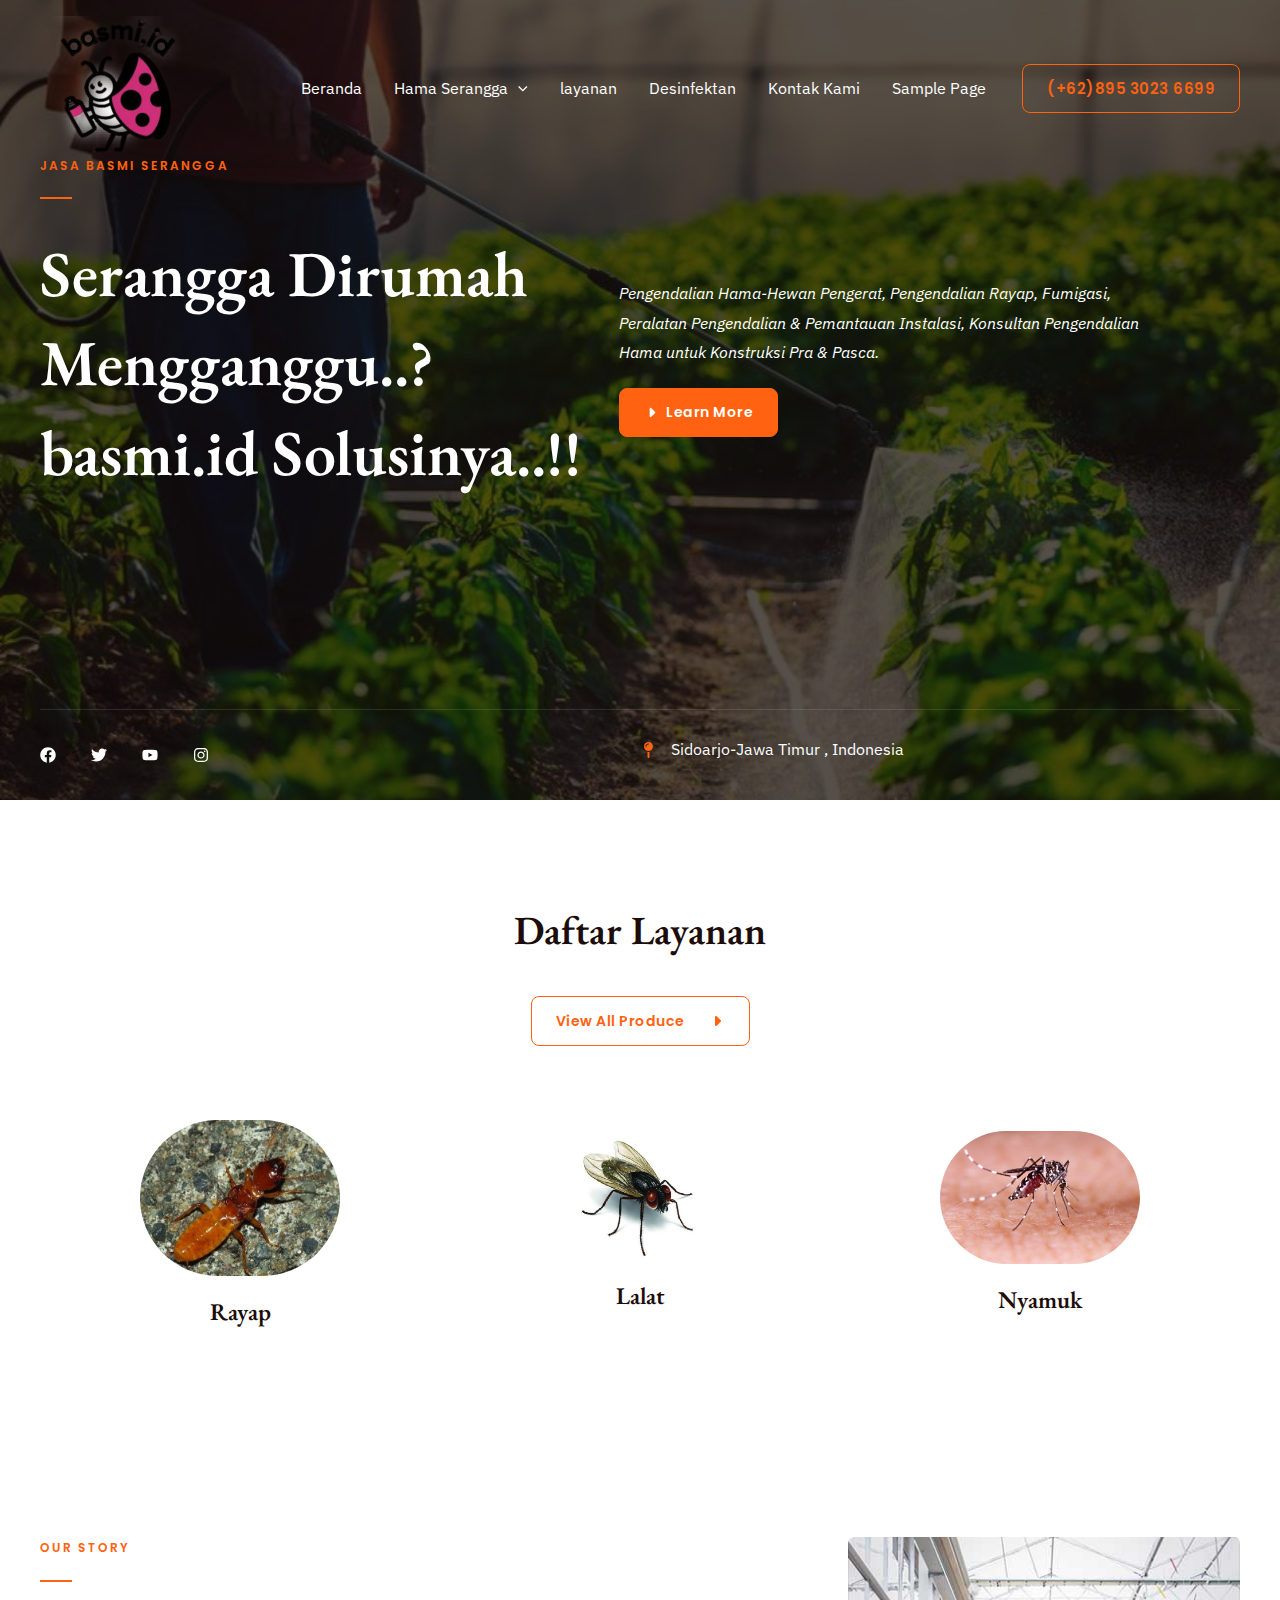
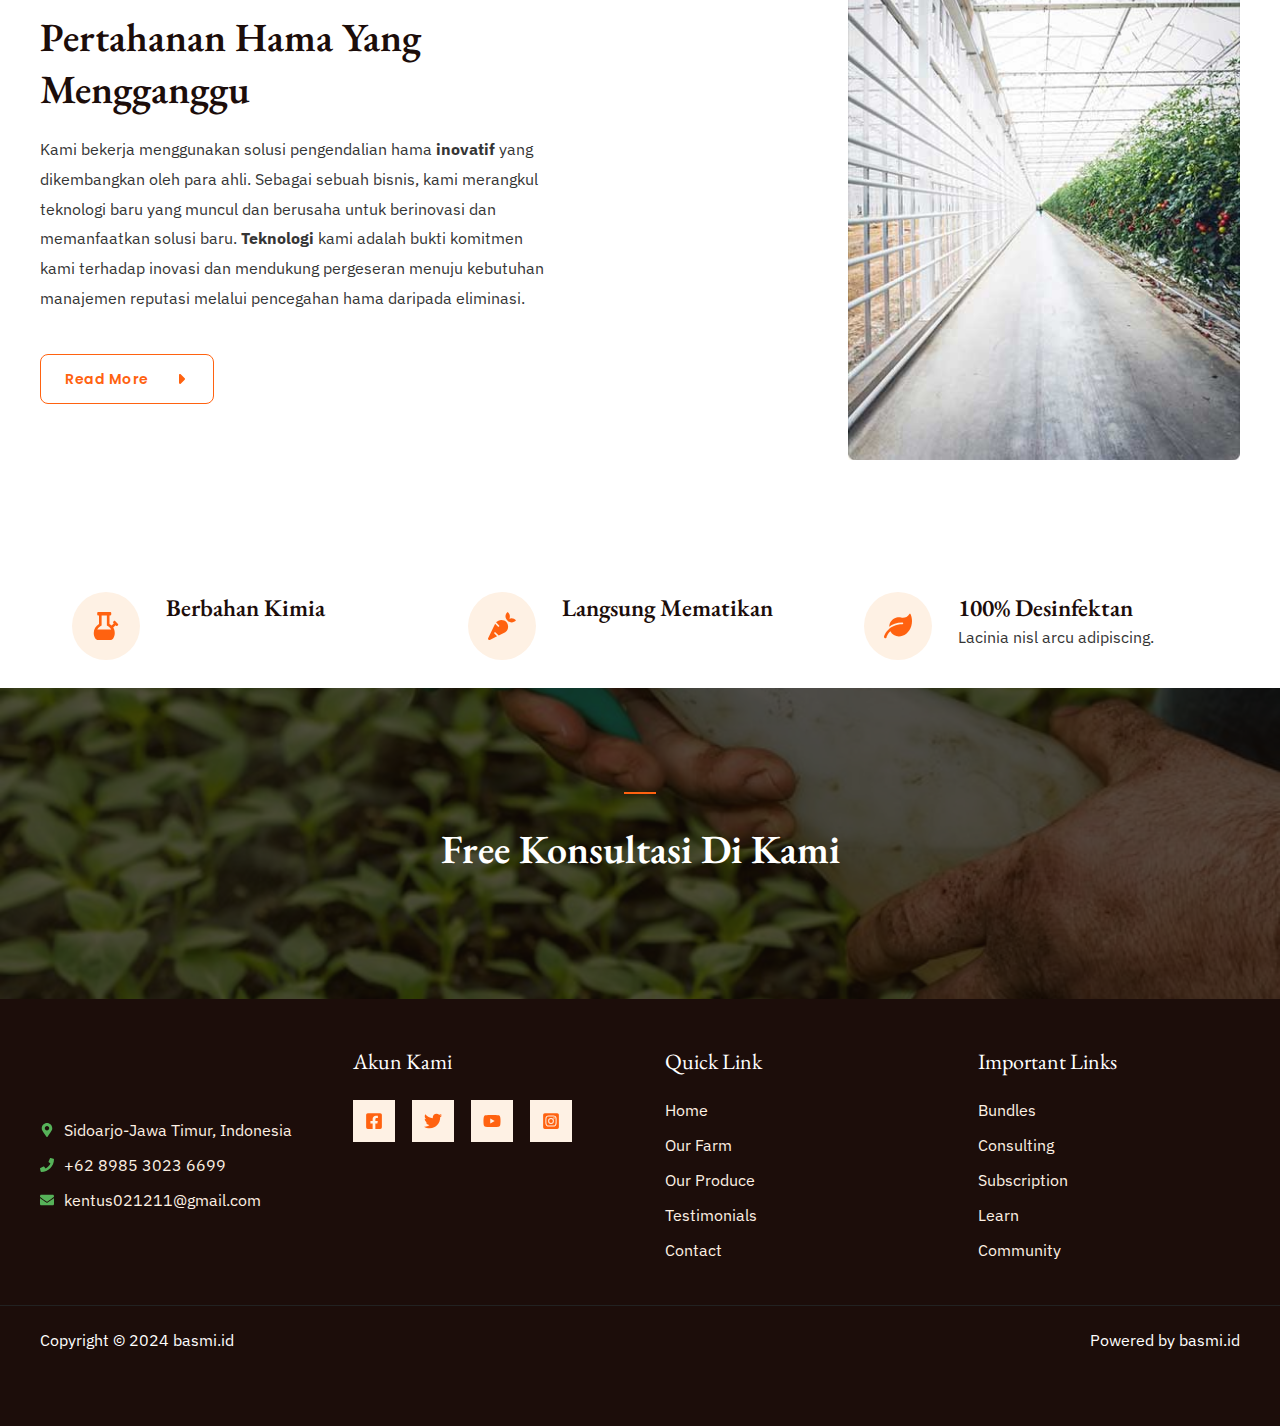
<file: index.html>
<!DOCTYPE html>
<html lang="en-US">
<head>
<meta charset="UTF-8">
<meta name="viewport" content="width=device-width, initial-scale=1">
	 <link rel="profile" href="https://gmpg.org/xfn/11"> 
	     <meta http-equiv="x-dns-prefetch-control" content="on">
    <link rel="dns-prefetch" href="//ajax.googleapis.com">
    <link rel="dns-prefetch" href="//cdnjs.cloudflare.com">
    <title>basmi.id</title>
<meta name="robots" content="max-image-preview:large">
<link rel="dns-prefetch" href="//fonts.googleapis.com">
<link rel="alternate" type="application/rss+xml" title="basmi.id &raquo; Feed" href="/feed/">
<link rel="alternate" type="application/rss+xml" title="basmi.id &raquo; Comments Feed" href="/comments/feed/">
        <link rel="icon" href="data:,">
        <link rel="stylesheet" id="astra-theme-css-css" href="/wp-content/themes/astra/assets/css/minified/main.min.css?ver=4.8.0" media="all">
<style id="astra-theme-css-inline-css">:root{--ast-post-nav-space:0;--ast-container-default-xlg-padding:6.67em;--ast-container-default-lg-padding:5.67em;--ast-container-default-slg-padding:4.34em;--ast-container-default-md-padding:3.34em;--ast-container-default-sm-padding:6.67em;--ast-container-default-xs-padding:2.4em;--ast-container-default-xxs-padding:1.4em;--ast-code-block-background:#EEEEEE;--ast-comment-inputs-background:#FAFAFA;--ast-normal-container-width:1200px;--ast-narrow-container-width:750px;--ast-blog-title-font-weight:normal;--ast-blog-meta-weight:inherit;}html{font-size:100%;}a,.page-title{color:var(--ast-global-color-2);}a:hover,a:focus{color:var(--ast-global-color-1);}body,button,input,select,textarea,.ast-button,.ast-custom-button{font-family:'IBM Plex Sans',sans-serif;font-weight:400;font-size:16px;font-size:1rem;}blockquote{color:var(--ast-global-color-3);}p,.entry-content p{margin-bottom:1em;}h1,.entry-content h1,h2,.entry-content h2,h3,.entry-content h3,h4,.entry-content h4,h5,.entry-content h5,h6,.entry-content h6,.site-title,.site-title a{font-family:'EB Garamond',serif;font-weight:600;}.site-title{font-size:35px;font-size:2.1875rem;display:none;}header .custom-logo-link img{max-width:155px;width:155px;}.astra-logo-svg{width:155px;}.site-header .site-description{font-size:15px;font-size:0.9375rem;display:none;}.entry-title{font-size:40px;font-size:2.5rem;}.archive .ast-article-post .ast-article-inner,.blog .ast-article-post .ast-article-inner,.archive .ast-article-post .ast-article-inner:hover,.blog .ast-article-post .ast-article-inner:hover{overflow:hidden;}h1,.entry-content h1{font-size:64px;font-size:4rem;font-family:'EB Garamond',serif;line-height:1.4em;}h2,.entry-content h2{font-size:40px;font-size:2.5rem;font-family:'EB Garamond',serif;line-height:1.3em;}h3,.entry-content h3{font-size:24px;font-size:1.5rem;font-family:'EB Garamond',serif;line-height:1.3em;}h4,.entry-content h4{font-size:20px;font-size:1.25rem;line-height:1.2em;font-family:'EB Garamond',serif;}h5,.entry-content h5{font-size:16px;font-size:1rem;line-height:1.2em;font-family:'EB Garamond',serif;}h6,.entry-content h6{font-size:12px;font-size:0.75rem;line-height:1.25em;font-family:'EB Garamond',serif;}::selection{background-color:var(--ast-global-color-0);color:#000000;}body,h1,.entry-title a,.entry-content h1,h2,.entry-content h2,h3,.entry-content h3,h4,.entry-content h4,h5,.entry-content h5,h6,.entry-content h6{color:var(--ast-global-color-3);}.tagcloud a:hover,.tagcloud a:focus,.tagcloud a.current-item{color:#ffffff;border-color:var(--ast-global-color-2);background-color:var(--ast-global-color-2);}input:focus,input[type="text"]:focus,input[type="email"]:focus,input[type="url"]:focus,input[type="password"]:focus,input[type="reset"]:focus,input[type="search"]:focus,textarea:focus{border-color:var(--ast-global-color-2);}input[type="radio"]:checked,input[type=reset],input[type="checkbox"]:checked,input[type="checkbox"]:hover:checked,input[type="checkbox"]:focus:checked,input[type=range]::-webkit-slider-thumb{border-color:var(--ast-global-color-2);background-color:var(--ast-global-color-2);box-shadow:none;}.site-footer a:hover + .post-count,.site-footer a:focus + .post-count{background:var(--ast-global-color-2);border-color:var(--ast-global-color-2);}.single .nav-links .nav-previous,.single .nav-links .nav-next{color:var(--ast-global-color-2);}.entry-meta,.entry-meta *{line-height:1.45;color:var(--ast-global-color-2);}.entry-meta a:not(.ast-button):hover,.entry-meta a:not(.ast-button):hover *,.entry-meta a:not(.ast-button):focus,.entry-meta a:not(.ast-button):focus *,.page-links > .page-link,.page-links .page-link:hover,.post-navigation a:hover{color:var(--ast-global-color-1);}#cat option,.secondary .calendar_wrap thead a,.secondary .calendar_wrap thead a:visited{color:var(--ast-global-color-2);}.secondary .calendar_wrap #today,.ast-progress-val span{background:var(--ast-global-color-2);}.secondary a:hover + .post-count,.secondary a:focus + .post-count{background:var(--ast-global-color-2);border-color:var(--ast-global-color-2);}.calendar_wrap #today > a{color:#ffffff;}.page-links .page-link,.single .post-navigation a{color:var(--ast-global-color-2);}.ast-search-menu-icon .search-form button.search-submit{padding:0 4px;}.ast-search-menu-icon form.search-form{padding-right:0;}.ast-search-menu-icon.slide-search input.search-field{width:0;}.ast-header-search .ast-search-menu-icon.ast-dropdown-active .search-form,.ast-header-search .ast-search-menu-icon.ast-dropdown-active .search-field:focus{transition:all 0.2s;}.search-form input.search-field:focus{outline:none;}.wp-block-latest-posts > li > a{color:var(--ast-global-color-2);}.widget-title,.widget .wp-block-heading{font-size:22px;font-size:1.375rem;color:var(--ast-global-color-3);}.ast-search-menu-icon.slide-search a:focus-visible:focus-visible,.astra-search-icon:focus-visible,#close:focus-visible,a:focus-visible,.ast-menu-toggle:focus-visible,.site .skip-link:focus-visible,.wp-block-loginout input:focus-visible,.wp-block-search.wp-block-search__button-inside .wp-block-search__inside-wrapper,.ast-header-navigation-arrow:focus-visible,.woocommerce .wc-proceed-to-checkout > .checkout-button:focus-visible,.woocommerce .woocommerce-MyAccount-navigation ul li a:focus-visible,.ast-orders-table__row .ast-orders-table__cell:focus-visible,.woocommerce .woocommerce-order-details .order-again > .button:focus-visible,.woocommerce .woocommerce-message a.button.wc-forward:focus-visible,.woocommerce #minus_qty:focus-visible,.woocommerce #plus_qty:focus-visible,a#ast-apply-coupon:focus-visible,.woocommerce .woocommerce-info a:focus-visible,.woocommerce .astra-shop-summary-wrap a:focus-visible,.woocommerce a.wc-forward:focus-visible,#ast-apply-coupon:focus-visible,.woocommerce-js .woocommerce-mini-cart-item a.remove:focus-visible,#close:focus-visible,.button.search-submit:focus-visible,#search_submit:focus,.normal-search:focus-visible,.ast-header-account-wrap:focus-visible,.woocommerce .ast-on-card-button.ast-quick-view-trigger:focus{outline-style:dotted;outline-color:inherit;outline-width:thin;}input:focus,input[type="text"]:focus,input[type="email"]:focus,input[type="url"]:focus,input[type="password"]:focus,input[type="reset"]:focus,input[type="search"]:focus,input[type="number"]:focus,textarea:focus,.wp-block-search__input:focus,[data-section="section-header-mobile-trigger"] .ast-button-wrap .ast-mobile-menu-trigger-minimal:focus,.ast-mobile-popup-drawer.active .menu-toggle-close:focus,.woocommerce-ordering select.orderby:focus,#ast-scroll-top:focus,#coupon_code:focus,.woocommerce-page #comment:focus,.woocommerce #reviews #respond input#submit:focus,.woocommerce a.add_to_cart_button:focus,.woocommerce .button.single_add_to_cart_button:focus,.woocommerce .woocommerce-cart-form button:focus,.woocommerce .woocommerce-cart-form__cart-item .quantity .qty:focus,.woocommerce .woocommerce-billing-fields .woocommerce-billing-fields__field-wrapper .woocommerce-input-wrapper > .input-text:focus,.woocommerce #order_comments:focus,.woocommerce #place_order:focus,.woocommerce .woocommerce-address-fields .woocommerce-address-fields__field-wrapper .woocommerce-input-wrapper > .input-text:focus,.woocommerce .woocommerce-MyAccount-content form button:focus,.woocommerce .woocommerce-MyAccount-content .woocommerce-EditAccountForm .woocommerce-form-row .woocommerce-Input.input-text:focus,.woocommerce .ast-woocommerce-container .woocommerce-pagination ul.page-numbers li a:focus,body #content .woocommerce form .form-row .select2-container--default .select2-selection--single:focus,#ast-coupon-code:focus,.woocommerce.woocommerce-js .quantity input[type=number]:focus,.woocommerce-js .woocommerce-mini-cart-item .quantity input[type=number]:focus,.woocommerce p#ast-coupon-trigger:focus{border-style:dotted;border-color:inherit;border-width:thin;}input{outline:none;}.ast-logo-title-inline .site-logo-img{padding-right:1em;}.site-logo-img img{ transition:all 0.2s linear;}body .ast-oembed-container *{position:absolute;top:0;width:100%;height:100%;left:0;}body .wp-block-embed-pocket-casts .ast-oembed-container *{position:unset;}.ast-single-post-featured-section + article {margin-top: 2em;}.site-content .ast-single-post-featured-section img {width: 100%;overflow: hidden;object-fit: cover;}.site > .ast-single-related-posts-container {margin-top: 0;}@media (min-width: 922px) {.ast-desktop .ast-container--narrow {max-width: var(--ast-narrow-container-width);margin: 0 auto;}}@media (max-width:921.9px){#ast-desktop-header{display:none;}}@media (min-width:922px){#ast-mobile-header{display:none;}}.wp-block-buttons.aligncenter{justify-content:center;}@media (max-width:921px){.ast-theme-transparent-header #primary,.ast-theme-transparent-header #secondary{padding:0;}}@media (max-width:921px){.ast-plain-container.ast-no-sidebar #primary{padding:0;}}.ast-plain-container.ast-no-sidebar #primary{margin-top:0;margin-bottom:0;}.wp-block-buttons .wp-block-button.is-style-outline .wp-block-button__link.wp-element-button,.ast-outline-button,.wp-block-uagb-buttons-child .uagb-buttons-repeater.ast-outline-button{border-color:var(--ast-global-color-0);border-top-width:1px;border-right-width:1px;border-bottom-width:1px;border-left-width:1px;font-family:'Poppins',sans-serif;font-weight:600;font-size:14px;font-size:0.875rem;line-height:1em;text-transform:capitalize;letter-spacing:0.5px;padding-top:16px;padding-right:24px;padding-bottom:16px;padding-left:24px;border-top-left-radius:8px;border-top-right-radius:8px;border-bottom-right-radius:8px;border-bottom-left-radius:8px;}.wp-block-buttons .wp-block-button.is-style-outline > .wp-block-button__link:not(.has-text-color),.wp-block-buttons .wp-block-button.wp-block-button__link.is-style-outline:not(.has-text-color),.ast-outline-button{color:var(--ast-global-color-0);}.wp-block-button.is-style-outline .wp-block-button__link:hover,.wp-block-buttons .wp-block-button.is-style-outline .wp-block-button__link:focus,.wp-block-buttons .wp-block-button.is-style-outline > .wp-block-button__link:not(.has-text-color):hover,.wp-block-buttons .wp-block-button.wp-block-button__link.is-style-outline:not(.has-text-color):hover,.ast-outline-button:hover,.ast-outline-button:focus,.wp-block-uagb-buttons-child .uagb-buttons-repeater.ast-outline-button:hover,.wp-block-uagb-buttons-child .uagb-buttons-repeater.ast-outline-button:focus{color:var(--ast-global-color-4);background-color:var(--ast-global-color-0);border-color:var(--ast-global-color-0);}.wp-block-button .wp-block-button__link.wp-element-button.is-style-outline:not(.has-background),.wp-block-button.is-style-outline>.wp-block-button__link.wp-element-button:not(.has-background),.ast-outline-button{background-color:rgba(86,178,89,0);}@media (max-width:921px){.wp-block-buttons .wp-block-button.is-style-outline .wp-block-button__link.wp-element-button,.ast-outline-button,.wp-block-uagb-buttons-child .uagb-buttons-repeater.ast-outline-button{padding-top:16px;padding-right:24px;padding-bottom:16px;padding-left:24px;border-top-left-radius:8px;border-top-right-radius:8px;border-bottom-right-radius:8px;border-bottom-left-radius:8px;}}@media (max-width:544px){.wp-block-buttons .wp-block-button.is-style-outline .wp-block-button__link.wp-element-button,.ast-outline-button,.wp-block-uagb-buttons-child .uagb-buttons-repeater.ast-outline-button{padding-top:16px;padding-right:24px;padding-bottom:16px;padding-left:24px;border-top-left-radius:8px;border-top-right-radius:8px;border-bottom-right-radius:8px;border-bottom-left-radius:8px;}}.entry-content[ast-blocks-layout] > figure{margin-bottom:1em;}@media (max-width:921px){.ast-separate-container #primary,.ast-separate-container #secondary{padding:1.5em 0;}#primary,#secondary{padding:1.5em 0;margin:0;}.ast-left-sidebar #content > .ast-container{display:flex;flex-direction:column-reverse;width:100%;}.ast-separate-container .ast-article-post,.ast-separate-container .ast-article-single{padding:1.5em 2.14em;}.ast-author-box img.avatar{margin:20px 0 0 0;}}@media (min-width:922px){.ast-separate-container.ast-right-sidebar #primary,.ast-separate-container.ast-left-sidebar #primary{border:0;}.search-no-results.ast-separate-container #primary{margin-bottom:4em;}}.wp-block-button .wp-block-button__link{color:var(--ast-global-color-0);}.wp-block-button .wp-block-button__link:hover,.wp-block-button .wp-block-button__link:focus{color:#ffffff;background-color:var(--ast-global-color-0);border-color:var(--ast-global-color-0);}.wp-block-button .wp-block-button__link,.wp-block-search .wp-block-search__button,body .wp-block-file .wp-block-file__button{border-style:solid;border-top-width:1px;border-right-width:1px;border-left-width:1px;border-bottom-width:1px;border-color:var(--ast-global-color-0);background-color:rgba(86,178,89,0);color:var(--ast-global-color-0);font-family:'Poppins',sans-serif;font-weight:600;line-height:1em;text-transform:capitalize;letter-spacing:0.5px;font-size:14px;font-size:0.875rem;border-top-left-radius:8px;border-top-right-radius:8px;border-bottom-right-radius:8px;border-bottom-left-radius:8px;padding-top:16px;padding-right:24px;padding-bottom:16px;padding-left:24px;}@media (max-width:921px){.wp-block-button .wp-block-button__link,.wp-block-search .wp-block-search__button,body .wp-block-file .wp-block-file__button{padding-top:16px;padding-right:24px;padding-bottom:16px;padding-left:24px;border-top-left-radius:8px;border-top-right-radius:8px;border-bottom-right-radius:8px;border-bottom-left-radius:8px;}}@media (max-width:544px){.wp-block-button .wp-block-button__link,.wp-block-search .wp-block-search__button,body .wp-block-file .wp-block-file__button{padding-top:16px;padding-right:24px;padding-bottom:16px;padding-left:24px;border-top-right-radius:8px;}}.menu-toggle,button,.ast-button,.ast-custom-button,.button,input#submit,input[type="button"],input[type="submit"],input[type="reset"],form[CLASS*="wp-block-search__"].wp-block-search .wp-block-search__inside-wrapper .wp-block-search__button,body .wp-block-file .wp-block-file__button,.woocommerce-js a.button,.woocommerce button.button,.woocommerce .woocommerce-message a.button,.woocommerce #respond input#submit.alt,.woocommerce input.button.alt,.woocommerce input.button,.woocommerce input.button:disabled,.woocommerce input.button:disabled[disabled],.woocommerce input.button:disabled:hover,.woocommerce input.button:disabled[disabled]:hover,.woocommerce #respond input#submit,.woocommerce button.button.alt.disabled,.wc-block-grid__products .wc-block-grid__product .wp-block-button__link,.wc-block-grid__product-onsale,[CLASS*="wc-block"] button,.woocommerce-js .astra-cart-drawer .astra-cart-drawer-content .woocommerce-mini-cart__buttons .button:not(.checkout):not(.ast-continue-shopping),.woocommerce-js .astra-cart-drawer .astra-cart-drawer-content .woocommerce-mini-cart__buttons a.checkout,.woocommerce button.button.alt.disabled.wc-variation-selection-needed,[CLASS*="wc-block"] .wc-block-components-button{border-style:solid;border-top-width:1px;border-right-width:1px;border-left-width:1px;border-bottom-width:1px;color:var(--ast-global-color-0);border-color:var(--ast-global-color-0);background-color:rgba(86,178,89,0);padding-top:16px;padding-right:24px;padding-bottom:16px;padding-left:24px;font-family:'Poppins',sans-serif;font-weight:600;font-size:14px;font-size:0.875rem;line-height:1em;text-transform:capitalize;letter-spacing:0.5px;border-top-left-radius:8px;border-top-right-radius:8px;border-bottom-right-radius:8px;border-bottom-left-radius:8px;}button:focus,.menu-toggle:hover,button:hover,.ast-button:hover,.ast-custom-button:hover .button:hover,.ast-custom-button:hover ,input[type=reset]:hover,input[type=reset]:focus,input#submit:hover,input#submit:focus,input[type="button"]:hover,input[type="button"]:focus,input[type="submit"]:hover,input[type="submit"]:focus,form[CLASS*="wp-block-search__"].wp-block-search .wp-block-search__inside-wrapper .wp-block-search__button:hover,form[CLASS*="wp-block-search__"].wp-block-search .wp-block-search__inside-wrapper .wp-block-search__button:focus,body .wp-block-file .wp-block-file__button:hover,body .wp-block-file .wp-block-file__button:focus,.woocommerce-js a.button:hover,.woocommerce button.button:hover,.woocommerce .woocommerce-message a.button:hover,.woocommerce #respond input#submit:hover,.woocommerce #respond input#submit.alt:hover,.woocommerce input.button.alt:hover,.woocommerce input.button:hover,.woocommerce button.button.alt.disabled:hover,.wc-block-grid__products .wc-block-grid__product .wp-block-button__link:hover,[CLASS*="wc-block"] button:hover,.woocommerce-js .astra-cart-drawer .astra-cart-drawer-content .woocommerce-mini-cart__buttons .button:not(.checkout):not(.ast-continue-shopping):hover,.woocommerce-js .astra-cart-drawer .astra-cart-drawer-content .woocommerce-mini-cart__buttons a.checkout:hover,.woocommerce button.button.alt.disabled.wc-variation-selection-needed:hover,[CLASS*="wc-block"] .wc-block-components-button:hover,[CLASS*="wc-block"] .wc-block-components-button:focus{color:#ffffff;background-color:var(--ast-global-color-0);border-color:var(--ast-global-color-0);}@media (max-width:921px){.menu-toggle,button,.ast-button,.ast-custom-button,.button,input#submit,input[type="button"],input[type="submit"],input[type="reset"],form[CLASS*="wp-block-search__"].wp-block-search .wp-block-search__inside-wrapper .wp-block-search__button,body .wp-block-file .wp-block-file__button,.woocommerce-js a.button,.woocommerce button.button,.woocommerce .woocommerce-message a.button,.woocommerce #respond input#submit.alt,.woocommerce input.button.alt,.woocommerce input.button,.woocommerce input.button:disabled,.woocommerce input.button:disabled[disabled],.woocommerce input.button:disabled:hover,.woocommerce input.button:disabled[disabled]:hover,.woocommerce #respond input#submit,.woocommerce button.button.alt.disabled,.wc-block-grid__products .wc-block-grid__product .wp-block-button__link,.wc-block-grid__product-onsale,[CLASS*="wc-block"] button,.woocommerce-js .astra-cart-drawer .astra-cart-drawer-content .woocommerce-mini-cart__buttons .button:not(.checkout):not(.ast-continue-shopping),.woocommerce-js .astra-cart-drawer .astra-cart-drawer-content .woocommerce-mini-cart__buttons a.checkout,.woocommerce button.button.alt.disabled.wc-variation-selection-needed,[CLASS*="wc-block"] .wc-block-components-button{padding-top:16px;padding-right:24px;padding-bottom:16px;padding-left:24px;border-top-left-radius:8px;border-top-right-radius:8px;border-bottom-right-radius:8px;border-bottom-left-radius:8px;}}@media (max-width:544px){.menu-toggle,button,.ast-button,.ast-custom-button,.button,input#submit,input[type="button"],input[type="submit"],input[type="reset"],form[CLASS*="wp-block-search__"].wp-block-search .wp-block-search__inside-wrapper .wp-block-search__button,body .wp-block-file .wp-block-file__button,.woocommerce-js a.button,.woocommerce button.button,.woocommerce .woocommerce-message a.button,.woocommerce #respond input#submit.alt,.woocommerce input.button.alt,.woocommerce input.button,.woocommerce input.button:disabled,.woocommerce input.button:disabled[disabled],.woocommerce input.button:disabled:hover,.woocommerce input.button:disabled[disabled]:hover,.woocommerce #respond input#submit,.woocommerce button.button.alt.disabled,.wc-block-grid__products .wc-block-grid__product .wp-block-button__link,.wc-block-grid__product-onsale,[CLASS*="wc-block"] button,.woocommerce-js .astra-cart-drawer .astra-cart-drawer-content .woocommerce-mini-cart__buttons .button:not(.checkout):not(.ast-continue-shopping),.woocommerce-js .astra-cart-drawer .astra-cart-drawer-content .woocommerce-mini-cart__buttons a.checkout,.woocommerce button.button.alt.disabled.wc-variation-selection-needed,[CLASS*="wc-block"] .wc-block-components-button{padding-top:16px;padding-right:24px;padding-bottom:16px;padding-left:24px;border-top-right-radius:8px;}}@media (max-width:921px){.ast-mobile-header-stack .main-header-bar .ast-search-menu-icon{display:inline-block;}.ast-header-break-point.ast-header-custom-item-outside .ast-mobile-header-stack .main-header-bar .ast-search-icon{margin:0;}.ast-comment-avatar-wrap img{max-width:2.5em;}.ast-comment-meta{padding:0 1.8888em 1.3333em;}.ast-separate-container .ast-comment-list li.depth-1{padding:1.5em 2.14em;}.ast-separate-container .comment-respond{padding:2em 2.14em;}}@media (min-width:544px){.ast-container{max-width:100%;}}@media (max-width:544px){.ast-separate-container .ast-article-post,.ast-separate-container .ast-article-single,.ast-separate-container .comments-title,.ast-separate-container .ast-archive-description{padding:1.5em 1em;}.ast-separate-container #content .ast-container{padding-left:0.54em;padding-right:0.54em;}.ast-separate-container .ast-comment-list .bypostauthor{padding:.5em;}.ast-search-menu-icon.ast-dropdown-active .search-field{width:170px;}} #ast-mobile-header .ast-site-header-cart-li a{pointer-events:none;}body,.ast-separate-container{background-color:var(--ast-global-color-4);background-image:none;}@media (max-width:921px){.site-title{display:none;}.site-header .site-description{display:none;}h1,.entry-content h1{font-size:56px;}h2,.entry-content h2{font-size:32px;}h3,.entry-content h3{font-size:24px;}h4,.entry-content h4{font-size:20px;font-size:1.25rem;}h5,.entry-content h5{font-size:16px;font-size:1rem;}h6,.entry-content h6{font-size:12px;font-size:0.75rem;}.astra-logo-svg{width:150px;}header .custom-logo-link img,.ast-header-break-point .site-logo-img .custom-mobile-logo-link img{max-width:150px;width:150px;}}@media (max-width:544px){.site-title{display:none;}.site-header .site-description{display:none;}h1,.entry-content h1{font-size:36px;}h2,.entry-content h2{font-size:26px;}h3,.entry-content h3{font-size:20px;}h4,.entry-content h4{font-size:18px;font-size:1.125rem;}h5,.entry-content h5{font-size:14px;font-size:0.875rem;}h6,.entry-content h6{font-size:12px;font-size:0.75rem;}}@media (max-width:921px){html{font-size:91.2%;}}@media (max-width:544px){html{font-size:91.2%;}}@media (min-width:922px){.ast-container{max-width:1240px;}}@media (min-width:922px){.site-content .ast-container{display:flex;}}@media (max-width:921px){.site-content .ast-container{flex-direction:column;}}@media (min-width:922px){.main-header-menu .sub-menu .menu-item.ast-left-align-sub-menu:hover > .sub-menu,.main-header-menu .sub-menu .menu-item.ast-left-align-sub-menu.focus > .sub-menu{margin-left:-0px;}}.ast-theme-transparent-header [data-section="section-header-mobile-trigger"] .ast-button-wrap .ast-mobile-menu-trigger-minimal{background:transparent;}.site .comments-area{padding-bottom:3em;}.footer-widget-area[data-section^="section-fb-html-"] .ast-builder-html-element{text-align:center;}.wp-block-file {display: flex;align-items: center;flex-wrap: wrap;justify-content: space-between;}.wp-block-pullquote {border: none;}.wp-block-pullquote blockquote::before {content: "\201D";font-family: "Helvetica",sans-serif;display: flex;transform: rotate( 180deg );font-size: 6rem;font-style: normal;line-height: 1;font-weight: bold;align-items: center;justify-content: center;}.has-text-align-right > blockquote::before {justify-content: flex-start;}.has-text-align-left > blockquote::before {justify-content: flex-end;}figure.wp-block-pullquote.is-style-solid-color blockquote {max-width: 100%;text-align: inherit;}html body {--wp--custom--ast-default-block-top-padding: 3em;--wp--custom--ast-default-block-right-padding: 3em;--wp--custom--ast-default-block-bottom-padding: 3em;--wp--custom--ast-default-block-left-padding: 3em;--wp--custom--ast-container-width: 1200px;--wp--custom--ast-content-width-size: 1200px;--wp--custom--ast-wide-width-size: calc(1200px + var(--wp--custom--ast-default-block-left-padding) + var(--wp--custom--ast-default-block-right-padding));}.ast-narrow-container {--wp--custom--ast-content-width-size: 750px;--wp--custom--ast-wide-width-size: 750px;}@media(max-width: 921px) {html body {--wp--custom--ast-default-block-top-padding: 3em;--wp--custom--ast-default-block-right-padding: 2em;--wp--custom--ast-default-block-bottom-padding: 3em;--wp--custom--ast-default-block-left-padding: 2em;}}@media(max-width: 544px) {html body {--wp--custom--ast-default-block-top-padding: 3em;--wp--custom--ast-default-block-right-padding: 1.5em;--wp--custom--ast-default-block-bottom-padding: 3em;--wp--custom--ast-default-block-left-padding: 1.5em;}}.entry-content > .wp-block-group,.entry-content > .wp-block-cover,.entry-content > .wp-block-columns {padding-top: var(--wp--custom--ast-default-block-top-padding);padding-right: var(--wp--custom--ast-default-block-right-padding);padding-bottom: var(--wp--custom--ast-default-block-bottom-padding);padding-left: var(--wp--custom--ast-default-block-left-padding);}.ast-plain-container.ast-no-sidebar .entry-content > .alignfull,.ast-page-builder-template .ast-no-sidebar .entry-content > .alignfull {margin-left: calc( -50vw + 50%);margin-right: calc( -50vw + 50%);max-width: 100vw;width: 100vw;}.ast-plain-container.ast-no-sidebar .entry-content .alignfull .alignfull,.ast-page-builder-template.ast-no-sidebar .entry-content .alignfull .alignfull,.ast-plain-container.ast-no-sidebar .entry-content .alignfull .alignwide,.ast-page-builder-template.ast-no-sidebar .entry-content .alignfull .alignwide,.ast-plain-container.ast-no-sidebar .entry-content .alignwide .alignfull,.ast-page-builder-template.ast-no-sidebar .entry-content .alignwide .alignfull,.ast-plain-container.ast-no-sidebar .entry-content .alignwide .alignwide,.ast-page-builder-template.ast-no-sidebar .entry-content .alignwide .alignwide,.ast-plain-container.ast-no-sidebar .entry-content .wp-block-column .alignfull,.ast-page-builder-template.ast-no-sidebar .entry-content .wp-block-column .alignfull,.ast-plain-container.ast-no-sidebar .entry-content .wp-block-column .alignwide,.ast-page-builder-template.ast-no-sidebar .entry-content .wp-block-column .alignwide {margin-left: auto;margin-right: auto;width: 100%;}[ast-blocks-layout] .wp-block-separator:not(.is-style-dots) {height: 0;}[ast-blocks-layout] .wp-block-separator {margin: 20px auto;}[ast-blocks-layout] .wp-block-separator:not(.is-style-wide):not(.is-style-dots) {max-width: 100px;}[ast-blocks-layout] .wp-block-separator.has-background {padding: 0;}.entry-content[ast-blocks-layout] > * {max-width: var(--wp--custom--ast-content-width-size);margin-left: auto;margin-right: auto;}.entry-content[ast-blocks-layout] > .alignwide {max-width: var(--wp--custom--ast-wide-width-size);}.entry-content[ast-blocks-layout] .alignfull {max-width: none;}.entry-content .wp-block-columns {margin-bottom: 0;}blockquote {margin: 1.5em;border-color: rgba(0,0,0,0.05);}.wp-block-quote:not(.has-text-align-right):not(.has-text-align-center) {border-left: 5px solid rgba(0,0,0,0.05);}.has-text-align-right > blockquote,blockquote.has-text-align-right {border-right: 5px solid rgba(0,0,0,0.05);}.has-text-align-left > blockquote,blockquote.has-text-align-left {border-left: 5px solid rgba(0,0,0,0.05);}.wp-block-site-tagline,.wp-block-latest-posts .read-more {margin-top: 15px;}.wp-block-loginout p label {display: block;}.wp-block-loginout p:not(.login-remember):not(.login-submit) input {width: 100%;}.wp-block-loginout input:focus {border-color: transparent;}.wp-block-loginout input:focus {outline: thin dotted;}.entry-content .wp-block-media-text .wp-block-media-text__content {padding: 0 0 0 8%;}.entry-content .wp-block-media-text.has-media-on-the-right .wp-block-media-text__content {padding: 0 8% 0 0;}.entry-content .wp-block-media-text.has-background .wp-block-media-text__content {padding: 8%;}.entry-content .wp-block-cover:not([class*="background-color"]) .wp-block-cover__inner-container,.entry-content .wp-block-cover:not([class*="background-color"]) .wp-block-cover-image-text,.entry-content .wp-block-cover:not([class*="background-color"]) .wp-block-cover-text,.entry-content .wp-block-cover-image:not([class*="background-color"]) .wp-block-cover__inner-container,.entry-content .wp-block-cover-image:not([class*="background-color"]) .wp-block-cover-image-text,.entry-content .wp-block-cover-image:not([class*="background-color"]) .wp-block-cover-text {color: var(--ast-global-color-5);}.wp-block-loginout .login-remember input {width: 1.1rem;height: 1.1rem;margin: 0 5px 4px 0;vertical-align: middle;}.wp-block-latest-posts > li > *:first-child,.wp-block-latest-posts:not(.is-grid) > li:first-child {margin-top: 0;}.entry-content .wp-block-buttons,.entry-content .wp-block-uagb-buttons {margin-bottom: 1.5em;}.wp-block-search__inside-wrapper .wp-block-search__input {padding: 0 10px;color: var(--ast-global-color-3);background: var(--ast-global-color-5);border-color: var(--ast-border-color);}.wp-block-latest-posts .read-more {margin-bottom: 1.5em;}.wp-block-search__no-button .wp-block-search__inside-wrapper .wp-block-search__input {padding-top: 5px;padding-bottom: 5px;}.wp-block-latest-posts .wp-block-latest-posts__post-date,.wp-block-latest-posts .wp-block-latest-posts__post-author {font-size: 1rem;}.wp-block-latest-posts > li > *,.wp-block-latest-posts:not(.is-grid) > li {margin-top: 12px;margin-bottom: 12px;}.ast-page-builder-template .entry-content[ast-blocks-layout] > *,.ast-page-builder-template .entry-content[ast-blocks-layout] > .alignfull > * {max-width: none;}.ast-page-builder-template .entry-content[ast-blocks-layout] > .alignwide > * {max-width: var(--wp--custom--ast-wide-width-size);}.ast-page-builder-template .entry-content[ast-blocks-layout] > .inherit-container-width > *,.ast-page-builder-template .entry-content[ast-blocks-layout] > * > *,.entry-content[ast-blocks-layout] > .wp-block-cover .wp-block-cover__inner-container {max-width: var(--wp--custom--ast-content-width-size) ;margin-left: auto;margin-right: auto;}.entry-content[ast-blocks-layout] .wp-block-cover:not(.alignleft):not(.alignright) {width: auto;}@media(max-width: 1200px) {.ast-separate-container .entry-content > .alignfull,.ast-separate-container .entry-content[ast-blocks-layout] > .alignwide,.ast-plain-container .entry-content[ast-blocks-layout] > .alignwide,.ast-plain-container .entry-content .alignfull {margin-left: calc(-1 * min(var(--ast-container-default-xlg-padding),20px)) ;margin-right: calc(-1 * min(var(--ast-container-default-xlg-padding),20px));}}@media(min-width: 1201px) {.ast-separate-container .entry-content > .alignfull {margin-left: calc(-1 * var(--ast-container-default-xlg-padding) );margin-right: calc(-1 * var(--ast-container-default-xlg-padding) );}.ast-separate-container .entry-content[ast-blocks-layout] > .alignwide,.ast-plain-container .entry-content[ast-blocks-layout] > .alignwide {margin-left: calc(-1 * var(--wp--custom--ast-default-block-left-padding) );margin-right: calc(-1 * var(--wp--custom--ast-default-block-right-padding) );}}@media(min-width: 921px) {.ast-separate-container .entry-content .wp-block-group.alignwide:not(.inherit-container-width) > :where(:not(.alignleft):not(.alignright)),.ast-plain-container .entry-content .wp-block-group.alignwide:not(.inherit-container-width) > :where(:not(.alignleft):not(.alignright)) {max-width: calc( var(--wp--custom--ast-content-width-size) + 80px );}.ast-plain-container.ast-right-sidebar .entry-content[ast-blocks-layout] .alignfull,.ast-plain-container.ast-left-sidebar .entry-content[ast-blocks-layout] .alignfull {margin-left: -60px;margin-right: -60px;}}@media(min-width: 544px) {.entry-content > .alignleft {margin-right: 20px;}.entry-content > .alignright {margin-left: 20px;}}@media (max-width:544px){.wp-block-columns .wp-block-column:not(:last-child){margin-bottom:20px;}.wp-block-latest-posts{margin:0;}}@media( max-width: 600px ) {.entry-content .wp-block-media-text .wp-block-media-text__content,.entry-content .wp-block-media-text.has-media-on-the-right .wp-block-media-text__content {padding: 8% 0 0;}.entry-content .wp-block-media-text.has-background .wp-block-media-text__content {padding: 8%;}}.ast-page-builder-template .entry-header {padding-left: 0;}.ast-narrow-container .site-content .wp-block-uagb-image--align-full .wp-block-uagb-image__figure {max-width: 100%;margin-left: auto;margin-right: auto;}:root .has-ast-global-color-0-color{color:var(--ast-global-color-0);}:root .has-ast-global-color-0-background-color{background-color:var(--ast-global-color-0);}:root .wp-block-button .has-ast-global-color-0-color{color:var(--ast-global-color-0);}:root .wp-block-button .has-ast-global-color-0-background-color{background-color:var(--ast-global-color-0);}:root .has-ast-global-color-1-color{color:var(--ast-global-color-1);}:root .has-ast-global-color-1-background-color{background-color:var(--ast-global-color-1);}:root .wp-block-button .has-ast-global-color-1-color{color:var(--ast-global-color-1);}:root .wp-block-button .has-ast-global-color-1-background-color{background-color:var(--ast-global-color-1);}:root .has-ast-global-color-2-color{color:var(--ast-global-color-2);}:root .has-ast-global-color-2-background-color{background-color:var(--ast-global-color-2);}:root .wp-block-button .has-ast-global-color-2-color{color:var(--ast-global-color-2);}:root .wp-block-button .has-ast-global-color-2-background-color{background-color:var(--ast-global-color-2);}:root .has-ast-global-color-3-color{color:var(--ast-global-color-3);}:root .has-ast-global-color-3-background-color{background-color:var(--ast-global-color-3);}:root .wp-block-button .has-ast-global-color-3-color{color:var(--ast-global-color-3);}:root .wp-block-button .has-ast-global-color-3-background-color{background-color:var(--ast-global-color-3);}:root .has-ast-global-color-4-color{color:var(--ast-global-color-4);}:root .has-ast-global-color-4-background-color{background-color:var(--ast-global-color-4);}:root .wp-block-button .has-ast-global-color-4-color{color:var(--ast-global-color-4);}:root .wp-block-button .has-ast-global-color-4-background-color{background-color:var(--ast-global-color-4);}:root .has-ast-global-color-5-color{color:var(--ast-global-color-5);}:root .has-ast-global-color-5-background-color{background-color:var(--ast-global-color-5);}:root .wp-block-button .has-ast-global-color-5-color{color:var(--ast-global-color-5);}:root .wp-block-button .has-ast-global-color-5-background-color{background-color:var(--ast-global-color-5);}:root .has-ast-global-color-6-color{color:var(--ast-global-color-6);}:root .has-ast-global-color-6-background-color{background-color:var(--ast-global-color-6);}:root .wp-block-button .has-ast-global-color-6-color{color:var(--ast-global-color-6);}:root .wp-block-button .has-ast-global-color-6-background-color{background-color:var(--ast-global-color-6);}:root .has-ast-global-color-7-color{color:var(--ast-global-color-7);}:root .has-ast-global-color-7-background-color{background-color:var(--ast-global-color-7);}:root .wp-block-button .has-ast-global-color-7-color{color:var(--ast-global-color-7);}:root .wp-block-button .has-ast-global-color-7-background-color{background-color:var(--ast-global-color-7);}:root .has-ast-global-color-8-color{color:var(--ast-global-color-8);}:root .has-ast-global-color-8-background-color{background-color:var(--ast-global-color-8);}:root .wp-block-button .has-ast-global-color-8-color{color:var(--ast-global-color-8);}:root .wp-block-button .has-ast-global-color-8-background-color{background-color:var(--ast-global-color-8);}:root{--ast-global-color-0:#FF6210;--ast-global-color-1:#F15808;--ast-global-color-2:#1C0D0A;--ast-global-color-3:#353535;--ast-global-color-4:#FEF1E4;--ast-global-color-5:#FFFFFF;--ast-global-color-6:#E5D7D1;--ast-global-color-7:#140B06;--ast-global-color-8:#222222;}:root {--ast-border-color : #dddddd;}.ast-single-entry-banner {-js-display: flex;display: flex;flex-direction: column;justify-content: center;text-align: center;position: relative;background: #eeeeee;}.ast-single-entry-banner[data-banner-layout="layout-1"] {max-width: 1200px;background: inherit;padding: 20px 0;}.ast-single-entry-banner[data-banner-width-type="custom"] {margin: 0 auto;width: 100%;}.ast-single-entry-banner + .site-content .entry-header {margin-bottom: 0;}.site .ast-author-avatar {--ast-author-avatar-size: ;}a.ast-underline-text {text-decoration: underline;}.ast-container > .ast-terms-link {position: relative;display: block;}a.ast-button.ast-badge-tax {padding: 4px 8px;border-radius: 3px;font-size: inherit;}header.entry-header .entry-title{font-size:30px;font-size:1.875rem;}header.entry-header > *:not(:last-child){margin-bottom:10px;}.ast-archive-entry-banner {-js-display: flex;display: flex;flex-direction: column;justify-content: center;text-align: center;position: relative;background: #eeeeee;}.ast-archive-entry-banner[data-banner-width-type="custom"] {margin: 0 auto;width: 100%;}.ast-archive-entry-banner[data-banner-layout="layout-1"] {background: inherit;padding: 20px 0;text-align: left;}body.archive .ast-archive-description{max-width:1200px;width:100%;text-align:left;padding-top:3em;padding-right:3em;padding-bottom:3em;padding-left:3em;}body.archive .ast-archive-description .ast-archive-title,body.archive .ast-archive-description .ast-archive-title *{font-size:40px;font-size:2.5rem;}body.archive .ast-archive-description > *:not(:last-child){margin-bottom:10px;}@media (max-width:921px){body.archive .ast-archive-description{text-align:left;}}@media (max-width:544px){body.archive .ast-archive-description{text-align:left;}}@media (min-width:921px){.ast-theme-transparent-header #masthead{position:absolute;left:0;right:0;}.ast-theme-transparent-header .main-header-bar,.ast-theme-transparent-header.ast-header-break-point .main-header-bar{background:none;}body.elementor-editor-active.ast-theme-transparent-header #masthead,.fl-builder-edit .ast-theme-transparent-header #masthead,body.vc_editor.ast-theme-transparent-header #masthead,body.brz-ed.ast-theme-transparent-header #masthead{z-index:0;}.ast-header-break-point.ast-replace-site-logo-transparent.ast-theme-transparent-header .custom-mobile-logo-link{display:none;}.ast-header-break-point.ast-replace-site-logo-transparent.ast-theme-transparent-header .transparent-custom-logo{display:inline-block;}.ast-theme-transparent-header .ast-above-header,.ast-theme-transparent-header .ast-above-header.ast-above-header-bar{background-image:none;background-color:transparent;}.ast-theme-transparent-header .ast-below-header,.ast-theme-transparent-header .ast-below-header.ast-below-header-bar{background-image:none;background-color:transparent;}}.ast-theme-transparent-header .ast-builder-menu .main-header-menu .menu-item .sub-menu,.ast-header-break-point.ast-flyout-menu-enable.ast-header-break-point .ast-builder-menu .main-header-bar-navigation .main-header-menu .menu-item .sub-menu,.ast-header-break-point.ast-flyout-menu-enable.ast-header-break-point .ast-builder-menu .main-header-bar-navigation [CLASS*="ast-builder-menu-"] .main-header-menu .menu-item .sub-menu,.ast-theme-transparent-header .ast-builder-menu .main-header-menu .menu-item .sub-menu .menu-link,.ast-header-break-point.ast-flyout-menu-enable.ast-header-break-point .ast-builder-menu .main-header-bar-navigation .main-header-menu .menu-item .sub-menu .menu-link,.ast-header-break-point.ast-flyout-menu-enable.ast-header-break-point .ast-builder-menu .main-header-bar-navigation [CLASS*="ast-builder-menu-"] .main-header-menu .menu-item .sub-menu .menu-link,.ast-theme-transparent-header .main-header-menu .menu-item .sub-menu .menu-link,.ast-header-break-point.ast-flyout-menu-enable.ast-header-break-point .main-header-bar-navigation .main-header-menu .menu-item .sub-menu .menu-link,.ast-theme-transparent-header .main-header-menu .menu-item .sub-menu,.ast-header-break-point.ast-flyout-menu-enable.ast-header-break-point .main-header-bar-navigation .main-header-menu .menu-item .sub-menu{background-color:rgba(0,0,0,0);}.ast-theme-transparent-header .ast-builder-menu .main-header-menu .menu-item .sub-menu .menu-item .menu-link,.ast-theme-transparent-header .ast-builder-menu .main-header-menu .menu-item .sub-menu .menu-item > .ast-menu-toggle,.ast-theme-transparent-header .main-header-menu .menu-item .sub-menu .menu-link,.ast-header-break-point.ast-flyout-menu-enable.ast-header-break-point .main-header-bar-navigation .main-header-menu .menu-item .sub-menu .menu-link{color:#f8f8f8;}.ast-theme-transparent-header .ast-builder-menu .main-header-menu .menu-item .sub-menu .menu-link:hover,.ast-theme-transparent-header .ast-builder-menu .main-header-menu .menu-item .sub-menu .menu-item:hover > .menu-link,.ast-theme-transparent-header .ast-builder-menu .main-header-menu .menu-item .sub-menu .menu-item.focus > .menu-item,.ast-theme-transparent-header .ast-builder-menu .main-header-menu .menu-item .sub-menu .menu-item.current-menu-item > .menu-link,.ast-theme-transparent-header .ast-builder-menu .main-header-menu .menu-item .sub-menu .menu-item.current-menu-item > .ast-menu-toggle,.ast-theme-transparent-header .ast-builder-menu .main-header-menu .menu-item .sub-menu .menu-item:hover > .ast-menu-toggle,.ast-theme-transparent-header .ast-builder-menu .main-header-menu .menu-item .sub-menu .menu-item.focus > .ast-menu-toggle,.ast-theme-transparent-header .main-header-menu .menu-item .sub-menu .menu-item:hover > .menu-link,.ast-header-break-point.ast-flyout-menu-enable.ast-header-break-point .main-header-bar-navigation .main-header-menu .menu-item .sub-menu .menu-link{color:#ffffff;}.ast-theme-transparent-header .ast-builder-menu .main-header-menu,.ast-theme-transparent-header .ast-builder-menu .main-header-menu .menu-link,.ast-theme-transparent-header [CLASS*="ast-builder-menu-"] .main-header-menu .menu-item > .menu-link,.ast-theme-transparent-header .ast-masthead-custom-menu-items,.ast-theme-transparent-header .ast-masthead-custom-menu-items a,.ast-theme-transparent-header .ast-builder-menu .main-header-menu .menu-item > .ast-menu-toggle,.ast-theme-transparent-header .ast-builder-menu .main-header-menu .menu-item > .ast-menu-toggle,.ast-theme-transparent-header .ast-above-header-navigation a,.ast-header-break-point.ast-theme-transparent-header .ast-above-header-navigation a,.ast-header-break-point.ast-theme-transparent-header .ast-above-header-navigation > ul.ast-above-header-menu > .menu-item-has-children:not(.current-menu-item) > .ast-menu-toggle,.ast-theme-transparent-header .ast-below-header-menu,.ast-theme-transparent-header .ast-below-header-menu a,.ast-header-break-point.ast-theme-transparent-header .ast-below-header-menu a,.ast-header-break-point.ast-theme-transparent-header .ast-below-header-menu,.ast-theme-transparent-header .main-header-menu .menu-link{color:var(--ast-global-color-5);}.ast-theme-transparent-header .ast-builder-menu .main-header-menu .menu-item:hover > .menu-link,.ast-theme-transparent-header .ast-builder-menu .main-header-menu .menu-item:hover > .ast-menu-toggle,.ast-theme-transparent-header .ast-builder-menu .main-header-menu .ast-masthead-custom-menu-items a:hover,.ast-theme-transparent-header .ast-builder-menu .main-header-menu .focus > .menu-link,.ast-theme-transparent-header .ast-builder-menu .main-header-menu .focus > .ast-menu-toggle,.ast-theme-transparent-header .ast-builder-menu .main-header-menu .current-menu-item > .menu-link,.ast-theme-transparent-header .ast-builder-menu .main-header-menu .current-menu-ancestor > .menu-link,.ast-theme-transparent-header .ast-builder-menu .main-header-menu .current-menu-item > .ast-menu-toggle,.ast-theme-transparent-header .ast-builder-menu .main-header-menu .current-menu-ancestor > .ast-menu-toggle,.ast-theme-transparent-header [CLASS*="ast-builder-menu-"] .main-header-menu .current-menu-item > .menu-link,.ast-theme-transparent-header [CLASS*="ast-builder-menu-"] .main-header-menu .current-menu-ancestor > .menu-link,.ast-theme-transparent-header [CLASS*="ast-builder-menu-"] .main-header-menu .current-menu-item > .ast-menu-toggle,.ast-theme-transparent-header [CLASS*="ast-builder-menu-"] .main-header-menu .current-menu-ancestor > .ast-menu-toggle,.ast-theme-transparent-header .main-header-menu .menu-item:hover > .menu-link,.ast-theme-transparent-header .main-header-menu .current-menu-item > .menu-link,.ast-theme-transparent-header .main-header-menu .current-menu-ancestor > .menu-link{color:var(--ast-global-color-5);}.ast-theme-transparent-header .ast-builder-menu .main-header-menu .menu-item .sub-menu .menu-link,.ast-theme-transparent-header .main-header-menu .menu-item .sub-menu .menu-link{background-color:transparent;}@media (max-width:921px){.ast-theme-transparent-header #masthead{position:absolute;left:0;right:0;}.ast-theme-transparent-header .main-header-bar,.ast-theme-transparent-header.ast-header-break-point .main-header-bar{background:none;}body.elementor-editor-active.ast-theme-transparent-header #masthead,.fl-builder-edit .ast-theme-transparent-header #masthead,body.vc_editor.ast-theme-transparent-header #masthead,body.brz-ed.ast-theme-transparent-header #masthead{z-index:0;}.ast-header-break-point.ast-replace-site-logo-transparent.ast-theme-transparent-header .custom-mobile-logo-link{display:none;}.ast-header-break-point.ast-replace-site-logo-transparent.ast-theme-transparent-header .transparent-custom-logo{display:inline-block;}.ast-theme-transparent-header .ast-above-header,.ast-theme-transparent-header .ast-above-header.ast-above-header-bar{background-image:none;background-color:transparent;}.ast-theme-transparent-header .ast-below-header,.ast-theme-transparent-header .ast-below-header.ast-below-header-bar{background-image:none;background-color:transparent;}}@media (max-width:921px){.ast-theme-transparent-header .ast-builder-menu .main-header-menu,.ast-theme-transparent-header .ast-builder-menu .main-header-menu .menu-link,.ast-theme-transparent-header [CLASS*="ast-builder-menu-"] .main-header-menu .menu-item > .menu-link,.ast-theme-transparent-header .ast-masthead-custom-menu-items,.ast-theme-transparent-header .ast-masthead-custom-menu-items a,.ast-theme-transparent-header .ast-builder-menu .main-header-menu .menu-item > .ast-menu-toggle,.ast-theme-transparent-header .ast-builder-menu .main-header-menu .menu-item > .ast-menu-toggle,.ast-theme-transparent-header .main-header-menu .menu-link{color:var(--ast-global-color-3);}.ast-theme-transparent-header .ast-builder-menu .main-header-menu .menu-item:hover > .menu-link,.ast-theme-transparent-header .ast-builder-menu .main-header-menu .menu-item:hover > .ast-menu-toggle,.ast-theme-transparent-header .ast-builder-menu .main-header-menu .ast-masthead-custom-menu-items a:hover,.ast-theme-transparent-header .ast-builder-menu .main-header-menu .focus > .menu-link,.ast-theme-transparent-header .ast-builder-menu .main-header-menu .focus > .ast-menu-toggle,.ast-theme-transparent-header .ast-builder-menu .main-header-menu .current-menu-item > .menu-link,.ast-theme-transparent-header .ast-builder-menu .main-header-menu .current-menu-ancestor > .menu-link,.ast-theme-transparent-header .ast-builder-menu .main-header-menu .current-menu-item > .ast-menu-toggle,.ast-theme-transparent-header .ast-builder-menu .main-header-menu .current-menu-ancestor > .ast-menu-toggle,.ast-theme-transparent-header [CLASS*="ast-builder-menu-"] .main-header-menu .current-menu-item > .menu-link,.ast-theme-transparent-header [CLASS*="ast-builder-menu-"] .main-header-menu .current-menu-ancestor > .menu-link,.ast-theme-transparent-header [CLASS*="ast-builder-menu-"] .main-header-menu .current-menu-item > .ast-menu-toggle,.ast-theme-transparent-header [CLASS*="ast-builder-menu-"] .main-header-menu .current-menu-ancestor > .ast-menu-toggle,.ast-theme-transparent-header .main-header-menu .menu-item:hover > .menu-link,.ast-theme-transparent-header .main-header-menu .current-menu-item > .menu-link,.ast-theme-transparent-header .main-header-menu .current-menu-ancestor > .menu-link{color:var(--ast-global-color-2);}}.ast-theme-transparent-header #ast-desktop-header > .ast-main-header-wrap > .main-header-bar,.ast-theme-transparent-header.ast-header-break-point #ast-mobile-header > .ast-main-header-wrap > .main-header-bar{border-bottom-width:0px;border-bottom-style:solid;}.ast-breadcrumbs .trail-browse,.ast-breadcrumbs .trail-items,.ast-breadcrumbs .trail-items li{display:inline-block;margin:0;padding:0;border:none;background:inherit;text-indent:0;text-decoration:none;}.ast-breadcrumbs .trail-browse{font-size:inherit;font-style:inherit;font-weight:inherit;color:inherit;}.ast-breadcrumbs .trail-items{list-style:none;}.trail-items li::after{padding:0 0.3em;content:"\00bb";}.trail-items li:last-of-type::after{display:none;}h1,.entry-content h1,h2,.entry-content h2,h3,.entry-content h3,h4,.entry-content h4,h5,.entry-content h5,h6,.entry-content h6{color:var(--ast-global-color-2);}@media (max-width:921px){.ast-builder-grid-row-container.ast-builder-grid-row-tablet-3-firstrow .ast-builder-grid-row > *:first-child,.ast-builder-grid-row-container.ast-builder-grid-row-tablet-3-lastrow .ast-builder-grid-row > *:last-child{grid-column:1 / -1;}}@media (max-width:544px){.ast-builder-grid-row-container.ast-builder-grid-row-mobile-3-firstrow .ast-builder-grid-row > *:first-child,.ast-builder-grid-row-container.ast-builder-grid-row-mobile-3-lastrow .ast-builder-grid-row > *:last-child{grid-column:1 / -1;}}.ast-builder-layout-element[data-section="title_tagline"]{display:flex;}@media (max-width:921px){.ast-header-break-point .ast-builder-layout-element[data-section="title_tagline"]{display:flex;}}@media (max-width:544px){.ast-header-break-point .ast-builder-layout-element[data-section="title_tagline"]{display:flex;}}[data-section*="section-hb-button-"] .menu-link{display:none;}.ast-header-button-1[data-section*="section-hb-button-"] .ast-builder-button-wrap .ast-custom-button{font-family:'Poppins',sans-serif;font-weight:600;font-size:15px;font-size:0.9375rem;line-height:1em;}.ast-header-button-1 .ast-custom-button:hover{color:var(--ast-global-color-4);}.ast-header-button-1[data-section="section-hb-button-1"]{display:flex;}@media (max-width:921px){.ast-header-break-point .ast-header-button-1[data-section="section-hb-button-1"]{display:flex;}}@media (max-width:544px){.ast-header-break-point .ast-header-button-1[data-section="section-hb-button-1"]{display:flex;}}.ast-builder-menu-1{font-family:inherit;font-weight:inherit;}.ast-builder-menu-1 .menu-item > .menu-link{color:var(--ast-global-color-8);}.ast-builder-menu-1 .menu-item > .ast-menu-toggle{color:var(--ast-global-color-8);}.ast-builder-menu-1 .menu-item:hover > .menu-link,.ast-builder-menu-1 .inline-on-mobile .menu-item:hover > .ast-menu-toggle{color:var(--ast-global-color-8);background:rgba(33,33,33,0);}.ast-builder-menu-1 .menu-item:hover > .ast-menu-toggle{color:var(--ast-global-color-8);}.ast-builder-menu-1 .menu-item.current-menu-item > .menu-link,.ast-builder-menu-1 .inline-on-mobile .menu-item.current-menu-item > .ast-menu-toggle,.ast-builder-menu-1 .current-menu-ancestor > .menu-link{color:var(--ast-global-color-7);}.ast-builder-menu-1 .menu-item.current-menu-item > .ast-menu-toggle{color:var(--ast-global-color-7);}.ast-builder-menu-1 .sub-menu,.ast-builder-menu-1 .inline-on-mobile .sub-menu{border-top-width:2px;border-bottom-width:0px;border-right-width:0px;border-left-width:0px;border-color:var(--ast-global-color-0);border-style:solid;}.ast-builder-menu-1 .main-header-menu > .menu-item > .sub-menu,.ast-builder-menu-1 .main-header-menu > .menu-item > .astra-full-megamenu-wrapper{margin-top:0px;}.ast-desktop .ast-builder-menu-1 .main-header-menu > .menu-item > .sub-menu:before,.ast-desktop .ast-builder-menu-1 .main-header-menu > .menu-item > .astra-full-megamenu-wrapper:before{height:calc( 0px + 5px );}.ast-builder-menu-1 .main-header-menu,.ast-builder-menu-1 .main-header-menu .sub-menu{background-color:rgba(0,0,0,0);background-image:none;}.ast-desktop .ast-builder-menu-1 .menu-item .sub-menu .menu-link{border-style:none;}@media (max-width:921px){.ast-builder-menu-1 .main-header-menu .menu-item > .menu-link{color:var(--ast-global-color-3);}.ast-builder-menu-1 .menu-item > .ast-menu-toggle{color:var(--ast-global-color-3);}.ast-builder-menu-1 .menu-item:hover > .menu-link,.ast-builder-menu-1 .inline-on-mobile .menu-item:hover > .ast-menu-toggle{color:var(--ast-global-color-2);}.ast-builder-menu-1 .menu-item:hover > .ast-menu-toggle{color:var(--ast-global-color-2);}.ast-builder-menu-1 .menu-item.current-menu-item > .menu-link,.ast-builder-menu-1 .inline-on-mobile .menu-item.current-menu-item > .ast-menu-toggle,.ast-builder-menu-1 .current-menu-ancestor > .menu-link,.ast-builder-menu-1 .current-menu-ancestor > .ast-menu-toggle{color:var(--ast-global-color-2);}.ast-builder-menu-1 .menu-item.current-menu-item > .ast-menu-toggle{color:var(--ast-global-color-2);}.ast-header-break-point .ast-builder-menu-1 .menu-item.menu-item-has-children > .ast-menu-toggle{top:0;}.ast-builder-menu-1 .inline-on-mobile .menu-item.menu-item-has-children > .ast-menu-toggle{right:-15px;}.ast-builder-menu-1 .menu-item-has-children > .menu-link:after{content:unset;}.ast-builder-menu-1 .main-header-menu > .menu-item > .sub-menu,.ast-builder-menu-1 .main-header-menu > .menu-item > .astra-full-megamenu-wrapper{margin-top:0;}}@media (max-width:544px){.ast-header-break-point .ast-builder-menu-1 .menu-item.menu-item-has-children > .ast-menu-toggle{top:0;}.ast-builder-menu-1 .main-header-menu > .menu-item > .sub-menu,.ast-builder-menu-1 .main-header-menu > .menu-item > .astra-full-megamenu-wrapper{margin-top:0;}}.ast-builder-menu-1{display:flex;}@media (max-width:921px){.ast-header-break-point .ast-builder-menu-1{display:flex;}}@media (max-width:544px){.ast-header-break-point .ast-builder-menu-1{display:flex;}}.site-below-footer-wrap{padding-top:20px;padding-bottom:20px;}.site-below-footer-wrap[data-section="section-below-footer-builder"]{background-color:var(--ast-global-color-2);background-image:none;min-height:80px;border-style:solid;border-width:0px;border-top-width:1px;border-top-color:var(--ast-global-color-8);}.site-below-footer-wrap[data-section="section-below-footer-builder"] .ast-builder-grid-row{max-width:1200px;min-height:80px;margin-left:auto;margin-right:auto;}.site-below-footer-wrap[data-section="section-below-footer-builder"] .ast-builder-grid-row,.site-below-footer-wrap[data-section="section-below-footer-builder"] .site-footer-section{align-items:flex-start;}.site-below-footer-wrap[data-section="section-below-footer-builder"].ast-footer-row-inline .site-footer-section{display:flex;margin-bottom:0;}.ast-builder-grid-row-2-equal .ast-builder-grid-row{grid-template-columns:repeat( 2,1fr );}@media (max-width:921px){.site-below-footer-wrap[data-section="section-below-footer-builder"].ast-footer-row-tablet-inline .site-footer-section{display:flex;margin-bottom:0;}.site-below-footer-wrap[data-section="section-below-footer-builder"].ast-footer-row-tablet-stack .site-footer-section{display:block;margin-bottom:10px;}.ast-builder-grid-row-container.ast-builder-grid-row-tablet-2-equal .ast-builder-grid-row{grid-template-columns:repeat( 2,1fr );}}@media (max-width:544px){.site-below-footer-wrap[data-section="section-below-footer-builder"].ast-footer-row-mobile-inline .site-footer-section{display:flex;margin-bottom:0;}.site-below-footer-wrap[data-section="section-below-footer-builder"].ast-footer-row-mobile-stack .site-footer-section{display:block;margin-bottom:10px;}.ast-builder-grid-row-container.ast-builder-grid-row-mobile-full .ast-builder-grid-row{grid-template-columns:1fr;}}.site-below-footer-wrap[data-section="section-below-footer-builder"]{display:grid;}@media (max-width:921px){.ast-header-break-point .site-below-footer-wrap[data-section="section-below-footer-builder"]{display:grid;}}@media (max-width:544px){.ast-header-break-point .site-below-footer-wrap[data-section="section-below-footer-builder"]{display:grid;}}.ast-builder-html-element img.alignnone{display:inline-block;}.ast-builder-html-element p:first-child{margin-top:0;}.ast-builder-html-element p:last-child{margin-bottom:0;}.ast-header-break-point .main-header-bar .ast-builder-html-element{line-height:1.85714285714286;}.footer-widget-area[data-section="section-fb-html-1"] .ast-builder-html-element{color:var(--ast-global-color-5);}.footer-widget-area[data-section="section-fb-html-1"]{display:block;}@media (max-width:921px){.ast-header-break-point .footer-widget-area[data-section="section-fb-html-1"]{display:block;}}@media (max-width:544px){.ast-header-break-point .footer-widget-area[data-section="section-fb-html-1"]{display:block;}}.footer-widget-area[data-section="section-fb-html-1"] .ast-builder-html-element{text-align:right;}@media (max-width:921px){.footer-widget-area[data-section="section-fb-html-1"] .ast-builder-html-element{text-align:right;}}@media (max-width:544px){.footer-widget-area[data-section="section-fb-html-1"] .ast-builder-html-element{text-align:center;}}.ast-footer-copyright{text-align:left;}.ast-footer-copyright {color:var(--ast-global-color-5);}@media (max-width:921px){.ast-footer-copyright{text-align:left;}}@media (max-width:544px){.ast-footer-copyright{text-align:center;}}.ast-footer-copyright.ast-builder-layout-element{display:flex;}@media (max-width:921px){.ast-header-break-point .ast-footer-copyright.ast-builder-layout-element{display:flex;}}@media (max-width:544px){.ast-header-break-point .ast-footer-copyright.ast-builder-layout-element{display:flex;}}.ast-social-stack-desktop .ast-builder-social-element,.ast-social-stack-tablet .ast-builder-social-element,.ast-social-stack-mobile .ast-builder-social-element {margin-top: 6px;margin-bottom: 6px;}.social-show-label-true .ast-builder-social-element {width: auto;padding: 0 0.4em;}[data-section^="section-fb-social-icons-"] .footer-social-inner-wrap {text-align: center;}.ast-footer-social-wrap {width: 100%;}.ast-footer-social-wrap .ast-builder-social-element:first-child {margin-left: 0;}.ast-footer-social-wrap .ast-builder-social-element:last-child {margin-right: 0;}.ast-header-social-wrap .ast-builder-social-element:first-child {margin-left: 0;}.ast-header-social-wrap .ast-builder-social-element:last-child {margin-right: 0;}.ast-builder-social-element {line-height: 1;color: #3a3a3a;background: transparent;vertical-align: middle;transition: all 0.01s;margin-left: 6px;margin-right: 6px;justify-content: center;align-items: center;}.ast-builder-social-element {line-height: 1;color: #3a3a3a;background: transparent;vertical-align: middle;transition: all 0.01s;margin-left: 6px;margin-right: 6px;justify-content: center;align-items: center;}.ast-builder-social-element .social-item-label {padding-left: 6px;}.ast-footer-social-1-wrap .ast-builder-social-element,.ast-footer-social-1-wrap .social-show-label-true .ast-builder-social-element{margin-left:8.5px;margin-right:8.5px;padding:12px;}.ast-footer-social-1-wrap .ast-builder-social-element svg{width:18px;height:18px;}.ast-footer-social-1-wrap .ast-social-icon-image-wrap{margin:12px;}.ast-footer-social-1-wrap .ast-social-color-type-custom svg{fill:var(--ast-global-color-0);}.ast-footer-social-1-wrap .ast-builder-social-element{background:var(--ast-global-color-4);}.ast-footer-social-1-wrap .ast-social-color-type-custom .ast-builder-social-element:hover{color:var(--ast-global-color-4);background:var(--ast-global-color-0);}.ast-footer-social-1-wrap .ast-social-color-type-custom .ast-builder-social-element:hover svg{fill:var(--ast-global-color-4);}.ast-footer-social-1-wrap .ast-social-color-type-custom .social-item-label{color:var(--ast-global-color-0);}.ast-footer-social-1-wrap .ast-builder-social-element:hover .social-item-label{color:var(--ast-global-color-4);}[data-section="section-fb-social-icons-1"] .footer-social-inner-wrap{text-align:left;}@media (max-width:921px){[data-section="section-fb-social-icons-1"] .footer-social-inner-wrap{text-align:left;}}@media (max-width:544px){.ast-footer-social-1-wrap .ast-builder-social-element svg{width:15px;height:15px;}.ast-footer-social-1-wrap .ast-builder-social-element{margin-left:5px;margin-right:5px;}[data-section="section-fb-social-icons-1"] .footer-social-inner-wrap{text-align:left;}}.ast-builder-layout-element[data-section="section-fb-social-icons-1"]{display:flex;}@media (max-width:921px){.ast-header-break-point .ast-builder-layout-element[data-section="section-fb-social-icons-1"]{display:flex;}}@media (max-width:544px){.ast-header-break-point .ast-builder-layout-element[data-section="section-fb-social-icons-1"]{display:flex;}}.site-primary-footer-wrap{padding-top:45px;padding-bottom:45px;}.site-primary-footer-wrap[data-section="section-primary-footer-builder"]{background-color:var(--ast-global-color-2);background-image:none;border-style:solid;border-width:0px;border-top-width:1px;border-top-color:var(--ast-global-color-2);}.site-primary-footer-wrap[data-section="section-primary-footer-builder"] .ast-builder-grid-row{max-width:1200px;margin-left:auto;margin-right:auto;}.site-primary-footer-wrap[data-section="section-primary-footer-builder"] .ast-builder-grid-row,.site-primary-footer-wrap[data-section="section-primary-footer-builder"] .site-footer-section{align-items:flex-start;}.site-primary-footer-wrap[data-section="section-primary-footer-builder"].ast-footer-row-inline .site-footer-section{display:flex;margin-bottom:0;}.ast-builder-grid-row-4-equal .ast-builder-grid-row{grid-template-columns:repeat( 4,1fr );}@media (max-width:921px){.site-primary-footer-wrap[data-section="section-primary-footer-builder"].ast-footer-row-tablet-inline .site-footer-section{display:flex;margin-bottom:0;}.site-primary-footer-wrap[data-section="section-primary-footer-builder"].ast-footer-row-tablet-stack .site-footer-section{display:block;margin-bottom:10px;}.ast-builder-grid-row-container.ast-builder-grid-row-tablet-4-equal .ast-builder-grid-row{grid-template-columns:repeat( 4,1fr );}}@media (max-width:544px){.site-primary-footer-wrap[data-section="section-primary-footer-builder"].ast-footer-row-mobile-inline .site-footer-section{display:flex;margin-bottom:0;}.site-primary-footer-wrap[data-section="section-primary-footer-builder"].ast-footer-row-mobile-stack .site-footer-section{display:block;margin-bottom:10px;}.ast-builder-grid-row-container.ast-builder-grid-row-mobile-full .ast-builder-grid-row{grid-template-columns:1fr;}}@media (max-width:544px){.site-primary-footer-wrap[data-section="section-primary-footer-builder"]{padding-left:20px;padding-right:20px;}}.site-primary-footer-wrap[data-section="section-primary-footer-builder"]{display:grid;}@media (max-width:921px){.ast-header-break-point .site-primary-footer-wrap[data-section="section-primary-footer-builder"]{display:grid;}}@media (max-width:544px){.ast-header-break-point .site-primary-footer-wrap[data-section="section-primary-footer-builder"]{display:grid;}}.footer-widget-area[data-section="sidebar-widgets-footer-widget-1"].footer-widget-area-inner{text-align:left;}@media (max-width:921px){.footer-widget-area[data-section="sidebar-widgets-footer-widget-1"].footer-widget-area-inner{text-align:center;}}@media (max-width:544px){.footer-widget-area[data-section="sidebar-widgets-footer-widget-1"].footer-widget-area-inner{text-align:left;}}.footer-widget-area[data-section="sidebar-widgets-footer-widget-2"].footer-widget-area-inner{text-align:left;}@media (max-width:921px){.footer-widget-area[data-section="sidebar-widgets-footer-widget-2"].footer-widget-area-inner{text-align:left;}}@media (max-width:544px){.footer-widget-area[data-section="sidebar-widgets-footer-widget-2"].footer-widget-area-inner{text-align:left;}}.footer-widget-area[data-section="sidebar-widgets-footer-widget-3"].footer-widget-area-inner{text-align:left;}@media (max-width:921px){.footer-widget-area[data-section="sidebar-widgets-footer-widget-3"].footer-widget-area-inner{text-align:left;}}@media (max-width:544px){.footer-widget-area[data-section="sidebar-widgets-footer-widget-3"].footer-widget-area-inner{text-align:left;}}.footer-widget-area[data-section="sidebar-widgets-footer-widget-4"].footer-widget-area-inner{text-align:left;}@media (max-width:921px){.footer-widget-area[data-section="sidebar-widgets-footer-widget-4"].footer-widget-area-inner{text-align:left;}}@media (max-width:544px){.footer-widget-area[data-section="sidebar-widgets-footer-widget-4"].footer-widget-area-inner{text-align:left;}}.footer-widget-area[data-section="sidebar-widgets-footer-widget-1"].footer-widget-area-inner a{color:var(--ast-global-color-4);}.footer-widget-area[data-section="sidebar-widgets-footer-widget-1"].footer-widget-area-inner a:hover{color:var(--ast-global-color-5);}.footer-widget-area[data-section="sidebar-widgets-footer-widget-1"] .widget-title,.footer-widget-area[data-section="sidebar-widgets-footer-widget-1"] h1,.footer-widget-area[data-section="sidebar-widgets-footer-widget-1"] .widget-area h1,.footer-widget-area[data-section="sidebar-widgets-footer-widget-1"] h2,.footer-widget-area[data-section="sidebar-widgets-footer-widget-1"] .widget-area h2,.footer-widget-area[data-section="sidebar-widgets-footer-widget-1"] h3,.footer-widget-area[data-section="sidebar-widgets-footer-widget-1"] .widget-area h3,.footer-widget-area[data-section="sidebar-widgets-footer-widget-1"] h4,.footer-widget-area[data-section="sidebar-widgets-footer-widget-1"] .widget-area h4,.footer-widget-area[data-section="sidebar-widgets-footer-widget-1"] h5,.footer-widget-area[data-section="sidebar-widgets-footer-widget-1"] .widget-area h5,.footer-widget-area[data-section="sidebar-widgets-footer-widget-1"] h6,.footer-widget-area[data-section="sidebar-widgets-footer-widget-1"] .widget-area h6{color:var(--ast-global-color-5);}.footer-widget-area[data-section="sidebar-widgets-footer-widget-1"]{display:block;}@media (max-width:921px){.ast-header-break-point .footer-widget-area[data-section="sidebar-widgets-footer-widget-1"]{display:block;}}@media (max-width:544px){.ast-header-break-point .footer-widget-area[data-section="sidebar-widgets-footer-widget-1"]{display:block;}}.footer-widget-area[data-section="sidebar-widgets-footer-widget-2"].footer-widget-area-inner{color:var(--ast-global-color-4);}.footer-widget-area[data-section="sidebar-widgets-footer-widget-2"].footer-widget-area-inner a{color:var(--ast-global-color-4);}.footer-widget-area[data-section="sidebar-widgets-footer-widget-2"] .widget-title,.footer-widget-area[data-section="sidebar-widgets-footer-widget-2"] h1,.footer-widget-area[data-section="sidebar-widgets-footer-widget-2"] .widget-area h1,.footer-widget-area[data-section="sidebar-widgets-footer-widget-2"] h2,.footer-widget-area[data-section="sidebar-widgets-footer-widget-2"] .widget-area h2,.footer-widget-area[data-section="sidebar-widgets-footer-widget-2"] h3,.footer-widget-area[data-section="sidebar-widgets-footer-widget-2"] .widget-area h3,.footer-widget-area[data-section="sidebar-widgets-footer-widget-2"] h4,.footer-widget-area[data-section="sidebar-widgets-footer-widget-2"] .widget-area h4,.footer-widget-area[data-section="sidebar-widgets-footer-widget-2"] h5,.footer-widget-area[data-section="sidebar-widgets-footer-widget-2"] .widget-area h5,.footer-widget-area[data-section="sidebar-widgets-footer-widget-2"] h6,.footer-widget-area[data-section="sidebar-widgets-footer-widget-2"] .widget-area h6{color:var(--ast-global-color-5);}.footer-widget-area[data-section="sidebar-widgets-footer-widget-2"]{display:block;}@media (max-width:921px){.ast-header-break-point .footer-widget-area[data-section="sidebar-widgets-footer-widget-2"]{display:block;}}@media (max-width:544px){.ast-header-break-point .footer-widget-area[data-section="sidebar-widgets-footer-widget-2"]{display:block;}}.footer-widget-area[data-section="sidebar-widgets-footer-widget-3"].footer-widget-area-inner a{color:var(--ast-global-color-4);}.footer-widget-area[data-section="sidebar-widgets-footer-widget-3"].footer-widget-area-inner a:hover{color:var(--ast-global-color-5);}.footer-widget-area[data-section="sidebar-widgets-footer-widget-3"] .widget-title,.footer-widget-area[data-section="sidebar-widgets-footer-widget-3"] h1,.footer-widget-area[data-section="sidebar-widgets-footer-widget-3"] .widget-area h1,.footer-widget-area[data-section="sidebar-widgets-footer-widget-3"] h2,.footer-widget-area[data-section="sidebar-widgets-footer-widget-3"] .widget-area h2,.footer-widget-area[data-section="sidebar-widgets-footer-widget-3"] h3,.footer-widget-area[data-section="sidebar-widgets-footer-widget-3"] .widget-area h3,.footer-widget-area[data-section="sidebar-widgets-footer-widget-3"] h4,.footer-widget-area[data-section="sidebar-widgets-footer-widget-3"] .widget-area h4,.footer-widget-area[data-section="sidebar-widgets-footer-widget-3"] h5,.footer-widget-area[data-section="sidebar-widgets-footer-widget-3"] .widget-area h5,.footer-widget-area[data-section="sidebar-widgets-footer-widget-3"] h6,.footer-widget-area[data-section="sidebar-widgets-footer-widget-3"] .widget-area h6{color:var(--ast-global-color-5);}.footer-widget-area[data-section="sidebar-widgets-footer-widget-3"]{display:block;}@media (max-width:921px){.ast-header-break-point .footer-widget-area[data-section="sidebar-widgets-footer-widget-3"]{display:block;}}@media (max-width:544px){.ast-header-break-point .footer-widget-area[data-section="sidebar-widgets-footer-widget-3"]{display:block;}}.footer-widget-area[data-section="sidebar-widgets-footer-widget-4"].footer-widget-area-inner a{color:var(--ast-global-color-4);}.footer-widget-area[data-section="sidebar-widgets-footer-widget-4"].footer-widget-area-inner a:hover{color:var(--ast-global-color-5);}.footer-widget-area[data-section="sidebar-widgets-footer-widget-4"] .widget-title,.footer-widget-area[data-section="sidebar-widgets-footer-widget-4"] h1,.footer-widget-area[data-section="sidebar-widgets-footer-widget-4"] .widget-area h1,.footer-widget-area[data-section="sidebar-widgets-footer-widget-4"] h2,.footer-widget-area[data-section="sidebar-widgets-footer-widget-4"] .widget-area h2,.footer-widget-area[data-section="sidebar-widgets-footer-widget-4"] h3,.footer-widget-area[data-section="sidebar-widgets-footer-widget-4"] .widget-area h3,.footer-widget-area[data-section="sidebar-widgets-footer-widget-4"] h4,.footer-widget-area[data-section="sidebar-widgets-footer-widget-4"] .widget-area h4,.footer-widget-area[data-section="sidebar-widgets-footer-widget-4"] h5,.footer-widget-area[data-section="sidebar-widgets-footer-widget-4"] .widget-area h5,.footer-widget-area[data-section="sidebar-widgets-footer-widget-4"] h6,.footer-widget-area[data-section="sidebar-widgets-footer-widget-4"] .widget-area h6{color:var(--ast-global-color-5);}.footer-widget-area[data-section="sidebar-widgets-footer-widget-4"]{display:block;}@media (max-width:921px){.ast-header-break-point .footer-widget-area[data-section="sidebar-widgets-footer-widget-4"]{display:block;}}@media (max-width:544px){.ast-header-break-point .footer-widget-area[data-section="sidebar-widgets-footer-widget-4"]{display:block;}}.ast-header-break-point .main-header-bar{border-bottom-width:1px;}@media (min-width:922px){.main-header-bar{border-bottom-width:1px;}}.main-header-menu .menu-item, #astra-footer-menu .menu-item, .main-header-bar .ast-masthead-custom-menu-items{-js-display:flex;display:flex;-webkit-box-pack:center;-webkit-justify-content:center;-moz-box-pack:center;-ms-flex-pack:center;justify-content:center;-webkit-box-orient:vertical;-webkit-box-direction:normal;-webkit-flex-direction:column;-moz-box-orient:vertical;-moz-box-direction:normal;-ms-flex-direction:column;flex-direction:column;}.main-header-menu > .menu-item > .menu-link, #astra-footer-menu > .menu-item > .menu-link{height:100%;-webkit-box-align:center;-webkit-align-items:center;-moz-box-align:center;-ms-flex-align:center;align-items:center;-js-display:flex;display:flex;}.ast-header-break-point .main-navigation ul .menu-item .menu-link .icon-arrow:first-of-type svg{top:.2em;margin-top:0px;margin-left:0px;width:.65em;transform:translate(0, -2px) rotateZ(270deg);}.ast-mobile-popup-content .ast-submenu-expanded > .ast-menu-toggle{transform:rotateX(180deg);overflow-y:auto;}@media (min-width:922px){.ast-builder-menu .main-navigation > ul > li:last-child a{margin-right:0;}}.ast-separate-container .ast-article-inner{background-color:transparent;background-image:none;}.ast-separate-container .ast-article-post{background-color:var(--ast-global-color-5);background-image:none;}@media (max-width:921px){.ast-separate-container .ast-article-post{background-color:var(--ast-global-color-5);background-image:none;}}@media (max-width:544px){.ast-separate-container .ast-article-post{background-color:var(--ast-global-color-5);background-image:none;}}.ast-separate-container .ast-article-single:not(.ast-related-post), .woocommerce.ast-separate-container .ast-woocommerce-container, .ast-separate-container .error-404, .ast-separate-container .no-results, .single.ast-separate-container  .ast-author-meta, .ast-separate-container .related-posts-title-wrapper,.ast-separate-container .comments-count-wrapper, .ast-box-layout.ast-plain-container .site-content,.ast-padded-layout.ast-plain-container .site-content, .ast-separate-container .ast-archive-description, .ast-separate-container .comments-area .comment-respond, .ast-separate-container .comments-area .ast-comment-list li, .ast-separate-container .comments-area .comments-title{background-color:var(--ast-global-color-5);background-image:none;}@media (max-width:921px){.ast-separate-container .ast-article-single:not(.ast-related-post), .woocommerce.ast-separate-container .ast-woocommerce-container, .ast-separate-container .error-404, .ast-separate-container .no-results, .single.ast-separate-container  .ast-author-meta, .ast-separate-container .related-posts-title-wrapper,.ast-separate-container .comments-count-wrapper, .ast-box-layout.ast-plain-container .site-content,.ast-padded-layout.ast-plain-container .site-content, .ast-separate-container .ast-archive-description{background-color:var(--ast-global-color-5);background-image:none;}}@media (max-width:544px){.ast-separate-container .ast-article-single:not(.ast-related-post), .woocommerce.ast-separate-container .ast-woocommerce-container, .ast-separate-container .error-404, .ast-separate-container .no-results, .single.ast-separate-container  .ast-author-meta, .ast-separate-container .related-posts-title-wrapper,.ast-separate-container .comments-count-wrapper, .ast-box-layout.ast-plain-container .site-content,.ast-padded-layout.ast-plain-container .site-content, .ast-separate-container .ast-archive-description{background-color:var(--ast-global-color-5);background-image:none;}}.ast-separate-container.ast-two-container #secondary .widget{background-color:var(--ast-global-color-5);background-image:none;}@media (max-width:921px){.ast-separate-container.ast-two-container #secondary .widget{background-color:var(--ast-global-color-5);background-image:none;}}@media (max-width:544px){.ast-separate-container.ast-two-container #secondary .widget{background-color:var(--ast-global-color-5);background-image:none;}}.ast-mobile-header-content > *,.ast-desktop-header-content > * {padding: 10px 0;height: auto;}.ast-mobile-header-content > *:first-child,.ast-desktop-header-content > *:first-child {padding-top: 10px;}.ast-mobile-header-content > .ast-builder-menu,.ast-desktop-header-content > .ast-builder-menu {padding-top: 0;}.ast-mobile-header-content > *:last-child,.ast-desktop-header-content > *:last-child {padding-bottom: 0;}.ast-mobile-header-content .ast-search-menu-icon.ast-inline-search label,.ast-desktop-header-content .ast-search-menu-icon.ast-inline-search label {width: 100%;}.ast-desktop-header-content .main-header-bar-navigation .ast-submenu-expanded > .ast-menu-toggle::before {transform: rotateX(180deg);}#ast-desktop-header .ast-desktop-header-content,.ast-mobile-header-content .ast-search-icon,.ast-desktop-header-content .ast-search-icon,.ast-mobile-header-wrap .ast-mobile-header-content,.ast-main-header-nav-open.ast-popup-nav-open .ast-mobile-header-wrap .ast-mobile-header-content,.ast-main-header-nav-open.ast-popup-nav-open .ast-desktop-header-content {display: none;}.ast-main-header-nav-open.ast-header-break-point #ast-desktop-header .ast-desktop-header-content,.ast-main-header-nav-open.ast-header-break-point .ast-mobile-header-wrap .ast-mobile-header-content {display: block;}.ast-desktop .ast-desktop-header-content .astra-menu-animation-slide-up > .menu-item > .sub-menu,.ast-desktop .ast-desktop-header-content .astra-menu-animation-slide-up > .menu-item .menu-item > .sub-menu,.ast-desktop .ast-desktop-header-content .astra-menu-animation-slide-down > .menu-item > .sub-menu,.ast-desktop .ast-desktop-header-content .astra-menu-animation-slide-down > .menu-item .menu-item > .sub-menu,.ast-desktop .ast-desktop-header-content .astra-menu-animation-fade > .menu-item > .sub-menu,.ast-desktop .ast-desktop-header-content .astra-menu-animation-fade > .menu-item .menu-item > .sub-menu {opacity: 1;visibility: visible;}.ast-hfb-header.ast-default-menu-enable.ast-header-break-point .ast-mobile-header-wrap .ast-mobile-header-content .main-header-bar-navigation {width: unset;margin: unset;}.ast-mobile-header-content.content-align-flex-end .main-header-bar-navigation .menu-item-has-children > .ast-menu-toggle,.ast-desktop-header-content.content-align-flex-end .main-header-bar-navigation .menu-item-has-children > .ast-menu-toggle {left: calc( 20px - 0.907em);right: auto;}.ast-mobile-header-content .ast-search-menu-icon,.ast-mobile-header-content .ast-search-menu-icon.slide-search,.ast-desktop-header-content .ast-search-menu-icon,.ast-desktop-header-content .ast-search-menu-icon.slide-search {width: 100%;position: relative;display: block;right: auto;transform: none;}.ast-mobile-header-content .ast-search-menu-icon.slide-search .search-form,.ast-mobile-header-content .ast-search-menu-icon .search-form,.ast-desktop-header-content .ast-search-menu-icon.slide-search .search-form,.ast-desktop-header-content .ast-search-menu-icon .search-form {right: 0;visibility: visible;opacity: 1;position: relative;top: auto;transform: none;padding: 0;display: block;overflow: hidden;}.ast-mobile-header-content .ast-search-menu-icon.ast-inline-search .search-field,.ast-mobile-header-content .ast-search-menu-icon .search-field,.ast-desktop-header-content .ast-search-menu-icon.ast-inline-search .search-field,.ast-desktop-header-content .ast-search-menu-icon .search-field {width: 100%;padding-right: 5.5em;}.ast-mobile-header-content .ast-search-menu-icon .search-submit,.ast-desktop-header-content .ast-search-menu-icon .search-submit {display: block;position: absolute;height: 100%;top: 0;right: 0;padding: 0 1em;border-radius: 0;}.ast-hfb-header.ast-default-menu-enable.ast-header-break-point .ast-mobile-header-wrap .ast-mobile-header-content .main-header-bar-navigation ul .sub-menu .menu-link {padding-left: 30px;}.ast-hfb-header.ast-default-menu-enable.ast-header-break-point .ast-mobile-header-wrap .ast-mobile-header-content .main-header-bar-navigation .sub-menu .menu-item .menu-item .menu-link {padding-left: 40px;}.ast-mobile-popup-drawer.active .ast-mobile-popup-inner{background-color:var(--ast-global-color-5);;}.ast-mobile-header-wrap .ast-mobile-header-content, .ast-desktop-header-content{background-color:var(--ast-global-color-5);;}.ast-mobile-popup-content > *, .ast-mobile-header-content > *, .ast-desktop-popup-content > *, .ast-desktop-header-content > *{padding-top:0px;padding-bottom:0px;}.content-align-flex-start .ast-builder-layout-element{justify-content:flex-start;}.content-align-flex-start .main-header-menu{text-align:left;}.ast-mobile-popup-drawer.active .menu-toggle-close{color:#3a3a3a;}.ast-mobile-header-wrap .ast-primary-header-bar,.ast-primary-header-bar .site-primary-header-wrap{min-height:70px;}.ast-desktop .ast-primary-header-bar .main-header-menu > .menu-item{line-height:70px;}.ast-header-break-point #masthead .ast-mobile-header-wrap .ast-primary-header-bar,.ast-header-break-point #masthead .ast-mobile-header-wrap .ast-below-header-bar,.ast-header-break-point #masthead .ast-mobile-header-wrap .ast-above-header-bar{padding-left:20px;padding-right:20px;}.ast-header-break-point .ast-primary-header-bar{border-bottom-width:1px;border-bottom-style:solid;}@media (min-width:922px){.ast-primary-header-bar{border-bottom-width:1px;border-bottom-style:solid;}}.ast-primary-header-bar{background-color:#ffffff;background-image:none;}.ast-primary-header-bar{display:block;}@media (max-width:921px){.ast-header-break-point .ast-primary-header-bar{display:grid;}}@media (max-width:544px){.ast-header-break-point .ast-primary-header-bar{display:grid;}}[data-section="section-header-mobile-trigger"] .ast-button-wrap .ast-mobile-menu-trigger-minimal{color:var(--ast-global-color-0);border:none;background:transparent;}[data-section="section-header-mobile-trigger"] .ast-button-wrap .mobile-menu-toggle-icon .ast-mobile-svg{width:20px;height:20px;fill:var(--ast-global-color-0);}[data-section="section-header-mobile-trigger"] .ast-button-wrap .mobile-menu-wrap .mobile-menu{color:var(--ast-global-color-0);}</style>
<link rel="stylesheet" id="astra-google-fonts-css" href="https://fonts.googleapis.com/css?family=IBM+Plex+Sans%3A400%7CEB+Garamond%3A600%7CPoppins%3A600%7CPoppins%3A600%2C600italic&#038;display=fallback&#038;ver=4.8.0" media="all">
<link rel="stylesheet" id="astra-menu-animation-css" href="/wp-content/themes/astra/assets/css/minified/menu-animation.min.css?ver=4.8.0" media="all">
<link rel="stylesheet" id="wp-block-library-css" href="/wp-includes/css/dist/block-library/style.min.css?ver=6.5.3" media="all">
<style id="global-styles-inline-css">body{--wp--preset--color--black: #000000;--wp--preset--color--cyan-bluish-gray: #abb8c3;--wp--preset--color--white: #ffffff;--wp--preset--color--pale-pink: #f78da7;--wp--preset--color--vivid-red: #cf2e2e;--wp--preset--color--luminous-vivid-orange: #ff6900;--wp--preset--color--luminous-vivid-amber: #fcb900;--wp--preset--color--light-green-cyan: #7bdcb5;--wp--preset--color--vivid-green-cyan: #00d084;--wp--preset--color--pale-cyan-blue: #8ed1fc;--wp--preset--color--vivid-cyan-blue: #0693e3;--wp--preset--color--vivid-purple: #9b51e0;--wp--preset--color--ast-global-color-0: var(--ast-global-color-0);--wp--preset--color--ast-global-color-1: var(--ast-global-color-1);--wp--preset--color--ast-global-color-2: var(--ast-global-color-2);--wp--preset--color--ast-global-color-3: var(--ast-global-color-3);--wp--preset--color--ast-global-color-4: var(--ast-global-color-4);--wp--preset--color--ast-global-color-5: var(--ast-global-color-5);--wp--preset--color--ast-global-color-6: var(--ast-global-color-6);--wp--preset--color--ast-global-color-7: var(--ast-global-color-7);--wp--preset--color--ast-global-color-8: var(--ast-global-color-8);--wp--preset--gradient--vivid-cyan-blue-to-vivid-purple: linear-gradient(135deg,rgba(6,147,227,1) 0%,rgb(155,81,224) 100%);--wp--preset--gradient--light-green-cyan-to-vivid-green-cyan: linear-gradient(135deg,rgb(122,220,180) 0%,rgb(0,208,130) 100%);--wp--preset--gradient--luminous-vivid-amber-to-luminous-vivid-orange: linear-gradient(135deg,rgba(252,185,0,1) 0%,rgba(255,105,0,1) 100%);--wp--preset--gradient--luminous-vivid-orange-to-vivid-red: linear-gradient(135deg,rgba(255,105,0,1) 0%,rgb(207,46,46) 100%);--wp--preset--gradient--very-light-gray-to-cyan-bluish-gray: linear-gradient(135deg,rgb(238,238,238) 0%,rgb(169,184,195) 100%);--wp--preset--gradient--cool-to-warm-spectrum: linear-gradient(135deg,rgb(74,234,220) 0%,rgb(151,120,209) 20%,rgb(207,42,186) 40%,rgb(238,44,130) 60%,rgb(251,105,98) 80%,rgb(254,248,76) 100%);--wp--preset--gradient--blush-light-purple: linear-gradient(135deg,rgb(255,206,236) 0%,rgb(152,150,240) 100%);--wp--preset--gradient--blush-bordeaux: linear-gradient(135deg,rgb(254,205,165) 0%,rgb(254,45,45) 50%,rgb(107,0,62) 100%);--wp--preset--gradient--luminous-dusk: linear-gradient(135deg,rgb(255,203,112) 0%,rgb(199,81,192) 50%,rgb(65,88,208) 100%);--wp--preset--gradient--pale-ocean: linear-gradient(135deg,rgb(255,245,203) 0%,rgb(182,227,212) 50%,rgb(51,167,181) 100%);--wp--preset--gradient--electric-grass: linear-gradient(135deg,rgb(202,248,128) 0%,rgb(113,206,126) 100%);--wp--preset--gradient--midnight: linear-gradient(135deg,rgb(2,3,129) 0%,rgb(40,116,252) 100%);--wp--preset--font-size--small: 13px;--wp--preset--font-size--medium: 20px;--wp--preset--font-size--large: 36px;--wp--preset--font-size--x-large: 42px;--wp--preset--spacing--20: 0.44rem;--wp--preset--spacing--30: 0.67rem;--wp--preset--spacing--40: 1rem;--wp--preset--spacing--50: 1.5rem;--wp--preset--spacing--60: 2.25rem;--wp--preset--spacing--70: 3.38rem;--wp--preset--spacing--80: 5.06rem;--wp--preset--shadow--natural: 6px 6px 9px rgba(0, 0, 0, 0.2);--wp--preset--shadow--deep: 12px 12px 50px rgba(0, 0, 0, 0.4);--wp--preset--shadow--sharp: 6px 6px 0px rgba(0, 0, 0, 0.2);--wp--preset--shadow--outlined: 6px 6px 0px -3px rgba(255, 255, 255, 1), 6px 6px rgba(0, 0, 0, 1);--wp--preset--shadow--crisp: 6px 6px 0px rgba(0, 0, 0, 1);}body { margin: 0;--wp--style--global--content-size: var(--wp--custom--ast-content-width-size);--wp--style--global--wide-size: var(--wp--custom--ast-wide-width-size); }.wp-site-blocks > .alignleft { float: left; margin-right: 2em; }.wp-site-blocks > .alignright { float: right; margin-left: 2em; }.wp-site-blocks > .aligncenter { justify-content: center; margin-left: auto; margin-right: auto; }:where(.wp-site-blocks) > * { margin-block-start: 24px; margin-block-end: 0; }:where(.wp-site-blocks) > :first-child:first-child { margin-block-start: 0; }:where(.wp-site-blocks) > :last-child:last-child { margin-block-end: 0; }body { --wp--style--block-gap: 24px; }:where(body .is-layout-flow)  > :first-child:first-child{margin-block-start: 0;}:where(body .is-layout-flow)  > :last-child:last-child{margin-block-end: 0;}:where(body .is-layout-flow)  > *{margin-block-start: 24px;margin-block-end: 0;}:where(body .is-layout-constrained)  > :first-child:first-child{margin-block-start: 0;}:where(body .is-layout-constrained)  > :last-child:last-child{margin-block-end: 0;}:where(body .is-layout-constrained)  > *{margin-block-start: 24px;margin-block-end: 0;}:where(body .is-layout-flex) {gap: 24px;}:where(body .is-layout-grid) {gap: 24px;}body .is-layout-flow > .alignleft{float: left;margin-inline-start: 0;margin-inline-end: 2em;}body .is-layout-flow > .alignright{float: right;margin-inline-start: 2em;margin-inline-end: 0;}body .is-layout-flow > .aligncenter{margin-left: auto !important;margin-right: auto !important;}body .is-layout-constrained > .alignleft{float: left;margin-inline-start: 0;margin-inline-end: 2em;}body .is-layout-constrained > .alignright{float: right;margin-inline-start: 2em;margin-inline-end: 0;}body .is-layout-constrained > .aligncenter{margin-left: auto !important;margin-right: auto !important;}body .is-layout-constrained > :where(:not(.alignleft):not(.alignright):not(.alignfull)){max-width: var(--wp--style--global--content-size);margin-left: auto !important;margin-right: auto !important;}body .is-layout-constrained > .alignwide{max-width: var(--wp--style--global--wide-size);}body .is-layout-flex{display: flex;}body .is-layout-flex{flex-wrap: wrap;align-items: center;}body .is-layout-flex > *{margin: 0;}body .is-layout-grid{display: grid;}body .is-layout-grid > *{margin: 0;}body{padding-top: 0px;padding-right: 0px;padding-bottom: 0px;padding-left: 0px;}a:where(:not(.wp-element-button)){text-decoration: none;}.wp-element-button, .wp-block-button__link{background-color: #32373c;border-width: 0;color: #fff;font-family: inherit;font-size: inherit;line-height: inherit;padding: calc(0.667em + 2px) calc(1.333em + 2px);text-decoration: none;}.has-black-color{color: var(--wp--preset--color--black) !important;}.has-cyan-bluish-gray-color{color: var(--wp--preset--color--cyan-bluish-gray) !important;}.has-white-color{color: var(--wp--preset--color--white) !important;}.has-pale-pink-color{color: var(--wp--preset--color--pale-pink) !important;}.has-vivid-red-color{color: var(--wp--preset--color--vivid-red) !important;}.has-luminous-vivid-orange-color{color: var(--wp--preset--color--luminous-vivid-orange) !important;}.has-luminous-vivid-amber-color{color: var(--wp--preset--color--luminous-vivid-amber) !important;}.has-light-green-cyan-color{color: var(--wp--preset--color--light-green-cyan) !important;}.has-vivid-green-cyan-color{color: var(--wp--preset--color--vivid-green-cyan) !important;}.has-pale-cyan-blue-color{color: var(--wp--preset--color--pale-cyan-blue) !important;}.has-vivid-cyan-blue-color{color: var(--wp--preset--color--vivid-cyan-blue) !important;}.has-vivid-purple-color{color: var(--wp--preset--color--vivid-purple) !important;}.has-ast-global-color-0-color{color: var(--wp--preset--color--ast-global-color-0) !important;}.has-ast-global-color-1-color{color: var(--wp--preset--color--ast-global-color-1) !important;}.has-ast-global-color-2-color{color: var(--wp--preset--color--ast-global-color-2) !important;}.has-ast-global-color-3-color{color: var(--wp--preset--color--ast-global-color-3) !important;}.has-ast-global-color-4-color{color: var(--wp--preset--color--ast-global-color-4) !important;}.has-ast-global-color-5-color{color: var(--wp--preset--color--ast-global-color-5) !important;}.has-ast-global-color-6-color{color: var(--wp--preset--color--ast-global-color-6) !important;}.has-ast-global-color-7-color{color: var(--wp--preset--color--ast-global-color-7) !important;}.has-ast-global-color-8-color{color: var(--wp--preset--color--ast-global-color-8) !important;}.has-black-background-color{background-color: var(--wp--preset--color--black) !important;}.has-cyan-bluish-gray-background-color{background-color: var(--wp--preset--color--cyan-bluish-gray) !important;}.has-white-background-color{background-color: var(--wp--preset--color--white) !important;}.has-pale-pink-background-color{background-color: var(--wp--preset--color--pale-pink) !important;}.has-vivid-red-background-color{background-color: var(--wp--preset--color--vivid-red) !important;}.has-luminous-vivid-orange-background-color{background-color: var(--wp--preset--color--luminous-vivid-orange) !important;}.has-luminous-vivid-amber-background-color{background-color: var(--wp--preset--color--luminous-vivid-amber) !important;}.has-light-green-cyan-background-color{background-color: var(--wp--preset--color--light-green-cyan) !important;}.has-vivid-green-cyan-background-color{background-color: var(--wp--preset--color--vivid-green-cyan) !important;}.has-pale-cyan-blue-background-color{background-color: var(--wp--preset--color--pale-cyan-blue) !important;}.has-vivid-cyan-blue-background-color{background-color: var(--wp--preset--color--vivid-cyan-blue) !important;}.has-vivid-purple-background-color{background-color: var(--wp--preset--color--vivid-purple) !important;}.has-ast-global-color-0-background-color{background-color: var(--wp--preset--color--ast-global-color-0) !important;}.has-ast-global-color-1-background-color{background-color: var(--wp--preset--color--ast-global-color-1) !important;}.has-ast-global-color-2-background-color{background-color: var(--wp--preset--color--ast-global-color-2) !important;}.has-ast-global-color-3-background-color{background-color: var(--wp--preset--color--ast-global-color-3) !important;}.has-ast-global-color-4-background-color{background-color: var(--wp--preset--color--ast-global-color-4) !important;}.has-ast-global-color-5-background-color{background-color: var(--wp--preset--color--ast-global-color-5) !important;}.has-ast-global-color-6-background-color{background-color: var(--wp--preset--color--ast-global-color-6) !important;}.has-ast-global-color-7-background-color{background-color: var(--wp--preset--color--ast-global-color-7) !important;}.has-ast-global-color-8-background-color{background-color: var(--wp--preset--color--ast-global-color-8) !important;}.has-black-border-color{border-color: var(--wp--preset--color--black) !important;}.has-cyan-bluish-gray-border-color{border-color: var(--wp--preset--color--cyan-bluish-gray) !important;}.has-white-border-color{border-color: var(--wp--preset--color--white) !important;}.has-pale-pink-border-color{border-color: var(--wp--preset--color--pale-pink) !important;}.has-vivid-red-border-color{border-color: var(--wp--preset--color--vivid-red) !important;}.has-luminous-vivid-orange-border-color{border-color: var(--wp--preset--color--luminous-vivid-orange) !important;}.has-luminous-vivid-amber-border-color{border-color: var(--wp--preset--color--luminous-vivid-amber) !important;}.has-light-green-cyan-border-color{border-color: var(--wp--preset--color--light-green-cyan) !important;}.has-vivid-green-cyan-border-color{border-color: var(--wp--preset--color--vivid-green-cyan) !important;}.has-pale-cyan-blue-border-color{border-color: var(--wp--preset--color--pale-cyan-blue) !important;}.has-vivid-cyan-blue-border-color{border-color: var(--wp--preset--color--vivid-cyan-blue) !important;}.has-vivid-purple-border-color{border-color: var(--wp--preset--color--vivid-purple) !important;}.has-ast-global-color-0-border-color{border-color: var(--wp--preset--color--ast-global-color-0) !important;}.has-ast-global-color-1-border-color{border-color: var(--wp--preset--color--ast-global-color-1) !important;}.has-ast-global-color-2-border-color{border-color: var(--wp--preset--color--ast-global-color-2) !important;}.has-ast-global-color-3-border-color{border-color: var(--wp--preset--color--ast-global-color-3) !important;}.has-ast-global-color-4-border-color{border-color: var(--wp--preset--color--ast-global-color-4) !important;}.has-ast-global-color-5-border-color{border-color: var(--wp--preset--color--ast-global-color-5) !important;}.has-ast-global-color-6-border-color{border-color: var(--wp--preset--color--ast-global-color-6) !important;}.has-ast-global-color-7-border-color{border-color: var(--wp--preset--color--ast-global-color-7) !important;}.has-ast-global-color-8-border-color{border-color: var(--wp--preset--color--ast-global-color-8) !important;}.has-vivid-cyan-blue-to-vivid-purple-gradient-background{background: var(--wp--preset--gradient--vivid-cyan-blue-to-vivid-purple) !important;}.has-light-green-cyan-to-vivid-green-cyan-gradient-background{background: var(--wp--preset--gradient--light-green-cyan-to-vivid-green-cyan) !important;}.has-luminous-vivid-amber-to-luminous-vivid-orange-gradient-background{background: var(--wp--preset--gradient--luminous-vivid-amber-to-luminous-vivid-orange) !important;}.has-luminous-vivid-orange-to-vivid-red-gradient-background{background: var(--wp--preset--gradient--luminous-vivid-orange-to-vivid-red) !important;}.has-very-light-gray-to-cyan-bluish-gray-gradient-background{background: var(--wp--preset--gradient--very-light-gray-to-cyan-bluish-gray) !important;}.has-cool-to-warm-spectrum-gradient-background{background: var(--wp--preset--gradient--cool-to-warm-spectrum) !important;}.has-blush-light-purple-gradient-background{background: var(--wp--preset--gradient--blush-light-purple) !important;}.has-blush-bordeaux-gradient-background{background: var(--wp--preset--gradient--blush-bordeaux) !important;}.has-luminous-dusk-gradient-background{background: var(--wp--preset--gradient--luminous-dusk) !important;}.has-pale-ocean-gradient-background{background: var(--wp--preset--gradient--pale-ocean) !important;}.has-electric-grass-gradient-background{background: var(--wp--preset--gradient--electric-grass) !important;}.has-midnight-gradient-background{background: var(--wp--preset--gradient--midnight) !important;}.has-small-font-size{font-size: var(--wp--preset--font-size--small) !important;}.has-medium-font-size{font-size: var(--wp--preset--font-size--medium) !important;}.has-large-font-size{font-size: var(--wp--preset--font-size--large) !important;}.has-x-large-font-size{font-size: var(--wp--preset--font-size--x-large) !important;}
.wp-block-navigation a:where(:not(.wp-element-button)){color: inherit;}
.wp-block-pullquote{font-size: 1.5em;line-height: 1.6;}</style>
<link rel="stylesheet" id="uagb-block-positioning-css-css" href="/wp-content/plugins/ultimate-addons-for-gutenberg/assets/css/spectra-block-positioning.min.css?ver=2.15.2" media="all">
<link rel="stylesheet" id="uag-style-5-css" href="/wp-content/uploads/uag-plugin/assets/0/uag-css-5.css?ver=1726217102" media="all">
<!--[if IE]>
<script src="/wp-content/themes/astra/assets/js/minified/flexibility.min.js?ver=4.8.0" id="astra-flexibility-js"></script>
<script id="astra-flexibility-js-after">
flexibility(document.documentElement);
</script>
<![endif]-->
<link rel="canonical" href="/">
<link rel="shortlink" href="/">
<style>.recentcomments a{display:inline !important;padding:0 !important;margin:0 !important;}</style>
<style id="uagb-style-conditional-extension">@media (min-width: 1025px){body .uag-hide-desktop.uagb-google-map__wrap,body .uag-hide-desktop{display:none !important}}@media (min-width: 768px) and (max-width: 1024px){body .uag-hide-tab.uagb-google-map__wrap,body .uag-hide-tab{display:none !important}}@media (max-width: 767px){body .uag-hide-mob.uagb-google-map__wrap,body .uag-hide-mob{display:none !important}}</style>
</head>

<body itemtype="https://schema.org/WebPage" itemscope="itemscope" class="home page-template-default page page-id-5 wp-custom-logo ast-desktop ast-plain-container ast-no-sidebar astra-4.8.0 ast-single-post ast-mobile-inherit-site-logo ast-inherit-site-logo-transparent ast-theme-transparent-header ast-hfb-header">

<a class="skip-link screen-reader-text" href="#content" role="link" title="Skip to content">
		Skip to content</a>

<div class="hfeed site" id="page">
			<header class="site-header ast-primary-submenu-animation-fade header-main-layout-1 ast-primary-menu-enabled ast-logo-title-inline ast-hide-custom-menu-mobile ast-builder-menu-toggle-icon ast-mobile-header-inline" id="masthead" itemtype="https://schema.org/WPHeader" itemscope="itemscope" itemid="#masthead">
			<div id="ast-desktop-header" data-toggle-type="dropdown">
		<div class="ast-main-header-wrap main-header-bar-wrap ">
		<div class="ast-primary-header-bar ast-primary-header main-header-bar site-header-focus-item" data-section="section-primary-header-builder">
						<div class="site-primary-header-wrap ast-builder-grid-row-container site-header-focus-item ast-container" data-section="section-primary-header-builder">
				<div class="ast-builder-grid-row ast-builder-grid-row-has-sides ast-builder-grid-row-no-center">
											<div class="site-header-primary-section-left site-header-section ast-flex site-header-section-left">
									<div class="ast-builder-layout-element ast-flex site-header-focus-item" data-section="title_tagline">
											<div class="site-branding ast-site-identity" itemtype="https://schema.org/Organization" itemscope="itemscope">
					<span class="site-logo-img"><a href="/" class="custom-logo-link" rel="home" aria-current="page"><img width="155" height="144" src="/wp-content/uploads/2024/09/cropped-LOGO-1-1-155x144.png" class="custom-logo" alt="basmi.id" decoding="async" sizes="(max-width: 155px) 100vw, 155px"></a></span>				</div>
			<!-- .site-branding -->
					</div>
								</div>
																									<div class="site-header-primary-section-right site-header-section ast-flex ast-grid-right-section">
										<div class="ast-builder-menu-1 ast-builder-menu ast-flex ast-builder-menu-1-focus-item ast-builder-layout-element site-header-focus-item" data-section="section-hb-menu-1">
			<div class="ast-main-header-bar-alignment"><div class="main-header-bar-navigation"><nav class="site-navigation ast-flex-grow-1 navigation-accessibility site-header-focus-item" id="primary-site-navigation-desktop" aria-label="Site Navigation: Main Menu" itemtype="https://schema.org/SiteNavigationElement" itemscope="itemscope"><div class="main-navigation ast-inline-flex"><ul id="ast-hf-menu-1" class="main-header-menu ast-menu-shadow ast-nav-menu ast-flex  submenu-with-border astra-menu-animation-fade  stack-on-mobile">
<li id="menu-item-19" class="menu-item menu-item-type-post_type menu-item-object-page menu-item-home current-menu-item page_item page-item-5 current_page_item menu-item-19"><a href="/" aria-current="page" class="menu-link">Beranda</a></li>
<li id="menu-item-2334" class="menu-item menu-item-type-post_type menu-item-object-page menu-item-has-children menu-item-2334">
<a aria-expanded="false" href="/our-produce/" class="menu-link">Hama Serangga<span role="application" class="dropdown-menu-toggle ast-header-navigation-arrow" tabindex="0" aria-expanded="false" aria-label="Menu Toggle"><span class="ast-icon icon-arrow"><svg class="ast-arrow-svg" xmlns="http://www.w3.org/2000/svg" xmlns:xlink="http://www.w3.org/1999/xlink" version="1.1" x="0px" y="0px" width="26px" height="16.043px" viewbox="57 35.171 26 16.043" enable-background="new 57 35.171 26 16.043" xml:space="preserve">
                <path d="M57.5,38.193l12.5,12.5l12.5-12.5l-2.5-2.5l-10,10l-10-10L57.5,38.193z"></path>
                </svg></span></span></a><button class="ast-menu-toggle" aria-expanded="false"><span class="screen-reader-text">Menu Toggle</span><span class="ast-icon icon-arrow"><svg class="ast-arrow-svg" xmlns="http://www.w3.org/2000/svg" xmlns:xlink="http://www.w3.org/1999/xlink" version="1.1" x="0px" y="0px" width="26px" height="16.043px" viewbox="57 35.171 26 16.043" enable-background="new 57 35.171 26 16.043" xml:space="preserve">
                <path d="M57.5,38.193l12.5,12.5l12.5-12.5l-2.5-2.5l-10,10l-10-10L57.5,38.193z"></path>
                </svg></span></button>
<ul class="sub-menu">
	<li id="menu-item-2343" class="menu-item menu-item-type-custom menu-item-object-custom menu-item-2343"><a href="/testimonials/" class="menu-link"><span class="ast-icon icon-arrow"><svg class="ast-arrow-svg" xmlns="http://www.w3.org/2000/svg" xmlns:xlink="http://www.w3.org/1999/xlink" version="1.1" x="0px" y="0px" width="26px" height="16.043px" viewbox="57 35.171 26 16.043" enable-background="new 57 35.171 26 16.043" xml:space="preserve">
                <path d="M57.5,38.193l12.5,12.5l12.5-12.5l-2.5-2.5l-10,10l-10-10L57.5,38.193z"></path>
                </svg></span>Hama Nyamuk</a></li>
	<li id="menu-item-2322" class="menu-item menu-item-type-custom menu-item-object-custom menu-item-2322"><a href="/?page_id=6" class="menu-link"><span class="ast-icon icon-arrow"><svg class="ast-arrow-svg" xmlns="http://www.w3.org/2000/svg" xmlns:xlink="http://www.w3.org/1999/xlink" version="1.1" x="0px" y="0px" width="26px" height="16.043px" viewbox="57 35.171 26 16.043" enable-background="new 57 35.171 26 16.043" xml:space="preserve">
                <path d="M57.5,38.193l12.5,12.5l12.5-12.5l-2.5-2.5l-10,10l-10-10L57.5,38.193z"></path>
                </svg></span>Hama Rayap</a></li>
	<li id="menu-item-2279" class="menu-item menu-item-type-custom menu-item-object-custom menu-item-2279"><a href="/hama-lalat/" class="menu-link"><span class="ast-icon icon-arrow"><svg class="ast-arrow-svg" xmlns="http://www.w3.org/2000/svg" xmlns:xlink="http://www.w3.org/1999/xlink" version="1.1" x="0px" y="0px" width="26px" height="16.043px" viewbox="57 35.171 26 16.043" enable-background="new 57 35.171 26 16.043" xml:space="preserve">
                <path d="M57.5,38.193l12.5,12.5l12.5-12.5l-2.5-2.5l-10,10l-10-10L57.5,38.193z"></path>
                </svg></span>Hama Lalat</a></li>
</ul>
</li>
<li id="menu-item-2237" class="menu-item menu-item-type-post_type menu-item-object-page menu-item-2237"><a href="/our-produce/" class="menu-link">layanan</a></li>
<li id="menu-item-2238" class="menu-item menu-item-type-post_type menu-item-object-page menu-item-2238"><a href="/testimonials/" class="menu-link">Desinfektan</a></li>
<li id="menu-item-2239" class="menu-item menu-item-type-post_type menu-item-object-page menu-item-2239"><a href="/contact-us/" class="menu-link">Kontak Kami</a></li>
<li id="menu-item-2344" class="menu-item menu-item-type-post_type menu-item-object-page menu-item-2344"><a href="/sample-page/" class="menu-link">Sample Page</a></li>
</ul></div></nav></div></div>		</div>
				<div class="ast-builder-layout-element ast-flex site-header-focus-item ast-header-button-1" data-section="section-hb-button-1">
			<div class="ast-builder-button-wrap ast-builder-button-size-">
<a class="ast-custom-button-link" target="_self"><div class="ast-custom-button">(+62)895 3023 6699</div></a><a class="menu-link" target="_self">(+62)895 3023 6699</a>
</div>		</div>
									</div>
												</div>
					</div>
								</div>
			</div>
	</div> <!-- Main Header Bar Wrap -->
<div id="ast-mobile-header" class="ast-mobile-header-wrap " data-type="dropdown">
		<div class="ast-main-header-wrap main-header-bar-wrap">
		<div class="ast-primary-header-bar ast-primary-header main-header-bar site-primary-header-wrap site-header-focus-item ast-builder-grid-row-layout-default ast-builder-grid-row-tablet-layout-default ast-builder-grid-row-mobile-layout-default" data-section="section-primary-header-builder">
									<div class="ast-builder-grid-row ast-builder-grid-row-has-sides ast-builder-grid-row-no-center">
													<div class="site-header-primary-section-left site-header-section ast-flex site-header-section-left">
										<div class="ast-builder-layout-element ast-flex site-header-focus-item" data-section="title_tagline">
											<div class="site-branding ast-site-identity" itemtype="https://schema.org/Organization" itemscope="itemscope">
					<span class="site-logo-img"><a href="/" class="custom-logo-link" rel="home" aria-current="page"><img width="155" height="144" src="/wp-content/uploads/2024/09/cropped-LOGO-1-1-155x144.png" class="custom-logo" alt="basmi.id" decoding="async" sizes="(max-width: 155px) 100vw, 155px"></a></span>				</div>
			<!-- .site-branding -->
					</div>
									</div>
																									<div class="site-header-primary-section-right site-header-section ast-flex ast-grid-right-section">
										<div class="ast-builder-layout-element ast-flex site-header-focus-item" data-section="section-header-mobile-trigger">
						<div class="ast-button-wrap">
				<button type="button" class="menu-toggle main-header-menu-toggle ast-mobile-menu-trigger-minimal" aria-expanded="false">
					<span class="screen-reader-text">Main Menu</span>
					<span class="mobile-menu-toggle-icon">
						<span class="ahfb-svg-iconset ast-inline-flex svg-baseline"><svg class="ast-mobile-svg ast-menu-svg" fill="currentColor" version="1.1" xmlns="http://www.w3.org/2000/svg" width="24" height="24" viewbox="0 0 24 24"><path d="M3 13h18c0.552 0 1-0.448 1-1s-0.448-1-1-1h-18c-0.552 0-1 0.448-1 1s0.448 1 1 1zM3 7h18c0.552 0 1-0.448 1-1s-0.448-1-1-1h-18c-0.552 0-1 0.448-1 1s0.448 1 1 1zM3 19h18c0.552 0 1-0.448 1-1s-0.448-1-1-1h-18c-0.552 0-1 0.448-1 1s0.448 1 1 1z"></path></svg></span><span class="ahfb-svg-iconset ast-inline-flex svg-baseline"><svg class="ast-mobile-svg ast-close-svg" fill="currentColor" version="1.1" xmlns="http://www.w3.org/2000/svg" width="24" height="24" viewbox="0 0 24 24"><path d="M5.293 6.707l5.293 5.293-5.293 5.293c-0.391 0.391-0.391 1.024 0 1.414s1.024 0.391 1.414 0l5.293-5.293 5.293 5.293c0.391 0.391 1.024 0.391 1.414 0s0.391-1.024 0-1.414l-5.293-5.293 5.293-5.293c0.391-0.391 0.391-1.024 0-1.414s-1.024-0.391-1.414 0l-5.293 5.293-5.293-5.293c-0.391-0.391-1.024-0.391-1.414 0s-0.391 1.024 0 1.414z"></path></svg></span>					</span>
									</button>
			</div>
					</div>
									</div>
											</div>
						</div>
	</div>
				<div class="ast-mobile-header-content content-align-flex-start ">
						<div class="ast-builder-menu-1 ast-builder-menu ast-flex ast-builder-menu-1-focus-item ast-builder-layout-element site-header-focus-item" data-section="section-hb-menu-1">
			<div class="ast-main-header-bar-alignment"><div class="main-header-bar-navigation"><nav class="site-navigation ast-flex-grow-1 navigation-accessibility site-header-focus-item" id="primary-site-navigation-mobile" aria-label="Site Navigation: Main Menu" itemtype="https://schema.org/SiteNavigationElement" itemscope="itemscope"><div class="main-navigation ast-inline-flex"><ul id="ast-hf-menu-1" class="main-header-menu ast-menu-shadow ast-nav-menu ast-flex  submenu-with-border astra-menu-animation-fade  stack-on-mobile">
<li class="menu-item menu-item-type-post_type menu-item-object-page menu-item-home current-menu-item page_item page-item-5 current_page_item menu-item-19"><a href="/" aria-current="page" class="menu-link">Beranda</a></li>
<li class="menu-item menu-item-type-post_type menu-item-object-page menu-item-has-children menu-item-2334">
<a aria-expanded="false" href="/our-produce/" class="menu-link">Hama Serangga<span role="application" class="dropdown-menu-toggle ast-header-navigation-arrow" tabindex="0" aria-expanded="false" aria-label="Menu Toggle"><span class="ast-icon icon-arrow"><svg class="ast-arrow-svg" xmlns="http://www.w3.org/2000/svg" xmlns:xlink="http://www.w3.org/1999/xlink" version="1.1" x="0px" y="0px" width="26px" height="16.043px" viewbox="57 35.171 26 16.043" enable-background="new 57 35.171 26 16.043" xml:space="preserve">
                <path d="M57.5,38.193l12.5,12.5l12.5-12.5l-2.5-2.5l-10,10l-10-10L57.5,38.193z"></path>
                </svg></span></span></a><button class="ast-menu-toggle" aria-expanded="false"><span class="screen-reader-text">Menu Toggle</span><span class="ast-icon icon-arrow"><svg class="ast-arrow-svg" xmlns="http://www.w3.org/2000/svg" xmlns:xlink="http://www.w3.org/1999/xlink" version="1.1" x="0px" y="0px" width="26px" height="16.043px" viewbox="57 35.171 26 16.043" enable-background="new 57 35.171 26 16.043" xml:space="preserve">
                <path d="M57.5,38.193l12.5,12.5l12.5-12.5l-2.5-2.5l-10,10l-10-10L57.5,38.193z"></path>
                </svg></span></button>
<ul class="sub-menu">
	<li class="menu-item menu-item-type-custom menu-item-object-custom menu-item-2343"><a href="/testimonials/" class="menu-link"><span class="ast-icon icon-arrow"><svg class="ast-arrow-svg" xmlns="http://www.w3.org/2000/svg" xmlns:xlink="http://www.w3.org/1999/xlink" version="1.1" x="0px" y="0px" width="26px" height="16.043px" viewbox="57 35.171 26 16.043" enable-background="new 57 35.171 26 16.043" xml:space="preserve">
                <path d="M57.5,38.193l12.5,12.5l12.5-12.5l-2.5-2.5l-10,10l-10-10L57.5,38.193z"></path>
                </svg></span>Hama Nyamuk</a></li>
	<li class="menu-item menu-item-type-custom menu-item-object-custom menu-item-2322"><a href="/?page_id=6" class="menu-link"><span class="ast-icon icon-arrow"><svg class="ast-arrow-svg" xmlns="http://www.w3.org/2000/svg" xmlns:xlink="http://www.w3.org/1999/xlink" version="1.1" x="0px" y="0px" width="26px" height="16.043px" viewbox="57 35.171 26 16.043" enable-background="new 57 35.171 26 16.043" xml:space="preserve">
                <path d="M57.5,38.193l12.5,12.5l12.5-12.5l-2.5-2.5l-10,10l-10-10L57.5,38.193z"></path>
                </svg></span>Hama Rayap</a></li>
	<li class="menu-item menu-item-type-custom menu-item-object-custom menu-item-2279"><a href="/hama-lalat/" class="menu-link"><span class="ast-icon icon-arrow"><svg class="ast-arrow-svg" xmlns="http://www.w3.org/2000/svg" xmlns:xlink="http://www.w3.org/1999/xlink" version="1.1" x="0px" y="0px" width="26px" height="16.043px" viewbox="57 35.171 26 16.043" enable-background="new 57 35.171 26 16.043" xml:space="preserve">
                <path d="M57.5,38.193l12.5,12.5l12.5-12.5l-2.5-2.5l-10,10l-10-10L57.5,38.193z"></path>
                </svg></span>Hama Lalat</a></li>
</ul>
</li>
<li class="menu-item menu-item-type-post_type menu-item-object-page menu-item-2237"><a href="/our-produce/" class="menu-link">layanan</a></li>
<li class="menu-item menu-item-type-post_type menu-item-object-page menu-item-2238"><a href="/testimonials/" class="menu-link">Desinfektan</a></li>
<li class="menu-item menu-item-type-post_type menu-item-object-page menu-item-2239"><a href="/contact-us/" class="menu-link">Kontak Kami</a></li>
<li class="menu-item menu-item-type-post_type menu-item-object-page menu-item-2344"><a href="/sample-page/" class="menu-link">Sample Page</a></li>
</ul></div></nav></div></div>		</div>
					</div>
			</div>
		</header><!-- #masthead -->
			<div id="content" class="site-content">
		<div class="ast-container">
		

	<div id="primary" class="content-area primary">

		
					<main id="main" class="site-main">
				<article class="post-5 page type-page status-publish ast-article-single" id="post-5" itemtype="https://schema.org/CreativeWork" itemscope="itemscope">
	
				<header class="entry-header ast-no-title ast-header-without-markup">
							</header> <!-- .entry-header -->
		
<div class="entry-content clear" ast-blocks-layout="true" itemprop="text">

	
	
<div class="wp-block-uagb-container uagb-block-88609834 alignfull uagb-is-root-container"><div class="uagb-container-inner-blocks-wrap">
<div class="wp-block-uagb-container uagb-block-e1621e87">
<div class="wp-block-uagb-info-box uagb-block-f1477559 uagb-infobox__content-wrap  uagb-infobox-icon-above-title uagb-infobox-image-valign-top"><div class="uagb-ifb-content"><div class="uagb-ifb-title-wrap">
<span class="uagb-ifb-title-prefix">JASA BASMI SERANGGA​</span><div class="uagb-ifb-separator"></div>
<h1 class="uagb-ifb-title">Serangga Dirumah Mengganggu..?<br>basmi.id Solusinya..!!</h1>
</div></div></div>



<div class="wp-block-uagb-info-box uagb-block-8ffdb97e uagb-infobox__content-wrap  uagb-infobox-icon-above-title uagb-infobox-image-valign-top"><div class="uagb-ifb-content">
<div class="uagb-ifb-title-wrap"></div>
<p class="uagb-ifb-desc"><em>Pengendalian Hama-Hewan Pengerat, Pengendalian Rayap, Fumigasi, Peralatan Pengendalian &amp; Pemantauan Instalasi, Konsultan Pengendalian Hama untuk Konstruksi Pra &amp; Pasca.</em></p>
<div class="uagb-ifb-button-wrapper wp-block-button"><a href="#" class="uagb-infobox-cta-link wp-block-button__link" target="_self" rel="noopener noreferrer" onclick="return false;"><svg xmlns="https://www.w3.org/2000/svg" viewbox="0 0 256 512"><path d="M118.6 105.4l128 127.1C252.9 239.6 256 247.8 256 255.1s-3.125 16.38-9.375 22.63l-128 127.1c-9.156 9.156-22.91 11.9-34.88 6.943S64 396.9 64 383.1V128c0-12.94 7.781-24.62 19.75-29.58S109.5 96.23 118.6 105.4z"></path></svg><span class="uagb-inline-editing">Learn More</span></a></div>
</div></div>
</div>



<div class="wp-block-uagb-container uagb-block-84f16a5f">
<div class="wp-block-uagb-social-share uagb-social-share__outer-wrap uagb-social-share__layout-horizontal uagb-block-3928681c">
<div class="wp-block-uagb-social-share-child uagb-ss-repeater uagb-ss__wrapper uagb-block-80033b91"><span class="uagb-ss__link" data-href="https://www.facebook.com/sharer.php?u=" tabindex="0" role="button" aria-label="facebook"><span class="uagb-ss__source-wrap"><span class="uagb-ss__source-icon"><svg xmlns="https://www.w3.org/2000/svg" viewbox="0 0 512 512"><path d="M504 256C504 119 393 8 256 8S8 119 8 256c0 123.8 90.69 226.4 209.3 245V327.7h-63V256h63v-54.64c0-62.15 37-96.48 93.67-96.48 27.14 0 55.52 4.84 55.52 4.84v61h-31.28c-30.8 0-40.41 19.12-40.41 38.73V256h68.78l-11 71.69h-57.78V501C413.3 482.4 504 379.8 504 256z"></path></svg></span></span></span></div>



<div class="wp-block-uagb-social-share-child uagb-ss-repeater uagb-ss__wrapper uagb-block-208b2803"><span class="uagb-ss__link" data-href="https://twitter.com/share?url=" tabindex="0" role="button" aria-label="twitter"><span class="uagb-ss__source-wrap"><span class="uagb-ss__source-icon"><svg xmlns="https://www.w3.org/2000/svg" viewbox="0 0 512 512"><path d="M459.4 151.7c.325 4.548 .325 9.097 .325 13.65 0 138.7-105.6 298.6-298.6 298.6-59.45 0-114.7-17.22-161.1-47.11 8.447 .974 16.57 1.299 25.34 1.299 49.06 0 94.21-16.57 130.3-44.83-46.13-.975-84.79-31.19-98.11-72.77 6.498 .974 12.99 1.624 19.82 1.624 9.421 0 18.84-1.3 27.61-3.573-48.08-9.747-84.14-51.98-84.14-102.1v-1.299c13.97 7.797 30.21 12.67 47.43 13.32-28.26-18.84-46.78-51.01-46.78-87.39 0-19.49 5.197-37.36 14.29-52.95 51.65 63.67 129.3 105.3 216.4 109.8-1.624-7.797-2.599-15.92-2.599-24.04 0-57.83 46.78-104.9 104.9-104.9 30.21 0 57.5 12.67 76.67 33.14 23.72-4.548 46.46-13.32 66.6-25.34-7.798 24.37-24.37 44.83-46.13 57.83 21.12-2.273 41.58-8.122 60.43-16.24-14.29 20.79-32.16 39.31-52.63 54.25z"></path></svg></span></span></span></div>



<div class="wp-block-uagb-social-share-child uagb-ss-repeater uagb-ss__wrapper uagb-block-fdbc253e"><span class="uagb-ss__link" data-href="https://pinterest.com/pin/create/link/?url=" tabindex="0" role="button" aria-label="pinterest"><span class="uagb-ss__source-wrap"><span class="uagb-ss__source-icon"><svg xmlns="https://www.w3.org/2000/svg" viewbox="0 0 576 512"><path d="M549.7 124.1c-6.281-23.65-24.79-42.28-48.28-48.6C458.8 64 288 64 288 64S117.2 64 74.63 75.49c-23.5 6.322-42 24.95-48.28 48.6-11.41 42.87-11.41 132.3-11.41 132.3s0 89.44 11.41 132.3c6.281 23.65 24.79 41.5 48.28 47.82C117.2 448 288 448 288 448s170.8 0 213.4-11.49c23.5-6.321 42-24.17 48.28-47.82 11.41-42.87 11.41-132.3 11.41-132.3s0-89.44-11.41-132.3zm-317.5 213.5V175.2l142.7 81.21-142.7 81.2z"></path></svg></span></span></span></div>



<div class="wp-block-uagb-social-share-child uagb-ss-repeater uagb-ss__wrapper uagb-block-814c2d09"><span class="uagb-ss__link" data-href="https://www.linkedin.com/shareArticle?url=" tabindex="0" role="button" aria-label="linkedin"><span class="uagb-ss__source-wrap"><span class="uagb-ss__source-icon"><svg xmlns="https://www.w3.org/2000/svg" viewbox="0 0 448 512"><path d="M224.1 141c-63.6 0-114.9 51.3-114.9 114.9s51.3 114.9 114.9 114.9S339 319.5 339 255.9 287.7 141 224.1 141zm0 189.6c-41.1 0-74.7-33.5-74.7-74.7s33.5-74.7 74.7-74.7 74.7 33.5 74.7 74.7-33.6 74.7-74.7 74.7zm146.4-194.3c0 14.9-12 26.8-26.8 26.8-14.9 0-26.8-12-26.8-26.8s12-26.8 26.8-26.8 26.8 12 26.8 26.8zm76.1 27.2c-1.7-35.9-9.9-67.7-36.2-93.9-26.2-26.2-58-34.4-93.9-36.2-37-2.1-147.9-2.1-184.9 0-35.8 1.7-67.6 9.9-93.9 36.1s-34.4 58-36.2 93.9c-2.1 37-2.1 147.9 0 184.9 1.7 35.9 9.9 67.7 36.2 93.9s58 34.4 93.9 36.2c37 2.1 147.9 2.1 184.9 0 35.9-1.7 67.7-9.9 93.9-36.2 26.2-26.2 34.4-58 36.2-93.9 2.1-37 2.1-147.8 0-184.8zM398.8 388c-7.8 19.6-22.9 34.7-42.6 42.6-29.5 11.7-99.5 9-132.1 9s-102.7 2.6-132.1-9c-19.6-7.8-34.7-22.9-42.6-42.6-11.7-29.5-9-99.5-9-132.1s-2.6-102.7 9-132.1c7.8-19.6 22.9-34.7 42.6-42.6 29.5-11.7 99.5-9 132.1-9s102.7-2.6 132.1 9c19.6 7.8 34.7 22.9 42.6 42.6 11.7 29.5 9 99.5 9 132.1s2.7 102.7-9 132.1z"></path></svg></span></span></span></div>
</div>



<div class="wp-block-uagb-icon-list uagb-block-7f1677b0"><div class="uagb-icon-list__wrap">
<div class="wp-block-uagb-icon-list-child uagb-block-ee9bb65b">
<a target="_self" aria-label="Sidoarjo-Jawa Timur , Indonesia" rel="noopener noreferrer" href="#"> </a><span class="uagb-icon-list__source-wrap"><svg xmlns="https://www.w3.org/2000/svg" viewbox="0 0 320 512"><path d="M320 144C320 223.5 255.5 288 176 288C96.47 288 32 223.5 32 144C32 64.47 96.47 0 176 0C255.5 0 320 64.47 320 144zM192 64C192 55.16 184.8 48 176 48C122.1 48 80 90.98 80 144C80 152.8 87.16 160 96 160C104.8 160 112 152.8 112 144C112 108.7 140.7 80 176 80C184.8 80 192 72.84 192 64zM144 480V317.1C154.4 319 165.1 319.1 176 319.1C186.9 319.1 197.6 319 208 317.1V480C208 497.7 193.7 512 176 512C158.3 512 144 497.7 144 480z"></path></svg></span><span class="uagb-icon-list__label">Sidoarjo-Jawa Timur , Indonesia</span>
</div>
</div></div>
</div>
</div></div>



<div class="wp-block-uagb-container uagb-block-4247c971 alignfull uagb-is-root-container"><div class="uagb-container-inner-blocks-wrap">
<div class="wp-block-uagb-advanced-heading uagb-block-6f6ac9cd"><h2 class="uagb-heading-text">Daftar Layanan</h2></div>



<div class="wp-block-uagb-buttons uagb-buttons__outer-wrap uagb-btn__default-btn uagb-btn-tablet__default-btn uagb-btn-mobile__default-btn uagb-block-b953bb1d"><div class="uagb-buttons__wrap uagb-buttons-layout-wrap ">
<div class="wp-block-uagb-buttons-child uagb-buttons__outer-wrap uagb-block-b8ccb124 wp-block-button is-style-outline"><div class="uagb-button__wrapper"><a class="uagb-buttons-repeater ast-outline-button" aria-label="" style="border-width:revert-layer" href="#" rel="follow noopener" target="_self" role="button"><div class="uagb-button__link">View All Produce</div>
<span class="uagb-button__icon uagb-button__icon-position-after"><svg xmlns="https://www.w3.org/2000/svg" viewbox="0 0 256 512" aria-hidden="true" focussable="false"><path d="M118.6 105.4l128 127.1C252.9 239.6 256 247.8 256 255.1s-3.125 16.38-9.375 22.63l-128 127.1c-9.156 9.156-22.91 11.9-34.88 6.943S64 396.9 64 383.1V128c0-12.94 7.781-24.62 19.75-29.58S109.5 96.23 118.6 105.4z"></path></svg></span></a></div></div>
</div></div>



<div class="wp-block-uagb-container uagb-block-f8a48132">
<div class="wp-block-uagb-info-box uagb-block-102f3203 uagb-infobox__content-wrap  uagb-infobox-icon-above-title uagb-infobox-image-valign-top"><div class="uagb-ifb-content">
<div class="uagb-ifb-image-content"><img decoding="async" src="/wp-content/uploads/2024/09/rayap.jpg" alt="" width="200" height="155" loading="lazy"></div>
<div class="uagb-ifb-title-wrap"><h3 class="uagb-ifb-title">Rayap</h3></div>
</div></div>



<div class="wp-block-uagb-info-box uagb-block-a5295084 uagb-infobox__content-wrap  uagb-infobox-icon-above-title uagb-infobox-image-valign-top"><div class="uagb-ifb-content">
<div class="uagb-ifb-image-content"><img decoding="async" src="/wp-content/uploads/2024/09/Lalat.jpg" alt="" width="200" height="123" loading="lazy"></div>
<div class="uagb-ifb-title-wrap"><h3 class="uagb-ifb-title">Lalat​</h3></div>
</div></div>



<div class="wp-block-uagb-info-box uagb-block-80b7d83a uagb-infobox__content-wrap  uagb-infobox-icon-above-title uagb-infobox-image-valign-top"><div class="uagb-ifb-content">
<div class="uagb-ifb-image-content"><img decoding="async" src="/wp-content/uploads/2024/09/nyamuk.jpg" alt="" width="200" height="133" loading="lazy"></div>
<div class="uagb-ifb-title-wrap"><h3 class="uagb-ifb-title">Nyamuk</h3></div>
</div></div>
</div>
</div></div>



<div class="wp-block-uagb-container uagb-block-168f6a45 alignfull uagb-is-root-container"><div class="uagb-container-inner-blocks-wrap">
<div class="wp-block-uagb-container uagb-block-c1b7846c">
<div class="wp-block-uagb-info-box uagb-block-925d0704 uagb-infobox__content-wrap  uagb-infobox-icon-above-title uagb-infobox-image-valign-top"><div class="uagb-ifb-content">
<div class="uagb-ifb-title-wrap">
<span class="uagb-ifb-title-prefix">OUR STORY​</span><div class="uagb-ifb-separator"></div>
<h2 class="uagb-ifb-title">Pertahanan Hama Yang Mengganggu</h2>
</div>
<p class="uagb-ifb-desc">Kami bekerja menggunakan solusi pengendalian hama&nbsp;<strong>inovatif</strong>&nbsp;yang dikembangkan oleh para ahli. Sebagai sebuah bisnis, kami merangkul teknologi baru yang muncul dan berusaha untuk berinovasi dan memanfaatkan solusi baru.&nbsp;<strong>Teknologi</strong>&nbsp;kami adalah bukti komitmen kami terhadap inovasi dan mendukung pergeseran menuju kebutuhan manajemen reputasi melalui pencegahan hama daripada eliminasi.</p>
</div></div>



<div class="wp-block-uagb-buttons uagb-buttons__outer-wrap uagb-btn__default-btn uagb-btn-tablet__default-btn uagb-btn-mobile__default-btn uagb-block-8dea62ec"><div class="uagb-buttons__wrap uagb-buttons-layout-wrap ">
<div class="wp-block-uagb-buttons-child uagb-buttons__outer-wrap uagb-block-59687e27 wp-block-button is-style-outline"><div class="uagb-button__wrapper"><a class="uagb-buttons-repeater ast-outline-button" aria-label="" style="border-width:revert-layer" href="#" rel="follow noopener" target="_self" role="button"><div class="uagb-button__link">Read More</div>
<span class="uagb-button__icon uagb-button__icon-position-after"><svg xmlns="https://www.w3.org/2000/svg" viewbox="0 0 256 512" aria-hidden="true" focussable="false"><path d="M118.6 105.4l128 127.1C252.9 239.6 256 247.8 256 255.1s-3.125 16.38-9.375 22.63l-128 127.1c-9.156 9.156-22.91 11.9-34.88 6.943S64 396.9 64 383.1V128c0-12.94 7.781-24.62 19.75-29.58S109.5 96.23 118.6 105.4z"></path></svg></span></a></div></div>
</div></div>
</div>



<div class="wp-block-uagb-container uagb-block-6f37b74c">
<div class="wp-block-uagb-container uagb-block-eb68ddb2">
<div class="wp-block-uagb-image alignleft uagb-block-02883010 wp-block-uagb-image--layout-default wp-block-uagb-image--effect-static wp-block-uagb-image--align-left"><figure class="wp-block-uagb-image__figure"><img decoding="async" srcset="/wp-content/uploads/2024/09/62df79b7b8fd9.jpg ,/wp-content/uploads/2024/09/62df79b7b8fd9.jpg 780w, /wp-content/uploads/2024/09/62df79b7b8fd9.jpg 360w" sizes="(max-width: 480px) 150px" src="/wp-content/uploads/2024/09/62df79b7b8fd9.jpg" alt="" class="uag-image-2263" width="400" height="266" title="62df79b7b8fd9" loading="lazy" role="img"></figure></div>
</div>
</div>
</div></div>



<div class="wp-block-uagb-container uagb-block-28a5a729 alignfull uagb-is-root-container"><div class="uagb-container-inner-blocks-wrap">
<div class="wp-block-uagb-container uagb-block-5d90b84d">
<div class="wp-block-uagb-info-box uagb-block-67bf23ee uagb-infobox__content-wrap  uagb-infobox-icon-left uagb-infobox-left uagb-infobox-stacked-mobile uagb-infobox-image-valign-top">
<div class="uagb-ifb-icon-wrap"><div class="uagb-iconbox-icon-wrap uagb-infobox-shape-circle"><svg xmlns="https://www.w3.org/2000/svg" viewbox="0 0 512 512"><path d="M334.5 512c23.12 0 44.38-12.62 56-32.63C406.8 451.2 416 418.8 416 384c0-36.13-10.11-69.75-27.49-98.63l43.5-43.37l9.376 9.375c6.25 6.25 16.38 6.25 22.63 0L475.3 240c6.25-6.25 6.25-16.38 0-22.62l-52.63-52.75c-6.25-6.25-16.38-6.25-22.63 0L388.6 176c-6.25 6.25-6.25 16.38 0 22.62L398 208l-39.38 39.38c-11.5-11.38-24.51-21.25-38.63-29.5l.0067-154.1h16c8.75 0 16-7.25 16-16L352 16.01C352 7.14 344.9 0 336 0L111.1 .1667c-8.75 0-15.99 7.11-15.99 15.99L96 48c0 8.875 7.126 16 16 16h16L128 217.9C70.63 251.1 32 313 32 384c0 34.75 9.252 67.25 25.5 95.38C69.13 499.4 90.38 512 113.5 512H334.5zM152 259.4l23.97-13.87V64.03L272 63.75l.0168 181.8l23.97 13.87C320.7 273.8 340 295.1 352.5 320H95.51C108 295.1 127.3 273.8 152 259.4z"></path></svg></div></div>
<div class="uagb-ifb-content"><div class="uagb-ifb-title-wrap"><h3 class="uagb-ifb-title">Berbahan Kimia</h3></div></div>
</div>
</div>



<div class="wp-block-uagb-container uagb-block-cc75e1a6">
<div class="wp-block-uagb-info-box uagb-block-3a0da129 uagb-infobox__content-wrap  uagb-infobox-icon-left uagb-infobox-left uagb-infobox-stacked-mobile uagb-infobox-image-valign-top">
<div class="uagb-ifb-icon-wrap"><div class="uagb-iconbox-icon-wrap uagb-infobox-shape-circle"><svg xmlns="https://www.w3.org/2000/svg" viewbox="0 0 512 512"><path d="M298.2 156.6C245.5 130.9 183.7 146.1 147.1 189.4l55.27 55.31c6.25 6.25 6.25 16.33 0 22.58c-3.127 3-7.266 4.605-11.39 4.605s-8.068-1.605-11.19-4.605L130.3 217l-128.1 262.8c-2.875 6-3 13.25 0 19.63c5.5 11.12 19 15.75 30 10.38l133.6-65.25L116.7 395.3c-6.377-6.125-6.377-16.38 0-22.5c6.25-6.25 16.37-6.25 22.5 0l56.98 56.98l102-49.89c24-11.63 44.5-31.26 57.13-57.13C385.5 261.1 359.9 186.8 298.2 156.6zM390.2 121.8C409.7 81 399.7 32.88 359.1 0c-50.25 41.75-52.51 107.5-7.875 151.9l8 8C404.5 204.5 470.4 202.3 512 152C479.1 112.3 430.1 102.3 390.2 121.8z"></path></svg></div></div>
<div class="uagb-ifb-content"><div class="uagb-ifb-title-wrap"><h3 class="uagb-ifb-title">Langsung Mematikan</h3></div></div>
</div>
</div>



<div class="wp-block-uagb-container uagb-block-fbdf633b">
<div class="wp-block-uagb-info-box uagb-block-bb3f2f81 uagb-infobox__content-wrap  uagb-infobox-icon-left uagb-infobox-left uagb-infobox-stacked-mobile uagb-infobox-image-valign-top">
<div class="uagb-ifb-icon-wrap"><div class="uagb-iconbox-icon-wrap uagb-infobox-shape-circle"><svg xmlns="https://www.w3.org/2000/svg" viewbox="0 0 512 512"><path d="M512 165.4c0 127.9-70.05 235.3-175.3 270.1c-20.04 7.938-41.83 12.46-64.69 12.46c-64.9 0-125.2-36.51-155.7-94.47c-54.13 49.93-68.71 107-68.96 108.1C44.72 472.6 34.87 480 24.02 480c-1.844 0-3.727-.2187-5.602-.6562c-12.89-3.098-20.84-16.08-17.75-28.96c9.598-39.5 90.47-226.4 335.3-226.4C344.8 224 352 216.8 352 208S344.8 192 336 192C228.6 192 151 226.6 96.29 267.6c.1934-10.82 1.242-21.84 3.535-33.05c13.47-65.81 66.04-119 131.4-134.2c28.33-6.562 55.68-6.013 80.93-.0054c56 13.32 118.2-7.412 149.3-61.24c5.664-9.828 20.02-9.516 24.66 .8282C502.7 76.76 512 121.9 512 165.4z"></path></svg></div></div>
<div class="uagb-ifb-content">
<div class="uagb-ifb-title-wrap"><h3 class="uagb-ifb-title">100% Desinfektan</h3></div>
<p class="uagb-ifb-desc">Lacinia nisl arcu adipiscing.​</p>
</div>
</div>
</div>
</div></div>



<div class="wp-block-uagb-container uagb-block-8ff04f9b alignfull uagb-is-root-container"><div class="uagb-container-inner-blocks-wrap">
<div class="wp-block-uagb-info-box uagb-block-1ce3292f uagb-infobox__content-wrap  uagb-infobox-icon-above-title uagb-infobox-image-valign-top"><div class="uagb-ifb-content"><div class="uagb-ifb-title-wrap">
<div class="uagb-ifb-separator"></div>
<h2 class="uagb-ifb-title">Free Konsultasi Di Kami</h2>
</div></div></div>
</div></div>

	
	
</div>
<!-- .entry-content .clear -->

	
	
</article><!-- #post-## -->

			</main><!-- #main -->
			
		
	</div>
<!-- #primary -->


	</div> <!-- ast-container -->
	</div>
<!-- #content -->
<footer class="site-footer" id="colophon" itemtype="https://schema.org/WPFooter" itemscope="itemscope" itemid="#colophon">
			<div class="site-primary-footer-wrap ast-builder-grid-row-container site-footer-focus-item ast-builder-grid-row-4-equal ast-builder-grid-row-tablet-4-equal ast-builder-grid-row-mobile-full ast-footer-row-stack ast-footer-row-tablet-stack ast-footer-row-mobile-stack" data-section="section-primary-footer-builder">
	<div class="ast-builder-grid-row-container-inner">
					<div class="ast-builder-footer-grid-columns site-primary-footer-inner-wrap ast-builder-grid-row">
											<div class="site-footer-primary-section-1 site-footer-section site-footer-section-1">
							<aside class="footer-widget-area widget-area site-footer-focus-item footer-widget-area-inner" data-section="sidebar-widgets-footer-widget-1" aria-label="Footer Widget 1">
			<section id="media_image-7" class="widget widget_media_image"><img width="1" height="1" src="/wp-content/uploads/2020/08/horticulture-business-logo.svg" class="image wp-image-228  attachment-medium size-medium" alt="" style="max-width: 100%; height: auto;" decoding="async" loading="lazy"></section><section id="astra-widget-list-icons-9" class="widget astra-widget-list-icons">			<div id="astra-widget-list-icons-wrapper" class="astra-widget-list-icons clearfix">
									<ul class="list-items-wrapper">
													<li>
								<div class="link">
									<a href="#" class="list-item-link" target="_self" rel="noopener nofollow" aria-label="map-marker-alt">
																			<div class="icon">
											<span class="map-marker-alt">
																									<svg xmlns="http://www.w3.org/2000/svg" class="list-icon" fill="#56b259" width="14" height="14" viewbox="0 0 384 512"><path d="M172.268 501.67C26.97 291.031 0 269.413 0 192 0 85.961 85.961 0 192 0s192 85.961 192 192c0 77.413-26.97 99.031-172.268 309.67-9.535 13.774-29.93 13.773-39.464 0zM192 272c44.183 0 80-35.817 80-80s-35.817-80-80-80-80 35.817-80 80 35.817 80 80 80z"></path></svg>
																							</span>
										</div>
									
									<span class="link-text">Sidoarjo-Jawa Timur, Indonesia</span>

									</a>
								</div>
							</li>
													<li>
								<div class="link">
									<a href="#" class="list-item-link" target="_self" rel="noopener nofollow" aria-label="phone">
																			<div class="icon">
											<span class="phone">
																									<svg xmlns="http://www.w3.org/2000/svg" class="list-icon" fill="#56b259" width="14" height="14" viewbox="0 0 512 512"><path d="M493.4 24.6l-104-24c-11.3-2.6-22.9 3.3-27.5 13.9l-48 112c-4.2 9.8-1.4 21.3 6.9 28l60.6 49.6c-36 76.7-98.9 140.5-177.2 177.2l-49.6-60.6c-6.8-8.3-18.2-11.1-28-6.9l-112 48C3.9 366.5-2 378.1.6 389.4l24 104C27.1 504.2 36.7 512 48 512c256.1 0 464-207.5 464-464 0-11.2-7.7-20.9-18.6-23.4z"></path></svg>
																							</span>
										</div>
									
									<span class="link-text">+62 8985 3023 6699</span>

									</a>
								</div>
							</li>
													<li>
								<div class="link">
									<a href="#" class="list-item-link" target="_self" rel="noopener nofollow" aria-label="envelope">
																			<div class="icon">
											<span class="envelope">
																									<svg xmlns="http://www.w3.org/2000/svg" class="list-icon" fill="#56b259" width="14" height="14" viewbox="0 0 512 512"><path d="M502.3 190.8c3.9-3.1 9.7-.2 9.7 4.7V400c0 26.5-21.5 48-48 48H48c-26.5 0-48-21.5-48-48V195.6c0-5 5.7-7.8 9.7-4.7 22.4 17.4 52.1 39.5 154.1 113.6 21.1 15.4 56.7 47.8 92.2 47.6 35.7.3 72-32.8 92.3-47.6 102-74.1 131.6-96.3 154-113.7zM256 320c23.2.4 56.6-29.2 73.4-41.4 132.7-96.3 142.8-104.7 173.4-128.7 5.8-4.5 9.2-11.5 9.2-18.9v-19c0-26.5-21.5-48-48-48H48C21.5 64 0 85.5 0 112v19c0 7.4 3.4 14.3 9.2 18.9 30.6 23.9 40.7 32.4 173.4 128.7 16.8 12.2 50.2 41.8 73.4 41.4z"></path></svg>
																							</span>
										</div>
									
									<span class="link-text">kentus021211@gmail.com</span>

									</a>
								</div>
							</li>
											</ul>
							</div>
			</section>		</aside>
						</div>
											<div class="site-footer-primary-section-2 site-footer-section site-footer-section-2">
							<aside class="footer-widget-area widget-area site-footer-focus-item footer-widget-area-inner" data-section="sidebar-widgets-footer-widget-2" aria-label="Footer Widget 2">
			<section id="text-9" class="widget widget_text"><h2 class="widget-title">Akun Kami</h2>			<div class="textwidget"></div>
		</section>		</aside>
					<div class="ast-builder-layout-element ast-flex site-footer-focus-item" data-section="section-fb-social-icons-1">
				<div class="ast-footer-social-1-wrap ast-footer-social-wrap"><div class="footer-social-inner-wrap element-social-inner-wrap social-show-label-false ast-social-color-type-custom ast-social-stack-none ast-social-element-style-filled">
<a href="#" aria-label="Facebook" target="_blank" rel="noopener noreferrer" style="--color: #557dbc; --background-color: transparent;" class="ast-builder-social-element ast-inline-flex ast-facebook footer-social-item"><span class="ahfb-svg-iconset ast-inline-flex svg-baseline"><svg xmlns="http://www.w3.org/2000/svg" viewbox="0 0 448 512"><path d="M400 32H48A48 48 0 0 0 0 80v352a48 48 0 0 0 48 48h137.25V327.69h-63V256h63v-54.64c0-62.15 37-96.48 93.67-96.48 27.14 0 55.52 4.84 55.52 4.84v61h-31.27c-30.81 0-40.42 19.12-40.42 38.73V256h68.78l-11 71.69h-57.78V480H400a48 48 0 0 0 48-48V80a48 48 0 0 0-48-48z"></path></svg></span></a><a href="#" aria-label="Twitter" target="_blank" rel="noopener noreferrer" style="--color: #7acdee; --background-color: transparent;" class="ast-builder-social-element ast-inline-flex ast-twitter footer-social-item"><span class="ahfb-svg-iconset ast-inline-flex svg-baseline"><svg xmlns="http://www.w3.org/2000/svg" viewbox="0 0 512 512"><path d="M459.37 151.716c.325 4.548.325 9.097.325 13.645 0 138.72-105.583 298.558-298.558 298.558-59.452 0-114.68-17.219-161.137-47.106 8.447.974 16.568 1.299 25.34 1.299 49.055 0 94.213-16.568 130.274-44.832-46.132-.975-84.792-31.188-98.112-72.772 6.498.974 12.995 1.624 19.818 1.624 9.421 0 18.843-1.3 27.614-3.573-48.081-9.747-84.143-51.98-84.143-102.985v-1.299c13.969 7.797 30.214 12.67 47.431 13.319-28.264-18.843-46.781-51.005-46.781-87.391 0-19.492 5.197-37.36 14.294-52.954 51.655 63.675 129.3 105.258 216.365 109.807-1.624-7.797-2.599-15.918-2.599-24.04 0-57.828 46.782-104.934 104.934-104.934 30.213 0 57.502 12.67 76.67 33.137 23.715-4.548 46.456-13.32 66.599-25.34-7.798 24.366-24.366 44.833-46.132 57.827 21.117-2.273 41.584-8.122 60.426-16.243-14.292 20.791-32.161 39.308-52.628 54.253z"></path></svg></span></a><a href="#" aria-label="YouTube" target="_blank" rel="noopener noreferrer" style="--color: #e96651; --background-color: transparent;" class="ast-builder-social-element ast-inline-flex ast-youtube footer-social-item"><span class="ahfb-svg-iconset ast-inline-flex svg-baseline"><svg xmlns="http://www.w3.org/2000/svg" viewbox="0 0 576 512"><path d="M549.655 124.083c-6.281-23.65-24.787-42.276-48.284-48.597C458.781 64 288 64 288 64S117.22 64 74.629 75.486c-23.497 6.322-42.003 24.947-48.284 48.597-11.412 42.867-11.412 132.305-11.412 132.305s0 89.438 11.412 132.305c6.281 23.65 24.787 41.5 48.284 47.821C117.22 448 288 448 288 448s170.78 0 213.371-11.486c23.497-6.321 42.003-24.171 48.284-47.821 11.412-42.867 11.412-132.305 11.412-132.305s0-89.438-11.412-132.305zm-317.51 213.508V175.185l142.739 81.205-142.739 81.201z"></path></svg></span></a><a href="#" aria-label="Instagram" target="_blank" rel="noopener noreferrer" style="--color: #8a3ab9; --background-color: transparent;" class="ast-builder-social-element ast-inline-flex ast-instagram footer-social-item"><span class="ahfb-svg-iconset ast-inline-flex svg-baseline"><svg xmlns="http://www.w3.org/2000/svg" viewbox="0 0 448 512"><path d="M224,202.66A53.34,53.34,0,1,0,277.36,256,53.38,53.38,0,0,0,224,202.66Zm124.71-41a54,54,0,0,0-30.41-30.41c-21-8.29-71-6.43-94.3-6.43s-73.25-1.93-94.31,6.43a54,54,0,0,0-30.41,30.41c-8.28,21-6.43,71.05-6.43,94.33S91,329.26,99.32,350.33a54,54,0,0,0,30.41,30.41c21,8.29,71,6.43,94.31,6.43s73.24,1.93,94.3-6.43a54,54,0,0,0,30.41-30.41c8.35-21,6.43-71.05,6.43-94.33S357.1,182.74,348.75,161.67ZM224,338a82,82,0,1,1,82-82A81.9,81.9,0,0,1,224,338Zm85.38-148.3a19.14,19.14,0,1,1,19.13-19.14A19.1,19.1,0,0,1,309.42,189.74ZM400,32H48A48,48,0,0,0,0,80V432a48,48,0,0,0,48,48H400a48,48,0,0,0,48-48V80A48,48,0,0,0,400,32ZM382.88,322c-1.29,25.63-7.14,48.34-25.85,67s-41.4,24.63-67,25.85c-26.41,1.49-105.59,1.49-132,0-25.63-1.29-48.26-7.15-67-25.85s-24.63-41.42-25.85-67c-1.49-26.42-1.49-105.61,0-132,1.29-25.63,7.07-48.34,25.85-67s41.47-24.56,67-25.78c26.41-1.49,105.59-1.49,132,0,25.63,1.29,48.33,7.15,67,25.85s24.63,41.42,25.85,67.05C384.37,216.44,384.37,295.56,382.88,322Z"></path></svg></span></a>
</div></div>			</div>
						</div>
											<div class="site-footer-primary-section-3 site-footer-section site-footer-section-3">
							<aside class="footer-widget-area widget-area site-footer-focus-item footer-widget-area-inner" data-section="sidebar-widgets-footer-widget-3" aria-label="Footer Widget 3">
			<section id="astra-widget-list-icons-13" class="widget astra-widget-list-icons"><h2 class="widget-title">Quick Link</h2>			<div id="astra-widget-list-icons-wrapper" class="astra-widget-list-icons clearfix">
									<ul class="list-items-wrapper">
													<li>
								<div class="link">
									<a href="#" class="list-item-link" target="_self" rel="noopener nofollow" aria-label="">
																			<div class="icon">
											<span class="">
																							</span>
										</div>
									
									<span class="link-text">Home</span>

									</a>
								</div>
							</li>
													<li>
								<div class="link">
									<a href="#" class="list-item-link" target="_self" rel="noopener nofollow" aria-label="">
																			<div class="icon">
											<span class="">
																							</span>
										</div>
									
									<span class="link-text">Our Farm</span>

									</a>
								</div>
							</li>
													<li>
								<div class="link">
									<a href="#" class="list-item-link" target="_self" rel="noopener nofollow" aria-label="">
																			<div class="icon">
											<span class="">
																							</span>
										</div>
									
									<span class="link-text">Our Produce</span>

									</a>
								</div>
							</li>
													<li>
								<div class="link">
									<a href="#" class="list-item-link" target="_self" rel="noopener nofollow" aria-label="">
																			<div class="icon">
											<span class="">
																							</span>
										</div>
									
									<span class="link-text">Testimonials</span>

									</a>
								</div>
							</li>
													<li>
								<div class="link">
									<a href="#" class="list-item-link" target="_self" rel="noopener nofollow" aria-label="">
																			<div class="icon">
											<span class="">
																							</span>
										</div>
									
									<span class="link-text">Contact</span>

									</a>
								</div>
							</li>
											</ul>
							</div>
			</section>		</aside>
						</div>
											<div class="site-footer-primary-section-4 site-footer-section site-footer-section-4">
							<aside class="footer-widget-area widget-area site-footer-focus-item footer-widget-area-inner" data-section="sidebar-widgets-footer-widget-4" aria-label="Footer Widget 4">
			<section id="astra-widget-list-icons-14" class="widget astra-widget-list-icons"><h2 class="widget-title">Important Links</h2>			<div id="astra-widget-list-icons-wrapper" class="astra-widget-list-icons clearfix">
									<ul class="list-items-wrapper">
													<li>
								<div class="link">
									<a href="#" class="list-item-link" target="_self" rel="noopener nofollow" aria-label="">
																			<div class="icon">
											<span class="">
																							</span>
										</div>
									
									<span class="link-text">Bundles</span>

									</a>
								</div>
							</li>
													<li>
								<div class="link">
									<a href="#" class="list-item-link" target="_self" rel="noopener nofollow" aria-label="">
																			<div class="icon">
											<span class="">
																							</span>
										</div>
									
									<span class="link-text">Consulting</span>

									</a>
								</div>
							</li>
													<li>
								<div class="link">
									<a href="#" class="list-item-link" target="_self" rel="noopener nofollow" aria-label="">
																			<div class="icon">
											<span class="">
																							</span>
										</div>
									
									<span class="link-text">Subscription</span>

									</a>
								</div>
							</li>
													<li>
								<div class="link">
									<a href="#" class="list-item-link" target="_self" rel="noopener nofollow" aria-label="">
																			<div class="icon">
											<span class="">
																							</span>
										</div>
									
									<span class="link-text">Learn</span>

									</a>
								</div>
							</li>
													<li>
								<div class="link">
									<a href="#" class="list-item-link" target="_self" rel="noopener nofollow" aria-label="">
																			<div class="icon">
											<span class="">
																							</span>
										</div>
									
									<span class="link-text">Community</span>

									</a>
								</div>
							</li>
											</ul>
							</div>
			</section>		</aside>
						</div>
										</div>
			</div>

</div>
<div class="site-below-footer-wrap ast-builder-grid-row-container site-footer-focus-item ast-builder-grid-row-2-equal ast-builder-grid-row-tablet-2-equal ast-builder-grid-row-mobile-full ast-footer-row-stack ast-footer-row-tablet-stack ast-footer-row-mobile-stack" data-section="section-below-footer-builder">
	<div class="ast-builder-grid-row-container-inner">
					<div class="ast-builder-footer-grid-columns site-below-footer-inner-wrap ast-builder-grid-row">
											<div class="site-footer-below-section-1 site-footer-section site-footer-section-1">
								<div class="ast-builder-layout-element ast-flex site-footer-focus-item ast-footer-copyright" data-section="section-footer-builder">
				<div class="ast-footer-copyright">
<p>Copyright © 2024 basmi.id</p>
</div>			</div>
						</div>
											<div class="site-footer-below-section-2 site-footer-section site-footer-section-2">
							<div class="footer-widget-area widget-area site-footer-focus-item ast-footer-html-1" data-section="section-fb-html-1">
			<div class="ast-header-html inner-link-style-"><div class="ast-builder-html-element">
<p>Powered by basmi.id</p>
</div></div>		</div>
						</div>
										</div>
			</div>

</div>
	</footer><!-- #colophon -->
	</div>
<!-- #page -->
<link rel="stylesheet" id="astra-widgets-astra-widget-list-icons-css" href="/wp-content/plugins/astra-widgets/assets/css/minified/astra-widget-list-icons.min.css?ver=1.2.14" media="all">
<style id="astra-widgets-astra-widget-list-icons-inline-css">#astra-widget-list-icons-9 .astra-widget-list-icons .image img{min-width:14px;}#astra-widget-list-icons-9 .astra-widget-list-icons .icon svg{width:14px;}#astra-widget-list-icons-9 #astra-widget-list-icons-wrapper .list-items-wrapper li:first-child{padding-top:0;padding-bottom:7.5px;}#astra-widget-list-icons-9 #astra-widget-list-icons-wrapper .list-items-wrapper li{padding-top:7.5px;padding-bottom:7.5px;margin-bottom:0;}#astra-widget-list-icons-9 #astra-widget-list-icons-wrapper .list-items-wrapper li:last-child{padding-top:7.5px;padding-bottom:0;}#astra-widget-list-icons-9.astra-widget-list-icons ul li .link-text{margin-left:10px;}#astra-widget-list-icons-9 .list-item-link .icon{width:14px;height:14px;}
#astra-widget-list-icons-13 #astra-widget-list-icons-wrapper .list-items-wrapper li:first-child{padding-top:0;padding-bottom:7.5px;}#astra-widget-list-icons-13 #astra-widget-list-icons-wrapper .list-items-wrapper li{padding-top:7.5px;padding-bottom:7.5px;margin-bottom:0;}#astra-widget-list-icons-13 #astra-widget-list-icons-wrapper .list-items-wrapper li:last-child{padding-top:7.5px;padding-bottom:0;}#astra-widget-list-icons-13.astra-widget-list-icons ul li .link-text{margin-left:0px;}#astra-widget-list-icons-13 .list-item-link .icon{width:0px;height:0px;}
#astra-widget-list-icons-14 #astra-widget-list-icons-wrapper .list-items-wrapper li:first-child{padding-top:0;padding-bottom:7.5px;}#astra-widget-list-icons-14 #astra-widget-list-icons-wrapper .list-items-wrapper li{padding-top:7.5px;padding-bottom:7.5px;margin-bottom:0;}#astra-widget-list-icons-14 #astra-widget-list-icons-wrapper .list-items-wrapper li:last-child{padding-top:7.5px;padding-bottom:0;}#astra-widget-list-icons-14.astra-widget-list-icons ul li .link-text{margin-left:0px;}#astra-widget-list-icons-14 .list-item-link .icon{width:0px;height:0px;}</style>
<script id="astra-theme-js-js-extra">var astra = {"break_point":"921","isRtl":"","is_scroll_to_id":"","is_scroll_to_top":"","is_header_footer_builder_active":"1","responsive_cart_click":"flyout"};</script>
<script src="/wp-content/themes/astra/assets/js/minified/frontend.min.js?ver=4.8.0" id="astra-theme-js-js"></script>
<script src="/wp-includes/js/dist/vendor/wp-polyfill-inert.min.js?ver=3.1.2" id="wp-polyfill-inert-js"></script>
<script src="/wp-includes/js/dist/vendor/regenerator-runtime.min.js?ver=0.14.0" id="regenerator-runtime-js"></script>
<script src="/wp-includes/js/dist/vendor/wp-polyfill.min.js?ver=3.15.0" id="wp-polyfill-js"></script>
<script src="/wp-includes/js/dist/dom-ready.min.js?ver=f77871ff7694fffea381" id="wp-dom-ready-js"></script>
<script id="starter-templates-zip-preview-js-extra">var starter_templates_zip_preview = {"AstColorPaletteVarPrefix":"--ast-global-color-","AstEleColorPaletteVarPrefix":["ast-global-color-0","ast-global-color-1","ast-global-color-2","ast-global-color-3","ast-global-color-4","ast-global-color-5","ast-global-color-6","ast-global-color-7","ast-global-color-8"]};</script>
<script src="/wp-content/plugins/astra-sites/inc/lib/onboarding/assets/dist/template-preview/main.js?ver=06758d4d807d9d22c6ea" id="starter-templates-zip-preview-js"></script>
<script src="/wp-content/plugins/ultimate-addons-for-gutenberg/assets/js/spectra-block-positioning.min.js?ver=2.15.2" id="uagb-block-positioning-js-js"></script>
<script src="/wp-content/plugins/ultimate-addons-for-gutenberg/assets/js/uagb-button-child.min.js?ver=2.15.2" id="uagb-button-child-js-js"></script>
<script src="/wp-content/uploads/uag-plugin/assets/0/uag-js-5.js?ver=1726217102" id="uag-script-5-js"></script>
			<script>/(trident|msie)/i.test(navigator.userAgent)&&document.getElementById&&window.addEventListener&&window.addEventListener("hashchange",function(){var t,e=location.hash.substring(1);/^[A-z0-9_-]+$/.test(e)&&(t=document.getElementById(e))&&(/^(?:a|select|input|button|textarea)$/i.test(t.tagName)||(t.tabIndex=-1),t.focus())},!1);</script>
				</body>
</html>
</file>
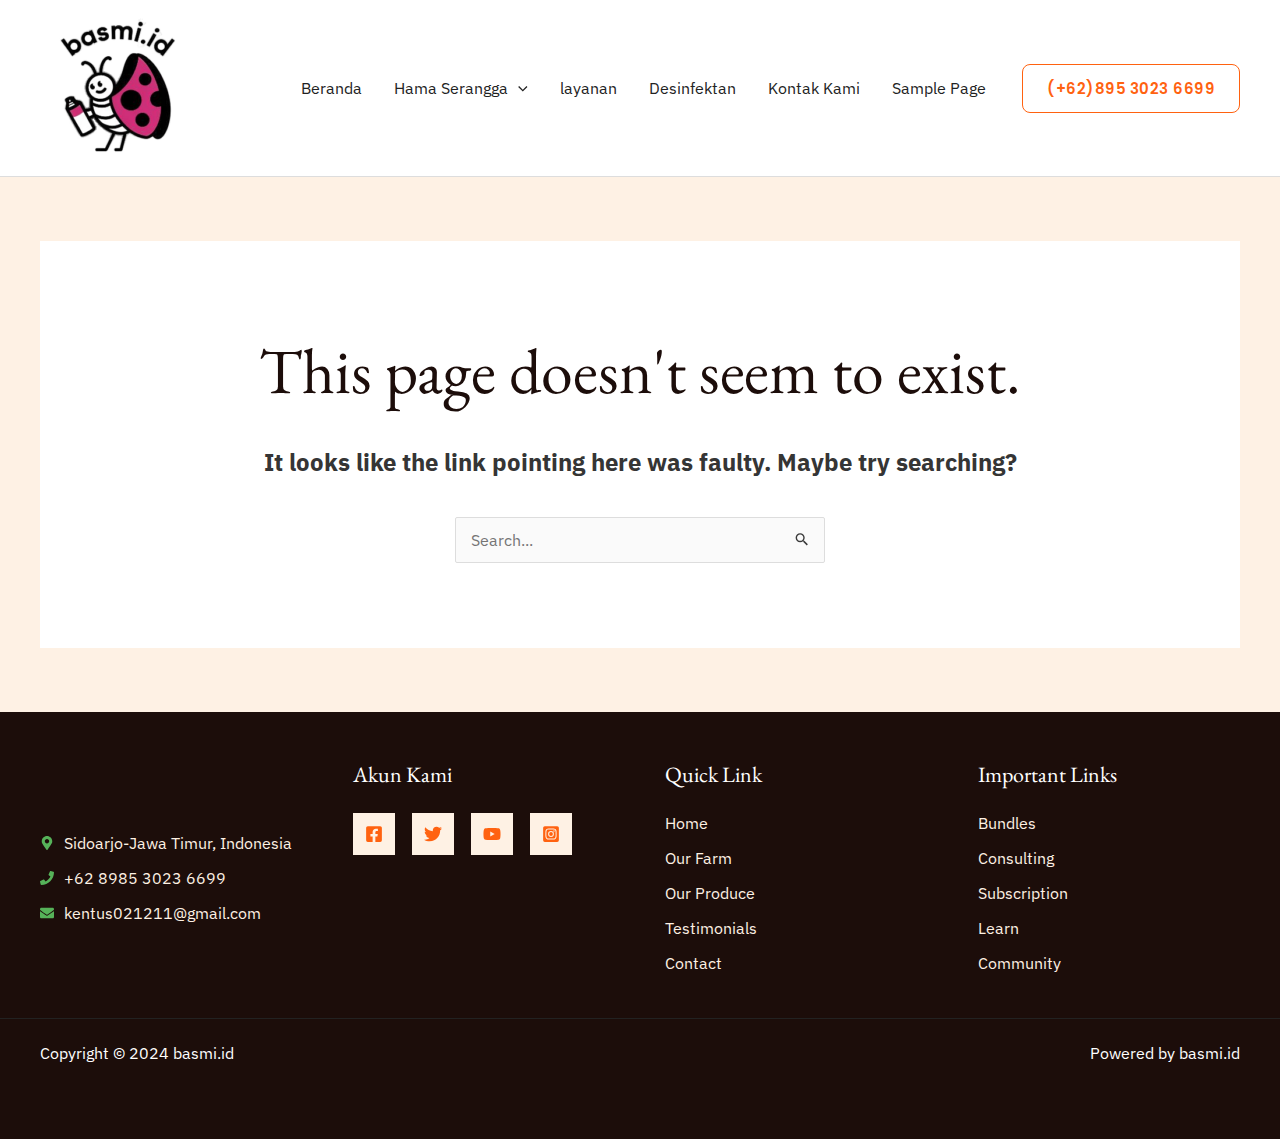
<file: 404/index.html>
<!DOCTYPE html>
<html lang="en-US">
<head>
<meta charset="UTF-8">
<meta name="viewport" content="width=device-width, initial-scale=1">
	 <link rel="profile" href="https://gmpg.org/xfn/11"> 
	     <meta http-equiv="x-dns-prefetch-control" content="on">
    <link rel="dns-prefetch" href="//ajax.googleapis.com">
    <link rel="dns-prefetch" href="//cdnjs.cloudflare.com">
    <title>Page not found - basmi.id</title>
<meta name="robots" content="max-image-preview:large">
<link rel="dns-prefetch" href="//fonts.googleapis.com">
<link rel="alternate" type="application/rss+xml" title="basmi.id &raquo; Feed" href="/feed/">
<link rel="alternate" type="application/rss+xml" title="basmi.id &raquo; Comments Feed" href="/comments/feed/">
        <link rel="icon" href="data:,">
        <link rel="stylesheet" id="astra-theme-css-css" href="/wp-content/themes/astra/assets/css/minified/main.min.css?ver=4.8.0" media="all">
<style id="astra-theme-css-inline-css">:root{--ast-post-nav-space:0;--ast-container-default-xlg-padding:6.67em;--ast-container-default-lg-padding:5.67em;--ast-container-default-slg-padding:4.34em;--ast-container-default-md-padding:3.34em;--ast-container-default-sm-padding:6.67em;--ast-container-default-xs-padding:2.4em;--ast-container-default-xxs-padding:1.4em;--ast-code-block-background:#EEEEEE;--ast-comment-inputs-background:#FAFAFA;--ast-normal-container-width:1200px;--ast-narrow-container-width:750px;--ast-blog-title-font-weight:normal;--ast-blog-meta-weight:inherit;}html{font-size:100%;}a,.page-title{color:var(--ast-global-color-2);}a:hover,a:focus{color:var(--ast-global-color-1);}body,button,input,select,textarea,.ast-button,.ast-custom-button{font-family:'IBM Plex Sans',sans-serif;font-weight:400;font-size:16px;font-size:1rem;}blockquote{color:var(--ast-global-color-3);}p,.entry-content p{margin-bottom:1em;}h1,.entry-content h1,h2,.entry-content h2,h3,.entry-content h3,h4,.entry-content h4,h5,.entry-content h5,h6,.entry-content h6,.site-title,.site-title a{font-family:'EB Garamond',serif;font-weight:600;}.site-title{font-size:35px;font-size:2.1875rem;display:none;}header .custom-logo-link img{max-width:155px;width:155px;}.astra-logo-svg{width:155px;}.site-header .site-description{font-size:15px;font-size:0.9375rem;display:none;}.entry-title{font-size:40px;font-size:2.5rem;}.archive .ast-article-post .ast-article-inner,.blog .ast-article-post .ast-article-inner,.archive .ast-article-post .ast-article-inner:hover,.blog .ast-article-post .ast-article-inner:hover{overflow:hidden;}h1,.entry-content h1{font-size:64px;font-size:4rem;font-family:'EB Garamond',serif;line-height:1.4em;}h2,.entry-content h2{font-size:40px;font-size:2.5rem;font-family:'EB Garamond',serif;line-height:1.3em;}h3,.entry-content h3{font-size:24px;font-size:1.5rem;font-family:'EB Garamond',serif;line-height:1.3em;}h4,.entry-content h4{font-size:20px;font-size:1.25rem;line-height:1.2em;font-family:'EB Garamond',serif;}h5,.entry-content h5{font-size:16px;font-size:1rem;line-height:1.2em;font-family:'EB Garamond',serif;}h6,.entry-content h6{font-size:12px;font-size:0.75rem;line-height:1.25em;font-family:'EB Garamond',serif;}::selection{background-color:var(--ast-global-color-0);color:#000000;}body,h1,.entry-title a,.entry-content h1,h2,.entry-content h2,h3,.entry-content h3,h4,.entry-content h4,h5,.entry-content h5,h6,.entry-content h6{color:var(--ast-global-color-3);}.tagcloud a:hover,.tagcloud a:focus,.tagcloud a.current-item{color:#ffffff;border-color:var(--ast-global-color-2);background-color:var(--ast-global-color-2);}input:focus,input[type="text"]:focus,input[type="email"]:focus,input[type="url"]:focus,input[type="password"]:focus,input[type="reset"]:focus,input[type="search"]:focus,textarea:focus{border-color:var(--ast-global-color-2);}input[type="radio"]:checked,input[type=reset],input[type="checkbox"]:checked,input[type="checkbox"]:hover:checked,input[type="checkbox"]:focus:checked,input[type=range]::-webkit-slider-thumb{border-color:var(--ast-global-color-2);background-color:var(--ast-global-color-2);box-shadow:none;}.site-footer a:hover + .post-count,.site-footer a:focus + .post-count{background:var(--ast-global-color-2);border-color:var(--ast-global-color-2);}.single .nav-links .nav-previous,.single .nav-links .nav-next{color:var(--ast-global-color-2);}.entry-meta,.entry-meta *{line-height:1.45;color:var(--ast-global-color-2);}.entry-meta a:not(.ast-button):hover,.entry-meta a:not(.ast-button):hover *,.entry-meta a:not(.ast-button):focus,.entry-meta a:not(.ast-button):focus *,.page-links > .page-link,.page-links .page-link:hover,.post-navigation a:hover{color:var(--ast-global-color-1);}#cat option,.secondary .calendar_wrap thead a,.secondary .calendar_wrap thead a:visited{color:var(--ast-global-color-2);}.secondary .calendar_wrap #today,.ast-progress-val span{background:var(--ast-global-color-2);}.secondary a:hover + .post-count,.secondary a:focus + .post-count{background:var(--ast-global-color-2);border-color:var(--ast-global-color-2);}.calendar_wrap #today > a{color:#ffffff;}.page-links .page-link,.single .post-navigation a{color:var(--ast-global-color-2);}.ast-search-menu-icon .search-form button.search-submit{padding:0 4px;}.ast-search-menu-icon form.search-form{padding-right:0;}.ast-search-menu-icon.slide-search input.search-field{width:0;}.ast-header-search .ast-search-menu-icon.ast-dropdown-active .search-form,.ast-header-search .ast-search-menu-icon.ast-dropdown-active .search-field:focus{transition:all 0.2s;}.search-form input.search-field:focus{outline:none;}.wp-block-latest-posts > li > a{color:var(--ast-global-color-2);}.widget-title,.widget .wp-block-heading{font-size:22px;font-size:1.375rem;color:var(--ast-global-color-3);}.ast-search-menu-icon.slide-search a:focus-visible:focus-visible,.astra-search-icon:focus-visible,#close:focus-visible,a:focus-visible,.ast-menu-toggle:focus-visible,.site .skip-link:focus-visible,.wp-block-loginout input:focus-visible,.wp-block-search.wp-block-search__button-inside .wp-block-search__inside-wrapper,.ast-header-navigation-arrow:focus-visible,.woocommerce .wc-proceed-to-checkout > .checkout-button:focus-visible,.woocommerce .woocommerce-MyAccount-navigation ul li a:focus-visible,.ast-orders-table__row .ast-orders-table__cell:focus-visible,.woocommerce .woocommerce-order-details .order-again > .button:focus-visible,.woocommerce .woocommerce-message a.button.wc-forward:focus-visible,.woocommerce #minus_qty:focus-visible,.woocommerce #plus_qty:focus-visible,a#ast-apply-coupon:focus-visible,.woocommerce .woocommerce-info a:focus-visible,.woocommerce .astra-shop-summary-wrap a:focus-visible,.woocommerce a.wc-forward:focus-visible,#ast-apply-coupon:focus-visible,.woocommerce-js .woocommerce-mini-cart-item a.remove:focus-visible,#close:focus-visible,.button.search-submit:focus-visible,#search_submit:focus,.normal-search:focus-visible,.ast-header-account-wrap:focus-visible,.woocommerce .ast-on-card-button.ast-quick-view-trigger:focus{outline-style:dotted;outline-color:inherit;outline-width:thin;}input:focus,input[type="text"]:focus,input[type="email"]:focus,input[type="url"]:focus,input[type="password"]:focus,input[type="reset"]:focus,input[type="search"]:focus,input[type="number"]:focus,textarea:focus,.wp-block-search__input:focus,[data-section="section-header-mobile-trigger"] .ast-button-wrap .ast-mobile-menu-trigger-minimal:focus,.ast-mobile-popup-drawer.active .menu-toggle-close:focus,.woocommerce-ordering select.orderby:focus,#ast-scroll-top:focus,#coupon_code:focus,.woocommerce-page #comment:focus,.woocommerce #reviews #respond input#submit:focus,.woocommerce a.add_to_cart_button:focus,.woocommerce .button.single_add_to_cart_button:focus,.woocommerce .woocommerce-cart-form button:focus,.woocommerce .woocommerce-cart-form__cart-item .quantity .qty:focus,.woocommerce .woocommerce-billing-fields .woocommerce-billing-fields__field-wrapper .woocommerce-input-wrapper > .input-text:focus,.woocommerce #order_comments:focus,.woocommerce #place_order:focus,.woocommerce .woocommerce-address-fields .woocommerce-address-fields__field-wrapper .woocommerce-input-wrapper > .input-text:focus,.woocommerce .woocommerce-MyAccount-content form button:focus,.woocommerce .woocommerce-MyAccount-content .woocommerce-EditAccountForm .woocommerce-form-row .woocommerce-Input.input-text:focus,.woocommerce .ast-woocommerce-container .woocommerce-pagination ul.page-numbers li a:focus,body #content .woocommerce form .form-row .select2-container--default .select2-selection--single:focus,#ast-coupon-code:focus,.woocommerce.woocommerce-js .quantity input[type=number]:focus,.woocommerce-js .woocommerce-mini-cart-item .quantity input[type=number]:focus,.woocommerce p#ast-coupon-trigger:focus{border-style:dotted;border-color:inherit;border-width:thin;}input{outline:none;}.ast-logo-title-inline .site-logo-img{padding-right:1em;}.site-logo-img img{ transition:all 0.2s linear;}body .ast-oembed-container *{position:absolute;top:0;width:100%;height:100%;left:0;}body .wp-block-embed-pocket-casts .ast-oembed-container *{position:unset;}.ast-single-post-featured-section + article {margin-top: 2em;}.site-content .ast-single-post-featured-section img {width: 100%;overflow: hidden;object-fit: cover;}.ast-separate-container .site-content .ast-single-post-featured-section + article {margin-top: -80px;z-index: 9;position: relative;border-radius: 4px;}@media (min-width: 922px) {.ast-no-sidebar .site-content .ast-article-image-container--wide {margin-left: -120px;margin-right: -120px;max-width: unset;width: unset;}.ast-left-sidebar .site-content .ast-article-image-container--wide,.ast-right-sidebar .site-content .ast-article-image-container--wide {margin-left: -10px;margin-right: -10px;}.site-content .ast-article-image-container--full {margin-left: calc( -50vw + 50%);margin-right: calc( -50vw + 50%);max-width: 100vw;width: 100vw;}.ast-left-sidebar .site-content .ast-article-image-container--full,.ast-right-sidebar .site-content .ast-article-image-container--full {margin-left: -10px;margin-right: -10px;max-width: inherit;width: auto;}}.site > .ast-single-related-posts-container {margin-top: 0;}@media (min-width: 922px) {.ast-desktop .ast-container--narrow {max-width: var(--ast-narrow-container-width);margin: 0 auto;}}@media (max-width:921.9px){#ast-desktop-header{display:none;}}@media (min-width:922px){#ast-mobile-header{display:none;}}.wp-block-buttons.aligncenter{justify-content:center;}.wp-block-buttons .wp-block-button.is-style-outline .wp-block-button__link.wp-element-button,.ast-outline-button,.wp-block-uagb-buttons-child .uagb-buttons-repeater.ast-outline-button{border-color:var(--ast-global-color-0);border-top-width:1px;border-right-width:1px;border-bottom-width:1px;border-left-width:1px;font-family:'Poppins',sans-serif;font-weight:600;font-size:14px;font-size:0.875rem;line-height:1em;text-transform:capitalize;letter-spacing:0.5px;padding-top:16px;padding-right:24px;padding-bottom:16px;padding-left:24px;border-top-left-radius:8px;border-top-right-radius:8px;border-bottom-right-radius:8px;border-bottom-left-radius:8px;}.wp-block-buttons .wp-block-button.is-style-outline > .wp-block-button__link:not(.has-text-color),.wp-block-buttons .wp-block-button.wp-block-button__link.is-style-outline:not(.has-text-color),.ast-outline-button{color:var(--ast-global-color-0);}.wp-block-button.is-style-outline .wp-block-button__link:hover,.wp-block-buttons .wp-block-button.is-style-outline .wp-block-button__link:focus,.wp-block-buttons .wp-block-button.is-style-outline > .wp-block-button__link:not(.has-text-color):hover,.wp-block-buttons .wp-block-button.wp-block-button__link.is-style-outline:not(.has-text-color):hover,.ast-outline-button:hover,.ast-outline-button:focus,.wp-block-uagb-buttons-child .uagb-buttons-repeater.ast-outline-button:hover,.wp-block-uagb-buttons-child .uagb-buttons-repeater.ast-outline-button:focus{color:var(--ast-global-color-4);background-color:var(--ast-global-color-0);border-color:var(--ast-global-color-0);}.wp-block-button .wp-block-button__link.wp-element-button.is-style-outline:not(.has-background),.wp-block-button.is-style-outline>.wp-block-button__link.wp-element-button:not(.has-background),.ast-outline-button{background-color:rgba(86,178,89,0);}@media (max-width:921px){.wp-block-buttons .wp-block-button.is-style-outline .wp-block-button__link.wp-element-button,.ast-outline-button,.wp-block-uagb-buttons-child .uagb-buttons-repeater.ast-outline-button{padding-top:16px;padding-right:24px;padding-bottom:16px;padding-left:24px;border-top-left-radius:8px;border-top-right-radius:8px;border-bottom-right-radius:8px;border-bottom-left-radius:8px;}}@media (max-width:544px){.wp-block-buttons .wp-block-button.is-style-outline .wp-block-button__link.wp-element-button,.ast-outline-button,.wp-block-uagb-buttons-child .uagb-buttons-repeater.ast-outline-button{padding-top:16px;padding-right:24px;padding-bottom:16px;padding-left:24px;border-top-left-radius:8px;border-top-right-radius:8px;border-bottom-right-radius:8px;border-bottom-left-radius:8px;}}.entry-content[ast-blocks-layout] > figure{margin-bottom:1em;}@media (max-width:921px){.ast-separate-container #primary,.ast-separate-container #secondary{padding:1.5em 0;}#primary,#secondary{padding:1.5em 0;margin:0;}.ast-left-sidebar #content > .ast-container{display:flex;flex-direction:column-reverse;width:100%;}.ast-separate-container .ast-article-post,.ast-separate-container .ast-article-single{padding:1.5em 2.14em;}.ast-author-box img.avatar{margin:20px 0 0 0;}}@media (min-width:922px){.ast-separate-container.ast-right-sidebar #primary,.ast-separate-container.ast-left-sidebar #primary{border:0;}.search-no-results.ast-separate-container #primary{margin-bottom:4em;}}.ast-404-layout-1 .ast-404-text{font-size:200px;font-size:12.5rem;}@media (min-width:922px){.error404.ast-separate-container #primary{margin-bottom:4em;}}@media (max-width:920px){.ast-404-layout-1 .ast-404-text{font-size:100px;font-size:6.25rem;}}.wp-block-button .wp-block-button__link{color:var(--ast-global-color-0);}.wp-block-button .wp-block-button__link:hover,.wp-block-button .wp-block-button__link:focus{color:#ffffff;background-color:var(--ast-global-color-0);border-color:var(--ast-global-color-0);}.wp-block-button .wp-block-button__link,.wp-block-search .wp-block-search__button,body .wp-block-file .wp-block-file__button{border-style:solid;border-top-width:1px;border-right-width:1px;border-left-width:1px;border-bottom-width:1px;border-color:var(--ast-global-color-0);background-color:rgba(86,178,89,0);color:var(--ast-global-color-0);font-family:'Poppins',sans-serif;font-weight:600;line-height:1em;text-transform:capitalize;letter-spacing:0.5px;font-size:14px;font-size:0.875rem;border-top-left-radius:8px;border-top-right-radius:8px;border-bottom-right-radius:8px;border-bottom-left-radius:8px;padding-top:16px;padding-right:24px;padding-bottom:16px;padding-left:24px;}@media (max-width:921px){.wp-block-button .wp-block-button__link,.wp-block-search .wp-block-search__button,body .wp-block-file .wp-block-file__button{padding-top:16px;padding-right:24px;padding-bottom:16px;padding-left:24px;border-top-left-radius:8px;border-top-right-radius:8px;border-bottom-right-radius:8px;border-bottom-left-radius:8px;}}@media (max-width:544px){.wp-block-button .wp-block-button__link,.wp-block-search .wp-block-search__button,body .wp-block-file .wp-block-file__button{padding-top:16px;padding-right:24px;padding-bottom:16px;padding-left:24px;border-top-right-radius:8px;}}.menu-toggle,button,.ast-button,.ast-custom-button,.button,input#submit,input[type="button"],input[type="submit"],input[type="reset"],form[CLASS*="wp-block-search__"].wp-block-search .wp-block-search__inside-wrapper .wp-block-search__button,body .wp-block-file .wp-block-file__button,.woocommerce-js a.button,.woocommerce button.button,.woocommerce .woocommerce-message a.button,.woocommerce #respond input#submit.alt,.woocommerce input.button.alt,.woocommerce input.button,.woocommerce input.button:disabled,.woocommerce input.button:disabled[disabled],.woocommerce input.button:disabled:hover,.woocommerce input.button:disabled[disabled]:hover,.woocommerce #respond input#submit,.woocommerce button.button.alt.disabled,.wc-block-grid__products .wc-block-grid__product .wp-block-button__link,.wc-block-grid__product-onsale,[CLASS*="wc-block"] button,.woocommerce-js .astra-cart-drawer .astra-cart-drawer-content .woocommerce-mini-cart__buttons .button:not(.checkout):not(.ast-continue-shopping),.woocommerce-js .astra-cart-drawer .astra-cart-drawer-content .woocommerce-mini-cart__buttons a.checkout,.woocommerce button.button.alt.disabled.wc-variation-selection-needed,[CLASS*="wc-block"] .wc-block-components-button{border-style:solid;border-top-width:1px;border-right-width:1px;border-left-width:1px;border-bottom-width:1px;color:var(--ast-global-color-0);border-color:var(--ast-global-color-0);background-color:rgba(86,178,89,0);padding-top:16px;padding-right:24px;padding-bottom:16px;padding-left:24px;font-family:'Poppins',sans-serif;font-weight:600;font-size:14px;font-size:0.875rem;line-height:1em;text-transform:capitalize;letter-spacing:0.5px;border-top-left-radius:8px;border-top-right-radius:8px;border-bottom-right-radius:8px;border-bottom-left-radius:8px;}button:focus,.menu-toggle:hover,button:hover,.ast-button:hover,.ast-custom-button:hover .button:hover,.ast-custom-button:hover ,input[type=reset]:hover,input[type=reset]:focus,input#submit:hover,input#submit:focus,input[type="button"]:hover,input[type="button"]:focus,input[type="submit"]:hover,input[type="submit"]:focus,form[CLASS*="wp-block-search__"].wp-block-search .wp-block-search__inside-wrapper .wp-block-search__button:hover,form[CLASS*="wp-block-search__"].wp-block-search .wp-block-search__inside-wrapper .wp-block-search__button:focus,body .wp-block-file .wp-block-file__button:hover,body .wp-block-file .wp-block-file__button:focus,.woocommerce-js a.button:hover,.woocommerce button.button:hover,.woocommerce .woocommerce-message a.button:hover,.woocommerce #respond input#submit:hover,.woocommerce #respond input#submit.alt:hover,.woocommerce input.button.alt:hover,.woocommerce input.button:hover,.woocommerce button.button.alt.disabled:hover,.wc-block-grid__products .wc-block-grid__product .wp-block-button__link:hover,[CLASS*="wc-block"] button:hover,.woocommerce-js .astra-cart-drawer .astra-cart-drawer-content .woocommerce-mini-cart__buttons .button:not(.checkout):not(.ast-continue-shopping):hover,.woocommerce-js .astra-cart-drawer .astra-cart-drawer-content .woocommerce-mini-cart__buttons a.checkout:hover,.woocommerce button.button.alt.disabled.wc-variation-selection-needed:hover,[CLASS*="wc-block"] .wc-block-components-button:hover,[CLASS*="wc-block"] .wc-block-components-button:focus{color:#ffffff;background-color:var(--ast-global-color-0);border-color:var(--ast-global-color-0);}@media (max-width:921px){.menu-toggle,button,.ast-button,.ast-custom-button,.button,input#submit,input[type="button"],input[type="submit"],input[type="reset"],form[CLASS*="wp-block-search__"].wp-block-search .wp-block-search__inside-wrapper .wp-block-search__button,body .wp-block-file .wp-block-file__button,.woocommerce-js a.button,.woocommerce button.button,.woocommerce .woocommerce-message a.button,.woocommerce #respond input#submit.alt,.woocommerce input.button.alt,.woocommerce input.button,.woocommerce input.button:disabled,.woocommerce input.button:disabled[disabled],.woocommerce input.button:disabled:hover,.woocommerce input.button:disabled[disabled]:hover,.woocommerce #respond input#submit,.woocommerce button.button.alt.disabled,.wc-block-grid__products .wc-block-grid__product .wp-block-button__link,.wc-block-grid__product-onsale,[CLASS*="wc-block"] button,.woocommerce-js .astra-cart-drawer .astra-cart-drawer-content .woocommerce-mini-cart__buttons .button:not(.checkout):not(.ast-continue-shopping),.woocommerce-js .astra-cart-drawer .astra-cart-drawer-content .woocommerce-mini-cart__buttons a.checkout,.woocommerce button.button.alt.disabled.wc-variation-selection-needed,[CLASS*="wc-block"] .wc-block-components-button{padding-top:16px;padding-right:24px;padding-bottom:16px;padding-left:24px;border-top-left-radius:8px;border-top-right-radius:8px;border-bottom-right-radius:8px;border-bottom-left-radius:8px;}}@media (max-width:544px){.menu-toggle,button,.ast-button,.ast-custom-button,.button,input#submit,input[type="button"],input[type="submit"],input[type="reset"],form[CLASS*="wp-block-search__"].wp-block-search .wp-block-search__inside-wrapper .wp-block-search__button,body .wp-block-file .wp-block-file__button,.woocommerce-js a.button,.woocommerce button.button,.woocommerce .woocommerce-message a.button,.woocommerce #respond input#submit.alt,.woocommerce input.button.alt,.woocommerce input.button,.woocommerce input.button:disabled,.woocommerce input.button:disabled[disabled],.woocommerce input.button:disabled:hover,.woocommerce input.button:disabled[disabled]:hover,.woocommerce #respond input#submit,.woocommerce button.button.alt.disabled,.wc-block-grid__products .wc-block-grid__product .wp-block-button__link,.wc-block-grid__product-onsale,[CLASS*="wc-block"] button,.woocommerce-js .astra-cart-drawer .astra-cart-drawer-content .woocommerce-mini-cart__buttons .button:not(.checkout):not(.ast-continue-shopping),.woocommerce-js .astra-cart-drawer .astra-cart-drawer-content .woocommerce-mini-cart__buttons a.checkout,.woocommerce button.button.alt.disabled.wc-variation-selection-needed,[CLASS*="wc-block"] .wc-block-components-button{padding-top:16px;padding-right:24px;padding-bottom:16px;padding-left:24px;border-top-right-radius:8px;}}@media (max-width:921px){.ast-mobile-header-stack .main-header-bar .ast-search-menu-icon{display:inline-block;}.ast-header-break-point.ast-header-custom-item-outside .ast-mobile-header-stack .main-header-bar .ast-search-icon{margin:0;}.ast-comment-avatar-wrap img{max-width:2.5em;}.ast-comment-meta{padding:0 1.8888em 1.3333em;}.ast-separate-container .ast-comment-list li.depth-1{padding:1.5em 2.14em;}.ast-separate-container .comment-respond{padding:2em 2.14em;}}@media (min-width:544px){.ast-container{max-width:100%;}}@media (max-width:544px){.ast-separate-container .ast-article-post,.ast-separate-container .ast-article-single,.ast-separate-container .comments-title,.ast-separate-container .ast-archive-description{padding:1.5em 1em;}.ast-separate-container #content .ast-container{padding-left:0.54em;padding-right:0.54em;}.ast-separate-container .ast-comment-list .bypostauthor{padding:.5em;}.ast-search-menu-icon.ast-dropdown-active .search-field{width:170px;}} #ast-mobile-header .ast-site-header-cart-li a{pointer-events:none;}body,.ast-separate-container{background-color:var(--ast-global-color-4);background-image:none;}@media (max-width:921px){.site-title{display:none;}.site-header .site-description{display:none;}h1,.entry-content h1{font-size:56px;}h2,.entry-content h2{font-size:32px;}h3,.entry-content h3{font-size:24px;}h4,.entry-content h4{font-size:20px;font-size:1.25rem;}h5,.entry-content h5{font-size:16px;font-size:1rem;}h6,.entry-content h6{font-size:12px;font-size:0.75rem;}.astra-logo-svg{width:150px;}header .custom-logo-link img,.ast-header-break-point .site-logo-img .custom-mobile-logo-link img{max-width:150px;width:150px;}}@media (max-width:544px){.site-title{display:none;}.site-header .site-description{display:none;}h1,.entry-content h1{font-size:36px;}h2,.entry-content h2{font-size:26px;}h3,.entry-content h3{font-size:20px;}h4,.entry-content h4{font-size:18px;font-size:1.125rem;}h5,.entry-content h5{font-size:14px;font-size:0.875rem;}h6,.entry-content h6{font-size:12px;font-size:0.75rem;}}@media (max-width:921px){html{font-size:91.2%;}}@media (max-width:544px){html{font-size:91.2%;}}@media (min-width:922px){.ast-container{max-width:1240px;}}@media (min-width:922px){.site-content .ast-container{display:flex;}}@media (max-width:921px){.site-content .ast-container{flex-direction:column;}}@media (min-width:922px){.main-header-menu .sub-menu .menu-item.ast-left-align-sub-menu:hover > .sub-menu,.main-header-menu .sub-menu .menu-item.ast-left-align-sub-menu.focus > .sub-menu{margin-left:-0px;}}.site .comments-area{padding-bottom:3em;}.footer-widget-area[data-section^="section-fb-html-"] .ast-builder-html-element{text-align:center;}.wp-block-file {display: flex;align-items: center;flex-wrap: wrap;justify-content: space-between;}.wp-block-pullquote {border: none;}.wp-block-pullquote blockquote::before {content: "\201D";font-family: "Helvetica",sans-serif;display: flex;transform: rotate( 180deg );font-size: 6rem;font-style: normal;line-height: 1;font-weight: bold;align-items: center;justify-content: center;}.has-text-align-right > blockquote::before {justify-content: flex-start;}.has-text-align-left > blockquote::before {justify-content: flex-end;}figure.wp-block-pullquote.is-style-solid-color blockquote {max-width: 100%;text-align: inherit;}html body {--wp--custom--ast-default-block-top-padding: 3em;--wp--custom--ast-default-block-right-padding: 3em;--wp--custom--ast-default-block-bottom-padding: 3em;--wp--custom--ast-default-block-left-padding: 3em;--wp--custom--ast-container-width: 1200px;--wp--custom--ast-content-width-size: 1200px;--wp--custom--ast-wide-width-size: calc(1200px + var(--wp--custom--ast-default-block-left-padding) + var(--wp--custom--ast-default-block-right-padding));}.ast-narrow-container {--wp--custom--ast-content-width-size: 750px;--wp--custom--ast-wide-width-size: 750px;}@media(max-width: 921px) {html body {--wp--custom--ast-default-block-top-padding: 3em;--wp--custom--ast-default-block-right-padding: 2em;--wp--custom--ast-default-block-bottom-padding: 3em;--wp--custom--ast-default-block-left-padding: 2em;}}@media(max-width: 544px) {html body {--wp--custom--ast-default-block-top-padding: 3em;--wp--custom--ast-default-block-right-padding: 1.5em;--wp--custom--ast-default-block-bottom-padding: 3em;--wp--custom--ast-default-block-left-padding: 1.5em;}}.entry-content > .wp-block-group,.entry-content > .wp-block-cover,.entry-content > .wp-block-columns {padding-top: var(--wp--custom--ast-default-block-top-padding);padding-right: var(--wp--custom--ast-default-block-right-padding);padding-bottom: var(--wp--custom--ast-default-block-bottom-padding);padding-left: var(--wp--custom--ast-default-block-left-padding);}.ast-plain-container.ast-no-sidebar .entry-content > .alignfull,.ast-page-builder-template .ast-no-sidebar .entry-content > .alignfull {margin-left: calc( -50vw + 50%);margin-right: calc( -50vw + 50%);max-width: 100vw;width: 100vw;}.ast-plain-container.ast-no-sidebar .entry-content .alignfull .alignfull,.ast-page-builder-template.ast-no-sidebar .entry-content .alignfull .alignfull,.ast-plain-container.ast-no-sidebar .entry-content .alignfull .alignwide,.ast-page-builder-template.ast-no-sidebar .entry-content .alignfull .alignwide,.ast-plain-container.ast-no-sidebar .entry-content .alignwide .alignfull,.ast-page-builder-template.ast-no-sidebar .entry-content .alignwide .alignfull,.ast-plain-container.ast-no-sidebar .entry-content .alignwide .alignwide,.ast-page-builder-template.ast-no-sidebar .entry-content .alignwide .alignwide,.ast-plain-container.ast-no-sidebar .entry-content .wp-block-column .alignfull,.ast-page-builder-template.ast-no-sidebar .entry-content .wp-block-column .alignfull,.ast-plain-container.ast-no-sidebar .entry-content .wp-block-column .alignwide,.ast-page-builder-template.ast-no-sidebar .entry-content .wp-block-column .alignwide {margin-left: auto;margin-right: auto;width: 100%;}[ast-blocks-layout] .wp-block-separator:not(.is-style-dots) {height: 0;}[ast-blocks-layout] .wp-block-separator {margin: 20px auto;}[ast-blocks-layout] .wp-block-separator:not(.is-style-wide):not(.is-style-dots) {max-width: 100px;}[ast-blocks-layout] .wp-block-separator.has-background {padding: 0;}.entry-content[ast-blocks-layout] > * {max-width: var(--wp--custom--ast-content-width-size);margin-left: auto;margin-right: auto;}.entry-content[ast-blocks-layout] > .alignwide {max-width: var(--wp--custom--ast-wide-width-size);}.entry-content[ast-blocks-layout] .alignfull {max-width: none;}.entry-content .wp-block-columns {margin-bottom: 0;}blockquote {margin: 1.5em;border-color: rgba(0,0,0,0.05);}.wp-block-quote:not(.has-text-align-right):not(.has-text-align-center) {border-left: 5px solid rgba(0,0,0,0.05);}.has-text-align-right > blockquote,blockquote.has-text-align-right {border-right: 5px solid rgba(0,0,0,0.05);}.has-text-align-left > blockquote,blockquote.has-text-align-left {border-left: 5px solid rgba(0,0,0,0.05);}.wp-block-site-tagline,.wp-block-latest-posts .read-more {margin-top: 15px;}.wp-block-loginout p label {display: block;}.wp-block-loginout p:not(.login-remember):not(.login-submit) input {width: 100%;}.wp-block-loginout input:focus {border-color: transparent;}.wp-block-loginout input:focus {outline: thin dotted;}.entry-content .wp-block-media-text .wp-block-media-text__content {padding: 0 0 0 8%;}.entry-content .wp-block-media-text.has-media-on-the-right .wp-block-media-text__content {padding: 0 8% 0 0;}.entry-content .wp-block-media-text.has-background .wp-block-media-text__content {padding: 8%;}.entry-content .wp-block-cover:not([class*="background-color"]) .wp-block-cover__inner-container,.entry-content .wp-block-cover:not([class*="background-color"]) .wp-block-cover-image-text,.entry-content .wp-block-cover:not([class*="background-color"]) .wp-block-cover-text,.entry-content .wp-block-cover-image:not([class*="background-color"]) .wp-block-cover__inner-container,.entry-content .wp-block-cover-image:not([class*="background-color"]) .wp-block-cover-image-text,.entry-content .wp-block-cover-image:not([class*="background-color"]) .wp-block-cover-text {color: var(--ast-global-color-5);}.wp-block-loginout .login-remember input {width: 1.1rem;height: 1.1rem;margin: 0 5px 4px 0;vertical-align: middle;}.wp-block-latest-posts > li > *:first-child,.wp-block-latest-posts:not(.is-grid) > li:first-child {margin-top: 0;}.entry-content .wp-block-buttons,.entry-content .wp-block-uagb-buttons {margin-bottom: 1.5em;}.wp-block-search__inside-wrapper .wp-block-search__input {padding: 0 10px;color: var(--ast-global-color-3);background: var(--ast-global-color-5);border-color: var(--ast-border-color);}.wp-block-latest-posts .read-more {margin-bottom: 1.5em;}.wp-block-search__no-button .wp-block-search__inside-wrapper .wp-block-search__input {padding-top: 5px;padding-bottom: 5px;}.wp-block-latest-posts .wp-block-latest-posts__post-date,.wp-block-latest-posts .wp-block-latest-posts__post-author {font-size: 1rem;}.wp-block-latest-posts > li > *,.wp-block-latest-posts:not(.is-grid) > li {margin-top: 12px;margin-bottom: 12px;}.ast-page-builder-template .entry-content[ast-blocks-layout] > *,.ast-page-builder-template .entry-content[ast-blocks-layout] > .alignfull > * {max-width: none;}.ast-page-builder-template .entry-content[ast-blocks-layout] > .alignwide > * {max-width: var(--wp--custom--ast-wide-width-size);}.ast-page-builder-template .entry-content[ast-blocks-layout] > .inherit-container-width > *,.ast-page-builder-template .entry-content[ast-blocks-layout] > * > *,.entry-content[ast-blocks-layout] > .wp-block-cover .wp-block-cover__inner-container {max-width: var(--wp--custom--ast-content-width-size) ;margin-left: auto;margin-right: auto;}.entry-content[ast-blocks-layout] .wp-block-cover:not(.alignleft):not(.alignright) {width: auto;}@media(max-width: 1200px) {.ast-separate-container .entry-content > .alignfull,.ast-separate-container .entry-content[ast-blocks-layout] > .alignwide,.ast-plain-container .entry-content[ast-blocks-layout] > .alignwide,.ast-plain-container .entry-content .alignfull {margin-left: calc(-1 * min(var(--ast-container-default-xlg-padding),20px)) ;margin-right: calc(-1 * min(var(--ast-container-default-xlg-padding),20px));}}@media(min-width: 1201px) {.ast-separate-container .entry-content > .alignfull {margin-left: calc(-1 * var(--ast-container-default-xlg-padding) );margin-right: calc(-1 * var(--ast-container-default-xlg-padding) );}.ast-separate-container .entry-content[ast-blocks-layout] > .alignwide,.ast-plain-container .entry-content[ast-blocks-layout] > .alignwide {margin-left: calc(-1 * var(--wp--custom--ast-default-block-left-padding) );margin-right: calc(-1 * var(--wp--custom--ast-default-block-right-padding) );}}@media(min-width: 921px) {.ast-separate-container .entry-content .wp-block-group.alignwide:not(.inherit-container-width) > :where(:not(.alignleft):not(.alignright)),.ast-plain-container .entry-content .wp-block-group.alignwide:not(.inherit-container-width) > :where(:not(.alignleft):not(.alignright)) {max-width: calc( var(--wp--custom--ast-content-width-size) + 80px );}.ast-plain-container.ast-right-sidebar .entry-content[ast-blocks-layout] .alignfull,.ast-plain-container.ast-left-sidebar .entry-content[ast-blocks-layout] .alignfull {margin-left: -60px;margin-right: -60px;}}@media(min-width: 544px) {.entry-content > .alignleft {margin-right: 20px;}.entry-content > .alignright {margin-left: 20px;}}@media (max-width:544px){.wp-block-columns .wp-block-column:not(:last-child){margin-bottom:20px;}.wp-block-latest-posts{margin:0;}}@media( max-width: 600px ) {.entry-content .wp-block-media-text .wp-block-media-text__content,.entry-content .wp-block-media-text.has-media-on-the-right .wp-block-media-text__content {padding: 8% 0 0;}.entry-content .wp-block-media-text.has-background .wp-block-media-text__content {padding: 8%;}}.ast-page-builder-template .entry-header {padding-left: 0;}.ast-narrow-container .site-content .wp-block-uagb-image--align-full .wp-block-uagb-image__figure {max-width: 100%;margin-left: auto;margin-right: auto;}:root .has-ast-global-color-0-color{color:var(--ast-global-color-0);}:root .has-ast-global-color-0-background-color{background-color:var(--ast-global-color-0);}:root .wp-block-button .has-ast-global-color-0-color{color:var(--ast-global-color-0);}:root .wp-block-button .has-ast-global-color-0-background-color{background-color:var(--ast-global-color-0);}:root .has-ast-global-color-1-color{color:var(--ast-global-color-1);}:root .has-ast-global-color-1-background-color{background-color:var(--ast-global-color-1);}:root .wp-block-button .has-ast-global-color-1-color{color:var(--ast-global-color-1);}:root .wp-block-button .has-ast-global-color-1-background-color{background-color:var(--ast-global-color-1);}:root .has-ast-global-color-2-color{color:var(--ast-global-color-2);}:root .has-ast-global-color-2-background-color{background-color:var(--ast-global-color-2);}:root .wp-block-button .has-ast-global-color-2-color{color:var(--ast-global-color-2);}:root .wp-block-button .has-ast-global-color-2-background-color{background-color:var(--ast-global-color-2);}:root .has-ast-global-color-3-color{color:var(--ast-global-color-3);}:root .has-ast-global-color-3-background-color{background-color:var(--ast-global-color-3);}:root .wp-block-button .has-ast-global-color-3-color{color:var(--ast-global-color-3);}:root .wp-block-button .has-ast-global-color-3-background-color{background-color:var(--ast-global-color-3);}:root .has-ast-global-color-4-color{color:var(--ast-global-color-4);}:root .has-ast-global-color-4-background-color{background-color:var(--ast-global-color-4);}:root .wp-block-button .has-ast-global-color-4-color{color:var(--ast-global-color-4);}:root .wp-block-button .has-ast-global-color-4-background-color{background-color:var(--ast-global-color-4);}:root .has-ast-global-color-5-color{color:var(--ast-global-color-5);}:root .has-ast-global-color-5-background-color{background-color:var(--ast-global-color-5);}:root .wp-block-button .has-ast-global-color-5-color{color:var(--ast-global-color-5);}:root .wp-block-button .has-ast-global-color-5-background-color{background-color:var(--ast-global-color-5);}:root .has-ast-global-color-6-color{color:var(--ast-global-color-6);}:root .has-ast-global-color-6-background-color{background-color:var(--ast-global-color-6);}:root .wp-block-button .has-ast-global-color-6-color{color:var(--ast-global-color-6);}:root .wp-block-button .has-ast-global-color-6-background-color{background-color:var(--ast-global-color-6);}:root .has-ast-global-color-7-color{color:var(--ast-global-color-7);}:root .has-ast-global-color-7-background-color{background-color:var(--ast-global-color-7);}:root .wp-block-button .has-ast-global-color-7-color{color:var(--ast-global-color-7);}:root .wp-block-button .has-ast-global-color-7-background-color{background-color:var(--ast-global-color-7);}:root .has-ast-global-color-8-color{color:var(--ast-global-color-8);}:root .has-ast-global-color-8-background-color{background-color:var(--ast-global-color-8);}:root .wp-block-button .has-ast-global-color-8-color{color:var(--ast-global-color-8);}:root .wp-block-button .has-ast-global-color-8-background-color{background-color:var(--ast-global-color-8);}:root{--ast-global-color-0:#FF6210;--ast-global-color-1:#F15808;--ast-global-color-2:#1C0D0A;--ast-global-color-3:#353535;--ast-global-color-4:#FEF1E4;--ast-global-color-5:#FFFFFF;--ast-global-color-6:#E5D7D1;--ast-global-color-7:#140B06;--ast-global-color-8:#222222;}:root {--ast-border-color : #dddddd;}.ast-breadcrumbs .trail-browse,.ast-breadcrumbs .trail-items,.ast-breadcrumbs .trail-items li{display:inline-block;margin:0;padding:0;border:none;background:inherit;text-indent:0;text-decoration:none;}.ast-breadcrumbs .trail-browse{font-size:inherit;font-style:inherit;font-weight:inherit;color:inherit;}.ast-breadcrumbs .trail-items{list-style:none;}.trail-items li::after{padding:0 0.3em;content:"\00bb";}.trail-items li:last-of-type::after{display:none;}h1,.entry-content h1,h2,.entry-content h2,h3,.entry-content h3,h4,.entry-content h4,h5,.entry-content h5,h6,.entry-content h6{color:var(--ast-global-color-2);}@media (max-width:921px){.ast-builder-grid-row-container.ast-builder-grid-row-tablet-3-firstrow .ast-builder-grid-row > *:first-child,.ast-builder-grid-row-container.ast-builder-grid-row-tablet-3-lastrow .ast-builder-grid-row > *:last-child{grid-column:1 / -1;}}@media (max-width:544px){.ast-builder-grid-row-container.ast-builder-grid-row-mobile-3-firstrow .ast-builder-grid-row > *:first-child,.ast-builder-grid-row-container.ast-builder-grid-row-mobile-3-lastrow .ast-builder-grid-row > *:last-child{grid-column:1 / -1;}}.ast-builder-layout-element[data-section="title_tagline"]{display:flex;}@media (max-width:921px){.ast-header-break-point .ast-builder-layout-element[data-section="title_tagline"]{display:flex;}}@media (max-width:544px){.ast-header-break-point .ast-builder-layout-element[data-section="title_tagline"]{display:flex;}}[data-section*="section-hb-button-"] .menu-link{display:none;}.ast-header-button-1[data-section*="section-hb-button-"] .ast-builder-button-wrap .ast-custom-button{font-family:'Poppins',sans-serif;font-weight:600;font-size:15px;font-size:0.9375rem;line-height:1em;}.ast-header-button-1 .ast-custom-button:hover{color:var(--ast-global-color-4);}.ast-header-button-1[data-section="section-hb-button-1"]{display:flex;}@media (max-width:921px){.ast-header-break-point .ast-header-button-1[data-section="section-hb-button-1"]{display:flex;}}@media (max-width:544px){.ast-header-break-point .ast-header-button-1[data-section="section-hb-button-1"]{display:flex;}}.ast-builder-menu-1{font-family:inherit;font-weight:inherit;}.ast-builder-menu-1 .menu-item > .menu-link{color:var(--ast-global-color-8);}.ast-builder-menu-1 .menu-item > .ast-menu-toggle{color:var(--ast-global-color-8);}.ast-builder-menu-1 .menu-item:hover > .menu-link,.ast-builder-menu-1 .inline-on-mobile .menu-item:hover > .ast-menu-toggle{color:var(--ast-global-color-8);background:rgba(33,33,33,0);}.ast-builder-menu-1 .menu-item:hover > .ast-menu-toggle{color:var(--ast-global-color-8);}.ast-builder-menu-1 .menu-item.current-menu-item > .menu-link,.ast-builder-menu-1 .inline-on-mobile .menu-item.current-menu-item > .ast-menu-toggle,.ast-builder-menu-1 .current-menu-ancestor > .menu-link{color:var(--ast-global-color-7);}.ast-builder-menu-1 .menu-item.current-menu-item > .ast-menu-toggle{color:var(--ast-global-color-7);}.ast-builder-menu-1 .sub-menu,.ast-builder-menu-1 .inline-on-mobile .sub-menu{border-top-width:2px;border-bottom-width:0px;border-right-width:0px;border-left-width:0px;border-color:var(--ast-global-color-0);border-style:solid;}.ast-builder-menu-1 .main-header-menu > .menu-item > .sub-menu,.ast-builder-menu-1 .main-header-menu > .menu-item > .astra-full-megamenu-wrapper{margin-top:0px;}.ast-desktop .ast-builder-menu-1 .main-header-menu > .menu-item > .sub-menu:before,.ast-desktop .ast-builder-menu-1 .main-header-menu > .menu-item > .astra-full-megamenu-wrapper:before{height:calc( 0px + 5px );}.ast-builder-menu-1 .main-header-menu,.ast-builder-menu-1 .main-header-menu .sub-menu{background-color:rgba(0,0,0,0);background-image:none;}.ast-desktop .ast-builder-menu-1 .menu-item .sub-menu .menu-link{border-style:none;}@media (max-width:921px){.ast-builder-menu-1 .main-header-menu .menu-item > .menu-link{color:var(--ast-global-color-3);}.ast-builder-menu-1 .menu-item > .ast-menu-toggle{color:var(--ast-global-color-3);}.ast-builder-menu-1 .menu-item:hover > .menu-link,.ast-builder-menu-1 .inline-on-mobile .menu-item:hover > .ast-menu-toggle{color:var(--ast-global-color-2);}.ast-builder-menu-1 .menu-item:hover > .ast-menu-toggle{color:var(--ast-global-color-2);}.ast-builder-menu-1 .menu-item.current-menu-item > .menu-link,.ast-builder-menu-1 .inline-on-mobile .menu-item.current-menu-item > .ast-menu-toggle,.ast-builder-menu-1 .current-menu-ancestor > .menu-link,.ast-builder-menu-1 .current-menu-ancestor > .ast-menu-toggle{color:var(--ast-global-color-2);}.ast-builder-menu-1 .menu-item.current-menu-item > .ast-menu-toggle{color:var(--ast-global-color-2);}.ast-header-break-point .ast-builder-menu-1 .menu-item.menu-item-has-children > .ast-menu-toggle{top:0;}.ast-builder-menu-1 .inline-on-mobile .menu-item.menu-item-has-children > .ast-menu-toggle{right:-15px;}.ast-builder-menu-1 .menu-item-has-children > .menu-link:after{content:unset;}.ast-builder-menu-1 .main-header-menu > .menu-item > .sub-menu,.ast-builder-menu-1 .main-header-menu > .menu-item > .astra-full-megamenu-wrapper{margin-top:0;}}@media (max-width:544px){.ast-header-break-point .ast-builder-menu-1 .menu-item.menu-item-has-children > .ast-menu-toggle{top:0;}.ast-builder-menu-1 .main-header-menu > .menu-item > .sub-menu,.ast-builder-menu-1 .main-header-menu > .menu-item > .astra-full-megamenu-wrapper{margin-top:0;}}.ast-builder-menu-1{display:flex;}@media (max-width:921px){.ast-header-break-point .ast-builder-menu-1{display:flex;}}@media (max-width:544px){.ast-header-break-point .ast-builder-menu-1{display:flex;}}.site-below-footer-wrap{padding-top:20px;padding-bottom:20px;}.site-below-footer-wrap[data-section="section-below-footer-builder"]{background-color:var(--ast-global-color-2);background-image:none;min-height:80px;border-style:solid;border-width:0px;border-top-width:1px;border-top-color:var(--ast-global-color-8);}.site-below-footer-wrap[data-section="section-below-footer-builder"] .ast-builder-grid-row{max-width:1200px;min-height:80px;margin-left:auto;margin-right:auto;}.site-below-footer-wrap[data-section="section-below-footer-builder"] .ast-builder-grid-row,.site-below-footer-wrap[data-section="section-below-footer-builder"] .site-footer-section{align-items:flex-start;}.site-below-footer-wrap[data-section="section-below-footer-builder"].ast-footer-row-inline .site-footer-section{display:flex;margin-bottom:0;}.ast-builder-grid-row-2-equal .ast-builder-grid-row{grid-template-columns:repeat( 2,1fr );}@media (max-width:921px){.site-below-footer-wrap[data-section="section-below-footer-builder"].ast-footer-row-tablet-inline .site-footer-section{display:flex;margin-bottom:0;}.site-below-footer-wrap[data-section="section-below-footer-builder"].ast-footer-row-tablet-stack .site-footer-section{display:block;margin-bottom:10px;}.ast-builder-grid-row-container.ast-builder-grid-row-tablet-2-equal .ast-builder-grid-row{grid-template-columns:repeat( 2,1fr );}}@media (max-width:544px){.site-below-footer-wrap[data-section="section-below-footer-builder"].ast-footer-row-mobile-inline .site-footer-section{display:flex;margin-bottom:0;}.site-below-footer-wrap[data-section="section-below-footer-builder"].ast-footer-row-mobile-stack .site-footer-section{display:block;margin-bottom:10px;}.ast-builder-grid-row-container.ast-builder-grid-row-mobile-full .ast-builder-grid-row{grid-template-columns:1fr;}}.site-below-footer-wrap[data-section="section-below-footer-builder"]{display:grid;}@media (max-width:921px){.ast-header-break-point .site-below-footer-wrap[data-section="section-below-footer-builder"]{display:grid;}}@media (max-width:544px){.ast-header-break-point .site-below-footer-wrap[data-section="section-below-footer-builder"]{display:grid;}}.ast-builder-html-element img.alignnone{display:inline-block;}.ast-builder-html-element p:first-child{margin-top:0;}.ast-builder-html-element p:last-child{margin-bottom:0;}.ast-header-break-point .main-header-bar .ast-builder-html-element{line-height:1.85714285714286;}.footer-widget-area[data-section="section-fb-html-1"] .ast-builder-html-element{color:var(--ast-global-color-5);}.footer-widget-area[data-section="section-fb-html-1"]{display:block;}@media (max-width:921px){.ast-header-break-point .footer-widget-area[data-section="section-fb-html-1"]{display:block;}}@media (max-width:544px){.ast-header-break-point .footer-widget-area[data-section="section-fb-html-1"]{display:block;}}.footer-widget-area[data-section="section-fb-html-1"] .ast-builder-html-element{text-align:right;}@media (max-width:921px){.footer-widget-area[data-section="section-fb-html-1"] .ast-builder-html-element{text-align:right;}}@media (max-width:544px){.footer-widget-area[data-section="section-fb-html-1"] .ast-builder-html-element{text-align:center;}}.ast-footer-copyright{text-align:left;}.ast-footer-copyright {color:var(--ast-global-color-5);}@media (max-width:921px){.ast-footer-copyright{text-align:left;}}@media (max-width:544px){.ast-footer-copyright{text-align:center;}}.ast-footer-copyright.ast-builder-layout-element{display:flex;}@media (max-width:921px){.ast-header-break-point .ast-footer-copyright.ast-builder-layout-element{display:flex;}}@media (max-width:544px){.ast-header-break-point .ast-footer-copyright.ast-builder-layout-element{display:flex;}}.ast-social-stack-desktop .ast-builder-social-element,.ast-social-stack-tablet .ast-builder-social-element,.ast-social-stack-mobile .ast-builder-social-element {margin-top: 6px;margin-bottom: 6px;}.social-show-label-true .ast-builder-social-element {width: auto;padding: 0 0.4em;}[data-section^="section-fb-social-icons-"] .footer-social-inner-wrap {text-align: center;}.ast-footer-social-wrap {width: 100%;}.ast-footer-social-wrap .ast-builder-social-element:first-child {margin-left: 0;}.ast-footer-social-wrap .ast-builder-social-element:last-child {margin-right: 0;}.ast-header-social-wrap .ast-builder-social-element:first-child {margin-left: 0;}.ast-header-social-wrap .ast-builder-social-element:last-child {margin-right: 0;}.ast-builder-social-element {line-height: 1;color: #3a3a3a;background: transparent;vertical-align: middle;transition: all 0.01s;margin-left: 6px;margin-right: 6px;justify-content: center;align-items: center;}.ast-builder-social-element {line-height: 1;color: #3a3a3a;background: transparent;vertical-align: middle;transition: all 0.01s;margin-left: 6px;margin-right: 6px;justify-content: center;align-items: center;}.ast-builder-social-element .social-item-label {padding-left: 6px;}.ast-footer-social-1-wrap .ast-builder-social-element,.ast-footer-social-1-wrap .social-show-label-true .ast-builder-social-element{margin-left:8.5px;margin-right:8.5px;padding:12px;}.ast-footer-social-1-wrap .ast-builder-social-element svg{width:18px;height:18px;}.ast-footer-social-1-wrap .ast-social-icon-image-wrap{margin:12px;}.ast-footer-social-1-wrap .ast-social-color-type-custom svg{fill:var(--ast-global-color-0);}.ast-footer-social-1-wrap .ast-builder-social-element{background:var(--ast-global-color-4);}.ast-footer-social-1-wrap .ast-social-color-type-custom .ast-builder-social-element:hover{color:var(--ast-global-color-4);background:var(--ast-global-color-0);}.ast-footer-social-1-wrap .ast-social-color-type-custom .ast-builder-social-element:hover svg{fill:var(--ast-global-color-4);}.ast-footer-social-1-wrap .ast-social-color-type-custom .social-item-label{color:var(--ast-global-color-0);}.ast-footer-social-1-wrap .ast-builder-social-element:hover .social-item-label{color:var(--ast-global-color-4);}[data-section="section-fb-social-icons-1"] .footer-social-inner-wrap{text-align:left;}@media (max-width:921px){[data-section="section-fb-social-icons-1"] .footer-social-inner-wrap{text-align:left;}}@media (max-width:544px){.ast-footer-social-1-wrap .ast-builder-social-element svg{width:15px;height:15px;}.ast-footer-social-1-wrap .ast-builder-social-element{margin-left:5px;margin-right:5px;}[data-section="section-fb-social-icons-1"] .footer-social-inner-wrap{text-align:left;}}.ast-builder-layout-element[data-section="section-fb-social-icons-1"]{display:flex;}@media (max-width:921px){.ast-header-break-point .ast-builder-layout-element[data-section="section-fb-social-icons-1"]{display:flex;}}@media (max-width:544px){.ast-header-break-point .ast-builder-layout-element[data-section="section-fb-social-icons-1"]{display:flex;}}.site-primary-footer-wrap{padding-top:45px;padding-bottom:45px;}.site-primary-footer-wrap[data-section="section-primary-footer-builder"]{background-color:var(--ast-global-color-2);background-image:none;border-style:solid;border-width:0px;border-top-width:1px;border-top-color:var(--ast-global-color-2);}.site-primary-footer-wrap[data-section="section-primary-footer-builder"] .ast-builder-grid-row{max-width:1200px;margin-left:auto;margin-right:auto;}.site-primary-footer-wrap[data-section="section-primary-footer-builder"] .ast-builder-grid-row,.site-primary-footer-wrap[data-section="section-primary-footer-builder"] .site-footer-section{align-items:flex-start;}.site-primary-footer-wrap[data-section="section-primary-footer-builder"].ast-footer-row-inline .site-footer-section{display:flex;margin-bottom:0;}.ast-builder-grid-row-4-equal .ast-builder-grid-row{grid-template-columns:repeat( 4,1fr );}@media (max-width:921px){.site-primary-footer-wrap[data-section="section-primary-footer-builder"].ast-footer-row-tablet-inline .site-footer-section{display:flex;margin-bottom:0;}.site-primary-footer-wrap[data-section="section-primary-footer-builder"].ast-footer-row-tablet-stack .site-footer-section{display:block;margin-bottom:10px;}.ast-builder-grid-row-container.ast-builder-grid-row-tablet-4-equal .ast-builder-grid-row{grid-template-columns:repeat( 4,1fr );}}@media (max-width:544px){.site-primary-footer-wrap[data-section="section-primary-footer-builder"].ast-footer-row-mobile-inline .site-footer-section{display:flex;margin-bottom:0;}.site-primary-footer-wrap[data-section="section-primary-footer-builder"].ast-footer-row-mobile-stack .site-footer-section{display:block;margin-bottom:10px;}.ast-builder-grid-row-container.ast-builder-grid-row-mobile-full .ast-builder-grid-row{grid-template-columns:1fr;}}@media (max-width:544px){.site-primary-footer-wrap[data-section="section-primary-footer-builder"]{padding-left:20px;padding-right:20px;}}.site-primary-footer-wrap[data-section="section-primary-footer-builder"]{display:grid;}@media (max-width:921px){.ast-header-break-point .site-primary-footer-wrap[data-section="section-primary-footer-builder"]{display:grid;}}@media (max-width:544px){.ast-header-break-point .site-primary-footer-wrap[data-section="section-primary-footer-builder"]{display:grid;}}.footer-widget-area[data-section="sidebar-widgets-footer-widget-1"].footer-widget-area-inner{text-align:left;}@media (max-width:921px){.footer-widget-area[data-section="sidebar-widgets-footer-widget-1"].footer-widget-area-inner{text-align:center;}}@media (max-width:544px){.footer-widget-area[data-section="sidebar-widgets-footer-widget-1"].footer-widget-area-inner{text-align:left;}}.footer-widget-area[data-section="sidebar-widgets-footer-widget-2"].footer-widget-area-inner{text-align:left;}@media (max-width:921px){.footer-widget-area[data-section="sidebar-widgets-footer-widget-2"].footer-widget-area-inner{text-align:left;}}@media (max-width:544px){.footer-widget-area[data-section="sidebar-widgets-footer-widget-2"].footer-widget-area-inner{text-align:left;}}.footer-widget-area[data-section="sidebar-widgets-footer-widget-3"].footer-widget-area-inner{text-align:left;}@media (max-width:921px){.footer-widget-area[data-section="sidebar-widgets-footer-widget-3"].footer-widget-area-inner{text-align:left;}}@media (max-width:544px){.footer-widget-area[data-section="sidebar-widgets-footer-widget-3"].footer-widget-area-inner{text-align:left;}}.footer-widget-area[data-section="sidebar-widgets-footer-widget-4"].footer-widget-area-inner{text-align:left;}@media (max-width:921px){.footer-widget-area[data-section="sidebar-widgets-footer-widget-4"].footer-widget-area-inner{text-align:left;}}@media (max-width:544px){.footer-widget-area[data-section="sidebar-widgets-footer-widget-4"].footer-widget-area-inner{text-align:left;}}.footer-widget-area[data-section="sidebar-widgets-footer-widget-1"].footer-widget-area-inner a{color:var(--ast-global-color-4);}.footer-widget-area[data-section="sidebar-widgets-footer-widget-1"].footer-widget-area-inner a:hover{color:var(--ast-global-color-5);}.footer-widget-area[data-section="sidebar-widgets-footer-widget-1"] .widget-title,.footer-widget-area[data-section="sidebar-widgets-footer-widget-1"] h1,.footer-widget-area[data-section="sidebar-widgets-footer-widget-1"] .widget-area h1,.footer-widget-area[data-section="sidebar-widgets-footer-widget-1"] h2,.footer-widget-area[data-section="sidebar-widgets-footer-widget-1"] .widget-area h2,.footer-widget-area[data-section="sidebar-widgets-footer-widget-1"] h3,.footer-widget-area[data-section="sidebar-widgets-footer-widget-1"] .widget-area h3,.footer-widget-area[data-section="sidebar-widgets-footer-widget-1"] h4,.footer-widget-area[data-section="sidebar-widgets-footer-widget-1"] .widget-area h4,.footer-widget-area[data-section="sidebar-widgets-footer-widget-1"] h5,.footer-widget-area[data-section="sidebar-widgets-footer-widget-1"] .widget-area h5,.footer-widget-area[data-section="sidebar-widgets-footer-widget-1"] h6,.footer-widget-area[data-section="sidebar-widgets-footer-widget-1"] .widget-area h6{color:var(--ast-global-color-5);}.footer-widget-area[data-section="sidebar-widgets-footer-widget-1"]{display:block;}@media (max-width:921px){.ast-header-break-point .footer-widget-area[data-section="sidebar-widgets-footer-widget-1"]{display:block;}}@media (max-width:544px){.ast-header-break-point .footer-widget-area[data-section="sidebar-widgets-footer-widget-1"]{display:block;}}.footer-widget-area[data-section="sidebar-widgets-footer-widget-2"].footer-widget-area-inner{color:var(--ast-global-color-4);}.footer-widget-area[data-section="sidebar-widgets-footer-widget-2"].footer-widget-area-inner a{color:var(--ast-global-color-4);}.footer-widget-area[data-section="sidebar-widgets-footer-widget-2"] .widget-title,.footer-widget-area[data-section="sidebar-widgets-footer-widget-2"] h1,.footer-widget-area[data-section="sidebar-widgets-footer-widget-2"] .widget-area h1,.footer-widget-area[data-section="sidebar-widgets-footer-widget-2"] h2,.footer-widget-area[data-section="sidebar-widgets-footer-widget-2"] .widget-area h2,.footer-widget-area[data-section="sidebar-widgets-footer-widget-2"] h3,.footer-widget-area[data-section="sidebar-widgets-footer-widget-2"] .widget-area h3,.footer-widget-area[data-section="sidebar-widgets-footer-widget-2"] h4,.footer-widget-area[data-section="sidebar-widgets-footer-widget-2"] .widget-area h4,.footer-widget-area[data-section="sidebar-widgets-footer-widget-2"] h5,.footer-widget-area[data-section="sidebar-widgets-footer-widget-2"] .widget-area h5,.footer-widget-area[data-section="sidebar-widgets-footer-widget-2"] h6,.footer-widget-area[data-section="sidebar-widgets-footer-widget-2"] .widget-area h6{color:var(--ast-global-color-5);}.footer-widget-area[data-section="sidebar-widgets-footer-widget-2"]{display:block;}@media (max-width:921px){.ast-header-break-point .footer-widget-area[data-section="sidebar-widgets-footer-widget-2"]{display:block;}}@media (max-width:544px){.ast-header-break-point .footer-widget-area[data-section="sidebar-widgets-footer-widget-2"]{display:block;}}.footer-widget-area[data-section="sidebar-widgets-footer-widget-3"].footer-widget-area-inner a{color:var(--ast-global-color-4);}.footer-widget-area[data-section="sidebar-widgets-footer-widget-3"].footer-widget-area-inner a:hover{color:var(--ast-global-color-5);}.footer-widget-area[data-section="sidebar-widgets-footer-widget-3"] .widget-title,.footer-widget-area[data-section="sidebar-widgets-footer-widget-3"] h1,.footer-widget-area[data-section="sidebar-widgets-footer-widget-3"] .widget-area h1,.footer-widget-area[data-section="sidebar-widgets-footer-widget-3"] h2,.footer-widget-area[data-section="sidebar-widgets-footer-widget-3"] .widget-area h2,.footer-widget-area[data-section="sidebar-widgets-footer-widget-3"] h3,.footer-widget-area[data-section="sidebar-widgets-footer-widget-3"] .widget-area h3,.footer-widget-area[data-section="sidebar-widgets-footer-widget-3"] h4,.footer-widget-area[data-section="sidebar-widgets-footer-widget-3"] .widget-area h4,.footer-widget-area[data-section="sidebar-widgets-footer-widget-3"] h5,.footer-widget-area[data-section="sidebar-widgets-footer-widget-3"] .widget-area h5,.footer-widget-area[data-section="sidebar-widgets-footer-widget-3"] h6,.footer-widget-area[data-section="sidebar-widgets-footer-widget-3"] .widget-area h6{color:var(--ast-global-color-5);}.footer-widget-area[data-section="sidebar-widgets-footer-widget-3"]{display:block;}@media (max-width:921px){.ast-header-break-point .footer-widget-area[data-section="sidebar-widgets-footer-widget-3"]{display:block;}}@media (max-width:544px){.ast-header-break-point .footer-widget-area[data-section="sidebar-widgets-footer-widget-3"]{display:block;}}.footer-widget-area[data-section="sidebar-widgets-footer-widget-4"].footer-widget-area-inner a{color:var(--ast-global-color-4);}.footer-widget-area[data-section="sidebar-widgets-footer-widget-4"].footer-widget-area-inner a:hover{color:var(--ast-global-color-5);}.footer-widget-area[data-section="sidebar-widgets-footer-widget-4"] .widget-title,.footer-widget-area[data-section="sidebar-widgets-footer-widget-4"] h1,.footer-widget-area[data-section="sidebar-widgets-footer-widget-4"] .widget-area h1,.footer-widget-area[data-section="sidebar-widgets-footer-widget-4"] h2,.footer-widget-area[data-section="sidebar-widgets-footer-widget-4"] .widget-area h2,.footer-widget-area[data-section="sidebar-widgets-footer-widget-4"] h3,.footer-widget-area[data-section="sidebar-widgets-footer-widget-4"] .widget-area h3,.footer-widget-area[data-section="sidebar-widgets-footer-widget-4"] h4,.footer-widget-area[data-section="sidebar-widgets-footer-widget-4"] .widget-area h4,.footer-widget-area[data-section="sidebar-widgets-footer-widget-4"] h5,.footer-widget-area[data-section="sidebar-widgets-footer-widget-4"] .widget-area h5,.footer-widget-area[data-section="sidebar-widgets-footer-widget-4"] h6,.footer-widget-area[data-section="sidebar-widgets-footer-widget-4"] .widget-area h6{color:var(--ast-global-color-5);}.footer-widget-area[data-section="sidebar-widgets-footer-widget-4"]{display:block;}@media (max-width:921px){.ast-header-break-point .footer-widget-area[data-section="sidebar-widgets-footer-widget-4"]{display:block;}}@media (max-width:544px){.ast-header-break-point .footer-widget-area[data-section="sidebar-widgets-footer-widget-4"]{display:block;}}.ast-header-break-point .main-header-bar{border-bottom-width:1px;}@media (min-width:922px){.main-header-bar{border-bottom-width:1px;}}.main-header-menu .menu-item, #astra-footer-menu .menu-item, .main-header-bar .ast-masthead-custom-menu-items{-js-display:flex;display:flex;-webkit-box-pack:center;-webkit-justify-content:center;-moz-box-pack:center;-ms-flex-pack:center;justify-content:center;-webkit-box-orient:vertical;-webkit-box-direction:normal;-webkit-flex-direction:column;-moz-box-orient:vertical;-moz-box-direction:normal;-ms-flex-direction:column;flex-direction:column;}.main-header-menu > .menu-item > .menu-link, #astra-footer-menu > .menu-item > .menu-link{height:100%;-webkit-box-align:center;-webkit-align-items:center;-moz-box-align:center;-ms-flex-align:center;align-items:center;-js-display:flex;display:flex;}.ast-header-break-point .main-navigation ul .menu-item .menu-link .icon-arrow:first-of-type svg{top:.2em;margin-top:0px;margin-left:0px;width:.65em;transform:translate(0, -2px) rotateZ(270deg);}.ast-mobile-popup-content .ast-submenu-expanded > .ast-menu-toggle{transform:rotateX(180deg);overflow-y:auto;}@media (min-width:922px){.ast-builder-menu .main-navigation > ul > li:last-child a{margin-right:0;}}.ast-separate-container .ast-article-inner{background-color:transparent;background-image:none;}.ast-separate-container .ast-article-post{background-color:var(--ast-global-color-5);background-image:none;}@media (max-width:921px){.ast-separate-container .ast-article-post{background-color:var(--ast-global-color-5);background-image:none;}}@media (max-width:544px){.ast-separate-container .ast-article-post{background-color:var(--ast-global-color-5);background-image:none;}}.ast-separate-container .ast-article-single:not(.ast-related-post), .woocommerce.ast-separate-container .ast-woocommerce-container, .ast-separate-container .error-404, .ast-separate-container .no-results, .single.ast-separate-container  .ast-author-meta, .ast-separate-container .related-posts-title-wrapper,.ast-separate-container .comments-count-wrapper, .ast-box-layout.ast-plain-container .site-content,.ast-padded-layout.ast-plain-container .site-content, .ast-separate-container .ast-archive-description, .ast-separate-container .comments-area .comment-respond, .ast-separate-container .comments-area .ast-comment-list li, .ast-separate-container .comments-area .comments-title{background-color:var(--ast-global-color-5);background-image:none;}@media (max-width:921px){.ast-separate-container .ast-article-single:not(.ast-related-post), .woocommerce.ast-separate-container .ast-woocommerce-container, .ast-separate-container .error-404, .ast-separate-container .no-results, .single.ast-separate-container  .ast-author-meta, .ast-separate-container .related-posts-title-wrapper,.ast-separate-container .comments-count-wrapper, .ast-box-layout.ast-plain-container .site-content,.ast-padded-layout.ast-plain-container .site-content, .ast-separate-container .ast-archive-description{background-color:var(--ast-global-color-5);background-image:none;}}@media (max-width:544px){.ast-separate-container .ast-article-single:not(.ast-related-post), .woocommerce.ast-separate-container .ast-woocommerce-container, .ast-separate-container .error-404, .ast-separate-container .no-results, .single.ast-separate-container  .ast-author-meta, .ast-separate-container .related-posts-title-wrapper,.ast-separate-container .comments-count-wrapper, .ast-box-layout.ast-plain-container .site-content,.ast-padded-layout.ast-plain-container .site-content, .ast-separate-container .ast-archive-description{background-color:var(--ast-global-color-5);background-image:none;}}.ast-separate-container.ast-two-container #secondary .widget{background-color:var(--ast-global-color-5);background-image:none;}@media (max-width:921px){.ast-separate-container.ast-two-container #secondary .widget{background-color:var(--ast-global-color-5);background-image:none;}}@media (max-width:544px){.ast-separate-container.ast-two-container #secondary .widget{background-color:var(--ast-global-color-5);background-image:none;}}.ast-mobile-header-content > *,.ast-desktop-header-content > * {padding: 10px 0;height: auto;}.ast-mobile-header-content > *:first-child,.ast-desktop-header-content > *:first-child {padding-top: 10px;}.ast-mobile-header-content > .ast-builder-menu,.ast-desktop-header-content > .ast-builder-menu {padding-top: 0;}.ast-mobile-header-content > *:last-child,.ast-desktop-header-content > *:last-child {padding-bottom: 0;}.ast-mobile-header-content .ast-search-menu-icon.ast-inline-search label,.ast-desktop-header-content .ast-search-menu-icon.ast-inline-search label {width: 100%;}.ast-desktop-header-content .main-header-bar-navigation .ast-submenu-expanded > .ast-menu-toggle::before {transform: rotateX(180deg);}#ast-desktop-header .ast-desktop-header-content,.ast-mobile-header-content .ast-search-icon,.ast-desktop-header-content .ast-search-icon,.ast-mobile-header-wrap .ast-mobile-header-content,.ast-main-header-nav-open.ast-popup-nav-open .ast-mobile-header-wrap .ast-mobile-header-content,.ast-main-header-nav-open.ast-popup-nav-open .ast-desktop-header-content {display: none;}.ast-main-header-nav-open.ast-header-break-point #ast-desktop-header .ast-desktop-header-content,.ast-main-header-nav-open.ast-header-break-point .ast-mobile-header-wrap .ast-mobile-header-content {display: block;}.ast-desktop .ast-desktop-header-content .astra-menu-animation-slide-up > .menu-item > .sub-menu,.ast-desktop .ast-desktop-header-content .astra-menu-animation-slide-up > .menu-item .menu-item > .sub-menu,.ast-desktop .ast-desktop-header-content .astra-menu-animation-slide-down > .menu-item > .sub-menu,.ast-desktop .ast-desktop-header-content .astra-menu-animation-slide-down > .menu-item .menu-item > .sub-menu,.ast-desktop .ast-desktop-header-content .astra-menu-animation-fade > .menu-item > .sub-menu,.ast-desktop .ast-desktop-header-content .astra-menu-animation-fade > .menu-item .menu-item > .sub-menu {opacity: 1;visibility: visible;}.ast-hfb-header.ast-default-menu-enable.ast-header-break-point .ast-mobile-header-wrap .ast-mobile-header-content .main-header-bar-navigation {width: unset;margin: unset;}.ast-mobile-header-content.content-align-flex-end .main-header-bar-navigation .menu-item-has-children > .ast-menu-toggle,.ast-desktop-header-content.content-align-flex-end .main-header-bar-navigation .menu-item-has-children > .ast-menu-toggle {left: calc( 20px - 0.907em);right: auto;}.ast-mobile-header-content .ast-search-menu-icon,.ast-mobile-header-content .ast-search-menu-icon.slide-search,.ast-desktop-header-content .ast-search-menu-icon,.ast-desktop-header-content .ast-search-menu-icon.slide-search {width: 100%;position: relative;display: block;right: auto;transform: none;}.ast-mobile-header-content .ast-search-menu-icon.slide-search .search-form,.ast-mobile-header-content .ast-search-menu-icon .search-form,.ast-desktop-header-content .ast-search-menu-icon.slide-search .search-form,.ast-desktop-header-content .ast-search-menu-icon .search-form {right: 0;visibility: visible;opacity: 1;position: relative;top: auto;transform: none;padding: 0;display: block;overflow: hidden;}.ast-mobile-header-content .ast-search-menu-icon.ast-inline-search .search-field,.ast-mobile-header-content .ast-search-menu-icon .search-field,.ast-desktop-header-content .ast-search-menu-icon.ast-inline-search .search-field,.ast-desktop-header-content .ast-search-menu-icon .search-field {width: 100%;padding-right: 5.5em;}.ast-mobile-header-content .ast-search-menu-icon .search-submit,.ast-desktop-header-content .ast-search-menu-icon .search-submit {display: block;position: absolute;height: 100%;top: 0;right: 0;padding: 0 1em;border-radius: 0;}.ast-hfb-header.ast-default-menu-enable.ast-header-break-point .ast-mobile-header-wrap .ast-mobile-header-content .main-header-bar-navigation ul .sub-menu .menu-link {padding-left: 30px;}.ast-hfb-header.ast-default-menu-enable.ast-header-break-point .ast-mobile-header-wrap .ast-mobile-header-content .main-header-bar-navigation .sub-menu .menu-item .menu-item .menu-link {padding-left: 40px;}.ast-mobile-popup-drawer.active .ast-mobile-popup-inner{background-color:var(--ast-global-color-5);;}.ast-mobile-header-wrap .ast-mobile-header-content, .ast-desktop-header-content{background-color:var(--ast-global-color-5);;}.ast-mobile-popup-content > *, .ast-mobile-header-content > *, .ast-desktop-popup-content > *, .ast-desktop-header-content > *{padding-top:0px;padding-bottom:0px;}.content-align-flex-start .ast-builder-layout-element{justify-content:flex-start;}.content-align-flex-start .main-header-menu{text-align:left;}.ast-mobile-popup-drawer.active .menu-toggle-close{color:#3a3a3a;}.ast-mobile-header-wrap .ast-primary-header-bar,.ast-primary-header-bar .site-primary-header-wrap{min-height:70px;}.ast-desktop .ast-primary-header-bar .main-header-menu > .menu-item{line-height:70px;}.ast-header-break-point #masthead .ast-mobile-header-wrap .ast-primary-header-bar,.ast-header-break-point #masthead .ast-mobile-header-wrap .ast-below-header-bar,.ast-header-break-point #masthead .ast-mobile-header-wrap .ast-above-header-bar{padding-left:20px;padding-right:20px;}.ast-header-break-point .ast-primary-header-bar{border-bottom-width:1px;border-bottom-style:solid;}@media (min-width:922px){.ast-primary-header-bar{border-bottom-width:1px;border-bottom-style:solid;}}.ast-primary-header-bar{background-color:#ffffff;background-image:none;}.ast-primary-header-bar{display:block;}@media (max-width:921px){.ast-header-break-point .ast-primary-header-bar{display:grid;}}@media (max-width:544px){.ast-header-break-point .ast-primary-header-bar{display:grid;}}[data-section="section-header-mobile-trigger"] .ast-button-wrap .ast-mobile-menu-trigger-minimal{color:var(--ast-global-color-0);border:none;background:transparent;}[data-section="section-header-mobile-trigger"] .ast-button-wrap .mobile-menu-toggle-icon .ast-mobile-svg{width:20px;height:20px;fill:var(--ast-global-color-0);}[data-section="section-header-mobile-trigger"] .ast-button-wrap .mobile-menu-wrap .mobile-menu{color:var(--ast-global-color-0);}</style>
<link rel="stylesheet" id="astra-google-fonts-css" href="https://fonts.googleapis.com/css?family=IBM+Plex+Sans%3A400%7CEB+Garamond%3A600%7CPoppins%3A600&#038;display=fallback&#038;ver=4.8.0" media="all">
<link rel="stylesheet" id="astra-menu-animation-css" href="/wp-content/themes/astra/assets/css/minified/menu-animation.min.css?ver=4.8.0" media="all">
<link rel="stylesheet" id="wp-block-library-css" href="/wp-includes/css/dist/block-library/style.min.css?ver=6.5.3" media="all">
<style id="global-styles-inline-css">body{--wp--preset--color--black: #000000;--wp--preset--color--cyan-bluish-gray: #abb8c3;--wp--preset--color--white: #ffffff;--wp--preset--color--pale-pink: #f78da7;--wp--preset--color--vivid-red: #cf2e2e;--wp--preset--color--luminous-vivid-orange: #ff6900;--wp--preset--color--luminous-vivid-amber: #fcb900;--wp--preset--color--light-green-cyan: #7bdcb5;--wp--preset--color--vivid-green-cyan: #00d084;--wp--preset--color--pale-cyan-blue: #8ed1fc;--wp--preset--color--vivid-cyan-blue: #0693e3;--wp--preset--color--vivid-purple: #9b51e0;--wp--preset--color--ast-global-color-0: var(--ast-global-color-0);--wp--preset--color--ast-global-color-1: var(--ast-global-color-1);--wp--preset--color--ast-global-color-2: var(--ast-global-color-2);--wp--preset--color--ast-global-color-3: var(--ast-global-color-3);--wp--preset--color--ast-global-color-4: var(--ast-global-color-4);--wp--preset--color--ast-global-color-5: var(--ast-global-color-5);--wp--preset--color--ast-global-color-6: var(--ast-global-color-6);--wp--preset--color--ast-global-color-7: var(--ast-global-color-7);--wp--preset--color--ast-global-color-8: var(--ast-global-color-8);--wp--preset--gradient--vivid-cyan-blue-to-vivid-purple: linear-gradient(135deg,rgba(6,147,227,1) 0%,rgb(155,81,224) 100%);--wp--preset--gradient--light-green-cyan-to-vivid-green-cyan: linear-gradient(135deg,rgb(122,220,180) 0%,rgb(0,208,130) 100%);--wp--preset--gradient--luminous-vivid-amber-to-luminous-vivid-orange: linear-gradient(135deg,rgba(252,185,0,1) 0%,rgba(255,105,0,1) 100%);--wp--preset--gradient--luminous-vivid-orange-to-vivid-red: linear-gradient(135deg,rgba(255,105,0,1) 0%,rgb(207,46,46) 100%);--wp--preset--gradient--very-light-gray-to-cyan-bluish-gray: linear-gradient(135deg,rgb(238,238,238) 0%,rgb(169,184,195) 100%);--wp--preset--gradient--cool-to-warm-spectrum: linear-gradient(135deg,rgb(74,234,220) 0%,rgb(151,120,209) 20%,rgb(207,42,186) 40%,rgb(238,44,130) 60%,rgb(251,105,98) 80%,rgb(254,248,76) 100%);--wp--preset--gradient--blush-light-purple: linear-gradient(135deg,rgb(255,206,236) 0%,rgb(152,150,240) 100%);--wp--preset--gradient--blush-bordeaux: linear-gradient(135deg,rgb(254,205,165) 0%,rgb(254,45,45) 50%,rgb(107,0,62) 100%);--wp--preset--gradient--luminous-dusk: linear-gradient(135deg,rgb(255,203,112) 0%,rgb(199,81,192) 50%,rgb(65,88,208) 100%);--wp--preset--gradient--pale-ocean: linear-gradient(135deg,rgb(255,245,203) 0%,rgb(182,227,212) 50%,rgb(51,167,181) 100%);--wp--preset--gradient--electric-grass: linear-gradient(135deg,rgb(202,248,128) 0%,rgb(113,206,126) 100%);--wp--preset--gradient--midnight: linear-gradient(135deg,rgb(2,3,129) 0%,rgb(40,116,252) 100%);--wp--preset--font-size--small: 13px;--wp--preset--font-size--medium: 20px;--wp--preset--font-size--large: 36px;--wp--preset--font-size--x-large: 42px;--wp--preset--spacing--20: 0.44rem;--wp--preset--spacing--30: 0.67rem;--wp--preset--spacing--40: 1rem;--wp--preset--spacing--50: 1.5rem;--wp--preset--spacing--60: 2.25rem;--wp--preset--spacing--70: 3.38rem;--wp--preset--spacing--80: 5.06rem;--wp--preset--shadow--natural: 6px 6px 9px rgba(0, 0, 0, 0.2);--wp--preset--shadow--deep: 12px 12px 50px rgba(0, 0, 0, 0.4);--wp--preset--shadow--sharp: 6px 6px 0px rgba(0, 0, 0, 0.2);--wp--preset--shadow--outlined: 6px 6px 0px -3px rgba(255, 255, 255, 1), 6px 6px rgba(0, 0, 0, 1);--wp--preset--shadow--crisp: 6px 6px 0px rgba(0, 0, 0, 1);}body { margin: 0;--wp--style--global--content-size: var(--wp--custom--ast-content-width-size);--wp--style--global--wide-size: var(--wp--custom--ast-wide-width-size); }.wp-site-blocks > .alignleft { float: left; margin-right: 2em; }.wp-site-blocks > .alignright { float: right; margin-left: 2em; }.wp-site-blocks > .aligncenter { justify-content: center; margin-left: auto; margin-right: auto; }:where(.wp-site-blocks) > * { margin-block-start: 24px; margin-block-end: 0; }:where(.wp-site-blocks) > :first-child:first-child { margin-block-start: 0; }:where(.wp-site-blocks) > :last-child:last-child { margin-block-end: 0; }body { --wp--style--block-gap: 24px; }:where(body .is-layout-flow)  > :first-child:first-child{margin-block-start: 0;}:where(body .is-layout-flow)  > :last-child:last-child{margin-block-end: 0;}:where(body .is-layout-flow)  > *{margin-block-start: 24px;margin-block-end: 0;}:where(body .is-layout-constrained)  > :first-child:first-child{margin-block-start: 0;}:where(body .is-layout-constrained)  > :last-child:last-child{margin-block-end: 0;}:where(body .is-layout-constrained)  > *{margin-block-start: 24px;margin-block-end: 0;}:where(body .is-layout-flex) {gap: 24px;}:where(body .is-layout-grid) {gap: 24px;}body .is-layout-flow > .alignleft{float: left;margin-inline-start: 0;margin-inline-end: 2em;}body .is-layout-flow > .alignright{float: right;margin-inline-start: 2em;margin-inline-end: 0;}body .is-layout-flow > .aligncenter{margin-left: auto !important;margin-right: auto !important;}body .is-layout-constrained > .alignleft{float: left;margin-inline-start: 0;margin-inline-end: 2em;}body .is-layout-constrained > .alignright{float: right;margin-inline-start: 2em;margin-inline-end: 0;}body .is-layout-constrained > .aligncenter{margin-left: auto !important;margin-right: auto !important;}body .is-layout-constrained > :where(:not(.alignleft):not(.alignright):not(.alignfull)){max-width: var(--wp--style--global--content-size);margin-left: auto !important;margin-right: auto !important;}body .is-layout-constrained > .alignwide{max-width: var(--wp--style--global--wide-size);}body .is-layout-flex{display: flex;}body .is-layout-flex{flex-wrap: wrap;align-items: center;}body .is-layout-flex > *{margin: 0;}body .is-layout-grid{display: grid;}body .is-layout-grid > *{margin: 0;}body{padding-top: 0px;padding-right: 0px;padding-bottom: 0px;padding-left: 0px;}a:where(:not(.wp-element-button)){text-decoration: none;}.wp-element-button, .wp-block-button__link{background-color: #32373c;border-width: 0;color: #fff;font-family: inherit;font-size: inherit;line-height: inherit;padding: calc(0.667em + 2px) calc(1.333em + 2px);text-decoration: none;}.has-black-color{color: var(--wp--preset--color--black) !important;}.has-cyan-bluish-gray-color{color: var(--wp--preset--color--cyan-bluish-gray) !important;}.has-white-color{color: var(--wp--preset--color--white) !important;}.has-pale-pink-color{color: var(--wp--preset--color--pale-pink) !important;}.has-vivid-red-color{color: var(--wp--preset--color--vivid-red) !important;}.has-luminous-vivid-orange-color{color: var(--wp--preset--color--luminous-vivid-orange) !important;}.has-luminous-vivid-amber-color{color: var(--wp--preset--color--luminous-vivid-amber) !important;}.has-light-green-cyan-color{color: var(--wp--preset--color--light-green-cyan) !important;}.has-vivid-green-cyan-color{color: var(--wp--preset--color--vivid-green-cyan) !important;}.has-pale-cyan-blue-color{color: var(--wp--preset--color--pale-cyan-blue) !important;}.has-vivid-cyan-blue-color{color: var(--wp--preset--color--vivid-cyan-blue) !important;}.has-vivid-purple-color{color: var(--wp--preset--color--vivid-purple) !important;}.has-ast-global-color-0-color{color: var(--wp--preset--color--ast-global-color-0) !important;}.has-ast-global-color-1-color{color: var(--wp--preset--color--ast-global-color-1) !important;}.has-ast-global-color-2-color{color: var(--wp--preset--color--ast-global-color-2) !important;}.has-ast-global-color-3-color{color: var(--wp--preset--color--ast-global-color-3) !important;}.has-ast-global-color-4-color{color: var(--wp--preset--color--ast-global-color-4) !important;}.has-ast-global-color-5-color{color: var(--wp--preset--color--ast-global-color-5) !important;}.has-ast-global-color-6-color{color: var(--wp--preset--color--ast-global-color-6) !important;}.has-ast-global-color-7-color{color: var(--wp--preset--color--ast-global-color-7) !important;}.has-ast-global-color-8-color{color: var(--wp--preset--color--ast-global-color-8) !important;}.has-black-background-color{background-color: var(--wp--preset--color--black) !important;}.has-cyan-bluish-gray-background-color{background-color: var(--wp--preset--color--cyan-bluish-gray) !important;}.has-white-background-color{background-color: var(--wp--preset--color--white) !important;}.has-pale-pink-background-color{background-color: var(--wp--preset--color--pale-pink) !important;}.has-vivid-red-background-color{background-color: var(--wp--preset--color--vivid-red) !important;}.has-luminous-vivid-orange-background-color{background-color: var(--wp--preset--color--luminous-vivid-orange) !important;}.has-luminous-vivid-amber-background-color{background-color: var(--wp--preset--color--luminous-vivid-amber) !important;}.has-light-green-cyan-background-color{background-color: var(--wp--preset--color--light-green-cyan) !important;}.has-vivid-green-cyan-background-color{background-color: var(--wp--preset--color--vivid-green-cyan) !important;}.has-pale-cyan-blue-background-color{background-color: var(--wp--preset--color--pale-cyan-blue) !important;}.has-vivid-cyan-blue-background-color{background-color: var(--wp--preset--color--vivid-cyan-blue) !important;}.has-vivid-purple-background-color{background-color: var(--wp--preset--color--vivid-purple) !important;}.has-ast-global-color-0-background-color{background-color: var(--wp--preset--color--ast-global-color-0) !important;}.has-ast-global-color-1-background-color{background-color: var(--wp--preset--color--ast-global-color-1) !important;}.has-ast-global-color-2-background-color{background-color: var(--wp--preset--color--ast-global-color-2) !important;}.has-ast-global-color-3-background-color{background-color: var(--wp--preset--color--ast-global-color-3) !important;}.has-ast-global-color-4-background-color{background-color: var(--wp--preset--color--ast-global-color-4) !important;}.has-ast-global-color-5-background-color{background-color: var(--wp--preset--color--ast-global-color-5) !important;}.has-ast-global-color-6-background-color{background-color: var(--wp--preset--color--ast-global-color-6) !important;}.has-ast-global-color-7-background-color{background-color: var(--wp--preset--color--ast-global-color-7) !important;}.has-ast-global-color-8-background-color{background-color: var(--wp--preset--color--ast-global-color-8) !important;}.has-black-border-color{border-color: var(--wp--preset--color--black) !important;}.has-cyan-bluish-gray-border-color{border-color: var(--wp--preset--color--cyan-bluish-gray) !important;}.has-white-border-color{border-color: var(--wp--preset--color--white) !important;}.has-pale-pink-border-color{border-color: var(--wp--preset--color--pale-pink) !important;}.has-vivid-red-border-color{border-color: var(--wp--preset--color--vivid-red) !important;}.has-luminous-vivid-orange-border-color{border-color: var(--wp--preset--color--luminous-vivid-orange) !important;}.has-luminous-vivid-amber-border-color{border-color: var(--wp--preset--color--luminous-vivid-amber) !important;}.has-light-green-cyan-border-color{border-color: var(--wp--preset--color--light-green-cyan) !important;}.has-vivid-green-cyan-border-color{border-color: var(--wp--preset--color--vivid-green-cyan) !important;}.has-pale-cyan-blue-border-color{border-color: var(--wp--preset--color--pale-cyan-blue) !important;}.has-vivid-cyan-blue-border-color{border-color: var(--wp--preset--color--vivid-cyan-blue) !important;}.has-vivid-purple-border-color{border-color: var(--wp--preset--color--vivid-purple) !important;}.has-ast-global-color-0-border-color{border-color: var(--wp--preset--color--ast-global-color-0) !important;}.has-ast-global-color-1-border-color{border-color: var(--wp--preset--color--ast-global-color-1) !important;}.has-ast-global-color-2-border-color{border-color: var(--wp--preset--color--ast-global-color-2) !important;}.has-ast-global-color-3-border-color{border-color: var(--wp--preset--color--ast-global-color-3) !important;}.has-ast-global-color-4-border-color{border-color: var(--wp--preset--color--ast-global-color-4) !important;}.has-ast-global-color-5-border-color{border-color: var(--wp--preset--color--ast-global-color-5) !important;}.has-ast-global-color-6-border-color{border-color: var(--wp--preset--color--ast-global-color-6) !important;}.has-ast-global-color-7-border-color{border-color: var(--wp--preset--color--ast-global-color-7) !important;}.has-ast-global-color-8-border-color{border-color: var(--wp--preset--color--ast-global-color-8) !important;}.has-vivid-cyan-blue-to-vivid-purple-gradient-background{background: var(--wp--preset--gradient--vivid-cyan-blue-to-vivid-purple) !important;}.has-light-green-cyan-to-vivid-green-cyan-gradient-background{background: var(--wp--preset--gradient--light-green-cyan-to-vivid-green-cyan) !important;}.has-luminous-vivid-amber-to-luminous-vivid-orange-gradient-background{background: var(--wp--preset--gradient--luminous-vivid-amber-to-luminous-vivid-orange) !important;}.has-luminous-vivid-orange-to-vivid-red-gradient-background{background: var(--wp--preset--gradient--luminous-vivid-orange-to-vivid-red) !important;}.has-very-light-gray-to-cyan-bluish-gray-gradient-background{background: var(--wp--preset--gradient--very-light-gray-to-cyan-bluish-gray) !important;}.has-cool-to-warm-spectrum-gradient-background{background: var(--wp--preset--gradient--cool-to-warm-spectrum) !important;}.has-blush-light-purple-gradient-background{background: var(--wp--preset--gradient--blush-light-purple) !important;}.has-blush-bordeaux-gradient-background{background: var(--wp--preset--gradient--blush-bordeaux) !important;}.has-luminous-dusk-gradient-background{background: var(--wp--preset--gradient--luminous-dusk) !important;}.has-pale-ocean-gradient-background{background: var(--wp--preset--gradient--pale-ocean) !important;}.has-electric-grass-gradient-background{background: var(--wp--preset--gradient--electric-grass) !important;}.has-midnight-gradient-background{background: var(--wp--preset--gradient--midnight) !important;}.has-small-font-size{font-size: var(--wp--preset--font-size--small) !important;}.has-medium-font-size{font-size: var(--wp--preset--font-size--medium) !important;}.has-large-font-size{font-size: var(--wp--preset--font-size--large) !important;}.has-x-large-font-size{font-size: var(--wp--preset--font-size--x-large) !important;}
.wp-block-navigation a:where(:not(.wp-element-button)){color: inherit;}
.wp-block-pullquote{font-size: 1.5em;line-height: 1.6;}</style>
<!--[if IE]>
<script src="/wp-content/themes/astra/assets/js/minified/flexibility.min.js?ver=4.8.0" id="astra-flexibility-js"></script>
<script id="astra-flexibility-js-after">
flexibility(document.documentElement);
</script>
<![endif]-->
<style>.recentcomments a{display:inline !important;padding:0 !important;margin:0 !important;}</style>
</head>

<body itemtype="https://schema.org/WebPage" itemscope="itemscope" class="error404 wp-custom-logo ast-desktop ast-separate-container ast-two-container ast-no-sidebar astra-4.8.0 ast-mobile-inherit-site-logo ast-inherit-site-logo-transparent ast-hfb-header">

<a class="skip-link screen-reader-text" href="#content" role="link" title="Skip to content">
		Skip to content</a>

<div class="hfeed site" id="page">
			<header class="site-header ast-primary-submenu-animation-fade header-main-layout-1 ast-primary-menu-enabled ast-logo-title-inline ast-hide-custom-menu-mobile ast-builder-menu-toggle-icon ast-mobile-header-inline" id="masthead" itemtype="https://schema.org/WPHeader" itemscope="itemscope" itemid="#masthead">
			<div id="ast-desktop-header" data-toggle-type="dropdown">
		<div class="ast-main-header-wrap main-header-bar-wrap ">
		<div class="ast-primary-header-bar ast-primary-header main-header-bar site-header-focus-item" data-section="section-primary-header-builder">
						<div class="site-primary-header-wrap ast-builder-grid-row-container site-header-focus-item ast-container" data-section="section-primary-header-builder">
				<div class="ast-builder-grid-row ast-builder-grid-row-has-sides ast-builder-grid-row-no-center">
											<div class="site-header-primary-section-left site-header-section ast-flex site-header-section-left">
									<div class="ast-builder-layout-element ast-flex site-header-focus-item" data-section="title_tagline">
											<div class="site-branding ast-site-identity" itemtype="https://schema.org/Organization" itemscope="itemscope">
					<span class="site-logo-img"><a href="/" class="custom-logo-link" rel="home"><img width="155" height="144" src="/wp-content/uploads/2024/09/cropped-LOGO-1-1-155x144.png" class="custom-logo" alt="basmi.id" decoding="async" sizes="(max-width: 155px) 100vw, 155px"></a></span>				</div>
			<!-- .site-branding -->
					</div>
								</div>
																									<div class="site-header-primary-section-right site-header-section ast-flex ast-grid-right-section">
										<div class="ast-builder-menu-1 ast-builder-menu ast-flex ast-builder-menu-1-focus-item ast-builder-layout-element site-header-focus-item" data-section="section-hb-menu-1">
			<div class="ast-main-header-bar-alignment"><div class="main-header-bar-navigation"><nav class="site-navigation ast-flex-grow-1 navigation-accessibility site-header-focus-item" id="primary-site-navigation-desktop" aria-label="Site Navigation: Main Menu" itemtype="https://schema.org/SiteNavigationElement" itemscope="itemscope"><div class="main-navigation ast-inline-flex"><ul id="ast-hf-menu-1" class="main-header-menu ast-menu-shadow ast-nav-menu ast-flex  submenu-with-border astra-menu-animation-fade  stack-on-mobile">
<li id="menu-item-19" class="menu-item menu-item-type-post_type menu-item-object-page menu-item-home menu-item-19"><a href="/" class="menu-link">Beranda</a></li>
<li id="menu-item-2334" class="menu-item menu-item-type-post_type menu-item-object-page menu-item-has-children menu-item-2334">
<a aria-expanded="false" href="/our-produce/" class="menu-link">Hama Serangga<span role="application" class="dropdown-menu-toggle ast-header-navigation-arrow" tabindex="0" aria-expanded="false" aria-label="Menu Toggle"><span class="ast-icon icon-arrow"><svg class="ast-arrow-svg" xmlns="http://www.w3.org/2000/svg" xmlns:xlink="http://www.w3.org/1999/xlink" version="1.1" x="0px" y="0px" width="26px" height="16.043px" viewbox="57 35.171 26 16.043" enable-background="new 57 35.171 26 16.043" xml:space="preserve">
                <path d="M57.5,38.193l12.5,12.5l12.5-12.5l-2.5-2.5l-10,10l-10-10L57.5,38.193z"></path>
                </svg></span></span></a><button class="ast-menu-toggle" aria-expanded="false"><span class="screen-reader-text">Menu Toggle</span><span class="ast-icon icon-arrow"><svg class="ast-arrow-svg" xmlns="http://www.w3.org/2000/svg" xmlns:xlink="http://www.w3.org/1999/xlink" version="1.1" x="0px" y="0px" width="26px" height="16.043px" viewbox="57 35.171 26 16.043" enable-background="new 57 35.171 26 16.043" xml:space="preserve">
                <path d="M57.5,38.193l12.5,12.5l12.5-12.5l-2.5-2.5l-10,10l-10-10L57.5,38.193z"></path>
                </svg></span></button>
<ul class="sub-menu">
	<li id="menu-item-2343" class="menu-item menu-item-type-custom menu-item-object-custom menu-item-2343"><a href="/testimonials/" class="menu-link"><span class="ast-icon icon-arrow"><svg class="ast-arrow-svg" xmlns="http://www.w3.org/2000/svg" xmlns:xlink="http://www.w3.org/1999/xlink" version="1.1" x="0px" y="0px" width="26px" height="16.043px" viewbox="57 35.171 26 16.043" enable-background="new 57 35.171 26 16.043" xml:space="preserve">
                <path d="M57.5,38.193l12.5,12.5l12.5-12.5l-2.5-2.5l-10,10l-10-10L57.5,38.193z"></path>
                </svg></span>Hama Nyamuk</a></li>
	<li id="menu-item-2322" class="menu-item menu-item-type-custom menu-item-object-custom menu-item-2322"><a href="/our-farm/" class="menu-link"><span class="ast-icon icon-arrow"><svg class="ast-arrow-svg" xmlns="http://www.w3.org/2000/svg" xmlns:xlink="http://www.w3.org/1999/xlink" version="1.1" x="0px" y="0px" width="26px" height="16.043px" viewbox="57 35.171 26 16.043" enable-background="new 57 35.171 26 16.043" xml:space="preserve">
                <path d="M57.5,38.193l12.5,12.5l12.5-12.5l-2.5-2.5l-10,10l-10-10L57.5,38.193z"></path>
                </svg></span>Hama Rayap</a></li>
	<li id="menu-item-2279" class="menu-item menu-item-type-custom menu-item-object-custom menu-item-2279"><a href="/hama-lalat/" class="menu-link"><span class="ast-icon icon-arrow"><svg class="ast-arrow-svg" xmlns="http://www.w3.org/2000/svg" xmlns:xlink="http://www.w3.org/1999/xlink" version="1.1" x="0px" y="0px" width="26px" height="16.043px" viewbox="57 35.171 26 16.043" enable-background="new 57 35.171 26 16.043" xml:space="preserve">
                <path d="M57.5,38.193l12.5,12.5l12.5-12.5l-2.5-2.5l-10,10l-10-10L57.5,38.193z"></path>
                </svg></span>Hama Lalat</a></li>
</ul>
</li>
<li id="menu-item-2237" class="menu-item menu-item-type-post_type menu-item-object-page menu-item-2237"><a href="/our-produce/" class="menu-link">layanan</a></li>
<li id="menu-item-2238" class="menu-item menu-item-type-post_type menu-item-object-page menu-item-2238"><a href="/testimonials/" class="menu-link">Desinfektan</a></li>
<li id="menu-item-2239" class="menu-item menu-item-type-post_type menu-item-object-page menu-item-2239"><a href="/contact-us/" class="menu-link">Kontak Kami</a></li>
<li id="menu-item-2344" class="menu-item menu-item-type-post_type menu-item-object-page menu-item-2344"><a href="/sample-page/" class="menu-link">Sample Page</a></li>
</ul></div></nav></div></div>		</div>
				<div class="ast-builder-layout-element ast-flex site-header-focus-item ast-header-button-1" data-section="section-hb-button-1">
			<div class="ast-builder-button-wrap ast-builder-button-size-">
<a class="ast-custom-button-link" target="_self"><div class="ast-custom-button">(+62)895 3023 6699</div></a><a class="menu-link" target="_self">(+62)895 3023 6699</a>
</div>		</div>
									</div>
												</div>
					</div>
								</div>
			</div>
	</div> <!-- Main Header Bar Wrap -->
<div id="ast-mobile-header" class="ast-mobile-header-wrap " data-type="dropdown">
		<div class="ast-main-header-wrap main-header-bar-wrap">
		<div class="ast-primary-header-bar ast-primary-header main-header-bar site-primary-header-wrap site-header-focus-item ast-builder-grid-row-layout-default ast-builder-grid-row-tablet-layout-default ast-builder-grid-row-mobile-layout-default" data-section="section-primary-header-builder">
									<div class="ast-builder-grid-row ast-builder-grid-row-has-sides ast-builder-grid-row-no-center">
													<div class="site-header-primary-section-left site-header-section ast-flex site-header-section-left">
										<div class="ast-builder-layout-element ast-flex site-header-focus-item" data-section="title_tagline">
											<div class="site-branding ast-site-identity" itemtype="https://schema.org/Organization" itemscope="itemscope">
					<span class="site-logo-img"><a href="/" class="custom-logo-link" rel="home"><img width="155" height="144" src="/wp-content/uploads/2024/09/cropped-LOGO-1-1-155x144.png" class="custom-logo" alt="basmi.id" decoding="async" sizes="(max-width: 155px) 100vw, 155px"></a></span>				</div>
			<!-- .site-branding -->
					</div>
									</div>
																									<div class="site-header-primary-section-right site-header-section ast-flex ast-grid-right-section">
										<div class="ast-builder-layout-element ast-flex site-header-focus-item" data-section="section-header-mobile-trigger">
						<div class="ast-button-wrap">
				<button type="button" class="menu-toggle main-header-menu-toggle ast-mobile-menu-trigger-minimal" aria-expanded="false">
					<span class="screen-reader-text">Main Menu</span>
					<span class="mobile-menu-toggle-icon">
						<span class="ahfb-svg-iconset ast-inline-flex svg-baseline"><svg class="ast-mobile-svg ast-menu-svg" fill="currentColor" version="1.1" xmlns="http://www.w3.org/2000/svg" width="24" height="24" viewbox="0 0 24 24"><path d="M3 13h18c0.552 0 1-0.448 1-1s-0.448-1-1-1h-18c-0.552 0-1 0.448-1 1s0.448 1 1 1zM3 7h18c0.552 0 1-0.448 1-1s-0.448-1-1-1h-18c-0.552 0-1 0.448-1 1s0.448 1 1 1zM3 19h18c0.552 0 1-0.448 1-1s-0.448-1-1-1h-18c-0.552 0-1 0.448-1 1s0.448 1 1 1z"></path></svg></span><span class="ahfb-svg-iconset ast-inline-flex svg-baseline"><svg class="ast-mobile-svg ast-close-svg" fill="currentColor" version="1.1" xmlns="http://www.w3.org/2000/svg" width="24" height="24" viewbox="0 0 24 24"><path d="M5.293 6.707l5.293 5.293-5.293 5.293c-0.391 0.391-0.391 1.024 0 1.414s1.024 0.391 1.414 0l5.293-5.293 5.293 5.293c0.391 0.391 1.024 0.391 1.414 0s0.391-1.024 0-1.414l-5.293-5.293 5.293-5.293c0.391-0.391 0.391-1.024 0-1.414s-1.024-0.391-1.414 0l-5.293 5.293-5.293-5.293c-0.391-0.391-1.024-0.391-1.414 0s-0.391 1.024 0 1.414z"></path></svg></span>					</span>
									</button>
			</div>
					</div>
									</div>
											</div>
						</div>
	</div>
				<div class="ast-mobile-header-content content-align-flex-start ">
						<div class="ast-builder-menu-1 ast-builder-menu ast-flex ast-builder-menu-1-focus-item ast-builder-layout-element site-header-focus-item" data-section="section-hb-menu-1">
			<div class="ast-main-header-bar-alignment"><div class="main-header-bar-navigation"><nav class="site-navigation ast-flex-grow-1 navigation-accessibility site-header-focus-item" id="primary-site-navigation-mobile" aria-label="Site Navigation: Main Menu" itemtype="https://schema.org/SiteNavigationElement" itemscope="itemscope"><div class="main-navigation ast-inline-flex"><ul id="ast-hf-menu-1" class="main-header-menu ast-menu-shadow ast-nav-menu ast-flex  submenu-with-border astra-menu-animation-fade  stack-on-mobile">
<li class="menu-item menu-item-type-post_type menu-item-object-page menu-item-home menu-item-19"><a href="/" class="menu-link">Beranda</a></li>
<li class="menu-item menu-item-type-post_type menu-item-object-page menu-item-has-children menu-item-2334">
<a aria-expanded="false" href="/our-produce/" class="menu-link">Hama Serangga<span role="application" class="dropdown-menu-toggle ast-header-navigation-arrow" tabindex="0" aria-expanded="false" aria-label="Menu Toggle"><span class="ast-icon icon-arrow"><svg class="ast-arrow-svg" xmlns="http://www.w3.org/2000/svg" xmlns:xlink="http://www.w3.org/1999/xlink" version="1.1" x="0px" y="0px" width="26px" height="16.043px" viewbox="57 35.171 26 16.043" enable-background="new 57 35.171 26 16.043" xml:space="preserve">
                <path d="M57.5,38.193l12.5,12.5l12.5-12.5l-2.5-2.5l-10,10l-10-10L57.5,38.193z"></path>
                </svg></span></span></a><button class="ast-menu-toggle" aria-expanded="false"><span class="screen-reader-text">Menu Toggle</span><span class="ast-icon icon-arrow"><svg class="ast-arrow-svg" xmlns="http://www.w3.org/2000/svg" xmlns:xlink="http://www.w3.org/1999/xlink" version="1.1" x="0px" y="0px" width="26px" height="16.043px" viewbox="57 35.171 26 16.043" enable-background="new 57 35.171 26 16.043" xml:space="preserve">
                <path d="M57.5,38.193l12.5,12.5l12.5-12.5l-2.5-2.5l-10,10l-10-10L57.5,38.193z"></path>
                </svg></span></button>
<ul class="sub-menu">
	<li class="menu-item menu-item-type-custom menu-item-object-custom menu-item-2343"><a href="/testimonials/" class="menu-link"><span class="ast-icon icon-arrow"><svg class="ast-arrow-svg" xmlns="http://www.w3.org/2000/svg" xmlns:xlink="http://www.w3.org/1999/xlink" version="1.1" x="0px" y="0px" width="26px" height="16.043px" viewbox="57 35.171 26 16.043" enable-background="new 57 35.171 26 16.043" xml:space="preserve">
                <path d="M57.5,38.193l12.5,12.5l12.5-12.5l-2.5-2.5l-10,10l-10-10L57.5,38.193z"></path>
                </svg></span>Hama Nyamuk</a></li>
	<li class="menu-item menu-item-type-custom menu-item-object-custom menu-item-2322"><a href="/our-farm/" class="menu-link"><span class="ast-icon icon-arrow"><svg class="ast-arrow-svg" xmlns="http://www.w3.org/2000/svg" xmlns:xlink="http://www.w3.org/1999/xlink" version="1.1" x="0px" y="0px" width="26px" height="16.043px" viewbox="57 35.171 26 16.043" enable-background="new 57 35.171 26 16.043" xml:space="preserve">
                <path d="M57.5,38.193l12.5,12.5l12.5-12.5l-2.5-2.5l-10,10l-10-10L57.5,38.193z"></path>
                </svg></span>Hama Rayap</a></li>
	<li class="menu-item menu-item-type-custom menu-item-object-custom menu-item-2279"><a href="/hama-lalat/" class="menu-link"><span class="ast-icon icon-arrow"><svg class="ast-arrow-svg" xmlns="http://www.w3.org/2000/svg" xmlns:xlink="http://www.w3.org/1999/xlink" version="1.1" x="0px" y="0px" width="26px" height="16.043px" viewbox="57 35.171 26 16.043" enable-background="new 57 35.171 26 16.043" xml:space="preserve">
                <path d="M57.5,38.193l12.5,12.5l12.5-12.5l-2.5-2.5l-10,10l-10-10L57.5,38.193z"></path>
                </svg></span>Hama Lalat</a></li>
</ul>
</li>
<li class="menu-item menu-item-type-post_type menu-item-object-page menu-item-2237"><a href="/our-produce/" class="menu-link">layanan</a></li>
<li class="menu-item menu-item-type-post_type menu-item-object-page menu-item-2238"><a href="/testimonials/" class="menu-link">Desinfektan</a></li>
<li class="menu-item menu-item-type-post_type menu-item-object-page menu-item-2239"><a href="/contact-us/" class="menu-link">Kontak Kami</a></li>
<li class="menu-item menu-item-type-post_type menu-item-object-page menu-item-2344"><a href="/sample-page/" class="menu-link">Sample Page</a></li>
</ul></div></nav></div></div>		</div>
					</div>
			</div>
		</header><!-- #masthead -->
			<div id="content" class="site-content">
		<div class="ast-container">
		

	<div id="primary" class="content-area primary">

		
		

<section class="error-404 not-found">

	
	<div class="ast-404-layout-1">

	<header class="page-header"><h1 class="page-title">This page doesn&#039;t seem to exist.</h1></header><!-- .page-header -->
	<div class="page-content">

		<div class="page-sub-title">
			It looks like the link pointing here was faulty. Maybe try searching?		</div>

		<div class="ast-404-search">
			<div class="widget widget_search">
<form role="search" method="get" class="search-form" action="/">
	<label for="search-field">
		<span class="screen-reader-text">Search for:</span>
		<input type="search" id="search-field" class="search-field" placeholder="Search..." value="" name="s" tabindex="-1">
					<button class="search-submit ast-search-submit" aria-label="Search Submit">
				<span hidden>Search</span>
				<i><span class="ast-icon icon-search"><svg xmlns="http://www.w3.org/2000/svg" xmlns:xlink="http://www.w3.org/1999/xlink" version="1.1" x="0px" y="0px" viewbox="-893 488 142 142" enable-background="new -888 480 142 142" xml:space="preserve">
						  <path d="M-787.4,568.7h-6.3l-2.4-2.4c7.9-8.7,12.6-20.5,12.6-33.1c0-28.4-22.9-51.3-51.3-51.3  c-28.4,0-51.3,22.9-51.3,51.3c0,28.4,22.9,51.3,51.3,51.3c12.6,0,24.4-4.7,33.1-12.6l2.4,2.4v6.3l39.4,39.4l11.8-11.8L-787.4,568.7  L-787.4,568.7z M-834.7,568.7c-19.7,0-35.5-15.8-35.5-35.5c0-19.7,15.8-35.5,35.5-35.5c19.7,0,35.5,15.8,35.5,35.5  C-799.3,553-815,568.7-834.7,568.7L-834.7,568.7z"></path>
						  </svg></span></i>
			</button>
			</label>
			<input type="submit" class="search-submit" value="Search">
	</form>
</div>		</div>

	</div>
<!-- .page-content -->
</div>

	
</section><!-- .error-404 -->

		

		
	</div>
<!-- #primary -->


	</div> <!-- ast-container -->
	</div>
<!-- #content -->
<footer class="site-footer" id="colophon" itemtype="https://schema.org/WPFooter" itemscope="itemscope" itemid="#colophon">
			<div class="site-primary-footer-wrap ast-builder-grid-row-container site-footer-focus-item ast-builder-grid-row-4-equal ast-builder-grid-row-tablet-4-equal ast-builder-grid-row-mobile-full ast-footer-row-stack ast-footer-row-tablet-stack ast-footer-row-mobile-stack" data-section="section-primary-footer-builder">
	<div class="ast-builder-grid-row-container-inner">
					<div class="ast-builder-footer-grid-columns site-primary-footer-inner-wrap ast-builder-grid-row">
											<div class="site-footer-primary-section-1 site-footer-section site-footer-section-1">
							<aside class="footer-widget-area widget-area site-footer-focus-item footer-widget-area-inner" data-section="sidebar-widgets-footer-widget-1" aria-label="Footer Widget 1">
			<section id="media_image-7" class="widget widget_media_image"><img width="1" height="1" src="/wp-content/uploads/2020/08/horticulture-business-logo.svg" class="image wp-image-228  attachment-medium size-medium" alt="" style="max-width: 100%; height: auto;" decoding="async" loading="lazy"></section><section id="astra-widget-list-icons-9" class="widget astra-widget-list-icons">			<div id="astra-widget-list-icons-wrapper" class="astra-widget-list-icons clearfix">
									<ul class="list-items-wrapper">
													<li>
								<div class="link">
									<a href="#" class="list-item-link" target="_self" rel="noopener nofollow" aria-label="map-marker-alt">
																			<div class="icon">
											<span class="map-marker-alt">
																									<svg xmlns="http://www.w3.org/2000/svg" class="list-icon" fill="#56b259" width="14" height="14" viewbox="0 0 384 512"><path d="M172.268 501.67C26.97 291.031 0 269.413 0 192 0 85.961 85.961 0 192 0s192 85.961 192 192c0 77.413-26.97 99.031-172.268 309.67-9.535 13.774-29.93 13.773-39.464 0zM192 272c44.183 0 80-35.817 80-80s-35.817-80-80-80-80 35.817-80 80 35.817 80 80 80z"></path></svg>
																							</span>
										</div>
									
									<span class="link-text">Sidoarjo-Jawa Timur, Indonesia</span>

									</a>
								</div>
							</li>
													<li>
								<div class="link">
									<a href="#" class="list-item-link" target="_self" rel="noopener nofollow" aria-label="phone">
																			<div class="icon">
											<span class="phone">
																									<svg xmlns="http://www.w3.org/2000/svg" class="list-icon" fill="#56b259" width="14" height="14" viewbox="0 0 512 512"><path d="M493.4 24.6l-104-24c-11.3-2.6-22.9 3.3-27.5 13.9l-48 112c-4.2 9.8-1.4 21.3 6.9 28l60.6 49.6c-36 76.7-98.9 140.5-177.2 177.2l-49.6-60.6c-6.8-8.3-18.2-11.1-28-6.9l-112 48C3.9 366.5-2 378.1.6 389.4l24 104C27.1 504.2 36.7 512 48 512c256.1 0 464-207.5 464-464 0-11.2-7.7-20.9-18.6-23.4z"></path></svg>
																							</span>
										</div>
									
									<span class="link-text">+62 8985 3023 6699</span>

									</a>
								</div>
							</li>
													<li>
								<div class="link">
									<a href="#" class="list-item-link" target="_self" rel="noopener nofollow" aria-label="envelope">
																			<div class="icon">
											<span class="envelope">
																									<svg xmlns="http://www.w3.org/2000/svg" class="list-icon" fill="#56b259" width="14" height="14" viewbox="0 0 512 512"><path d="M502.3 190.8c3.9-3.1 9.7-.2 9.7 4.7V400c0 26.5-21.5 48-48 48H48c-26.5 0-48-21.5-48-48V195.6c0-5 5.7-7.8 9.7-4.7 22.4 17.4 52.1 39.5 154.1 113.6 21.1 15.4 56.7 47.8 92.2 47.6 35.7.3 72-32.8 92.3-47.6 102-74.1 131.6-96.3 154-113.7zM256 320c23.2.4 56.6-29.2 73.4-41.4 132.7-96.3 142.8-104.7 173.4-128.7 5.8-4.5 9.2-11.5 9.2-18.9v-19c0-26.5-21.5-48-48-48H48C21.5 64 0 85.5 0 112v19c0 7.4 3.4 14.3 9.2 18.9 30.6 23.9 40.7 32.4 173.4 128.7 16.8 12.2 50.2 41.8 73.4 41.4z"></path></svg>
																							</span>
										</div>
									
									<span class="link-text">kentus021211@gmail.com</span>

									</a>
								</div>
							</li>
											</ul>
							</div>
			</section>		</aside>
						</div>
											<div class="site-footer-primary-section-2 site-footer-section site-footer-section-2">
							<aside class="footer-widget-area widget-area site-footer-focus-item footer-widget-area-inner" data-section="sidebar-widgets-footer-widget-2" aria-label="Footer Widget 2">
			<section id="text-9" class="widget widget_text"><h2 class="widget-title">Akun Kami</h2>			<div class="textwidget"></div>
		</section>		</aside>
					<div class="ast-builder-layout-element ast-flex site-footer-focus-item" data-section="section-fb-social-icons-1">
				<div class="ast-footer-social-1-wrap ast-footer-social-wrap"><div class="footer-social-inner-wrap element-social-inner-wrap social-show-label-false ast-social-color-type-custom ast-social-stack-none ast-social-element-style-filled">
<a href="#" aria-label="Facebook" target="_blank" rel="noopener noreferrer" style="--color: #557dbc; --background-color: transparent;" class="ast-builder-social-element ast-inline-flex ast-facebook footer-social-item"><span class="ahfb-svg-iconset ast-inline-flex svg-baseline"><svg xmlns="http://www.w3.org/2000/svg" viewbox="0 0 448 512"><path d="M400 32H48A48 48 0 0 0 0 80v352a48 48 0 0 0 48 48h137.25V327.69h-63V256h63v-54.64c0-62.15 37-96.48 93.67-96.48 27.14 0 55.52 4.84 55.52 4.84v61h-31.27c-30.81 0-40.42 19.12-40.42 38.73V256h68.78l-11 71.69h-57.78V480H400a48 48 0 0 0 48-48V80a48 48 0 0 0-48-48z"></path></svg></span></a><a href="#" aria-label="Twitter" target="_blank" rel="noopener noreferrer" style="--color: #7acdee; --background-color: transparent;" class="ast-builder-social-element ast-inline-flex ast-twitter footer-social-item"><span class="ahfb-svg-iconset ast-inline-flex svg-baseline"><svg xmlns="http://www.w3.org/2000/svg" viewbox="0 0 512 512"><path d="M459.37 151.716c.325 4.548.325 9.097.325 13.645 0 138.72-105.583 298.558-298.558 298.558-59.452 0-114.68-17.219-161.137-47.106 8.447.974 16.568 1.299 25.34 1.299 49.055 0 94.213-16.568 130.274-44.832-46.132-.975-84.792-31.188-98.112-72.772 6.498.974 12.995 1.624 19.818 1.624 9.421 0 18.843-1.3 27.614-3.573-48.081-9.747-84.143-51.98-84.143-102.985v-1.299c13.969 7.797 30.214 12.67 47.431 13.319-28.264-18.843-46.781-51.005-46.781-87.391 0-19.492 5.197-37.36 14.294-52.954 51.655 63.675 129.3 105.258 216.365 109.807-1.624-7.797-2.599-15.918-2.599-24.04 0-57.828 46.782-104.934 104.934-104.934 30.213 0 57.502 12.67 76.67 33.137 23.715-4.548 46.456-13.32 66.599-25.34-7.798 24.366-24.366 44.833-46.132 57.827 21.117-2.273 41.584-8.122 60.426-16.243-14.292 20.791-32.161 39.308-52.628 54.253z"></path></svg></span></a><a href="#" aria-label="YouTube" target="_blank" rel="noopener noreferrer" style="--color: #e96651; --background-color: transparent;" class="ast-builder-social-element ast-inline-flex ast-youtube footer-social-item"><span class="ahfb-svg-iconset ast-inline-flex svg-baseline"><svg xmlns="http://www.w3.org/2000/svg" viewbox="0 0 576 512"><path d="M549.655 124.083c-6.281-23.65-24.787-42.276-48.284-48.597C458.781 64 288 64 288 64S117.22 64 74.629 75.486c-23.497 6.322-42.003 24.947-48.284 48.597-11.412 42.867-11.412 132.305-11.412 132.305s0 89.438 11.412 132.305c6.281 23.65 24.787 41.5 48.284 47.821C117.22 448 288 448 288 448s170.78 0 213.371-11.486c23.497-6.321 42.003-24.171 48.284-47.821 11.412-42.867 11.412-132.305 11.412-132.305s0-89.438-11.412-132.305zm-317.51 213.508V175.185l142.739 81.205-142.739 81.201z"></path></svg></span></a><a href="#" aria-label="Instagram" target="_blank" rel="noopener noreferrer" style="--color: #8a3ab9; --background-color: transparent;" class="ast-builder-social-element ast-inline-flex ast-instagram footer-social-item"><span class="ahfb-svg-iconset ast-inline-flex svg-baseline"><svg xmlns="http://www.w3.org/2000/svg" viewbox="0 0 448 512"><path d="M224,202.66A53.34,53.34,0,1,0,277.36,256,53.38,53.38,0,0,0,224,202.66Zm124.71-41a54,54,0,0,0-30.41-30.41c-21-8.29-71-6.43-94.3-6.43s-73.25-1.93-94.31,6.43a54,54,0,0,0-30.41,30.41c-8.28,21-6.43,71.05-6.43,94.33S91,329.26,99.32,350.33a54,54,0,0,0,30.41,30.41c21,8.29,71,6.43,94.31,6.43s73.24,1.93,94.3-6.43a54,54,0,0,0,30.41-30.41c8.35-21,6.43-71.05,6.43-94.33S357.1,182.74,348.75,161.67ZM224,338a82,82,0,1,1,82-82A81.9,81.9,0,0,1,224,338Zm85.38-148.3a19.14,19.14,0,1,1,19.13-19.14A19.1,19.1,0,0,1,309.42,189.74ZM400,32H48A48,48,0,0,0,0,80V432a48,48,0,0,0,48,48H400a48,48,0,0,0,48-48V80A48,48,0,0,0,400,32ZM382.88,322c-1.29,25.63-7.14,48.34-25.85,67s-41.4,24.63-67,25.85c-26.41,1.49-105.59,1.49-132,0-25.63-1.29-48.26-7.15-67-25.85s-24.63-41.42-25.85-67c-1.49-26.42-1.49-105.61,0-132,1.29-25.63,7.07-48.34,25.85-67s41.47-24.56,67-25.78c26.41-1.49,105.59-1.49,132,0,25.63,1.29,48.33,7.15,67,25.85s24.63,41.42,25.85,67.05C384.37,216.44,384.37,295.56,382.88,322Z"></path></svg></span></a>
</div></div>			</div>
						</div>
											<div class="site-footer-primary-section-3 site-footer-section site-footer-section-3">
							<aside class="footer-widget-area widget-area site-footer-focus-item footer-widget-area-inner" data-section="sidebar-widgets-footer-widget-3" aria-label="Footer Widget 3">
			<section id="astra-widget-list-icons-13" class="widget astra-widget-list-icons"><h2 class="widget-title">Quick Link</h2>			<div id="astra-widget-list-icons-wrapper" class="astra-widget-list-icons clearfix">
									<ul class="list-items-wrapper">
													<li>
								<div class="link">
									<a href="#" class="list-item-link" target="_self" rel="noopener nofollow" aria-label="">
																			<div class="icon">
											<span class="">
																							</span>
										</div>
									
									<span class="link-text">Home</span>

									</a>
								</div>
							</li>
													<li>
								<div class="link">
									<a href="#" class="list-item-link" target="_self" rel="noopener nofollow" aria-label="">
																			<div class="icon">
											<span class="">
																							</span>
										</div>
									
									<span class="link-text">Our Farm</span>

									</a>
								</div>
							</li>
													<li>
								<div class="link">
									<a href="#" class="list-item-link" target="_self" rel="noopener nofollow" aria-label="">
																			<div class="icon">
											<span class="">
																							</span>
										</div>
									
									<span class="link-text">Our Produce</span>

									</a>
								</div>
							</li>
													<li>
								<div class="link">
									<a href="#" class="list-item-link" target="_self" rel="noopener nofollow" aria-label="">
																			<div class="icon">
											<span class="">
																							</span>
										</div>
									
									<span class="link-text">Testimonials</span>

									</a>
								</div>
							</li>
													<li>
								<div class="link">
									<a href="#" class="list-item-link" target="_self" rel="noopener nofollow" aria-label="">
																			<div class="icon">
											<span class="">
																							</span>
										</div>
									
									<span class="link-text">Contact</span>

									</a>
								</div>
							</li>
											</ul>
							</div>
			</section>		</aside>
						</div>
											<div class="site-footer-primary-section-4 site-footer-section site-footer-section-4">
							<aside class="footer-widget-area widget-area site-footer-focus-item footer-widget-area-inner" data-section="sidebar-widgets-footer-widget-4" aria-label="Footer Widget 4">
			<section id="astra-widget-list-icons-14" class="widget astra-widget-list-icons"><h2 class="widget-title">Important Links</h2>			<div id="astra-widget-list-icons-wrapper" class="astra-widget-list-icons clearfix">
									<ul class="list-items-wrapper">
													<li>
								<div class="link">
									<a href="#" class="list-item-link" target="_self" rel="noopener nofollow" aria-label="">
																			<div class="icon">
											<span class="">
																							</span>
										</div>
									
									<span class="link-text">Bundles</span>

									</a>
								</div>
							</li>
													<li>
								<div class="link">
									<a href="#" class="list-item-link" target="_self" rel="noopener nofollow" aria-label="">
																			<div class="icon">
											<span class="">
																							</span>
										</div>
									
									<span class="link-text">Consulting</span>

									</a>
								</div>
							</li>
													<li>
								<div class="link">
									<a href="#" class="list-item-link" target="_self" rel="noopener nofollow" aria-label="">
																			<div class="icon">
											<span class="">
																							</span>
										</div>
									
									<span class="link-text">Subscription</span>

									</a>
								</div>
							</li>
													<li>
								<div class="link">
									<a href="#" class="list-item-link" target="_self" rel="noopener nofollow" aria-label="">
																			<div class="icon">
											<span class="">
																							</span>
										</div>
									
									<span class="link-text">Learn</span>

									</a>
								</div>
							</li>
													<li>
								<div class="link">
									<a href="#" class="list-item-link" target="_self" rel="noopener nofollow" aria-label="">
																			<div class="icon">
											<span class="">
																							</span>
										</div>
									
									<span class="link-text">Community</span>

									</a>
								</div>
							</li>
											</ul>
							</div>
			</section>		</aside>
						</div>
										</div>
			</div>

</div>
<div class="site-below-footer-wrap ast-builder-grid-row-container site-footer-focus-item ast-builder-grid-row-2-equal ast-builder-grid-row-tablet-2-equal ast-builder-grid-row-mobile-full ast-footer-row-stack ast-footer-row-tablet-stack ast-footer-row-mobile-stack" data-section="section-below-footer-builder">
	<div class="ast-builder-grid-row-container-inner">
					<div class="ast-builder-footer-grid-columns site-below-footer-inner-wrap ast-builder-grid-row">
											<div class="site-footer-below-section-1 site-footer-section site-footer-section-1">
								<div class="ast-builder-layout-element ast-flex site-footer-focus-item ast-footer-copyright" data-section="section-footer-builder">
				<div class="ast-footer-copyright">
<p>Copyright © 2024 basmi.id</p>
</div>			</div>
						</div>
											<div class="site-footer-below-section-2 site-footer-section site-footer-section-2">
							<div class="footer-widget-area widget-area site-footer-focus-item ast-footer-html-1" data-section="section-fb-html-1">
			<div class="ast-header-html inner-link-style-"><div class="ast-builder-html-element">
<p>Powered by basmi.id</p>
</div></div>		</div>
						</div>
										</div>
			</div>

</div>
	</footer><!-- #colophon -->
	</div>
<!-- #page -->
<link rel="stylesheet" id="astra-widgets-astra-widget-list-icons-css" href="/wp-content/plugins/astra-widgets/assets/css/minified/astra-widget-list-icons.min.css?ver=1.2.14" media="all">
<style id="astra-widgets-astra-widget-list-icons-inline-css">#astra-widget-list-icons-9 .astra-widget-list-icons .image img{min-width:14px;}#astra-widget-list-icons-9 .astra-widget-list-icons .icon svg{width:14px;}#astra-widget-list-icons-9 #astra-widget-list-icons-wrapper .list-items-wrapper li:first-child{padding-top:0;padding-bottom:7.5px;}#astra-widget-list-icons-9 #astra-widget-list-icons-wrapper .list-items-wrapper li{padding-top:7.5px;padding-bottom:7.5px;margin-bottom:0;}#astra-widget-list-icons-9 #astra-widget-list-icons-wrapper .list-items-wrapper li:last-child{padding-top:7.5px;padding-bottom:0;}#astra-widget-list-icons-9.astra-widget-list-icons ul li .link-text{margin-left:10px;}#astra-widget-list-icons-9 .list-item-link .icon{width:14px;height:14px;}
#astra-widget-list-icons-13 #astra-widget-list-icons-wrapper .list-items-wrapper li:first-child{padding-top:0;padding-bottom:7.5px;}#astra-widget-list-icons-13 #astra-widget-list-icons-wrapper .list-items-wrapper li{padding-top:7.5px;padding-bottom:7.5px;margin-bottom:0;}#astra-widget-list-icons-13 #astra-widget-list-icons-wrapper .list-items-wrapper li:last-child{padding-top:7.5px;padding-bottom:0;}#astra-widget-list-icons-13.astra-widget-list-icons ul li .link-text{margin-left:0px;}#astra-widget-list-icons-13 .list-item-link .icon{width:0px;height:0px;}
#astra-widget-list-icons-14 #astra-widget-list-icons-wrapper .list-items-wrapper li:first-child{padding-top:0;padding-bottom:7.5px;}#astra-widget-list-icons-14 #astra-widget-list-icons-wrapper .list-items-wrapper li{padding-top:7.5px;padding-bottom:7.5px;margin-bottom:0;}#astra-widget-list-icons-14 #astra-widget-list-icons-wrapper .list-items-wrapper li:last-child{padding-top:7.5px;padding-bottom:0;}#astra-widget-list-icons-14.astra-widget-list-icons ul li .link-text{margin-left:0px;}#astra-widget-list-icons-14 .list-item-link .icon{width:0px;height:0px;}</style>
<script id="astra-theme-js-js-extra">var astra = {"break_point":"921","isRtl":"","is_scroll_to_id":"","is_scroll_to_top":"","is_header_footer_builder_active":"1","responsive_cart_click":"flyout"};</script>
<script src="/wp-content/themes/astra/assets/js/minified/frontend.min.js?ver=4.8.0" id="astra-theme-js-js"></script>
<script src="/wp-includes/js/dist/vendor/wp-polyfill-inert.min.js?ver=3.1.2" id="wp-polyfill-inert-js"></script>
<script src="/wp-includes/js/dist/vendor/regenerator-runtime.min.js?ver=0.14.0" id="regenerator-runtime-js"></script>
<script src="/wp-includes/js/dist/vendor/wp-polyfill.min.js?ver=3.15.0" id="wp-polyfill-js"></script>
<script src="/wp-includes/js/dist/dom-ready.min.js?ver=f77871ff7694fffea381" id="wp-dom-ready-js"></script>
<script id="starter-templates-zip-preview-js-extra">var starter_templates_zip_preview = {"AstColorPaletteVarPrefix":"--ast-global-color-","AstEleColorPaletteVarPrefix":["ast-global-color-0","ast-global-color-1","ast-global-color-2","ast-global-color-3","ast-global-color-4","ast-global-color-5","ast-global-color-6","ast-global-color-7","ast-global-color-8"]};</script>
<script src="/wp-content/plugins/astra-sites/inc/lib/onboarding/assets/dist/template-preview/main.js?ver=06758d4d807d9d22c6ea" id="starter-templates-zip-preview-js"></script>
			<script>/(trident|msie)/i.test(navigator.userAgent)&&document.getElementById&&window.addEventListener&&window.addEventListener("hashchange",function(){var t,e=location.hash.substring(1);/^[A-z0-9_-]+$/.test(e)&&(t=document.getElementById(e))&&(/^(?:a|select|input|button|textarea)$/i.test(t.tagName)||(t.tabIndex=-1),t.focus())},!1);</script>
				</body>
</html>
</file>
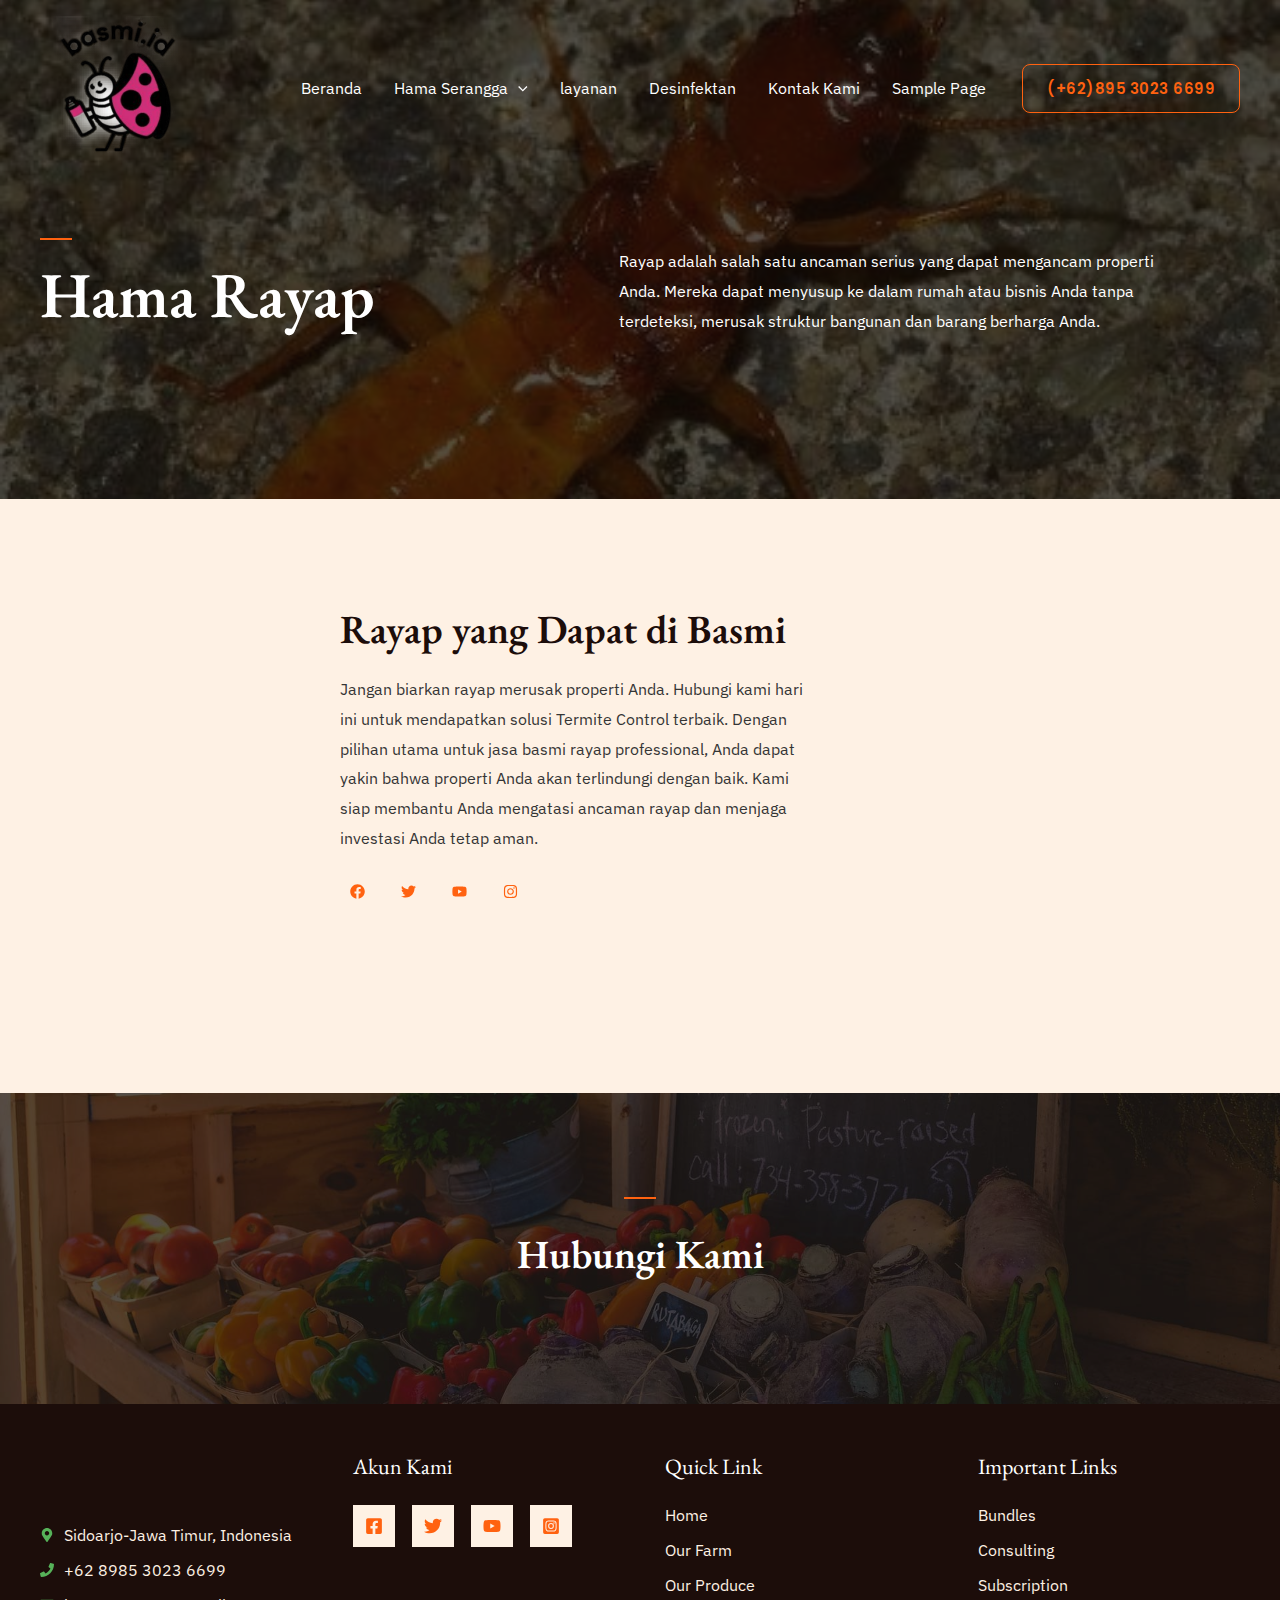
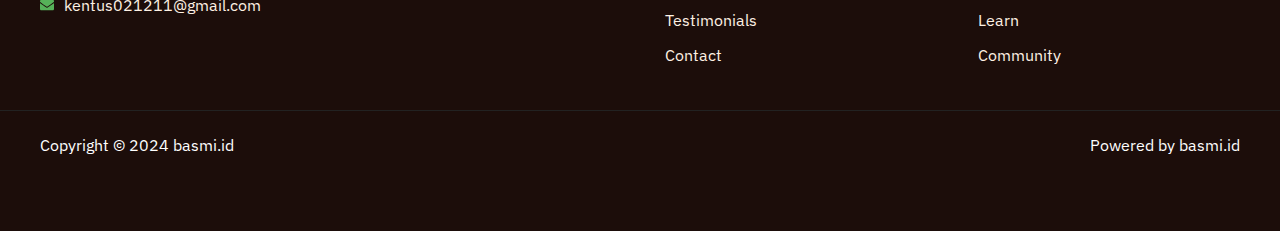
<file: contact-us/index.html>
<!DOCTYPE html>
<html lang="en-US">
<head>
<meta charset="UTF-8">
<meta name="viewport" content="width=device-width, initial-scale=1">
	 <link rel="profile" href="https://gmpg.org/xfn/11"> 
	     <meta http-equiv="x-dns-prefetch-control" content="on">
    <link rel="dns-prefetch" href="//ajax.googleapis.com">
    <link rel="dns-prefetch" href="//cdnjs.cloudflare.com">
    <title>Contact Us - basmi.id</title>
<meta name="robots" content="max-image-preview:large">
<link rel="dns-prefetch" href="//fonts.googleapis.com">
<link rel="alternate" type="application/rss+xml" title="basmi.id &raquo; Feed" href="/feed/">
<link rel="alternate" type="application/rss+xml" title="basmi.id &raquo; Comments Feed" href="/comments/feed/">
        <link rel="icon" href="data:,">
        <link rel="stylesheet" id="astra-theme-css-css" href="/wp-content/themes/astra/assets/css/minified/main.min.css?ver=4.8.0" media="all">
<style id="astra-theme-css-inline-css">:root{--ast-post-nav-space:0;--ast-container-default-xlg-padding:6.67em;--ast-container-default-lg-padding:5.67em;--ast-container-default-slg-padding:4.34em;--ast-container-default-md-padding:3.34em;--ast-container-default-sm-padding:6.67em;--ast-container-default-xs-padding:2.4em;--ast-container-default-xxs-padding:1.4em;--ast-code-block-background:#EEEEEE;--ast-comment-inputs-background:#FAFAFA;--ast-normal-container-width:1200px;--ast-narrow-container-width:750px;--ast-blog-title-font-weight:normal;--ast-blog-meta-weight:inherit;}html{font-size:100%;}a,.page-title{color:var(--ast-global-color-2);}a:hover,a:focus{color:var(--ast-global-color-1);}body,button,input,select,textarea,.ast-button,.ast-custom-button{font-family:'IBM Plex Sans',sans-serif;font-weight:400;font-size:16px;font-size:1rem;}blockquote{color:var(--ast-global-color-3);}p,.entry-content p{margin-bottom:1em;}h1,.entry-content h1,h2,.entry-content h2,h3,.entry-content h3,h4,.entry-content h4,h5,.entry-content h5,h6,.entry-content h6,.site-title,.site-title a{font-family:'EB Garamond',serif;font-weight:600;}.site-title{font-size:35px;font-size:2.1875rem;display:none;}header .custom-logo-link img{max-width:155px;width:155px;}.astra-logo-svg{width:155px;}.site-header .site-description{font-size:15px;font-size:0.9375rem;display:none;}.entry-title{font-size:40px;font-size:2.5rem;}.archive .ast-article-post .ast-article-inner,.blog .ast-article-post .ast-article-inner,.archive .ast-article-post .ast-article-inner:hover,.blog .ast-article-post .ast-article-inner:hover{overflow:hidden;}h1,.entry-content h1{font-size:64px;font-size:4rem;font-family:'EB Garamond',serif;line-height:1.4em;}h2,.entry-content h2{font-size:40px;font-size:2.5rem;font-family:'EB Garamond',serif;line-height:1.3em;}h3,.entry-content h3{font-size:24px;font-size:1.5rem;font-family:'EB Garamond',serif;line-height:1.3em;}h4,.entry-content h4{font-size:20px;font-size:1.25rem;line-height:1.2em;font-family:'EB Garamond',serif;}h5,.entry-content h5{font-size:16px;font-size:1rem;line-height:1.2em;font-family:'EB Garamond',serif;}h6,.entry-content h6{font-size:12px;font-size:0.75rem;line-height:1.25em;font-family:'EB Garamond',serif;}::selection{background-color:var(--ast-global-color-0);color:#000000;}body,h1,.entry-title a,.entry-content h1,h2,.entry-content h2,h3,.entry-content h3,h4,.entry-content h4,h5,.entry-content h5,h6,.entry-content h6{color:var(--ast-global-color-3);}.tagcloud a:hover,.tagcloud a:focus,.tagcloud a.current-item{color:#ffffff;border-color:var(--ast-global-color-2);background-color:var(--ast-global-color-2);}input:focus,input[type="text"]:focus,input[type="email"]:focus,input[type="url"]:focus,input[type="password"]:focus,input[type="reset"]:focus,input[type="search"]:focus,textarea:focus{border-color:var(--ast-global-color-2);}input[type="radio"]:checked,input[type=reset],input[type="checkbox"]:checked,input[type="checkbox"]:hover:checked,input[type="checkbox"]:focus:checked,input[type=range]::-webkit-slider-thumb{border-color:var(--ast-global-color-2);background-color:var(--ast-global-color-2);box-shadow:none;}.site-footer a:hover + .post-count,.site-footer a:focus + .post-count{background:var(--ast-global-color-2);border-color:var(--ast-global-color-2);}.single .nav-links .nav-previous,.single .nav-links .nav-next{color:var(--ast-global-color-2);}.entry-meta,.entry-meta *{line-height:1.45;color:var(--ast-global-color-2);}.entry-meta a:not(.ast-button):hover,.entry-meta a:not(.ast-button):hover *,.entry-meta a:not(.ast-button):focus,.entry-meta a:not(.ast-button):focus *,.page-links > .page-link,.page-links .page-link:hover,.post-navigation a:hover{color:var(--ast-global-color-1);}#cat option,.secondary .calendar_wrap thead a,.secondary .calendar_wrap thead a:visited{color:var(--ast-global-color-2);}.secondary .calendar_wrap #today,.ast-progress-val span{background:var(--ast-global-color-2);}.secondary a:hover + .post-count,.secondary a:focus + .post-count{background:var(--ast-global-color-2);border-color:var(--ast-global-color-2);}.calendar_wrap #today > a{color:#ffffff;}.page-links .page-link,.single .post-navigation a{color:var(--ast-global-color-2);}.ast-search-menu-icon .search-form button.search-submit{padding:0 4px;}.ast-search-menu-icon form.search-form{padding-right:0;}.ast-search-menu-icon.slide-search input.search-field{width:0;}.ast-header-search .ast-search-menu-icon.ast-dropdown-active .search-form,.ast-header-search .ast-search-menu-icon.ast-dropdown-active .search-field:focus{transition:all 0.2s;}.search-form input.search-field:focus{outline:none;}.wp-block-latest-posts > li > a{color:var(--ast-global-color-2);}.widget-title,.widget .wp-block-heading{font-size:22px;font-size:1.375rem;color:var(--ast-global-color-3);}.ast-search-menu-icon.slide-search a:focus-visible:focus-visible,.astra-search-icon:focus-visible,#close:focus-visible,a:focus-visible,.ast-menu-toggle:focus-visible,.site .skip-link:focus-visible,.wp-block-loginout input:focus-visible,.wp-block-search.wp-block-search__button-inside .wp-block-search__inside-wrapper,.ast-header-navigation-arrow:focus-visible,.woocommerce .wc-proceed-to-checkout > .checkout-button:focus-visible,.woocommerce .woocommerce-MyAccount-navigation ul li a:focus-visible,.ast-orders-table__row .ast-orders-table__cell:focus-visible,.woocommerce .woocommerce-order-details .order-again > .button:focus-visible,.woocommerce .woocommerce-message a.button.wc-forward:focus-visible,.woocommerce #minus_qty:focus-visible,.woocommerce #plus_qty:focus-visible,a#ast-apply-coupon:focus-visible,.woocommerce .woocommerce-info a:focus-visible,.woocommerce .astra-shop-summary-wrap a:focus-visible,.woocommerce a.wc-forward:focus-visible,#ast-apply-coupon:focus-visible,.woocommerce-js .woocommerce-mini-cart-item a.remove:focus-visible,#close:focus-visible,.button.search-submit:focus-visible,#search_submit:focus,.normal-search:focus-visible,.ast-header-account-wrap:focus-visible,.woocommerce .ast-on-card-button.ast-quick-view-trigger:focus{outline-style:dotted;outline-color:inherit;outline-width:thin;}input:focus,input[type="text"]:focus,input[type="email"]:focus,input[type="url"]:focus,input[type="password"]:focus,input[type="reset"]:focus,input[type="search"]:focus,input[type="number"]:focus,textarea:focus,.wp-block-search__input:focus,[data-section="section-header-mobile-trigger"] .ast-button-wrap .ast-mobile-menu-trigger-minimal:focus,.ast-mobile-popup-drawer.active .menu-toggle-close:focus,.woocommerce-ordering select.orderby:focus,#ast-scroll-top:focus,#coupon_code:focus,.woocommerce-page #comment:focus,.woocommerce #reviews #respond input#submit:focus,.woocommerce a.add_to_cart_button:focus,.woocommerce .button.single_add_to_cart_button:focus,.woocommerce .woocommerce-cart-form button:focus,.woocommerce .woocommerce-cart-form__cart-item .quantity .qty:focus,.woocommerce .woocommerce-billing-fields .woocommerce-billing-fields__field-wrapper .woocommerce-input-wrapper > .input-text:focus,.woocommerce #order_comments:focus,.woocommerce #place_order:focus,.woocommerce .woocommerce-address-fields .woocommerce-address-fields__field-wrapper .woocommerce-input-wrapper > .input-text:focus,.woocommerce .woocommerce-MyAccount-content form button:focus,.woocommerce .woocommerce-MyAccount-content .woocommerce-EditAccountForm .woocommerce-form-row .woocommerce-Input.input-text:focus,.woocommerce .ast-woocommerce-container .woocommerce-pagination ul.page-numbers li a:focus,body #content .woocommerce form .form-row .select2-container--default .select2-selection--single:focus,#ast-coupon-code:focus,.woocommerce.woocommerce-js .quantity input[type=number]:focus,.woocommerce-js .woocommerce-mini-cart-item .quantity input[type=number]:focus,.woocommerce p#ast-coupon-trigger:focus{border-style:dotted;border-color:inherit;border-width:thin;}input{outline:none;}.ast-logo-title-inline .site-logo-img{padding-right:1em;}.site-logo-img img{ transition:all 0.2s linear;}body .ast-oembed-container *{position:absolute;top:0;width:100%;height:100%;left:0;}body .wp-block-embed-pocket-casts .ast-oembed-container *{position:unset;}.ast-single-post-featured-section + article {margin-top: 2em;}.site-content .ast-single-post-featured-section img {width: 100%;overflow: hidden;object-fit: cover;}.site > .ast-single-related-posts-container {margin-top: 0;}@media (min-width: 922px) {.ast-desktop .ast-container--narrow {max-width: var(--ast-narrow-container-width);margin: 0 auto;}}@media (max-width:921.9px){#ast-desktop-header{display:none;}}@media (min-width:922px){#ast-mobile-header{display:none;}}.wp-block-buttons.aligncenter{justify-content:center;}@media (max-width:921px){.ast-theme-transparent-header #primary,.ast-theme-transparent-header #secondary{padding:0;}}@media (max-width:921px){.ast-plain-container.ast-no-sidebar #primary{padding:0;}}.ast-plain-container.ast-no-sidebar #primary{margin-top:0;margin-bottom:0;}.wp-block-buttons .wp-block-button.is-style-outline .wp-block-button__link.wp-element-button,.ast-outline-button,.wp-block-uagb-buttons-child .uagb-buttons-repeater.ast-outline-button{border-color:var(--ast-global-color-0);border-top-width:1px;border-right-width:1px;border-bottom-width:1px;border-left-width:1px;font-family:'Poppins',sans-serif;font-weight:600;font-size:14px;font-size:0.875rem;line-height:1em;text-transform:capitalize;letter-spacing:0.5px;padding-top:16px;padding-right:24px;padding-bottom:16px;padding-left:24px;border-top-left-radius:8px;border-top-right-radius:8px;border-bottom-right-radius:8px;border-bottom-left-radius:8px;}.wp-block-buttons .wp-block-button.is-style-outline > .wp-block-button__link:not(.has-text-color),.wp-block-buttons .wp-block-button.wp-block-button__link.is-style-outline:not(.has-text-color),.ast-outline-button{color:var(--ast-global-color-0);}.wp-block-button.is-style-outline .wp-block-button__link:hover,.wp-block-buttons .wp-block-button.is-style-outline .wp-block-button__link:focus,.wp-block-buttons .wp-block-button.is-style-outline > .wp-block-button__link:not(.has-text-color):hover,.wp-block-buttons .wp-block-button.wp-block-button__link.is-style-outline:not(.has-text-color):hover,.ast-outline-button:hover,.ast-outline-button:focus,.wp-block-uagb-buttons-child .uagb-buttons-repeater.ast-outline-button:hover,.wp-block-uagb-buttons-child .uagb-buttons-repeater.ast-outline-button:focus{color:var(--ast-global-color-4);background-color:var(--ast-global-color-0);border-color:var(--ast-global-color-0);}.wp-block-button .wp-block-button__link.wp-element-button.is-style-outline:not(.has-background),.wp-block-button.is-style-outline>.wp-block-button__link.wp-element-button:not(.has-background),.ast-outline-button{background-color:rgba(86,178,89,0);}@media (max-width:921px){.wp-block-buttons .wp-block-button.is-style-outline .wp-block-button__link.wp-element-button,.ast-outline-button,.wp-block-uagb-buttons-child .uagb-buttons-repeater.ast-outline-button{padding-top:16px;padding-right:24px;padding-bottom:16px;padding-left:24px;border-top-left-radius:8px;border-top-right-radius:8px;border-bottom-right-radius:8px;border-bottom-left-radius:8px;}}@media (max-width:544px){.wp-block-buttons .wp-block-button.is-style-outline .wp-block-button__link.wp-element-button,.ast-outline-button,.wp-block-uagb-buttons-child .uagb-buttons-repeater.ast-outline-button{padding-top:16px;padding-right:24px;padding-bottom:16px;padding-left:24px;border-top-left-radius:8px;border-top-right-radius:8px;border-bottom-right-radius:8px;border-bottom-left-radius:8px;}}.entry-content[ast-blocks-layout] > figure{margin-bottom:1em;}@media (max-width:921px){.ast-separate-container #primary,.ast-separate-container #secondary{padding:1.5em 0;}#primary,#secondary{padding:1.5em 0;margin:0;}.ast-left-sidebar #content > .ast-container{display:flex;flex-direction:column-reverse;width:100%;}.ast-separate-container .ast-article-post,.ast-separate-container .ast-article-single{padding:1.5em 2.14em;}.ast-author-box img.avatar{margin:20px 0 0 0;}}@media (min-width:922px){.ast-separate-container.ast-right-sidebar #primary,.ast-separate-container.ast-left-sidebar #primary{border:0;}.search-no-results.ast-separate-container #primary{margin-bottom:4em;}}.wp-block-button .wp-block-button__link{color:var(--ast-global-color-0);}.wp-block-button .wp-block-button__link:hover,.wp-block-button .wp-block-button__link:focus{color:#ffffff;background-color:var(--ast-global-color-0);border-color:var(--ast-global-color-0);}.wp-block-button .wp-block-button__link,.wp-block-search .wp-block-search__button,body .wp-block-file .wp-block-file__button{border-style:solid;border-top-width:1px;border-right-width:1px;border-left-width:1px;border-bottom-width:1px;border-color:var(--ast-global-color-0);background-color:rgba(86,178,89,0);color:var(--ast-global-color-0);font-family:'Poppins',sans-serif;font-weight:600;line-height:1em;text-transform:capitalize;letter-spacing:0.5px;font-size:14px;font-size:0.875rem;border-top-left-radius:8px;border-top-right-radius:8px;border-bottom-right-radius:8px;border-bottom-left-radius:8px;padding-top:16px;padding-right:24px;padding-bottom:16px;padding-left:24px;}@media (max-width:921px){.wp-block-button .wp-block-button__link,.wp-block-search .wp-block-search__button,body .wp-block-file .wp-block-file__button{padding-top:16px;padding-right:24px;padding-bottom:16px;padding-left:24px;border-top-left-radius:8px;border-top-right-radius:8px;border-bottom-right-radius:8px;border-bottom-left-radius:8px;}}@media (max-width:544px){.wp-block-button .wp-block-button__link,.wp-block-search .wp-block-search__button,body .wp-block-file .wp-block-file__button{padding-top:16px;padding-right:24px;padding-bottom:16px;padding-left:24px;border-top-right-radius:8px;}}.menu-toggle,button,.ast-button,.ast-custom-button,.button,input#submit,input[type="button"],input[type="submit"],input[type="reset"],form[CLASS*="wp-block-search__"].wp-block-search .wp-block-search__inside-wrapper .wp-block-search__button,body .wp-block-file .wp-block-file__button,.woocommerce-js a.button,.woocommerce button.button,.woocommerce .woocommerce-message a.button,.woocommerce #respond input#submit.alt,.woocommerce input.button.alt,.woocommerce input.button,.woocommerce input.button:disabled,.woocommerce input.button:disabled[disabled],.woocommerce input.button:disabled:hover,.woocommerce input.button:disabled[disabled]:hover,.woocommerce #respond input#submit,.woocommerce button.button.alt.disabled,.wc-block-grid__products .wc-block-grid__product .wp-block-button__link,.wc-block-grid__product-onsale,[CLASS*="wc-block"] button,.woocommerce-js .astra-cart-drawer .astra-cart-drawer-content .woocommerce-mini-cart__buttons .button:not(.checkout):not(.ast-continue-shopping),.woocommerce-js .astra-cart-drawer .astra-cart-drawer-content .woocommerce-mini-cart__buttons a.checkout,.woocommerce button.button.alt.disabled.wc-variation-selection-needed,[CLASS*="wc-block"] .wc-block-components-button{border-style:solid;border-top-width:1px;border-right-width:1px;border-left-width:1px;border-bottom-width:1px;color:var(--ast-global-color-0);border-color:var(--ast-global-color-0);background-color:rgba(86,178,89,0);padding-top:16px;padding-right:24px;padding-bottom:16px;padding-left:24px;font-family:'Poppins',sans-serif;font-weight:600;font-size:14px;font-size:0.875rem;line-height:1em;text-transform:capitalize;letter-spacing:0.5px;border-top-left-radius:8px;border-top-right-radius:8px;border-bottom-right-radius:8px;border-bottom-left-radius:8px;}button:focus,.menu-toggle:hover,button:hover,.ast-button:hover,.ast-custom-button:hover .button:hover,.ast-custom-button:hover ,input[type=reset]:hover,input[type=reset]:focus,input#submit:hover,input#submit:focus,input[type="button"]:hover,input[type="button"]:focus,input[type="submit"]:hover,input[type="submit"]:focus,form[CLASS*="wp-block-search__"].wp-block-search .wp-block-search__inside-wrapper .wp-block-search__button:hover,form[CLASS*="wp-block-search__"].wp-block-search .wp-block-search__inside-wrapper .wp-block-search__button:focus,body .wp-block-file .wp-block-file__button:hover,body .wp-block-file .wp-block-file__button:focus,.woocommerce-js a.button:hover,.woocommerce button.button:hover,.woocommerce .woocommerce-message a.button:hover,.woocommerce #respond input#submit:hover,.woocommerce #respond input#submit.alt:hover,.woocommerce input.button.alt:hover,.woocommerce input.button:hover,.woocommerce button.button.alt.disabled:hover,.wc-block-grid__products .wc-block-grid__product .wp-block-button__link:hover,[CLASS*="wc-block"] button:hover,.woocommerce-js .astra-cart-drawer .astra-cart-drawer-content .woocommerce-mini-cart__buttons .button:not(.checkout):not(.ast-continue-shopping):hover,.woocommerce-js .astra-cart-drawer .astra-cart-drawer-content .woocommerce-mini-cart__buttons a.checkout:hover,.woocommerce button.button.alt.disabled.wc-variation-selection-needed:hover,[CLASS*="wc-block"] .wc-block-components-button:hover,[CLASS*="wc-block"] .wc-block-components-button:focus{color:#ffffff;background-color:var(--ast-global-color-0);border-color:var(--ast-global-color-0);}@media (max-width:921px){.menu-toggle,button,.ast-button,.ast-custom-button,.button,input#submit,input[type="button"],input[type="submit"],input[type="reset"],form[CLASS*="wp-block-search__"].wp-block-search .wp-block-search__inside-wrapper .wp-block-search__button,body .wp-block-file .wp-block-file__button,.woocommerce-js a.button,.woocommerce button.button,.woocommerce .woocommerce-message a.button,.woocommerce #respond input#submit.alt,.woocommerce input.button.alt,.woocommerce input.button,.woocommerce input.button:disabled,.woocommerce input.button:disabled[disabled],.woocommerce input.button:disabled:hover,.woocommerce input.button:disabled[disabled]:hover,.woocommerce #respond input#submit,.woocommerce button.button.alt.disabled,.wc-block-grid__products .wc-block-grid__product .wp-block-button__link,.wc-block-grid__product-onsale,[CLASS*="wc-block"] button,.woocommerce-js .astra-cart-drawer .astra-cart-drawer-content .woocommerce-mini-cart__buttons .button:not(.checkout):not(.ast-continue-shopping),.woocommerce-js .astra-cart-drawer .astra-cart-drawer-content .woocommerce-mini-cart__buttons a.checkout,.woocommerce button.button.alt.disabled.wc-variation-selection-needed,[CLASS*="wc-block"] .wc-block-components-button{padding-top:16px;padding-right:24px;padding-bottom:16px;padding-left:24px;border-top-left-radius:8px;border-top-right-radius:8px;border-bottom-right-radius:8px;border-bottom-left-radius:8px;}}@media (max-width:544px){.menu-toggle,button,.ast-button,.ast-custom-button,.button,input#submit,input[type="button"],input[type="submit"],input[type="reset"],form[CLASS*="wp-block-search__"].wp-block-search .wp-block-search__inside-wrapper .wp-block-search__button,body .wp-block-file .wp-block-file__button,.woocommerce-js a.button,.woocommerce button.button,.woocommerce .woocommerce-message a.button,.woocommerce #respond input#submit.alt,.woocommerce input.button.alt,.woocommerce input.button,.woocommerce input.button:disabled,.woocommerce input.button:disabled[disabled],.woocommerce input.button:disabled:hover,.woocommerce input.button:disabled[disabled]:hover,.woocommerce #respond input#submit,.woocommerce button.button.alt.disabled,.wc-block-grid__products .wc-block-grid__product .wp-block-button__link,.wc-block-grid__product-onsale,[CLASS*="wc-block"] button,.woocommerce-js .astra-cart-drawer .astra-cart-drawer-content .woocommerce-mini-cart__buttons .button:not(.checkout):not(.ast-continue-shopping),.woocommerce-js .astra-cart-drawer .astra-cart-drawer-content .woocommerce-mini-cart__buttons a.checkout,.woocommerce button.button.alt.disabled.wc-variation-selection-needed,[CLASS*="wc-block"] .wc-block-components-button{padding-top:16px;padding-right:24px;padding-bottom:16px;padding-left:24px;border-top-right-radius:8px;}}@media (max-width:921px){.ast-mobile-header-stack .main-header-bar .ast-search-menu-icon{display:inline-block;}.ast-header-break-point.ast-header-custom-item-outside .ast-mobile-header-stack .main-header-bar .ast-search-icon{margin:0;}.ast-comment-avatar-wrap img{max-width:2.5em;}.ast-comment-meta{padding:0 1.8888em 1.3333em;}.ast-separate-container .ast-comment-list li.depth-1{padding:1.5em 2.14em;}.ast-separate-container .comment-respond{padding:2em 2.14em;}}@media (min-width:544px){.ast-container{max-width:100%;}}@media (max-width:544px){.ast-separate-container .ast-article-post,.ast-separate-container .ast-article-single,.ast-separate-container .comments-title,.ast-separate-container .ast-archive-description{padding:1.5em 1em;}.ast-separate-container #content .ast-container{padding-left:0.54em;padding-right:0.54em;}.ast-separate-container .ast-comment-list .bypostauthor{padding:.5em;}.ast-search-menu-icon.ast-dropdown-active .search-field{width:170px;}} #ast-mobile-header .ast-site-header-cart-li a{pointer-events:none;}body,.ast-separate-container{background-color:var(--ast-global-color-4);background-image:none;}@media (max-width:921px){.site-title{display:none;}.site-header .site-description{display:none;}h1,.entry-content h1{font-size:56px;}h2,.entry-content h2{font-size:32px;}h3,.entry-content h3{font-size:24px;}h4,.entry-content h4{font-size:20px;font-size:1.25rem;}h5,.entry-content h5{font-size:16px;font-size:1rem;}h6,.entry-content h6{font-size:12px;font-size:0.75rem;}.astra-logo-svg{width:150px;}header .custom-logo-link img,.ast-header-break-point .site-logo-img .custom-mobile-logo-link img{max-width:150px;width:150px;}}@media (max-width:544px){.site-title{display:none;}.site-header .site-description{display:none;}h1,.entry-content h1{font-size:36px;}h2,.entry-content h2{font-size:26px;}h3,.entry-content h3{font-size:20px;}h4,.entry-content h4{font-size:18px;font-size:1.125rem;}h5,.entry-content h5{font-size:14px;font-size:0.875rem;}h6,.entry-content h6{font-size:12px;font-size:0.75rem;}}@media (max-width:921px){html{font-size:91.2%;}}@media (max-width:544px){html{font-size:91.2%;}}@media (min-width:922px){.ast-container{max-width:1240px;}}@media (min-width:922px){.site-content .ast-container{display:flex;}}@media (max-width:921px){.site-content .ast-container{flex-direction:column;}}@media (min-width:922px){.main-header-menu .sub-menu .menu-item.ast-left-align-sub-menu:hover > .sub-menu,.main-header-menu .sub-menu .menu-item.ast-left-align-sub-menu.focus > .sub-menu{margin-left:-0px;}}.ast-theme-transparent-header [data-section="section-header-mobile-trigger"] .ast-button-wrap .ast-mobile-menu-trigger-minimal{background:transparent;}.site .comments-area{padding-bottom:3em;}.footer-widget-area[data-section^="section-fb-html-"] .ast-builder-html-element{text-align:center;}.wp-block-file {display: flex;align-items: center;flex-wrap: wrap;justify-content: space-between;}.wp-block-pullquote {border: none;}.wp-block-pullquote blockquote::before {content: "\201D";font-family: "Helvetica",sans-serif;display: flex;transform: rotate( 180deg );font-size: 6rem;font-style: normal;line-height: 1;font-weight: bold;align-items: center;justify-content: center;}.has-text-align-right > blockquote::before {justify-content: flex-start;}.has-text-align-left > blockquote::before {justify-content: flex-end;}figure.wp-block-pullquote.is-style-solid-color blockquote {max-width: 100%;text-align: inherit;}html body {--wp--custom--ast-default-block-top-padding: 3em;--wp--custom--ast-default-block-right-padding: 3em;--wp--custom--ast-default-block-bottom-padding: 3em;--wp--custom--ast-default-block-left-padding: 3em;--wp--custom--ast-container-width: 1200px;--wp--custom--ast-content-width-size: 1200px;--wp--custom--ast-wide-width-size: calc(1200px + var(--wp--custom--ast-default-block-left-padding) + var(--wp--custom--ast-default-block-right-padding));}.ast-narrow-container {--wp--custom--ast-content-width-size: 750px;--wp--custom--ast-wide-width-size: 750px;}@media(max-width: 921px) {html body {--wp--custom--ast-default-block-top-padding: 3em;--wp--custom--ast-default-block-right-padding: 2em;--wp--custom--ast-default-block-bottom-padding: 3em;--wp--custom--ast-default-block-left-padding: 2em;}}@media(max-width: 544px) {html body {--wp--custom--ast-default-block-top-padding: 3em;--wp--custom--ast-default-block-right-padding: 1.5em;--wp--custom--ast-default-block-bottom-padding: 3em;--wp--custom--ast-default-block-left-padding: 1.5em;}}.entry-content > .wp-block-group,.entry-content > .wp-block-cover,.entry-content > .wp-block-columns {padding-top: var(--wp--custom--ast-default-block-top-padding);padding-right: var(--wp--custom--ast-default-block-right-padding);padding-bottom: var(--wp--custom--ast-default-block-bottom-padding);padding-left: var(--wp--custom--ast-default-block-left-padding);}.ast-plain-container.ast-no-sidebar .entry-content > .alignfull,.ast-page-builder-template .ast-no-sidebar .entry-content > .alignfull {margin-left: calc( -50vw + 50%);margin-right: calc( -50vw + 50%);max-width: 100vw;width: 100vw;}.ast-plain-container.ast-no-sidebar .entry-content .alignfull .alignfull,.ast-page-builder-template.ast-no-sidebar .entry-content .alignfull .alignfull,.ast-plain-container.ast-no-sidebar .entry-content .alignfull .alignwide,.ast-page-builder-template.ast-no-sidebar .entry-content .alignfull .alignwide,.ast-plain-container.ast-no-sidebar .entry-content .alignwide .alignfull,.ast-page-builder-template.ast-no-sidebar .entry-content .alignwide .alignfull,.ast-plain-container.ast-no-sidebar .entry-content .alignwide .alignwide,.ast-page-builder-template.ast-no-sidebar .entry-content .alignwide .alignwide,.ast-plain-container.ast-no-sidebar .entry-content .wp-block-column .alignfull,.ast-page-builder-template.ast-no-sidebar .entry-content .wp-block-column .alignfull,.ast-plain-container.ast-no-sidebar .entry-content .wp-block-column .alignwide,.ast-page-builder-template.ast-no-sidebar .entry-content .wp-block-column .alignwide {margin-left: auto;margin-right: auto;width: 100%;}[ast-blocks-layout] .wp-block-separator:not(.is-style-dots) {height: 0;}[ast-blocks-layout] .wp-block-separator {margin: 20px auto;}[ast-blocks-layout] .wp-block-separator:not(.is-style-wide):not(.is-style-dots) {max-width: 100px;}[ast-blocks-layout] .wp-block-separator.has-background {padding: 0;}.entry-content[ast-blocks-layout] > * {max-width: var(--wp--custom--ast-content-width-size);margin-left: auto;margin-right: auto;}.entry-content[ast-blocks-layout] > .alignwide {max-width: var(--wp--custom--ast-wide-width-size);}.entry-content[ast-blocks-layout] .alignfull {max-width: none;}.entry-content .wp-block-columns {margin-bottom: 0;}blockquote {margin: 1.5em;border-color: rgba(0,0,0,0.05);}.wp-block-quote:not(.has-text-align-right):not(.has-text-align-center) {border-left: 5px solid rgba(0,0,0,0.05);}.has-text-align-right > blockquote,blockquote.has-text-align-right {border-right: 5px solid rgba(0,0,0,0.05);}.has-text-align-left > blockquote,blockquote.has-text-align-left {border-left: 5px solid rgba(0,0,0,0.05);}.wp-block-site-tagline,.wp-block-latest-posts .read-more {margin-top: 15px;}.wp-block-loginout p label {display: block;}.wp-block-loginout p:not(.login-remember):not(.login-submit) input {width: 100%;}.wp-block-loginout input:focus {border-color: transparent;}.wp-block-loginout input:focus {outline: thin dotted;}.entry-content .wp-block-media-text .wp-block-media-text__content {padding: 0 0 0 8%;}.entry-content .wp-block-media-text.has-media-on-the-right .wp-block-media-text__content {padding: 0 8% 0 0;}.entry-content .wp-block-media-text.has-background .wp-block-media-text__content {padding: 8%;}.entry-content .wp-block-cover:not([class*="background-color"]) .wp-block-cover__inner-container,.entry-content .wp-block-cover:not([class*="background-color"]) .wp-block-cover-image-text,.entry-content .wp-block-cover:not([class*="background-color"]) .wp-block-cover-text,.entry-content .wp-block-cover-image:not([class*="background-color"]) .wp-block-cover__inner-container,.entry-content .wp-block-cover-image:not([class*="background-color"]) .wp-block-cover-image-text,.entry-content .wp-block-cover-image:not([class*="background-color"]) .wp-block-cover-text {color: var(--ast-global-color-5);}.wp-block-loginout .login-remember input {width: 1.1rem;height: 1.1rem;margin: 0 5px 4px 0;vertical-align: middle;}.wp-block-latest-posts > li > *:first-child,.wp-block-latest-posts:not(.is-grid) > li:first-child {margin-top: 0;}.entry-content .wp-block-buttons,.entry-content .wp-block-uagb-buttons {margin-bottom: 1.5em;}.wp-block-search__inside-wrapper .wp-block-search__input {padding: 0 10px;color: var(--ast-global-color-3);background: var(--ast-global-color-5);border-color: var(--ast-border-color);}.wp-block-latest-posts .read-more {margin-bottom: 1.5em;}.wp-block-search__no-button .wp-block-search__inside-wrapper .wp-block-search__input {padding-top: 5px;padding-bottom: 5px;}.wp-block-latest-posts .wp-block-latest-posts__post-date,.wp-block-latest-posts .wp-block-latest-posts__post-author {font-size: 1rem;}.wp-block-latest-posts > li > *,.wp-block-latest-posts:not(.is-grid) > li {margin-top: 12px;margin-bottom: 12px;}.ast-page-builder-template .entry-content[ast-blocks-layout] > *,.ast-page-builder-template .entry-content[ast-blocks-layout] > .alignfull > * {max-width: none;}.ast-page-builder-template .entry-content[ast-blocks-layout] > .alignwide > * {max-width: var(--wp--custom--ast-wide-width-size);}.ast-page-builder-template .entry-content[ast-blocks-layout] > .inherit-container-width > *,.ast-page-builder-template .entry-content[ast-blocks-layout] > * > *,.entry-content[ast-blocks-layout] > .wp-block-cover .wp-block-cover__inner-container {max-width: var(--wp--custom--ast-content-width-size) ;margin-left: auto;margin-right: auto;}.entry-content[ast-blocks-layout] .wp-block-cover:not(.alignleft):not(.alignright) {width: auto;}@media(max-width: 1200px) {.ast-separate-container .entry-content > .alignfull,.ast-separate-container .entry-content[ast-blocks-layout] > .alignwide,.ast-plain-container .entry-content[ast-blocks-layout] > .alignwide,.ast-plain-container .entry-content .alignfull {margin-left: calc(-1 * min(var(--ast-container-default-xlg-padding),20px)) ;margin-right: calc(-1 * min(var(--ast-container-default-xlg-padding),20px));}}@media(min-width: 1201px) {.ast-separate-container .entry-content > .alignfull {margin-left: calc(-1 * var(--ast-container-default-xlg-padding) );margin-right: calc(-1 * var(--ast-container-default-xlg-padding) );}.ast-separate-container .entry-content[ast-blocks-layout] > .alignwide,.ast-plain-container .entry-content[ast-blocks-layout] > .alignwide {margin-left: calc(-1 * var(--wp--custom--ast-default-block-left-padding) );margin-right: calc(-1 * var(--wp--custom--ast-default-block-right-padding) );}}@media(min-width: 921px) {.ast-separate-container .entry-content .wp-block-group.alignwide:not(.inherit-container-width) > :where(:not(.alignleft):not(.alignright)),.ast-plain-container .entry-content .wp-block-group.alignwide:not(.inherit-container-width) > :where(:not(.alignleft):not(.alignright)) {max-width: calc( var(--wp--custom--ast-content-width-size) + 80px );}.ast-plain-container.ast-right-sidebar .entry-content[ast-blocks-layout] .alignfull,.ast-plain-container.ast-left-sidebar .entry-content[ast-blocks-layout] .alignfull {margin-left: -60px;margin-right: -60px;}}@media(min-width: 544px) {.entry-content > .alignleft {margin-right: 20px;}.entry-content > .alignright {margin-left: 20px;}}@media (max-width:544px){.wp-block-columns .wp-block-column:not(:last-child){margin-bottom:20px;}.wp-block-latest-posts{margin:0;}}@media( max-width: 600px ) {.entry-content .wp-block-media-text .wp-block-media-text__content,.entry-content .wp-block-media-text.has-media-on-the-right .wp-block-media-text__content {padding: 8% 0 0;}.entry-content .wp-block-media-text.has-background .wp-block-media-text__content {padding: 8%;}}.ast-page-builder-template .entry-header {padding-left: 0;}.ast-narrow-container .site-content .wp-block-uagb-image--align-full .wp-block-uagb-image__figure {max-width: 100%;margin-left: auto;margin-right: auto;}:root .has-ast-global-color-0-color{color:var(--ast-global-color-0);}:root .has-ast-global-color-0-background-color{background-color:var(--ast-global-color-0);}:root .wp-block-button .has-ast-global-color-0-color{color:var(--ast-global-color-0);}:root .wp-block-button .has-ast-global-color-0-background-color{background-color:var(--ast-global-color-0);}:root .has-ast-global-color-1-color{color:var(--ast-global-color-1);}:root .has-ast-global-color-1-background-color{background-color:var(--ast-global-color-1);}:root .wp-block-button .has-ast-global-color-1-color{color:var(--ast-global-color-1);}:root .wp-block-button .has-ast-global-color-1-background-color{background-color:var(--ast-global-color-1);}:root .has-ast-global-color-2-color{color:var(--ast-global-color-2);}:root .has-ast-global-color-2-background-color{background-color:var(--ast-global-color-2);}:root .wp-block-button .has-ast-global-color-2-color{color:var(--ast-global-color-2);}:root .wp-block-button .has-ast-global-color-2-background-color{background-color:var(--ast-global-color-2);}:root .has-ast-global-color-3-color{color:var(--ast-global-color-3);}:root .has-ast-global-color-3-background-color{background-color:var(--ast-global-color-3);}:root .wp-block-button .has-ast-global-color-3-color{color:var(--ast-global-color-3);}:root .wp-block-button .has-ast-global-color-3-background-color{background-color:var(--ast-global-color-3);}:root .has-ast-global-color-4-color{color:var(--ast-global-color-4);}:root .has-ast-global-color-4-background-color{background-color:var(--ast-global-color-4);}:root .wp-block-button .has-ast-global-color-4-color{color:var(--ast-global-color-4);}:root .wp-block-button .has-ast-global-color-4-background-color{background-color:var(--ast-global-color-4);}:root .has-ast-global-color-5-color{color:var(--ast-global-color-5);}:root .has-ast-global-color-5-background-color{background-color:var(--ast-global-color-5);}:root .wp-block-button .has-ast-global-color-5-color{color:var(--ast-global-color-5);}:root .wp-block-button .has-ast-global-color-5-background-color{background-color:var(--ast-global-color-5);}:root .has-ast-global-color-6-color{color:var(--ast-global-color-6);}:root .has-ast-global-color-6-background-color{background-color:var(--ast-global-color-6);}:root .wp-block-button .has-ast-global-color-6-color{color:var(--ast-global-color-6);}:root .wp-block-button .has-ast-global-color-6-background-color{background-color:var(--ast-global-color-6);}:root .has-ast-global-color-7-color{color:var(--ast-global-color-7);}:root .has-ast-global-color-7-background-color{background-color:var(--ast-global-color-7);}:root .wp-block-button .has-ast-global-color-7-color{color:var(--ast-global-color-7);}:root .wp-block-button .has-ast-global-color-7-background-color{background-color:var(--ast-global-color-7);}:root .has-ast-global-color-8-color{color:var(--ast-global-color-8);}:root .has-ast-global-color-8-background-color{background-color:var(--ast-global-color-8);}:root .wp-block-button .has-ast-global-color-8-color{color:var(--ast-global-color-8);}:root .wp-block-button .has-ast-global-color-8-background-color{background-color:var(--ast-global-color-8);}:root{--ast-global-color-0:#FF6210;--ast-global-color-1:#F15808;--ast-global-color-2:#1C0D0A;--ast-global-color-3:#353535;--ast-global-color-4:#FEF1E4;--ast-global-color-5:#FFFFFF;--ast-global-color-6:#E5D7D1;--ast-global-color-7:#140B06;--ast-global-color-8:#222222;}:root {--ast-border-color : #dddddd;}.ast-single-entry-banner {-js-display: flex;display: flex;flex-direction: column;justify-content: center;text-align: center;position: relative;background: #eeeeee;}.ast-single-entry-banner[data-banner-layout="layout-1"] {max-width: 1200px;background: inherit;padding: 20px 0;}.ast-single-entry-banner[data-banner-width-type="custom"] {margin: 0 auto;width: 100%;}.ast-single-entry-banner + .site-content .entry-header {margin-bottom: 0;}.site .ast-author-avatar {--ast-author-avatar-size: ;}a.ast-underline-text {text-decoration: underline;}.ast-container > .ast-terms-link {position: relative;display: block;}a.ast-button.ast-badge-tax {padding: 4px 8px;border-radius: 3px;font-size: inherit;}header.entry-header .entry-title{font-size:30px;font-size:1.875rem;}header.entry-header > *:not(:last-child){margin-bottom:10px;}.ast-archive-entry-banner {-js-display: flex;display: flex;flex-direction: column;justify-content: center;text-align: center;position: relative;background: #eeeeee;}.ast-archive-entry-banner[data-banner-width-type="custom"] {margin: 0 auto;width: 100%;}.ast-archive-entry-banner[data-banner-layout="layout-1"] {background: inherit;padding: 20px 0;text-align: left;}body.archive .ast-archive-description{max-width:1200px;width:100%;text-align:left;padding-top:3em;padding-right:3em;padding-bottom:3em;padding-left:3em;}body.archive .ast-archive-description .ast-archive-title,body.archive .ast-archive-description .ast-archive-title *{font-size:40px;font-size:2.5rem;}body.archive .ast-archive-description > *:not(:last-child){margin-bottom:10px;}@media (max-width:921px){body.archive .ast-archive-description{text-align:left;}}@media (max-width:544px){body.archive .ast-archive-description{text-align:left;}}@media (min-width:921px){.ast-theme-transparent-header #masthead{position:absolute;left:0;right:0;}.ast-theme-transparent-header .main-header-bar,.ast-theme-transparent-header.ast-header-break-point .main-header-bar{background:none;}body.elementor-editor-active.ast-theme-transparent-header #masthead,.fl-builder-edit .ast-theme-transparent-header #masthead,body.vc_editor.ast-theme-transparent-header #masthead,body.brz-ed.ast-theme-transparent-header #masthead{z-index:0;}.ast-header-break-point.ast-replace-site-logo-transparent.ast-theme-transparent-header .custom-mobile-logo-link{display:none;}.ast-header-break-point.ast-replace-site-logo-transparent.ast-theme-transparent-header .transparent-custom-logo{display:inline-block;}.ast-theme-transparent-header .ast-above-header,.ast-theme-transparent-header .ast-above-header.ast-above-header-bar{background-image:none;background-color:transparent;}.ast-theme-transparent-header .ast-below-header,.ast-theme-transparent-header .ast-below-header.ast-below-header-bar{background-image:none;background-color:transparent;}}.ast-theme-transparent-header .ast-builder-menu .main-header-menu .menu-item .sub-menu,.ast-header-break-point.ast-flyout-menu-enable.ast-header-break-point .ast-builder-menu .main-header-bar-navigation .main-header-menu .menu-item .sub-menu,.ast-header-break-point.ast-flyout-menu-enable.ast-header-break-point .ast-builder-menu .main-header-bar-navigation [CLASS*="ast-builder-menu-"] .main-header-menu .menu-item .sub-menu,.ast-theme-transparent-header .ast-builder-menu .main-header-menu .menu-item .sub-menu .menu-link,.ast-header-break-point.ast-flyout-menu-enable.ast-header-break-point .ast-builder-menu .main-header-bar-navigation .main-header-menu .menu-item .sub-menu .menu-link,.ast-header-break-point.ast-flyout-menu-enable.ast-header-break-point .ast-builder-menu .main-header-bar-navigation [CLASS*="ast-builder-menu-"] .main-header-menu .menu-item .sub-menu .menu-link,.ast-theme-transparent-header .main-header-menu .menu-item .sub-menu .menu-link,.ast-header-break-point.ast-flyout-menu-enable.ast-header-break-point .main-header-bar-navigation .main-header-menu .menu-item .sub-menu .menu-link,.ast-theme-transparent-header .main-header-menu .menu-item .sub-menu,.ast-header-break-point.ast-flyout-menu-enable.ast-header-break-point .main-header-bar-navigation .main-header-menu .menu-item .sub-menu{background-color:rgba(0,0,0,0);}.ast-theme-transparent-header .ast-builder-menu .main-header-menu .menu-item .sub-menu .menu-item .menu-link,.ast-theme-transparent-header .ast-builder-menu .main-header-menu .menu-item .sub-menu .menu-item > .ast-menu-toggle,.ast-theme-transparent-header .main-header-menu .menu-item .sub-menu .menu-link,.ast-header-break-point.ast-flyout-menu-enable.ast-header-break-point .main-header-bar-navigation .main-header-menu .menu-item .sub-menu .menu-link{color:#f8f8f8;}.ast-theme-transparent-header .ast-builder-menu .main-header-menu .menu-item .sub-menu .menu-link:hover,.ast-theme-transparent-header .ast-builder-menu .main-header-menu .menu-item .sub-menu .menu-item:hover > .menu-link,.ast-theme-transparent-header .ast-builder-menu .main-header-menu .menu-item .sub-menu .menu-item.focus > .menu-item,.ast-theme-transparent-header .ast-builder-menu .main-header-menu .menu-item .sub-menu .menu-item.current-menu-item > .menu-link,.ast-theme-transparent-header .ast-builder-menu .main-header-menu .menu-item .sub-menu .menu-item.current-menu-item > .ast-menu-toggle,.ast-theme-transparent-header .ast-builder-menu .main-header-menu .menu-item .sub-menu .menu-item:hover > .ast-menu-toggle,.ast-theme-transparent-header .ast-builder-menu .main-header-menu .menu-item .sub-menu .menu-item.focus > .ast-menu-toggle,.ast-theme-transparent-header .main-header-menu .menu-item .sub-menu .menu-item:hover > .menu-link,.ast-header-break-point.ast-flyout-menu-enable.ast-header-break-point .main-header-bar-navigation .main-header-menu .menu-item .sub-menu .menu-link{color:#ffffff;}.ast-theme-transparent-header .ast-builder-menu .main-header-menu,.ast-theme-transparent-header .ast-builder-menu .main-header-menu .menu-link,.ast-theme-transparent-header [CLASS*="ast-builder-menu-"] .main-header-menu .menu-item > .menu-link,.ast-theme-transparent-header .ast-masthead-custom-menu-items,.ast-theme-transparent-header .ast-masthead-custom-menu-items a,.ast-theme-transparent-header .ast-builder-menu .main-header-menu .menu-item > .ast-menu-toggle,.ast-theme-transparent-header .ast-builder-menu .main-header-menu .menu-item > .ast-menu-toggle,.ast-theme-transparent-header .ast-above-header-navigation a,.ast-header-break-point.ast-theme-transparent-header .ast-above-header-navigation a,.ast-header-break-point.ast-theme-transparent-header .ast-above-header-navigation > ul.ast-above-header-menu > .menu-item-has-children:not(.current-menu-item) > .ast-menu-toggle,.ast-theme-transparent-header .ast-below-header-menu,.ast-theme-transparent-header .ast-below-header-menu a,.ast-header-break-point.ast-theme-transparent-header .ast-below-header-menu a,.ast-header-break-point.ast-theme-transparent-header .ast-below-header-menu,.ast-theme-transparent-header .main-header-menu .menu-link{color:var(--ast-global-color-5);}.ast-theme-transparent-header .ast-builder-menu .main-header-menu .menu-item:hover > .menu-link,.ast-theme-transparent-header .ast-builder-menu .main-header-menu .menu-item:hover > .ast-menu-toggle,.ast-theme-transparent-header .ast-builder-menu .main-header-menu .ast-masthead-custom-menu-items a:hover,.ast-theme-transparent-header .ast-builder-menu .main-header-menu .focus > .menu-link,.ast-theme-transparent-header .ast-builder-menu .main-header-menu .focus > .ast-menu-toggle,.ast-theme-transparent-header .ast-builder-menu .main-header-menu .current-menu-item > .menu-link,.ast-theme-transparent-header .ast-builder-menu .main-header-menu .current-menu-ancestor > .menu-link,.ast-theme-transparent-header .ast-builder-menu .main-header-menu .current-menu-item > .ast-menu-toggle,.ast-theme-transparent-header .ast-builder-menu .main-header-menu .current-menu-ancestor > .ast-menu-toggle,.ast-theme-transparent-header [CLASS*="ast-builder-menu-"] .main-header-menu .current-menu-item > .menu-link,.ast-theme-transparent-header [CLASS*="ast-builder-menu-"] .main-header-menu .current-menu-ancestor > .menu-link,.ast-theme-transparent-header [CLASS*="ast-builder-menu-"] .main-header-menu .current-menu-item > .ast-menu-toggle,.ast-theme-transparent-header [CLASS*="ast-builder-menu-"] .main-header-menu .current-menu-ancestor > .ast-menu-toggle,.ast-theme-transparent-header .main-header-menu .menu-item:hover > .menu-link,.ast-theme-transparent-header .main-header-menu .current-menu-item > .menu-link,.ast-theme-transparent-header .main-header-menu .current-menu-ancestor > .menu-link{color:var(--ast-global-color-5);}.ast-theme-transparent-header .ast-builder-menu .main-header-menu .menu-item .sub-menu .menu-link,.ast-theme-transparent-header .main-header-menu .menu-item .sub-menu .menu-link{background-color:transparent;}@media (max-width:921px){.ast-theme-transparent-header #masthead{position:absolute;left:0;right:0;}.ast-theme-transparent-header .main-header-bar,.ast-theme-transparent-header.ast-header-break-point .main-header-bar{background:none;}body.elementor-editor-active.ast-theme-transparent-header #masthead,.fl-builder-edit .ast-theme-transparent-header #masthead,body.vc_editor.ast-theme-transparent-header #masthead,body.brz-ed.ast-theme-transparent-header #masthead{z-index:0;}.ast-header-break-point.ast-replace-site-logo-transparent.ast-theme-transparent-header .custom-mobile-logo-link{display:none;}.ast-header-break-point.ast-replace-site-logo-transparent.ast-theme-transparent-header .transparent-custom-logo{display:inline-block;}.ast-theme-transparent-header .ast-above-header,.ast-theme-transparent-header .ast-above-header.ast-above-header-bar{background-image:none;background-color:transparent;}.ast-theme-transparent-header .ast-below-header,.ast-theme-transparent-header .ast-below-header.ast-below-header-bar{background-image:none;background-color:transparent;}}@media (max-width:921px){.ast-theme-transparent-header .ast-builder-menu .main-header-menu,.ast-theme-transparent-header .ast-builder-menu .main-header-menu .menu-link,.ast-theme-transparent-header [CLASS*="ast-builder-menu-"] .main-header-menu .menu-item > .menu-link,.ast-theme-transparent-header .ast-masthead-custom-menu-items,.ast-theme-transparent-header .ast-masthead-custom-menu-items a,.ast-theme-transparent-header .ast-builder-menu .main-header-menu .menu-item > .ast-menu-toggle,.ast-theme-transparent-header .ast-builder-menu .main-header-menu .menu-item > .ast-menu-toggle,.ast-theme-transparent-header .main-header-menu .menu-link{color:var(--ast-global-color-3);}.ast-theme-transparent-header .ast-builder-menu .main-header-menu .menu-item:hover > .menu-link,.ast-theme-transparent-header .ast-builder-menu .main-header-menu .menu-item:hover > .ast-menu-toggle,.ast-theme-transparent-header .ast-builder-menu .main-header-menu .ast-masthead-custom-menu-items a:hover,.ast-theme-transparent-header .ast-builder-menu .main-header-menu .focus > .menu-link,.ast-theme-transparent-header .ast-builder-menu .main-header-menu .focus > .ast-menu-toggle,.ast-theme-transparent-header .ast-builder-menu .main-header-menu .current-menu-item > .menu-link,.ast-theme-transparent-header .ast-builder-menu .main-header-menu .current-menu-ancestor > .menu-link,.ast-theme-transparent-header .ast-builder-menu .main-header-menu .current-menu-item > .ast-menu-toggle,.ast-theme-transparent-header .ast-builder-menu .main-header-menu .current-menu-ancestor > .ast-menu-toggle,.ast-theme-transparent-header [CLASS*="ast-builder-menu-"] .main-header-menu .current-menu-item > .menu-link,.ast-theme-transparent-header [CLASS*="ast-builder-menu-"] .main-header-menu .current-menu-ancestor > .menu-link,.ast-theme-transparent-header [CLASS*="ast-builder-menu-"] .main-header-menu .current-menu-item > .ast-menu-toggle,.ast-theme-transparent-header [CLASS*="ast-builder-menu-"] .main-header-menu .current-menu-ancestor > .ast-menu-toggle,.ast-theme-transparent-header .main-header-menu .menu-item:hover > .menu-link,.ast-theme-transparent-header .main-header-menu .current-menu-item > .menu-link,.ast-theme-transparent-header .main-header-menu .current-menu-ancestor > .menu-link{color:var(--ast-global-color-2);}}.ast-theme-transparent-header #ast-desktop-header > .ast-main-header-wrap > .main-header-bar,.ast-theme-transparent-header.ast-header-break-point #ast-mobile-header > .ast-main-header-wrap > .main-header-bar{border-bottom-width:0px;border-bottom-style:solid;}.ast-breadcrumbs .trail-browse,.ast-breadcrumbs .trail-items,.ast-breadcrumbs .trail-items li{display:inline-block;margin:0;padding:0;border:none;background:inherit;text-indent:0;text-decoration:none;}.ast-breadcrumbs .trail-browse{font-size:inherit;font-style:inherit;font-weight:inherit;color:inherit;}.ast-breadcrumbs .trail-items{list-style:none;}.trail-items li::after{padding:0 0.3em;content:"\00bb";}.trail-items li:last-of-type::after{display:none;}h1,.entry-content h1,h2,.entry-content h2,h3,.entry-content h3,h4,.entry-content h4,h5,.entry-content h5,h6,.entry-content h6{color:var(--ast-global-color-2);}@media (max-width:921px){.ast-builder-grid-row-container.ast-builder-grid-row-tablet-3-firstrow .ast-builder-grid-row > *:first-child,.ast-builder-grid-row-container.ast-builder-grid-row-tablet-3-lastrow .ast-builder-grid-row > *:last-child{grid-column:1 / -1;}}@media (max-width:544px){.ast-builder-grid-row-container.ast-builder-grid-row-mobile-3-firstrow .ast-builder-grid-row > *:first-child,.ast-builder-grid-row-container.ast-builder-grid-row-mobile-3-lastrow .ast-builder-grid-row > *:last-child{grid-column:1 / -1;}}.ast-builder-layout-element[data-section="title_tagline"]{display:flex;}@media (max-width:921px){.ast-header-break-point .ast-builder-layout-element[data-section="title_tagline"]{display:flex;}}@media (max-width:544px){.ast-header-break-point .ast-builder-layout-element[data-section="title_tagline"]{display:flex;}}[data-section*="section-hb-button-"] .menu-link{display:none;}.ast-header-button-1[data-section*="section-hb-button-"] .ast-builder-button-wrap .ast-custom-button{font-family:'Poppins',sans-serif;font-weight:600;font-size:15px;font-size:0.9375rem;line-height:1em;}.ast-header-button-1 .ast-custom-button:hover{color:var(--ast-global-color-4);}.ast-header-button-1[data-section="section-hb-button-1"]{display:flex;}@media (max-width:921px){.ast-header-break-point .ast-header-button-1[data-section="section-hb-button-1"]{display:flex;}}@media (max-width:544px){.ast-header-break-point .ast-header-button-1[data-section="section-hb-button-1"]{display:flex;}}.ast-builder-menu-1{font-family:inherit;font-weight:inherit;}.ast-builder-menu-1 .menu-item > .menu-link{color:var(--ast-global-color-8);}.ast-builder-menu-1 .menu-item > .ast-menu-toggle{color:var(--ast-global-color-8);}.ast-builder-menu-1 .menu-item:hover > .menu-link,.ast-builder-menu-1 .inline-on-mobile .menu-item:hover > .ast-menu-toggle{color:var(--ast-global-color-8);background:rgba(33,33,33,0);}.ast-builder-menu-1 .menu-item:hover > .ast-menu-toggle{color:var(--ast-global-color-8);}.ast-builder-menu-1 .menu-item.current-menu-item > .menu-link,.ast-builder-menu-1 .inline-on-mobile .menu-item.current-menu-item > .ast-menu-toggle,.ast-builder-menu-1 .current-menu-ancestor > .menu-link{color:var(--ast-global-color-7);}.ast-builder-menu-1 .menu-item.current-menu-item > .ast-menu-toggle{color:var(--ast-global-color-7);}.ast-builder-menu-1 .sub-menu,.ast-builder-menu-1 .inline-on-mobile .sub-menu{border-top-width:2px;border-bottom-width:0px;border-right-width:0px;border-left-width:0px;border-color:var(--ast-global-color-0);border-style:solid;}.ast-builder-menu-1 .main-header-menu > .menu-item > .sub-menu,.ast-builder-menu-1 .main-header-menu > .menu-item > .astra-full-megamenu-wrapper{margin-top:0px;}.ast-desktop .ast-builder-menu-1 .main-header-menu > .menu-item > .sub-menu:before,.ast-desktop .ast-builder-menu-1 .main-header-menu > .menu-item > .astra-full-megamenu-wrapper:before{height:calc( 0px + 5px );}.ast-builder-menu-1 .main-header-menu,.ast-builder-menu-1 .main-header-menu .sub-menu{background-color:rgba(0,0,0,0);background-image:none;}.ast-desktop .ast-builder-menu-1 .menu-item .sub-menu .menu-link{border-style:none;}@media (max-width:921px){.ast-builder-menu-1 .main-header-menu .menu-item > .menu-link{color:var(--ast-global-color-3);}.ast-builder-menu-1 .menu-item > .ast-menu-toggle{color:var(--ast-global-color-3);}.ast-builder-menu-1 .menu-item:hover > .menu-link,.ast-builder-menu-1 .inline-on-mobile .menu-item:hover > .ast-menu-toggle{color:var(--ast-global-color-2);}.ast-builder-menu-1 .menu-item:hover > .ast-menu-toggle{color:var(--ast-global-color-2);}.ast-builder-menu-1 .menu-item.current-menu-item > .menu-link,.ast-builder-menu-1 .inline-on-mobile .menu-item.current-menu-item > .ast-menu-toggle,.ast-builder-menu-1 .current-menu-ancestor > .menu-link,.ast-builder-menu-1 .current-menu-ancestor > .ast-menu-toggle{color:var(--ast-global-color-2);}.ast-builder-menu-1 .menu-item.current-menu-item > .ast-menu-toggle{color:var(--ast-global-color-2);}.ast-header-break-point .ast-builder-menu-1 .menu-item.menu-item-has-children > .ast-menu-toggle{top:0;}.ast-builder-menu-1 .inline-on-mobile .menu-item.menu-item-has-children > .ast-menu-toggle{right:-15px;}.ast-builder-menu-1 .menu-item-has-children > .menu-link:after{content:unset;}.ast-builder-menu-1 .main-header-menu > .menu-item > .sub-menu,.ast-builder-menu-1 .main-header-menu > .menu-item > .astra-full-megamenu-wrapper{margin-top:0;}}@media (max-width:544px){.ast-header-break-point .ast-builder-menu-1 .menu-item.menu-item-has-children > .ast-menu-toggle{top:0;}.ast-builder-menu-1 .main-header-menu > .menu-item > .sub-menu,.ast-builder-menu-1 .main-header-menu > .menu-item > .astra-full-megamenu-wrapper{margin-top:0;}}.ast-builder-menu-1{display:flex;}@media (max-width:921px){.ast-header-break-point .ast-builder-menu-1{display:flex;}}@media (max-width:544px){.ast-header-break-point .ast-builder-menu-1{display:flex;}}.site-below-footer-wrap{padding-top:20px;padding-bottom:20px;}.site-below-footer-wrap[data-section="section-below-footer-builder"]{background-color:var(--ast-global-color-2);background-image:none;min-height:80px;border-style:solid;border-width:0px;border-top-width:1px;border-top-color:var(--ast-global-color-8);}.site-below-footer-wrap[data-section="section-below-footer-builder"] .ast-builder-grid-row{max-width:1200px;min-height:80px;margin-left:auto;margin-right:auto;}.site-below-footer-wrap[data-section="section-below-footer-builder"] .ast-builder-grid-row,.site-below-footer-wrap[data-section="section-below-footer-builder"] .site-footer-section{align-items:flex-start;}.site-below-footer-wrap[data-section="section-below-footer-builder"].ast-footer-row-inline .site-footer-section{display:flex;margin-bottom:0;}.ast-builder-grid-row-2-equal .ast-builder-grid-row{grid-template-columns:repeat( 2,1fr );}@media (max-width:921px){.site-below-footer-wrap[data-section="section-below-footer-builder"].ast-footer-row-tablet-inline .site-footer-section{display:flex;margin-bottom:0;}.site-below-footer-wrap[data-section="section-below-footer-builder"].ast-footer-row-tablet-stack .site-footer-section{display:block;margin-bottom:10px;}.ast-builder-grid-row-container.ast-builder-grid-row-tablet-2-equal .ast-builder-grid-row{grid-template-columns:repeat( 2,1fr );}}@media (max-width:544px){.site-below-footer-wrap[data-section="section-below-footer-builder"].ast-footer-row-mobile-inline .site-footer-section{display:flex;margin-bottom:0;}.site-below-footer-wrap[data-section="section-below-footer-builder"].ast-footer-row-mobile-stack .site-footer-section{display:block;margin-bottom:10px;}.ast-builder-grid-row-container.ast-builder-grid-row-mobile-full .ast-builder-grid-row{grid-template-columns:1fr;}}.site-below-footer-wrap[data-section="section-below-footer-builder"]{display:grid;}@media (max-width:921px){.ast-header-break-point .site-below-footer-wrap[data-section="section-below-footer-builder"]{display:grid;}}@media (max-width:544px){.ast-header-break-point .site-below-footer-wrap[data-section="section-below-footer-builder"]{display:grid;}}.ast-builder-html-element img.alignnone{display:inline-block;}.ast-builder-html-element p:first-child{margin-top:0;}.ast-builder-html-element p:last-child{margin-bottom:0;}.ast-header-break-point .main-header-bar .ast-builder-html-element{line-height:1.85714285714286;}.footer-widget-area[data-section="section-fb-html-1"] .ast-builder-html-element{color:var(--ast-global-color-5);}.footer-widget-area[data-section="section-fb-html-1"]{display:block;}@media (max-width:921px){.ast-header-break-point .footer-widget-area[data-section="section-fb-html-1"]{display:block;}}@media (max-width:544px){.ast-header-break-point .footer-widget-area[data-section="section-fb-html-1"]{display:block;}}.footer-widget-area[data-section="section-fb-html-1"] .ast-builder-html-element{text-align:right;}@media (max-width:921px){.footer-widget-area[data-section="section-fb-html-1"] .ast-builder-html-element{text-align:right;}}@media (max-width:544px){.footer-widget-area[data-section="section-fb-html-1"] .ast-builder-html-element{text-align:center;}}.ast-footer-copyright{text-align:left;}.ast-footer-copyright {color:var(--ast-global-color-5);}@media (max-width:921px){.ast-footer-copyright{text-align:left;}}@media (max-width:544px){.ast-footer-copyright{text-align:center;}}.ast-footer-copyright.ast-builder-layout-element{display:flex;}@media (max-width:921px){.ast-header-break-point .ast-footer-copyright.ast-builder-layout-element{display:flex;}}@media (max-width:544px){.ast-header-break-point .ast-footer-copyright.ast-builder-layout-element{display:flex;}}.ast-social-stack-desktop .ast-builder-social-element,.ast-social-stack-tablet .ast-builder-social-element,.ast-social-stack-mobile .ast-builder-social-element {margin-top: 6px;margin-bottom: 6px;}.social-show-label-true .ast-builder-social-element {width: auto;padding: 0 0.4em;}[data-section^="section-fb-social-icons-"] .footer-social-inner-wrap {text-align: center;}.ast-footer-social-wrap {width: 100%;}.ast-footer-social-wrap .ast-builder-social-element:first-child {margin-left: 0;}.ast-footer-social-wrap .ast-builder-social-element:last-child {margin-right: 0;}.ast-header-social-wrap .ast-builder-social-element:first-child {margin-left: 0;}.ast-header-social-wrap .ast-builder-social-element:last-child {margin-right: 0;}.ast-builder-social-element {line-height: 1;color: #3a3a3a;background: transparent;vertical-align: middle;transition: all 0.01s;margin-left: 6px;margin-right: 6px;justify-content: center;align-items: center;}.ast-builder-social-element {line-height: 1;color: #3a3a3a;background: transparent;vertical-align: middle;transition: all 0.01s;margin-left: 6px;margin-right: 6px;justify-content: center;align-items: center;}.ast-builder-social-element .social-item-label {padding-left: 6px;}.ast-footer-social-1-wrap .ast-builder-social-element,.ast-footer-social-1-wrap .social-show-label-true .ast-builder-social-element{margin-left:8.5px;margin-right:8.5px;padding:12px;}.ast-footer-social-1-wrap .ast-builder-social-element svg{width:18px;height:18px;}.ast-footer-social-1-wrap .ast-social-icon-image-wrap{margin:12px;}.ast-footer-social-1-wrap .ast-social-color-type-custom svg{fill:var(--ast-global-color-0);}.ast-footer-social-1-wrap .ast-builder-social-element{background:var(--ast-global-color-4);}.ast-footer-social-1-wrap .ast-social-color-type-custom .ast-builder-social-element:hover{color:var(--ast-global-color-4);background:var(--ast-global-color-0);}.ast-footer-social-1-wrap .ast-social-color-type-custom .ast-builder-social-element:hover svg{fill:var(--ast-global-color-4);}.ast-footer-social-1-wrap .ast-social-color-type-custom .social-item-label{color:var(--ast-global-color-0);}.ast-footer-social-1-wrap .ast-builder-social-element:hover .social-item-label{color:var(--ast-global-color-4);}[data-section="section-fb-social-icons-1"] .footer-social-inner-wrap{text-align:left;}@media (max-width:921px){[data-section="section-fb-social-icons-1"] .footer-social-inner-wrap{text-align:left;}}@media (max-width:544px){.ast-footer-social-1-wrap .ast-builder-social-element svg{width:15px;height:15px;}.ast-footer-social-1-wrap .ast-builder-social-element{margin-left:5px;margin-right:5px;}[data-section="section-fb-social-icons-1"] .footer-social-inner-wrap{text-align:left;}}.ast-builder-layout-element[data-section="section-fb-social-icons-1"]{display:flex;}@media (max-width:921px){.ast-header-break-point .ast-builder-layout-element[data-section="section-fb-social-icons-1"]{display:flex;}}@media (max-width:544px){.ast-header-break-point .ast-builder-layout-element[data-section="section-fb-social-icons-1"]{display:flex;}}.site-primary-footer-wrap{padding-top:45px;padding-bottom:45px;}.site-primary-footer-wrap[data-section="section-primary-footer-builder"]{background-color:var(--ast-global-color-2);background-image:none;border-style:solid;border-width:0px;border-top-width:1px;border-top-color:var(--ast-global-color-2);}.site-primary-footer-wrap[data-section="section-primary-footer-builder"] .ast-builder-grid-row{max-width:1200px;margin-left:auto;margin-right:auto;}.site-primary-footer-wrap[data-section="section-primary-footer-builder"] .ast-builder-grid-row,.site-primary-footer-wrap[data-section="section-primary-footer-builder"] .site-footer-section{align-items:flex-start;}.site-primary-footer-wrap[data-section="section-primary-footer-builder"].ast-footer-row-inline .site-footer-section{display:flex;margin-bottom:0;}.ast-builder-grid-row-4-equal .ast-builder-grid-row{grid-template-columns:repeat( 4,1fr );}@media (max-width:921px){.site-primary-footer-wrap[data-section="section-primary-footer-builder"].ast-footer-row-tablet-inline .site-footer-section{display:flex;margin-bottom:0;}.site-primary-footer-wrap[data-section="section-primary-footer-builder"].ast-footer-row-tablet-stack .site-footer-section{display:block;margin-bottom:10px;}.ast-builder-grid-row-container.ast-builder-grid-row-tablet-4-equal .ast-builder-grid-row{grid-template-columns:repeat( 4,1fr );}}@media (max-width:544px){.site-primary-footer-wrap[data-section="section-primary-footer-builder"].ast-footer-row-mobile-inline .site-footer-section{display:flex;margin-bottom:0;}.site-primary-footer-wrap[data-section="section-primary-footer-builder"].ast-footer-row-mobile-stack .site-footer-section{display:block;margin-bottom:10px;}.ast-builder-grid-row-container.ast-builder-grid-row-mobile-full .ast-builder-grid-row{grid-template-columns:1fr;}}@media (max-width:544px){.site-primary-footer-wrap[data-section="section-primary-footer-builder"]{padding-left:20px;padding-right:20px;}}.site-primary-footer-wrap[data-section="section-primary-footer-builder"]{display:grid;}@media (max-width:921px){.ast-header-break-point .site-primary-footer-wrap[data-section="section-primary-footer-builder"]{display:grid;}}@media (max-width:544px){.ast-header-break-point .site-primary-footer-wrap[data-section="section-primary-footer-builder"]{display:grid;}}.footer-widget-area[data-section="sidebar-widgets-footer-widget-1"].footer-widget-area-inner{text-align:left;}@media (max-width:921px){.footer-widget-area[data-section="sidebar-widgets-footer-widget-1"].footer-widget-area-inner{text-align:center;}}@media (max-width:544px){.footer-widget-area[data-section="sidebar-widgets-footer-widget-1"].footer-widget-area-inner{text-align:left;}}.footer-widget-area[data-section="sidebar-widgets-footer-widget-2"].footer-widget-area-inner{text-align:left;}@media (max-width:921px){.footer-widget-area[data-section="sidebar-widgets-footer-widget-2"].footer-widget-area-inner{text-align:left;}}@media (max-width:544px){.footer-widget-area[data-section="sidebar-widgets-footer-widget-2"].footer-widget-area-inner{text-align:left;}}.footer-widget-area[data-section="sidebar-widgets-footer-widget-3"].footer-widget-area-inner{text-align:left;}@media (max-width:921px){.footer-widget-area[data-section="sidebar-widgets-footer-widget-3"].footer-widget-area-inner{text-align:left;}}@media (max-width:544px){.footer-widget-area[data-section="sidebar-widgets-footer-widget-3"].footer-widget-area-inner{text-align:left;}}.footer-widget-area[data-section="sidebar-widgets-footer-widget-4"].footer-widget-area-inner{text-align:left;}@media (max-width:921px){.footer-widget-area[data-section="sidebar-widgets-footer-widget-4"].footer-widget-area-inner{text-align:left;}}@media (max-width:544px){.footer-widget-area[data-section="sidebar-widgets-footer-widget-4"].footer-widget-area-inner{text-align:left;}}.footer-widget-area[data-section="sidebar-widgets-footer-widget-1"].footer-widget-area-inner a{color:var(--ast-global-color-4);}.footer-widget-area[data-section="sidebar-widgets-footer-widget-1"].footer-widget-area-inner a:hover{color:var(--ast-global-color-5);}.footer-widget-area[data-section="sidebar-widgets-footer-widget-1"] .widget-title,.footer-widget-area[data-section="sidebar-widgets-footer-widget-1"] h1,.footer-widget-area[data-section="sidebar-widgets-footer-widget-1"] .widget-area h1,.footer-widget-area[data-section="sidebar-widgets-footer-widget-1"] h2,.footer-widget-area[data-section="sidebar-widgets-footer-widget-1"] .widget-area h2,.footer-widget-area[data-section="sidebar-widgets-footer-widget-1"] h3,.footer-widget-area[data-section="sidebar-widgets-footer-widget-1"] .widget-area h3,.footer-widget-area[data-section="sidebar-widgets-footer-widget-1"] h4,.footer-widget-area[data-section="sidebar-widgets-footer-widget-1"] .widget-area h4,.footer-widget-area[data-section="sidebar-widgets-footer-widget-1"] h5,.footer-widget-area[data-section="sidebar-widgets-footer-widget-1"] .widget-area h5,.footer-widget-area[data-section="sidebar-widgets-footer-widget-1"] h6,.footer-widget-area[data-section="sidebar-widgets-footer-widget-1"] .widget-area h6{color:var(--ast-global-color-5);}.footer-widget-area[data-section="sidebar-widgets-footer-widget-1"]{display:block;}@media (max-width:921px){.ast-header-break-point .footer-widget-area[data-section="sidebar-widgets-footer-widget-1"]{display:block;}}@media (max-width:544px){.ast-header-break-point .footer-widget-area[data-section="sidebar-widgets-footer-widget-1"]{display:block;}}.footer-widget-area[data-section="sidebar-widgets-footer-widget-2"].footer-widget-area-inner{color:var(--ast-global-color-4);}.footer-widget-area[data-section="sidebar-widgets-footer-widget-2"].footer-widget-area-inner a{color:var(--ast-global-color-4);}.footer-widget-area[data-section="sidebar-widgets-footer-widget-2"] .widget-title,.footer-widget-area[data-section="sidebar-widgets-footer-widget-2"] h1,.footer-widget-area[data-section="sidebar-widgets-footer-widget-2"] .widget-area h1,.footer-widget-area[data-section="sidebar-widgets-footer-widget-2"] h2,.footer-widget-area[data-section="sidebar-widgets-footer-widget-2"] .widget-area h2,.footer-widget-area[data-section="sidebar-widgets-footer-widget-2"] h3,.footer-widget-area[data-section="sidebar-widgets-footer-widget-2"] .widget-area h3,.footer-widget-area[data-section="sidebar-widgets-footer-widget-2"] h4,.footer-widget-area[data-section="sidebar-widgets-footer-widget-2"] .widget-area h4,.footer-widget-area[data-section="sidebar-widgets-footer-widget-2"] h5,.footer-widget-area[data-section="sidebar-widgets-footer-widget-2"] .widget-area h5,.footer-widget-area[data-section="sidebar-widgets-footer-widget-2"] h6,.footer-widget-area[data-section="sidebar-widgets-footer-widget-2"] .widget-area h6{color:var(--ast-global-color-5);}.footer-widget-area[data-section="sidebar-widgets-footer-widget-2"]{display:block;}@media (max-width:921px){.ast-header-break-point .footer-widget-area[data-section="sidebar-widgets-footer-widget-2"]{display:block;}}@media (max-width:544px){.ast-header-break-point .footer-widget-area[data-section="sidebar-widgets-footer-widget-2"]{display:block;}}.footer-widget-area[data-section="sidebar-widgets-footer-widget-3"].footer-widget-area-inner a{color:var(--ast-global-color-4);}.footer-widget-area[data-section="sidebar-widgets-footer-widget-3"].footer-widget-area-inner a:hover{color:var(--ast-global-color-5);}.footer-widget-area[data-section="sidebar-widgets-footer-widget-3"] .widget-title,.footer-widget-area[data-section="sidebar-widgets-footer-widget-3"] h1,.footer-widget-area[data-section="sidebar-widgets-footer-widget-3"] .widget-area h1,.footer-widget-area[data-section="sidebar-widgets-footer-widget-3"] h2,.footer-widget-area[data-section="sidebar-widgets-footer-widget-3"] .widget-area h2,.footer-widget-area[data-section="sidebar-widgets-footer-widget-3"] h3,.footer-widget-area[data-section="sidebar-widgets-footer-widget-3"] .widget-area h3,.footer-widget-area[data-section="sidebar-widgets-footer-widget-3"] h4,.footer-widget-area[data-section="sidebar-widgets-footer-widget-3"] .widget-area h4,.footer-widget-area[data-section="sidebar-widgets-footer-widget-3"] h5,.footer-widget-area[data-section="sidebar-widgets-footer-widget-3"] .widget-area h5,.footer-widget-area[data-section="sidebar-widgets-footer-widget-3"] h6,.footer-widget-area[data-section="sidebar-widgets-footer-widget-3"] .widget-area h6{color:var(--ast-global-color-5);}.footer-widget-area[data-section="sidebar-widgets-footer-widget-3"]{display:block;}@media (max-width:921px){.ast-header-break-point .footer-widget-area[data-section="sidebar-widgets-footer-widget-3"]{display:block;}}@media (max-width:544px){.ast-header-break-point .footer-widget-area[data-section="sidebar-widgets-footer-widget-3"]{display:block;}}.footer-widget-area[data-section="sidebar-widgets-footer-widget-4"].footer-widget-area-inner a{color:var(--ast-global-color-4);}.footer-widget-area[data-section="sidebar-widgets-footer-widget-4"].footer-widget-area-inner a:hover{color:var(--ast-global-color-5);}.footer-widget-area[data-section="sidebar-widgets-footer-widget-4"] .widget-title,.footer-widget-area[data-section="sidebar-widgets-footer-widget-4"] h1,.footer-widget-area[data-section="sidebar-widgets-footer-widget-4"] .widget-area h1,.footer-widget-area[data-section="sidebar-widgets-footer-widget-4"] h2,.footer-widget-area[data-section="sidebar-widgets-footer-widget-4"] .widget-area h2,.footer-widget-area[data-section="sidebar-widgets-footer-widget-4"] h3,.footer-widget-area[data-section="sidebar-widgets-footer-widget-4"] .widget-area h3,.footer-widget-area[data-section="sidebar-widgets-footer-widget-4"] h4,.footer-widget-area[data-section="sidebar-widgets-footer-widget-4"] .widget-area h4,.footer-widget-area[data-section="sidebar-widgets-footer-widget-4"] h5,.footer-widget-area[data-section="sidebar-widgets-footer-widget-4"] .widget-area h5,.footer-widget-area[data-section="sidebar-widgets-footer-widget-4"] h6,.footer-widget-area[data-section="sidebar-widgets-footer-widget-4"] .widget-area h6{color:var(--ast-global-color-5);}.footer-widget-area[data-section="sidebar-widgets-footer-widget-4"]{display:block;}@media (max-width:921px){.ast-header-break-point .footer-widget-area[data-section="sidebar-widgets-footer-widget-4"]{display:block;}}@media (max-width:544px){.ast-header-break-point .footer-widget-area[data-section="sidebar-widgets-footer-widget-4"]{display:block;}}.ast-header-break-point .main-header-bar{border-bottom-width:1px;}@media (min-width:922px){.main-header-bar{border-bottom-width:1px;}}.main-header-menu .menu-item, #astra-footer-menu .menu-item, .main-header-bar .ast-masthead-custom-menu-items{-js-display:flex;display:flex;-webkit-box-pack:center;-webkit-justify-content:center;-moz-box-pack:center;-ms-flex-pack:center;justify-content:center;-webkit-box-orient:vertical;-webkit-box-direction:normal;-webkit-flex-direction:column;-moz-box-orient:vertical;-moz-box-direction:normal;-ms-flex-direction:column;flex-direction:column;}.main-header-menu > .menu-item > .menu-link, #astra-footer-menu > .menu-item > .menu-link{height:100%;-webkit-box-align:center;-webkit-align-items:center;-moz-box-align:center;-ms-flex-align:center;align-items:center;-js-display:flex;display:flex;}.ast-header-break-point .main-navigation ul .menu-item .menu-link .icon-arrow:first-of-type svg{top:.2em;margin-top:0px;margin-left:0px;width:.65em;transform:translate(0, -2px) rotateZ(270deg);}.ast-mobile-popup-content .ast-submenu-expanded > .ast-menu-toggle{transform:rotateX(180deg);overflow-y:auto;}@media (min-width:922px){.ast-builder-menu .main-navigation > ul > li:last-child a{margin-right:0;}}.ast-separate-container .ast-article-inner{background-color:transparent;background-image:none;}.ast-separate-container .ast-article-post{background-color:var(--ast-global-color-5);background-image:none;}@media (max-width:921px){.ast-separate-container .ast-article-post{background-color:var(--ast-global-color-5);background-image:none;}}@media (max-width:544px){.ast-separate-container .ast-article-post{background-color:var(--ast-global-color-5);background-image:none;}}.ast-separate-container .ast-article-single:not(.ast-related-post), .woocommerce.ast-separate-container .ast-woocommerce-container, .ast-separate-container .error-404, .ast-separate-container .no-results, .single.ast-separate-container  .ast-author-meta, .ast-separate-container .related-posts-title-wrapper,.ast-separate-container .comments-count-wrapper, .ast-box-layout.ast-plain-container .site-content,.ast-padded-layout.ast-plain-container .site-content, .ast-separate-container .ast-archive-description, .ast-separate-container .comments-area .comment-respond, .ast-separate-container .comments-area .ast-comment-list li, .ast-separate-container .comments-area .comments-title{background-color:var(--ast-global-color-5);background-image:none;}@media (max-width:921px){.ast-separate-container .ast-article-single:not(.ast-related-post), .woocommerce.ast-separate-container .ast-woocommerce-container, .ast-separate-container .error-404, .ast-separate-container .no-results, .single.ast-separate-container  .ast-author-meta, .ast-separate-container .related-posts-title-wrapper,.ast-separate-container .comments-count-wrapper, .ast-box-layout.ast-plain-container .site-content,.ast-padded-layout.ast-plain-container .site-content, .ast-separate-container .ast-archive-description{background-color:var(--ast-global-color-5);background-image:none;}}@media (max-width:544px){.ast-separate-container .ast-article-single:not(.ast-related-post), .woocommerce.ast-separate-container .ast-woocommerce-container, .ast-separate-container .error-404, .ast-separate-container .no-results, .single.ast-separate-container  .ast-author-meta, .ast-separate-container .related-posts-title-wrapper,.ast-separate-container .comments-count-wrapper, .ast-box-layout.ast-plain-container .site-content,.ast-padded-layout.ast-plain-container .site-content, .ast-separate-container .ast-archive-description{background-color:var(--ast-global-color-5);background-image:none;}}.ast-separate-container.ast-two-container #secondary .widget{background-color:var(--ast-global-color-5);background-image:none;}@media (max-width:921px){.ast-separate-container.ast-two-container #secondary .widget{background-color:var(--ast-global-color-5);background-image:none;}}@media (max-width:544px){.ast-separate-container.ast-two-container #secondary .widget{background-color:var(--ast-global-color-5);background-image:none;}}.ast-mobile-header-content > *,.ast-desktop-header-content > * {padding: 10px 0;height: auto;}.ast-mobile-header-content > *:first-child,.ast-desktop-header-content > *:first-child {padding-top: 10px;}.ast-mobile-header-content > .ast-builder-menu,.ast-desktop-header-content > .ast-builder-menu {padding-top: 0;}.ast-mobile-header-content > *:last-child,.ast-desktop-header-content > *:last-child {padding-bottom: 0;}.ast-mobile-header-content .ast-search-menu-icon.ast-inline-search label,.ast-desktop-header-content .ast-search-menu-icon.ast-inline-search label {width: 100%;}.ast-desktop-header-content .main-header-bar-navigation .ast-submenu-expanded > .ast-menu-toggle::before {transform: rotateX(180deg);}#ast-desktop-header .ast-desktop-header-content,.ast-mobile-header-content .ast-search-icon,.ast-desktop-header-content .ast-search-icon,.ast-mobile-header-wrap .ast-mobile-header-content,.ast-main-header-nav-open.ast-popup-nav-open .ast-mobile-header-wrap .ast-mobile-header-content,.ast-main-header-nav-open.ast-popup-nav-open .ast-desktop-header-content {display: none;}.ast-main-header-nav-open.ast-header-break-point #ast-desktop-header .ast-desktop-header-content,.ast-main-header-nav-open.ast-header-break-point .ast-mobile-header-wrap .ast-mobile-header-content {display: block;}.ast-desktop .ast-desktop-header-content .astra-menu-animation-slide-up > .menu-item > .sub-menu,.ast-desktop .ast-desktop-header-content .astra-menu-animation-slide-up > .menu-item .menu-item > .sub-menu,.ast-desktop .ast-desktop-header-content .astra-menu-animation-slide-down > .menu-item > .sub-menu,.ast-desktop .ast-desktop-header-content .astra-menu-animation-slide-down > .menu-item .menu-item > .sub-menu,.ast-desktop .ast-desktop-header-content .astra-menu-animation-fade > .menu-item > .sub-menu,.ast-desktop .ast-desktop-header-content .astra-menu-animation-fade > .menu-item .menu-item > .sub-menu {opacity: 1;visibility: visible;}.ast-hfb-header.ast-default-menu-enable.ast-header-break-point .ast-mobile-header-wrap .ast-mobile-header-content .main-header-bar-navigation {width: unset;margin: unset;}.ast-mobile-header-content.content-align-flex-end .main-header-bar-navigation .menu-item-has-children > .ast-menu-toggle,.ast-desktop-header-content.content-align-flex-end .main-header-bar-navigation .menu-item-has-children > .ast-menu-toggle {left: calc( 20px - 0.907em);right: auto;}.ast-mobile-header-content .ast-search-menu-icon,.ast-mobile-header-content .ast-search-menu-icon.slide-search,.ast-desktop-header-content .ast-search-menu-icon,.ast-desktop-header-content .ast-search-menu-icon.slide-search {width: 100%;position: relative;display: block;right: auto;transform: none;}.ast-mobile-header-content .ast-search-menu-icon.slide-search .search-form,.ast-mobile-header-content .ast-search-menu-icon .search-form,.ast-desktop-header-content .ast-search-menu-icon.slide-search .search-form,.ast-desktop-header-content .ast-search-menu-icon .search-form {right: 0;visibility: visible;opacity: 1;position: relative;top: auto;transform: none;padding: 0;display: block;overflow: hidden;}.ast-mobile-header-content .ast-search-menu-icon.ast-inline-search .search-field,.ast-mobile-header-content .ast-search-menu-icon .search-field,.ast-desktop-header-content .ast-search-menu-icon.ast-inline-search .search-field,.ast-desktop-header-content .ast-search-menu-icon .search-field {width: 100%;padding-right: 5.5em;}.ast-mobile-header-content .ast-search-menu-icon .search-submit,.ast-desktop-header-content .ast-search-menu-icon .search-submit {display: block;position: absolute;height: 100%;top: 0;right: 0;padding: 0 1em;border-radius: 0;}.ast-hfb-header.ast-default-menu-enable.ast-header-break-point .ast-mobile-header-wrap .ast-mobile-header-content .main-header-bar-navigation ul .sub-menu .menu-link {padding-left: 30px;}.ast-hfb-header.ast-default-menu-enable.ast-header-break-point .ast-mobile-header-wrap .ast-mobile-header-content .main-header-bar-navigation .sub-menu .menu-item .menu-item .menu-link {padding-left: 40px;}.ast-mobile-popup-drawer.active .ast-mobile-popup-inner{background-color:var(--ast-global-color-5);;}.ast-mobile-header-wrap .ast-mobile-header-content, .ast-desktop-header-content{background-color:var(--ast-global-color-5);;}.ast-mobile-popup-content > *, .ast-mobile-header-content > *, .ast-desktop-popup-content > *, .ast-desktop-header-content > *{padding-top:0px;padding-bottom:0px;}.content-align-flex-start .ast-builder-layout-element{justify-content:flex-start;}.content-align-flex-start .main-header-menu{text-align:left;}.ast-mobile-popup-drawer.active .menu-toggle-close{color:#3a3a3a;}.ast-mobile-header-wrap .ast-primary-header-bar,.ast-primary-header-bar .site-primary-header-wrap{min-height:70px;}.ast-desktop .ast-primary-header-bar .main-header-menu > .menu-item{line-height:70px;}.ast-header-break-point #masthead .ast-mobile-header-wrap .ast-primary-header-bar,.ast-header-break-point #masthead .ast-mobile-header-wrap .ast-below-header-bar,.ast-header-break-point #masthead .ast-mobile-header-wrap .ast-above-header-bar{padding-left:20px;padding-right:20px;}.ast-header-break-point .ast-primary-header-bar{border-bottom-width:1px;border-bottom-style:solid;}@media (min-width:922px){.ast-primary-header-bar{border-bottom-width:1px;border-bottom-style:solid;}}.ast-primary-header-bar{background-color:#ffffff;background-image:none;}.ast-primary-header-bar{display:block;}@media (max-width:921px){.ast-header-break-point .ast-primary-header-bar{display:grid;}}@media (max-width:544px){.ast-header-break-point .ast-primary-header-bar{display:grid;}}[data-section="section-header-mobile-trigger"] .ast-button-wrap .ast-mobile-menu-trigger-minimal{color:var(--ast-global-color-0);border:none;background:transparent;}[data-section="section-header-mobile-trigger"] .ast-button-wrap .mobile-menu-toggle-icon .ast-mobile-svg{width:20px;height:20px;fill:var(--ast-global-color-0);}[data-section="section-header-mobile-trigger"] .ast-button-wrap .mobile-menu-wrap .mobile-menu{color:var(--ast-global-color-0);}</style>
<link rel="stylesheet" id="astra-google-fonts-css" href="https://fonts.googleapis.com/css?family=IBM+Plex+Sans%3A400%7CEB+Garamond%3A600%7CPoppins%3A600&#038;display=fallback&#038;ver=4.8.0" media="all">
<link rel="stylesheet" id="astra-menu-animation-css" href="/wp-content/themes/astra/assets/css/minified/menu-animation.min.css?ver=4.8.0" media="all">
<link rel="stylesheet" id="wp-block-library-css" href="/wp-includes/css/dist/block-library/style.min.css?ver=6.5.3" media="all">
<style id="global-styles-inline-css">body{--wp--preset--color--black: #000000;--wp--preset--color--cyan-bluish-gray: #abb8c3;--wp--preset--color--white: #ffffff;--wp--preset--color--pale-pink: #f78da7;--wp--preset--color--vivid-red: #cf2e2e;--wp--preset--color--luminous-vivid-orange: #ff6900;--wp--preset--color--luminous-vivid-amber: #fcb900;--wp--preset--color--light-green-cyan: #7bdcb5;--wp--preset--color--vivid-green-cyan: #00d084;--wp--preset--color--pale-cyan-blue: #8ed1fc;--wp--preset--color--vivid-cyan-blue: #0693e3;--wp--preset--color--vivid-purple: #9b51e0;--wp--preset--color--ast-global-color-0: var(--ast-global-color-0);--wp--preset--color--ast-global-color-1: var(--ast-global-color-1);--wp--preset--color--ast-global-color-2: var(--ast-global-color-2);--wp--preset--color--ast-global-color-3: var(--ast-global-color-3);--wp--preset--color--ast-global-color-4: var(--ast-global-color-4);--wp--preset--color--ast-global-color-5: var(--ast-global-color-5);--wp--preset--color--ast-global-color-6: var(--ast-global-color-6);--wp--preset--color--ast-global-color-7: var(--ast-global-color-7);--wp--preset--color--ast-global-color-8: var(--ast-global-color-8);--wp--preset--gradient--vivid-cyan-blue-to-vivid-purple: linear-gradient(135deg,rgba(6,147,227,1) 0%,rgb(155,81,224) 100%);--wp--preset--gradient--light-green-cyan-to-vivid-green-cyan: linear-gradient(135deg,rgb(122,220,180) 0%,rgb(0,208,130) 100%);--wp--preset--gradient--luminous-vivid-amber-to-luminous-vivid-orange: linear-gradient(135deg,rgba(252,185,0,1) 0%,rgba(255,105,0,1) 100%);--wp--preset--gradient--luminous-vivid-orange-to-vivid-red: linear-gradient(135deg,rgba(255,105,0,1) 0%,rgb(207,46,46) 100%);--wp--preset--gradient--very-light-gray-to-cyan-bluish-gray: linear-gradient(135deg,rgb(238,238,238) 0%,rgb(169,184,195) 100%);--wp--preset--gradient--cool-to-warm-spectrum: linear-gradient(135deg,rgb(74,234,220) 0%,rgb(151,120,209) 20%,rgb(207,42,186) 40%,rgb(238,44,130) 60%,rgb(251,105,98) 80%,rgb(254,248,76) 100%);--wp--preset--gradient--blush-light-purple: linear-gradient(135deg,rgb(255,206,236) 0%,rgb(152,150,240) 100%);--wp--preset--gradient--blush-bordeaux: linear-gradient(135deg,rgb(254,205,165) 0%,rgb(254,45,45) 50%,rgb(107,0,62) 100%);--wp--preset--gradient--luminous-dusk: linear-gradient(135deg,rgb(255,203,112) 0%,rgb(199,81,192) 50%,rgb(65,88,208) 100%);--wp--preset--gradient--pale-ocean: linear-gradient(135deg,rgb(255,245,203) 0%,rgb(182,227,212) 50%,rgb(51,167,181) 100%);--wp--preset--gradient--electric-grass: linear-gradient(135deg,rgb(202,248,128) 0%,rgb(113,206,126) 100%);--wp--preset--gradient--midnight: linear-gradient(135deg,rgb(2,3,129) 0%,rgb(40,116,252) 100%);--wp--preset--font-size--small: 13px;--wp--preset--font-size--medium: 20px;--wp--preset--font-size--large: 36px;--wp--preset--font-size--x-large: 42px;--wp--preset--spacing--20: 0.44rem;--wp--preset--spacing--30: 0.67rem;--wp--preset--spacing--40: 1rem;--wp--preset--spacing--50: 1.5rem;--wp--preset--spacing--60: 2.25rem;--wp--preset--spacing--70: 3.38rem;--wp--preset--spacing--80: 5.06rem;--wp--preset--shadow--natural: 6px 6px 9px rgba(0, 0, 0, 0.2);--wp--preset--shadow--deep: 12px 12px 50px rgba(0, 0, 0, 0.4);--wp--preset--shadow--sharp: 6px 6px 0px rgba(0, 0, 0, 0.2);--wp--preset--shadow--outlined: 6px 6px 0px -3px rgba(255, 255, 255, 1), 6px 6px rgba(0, 0, 0, 1);--wp--preset--shadow--crisp: 6px 6px 0px rgba(0, 0, 0, 1);}body { margin: 0;--wp--style--global--content-size: var(--wp--custom--ast-content-width-size);--wp--style--global--wide-size: var(--wp--custom--ast-wide-width-size); }.wp-site-blocks > .alignleft { float: left; margin-right: 2em; }.wp-site-blocks > .alignright { float: right; margin-left: 2em; }.wp-site-blocks > .aligncenter { justify-content: center; margin-left: auto; margin-right: auto; }:where(.wp-site-blocks) > * { margin-block-start: 24px; margin-block-end: 0; }:where(.wp-site-blocks) > :first-child:first-child { margin-block-start: 0; }:where(.wp-site-blocks) > :last-child:last-child { margin-block-end: 0; }body { --wp--style--block-gap: 24px; }:where(body .is-layout-flow)  > :first-child:first-child{margin-block-start: 0;}:where(body .is-layout-flow)  > :last-child:last-child{margin-block-end: 0;}:where(body .is-layout-flow)  > *{margin-block-start: 24px;margin-block-end: 0;}:where(body .is-layout-constrained)  > :first-child:first-child{margin-block-start: 0;}:where(body .is-layout-constrained)  > :last-child:last-child{margin-block-end: 0;}:where(body .is-layout-constrained)  > *{margin-block-start: 24px;margin-block-end: 0;}:where(body .is-layout-flex) {gap: 24px;}:where(body .is-layout-grid) {gap: 24px;}body .is-layout-flow > .alignleft{float: left;margin-inline-start: 0;margin-inline-end: 2em;}body .is-layout-flow > .alignright{float: right;margin-inline-start: 2em;margin-inline-end: 0;}body .is-layout-flow > .aligncenter{margin-left: auto !important;margin-right: auto !important;}body .is-layout-constrained > .alignleft{float: left;margin-inline-start: 0;margin-inline-end: 2em;}body .is-layout-constrained > .alignright{float: right;margin-inline-start: 2em;margin-inline-end: 0;}body .is-layout-constrained > .aligncenter{margin-left: auto !important;margin-right: auto !important;}body .is-layout-constrained > :where(:not(.alignleft):not(.alignright):not(.alignfull)){max-width: var(--wp--style--global--content-size);margin-left: auto !important;margin-right: auto !important;}body .is-layout-constrained > .alignwide{max-width: var(--wp--style--global--wide-size);}body .is-layout-flex{display: flex;}body .is-layout-flex{flex-wrap: wrap;align-items: center;}body .is-layout-flex > *{margin: 0;}body .is-layout-grid{display: grid;}body .is-layout-grid > *{margin: 0;}body{padding-top: 0px;padding-right: 0px;padding-bottom: 0px;padding-left: 0px;}a:where(:not(.wp-element-button)){text-decoration: none;}.wp-element-button, .wp-block-button__link{background-color: #32373c;border-width: 0;color: #fff;font-family: inherit;font-size: inherit;line-height: inherit;padding: calc(0.667em + 2px) calc(1.333em + 2px);text-decoration: none;}.has-black-color{color: var(--wp--preset--color--black) !important;}.has-cyan-bluish-gray-color{color: var(--wp--preset--color--cyan-bluish-gray) !important;}.has-white-color{color: var(--wp--preset--color--white) !important;}.has-pale-pink-color{color: var(--wp--preset--color--pale-pink) !important;}.has-vivid-red-color{color: var(--wp--preset--color--vivid-red) !important;}.has-luminous-vivid-orange-color{color: var(--wp--preset--color--luminous-vivid-orange) !important;}.has-luminous-vivid-amber-color{color: var(--wp--preset--color--luminous-vivid-amber) !important;}.has-light-green-cyan-color{color: var(--wp--preset--color--light-green-cyan) !important;}.has-vivid-green-cyan-color{color: var(--wp--preset--color--vivid-green-cyan) !important;}.has-pale-cyan-blue-color{color: var(--wp--preset--color--pale-cyan-blue) !important;}.has-vivid-cyan-blue-color{color: var(--wp--preset--color--vivid-cyan-blue) !important;}.has-vivid-purple-color{color: var(--wp--preset--color--vivid-purple) !important;}.has-ast-global-color-0-color{color: var(--wp--preset--color--ast-global-color-0) !important;}.has-ast-global-color-1-color{color: var(--wp--preset--color--ast-global-color-1) !important;}.has-ast-global-color-2-color{color: var(--wp--preset--color--ast-global-color-2) !important;}.has-ast-global-color-3-color{color: var(--wp--preset--color--ast-global-color-3) !important;}.has-ast-global-color-4-color{color: var(--wp--preset--color--ast-global-color-4) !important;}.has-ast-global-color-5-color{color: var(--wp--preset--color--ast-global-color-5) !important;}.has-ast-global-color-6-color{color: var(--wp--preset--color--ast-global-color-6) !important;}.has-ast-global-color-7-color{color: var(--wp--preset--color--ast-global-color-7) !important;}.has-ast-global-color-8-color{color: var(--wp--preset--color--ast-global-color-8) !important;}.has-black-background-color{background-color: var(--wp--preset--color--black) !important;}.has-cyan-bluish-gray-background-color{background-color: var(--wp--preset--color--cyan-bluish-gray) !important;}.has-white-background-color{background-color: var(--wp--preset--color--white) !important;}.has-pale-pink-background-color{background-color: var(--wp--preset--color--pale-pink) !important;}.has-vivid-red-background-color{background-color: var(--wp--preset--color--vivid-red) !important;}.has-luminous-vivid-orange-background-color{background-color: var(--wp--preset--color--luminous-vivid-orange) !important;}.has-luminous-vivid-amber-background-color{background-color: var(--wp--preset--color--luminous-vivid-amber) !important;}.has-light-green-cyan-background-color{background-color: var(--wp--preset--color--light-green-cyan) !important;}.has-vivid-green-cyan-background-color{background-color: var(--wp--preset--color--vivid-green-cyan) !important;}.has-pale-cyan-blue-background-color{background-color: var(--wp--preset--color--pale-cyan-blue) !important;}.has-vivid-cyan-blue-background-color{background-color: var(--wp--preset--color--vivid-cyan-blue) !important;}.has-vivid-purple-background-color{background-color: var(--wp--preset--color--vivid-purple) !important;}.has-ast-global-color-0-background-color{background-color: var(--wp--preset--color--ast-global-color-0) !important;}.has-ast-global-color-1-background-color{background-color: var(--wp--preset--color--ast-global-color-1) !important;}.has-ast-global-color-2-background-color{background-color: var(--wp--preset--color--ast-global-color-2) !important;}.has-ast-global-color-3-background-color{background-color: var(--wp--preset--color--ast-global-color-3) !important;}.has-ast-global-color-4-background-color{background-color: var(--wp--preset--color--ast-global-color-4) !important;}.has-ast-global-color-5-background-color{background-color: var(--wp--preset--color--ast-global-color-5) !important;}.has-ast-global-color-6-background-color{background-color: var(--wp--preset--color--ast-global-color-6) !important;}.has-ast-global-color-7-background-color{background-color: var(--wp--preset--color--ast-global-color-7) !important;}.has-ast-global-color-8-background-color{background-color: var(--wp--preset--color--ast-global-color-8) !important;}.has-black-border-color{border-color: var(--wp--preset--color--black) !important;}.has-cyan-bluish-gray-border-color{border-color: var(--wp--preset--color--cyan-bluish-gray) !important;}.has-white-border-color{border-color: var(--wp--preset--color--white) !important;}.has-pale-pink-border-color{border-color: var(--wp--preset--color--pale-pink) !important;}.has-vivid-red-border-color{border-color: var(--wp--preset--color--vivid-red) !important;}.has-luminous-vivid-orange-border-color{border-color: var(--wp--preset--color--luminous-vivid-orange) !important;}.has-luminous-vivid-amber-border-color{border-color: var(--wp--preset--color--luminous-vivid-amber) !important;}.has-light-green-cyan-border-color{border-color: var(--wp--preset--color--light-green-cyan) !important;}.has-vivid-green-cyan-border-color{border-color: var(--wp--preset--color--vivid-green-cyan) !important;}.has-pale-cyan-blue-border-color{border-color: var(--wp--preset--color--pale-cyan-blue) !important;}.has-vivid-cyan-blue-border-color{border-color: var(--wp--preset--color--vivid-cyan-blue) !important;}.has-vivid-purple-border-color{border-color: var(--wp--preset--color--vivid-purple) !important;}.has-ast-global-color-0-border-color{border-color: var(--wp--preset--color--ast-global-color-0) !important;}.has-ast-global-color-1-border-color{border-color: var(--wp--preset--color--ast-global-color-1) !important;}.has-ast-global-color-2-border-color{border-color: var(--wp--preset--color--ast-global-color-2) !important;}.has-ast-global-color-3-border-color{border-color: var(--wp--preset--color--ast-global-color-3) !important;}.has-ast-global-color-4-border-color{border-color: var(--wp--preset--color--ast-global-color-4) !important;}.has-ast-global-color-5-border-color{border-color: var(--wp--preset--color--ast-global-color-5) !important;}.has-ast-global-color-6-border-color{border-color: var(--wp--preset--color--ast-global-color-6) !important;}.has-ast-global-color-7-border-color{border-color: var(--wp--preset--color--ast-global-color-7) !important;}.has-ast-global-color-8-border-color{border-color: var(--wp--preset--color--ast-global-color-8) !important;}.has-vivid-cyan-blue-to-vivid-purple-gradient-background{background: var(--wp--preset--gradient--vivid-cyan-blue-to-vivid-purple) !important;}.has-light-green-cyan-to-vivid-green-cyan-gradient-background{background: var(--wp--preset--gradient--light-green-cyan-to-vivid-green-cyan) !important;}.has-luminous-vivid-amber-to-luminous-vivid-orange-gradient-background{background: var(--wp--preset--gradient--luminous-vivid-amber-to-luminous-vivid-orange) !important;}.has-luminous-vivid-orange-to-vivid-red-gradient-background{background: var(--wp--preset--gradient--luminous-vivid-orange-to-vivid-red) !important;}.has-very-light-gray-to-cyan-bluish-gray-gradient-background{background: var(--wp--preset--gradient--very-light-gray-to-cyan-bluish-gray) !important;}.has-cool-to-warm-spectrum-gradient-background{background: var(--wp--preset--gradient--cool-to-warm-spectrum) !important;}.has-blush-light-purple-gradient-background{background: var(--wp--preset--gradient--blush-light-purple) !important;}.has-blush-bordeaux-gradient-background{background: var(--wp--preset--gradient--blush-bordeaux) !important;}.has-luminous-dusk-gradient-background{background: var(--wp--preset--gradient--luminous-dusk) !important;}.has-pale-ocean-gradient-background{background: var(--wp--preset--gradient--pale-ocean) !important;}.has-electric-grass-gradient-background{background: var(--wp--preset--gradient--electric-grass) !important;}.has-midnight-gradient-background{background: var(--wp--preset--gradient--midnight) !important;}.has-small-font-size{font-size: var(--wp--preset--font-size--small) !important;}.has-medium-font-size{font-size: var(--wp--preset--font-size--medium) !important;}.has-large-font-size{font-size: var(--wp--preset--font-size--large) !important;}.has-x-large-font-size{font-size: var(--wp--preset--font-size--x-large) !important;}
.wp-block-navigation a:where(:not(.wp-element-button)){color: inherit;}
.wp-block-pullquote{font-size: 1.5em;line-height: 1.6;}</style>
<link rel="stylesheet" id="uagb-block-positioning-css-css" href="/wp-content/plugins/ultimate-addons-for-gutenberg/assets/css/spectra-block-positioning.min.css?ver=2.15.2" media="all">
<link rel="stylesheet" id="uag-style-9-css" href="/wp-content/uploads/uag-plugin/assets/0/uag-css-9.css?ver=1726217853" media="all">
<!--[if IE]>
<script src="/wp-content/themes/astra/assets/js/minified/flexibility.min.js?ver=4.8.0" id="astra-flexibility-js"></script>
<script id="astra-flexibility-js-after">
flexibility(document.documentElement);
</script>
<![endif]-->
<link rel="canonical" href="/contact-us/">
<link rel="shortlink" href="/?p=9">
<style>.recentcomments a{display:inline !important;padding:0 !important;margin:0 !important;}</style>
<style id="uagb-style-conditional-extension">@media (min-width: 1025px){body .uag-hide-desktop.uagb-google-map__wrap,body .uag-hide-desktop{display:none !important}}@media (min-width: 768px) and (max-width: 1024px){body .uag-hide-tab.uagb-google-map__wrap,body .uag-hide-tab{display:none !important}}@media (max-width: 767px){body .uag-hide-mob.uagb-google-map__wrap,body .uag-hide-mob{display:none !important}}</style>
</head>

<body itemtype="https://schema.org/WebPage" itemscope="itemscope" class="page-template-default page page-id-9 wp-custom-logo ast-desktop ast-plain-container ast-no-sidebar astra-4.8.0 ast-single-post ast-mobile-inherit-site-logo ast-inherit-site-logo-transparent ast-theme-transparent-header ast-hfb-header">

<a class="skip-link screen-reader-text" href="#content" role="link" title="Skip to content">
		Skip to content</a>

<div class="hfeed site" id="page">
			<header class="site-header ast-primary-submenu-animation-fade header-main-layout-1 ast-primary-menu-enabled ast-logo-title-inline ast-hide-custom-menu-mobile ast-builder-menu-toggle-icon ast-mobile-header-inline" id="masthead" itemtype="https://schema.org/WPHeader" itemscope="itemscope" itemid="#masthead">
			<div id="ast-desktop-header" data-toggle-type="dropdown">
		<div class="ast-main-header-wrap main-header-bar-wrap ">
		<div class="ast-primary-header-bar ast-primary-header main-header-bar site-header-focus-item" data-section="section-primary-header-builder">
						<div class="site-primary-header-wrap ast-builder-grid-row-container site-header-focus-item ast-container" data-section="section-primary-header-builder">
				<div class="ast-builder-grid-row ast-builder-grid-row-has-sides ast-builder-grid-row-no-center">
											<div class="site-header-primary-section-left site-header-section ast-flex site-header-section-left">
									<div class="ast-builder-layout-element ast-flex site-header-focus-item" data-section="title_tagline">
											<div class="site-branding ast-site-identity" itemtype="https://schema.org/Organization" itemscope="itemscope">
					<span class="site-logo-img"><a href="/" class="custom-logo-link" rel="home"><img width="155" height="144" src="/wp-content/uploads/2024/09/cropped-LOGO-1-1-155x144.png" class="custom-logo" alt="basmi.id" decoding="async" sizes="(max-width: 155px) 100vw, 155px"></a></span>				</div>
			<!-- .site-branding -->
					</div>
								</div>
																									<div class="site-header-primary-section-right site-header-section ast-flex ast-grid-right-section">
										<div class="ast-builder-menu-1 ast-builder-menu ast-flex ast-builder-menu-1-focus-item ast-builder-layout-element site-header-focus-item" data-section="section-hb-menu-1">
			<div class="ast-main-header-bar-alignment"><div class="main-header-bar-navigation"><nav class="site-navigation ast-flex-grow-1 navigation-accessibility site-header-focus-item" id="primary-site-navigation-desktop" aria-label="Site Navigation: Main Menu" itemtype="https://schema.org/SiteNavigationElement" itemscope="itemscope"><div class="main-navigation ast-inline-flex"><ul id="ast-hf-menu-1" class="main-header-menu ast-menu-shadow ast-nav-menu ast-flex  submenu-with-border astra-menu-animation-fade  stack-on-mobile">
<li id="menu-item-19" class="menu-item menu-item-type-post_type menu-item-object-page menu-item-home menu-item-19"><a href="/" class="menu-link">Beranda</a></li>
<li id="menu-item-2334" class="menu-item menu-item-type-post_type menu-item-object-page menu-item-has-children menu-item-2334">
<a aria-expanded="false" href="/our-produce/" class="menu-link">Hama Serangga<span role="application" class="dropdown-menu-toggle ast-header-navigation-arrow" tabindex="0" aria-expanded="false" aria-label="Menu Toggle"><span class="ast-icon icon-arrow"><svg class="ast-arrow-svg" xmlns="http://www.w3.org/2000/svg" xmlns:xlink="http://www.w3.org/1999/xlink" version="1.1" x="0px" y="0px" width="26px" height="16.043px" viewbox="57 35.171 26 16.043" enable-background="new 57 35.171 26 16.043" xml:space="preserve">
                <path d="M57.5,38.193l12.5,12.5l12.5-12.5l-2.5-2.5l-10,10l-10-10L57.5,38.193z"></path>
                </svg></span></span></a><button class="ast-menu-toggle" aria-expanded="false"><span class="screen-reader-text">Menu Toggle</span><span class="ast-icon icon-arrow"><svg class="ast-arrow-svg" xmlns="http://www.w3.org/2000/svg" xmlns:xlink="http://www.w3.org/1999/xlink" version="1.1" x="0px" y="0px" width="26px" height="16.043px" viewbox="57 35.171 26 16.043" enable-background="new 57 35.171 26 16.043" xml:space="preserve">
                <path d="M57.5,38.193l12.5,12.5l12.5-12.5l-2.5-2.5l-10,10l-10-10L57.5,38.193z"></path>
                </svg></span></button>
<ul class="sub-menu">
	<li id="menu-item-2343" class="menu-item menu-item-type-custom menu-item-object-custom menu-item-2343"><a href="/testimonials/" class="menu-link"><span class="ast-icon icon-arrow"><svg class="ast-arrow-svg" xmlns="http://www.w3.org/2000/svg" xmlns:xlink="http://www.w3.org/1999/xlink" version="1.1" x="0px" y="0px" width="26px" height="16.043px" viewbox="57 35.171 26 16.043" enable-background="new 57 35.171 26 16.043" xml:space="preserve">
                <path d="M57.5,38.193l12.5,12.5l12.5-12.5l-2.5-2.5l-10,10l-10-10L57.5,38.193z"></path>
                </svg></span>Hama Nyamuk</a></li>
	<li id="menu-item-2322" class="menu-item menu-item-type-custom menu-item-object-custom menu-item-2322"><a href="/our-farm/" class="menu-link"><span class="ast-icon icon-arrow"><svg class="ast-arrow-svg" xmlns="http://www.w3.org/2000/svg" xmlns:xlink="http://www.w3.org/1999/xlink" version="1.1" x="0px" y="0px" width="26px" height="16.043px" viewbox="57 35.171 26 16.043" enable-background="new 57 35.171 26 16.043" xml:space="preserve">
                <path d="M57.5,38.193l12.5,12.5l12.5-12.5l-2.5-2.5l-10,10l-10-10L57.5,38.193z"></path>
                </svg></span>Hama Rayap</a></li>
	<li id="menu-item-2279" class="menu-item menu-item-type-custom menu-item-object-custom menu-item-2279"><a href="/hama-lalat/" class="menu-link"><span class="ast-icon icon-arrow"><svg class="ast-arrow-svg" xmlns="http://www.w3.org/2000/svg" xmlns:xlink="http://www.w3.org/1999/xlink" version="1.1" x="0px" y="0px" width="26px" height="16.043px" viewbox="57 35.171 26 16.043" enable-background="new 57 35.171 26 16.043" xml:space="preserve">
                <path d="M57.5,38.193l12.5,12.5l12.5-12.5l-2.5-2.5l-10,10l-10-10L57.5,38.193z"></path>
                </svg></span>Hama Lalat</a></li>
</ul>
</li>
<li id="menu-item-2237" class="menu-item menu-item-type-post_type menu-item-object-page menu-item-2237"><a href="/our-produce/" class="menu-link">layanan</a></li>
<li id="menu-item-2238" class="menu-item menu-item-type-post_type menu-item-object-page menu-item-2238"><a href="/testimonials/" class="menu-link">Desinfektan</a></li>
<li id="menu-item-2239" class="menu-item menu-item-type-post_type menu-item-object-page current-menu-item page_item page-item-9 current_page_item menu-item-2239"><a href="/contact-us/" aria-current="page" class="menu-link">Kontak Kami</a></li>
<li id="menu-item-2344" class="menu-item menu-item-type-post_type menu-item-object-page menu-item-2344"><a href="/sample-page/" class="menu-link">Sample Page</a></li>
</ul></div></nav></div></div>		</div>
				<div class="ast-builder-layout-element ast-flex site-header-focus-item ast-header-button-1" data-section="section-hb-button-1">
			<div class="ast-builder-button-wrap ast-builder-button-size-">
<a class="ast-custom-button-link" target="_self"><div class="ast-custom-button">(+62)895 3023 6699</div></a><a class="menu-link" target="_self">(+62)895 3023 6699</a>
</div>		</div>
									</div>
												</div>
					</div>
								</div>
			</div>
	</div> <!-- Main Header Bar Wrap -->
<div id="ast-mobile-header" class="ast-mobile-header-wrap " data-type="dropdown">
		<div class="ast-main-header-wrap main-header-bar-wrap">
		<div class="ast-primary-header-bar ast-primary-header main-header-bar site-primary-header-wrap site-header-focus-item ast-builder-grid-row-layout-default ast-builder-grid-row-tablet-layout-default ast-builder-grid-row-mobile-layout-default" data-section="section-primary-header-builder">
									<div class="ast-builder-grid-row ast-builder-grid-row-has-sides ast-builder-grid-row-no-center">
													<div class="site-header-primary-section-left site-header-section ast-flex site-header-section-left">
										<div class="ast-builder-layout-element ast-flex site-header-focus-item" data-section="title_tagline">
											<div class="site-branding ast-site-identity" itemtype="https://schema.org/Organization" itemscope="itemscope">
					<span class="site-logo-img"><a href="/" class="custom-logo-link" rel="home"><img width="155" height="144" src="/wp-content/uploads/2024/09/cropped-LOGO-1-1-155x144.png" class="custom-logo" alt="basmi.id" decoding="async" sizes="(max-width: 155px) 100vw, 155px"></a></span>				</div>
			<!-- .site-branding -->
					</div>
									</div>
																									<div class="site-header-primary-section-right site-header-section ast-flex ast-grid-right-section">
										<div class="ast-builder-layout-element ast-flex site-header-focus-item" data-section="section-header-mobile-trigger">
						<div class="ast-button-wrap">
				<button type="button" class="menu-toggle main-header-menu-toggle ast-mobile-menu-trigger-minimal" aria-expanded="false">
					<span class="screen-reader-text">Main Menu</span>
					<span class="mobile-menu-toggle-icon">
						<span class="ahfb-svg-iconset ast-inline-flex svg-baseline"><svg class="ast-mobile-svg ast-menu-svg" fill="currentColor" version="1.1" xmlns="http://www.w3.org/2000/svg" width="24" height="24" viewbox="0 0 24 24"><path d="M3 13h18c0.552 0 1-0.448 1-1s-0.448-1-1-1h-18c-0.552 0-1 0.448-1 1s0.448 1 1 1zM3 7h18c0.552 0 1-0.448 1-1s-0.448-1-1-1h-18c-0.552 0-1 0.448-1 1s0.448 1 1 1zM3 19h18c0.552 0 1-0.448 1-1s-0.448-1-1-1h-18c-0.552 0-1 0.448-1 1s0.448 1 1 1z"></path></svg></span><span class="ahfb-svg-iconset ast-inline-flex svg-baseline"><svg class="ast-mobile-svg ast-close-svg" fill="currentColor" version="1.1" xmlns="http://www.w3.org/2000/svg" width="24" height="24" viewbox="0 0 24 24"><path d="M5.293 6.707l5.293 5.293-5.293 5.293c-0.391 0.391-0.391 1.024 0 1.414s1.024 0.391 1.414 0l5.293-5.293 5.293 5.293c0.391 0.391 1.024 0.391 1.414 0s0.391-1.024 0-1.414l-5.293-5.293 5.293-5.293c0.391-0.391 0.391-1.024 0-1.414s-1.024-0.391-1.414 0l-5.293 5.293-5.293-5.293c-0.391-0.391-1.024-0.391-1.414 0s-0.391 1.024 0 1.414z"></path></svg></span>					</span>
									</button>
			</div>
					</div>
									</div>
											</div>
						</div>
	</div>
				<div class="ast-mobile-header-content content-align-flex-start ">
						<div class="ast-builder-menu-1 ast-builder-menu ast-flex ast-builder-menu-1-focus-item ast-builder-layout-element site-header-focus-item" data-section="section-hb-menu-1">
			<div class="ast-main-header-bar-alignment"><div class="main-header-bar-navigation"><nav class="site-navigation ast-flex-grow-1 navigation-accessibility site-header-focus-item" id="primary-site-navigation-mobile" aria-label="Site Navigation: Main Menu" itemtype="https://schema.org/SiteNavigationElement" itemscope="itemscope"><div class="main-navigation ast-inline-flex"><ul id="ast-hf-menu-1" class="main-header-menu ast-menu-shadow ast-nav-menu ast-flex  submenu-with-border astra-menu-animation-fade  stack-on-mobile">
<li class="menu-item menu-item-type-post_type menu-item-object-page menu-item-home menu-item-19"><a href="/" class="menu-link">Beranda</a></li>
<li class="menu-item menu-item-type-post_type menu-item-object-page menu-item-has-children menu-item-2334">
<a aria-expanded="false" href="/our-produce/" class="menu-link">Hama Serangga<span role="application" class="dropdown-menu-toggle ast-header-navigation-arrow" tabindex="0" aria-expanded="false" aria-label="Menu Toggle"><span class="ast-icon icon-arrow"><svg class="ast-arrow-svg" xmlns="http://www.w3.org/2000/svg" xmlns:xlink="http://www.w3.org/1999/xlink" version="1.1" x="0px" y="0px" width="26px" height="16.043px" viewbox="57 35.171 26 16.043" enable-background="new 57 35.171 26 16.043" xml:space="preserve">
                <path d="M57.5,38.193l12.5,12.5l12.5-12.5l-2.5-2.5l-10,10l-10-10L57.5,38.193z"></path>
                </svg></span></span></a><button class="ast-menu-toggle" aria-expanded="false"><span class="screen-reader-text">Menu Toggle</span><span class="ast-icon icon-arrow"><svg class="ast-arrow-svg" xmlns="http://www.w3.org/2000/svg" xmlns:xlink="http://www.w3.org/1999/xlink" version="1.1" x="0px" y="0px" width="26px" height="16.043px" viewbox="57 35.171 26 16.043" enable-background="new 57 35.171 26 16.043" xml:space="preserve">
                <path d="M57.5,38.193l12.5,12.5l12.5-12.5l-2.5-2.5l-10,10l-10-10L57.5,38.193z"></path>
                </svg></span></button>
<ul class="sub-menu">
	<li class="menu-item menu-item-type-custom menu-item-object-custom menu-item-2343"><a href="/testimonials/" class="menu-link"><span class="ast-icon icon-arrow"><svg class="ast-arrow-svg" xmlns="http://www.w3.org/2000/svg" xmlns:xlink="http://www.w3.org/1999/xlink" version="1.1" x="0px" y="0px" width="26px" height="16.043px" viewbox="57 35.171 26 16.043" enable-background="new 57 35.171 26 16.043" xml:space="preserve">
                <path d="M57.5,38.193l12.5,12.5l12.5-12.5l-2.5-2.5l-10,10l-10-10L57.5,38.193z"></path>
                </svg></span>Hama Nyamuk</a></li>
	<li class="menu-item menu-item-type-custom menu-item-object-custom menu-item-2322"><a href="/our-farm/" class="menu-link"><span class="ast-icon icon-arrow"><svg class="ast-arrow-svg" xmlns="http://www.w3.org/2000/svg" xmlns:xlink="http://www.w3.org/1999/xlink" version="1.1" x="0px" y="0px" width="26px" height="16.043px" viewbox="57 35.171 26 16.043" enable-background="new 57 35.171 26 16.043" xml:space="preserve">
                <path d="M57.5,38.193l12.5,12.5l12.5-12.5l-2.5-2.5l-10,10l-10-10L57.5,38.193z"></path>
                </svg></span>Hama Rayap</a></li>
	<li class="menu-item menu-item-type-custom menu-item-object-custom menu-item-2279"><a href="/hama-lalat/" class="menu-link"><span class="ast-icon icon-arrow"><svg class="ast-arrow-svg" xmlns="http://www.w3.org/2000/svg" xmlns:xlink="http://www.w3.org/1999/xlink" version="1.1" x="0px" y="0px" width="26px" height="16.043px" viewbox="57 35.171 26 16.043" enable-background="new 57 35.171 26 16.043" xml:space="preserve">
                <path d="M57.5,38.193l12.5,12.5l12.5-12.5l-2.5-2.5l-10,10l-10-10L57.5,38.193z"></path>
                </svg></span>Hama Lalat</a></li>
</ul>
</li>
<li class="menu-item menu-item-type-post_type menu-item-object-page menu-item-2237"><a href="/our-produce/" class="menu-link">layanan</a></li>
<li class="menu-item menu-item-type-post_type menu-item-object-page menu-item-2238"><a href="/testimonials/" class="menu-link">Desinfektan</a></li>
<li class="menu-item menu-item-type-post_type menu-item-object-page current-menu-item page_item page-item-9 current_page_item menu-item-2239"><a href="/contact-us/" aria-current="page" class="menu-link">Kontak Kami</a></li>
<li class="menu-item menu-item-type-post_type menu-item-object-page menu-item-2344"><a href="/sample-page/" class="menu-link">Sample Page</a></li>
</ul></div></nav></div></div>		</div>
					</div>
			</div>
		</header><!-- #masthead -->
			<div id="content" class="site-content">
		<div class="ast-container">
		

	<div id="primary" class="content-area primary">

		
					<main id="main" class="site-main">
				<article class="post-9 page type-page status-publish ast-article-single" id="post-9" itemtype="https://schema.org/CreativeWork" itemscope="itemscope">
	
				<header class="entry-header ast-no-title ast-header-without-markup">
							</header> <!-- .entry-header -->
		
<div class="entry-content clear" ast-blocks-layout="true" itemprop="text">

	
	
<div class="wp-block-uagb-container uagb-block-46c996e1 alignfull uagb-is-root-container"><div class="uagb-container-inner-blocks-wrap">
<div class="wp-block-uagb-info-box uagb-block-3b549aa7 uagb-infobox__content-wrap  uagb-infobox-icon-above-title uagb-infobox-image-valign-top"><div class="uagb-ifb-content"><div class="uagb-ifb-title-wrap">
<div class="uagb-ifb-separator"></div>
<h1 class="uagb-ifb-title">Hama Rayap​</h1>
</div></div></div>



<div class="wp-block-uagb-advanced-heading uagb-block-dac8411d"><p class="uagb-desc-text">Rayap adalah salah satu ancaman serius yang dapat mengancam properti Anda. Mereka dapat menyusup ke dalam rumah atau bisnis Anda tanpa terdeteksi, merusak struktur bangunan dan barang berharga Anda.</p></div>
</div></div>



<div class="wp-block-uagb-container uagb-block-ea6f5b22 alignfull uagb-is-root-container"><div class="uagb-container-inner-blocks-wrap">
<div class="wp-block-uagb-container uagb-block-6ec63f0e">
<div class="wp-block-uagb-container uagb-block-bf09e05d">
<div class="wp-block-uagb-advanced-heading uagb-block-9113c038">
<h2 class="uagb-heading-text">Rayap yang Dapat di Basmi​</h2>
<p class="uagb-desc-text">Jangan biarkan rayap merusak properti Anda. Hubungi kami hari ini untuk mendapatkan solusi Termite Control terbaik. Dengan pilihan utama untuk jasa basmi rayap professional, Anda dapat yakin bahwa properti Anda akan terlindungi dengan baik. Kami siap membantu Anda mengatasi ancaman rayap dan menjaga investasi Anda tetap aman.</p>
</div>



<div class="wp-block-uagb-social-share uagb-social-share__outer-wrap uagb-social-share__layout-horizontal uagb-block-efb83076">
<div class="wp-block-uagb-social-share-child uagb-ss-repeater uagb-ss__wrapper uagb-block-8966e3b2"><span class="uagb-ss__link" data-href="https://www.facebook.com/sharer.php?u=" tabindex="0" role="button" aria-label="facebook"><span class="uagb-ss__source-wrap"><span class="uagb-ss__source-icon"><svg xmlns="https://www.w3.org/2000/svg" viewbox="0 0 512 512"><path d="M504 256C504 119 393 8 256 8S8 119 8 256c0 123.8 90.69 226.4 209.3 245V327.7h-63V256h63v-54.64c0-62.15 37-96.48 93.67-96.48 27.14 0 55.52 4.84 55.52 4.84v61h-31.28c-30.8 0-40.41 19.12-40.41 38.73V256h68.78l-11 71.69h-57.78V501C413.3 482.4 504 379.8 504 256z"></path></svg></span></span></span></div>



<div class="wp-block-uagb-social-share-child uagb-ss-repeater uagb-ss__wrapper uagb-block-423a127d"><span class="uagb-ss__link" data-href="https://twitter.com/share?url=" tabindex="0" role="button" aria-label="twitter"><span class="uagb-ss__source-wrap"><span class="uagb-ss__source-icon"><svg xmlns="https://www.w3.org/2000/svg" viewbox="0 0 512 512"><path d="M459.4 151.7c.325 4.548 .325 9.097 .325 13.65 0 138.7-105.6 298.6-298.6 298.6-59.45 0-114.7-17.22-161.1-47.11 8.447 .974 16.57 1.299 25.34 1.299 49.06 0 94.21-16.57 130.3-44.83-46.13-.975-84.79-31.19-98.11-72.77 6.498 .974 12.99 1.624 19.82 1.624 9.421 0 18.84-1.3 27.61-3.573-48.08-9.747-84.14-51.98-84.14-102.1v-1.299c13.97 7.797 30.21 12.67 47.43 13.32-28.26-18.84-46.78-51.01-46.78-87.39 0-19.49 5.197-37.36 14.29-52.95 51.65 63.67 129.3 105.3 216.4 109.8-1.624-7.797-2.599-15.92-2.599-24.04 0-57.83 46.78-104.9 104.9-104.9 30.21 0 57.5 12.67 76.67 33.14 23.72-4.548 46.46-13.32 66.6-25.34-7.798 24.37-24.37 44.83-46.13 57.83 21.12-2.273 41.58-8.122 60.43-16.24-14.29 20.79-32.16 39.31-52.63 54.25z"></path></svg></span></span></span></div>



<div class="wp-block-uagb-social-share-child uagb-ss-repeater uagb-ss__wrapper uagb-block-d1f9757a"><span class="uagb-ss__link" data-href="https://pinterest.com/pin/create/link/?url=" tabindex="0" role="button" aria-label="pinterest"><span class="uagb-ss__source-wrap"><span class="uagb-ss__source-icon"><svg xmlns="https://www.w3.org/2000/svg" viewbox="0 0 576 512"><path d="M549.7 124.1c-6.281-23.65-24.79-42.28-48.28-48.6C458.8 64 288 64 288 64S117.2 64 74.63 75.49c-23.5 6.322-42 24.95-48.28 48.6-11.41 42.87-11.41 132.3-11.41 132.3s0 89.44 11.41 132.3c6.281 23.65 24.79 41.5 48.28 47.82C117.2 448 288 448 288 448s170.8 0 213.4-11.49c23.5-6.321 42-24.17 48.28-47.82 11.41-42.87 11.41-132.3 11.41-132.3s0-89.44-11.41-132.3zm-317.5 213.5V175.2l142.7 81.21-142.7 81.2z"></path></svg></span></span></span></div>



<div class="wp-block-uagb-social-share-child uagb-ss-repeater uagb-ss__wrapper uagb-block-9026d1af"><span class="uagb-ss__link" data-href="https://www.linkedin.com/shareArticle?url=" tabindex="0" role="button" aria-label="linkedin"><span class="uagb-ss__source-wrap"><span class="uagb-ss__source-icon"><svg xmlns="https://www.w3.org/2000/svg" viewbox="0 0 448 512"><path d="M224.1 141c-63.6 0-114.9 51.3-114.9 114.9s51.3 114.9 114.9 114.9S339 319.5 339 255.9 287.7 141 224.1 141zm0 189.6c-41.1 0-74.7-33.5-74.7-74.7s33.5-74.7 74.7-74.7 74.7 33.5 74.7 74.7-33.6 74.7-74.7 74.7zm146.4-194.3c0 14.9-12 26.8-26.8 26.8-14.9 0-26.8-12-26.8-26.8s12-26.8 26.8-26.8 26.8 12 26.8 26.8zm76.1 27.2c-1.7-35.9-9.9-67.7-36.2-93.9-26.2-26.2-58-34.4-93.9-36.2-37-2.1-147.9-2.1-184.9 0-35.8 1.7-67.6 9.9-93.9 36.1s-34.4 58-36.2 93.9c-2.1 37-2.1 147.9 0 184.9 1.7 35.9 9.9 67.7 36.2 93.9s58 34.4 93.9 36.2c37 2.1 147.9 2.1 184.9 0 35.9-1.7 67.7-9.9 93.9-36.2 26.2-26.2 34.4-58 36.2-93.9 2.1-37 2.1-147.8 0-184.8zM398.8 388c-7.8 19.6-22.9 34.7-42.6 42.6-29.5 11.7-99.5 9-132.1 9s-102.7 2.6-132.1-9c-19.6-7.8-34.7-22.9-42.6-42.6-11.7-29.5-9-99.5-9-132.1s-2.6-102.7 9-132.1c7.8-19.6 22.9-34.7 42.6-42.6 29.5-11.7 99.5-9 132.1-9s102.7-2.6 132.1 9c19.6 7.8 34.7 22.9 42.6 42.6 11.7 29.5 9 99.5 9 132.1s2.7 102.7-9 132.1z"></path></svg></span></span></span></div>
</div>
</div>
</div>
</div></div>



<div class="wp-block-uagb-container uagb-block-83a5e5c1 alignfull uagb-is-root-container"><div class="uagb-container-inner-blocks-wrap">
<div class="wp-block-uagb-info-box uagb-block-20e00275 uagb-infobox__content-wrap  uagb-infobox-icon-above-title uagb-infobox-image-valign-top"><div class="uagb-ifb-content"><div class="uagb-ifb-title-wrap">
<div class="uagb-ifb-separator"></div>
<h2 class="uagb-ifb-title">Hubungi Kami</h2>
</div></div></div>
</div></div>

	
	
</div>
<!-- .entry-content .clear -->

	
	
</article><!-- #post-## -->

			</main><!-- #main -->
			
		
	</div>
<!-- #primary -->


	</div> <!-- ast-container -->
	</div>
<!-- #content -->
<footer class="site-footer" id="colophon" itemtype="https://schema.org/WPFooter" itemscope="itemscope" itemid="#colophon">
			<div class="site-primary-footer-wrap ast-builder-grid-row-container site-footer-focus-item ast-builder-grid-row-4-equal ast-builder-grid-row-tablet-4-equal ast-builder-grid-row-mobile-full ast-footer-row-stack ast-footer-row-tablet-stack ast-footer-row-mobile-stack" data-section="section-primary-footer-builder">
	<div class="ast-builder-grid-row-container-inner">
					<div class="ast-builder-footer-grid-columns site-primary-footer-inner-wrap ast-builder-grid-row">
											<div class="site-footer-primary-section-1 site-footer-section site-footer-section-1">
							<aside class="footer-widget-area widget-area site-footer-focus-item footer-widget-area-inner" data-section="sidebar-widgets-footer-widget-1" aria-label="Footer Widget 1">
			<section id="media_image-7" class="widget widget_media_image"><img width="1" height="1" src="/wp-content/uploads/2020/08/horticulture-business-logo.svg" class="image wp-image-228  attachment-medium size-medium" alt="" style="max-width: 100%; height: auto;" decoding="async" loading="lazy"></section><section id="astra-widget-list-icons-9" class="widget astra-widget-list-icons">			<div id="astra-widget-list-icons-wrapper" class="astra-widget-list-icons clearfix">
									<ul class="list-items-wrapper">
													<li>
								<div class="link">
									<a href="#" class="list-item-link" target="_self" rel="noopener nofollow" aria-label="map-marker-alt">
																			<div class="icon">
											<span class="map-marker-alt">
																									<svg xmlns="http://www.w3.org/2000/svg" class="list-icon" fill="#56b259" width="14" height="14" viewbox="0 0 384 512"><path d="M172.268 501.67C26.97 291.031 0 269.413 0 192 0 85.961 85.961 0 192 0s192 85.961 192 192c0 77.413-26.97 99.031-172.268 309.67-9.535 13.774-29.93 13.773-39.464 0zM192 272c44.183 0 80-35.817 80-80s-35.817-80-80-80-80 35.817-80 80 35.817 80 80 80z"></path></svg>
																							</span>
										</div>
									
									<span class="link-text">Sidoarjo-Jawa Timur, Indonesia</span>

									</a>
								</div>
							</li>
													<li>
								<div class="link">
									<a href="#" class="list-item-link" target="_self" rel="noopener nofollow" aria-label="phone">
																			<div class="icon">
											<span class="phone">
																									<svg xmlns="http://www.w3.org/2000/svg" class="list-icon" fill="#56b259" width="14" height="14" viewbox="0 0 512 512"><path d="M493.4 24.6l-104-24c-11.3-2.6-22.9 3.3-27.5 13.9l-48 112c-4.2 9.8-1.4 21.3 6.9 28l60.6 49.6c-36 76.7-98.9 140.5-177.2 177.2l-49.6-60.6c-6.8-8.3-18.2-11.1-28-6.9l-112 48C3.9 366.5-2 378.1.6 389.4l24 104C27.1 504.2 36.7 512 48 512c256.1 0 464-207.5 464-464 0-11.2-7.7-20.9-18.6-23.4z"></path></svg>
																							</span>
										</div>
									
									<span class="link-text">+62 8985 3023 6699</span>

									</a>
								</div>
							</li>
													<li>
								<div class="link">
									<a href="#" class="list-item-link" target="_self" rel="noopener nofollow" aria-label="envelope">
																			<div class="icon">
											<span class="envelope">
																									<svg xmlns="http://www.w3.org/2000/svg" class="list-icon" fill="#56b259" width="14" height="14" viewbox="0 0 512 512"><path d="M502.3 190.8c3.9-3.1 9.7-.2 9.7 4.7V400c0 26.5-21.5 48-48 48H48c-26.5 0-48-21.5-48-48V195.6c0-5 5.7-7.8 9.7-4.7 22.4 17.4 52.1 39.5 154.1 113.6 21.1 15.4 56.7 47.8 92.2 47.6 35.7.3 72-32.8 92.3-47.6 102-74.1 131.6-96.3 154-113.7zM256 320c23.2.4 56.6-29.2 73.4-41.4 132.7-96.3 142.8-104.7 173.4-128.7 5.8-4.5 9.2-11.5 9.2-18.9v-19c0-26.5-21.5-48-48-48H48C21.5 64 0 85.5 0 112v19c0 7.4 3.4 14.3 9.2 18.9 30.6 23.9 40.7 32.4 173.4 128.7 16.8 12.2 50.2 41.8 73.4 41.4z"></path></svg>
																							</span>
										</div>
									
									<span class="link-text">kentus021211@gmail.com</span>

									</a>
								</div>
							</li>
											</ul>
							</div>
			</section>		</aside>
						</div>
											<div class="site-footer-primary-section-2 site-footer-section site-footer-section-2">
							<aside class="footer-widget-area widget-area site-footer-focus-item footer-widget-area-inner" data-section="sidebar-widgets-footer-widget-2" aria-label="Footer Widget 2">
			<section id="text-9" class="widget widget_text"><h2 class="widget-title">Akun Kami</h2>			<div class="textwidget"></div>
		</section>		</aside>
					<div class="ast-builder-layout-element ast-flex site-footer-focus-item" data-section="section-fb-social-icons-1">
				<div class="ast-footer-social-1-wrap ast-footer-social-wrap"><div class="footer-social-inner-wrap element-social-inner-wrap social-show-label-false ast-social-color-type-custom ast-social-stack-none ast-social-element-style-filled">
<a href="#" aria-label="Facebook" target="_blank" rel="noopener noreferrer" style="--color: #557dbc; --background-color: transparent;" class="ast-builder-social-element ast-inline-flex ast-facebook footer-social-item"><span class="ahfb-svg-iconset ast-inline-flex svg-baseline"><svg xmlns="http://www.w3.org/2000/svg" viewbox="0 0 448 512"><path d="M400 32H48A48 48 0 0 0 0 80v352a48 48 0 0 0 48 48h137.25V327.69h-63V256h63v-54.64c0-62.15 37-96.48 93.67-96.48 27.14 0 55.52 4.84 55.52 4.84v61h-31.27c-30.81 0-40.42 19.12-40.42 38.73V256h68.78l-11 71.69h-57.78V480H400a48 48 0 0 0 48-48V80a48 48 0 0 0-48-48z"></path></svg></span></a><a href="#" aria-label="Twitter" target="_blank" rel="noopener noreferrer" style="--color: #7acdee; --background-color: transparent;" class="ast-builder-social-element ast-inline-flex ast-twitter footer-social-item"><span class="ahfb-svg-iconset ast-inline-flex svg-baseline"><svg xmlns="http://www.w3.org/2000/svg" viewbox="0 0 512 512"><path d="M459.37 151.716c.325 4.548.325 9.097.325 13.645 0 138.72-105.583 298.558-298.558 298.558-59.452 0-114.68-17.219-161.137-47.106 8.447.974 16.568 1.299 25.34 1.299 49.055 0 94.213-16.568 130.274-44.832-46.132-.975-84.792-31.188-98.112-72.772 6.498.974 12.995 1.624 19.818 1.624 9.421 0 18.843-1.3 27.614-3.573-48.081-9.747-84.143-51.98-84.143-102.985v-1.299c13.969 7.797 30.214 12.67 47.431 13.319-28.264-18.843-46.781-51.005-46.781-87.391 0-19.492 5.197-37.36 14.294-52.954 51.655 63.675 129.3 105.258 216.365 109.807-1.624-7.797-2.599-15.918-2.599-24.04 0-57.828 46.782-104.934 104.934-104.934 30.213 0 57.502 12.67 76.67 33.137 23.715-4.548 46.456-13.32 66.599-25.34-7.798 24.366-24.366 44.833-46.132 57.827 21.117-2.273 41.584-8.122 60.426-16.243-14.292 20.791-32.161 39.308-52.628 54.253z"></path></svg></span></a><a href="#" aria-label="YouTube" target="_blank" rel="noopener noreferrer" style="--color: #e96651; --background-color: transparent;" class="ast-builder-social-element ast-inline-flex ast-youtube footer-social-item"><span class="ahfb-svg-iconset ast-inline-flex svg-baseline"><svg xmlns="http://www.w3.org/2000/svg" viewbox="0 0 576 512"><path d="M549.655 124.083c-6.281-23.65-24.787-42.276-48.284-48.597C458.781 64 288 64 288 64S117.22 64 74.629 75.486c-23.497 6.322-42.003 24.947-48.284 48.597-11.412 42.867-11.412 132.305-11.412 132.305s0 89.438 11.412 132.305c6.281 23.65 24.787 41.5 48.284 47.821C117.22 448 288 448 288 448s170.78 0 213.371-11.486c23.497-6.321 42.003-24.171 48.284-47.821 11.412-42.867 11.412-132.305 11.412-132.305s0-89.438-11.412-132.305zm-317.51 213.508V175.185l142.739 81.205-142.739 81.201z"></path></svg></span></a><a href="#" aria-label="Instagram" target="_blank" rel="noopener noreferrer" style="--color: #8a3ab9; --background-color: transparent;" class="ast-builder-social-element ast-inline-flex ast-instagram footer-social-item"><span class="ahfb-svg-iconset ast-inline-flex svg-baseline"><svg xmlns="http://www.w3.org/2000/svg" viewbox="0 0 448 512"><path d="M224,202.66A53.34,53.34,0,1,0,277.36,256,53.38,53.38,0,0,0,224,202.66Zm124.71-41a54,54,0,0,0-30.41-30.41c-21-8.29-71-6.43-94.3-6.43s-73.25-1.93-94.31,6.43a54,54,0,0,0-30.41,30.41c-8.28,21-6.43,71.05-6.43,94.33S91,329.26,99.32,350.33a54,54,0,0,0,30.41,30.41c21,8.29,71,6.43,94.31,6.43s73.24,1.93,94.3-6.43a54,54,0,0,0,30.41-30.41c8.35-21,6.43-71.05,6.43-94.33S357.1,182.74,348.75,161.67ZM224,338a82,82,0,1,1,82-82A81.9,81.9,0,0,1,224,338Zm85.38-148.3a19.14,19.14,0,1,1,19.13-19.14A19.1,19.1,0,0,1,309.42,189.74ZM400,32H48A48,48,0,0,0,0,80V432a48,48,0,0,0,48,48H400a48,48,0,0,0,48-48V80A48,48,0,0,0,400,32ZM382.88,322c-1.29,25.63-7.14,48.34-25.85,67s-41.4,24.63-67,25.85c-26.41,1.49-105.59,1.49-132,0-25.63-1.29-48.26-7.15-67-25.85s-24.63-41.42-25.85-67c-1.49-26.42-1.49-105.61,0-132,1.29-25.63,7.07-48.34,25.85-67s41.47-24.56,67-25.78c26.41-1.49,105.59-1.49,132,0,25.63,1.29,48.33,7.15,67,25.85s24.63,41.42,25.85,67.05C384.37,216.44,384.37,295.56,382.88,322Z"></path></svg></span></a>
</div></div>			</div>
						</div>
											<div class="site-footer-primary-section-3 site-footer-section site-footer-section-3">
							<aside class="footer-widget-area widget-area site-footer-focus-item footer-widget-area-inner" data-section="sidebar-widgets-footer-widget-3" aria-label="Footer Widget 3">
			<section id="astra-widget-list-icons-13" class="widget astra-widget-list-icons"><h2 class="widget-title">Quick Link</h2>			<div id="astra-widget-list-icons-wrapper" class="astra-widget-list-icons clearfix">
									<ul class="list-items-wrapper">
													<li>
								<div class="link">
									<a href="#" class="list-item-link" target="_self" rel="noopener nofollow" aria-label="">
																			<div class="icon">
											<span class="">
																							</span>
										</div>
									
									<span class="link-text">Home</span>

									</a>
								</div>
							</li>
													<li>
								<div class="link">
									<a href="#" class="list-item-link" target="_self" rel="noopener nofollow" aria-label="">
																			<div class="icon">
											<span class="">
																							</span>
										</div>
									
									<span class="link-text">Our Farm</span>

									</a>
								</div>
							</li>
													<li>
								<div class="link">
									<a href="#" class="list-item-link" target="_self" rel="noopener nofollow" aria-label="">
																			<div class="icon">
											<span class="">
																							</span>
										</div>
									
									<span class="link-text">Our Produce</span>

									</a>
								</div>
							</li>
													<li>
								<div class="link">
									<a href="#" class="list-item-link" target="_self" rel="noopener nofollow" aria-label="">
																			<div class="icon">
											<span class="">
																							</span>
										</div>
									
									<span class="link-text">Testimonials</span>

									</a>
								</div>
							</li>
													<li>
								<div class="link">
									<a href="#" class="list-item-link" target="_self" rel="noopener nofollow" aria-label="">
																			<div class="icon">
											<span class="">
																							</span>
										</div>
									
									<span class="link-text">Contact</span>

									</a>
								</div>
							</li>
											</ul>
							</div>
			</section>		</aside>
						</div>
											<div class="site-footer-primary-section-4 site-footer-section site-footer-section-4">
							<aside class="footer-widget-area widget-area site-footer-focus-item footer-widget-area-inner" data-section="sidebar-widgets-footer-widget-4" aria-label="Footer Widget 4">
			<section id="astra-widget-list-icons-14" class="widget astra-widget-list-icons"><h2 class="widget-title">Important Links</h2>			<div id="astra-widget-list-icons-wrapper" class="astra-widget-list-icons clearfix">
									<ul class="list-items-wrapper">
													<li>
								<div class="link">
									<a href="#" class="list-item-link" target="_self" rel="noopener nofollow" aria-label="">
																			<div class="icon">
											<span class="">
																							</span>
										</div>
									
									<span class="link-text">Bundles</span>

									</a>
								</div>
							</li>
													<li>
								<div class="link">
									<a href="#" class="list-item-link" target="_self" rel="noopener nofollow" aria-label="">
																			<div class="icon">
											<span class="">
																							</span>
										</div>
									
									<span class="link-text">Consulting</span>

									</a>
								</div>
							</li>
													<li>
								<div class="link">
									<a href="#" class="list-item-link" target="_self" rel="noopener nofollow" aria-label="">
																			<div class="icon">
											<span class="">
																							</span>
										</div>
									
									<span class="link-text">Subscription</span>

									</a>
								</div>
							</li>
													<li>
								<div class="link">
									<a href="#" class="list-item-link" target="_self" rel="noopener nofollow" aria-label="">
																			<div class="icon">
											<span class="">
																							</span>
										</div>
									
									<span class="link-text">Learn</span>

									</a>
								</div>
							</li>
													<li>
								<div class="link">
									<a href="#" class="list-item-link" target="_self" rel="noopener nofollow" aria-label="">
																			<div class="icon">
											<span class="">
																							</span>
										</div>
									
									<span class="link-text">Community</span>

									</a>
								</div>
							</li>
											</ul>
							</div>
			</section>		</aside>
						</div>
										</div>
			</div>

</div>
<div class="site-below-footer-wrap ast-builder-grid-row-container site-footer-focus-item ast-builder-grid-row-2-equal ast-builder-grid-row-tablet-2-equal ast-builder-grid-row-mobile-full ast-footer-row-stack ast-footer-row-tablet-stack ast-footer-row-mobile-stack" data-section="section-below-footer-builder">
	<div class="ast-builder-grid-row-container-inner">
					<div class="ast-builder-footer-grid-columns site-below-footer-inner-wrap ast-builder-grid-row">
											<div class="site-footer-below-section-1 site-footer-section site-footer-section-1">
								<div class="ast-builder-layout-element ast-flex site-footer-focus-item ast-footer-copyright" data-section="section-footer-builder">
				<div class="ast-footer-copyright">
<p>Copyright © 2024 basmi.id</p>
</div>			</div>
						</div>
											<div class="site-footer-below-section-2 site-footer-section site-footer-section-2">
							<div class="footer-widget-area widget-area site-footer-focus-item ast-footer-html-1" data-section="section-fb-html-1">
			<div class="ast-header-html inner-link-style-"><div class="ast-builder-html-element">
<p>Powered by basmi.id</p>
</div></div>		</div>
						</div>
										</div>
			</div>

</div>
	</footer><!-- #colophon -->
	</div>
<!-- #page -->
<link rel="stylesheet" id="astra-widgets-astra-widget-list-icons-css" href="/wp-content/plugins/astra-widgets/assets/css/minified/astra-widget-list-icons.min.css?ver=1.2.14" media="all">
<style id="astra-widgets-astra-widget-list-icons-inline-css">#astra-widget-list-icons-9 .astra-widget-list-icons .image img{min-width:14px;}#astra-widget-list-icons-9 .astra-widget-list-icons .icon svg{width:14px;}#astra-widget-list-icons-9 #astra-widget-list-icons-wrapper .list-items-wrapper li:first-child{padding-top:0;padding-bottom:7.5px;}#astra-widget-list-icons-9 #astra-widget-list-icons-wrapper .list-items-wrapper li{padding-top:7.5px;padding-bottom:7.5px;margin-bottom:0;}#astra-widget-list-icons-9 #astra-widget-list-icons-wrapper .list-items-wrapper li:last-child{padding-top:7.5px;padding-bottom:0;}#astra-widget-list-icons-9.astra-widget-list-icons ul li .link-text{margin-left:10px;}#astra-widget-list-icons-9 .list-item-link .icon{width:14px;height:14px;}
#astra-widget-list-icons-13 #astra-widget-list-icons-wrapper .list-items-wrapper li:first-child{padding-top:0;padding-bottom:7.5px;}#astra-widget-list-icons-13 #astra-widget-list-icons-wrapper .list-items-wrapper li{padding-top:7.5px;padding-bottom:7.5px;margin-bottom:0;}#astra-widget-list-icons-13 #astra-widget-list-icons-wrapper .list-items-wrapper li:last-child{padding-top:7.5px;padding-bottom:0;}#astra-widget-list-icons-13.astra-widget-list-icons ul li .link-text{margin-left:0px;}#astra-widget-list-icons-13 .list-item-link .icon{width:0px;height:0px;}
#astra-widget-list-icons-14 #astra-widget-list-icons-wrapper .list-items-wrapper li:first-child{padding-top:0;padding-bottom:7.5px;}#astra-widget-list-icons-14 #astra-widget-list-icons-wrapper .list-items-wrapper li{padding-top:7.5px;padding-bottom:7.5px;margin-bottom:0;}#astra-widget-list-icons-14 #astra-widget-list-icons-wrapper .list-items-wrapper li:last-child{padding-top:7.5px;padding-bottom:0;}#astra-widget-list-icons-14.astra-widget-list-icons ul li .link-text{margin-left:0px;}#astra-widget-list-icons-14 .list-item-link .icon{width:0px;height:0px;}</style>
<script id="astra-theme-js-js-extra">var astra = {"break_point":"921","isRtl":"","is_scroll_to_id":"","is_scroll_to_top":"","is_header_footer_builder_active":"1","responsive_cart_click":"flyout"};</script>
<script src="/wp-content/themes/astra/assets/js/minified/frontend.min.js?ver=4.8.0" id="astra-theme-js-js"></script>
<script src="/wp-includes/js/dist/vendor/wp-polyfill-inert.min.js?ver=3.1.2" id="wp-polyfill-inert-js"></script>
<script src="/wp-includes/js/dist/vendor/regenerator-runtime.min.js?ver=0.14.0" id="regenerator-runtime-js"></script>
<script src="/wp-includes/js/dist/vendor/wp-polyfill.min.js?ver=3.15.0" id="wp-polyfill-js"></script>
<script src="/wp-includes/js/dist/dom-ready.min.js?ver=f77871ff7694fffea381" id="wp-dom-ready-js"></script>
<script id="starter-templates-zip-preview-js-extra">var starter_templates_zip_preview = {"AstColorPaletteVarPrefix":"--ast-global-color-","AstEleColorPaletteVarPrefix":["ast-global-color-0","ast-global-color-1","ast-global-color-2","ast-global-color-3","ast-global-color-4","ast-global-color-5","ast-global-color-6","ast-global-color-7","ast-global-color-8"]};</script>
<script src="/wp-content/plugins/astra-sites/inc/lib/onboarding/assets/dist/template-preview/main.js?ver=06758d4d807d9d22c6ea" id="starter-templates-zip-preview-js"></script>
<script src="/wp-content/plugins/ultimate-addons-for-gutenberg/assets/js/spectra-block-positioning.min.js?ver=2.15.2" id="uagb-block-positioning-js-js"></script>
<script src="/wp-content/uploads/uag-plugin/assets/0/uag-js-9.js?ver=1726217853" id="uag-script-9-js"></script>
			<script>/(trident|msie)/i.test(navigator.userAgent)&&document.getElementById&&window.addEventListener&&window.addEventListener("hashchange",function(){var t,e=location.hash.substring(1);/^[A-z0-9_-]+$/.test(e)&&(t=document.getElementById(e))&&(/^(?:a|select|input|button|textarea)$/i.test(t.tagName)||(t.tabIndex=-1),t.focus())},!1);</script>
				</body>
</html>
</file>
<file: wp-content/uploads/uag-plugin/assets/0/uag-css-5.css>
.wp-block-uagb-container{display:flex;position:relative;box-sizing:border-box;transition-property:box-shadow;transition-duration:0.2s;transition-timing-function:ease}.wp-block-uagb-container .spectra-container-link-overlay{bottom:0;left:0;position:absolute;right:0;top:0;z-index:10}.wp-block-uagb-container.uagb-is-root-container{margin-left:auto;margin-right:auto}.wp-block-uagb-container.alignfull.uagb-is-root-container .uagb-container-inner-blocks-wrap{display:flex;position:relative;box-sizing:border-box;margin-left:auto !important;margin-right:auto !important}.wp-block-uagb-container .wp-block-uagb-blockquote,.wp-block-uagb-container .wp-block-spectra-pro-login,.wp-block-uagb-container .wp-block-spectra-pro-register{margin:unset}.wp-block-uagb-container .uagb-container__video-wrap{height:100%;width:100%;top:0;left:0;position:absolute;overflow:hidden;-webkit-transition:opacity 1s;-o-transition:opacity 1s;transition:opacity 1s}.wp-block-uagb-container .uagb-container__video-wrap video{max-width:100%;width:100%;height:100%;margin:0;line-height:1;border:none;display:inline-block;vertical-align:baseline;-o-object-fit:cover;object-fit:cover;background-size:cover}.wp-block-uagb-container.uagb-layout-grid{display:grid;width:100%}.wp-block-uagb-container.uagb-layout-grid>.uagb-container-inner-blocks-wrap{display:inherit;width:inherit}.wp-block-uagb-container.uagb-layout-grid>.uagb-container-inner-blocks-wrap>.wp-block-uagb-container{max-width:unset !important;width:unset !important}.wp-block-uagb-container.uagb-layout-grid>.wp-block-uagb-container{max-width:unset !important;width:unset !important}.wp-block-uagb-container.uagb-layout-grid.uagb-is-root-container{margin-left:auto;margin-right:auto}.wp-block-uagb-container.uagb-layout-grid.uagb-is-root-container>.wp-block-uagb-container{max-width:unset !important;width:unset !important}.wp-block-uagb-container.uagb-layout-grid.alignwide.uagb-is-root-container{margin-left:auto;margin-right:auto}.wp-block-uagb-container.uagb-layout-grid.alignfull.uagb-is-root-container .uagb-container-inner-blocks-wrap{display:inherit;position:relative;box-sizing:border-box;margin-left:auto !important;margin-right:auto !important}body .wp-block-uagb-container>.uagb-container-inner-blocks-wrap>*:not(.wp-block-uagb-container):not(.wp-block-uagb-column):not(.wp-block-uagb-container):not(.wp-block-uagb-section):not(.uagb-container__shape):not(.uagb-container__video-wrap):not(.wp-block-spectra-pro-register):not(.wp-block-spectra-pro-login):not(.uagb-slider-container):not(.spectra-image-gallery__control-lightbox):not(.wp-block-uagb-info-box),body .wp-block-uagb-container>.uagb-container-inner-blocks-wrap,body .wp-block-uagb-container>*:not(.wp-block-uagb-container):not(.wp-block-uagb-column):not(.wp-block-uagb-container):not(.wp-block-uagb-section):not(.uagb-container__shape):not(.uagb-container__video-wrap):not(.wp-block-spectra-pro-register):not(.wp-block-spectra-pro-login):not(.uagb-slider-container):not(.spectra-container-link-overlay):not(.spectra-image-gallery__control-lightbox):not(.wp-block-uagb-lottie):not(.uagb-faq__outer-wrap){min-width:unset !important;width:100%;position:relative}body .ast-container .wp-block-uagb-container>.uagb-container-inner-blocks-wrap>.wp-block-uagb-container>ul,body .ast-container .wp-block-uagb-container>.uagb-container-inner-blocks-wrap>.wp-block-uagb-container ol,body .ast-container .wp-block-uagb-container>.uagb-container-inner-blocks-wrap>ul,body .ast-container .wp-block-uagb-container>.uagb-container-inner-blocks-wrap ol{max-width:-webkit-fill-available;margin-block-start:0;margin-block-end:0;margin-left:20px}.ast-plain-container .editor-styles-wrapper .block-editor-block-list__layout.is-root-container .uagb-is-root-container.wp-block-uagb-container.alignwide{margin-left:auto;margin-right:auto}.uagb-container__shape{overflow:hidden;position:absolute;left:0;width:100%;line-height:0;direction:ltr}.uagb-container__shape-top{top:-3px}.uagb-container__shape-bottom{bottom:-3px}.uagb-container__shape.uagb-container__invert.uagb-container__shape-bottom,.uagb-container__shape.uagb-container__invert.uagb-container__shape-top{-webkit-transform:rotate(180deg);-ms-transform:rotate(180deg);transform:rotate(180deg)}.uagb-container__shape.uagb-container__shape-flip svg{transform:translateX(-50%) rotateY(180deg)}.uagb-container__shape svg{display:block;width:-webkit-calc(100% + 1.3px);width:calc(100% + 1.3px);position:relative;left:50%;-webkit-transform:translateX(-50%);-ms-transform:translateX(-50%);transform:translateX(-50%)}.uagb-container__shape .uagb-container__shape-fill{-webkit-transform-origin:center;-ms-transform-origin:center;transform-origin:center;-webkit-transform:rotateY(0deg);transform:rotateY(0deg)}.uagb-container__shape.uagb-container__shape-above-content{z-index:9;pointer-events:none}.nv-single-page-wrap .nv-content-wrap.entry-content .wp-block-uagb-container.alignfull{margin-left:calc(50% - 50vw);margin-right:calc(50% - 50vw)}@media only screen and (max-width: 767px){.wp-block-uagb-container .wp-block-uagb-advanced-heading{width:-webkit-fill-available}}.wp-block-uagb-image--align-none{justify-content:center}
.uagb-ifb-content>svg *{-webkit-transition:all 0.2s;-o-transition:all 0.2s;transition:all 0.2s}.uagb-ifb-content>svg,.uagb-ifb-content{display:inline-block}.uagb-ifb-content>svg{vertical-align:middle;width:inherit;height:inherit;font-style:initial}.uagb-ifb-content .uagb-ifb-icon-wrap svg{box-sizing:content-box;width:inherit;height:inherit}.uagb-ifb-button-wrapper:empty{display:none}div.uagb-ifb-button-wrapper a.uagb-infobox-cta-link,div.uagb-ifb-cta a.uagb-infobox-cta-link,.entry .entry-content a.uagb-infobox-cta-link,a.uagb-infobox-link-wrap,.entry .entry-content a.uagb-infobox-link-wrap{text-decoration:none;align-items:center}.uagb-infobox-icon-left-title.uagb-infobox-image-valign-middle .uagb-ifb-title-wrap,.uagb-infobox-icon-right-title.uagb-infobox-image-valign-middle .uagb-ifb-title-wrap,.uagb-infobox-image-valign-middle .uagb-ifb-icon-wrap,.uagb-infobox-image-valign-middle .uagb-ifb-image-content,.uagb-infobox-icon-left.uagb-infobox-image-valign-middle .uagb-ifb-content,.uagb-infobox-icon-right.uagb-infobox-image-valign-middle .uagb-ifb-content{-ms-flex-item-align:center;-webkit-align-self:center;align-self:center}.uagb-infobox-icon-left-title.uagb-infobox-image-valign-top .uagb-ifb-title-wrap,.uagb-infobox-icon-right-title.uagb-infobox-image-valign-top .uagb-ifb-title-wrap,.uagb-infobox-image-valign-top .uagb-ifb-icon-wrap,.uagb-infobox-image-valign-top .uagb-ifb-image-content,.uagb-infobox-icon-left.uagb-infobox-image-valign-top .uagb-ifb-content,.uagb-infobox-icon-right.uagb-infobox-image-valign-top .uagb-ifb-content{-webkit-align-self:self-start;align-self:self-start}.uagb-infobox-left{justify-content:flex-start;text-align:left;-webkit-box-pack:start;-ms-flex-pack:start;-webkit-justify-content:flex-start;-moz-box-pack:start}.uagb-infobox-center{justify-content:center;text-align:center;-webkit-box-pack:center;-ms-flex-pack:center;-webkit-justify-content:center;-moz-box-pack:center}.uagb-infobox-right{justify-content:flex-end;text-align:right;-webkit-box-pack:end;-ms-flex-pack:end;-webkit-justify-content:flex-end;-moz-box-pack:end}.uagb-infobox-icon-above-title.uagb-infobox__content-wrap,.uagb-infobox-icon-below-title.uagb-infobox__content-wrap{display:block;width:100%}.uagb-infobox-icon-left-title .uagb-ifb-content>svg,.uagb-infobox-icon-left .uagb-ifb-content>svg{margin-right:10px}.uagb-infobox-icon-right-title .uagb-ifb-content>svg,.uagb-infobox-icon-right .uagb-ifb-content>svg{margin-left:10px}.uagb-infobox-icon-left.uagb-infobox__content-wrap,.uagb-infobox-icon-right.uagb-infobox__content-wrap,.uagb-infobox-icon-left-title .uagb-ifb-left-title-image,.uagb-infobox-icon-right-title .uagb-ifb-right-title-image{display:-webkit-box;display:-ms-flexbox;display:-webkit-flex;display:-moz-box;display:flex;-js-display:flex}.uagb-infobox-icon-left-title .uagb-ifb-left-title-image .uagb-ifb-image-content,.uagb-infobox-icon-right-title .uagb-ifb-right-title-image .uagb-ifb-image-content,.uagb-infobox-icon-left .uagb-ifb-image-content,.uagb-infobox-icon-right .uagb-ifb-image-content{flex-shrink:0;line-height:0}.uagb-infobox-icon-left-title .uagb-ifb-left-title-image .uagb-ifb-title-wrap,.uagb-infobox-icon-right-title .uagb-ifb-right-title-image .uagb-ifb-title-wrap,.uagb-infobox-icon-left .uagb-ifb-content,.uagb-infobox-icon-right .uagb-ifb-content{flex-grow:1}.uagb-infobox-icon-right.uagb-infobox__content-wrap,.uagb-infobox-icon-right-title .uagb-ifb-right-title-image{-webkit-box-pack:end;-ms-flex-pack:end;-webkit-justify-content:flex-end;-moz-box-pack:end;justify-content:flex-end}.uagb-ifb-content img{position:relative;display:inline-block;line-height:0;width:auto;height:auto !important;max-width:100%;border-radius:inherit;-webkit-box-sizing:content-box;-moz-box-sizing:content-box;-webkit-border-radius:inherit}.uagb-infobox-module-link{position:absolute;top:0;right:0;bottom:0;left:0;z-index:4;width:100%;height:100%}.uagb-edit-mode .uagb-infobox-module-link{z-index:2}.uagb-infobox-link-icon-after{margin-right:0;margin-left:5px}.uagb-infobox-link-icon-before{margin-right:5px;margin-left:0}.uagb-infobox-link-icon{-webkit-transition:all 200ms linear;transition:all 200ms linear}.uagb-infobox__content-wrap{box-sizing:border-box;position:relative;width:100%;word-break:break-word;z-index:1}.uagb-ifb-separator{display:inline-block;margin:0;border-top-color:#333;border-top-style:solid;border-top-width:2px;line-height:0}.uagb-ifb-button-wrapper{line-height:1}.uagb-ifb-button-wrapper.uagb-ifb-button-type-text .uagb-infobox-cta-link.wp-block-button__link{background-color:unset;border:none}.uagb-ifb-button-wrapper.uagb-ifb-button-type-text .uagb-infobox-cta-link.wp-block-button__link:hover{background-color:unset;border-color:unset}.uagb-ifb-button-wrapper .uagb-infobox-cta-link{cursor:pointer}.uagb-ifb-button-wrapper .wp-block-button__link svg,.uagb-ifb-button-wrapper .ast-outline-button svg{fill:currentColor}.uagb-infobox__content-wrap a{-webkit-box-shadow:none;box-shadow:none;text-decoration:none}.uagb-ifb-title-wrap{width:100%}.uagb-ifb-title{margin-block-start:0}.uagb-ifb-title-wrap .uagb-ifb-title-prefix{display:block;padding:0;margin:0}.uagb-infobox__content-wrap.uagb-infobox__content-wrap{position:relative}.uagb-ifb-content{width:100%}.uagb-infobox__content-wrap.uagb-infobox,.uagb-ifb-content,.uagb-ifb-title-wrap,.uagb-ifb-title-prefix *,svg.dashicon.dashicons-upload{z-index:1}a.uagb-infobox-link-wrap{color:inherit}.uagb-ifb-content p:empty{display:none}.uagb-infobox__content-wrap .uagb-ifb-content img{display:inline-block;max-width:100%}.uagb-infobox__content-wrap .uagb-ifb-content svg{display:inline-block}.uagb-infobox__content-wrap .uagb-ifb-icon-wrap,.uagb-infobox-icon-left .uagb-ifb-image-content,.uagb-infobox-icon-right .uagb-ifb-image-content{box-sizing:content-box}.uagb-infobox-cta-link>svg{vertical-align:middle;width:15px;height:15px;font-size:15px}.uagb-infobox-cta-link{display:inline-flex}.block-editor-page #wpwrap .uagb-infobox-cta-link svg,.uagb-infobox-cta-link svg{font-style:normal}.uagb-infobox-icon-left-title .uagb-ifb-icon-wrap,.uagb-infobox-icon-left .uagb-ifb-icon-wrap{margin-right:10px;line-height:0}.uagb-infobox-icon-right-title .uagb-ifb-icon-wrap,.uagb-infobox-icon-right .uagb-ifb-icon-wrap{margin-left:10px;line-height:0}.uagb-infobox-icon-left .uagb-ifb-left-right-wrap,.uagb-infobox-icon-right .uagb-ifb-left-right-wrap,.uagb-infobox-icon-left-title .uagb-ifb-left-title-image,.uagb-infobox-icon-right-title .uagb-ifb-right-title-image{display:-webkit-box;display:-ms-flexbox;display:flex}.uagb-infobox-icon-right .uagb-ifb-left-right-wrap,.uagb-infobox-icon-right-title .uagb-ifb-right-title-image{-webkit-box-pack:end;-ms-flex-pack:end;-webkit-justify-content:flex-end;-moz-box-pack:end;justify-content:flex-end}a.uagb-infbox__link-to-all{position:absolute;top:0;left:0;z-index:3;width:100%;height:100%;box-shadow:none;text-decoration:none;-webkit-box-shadow:none}@media only screen and (max-width: 976px){.uagb-infobox-stacked-tablet.uagb-infobox__content-wrap .uagb-ifb-image-content{padding:0;margin-bottom:20px}.uagb-infobox-stacked-tablet.uagb-reverse-order-tablet.uagb-infobox__content-wrap{display:-webkit-inline-box;display:-ms-inline-flexbox;display:-webkit-inline-flex;display:-moz-inline-box;display:inline-flex;flex-direction:column-reverse;-js-display:inline-flex;-webkit-box-orient:vertical;-webkit-box-direction:reverse;-ms-flex-direction:column-reverse;-webkit-flex-direction:column-reverse;-moz-box-orient:vertical;-moz-box-direction:reverse}.uagb-infobox-stacked-tablet.uagb-infobox__content-wrap .uagb-ifb-content,.uagb-infobox-stacked-tablet.uagb-infobox__content-wrap .uagb-ifb-icon-wrap,.uagb-infobox-stacked-tablet.uagb-infobox__content-wrap .uagb-ifb-image-content{display:block;width:100%;text-align:center}.uagb-infobox-stacked-tablet.uagb-infobox__content-wrap .uagb-ifb-icon-wrap,.uagb-infobox-stacked-tablet.uagb-infobox__content-wrap .uagb-ifb-image-content{margin-right:0;margin-left:0}.uagb-infobox-stacked-tablet.uagb-infobox__content-wrap{display:inline-block}.uagb-infobox-icon-left-title.uagb-infobox-stacked-tablet .uagb-ifb-image-content,.uagb-infobox-icon-left-title.uagb-infobox-stacked-tablet .uagb-ifb-icon-wrap,.uagb-infobox-icon-left.uagb-infobox-stacked-tablet .uagb-ifb-image-content,.uagb-infobox-icon-left.uagb-infobox-stacked-tablet .uagb-ifb-icon-wrap{margin-right:0}.uagb-infobox-icon-right-title.uagb-infobox-stacked-tablet .uagb-ifb-image-content,.uagb-infobox-icon-right-title.uagb-infobox-stacked-tablet .uagb-ifb-icon-wrap,.uagb-infobox-icon-right.uagb-infobox-stacked-tablet .uagb-ifb-image-content,.uagb-infobox-icon-right.uagb-infobox-stacked-tablet .uagb-ifb-icon-wrap{margin-left:0}.uagb-infobox-icon-left-title .uagb-ifb-separator{margin:10px 0}}@media screen and (max-width: 767px){.uagb-infobox-stacked-mobile.uagb-infobox__content-wrap{display:inline-block}.uagb-infobox-stacked-mobile.uagb-infobox__content-wrap .uagb-ifb-image-content,.uagb-infobox-stacked-mobile.uagb-infobox__content-wrap .uagb-ifb-icon-wrap{padding:0;margin-bottom:20px;margin-right:0;margin-left:0}.uagb-infobox-stacked-mobile.uagb-infobox__content-wrap.uagb-reverse-order-mobile{display:-webkit-inline-box;display:-ms-inline-flexbox;display:-webkit-inline-flex;display:-moz-inline-box;display:inline-flex;flex-direction:column-reverse;-js-display:inline-flex;-webkit-box-orient:vertical;-webkit-box-direction:reverse;-ms-flex-direction:column-reverse;-webkit-flex-direction:column-reverse;-moz-box-orient:vertical;-moz-box-direction:reverse}.uagb-infobox-stacked-mobile.uagb-infobox__content-wrap .uagb-ifb-image-content,.uagb-infobox-stacked-mobile.uagb-infobox__content-wrap .uagb-ifb-icon-wrap,.uagb-infobox-stacked-mobile.uagb-infobox__content-wrap .uagb-ifb-content{display:block;width:100%;text-align:center}.uagb-infobox-icon-left-title.uagb-infobox-stacked-mobile .uagb-ifb-image-content,.uagb-infobox-icon-left-title.uagb-infobox-stacked-mobile .uagb-ifb-icon-wrap,.uagb-infobox-icon-left.uagb-infobox-stacked-mobile .uagb-ifb-image-content,.uagb-infobox-icon-left.uagb-infobox-stacked-mobile .uagb-ifb-icon-wrap{margin-right:0}.uagb-infobox-icon-right-title.uagb-infobox-stacked-mobile .uagb-ifb-image-content,.uagb-infobox-icon-right-title.uagb-infobox-stacked-mobile .uagb-ifb-icon-wrap,.uagb-infobox-icon-right.uagb-infobox-stacked-mobile .uagb-ifb-image-content,.uagb-infobox-icon-right.uagb-infobox-stacked-mobile .uagb-ifb-icon-wrap{margin-left:0}.uagb-infobox-icon-left-title .uagb-ifb-separator{margin:10px 0}}.uagb-ifb-icon svg{width:inherit;height:inherit;vertical-align:middle}.uagb-ifb-button-icon{height:15px;width:15px;font-size:15px;vertical-align:middle}.uagb-ifb-button-icon svg{height:inherit;width:inherit;display:inline-block}.uagb-ifb-button-icon.uagb-ifb-align-icon-after{float:right}.uagb-ifb-cta-button{display:inline-block}.uagb-disable-link{pointer-events:none}@media only screen and (min-width: 977px){.uagb-infobox-margin-wrapper{display:flex}}.uagb-ifb-content .uagb-ifb-desc p:last-child{margin-bottom:0}
.uagb-social-share__outer-wrap,.uagb-social-share__wrap{display:flex;align-items:center;justify-content:center}.uagb-social-share__layout-vertical.uagb-social-share__outer-wrap,.uagb-social-share__layout-vertical .uagb-social-share__wrap{flex-direction:column}.uagb-social-share__layout-vertical .wp-block-uagb-social-share-child.uagb-ss-repeater.uagb-ss__wrapper:first-child{margin-top:0 !important}.uagb-social-share__layout-vertical .wp-block-uagb-social-share-child.uagb-ss-repeater.uagb-ss__wrapper:last-child{margin-bottom:0 !important}.uagb-social-share__outer-wrap a.uagb-button__link:focus{box-shadow:none}.uagb-social-share__outer-wrap .uagb-ss__wrapper{padding:0;margin-left:5px;margin-right:5px;transition:all 0.2s;display:inline-flex;text-align:center}.uagb-social-share__outer-wrap .uagb-ss__source-wrap{display:inline-block}.uagb-social-share__outer-wrap .uagb-ss__link{color:#3a3a3a;display:inline-table;line-height:0;cursor:pointer}.uagb-social-share__outer-wrap .uagb-ss__source-icon{font-size:40px;width:40px;height:40px}.uagb-social-share__outer-wrap .uagb-ss__source-image{width:40px}@media (max-width: 976px){.uagb-social-share__layout-horizontal .uagb-ss__wrapper{margin-left:0;margin-right:0}}.uagb-social-share__layout-horizontal .wp-block-uagb-social-share-child.uagb-ss-repeater.uagb-ss__wrapper:first-child{margin-left:0 !important}.uagb-social-share__layout-horizontal .wp-block-uagb-social-share-child.uagb-ss-repeater.uagb-ss__wrapper:last-child{margin-right:0 !important}
.wp-block-uagb-social-share .uagb-social-share__wrapper{text-decoration:none}.uagb-social-share__wrapper{box-shadow:none}.uagb-social-share__outer-wrap:not(.uagb-social-share__no-label) .uagb-social-share__source-wrap{margin-right:15px}.uagb-social-share__outer-wrap.uagb-social-share__icon-at-top .uagb-social-share__source-wrap{-ms-flex-item-align:flex-start;align-self:flex-start;margin-top:5px}
.uagb-icon-list__wrap{display:flex;align-items:flex-start;justify-content:flex-start}.wp-block-uagb-icon-list-child{padding:0;transition:all 0.2s;display:inline-flex;color:#3a3a3a;align-items:center;text-decoration:none;box-shadow:none}.wp-block-uagb-icon-list-child span.uagb-icon-list__source-wrap{display:block;align-items:center}.uagb-icon-list__source-wrap svg{display:block}.uagb-icon-list__source-image{width:40px}.uagb-icon-list__outer-wrap .uagb-icon-list__content-wrap{color:#3a3a3a;display:flex;align-items:center}
.wp-block-uagb-icon-list-child{position:relative}.wp-block-uagb-icon-list-child>a{position:absolute;top:0;left:0;width:100%;height:100%}img.uagb-icon-list__source-image{max-width:unset}.wp-block-uagb-icon-list-child .uagb-icon-list__label{word-break:break-word}
.wp-block-uagb-advanced-heading h1,.wp-block-uagb-advanced-heading h2,.wp-block-uagb-advanced-heading h3,.wp-block-uagb-advanced-heading h4,.wp-block-uagb-advanced-heading h5,.wp-block-uagb-advanced-heading h6,.wp-block-uagb-advanced-heading p,.wp-block-uagb-advanced-heading div{word-break:break-word}.wp-block-uagb-advanced-heading .uagb-heading-text{margin:0}.wp-block-uagb-advanced-heading .uagb-desc-text{margin:0}.wp-block-uagb-advanced-heading .uagb-separator{font-size:0;border-top-style:solid;display:inline-block;margin:0 0 10px 0}.wp-block-uagb-advanced-heading .uagb-highlight{color:#f78a0c;border:0;transition:all 0.3s ease}.uag-highlight-toolbar{border-left:0;border-top:0;border-bottom:0;border-radius:0;border-right-color:#1e1e1e}.uag-highlight-toolbar .components-button{border-radius:0;outline:none}.uag-highlight-toolbar .components-button.is-primary{color:#fff}
.uagb-buttons__outer-wrap .uagb-buttons__wrap{display:inline-flex;width:100%}.uagb-buttons__outer-wrap.uagb-btn__small-btn .uagb-buttons-repeater{padding:5px 10px}.uagb-buttons__outer-wrap.uagb-btn__medium-btn .uagb-buttons-repeater{padding:12px 24px}.uagb-buttons__outer-wrap.uagb-btn__large-btn .uagb-buttons-repeater{padding:20px 30px}.uagb-buttons__outer-wrap.uagb-btn__extralarge-btn .uagb-buttons-repeater{padding:30px 65px}@media (max-width: 976px){.uagb-buttons__outer-wrap.uagb-btn-tablet__small-btn .uagb-buttons-repeater{padding:5px 10px}.uagb-buttons__outer-wrap.uagb-btn-tablet__medium-btn .uagb-buttons-repeater{padding:12px 24px}.uagb-buttons__outer-wrap.uagb-btn-tablet__large-btn .uagb-buttons-repeater{padding:20px 30px}.uagb-buttons__outer-wrap.uagb-btn-tablet__extralarge-btn .uagb-buttons-repeater{padding:30px 65px}}@media (max-width: 767px){.uagb-buttons__outer-wrap.uagb-btn-mobile__small-btn .uagb-buttons-repeater{padding:5px 10px}.uagb-buttons__outer-wrap.uagb-btn-mobile__medium-btn .uagb-buttons-repeater{padding:12px 24px}.uagb-buttons__outer-wrap.uagb-btn-mobile__large-btn .uagb-buttons-repeater{padding:20px 30px}.uagb-buttons__outer-wrap.uagb-btn-mobile__extralarge-btn .uagb-buttons-repeater{padding:30px 65px}}
.uagb-buttons__outer-wrap .uagb-buttons-repeater{display:flex;justify-content:center;align-items:center;transition:box-shadow 0.2s ease}.uagb-buttons__outer-wrap .uagb-buttons-repeater a.uagb-button__link{display:flex;justify-content:center}.uagb-buttons__outer-wrap .uagb-buttons-repeater .uagb-button__icon{font-size:inherit;display:flex;align-items:center}.uagb-buttons__outer-wrap .uagb-buttons-repeater .uagb-button__icon svg{fill:currentColor;width:inherit;height:inherit}
.wp-block-uagb-image{display:flex}.wp-block-uagb-image__figure{position:relative;display:flex;flex-direction:column;max-width:100%;height:auto;margin:0}.wp-block-uagb-image__figure img{height:auto;display:flex;max-width:100%;transition:box-shadow 0.2s ease}.wp-block-uagb-image__figure>a{display:inline-block}.wp-block-uagb-image__figure figcaption{text-align:center;margin-top:0.5em;margin-bottom:1em}.wp-block-uagb-image .components-placeholder.block-editor-media-placeholder .components-placeholder__instructions{align-self:center}.wp-block-uagb-image--align-left{text-align:left}.wp-block-uagb-image--align-right{text-align:right}.wp-block-uagb-image--align-center{text-align:center}.wp-block-uagb-image--align-full .wp-block-uagb-image__figure{margin-left:calc(50% - 50vw);margin-right:calc(50% - 50vw);max-width:100vw;width:100vw;height:auto}.wp-block-uagb-image--align-full .wp-block-uagb-image__figure img{height:auto;width:100% !important}.wp-block-uagb-image--align-wide .wp-block-uagb-image__figure img{height:auto;width:100%}.wp-block-uagb-image--layout-overlay__color-wrapper{position:absolute;left:0;top:0;right:0;bottom:0;opacity:0.2;background:rgba(0,0,0,0.5);transition:opacity 0.35s ease-in-out}.wp-block-uagb-image--layout-overlay-link{position:absolute;left:0;right:0;bottom:0;top:0}.wp-block-uagb-image--layout-overlay .wp-block-uagb-image__figure:hover .wp-block-uagb-image--layout-overlay__color-wrapper{opacity:1}.wp-block-uagb-image--layout-overlay__inner{position:absolute;left:15px;right:15px;bottom:15px;top:15px;display:flex;align-items:center;justify-content:center;flex-direction:column;border-color:#fff;transition:0.35s ease-in-out}.wp-block-uagb-image--layout-overlay__inner.top-left,.wp-block-uagb-image--layout-overlay__inner.top-center,.wp-block-uagb-image--layout-overlay__inner.top-right{justify-content:flex-start}.wp-block-uagb-image--layout-overlay__inner.bottom-left,.wp-block-uagb-image--layout-overlay__inner.bottom-center,.wp-block-uagb-image--layout-overlay__inner.bottom-right{justify-content:flex-end}.wp-block-uagb-image--layout-overlay__inner.top-left,.wp-block-uagb-image--layout-overlay__inner.center-left,.wp-block-uagb-image--layout-overlay__inner.bottom-left{align-items:flex-start}.wp-block-uagb-image--layout-overlay__inner.top-right,.wp-block-uagb-image--layout-overlay__inner.center-right,.wp-block-uagb-image--layout-overlay__inner.bottom-right{align-items:flex-end}.wp-block-uagb-image--layout-overlay__inner .uagb-image-heading{color:#fff;transition:transform 0.35s, opacity 0.35s ease-in-out;transform:translate3d(0, 24px, 0);margin:0;line-height:1em}.wp-block-uagb-image--layout-overlay__inner .uagb-image-separator{width:30%;border-top-width:2px;border-top-color:#fff;border-top-style:solid;margin-bottom:10px;opacity:0;transition:transform 0.4s, opacity 0.4s ease-in-out;transform:translate3d(0, 30px, 0)}.wp-block-uagb-image--layout-overlay__inner .uagb-image-caption{opacity:0;overflow:visible;color:#fff;transition:transform 0.45s, opacity 0.45s ease-in-out;transform:translate3d(0, 35px, 0)}.wp-block-uagb-image--layout-overlay__inner:hover .uagb-image-heading,.wp-block-uagb-image--layout-overlay__inner:hover .uagb-image-separator,.wp-block-uagb-image--layout-overlay__inner:hover .uagb-image-caption{opacity:1;transform:translate3d(0, 0, 0)}.wp-block-uagb-image--effect-zoomin .wp-block-uagb-image__figure img,.wp-block-uagb-image--effect-zoomin .wp-block-uagb-image__figure .wp-block-uagb-image--layout-overlay__color-wrapper{transform:scale(1);transition:transform 0.35s ease-in-out}.wp-block-uagb-image--effect-zoomin .wp-block-uagb-image__figure:hover img,.wp-block-uagb-image--effect-zoomin .wp-block-uagb-image__figure:hover .wp-block-uagb-image--layout-overlay__color-wrapper{transform:scale(1.05)}.wp-block-uagb-image--effect-slide .wp-block-uagb-image__figure img,.wp-block-uagb-image--effect-slide .wp-block-uagb-image__figure .wp-block-uagb-image--layout-overlay__color-wrapper{width:calc(100% + 40px) !important;max-width:none !important;transform:translate3d(-40px, 0, 0);transition:transform 0.35s ease-in-out}.wp-block-uagb-image--effect-slide .wp-block-uagb-image__figure:hover img,.wp-block-uagb-image--effect-slide .wp-block-uagb-image__figure:hover .wp-block-uagb-image--layout-overlay__color-wrapper{transform:translate3d(0, 0, 0)}.wp-block-uagb-image--effect-grayscale img{filter:grayscale(0%);transition:0.35s ease-in-out}.wp-block-uagb-image--effect-grayscale:hover img{filter:grayscale(100%)}.wp-block-uagb-image--effect-blur img{filter:blur(0);transition:0.35s ease-in-out}.wp-block-uagb-image--effect-blur:hover img{filter:blur(3px)}
.wp-block-uagb-container.uagb-block-88609834 .uagb-container__shape-top svg{width: calc( 100% + 1.3px );}.wp-block-uagb-container.uagb-block-88609834 .uagb-container__shape.uagb-container__shape-top .uagb-container__shape-fill{fill: rgba(51,51,51,1);}.wp-block-uagb-container.uagb-block-88609834 .uagb-container__shape-bottom svg{width: calc( 100% + 1.3px );}.wp-block-uagb-container.uagb-block-88609834 .uagb-container__shape.uagb-container__shape-bottom .uagb-container__shape-fill{fill: rgba(51,51,51,1);}.wp-block-uagb-container.uagb-block-88609834 .uagb-container__video-wrap video{opacity: 0.28;}.wp-block-uagb-container.uagb-is-root-container .uagb-block-88609834{max-width: 100%;width: 100%;}.wp-block-uagb-container.uagb-is-root-container.alignfull.uagb-block-88609834 > .uagb-container-inner-blocks-wrap{--inner-content-custom-width: min( 100%, 1200px);max-width: var(--inner-content-custom-width);width: 100%;flex-direction: column;align-items: center;justify-content: flex-end;flex-wrap: nowrap;row-gap: 20px;column-gap: 20px;}.wp-block-uagb-container.uagb-block-88609834{min-height: 800px;box-shadow: 0px 0px   #00000070 ;padding-top: 0px;padding-bottom: 0px;padding-left: 0px;padding-right: 0px;margin-top:  !important;margin-bottom:  !important;overflow: visible;order: initial;border-color: inherit;background-repeat: no-repeat;background-position: 50% 50%;background-size: cover;background-attachment: scroll;background-image: url(/wp-content/uploads/2024/09/634a3e633fb6f.jpg);;background-clip: padding-box;row-gap: 20px;column-gap: 20px;}.wp-block-uagb-container.uagb-block-88609834::before{content: "";position: absolute;pointer-events: none;top: -0px;left: -0px;width: calc(100% + 0px + 0px);height: calc(100% + 0px + 0px);border-color: inherit;background: var(--ast-global-color-7);opacity: 0.72;}.wp-block-uagb-container.uagb-block-e1621e87 .uagb-container__shape-top svg{width: calc( 100% + 1.3px );}.wp-block-uagb-container.uagb-block-e1621e87 .uagb-container__shape.uagb-container__shape-top .uagb-container__shape-fill{fill: rgba(51,51,51,1);}.wp-block-uagb-container.uagb-block-e1621e87 .uagb-container__shape-bottom svg{width: calc( 100% + 1.3px );}.wp-block-uagb-container.uagb-block-e1621e87 .uagb-container__shape.uagb-container__shape-bottom .uagb-container__shape-fill{fill: rgba(51,51,51,1);}.wp-block-uagb-container.uagb-block-e1621e87 .uagb-container__video-wrap video{opacity: 1;}.wp-block-uagb-container.uagb-is-root-container .uagb-block-e1621e87{max-width: 100%;width: 100%;}.wp-block-uagb-container.uagb-is-root-container.alignfull.uagb-block-e1621e87 > .uagb-container-inner-blocks-wrap{--inner-content-custom-width: min( 100%, 1200px);max-width: var(--inner-content-custom-width);width: 100%;flex-direction: row;align-items: center;justify-content: center;flex-wrap: nowrap;row-gap: 20px;column-gap: 0px;}.wp-block-uagb-container.uagb-block-e1621e87{box-shadow: 0px 0px   #00000070 ;padding-top: 0px;padding-bottom: 0px;padding-left: 0px;padding-right: 0px;margin-top:  !important;margin-bottom:  !important;overflow: visible;order: initial;border-color: inherit;flex-direction: row;align-items: center;justify-content: center;flex-wrap: nowrap;row-gap: 20px;column-gap: 0px;}.uagb-block-f1477559 .uagb-ifb-icon{width: 30px;line-height: 30px;}.uagb-block-f1477559 .uagb-ifb-icon > span{font-size: 30px;width: 30px;line-height: 30px;color: #333;}.uagb-block-f1477559 .uagb-ifb-icon svg{fill: #333;}.uagb-block-f1477559.uagb-infobox__content-wrap .uagb-ifb-icon-wrap svg{width: 30px;height: 30px;line-height: 30px;font-size: 30px;color: #333;fill: #333;}.uagb-block-f1477559 .uagb-ifb-content .uagb-ifb-icon-wrap svg{line-height: 30px;font-size: 30px;color: #333;fill: #333;}.uagb-block-f1477559 .uagb-iconbox-icon-wrap{margin: auto;display: inline-flex;align-items: center;justify-content: center;box-sizing: content-box;width: 30px;height: 30px;line-height: 30px;padding-left: 0px;padding-right: 0px;padding-top: 0px;padding-bottom: 0px;}.uagb-block-f1477559.uagb-infobox__content-wrap .uagb-ifb-icon-wrap > svg{padding-left: 0px;padding-right: 0px;padding-top: 0px;padding-bottom: 0px;}.uagb-block-f1477559.uagb-infobox__content-wrap .uagb-ifb-content .uagb-ifb-icon-wrap > svg{padding-left: 0px;padding-right: 0px;padding-top: 0px;padding-bottom: 0px;}.uagb-block-f1477559 .uagb-ifb-content .uagb-ifb-left-title-image svg{width: 30px;line-height: 30px;font-size: 30px;color: #333;fill: #333;}.uagb-block-f1477559 .uagb-ifb-content .uagb-ifb-right-title-image svg{width: 30px;line-height: 30px;font-size: 30px;color: #333;fill: #333;}.uagb-block-f1477559 .uagb-infobox__content-wrap .uagb-ifb-imgicon-wrap{padding-left: 0px;padding-right: 0px;padding-top: 0px;padding-bottom: 0px;}.uagb-block-f1477559 .uagb-infobox .uagb-ifb-image-content img{border-radius: 0px;}.uagb-block-f1477559.uagb-infobox__content-wrap img{padding-left: 0px;padding-right: 0px;padding-top: 0px;padding-bottom: 0px;border-radius: 0px;}.uagb-block-f1477559.uagb-infobox__content-wrap .uagb-ifb-content .uagb-ifb-right-title-image > img{padding-left: 0px;padding-right: 0px;padding-top: 0px;padding-bottom: 0px;border-radius: 0px;}.uagb-block-f1477559.uagb-infobox__content-wrap .uagb-ifb-content .uagb-ifb-left-title-image > img{padding-left: 0px;padding-right: 0px;padding-top: 0px;padding-bottom: 0px;border-radius: 0px;}.uagb-block-f1477559.uagb-infobox__content-wrap .uagb-ifb-content > img{padding-left: 0px;padding-right: 0px;padding-top: 0px;padding-bottom: 0px;border-radius: 0px;}.uagb-block-f1477559 .uagb-ifb-title-wrap .uagb-ifb-title-prefix{color: var(--ast-global-color-0);margin-bottom: 20px;margin-top: 0px;margin-left: 0px;margin-right: 0px;}.uagb-block-f1477559.wp-block-uagb-info-box .uagb-ifb-title{color: var(--ast-global-color-5);margin-bottom: 0px;}.uagb-block-f1477559.wp-block-uagb-info-box .uagb-ifb-desc{margin-bottom: 20px;}.uagb-block-f1477559 .uagb-ifb-separator{width: 32px;border-top-width: 2px;border-top-color: var(--ast-global-color-0);border-top-style: solid;margin-bottom: 20px;}.uagb-block-f1477559 .uagb-infobox__content-wrap .uagb-ifb-separator{width: 32px;border-top-width: 2px;border-top-color: var(--ast-global-color-0);border-top-style: solid;}.uagb-block-f1477559 .uagb-ifb-align-icon-after{margin-left: 5px;}.uagb-block-f1477559 .uagb-ifb-align-icon-before{margin-right: 5px;}.uagb-block-f1477559.uagb-infobox__content-wrap .uagb-ifb-content svg{box-sizing: content-box;}.uagb-block-f1477559.uagb-infobox__content-wrap .uagb-ifb-content img{box-sizing: content-box;}.uagb-block-f1477559 .uagb-infobox__content-wrap{text-align: left;}.uagb-block-f1477559.uagb-infobox-icon-above-title{text-align: left;}.uagb-block-f1477559.uagb-infobox__content-wrap .uagb-infobox-cta-link > svg {margin-left: 5px;}.uagb-block-f1477559 .uagb-ifb-title-prefix{font-family: "Poppins";font-weight: 600;font-size: 12px;letter-spacing: 2px;}.uagb-block-8ffdb97e .uagb-ifb-icon{width: 30px;line-height: 30px;}.uagb-block-8ffdb97e .uagb-ifb-icon > span{font-size: 30px;width: 30px;line-height: 30px;color: #333;}.uagb-block-8ffdb97e .uagb-ifb-icon svg{fill: #333;}.uagb-block-8ffdb97e.uagb-infobox__content-wrap .uagb-ifb-icon-wrap svg{width: 30px;height: 30px;line-height: 30px;font-size: 30px;color: #333;fill: #333;}.uagb-block-8ffdb97e .uagb-ifb-content .uagb-ifb-icon-wrap svg{line-height: 30px;font-size: 30px;color: #333;fill: #333;}.uagb-block-8ffdb97e .uagb-iconbox-icon-wrap{margin: auto;display: inline-flex;align-items: center;justify-content: center;box-sizing: content-box;width: 30px;height: 30px;line-height: 30px;padding-left: 0px;padding-right: 0px;padding-top: 0px;padding-bottom: 0px;}.uagb-block-8ffdb97e.uagb-infobox__content-wrap .uagb-ifb-icon-wrap > svg{padding-left: 0px;padding-right: 0px;padding-top: 0px;padding-bottom: 0px;}.uagb-block-8ffdb97e.uagb-infobox__content-wrap .uagb-ifb-content .uagb-ifb-icon-wrap > svg{padding-left: 0px;padding-right: 0px;padding-top: 0px;padding-bottom: 0px;}.uagb-block-8ffdb97e .uagb-ifb-content .uagb-ifb-left-title-image svg{width: 30px;line-height: 30px;font-size: 30px;color: #333;fill: #333;}.uagb-block-8ffdb97e .uagb-ifb-content .uagb-ifb-right-title-image svg{width: 30px;line-height: 30px;font-size: 30px;color: #333;fill: #333;}.uagb-block-8ffdb97e .uagb-infobox__content-wrap .uagb-ifb-imgicon-wrap{padding-left: 0px;padding-right: 0px;padding-top: 0px;padding-bottom: 0px;}.uagb-block-8ffdb97e .uagb-infobox .uagb-ifb-image-content img{border-radius: 0px;}.uagb-block-8ffdb97e.uagb-infobox__content-wrap img{padding-left: 0px;padding-right: 0px;padding-top: 0px;padding-bottom: 0px;border-radius: 0px;}.uagb-block-8ffdb97e.uagb-infobox__content-wrap .uagb-ifb-content .uagb-ifb-right-title-image > img{padding-left: 0px;padding-right: 0px;padding-top: 0px;padding-bottom: 0px;border-radius: 0px;}.uagb-block-8ffdb97e.uagb-infobox__content-wrap .uagb-ifb-content .uagb-ifb-left-title-image > img{padding-left: 0px;padding-right: 0px;padding-top: 0px;padding-bottom: 0px;border-radius: 0px;}.uagb-block-8ffdb97e.uagb-infobox__content-wrap .uagb-ifb-content > img{padding-left: 0px;padding-right: 0px;padding-top: 0px;padding-bottom: 0px;border-radius: 0px;}.uagb-block-8ffdb97e .uagb-ifb-title-wrap .uagb-ifb-title-prefix{margin-bottom: 10px;margin-top: 5px;}.uagb-block-8ffdb97e.wp-block-uagb-info-box .uagb-ifb-title{margin-bottom: 10px;}.uagb-block-8ffdb97e.wp-block-uagb-info-box .uagb-ifb-desc{color: var(--ast-global-color-5);margin-bottom: 20px;}.uagb-block-8ffdb97e .uagb-ifb-separator{width: 30%;border-top-width: 2px;border-top-color: #333;border-top-style: solid;margin-bottom: 0px;}.uagb-block-8ffdb97e .uagb-infobox__content-wrap .uagb-ifb-separator{width: 30%;border-top-width: 2px;border-top-color: #333;border-top-style: solid;}.uagb-block-8ffdb97e .uagb-ifb-align-icon-after{margin-left: 7px;}.uagb-block-8ffdb97e .uagb-ifb-align-icon-before{margin-right: 7px;}.uagb-block-8ffdb97e.uagb-infobox__content-wrap .uagb-ifb-content svg{box-sizing: content-box;}.uagb-block-8ffdb97e.uagb-infobox__content-wrap .uagb-ifb-content img{box-sizing: content-box;}.uagb-block-8ffdb97e .uagb-infobox__content-wrap{text-align: left;}.uagb-block-8ffdb97e.uagb-infobox-icon-above-title{text-align: left;}.uagb-block-8ffdb97e.uagb-infobox__content-wrap:not(.wp-block-uagb-info-box--has-margin){padding-top: 64px;padding-right: 80px;padding-bottom: 0px;padding-left: 0px;}.uagb-block-8ffdb97e.uagb-infobox__content-wrap.wp-block-uagb-info-box--has-margin .uagb-infobox-margin-wrapper{padding-top: 64px;padding-right: 80px;padding-bottom: 0px;padding-left: 0px;}.uagb-block-8ffdb97e.uagb-infobox__content-wrap .uagb-infobox-cta-link > svg{margin-right: 7px;}.uagb-block-8ffdb97e.wp-block-uagb-info-box .wp-block-button.uagb-ifb-button-wrapper .uagb-infobox-cta-link{color: var(--ast-global-color-5);background-color: var(--ast-global-color-0);}.uagb-block-8ffdb97e.wp-block-uagb-info-box.uagb-infobox__content-wrap .wp-block-button.uagb-ifb-button-wrapper .uagb-infobox-cta-link.wp-block-button__link{color: var(--ast-global-color-5);background-color: var(--ast-global-color-0);border-top-width: 1px;border-left-width: 1px;border-right-width: 1px;border-bottom-width: 1px;border-top-left-radius: 8px;border-top-right-radius: 8px;border-bottom-left-radius: 8px;border-bottom-right-radius: 8px;border-color: var(--ast-global-color-0);border-style: solid;}.uagb-block-8ffdb97e .uagb-ifb-button-wrapper .uagb-infobox-cta-link svg{fill: var(--ast-global-color-5);}.uagb-block-8ffdb97e.wp-block-uagb-info-box.uagb-infobox__content-wrap .wp-block-button.uagb-ifb-button-wrapper .uagb-infobox-cta-link.wp-block-button__link:hover{color: #ffffff;background-color: transparent;border-color: var(--ast-global-color-0);}.uagb-block-8ffdb97e .uagb-infobox-cta-link:hover{border-color: var(--ast-global-color-0);}.uagb-block-8ffdb97e .wp-block-button.uagb-ifb-button-wrapper .uagb-infobox-cta-link:hover > svg{fill: #ffffff;}.uagb-block-8ffdb97e.wp-block-uagb-info-box.uagb-infobox__content-wrap .wp-block-button.uagb-ifb-button-wrapper .uagb-infobox-cta-link.wp-block-button__link:focus{color: #ffffff;background-color: transparent;border-color: var(--ast-global-color-0);}.uagb-block-8ffdb97e .uagb-infobox-cta-link:focus{border-color: var(--ast-global-color-0);}.uagb-block-8ffdb97e .uagb-infobox-cta-link{border-top-width: 1px;border-left-width: 1px;border-right-width: 1px;border-bottom-width: 1px;border-top-left-radius: 8px;border-top-right-radius: 8px;border-bottom-left-radius: 8px;border-bottom-right-radius: 8px;border-color: var(--ast-global-color-0);border-style: solid;}.wp-block-uagb-container.uagb-block-84f16a5f .uagb-container__shape-top svg{width: calc( 100% + 1.3px );}.wp-block-uagb-container.uagb-block-84f16a5f .uagb-container__shape.uagb-container__shape-top .uagb-container__shape-fill{fill: rgba(51,51,51,1);}.wp-block-uagb-container.uagb-block-84f16a5f .uagb-container__shape-bottom svg{width: calc( 100% + 1.3px );}.wp-block-uagb-container.uagb-block-84f16a5f .uagb-container__shape.uagb-container__shape-bottom .uagb-container__shape-fill{fill: rgba(51,51,51,1);}.wp-block-uagb-container.uagb-block-84f16a5f .uagb-container__video-wrap video{opacity: 1;}.wp-block-uagb-container.uagb-is-root-container .uagb-block-84f16a5f{max-width: 100%;width: 100%;}.wp-block-uagb-container.uagb-is-root-container.alignfull.uagb-block-84f16a5f > .uagb-container-inner-blocks-wrap{--inner-content-custom-width: min( 100%, 1200px);max-width: var(--inner-content-custom-width);width: 100%;flex-direction: row;align-items: center;justify-content: center;flex-wrap: nowrap;row-gap: 20px;column-gap: 0px;}.wp-block-uagb-container.uagb-block-84f16a5f{box-shadow: 0px 0px   #00000070 ;padding-top: 25px;padding-bottom: 25px;padding-left: 0px;padding-right: 0px;margin-top: 16% !important;margin-bottom: 0% !important;margin-left: 0%;margin-right: 0%;overflow: visible;order: initial;border-top-width: 1px;border-left-width: 0px;border-right-width: 0px;border-bottom-width: 0px;border-style: solid;border-color: rgba(248,247,242,0.12);flex-direction: row;align-items: center;justify-content: center;flex-wrap: nowrap;row-gap: 20px;column-gap: 0px;}.uagb-block-3928681c .uagb-ss-repeater span.uagb-ss__link{color: var(--ast-global-color-5);}.uagb-block-3928681c .uagb-ss-repeater a.uagb-ss__link{color: var(--ast-global-color-5);}.uagb-block-3928681c .uagb-ss-repeater span.uagb-ss__link svg{fill: var(--ast-global-color-5);}.uagb-block-3928681c .uagb-ss-repeater a.uagb-ss__link svg{fill: var(--ast-global-color-5);}.uagb-block-3928681c.uagb-social-share__layout-vertical .uagb-ss__wrapper{margin-left: 0;margin-right: 0;margin-top: 17.5px;margin-bottom: 17.5px;}.uagb-block-3928681c.uagb-social-share__layout-vertical .uagb-ss__link{padding: 0px;}.uagb-block-3928681c.uagb-social-share__layout-horizontal .uagb-ss__link{padding: 0px;}.uagb-block-3928681c.uagb-social-share__layout-horizontal .uagb-ss__wrapper{margin-left: 17.5px;margin-right: 17.5px;}.uagb-block-3928681c .wp-block-uagb-social-share-child {border-radius: 0px;}.uagb-block-3928681c .uagb-ss__source-wrap{width: 16px;}.uagb-block-3928681c .uagb-ss__source-wrap svg{width: 16px;height: 16px;}.uagb-block-3928681c .uagb-ss__source-image{width: 16px;}.uagb-block-3928681c .uagb-ss__source-icon{width: 16px;height: 16px;font-size: 16px;}.uagb-block-3928681c.uagb-social-share__outer-wrap{justify-content: flex-start;-webkit-box-pack: flex-start;-ms-flex-pack: flex-start;-webkit-box-align: flex-start;-ms-flex-align: flex-start;align-items: flex-start;}.uagb-block-80033b91.uagb-ss-repeater span.uagb-ss__link{color: var(--ast-global-color-5);}.uagb-block-80033b91.uagb-ss-repeater a.uagb-ss__link{color: var(--ast-global-color-5);}.uagb-block-80033b91.uagb-ss-repeater span.uagb-ss__link svg{fill: var(--ast-global-color-5);}.uagb-block-80033b91.uagb-ss-repeater a.uagb-ss__link svg{fill: var(--ast-global-color-5);}.uagb-block-208b2803.uagb-ss-repeater span.uagb-ss__link{color: var(--ast-global-color-5);}.uagb-block-208b2803.uagb-ss-repeater a.uagb-ss__link{color: var(--ast-global-color-5);}.uagb-block-208b2803.uagb-ss-repeater span.uagb-ss__link svg{fill: var(--ast-global-color-5);}.uagb-block-208b2803.uagb-ss-repeater a.uagb-ss__link svg{fill: var(--ast-global-color-5);}.uagb-block-fdbc253e.uagb-ss-repeater span.uagb-ss__link{color: var(--ast-global-color-5);}.uagb-block-fdbc253e.uagb-ss-repeater a.uagb-ss__link{color: var(--ast-global-color-5);}.uagb-block-fdbc253e.uagb-ss-repeater span.uagb-ss__link svg{fill: var(--ast-global-color-5);}.uagb-block-fdbc253e.uagb-ss-repeater a.uagb-ss__link svg{fill: var(--ast-global-color-5);}.uagb-block-814c2d09.uagb-ss-repeater span.uagb-ss__link{color: var(--ast-global-color-5);}.uagb-block-814c2d09.uagb-ss-repeater a.uagb-ss__link{color: var(--ast-global-color-5);}.uagb-block-814c2d09.uagb-ss-repeater span.uagb-ss__link svg{fill: var(--ast-global-color-5);}.uagb-block-814c2d09.uagb-ss-repeater a.uagb-ss__link svg{fill: var(--ast-global-color-5);}.wp-block-uagb-icon-list.uagb-block-7f1677b0 .uagb-icon-list__source-image{width: 16px;}.wp-block-uagb-icon-list.uagb-block-7f1677b0 .wp-block-uagb-icon-list-child .uagb-icon-list__source-wrap svg{width: 16px;height: 16px;font-size: 16px;}.wp-block-uagb-icon-list.uagb-block-7f1677b0 .wp-block-uagb-icon-list-child .uagb-icon-list__source-wrap{padding: 0px;border-radius: 0px;border-width: 0px;align-self: center;}.wp-block-uagb-icon-list.uagb-block-7f1677b0 .wp-block-uagb-icon-list-child .uagb-icon-list__label{text-decoration: !important;line-height: em;}.wp-block-uagb-icon-list.uagb-block-7f1677b0 .uagb-icon-list__wrap{display: flex;flex-direction: column;justify-content: center;-webkit-box-pack: center;-ms-flex-pack: center;-webkit-box-align: flex-start;-ms-flex-align: flex-start;align-items: flex-start;}.wp-block-uagb-icon-list.uagb-block-7f1677b0 .uagb-icon-list__label{text-align: left;}.wp-block-uagb-icon-list.uagb-block-7f1677b0 .wp-block-uagb-icon-list-child{text-decoration: !important;line-height: em;}.wp-block-uagb-icon-list.uagb-block-7f1677b0.wp-block-uagb-icon-list .wp-block-uagb-icon-list-child{margin-left: 0;margin-right: 0;margin-bottom: 10px;}.wp-block-uagb-icon-list.uagb-block-7f1677b0 .uagb-icon-list__source-wrap{margin-right: 15px;}.uagb-block-ee9bb65b.wp-block-uagb-icon-list-child .uagb-icon-list__source-wrap svg{fill: var(--ast-global-color-0) !important;color: var(--ast-global-color-0) !important;}.uagb-block-ee9bb65b.wp-block-uagb-icon-list-child .uagb-icon-list__label{color: var(--ast-global-color-5) !important;}.uagb-block-ee9bb65b.wp-block-uagb-icon-list-child .uagb-icon-list__source-wrap{background:  !important;border-color:  !important;}.uagb-block-ee9bb65b.wp-block-uagb-icon-list-child:hover .uagb-icon-list__source-wrap{background:  !important;border-color:  !important;}.wp-block-uagb-container.uagb-block-4247c971 .uagb-container__shape-top svg{width: calc( 100% + 1.3px );}.wp-block-uagb-container.uagb-block-4247c971 .uagb-container__shape.uagb-container__shape-top .uagb-container__shape-fill{fill: rgba(51,51,51,1);}.wp-block-uagb-container.uagb-block-4247c971 .uagb-container__shape-bottom svg{width: calc( 100% + 1.3px );}.wp-block-uagb-container.uagb-block-4247c971 .uagb-container__shape.uagb-container__shape-bottom .uagb-container__shape-fill{fill: rgba(51,51,51,1);}.wp-block-uagb-container.uagb-block-4247c971 .uagb-container__video-wrap video{opacity: 1;}.wp-block-uagb-container.uagb-is-root-container .uagb-block-4247c971{max-width: 100%;width: 100%;}.wp-block-uagb-container.uagb-is-root-container.alignfull.uagb-block-4247c971 > .uagb-container-inner-blocks-wrap{--inner-content-custom-width: min( 100%, 1200px);max-width: var(--inner-content-custom-width);width: 100%;flex-direction: column;align-items: center;justify-content: center;flex-wrap: nowrap;row-gap: 0px;column-gap: 20px;}.wp-block-uagb-container.uagb-block-4247c971{box-shadow: 0px 0px   #00000070 ;padding-top: 104px;padding-bottom: 104px;padding-left: 0px;padding-right: 0px;margin-top:  !important;margin-bottom:  !important;overflow: visible;order: initial;border-top-width: 0px;border-left-width: 0px;border-right-width: 0px;border-bottom-width: 0px;border-style: solid;border-color: inherit;background-color: var(--ast-global-color-5);;row-gap: 0px;column-gap: 20px;}.wp-block-uagb-advanced-heading.uagb-block-6f6ac9cd.wp-block-uagb-advanced-heading {text-align: center;padding-top: 0px;padding-right: 220px;padding-bottom: 20px;padding-left: 220px;}.wp-block-uagb-advanced-heading.uagb-block-6f6ac9cd.wp-block-uagb-advanced-heading .uagb-desc-text{margin-bottom: 0px;}.wp-block-uagb-advanced-heading.uagb-block-6f6ac9cd.wp-block-uagb-advanced-heading .uagb-highlight{font-style: normal;font-weight: Default;background: #007cba;color: #fff;-webkit-text-fill-color: #fff;}.wp-block-uagb-advanced-heading.uagb-block-6f6ac9cd.wp-block-uagb-advanced-heading .uagb-highlight::-moz-selection{color: #fff;background: #007cba;-webkit-text-fill-color: #fff;}.wp-block-uagb-advanced-heading.uagb-block-6f6ac9cd.wp-block-uagb-advanced-heading .uagb-highlight::selection{color: #fff;background: #007cba;-webkit-text-fill-color: #fff;}.wp-block-uagb-advanced-heading.uagb-block-6f6ac9cd .uagb-heading-text{margin-bottom: 20px;}.uagb-block-b953bb1d.wp-block-uagb-buttons.uagb-buttons__outer-wrap .uagb-buttons__wrap {gap: 10px;}.uagb-block-b953bb1d.uagb-buttons__outer-wrap .uagb-buttons__wrap {justify-content: center;align-items: center;}.wp-block-uagb-buttons .uagb-block-b8ccb124 .uagb-button__wrapper  .uagb-buttons-repeater.wp-block-button__link{box-shadow: 0px 0px 0 #000;}.wp-block-uagb-buttons .uagb-block-b8ccb124 .uagb-buttons-repeater .uagb-button__icon > svg{width: 16px;height: 16px;}.wp-block-uagb-buttons .uagb-block-b8ccb124 .uagb-buttons-repeater .uagb-button__icon-position-after{margin-left: 24px;}.wp-block-uagb-buttons .uagb-block-b8ccb124 .uagb-buttons-repeater .uagb-button__icon-position-before{margin-right: 24px;}.wp-block-uagb-container.uagb-block-f8a48132 .uagb-container__shape-top svg{width: calc( 100% + 1.3px );}.wp-block-uagb-container.uagb-block-f8a48132 .uagb-container__shape.uagb-container__shape-top .uagb-container__shape-fill{fill: rgba(51,51,51,1);}.wp-block-uagb-container.uagb-block-f8a48132 .uagb-container__shape-bottom svg{width: calc( 100% + 1.3px );}.wp-block-uagb-container.uagb-block-f8a48132 .uagb-container__shape.uagb-container__shape-bottom .uagb-container__shape-fill{fill: rgba(51,51,51,1);}.wp-block-uagb-container.uagb-block-f8a48132 .uagb-container__video-wrap video{opacity: 1;}.wp-block-uagb-container.uagb-is-root-container .uagb-block-f8a48132{max-width: 100%;width: 100%;}.wp-block-uagb-container.uagb-is-root-container.alignfull.uagb-block-f8a48132 > .uagb-container-inner-blocks-wrap{--inner-content-custom-width: min( 100%, 1200px);max-width: var(--inner-content-custom-width);width: 100%;flex-direction: row;align-items: center;justify-content: center;flex-wrap: nowrap;row-gap: 20px;column-gap: 0px;}.wp-block-uagb-container.uagb-block-f8a48132{box-shadow: 0px 0px   #00000070 ;padding-top: 0px;padding-bottom: 0px;padding-left: 0px;padding-right: 0px;margin-top: 50px !important;margin-bottom: 0px !important;margin-left: 0px;margin-right: 0px;overflow: visible;order: initial;border-color: inherit;flex-direction: row;align-items: center;justify-content: center;flex-wrap: nowrap;row-gap: 20px;column-gap: 0px;}.uagb-block-102f3203 .uagb-ifb-icon{width: 30px;line-height: 30px;}.uagb-block-102f3203 .uagb-ifb-icon > span{font-size: 30px;width: 30px;line-height: 30px;color: #333;}.uagb-block-102f3203 .uagb-ifb-icon svg{fill: #333;}.uagb-block-102f3203.uagb-infobox__content-wrap .uagb-ifb-icon-wrap svg{width: 30px;height: 30px;line-height: 30px;font-size: 30px;color: #333;fill: #333;}.uagb-block-102f3203 .uagb-ifb-content .uagb-ifb-icon-wrap svg{line-height: 30px;font-size: 30px;color: #333;fill: #333;}.uagb-block-102f3203 .uagb-iconbox-icon-wrap{margin: auto;display: inline-flex;align-items: center;justify-content: center;box-sizing: content-box;width: 30px;height: 30px;line-height: 30px;padding-left: 0px;padding-right: 0px;padding-top: 0px;padding-bottom: 0px;}.uagb-block-102f3203.uagb-infobox__content-wrap .uagb-ifb-icon-wrap > svg{padding-left: 0px;padding-right: 0px;padding-top: 0px;padding-bottom: 0px;}.uagb-block-102f3203.uagb-infobox__content-wrap .uagb-ifb-content .uagb-ifb-icon-wrap > svg{padding-left: 0px;padding-right: 0px;padding-top: 0px;padding-bottom: 0px;}.uagb-block-102f3203 .uagb-ifb-content .uagb-ifb-left-title-image svg{width: 30px;line-height: 30px;font-size: 30px;color: #333;fill: #333;}.uagb-block-102f3203 .uagb-ifb-content .uagb-ifb-right-title-image svg{width: 30px;line-height: 30px;font-size: 30px;color: #333;fill: #333;}.uagb-block-102f3203 .uagb-infobox__content-wrap .uagb-ifb-imgicon-wrap{padding-left: 0px;padding-right: 0px;padding-top: 0px;padding-bottom: 0px;}.uagb-block-102f3203 .uagb-infobox .uagb-ifb-image-content img{border-radius: 100px;}.uagb-block-102f3203.uagb-infobox__content-wrap img{padding-left: 0px;padding-right: 0px;padding-top: 0px;padding-bottom: 0px;border-radius: 100px;}.uagb-block-102f3203.uagb-infobox__content-wrap .uagb-ifb-content .uagb-ifb-right-title-image > img{padding-left: 0px;padding-right: 0px;padding-top: 0px;padding-bottom: 0px;border-radius: 100px;}.uagb-block-102f3203.uagb-infobox__content-wrap .uagb-ifb-content .uagb-ifb-left-title-image > img{padding-left: 0px;padding-right: 0px;padding-top: 0px;padding-bottom: 0px;border-radius: 100px;}.uagb-block-102f3203.uagb-infobox__content-wrap .uagb-ifb-content > img{padding-left: 0px;padding-right: 0px;padding-top: 0px;padding-bottom: 0px;border-radius: 100px;}.uagb-block-102f3203 .uagb-ifb-title-wrap .uagb-ifb-title-prefix{margin-bottom: 10px;margin-top: 5px;}.uagb-block-102f3203.wp-block-uagb-info-box .uagb-ifb-title{margin-bottom: 0px;margin-top: 20px;margin-left: 0px;margin-right: 0px;}.uagb-block-102f3203.wp-block-uagb-info-box .uagb-ifb-desc{margin-bottom: 20px;}.uagb-block-102f3203 .uagb-ifb-separator{width: 30%;border-top-width: 2px;border-top-color: #333;border-top-style: solid;margin-bottom: 0px;}.uagb-block-102f3203 .uagb-infobox__content-wrap .uagb-ifb-separator{width: 30%;border-top-width: 2px;border-top-color: #333;border-top-style: solid;}.uagb-block-102f3203 .uagb-ifb-align-icon-after{margin-left: 5px;}.uagb-block-102f3203 .uagb-ifb-align-icon-before{margin-right: 5px;}.uagb-block-102f3203.uagb-infobox__content-wrap .uagb-ifb-content svg{box-sizing: content-box;}.uagb-block-102f3203.uagb-infobox__content-wrap .uagb-ifb-content img{box-sizing: content-box;}.uagb-block-102f3203 .uagb-infobox__content-wrap{text-align: center;}.uagb-block-102f3203.uagb-infobox-icon-above-title{text-align: center;}.uagb-block-102f3203 .uagb-ifb-content .uagb-ifb-image-content > img{width: 200px;}.uagb-block-102f3203.uagb-infobox__content-wrap .uagb-ifb-image-content > img{width: 200px;}.uagb-block-102f3203 .uagb-ifb-content .uagb-ifb-left-title-image > img{width: 200px;}.uagb-block-102f3203 .uagb-ifb-content .uagb-ifb-right-title-image > img{width: 200px;}.uagb-block-102f3203.uagb-infobox__content-wrap .uagb-infobox-cta-link > svg {margin-left: 5px;}.uagb-block-a5295084 .uagb-ifb-icon{width: 30px;line-height: 30px;}.uagb-block-a5295084 .uagb-ifb-icon > span{font-size: 30px;width: 30px;line-height: 30px;color: #333;}.uagb-block-a5295084 .uagb-ifb-icon svg{fill: #333;}.uagb-block-a5295084.uagb-infobox__content-wrap .uagb-ifb-icon-wrap svg{width: 30px;height: 30px;line-height: 30px;font-size: 30px;color: #333;fill: #333;}.uagb-block-a5295084 .uagb-ifb-content .uagb-ifb-icon-wrap svg{line-height: 30px;font-size: 30px;color: #333;fill: #333;}.uagb-block-a5295084 .uagb-iconbox-icon-wrap{margin: auto;display: inline-flex;align-items: center;justify-content: center;box-sizing: content-box;width: 30px;height: 30px;line-height: 30px;padding-left: 0px;padding-right: 0px;padding-top: 0px;padding-bottom: 0px;}.uagb-block-a5295084.uagb-infobox__content-wrap .uagb-ifb-icon-wrap > svg{padding-left: 0px;padding-right: 0px;padding-top: 0px;padding-bottom: 0px;}.uagb-block-a5295084.uagb-infobox__content-wrap .uagb-ifb-content .uagb-ifb-icon-wrap > svg{padding-left: 0px;padding-right: 0px;padding-top: 0px;padding-bottom: 0px;}.uagb-block-a5295084 .uagb-ifb-content .uagb-ifb-left-title-image svg{width: 30px;line-height: 30px;font-size: 30px;color: #333;fill: #333;}.uagb-block-a5295084 .uagb-ifb-content .uagb-ifb-right-title-image svg{width: 30px;line-height: 30px;font-size: 30px;color: #333;fill: #333;}.uagb-block-a5295084 .uagb-infobox__content-wrap .uagb-ifb-imgicon-wrap{padding-left: 0px;padding-right: 0px;padding-top: 0px;padding-bottom: 0px;}.uagb-block-a5295084 .uagb-infobox .uagb-ifb-image-content img{border-radius: 100px;}.uagb-block-a5295084.uagb-infobox__content-wrap img{padding-left: 0px;padding-right: 0px;padding-top: 0px;padding-bottom: 0px;border-radius: 100px;}.uagb-block-a5295084.uagb-infobox__content-wrap .uagb-ifb-content .uagb-ifb-right-title-image > img{padding-left: 0px;padding-right: 0px;padding-top: 0px;padding-bottom: 0px;border-radius: 100px;}.uagb-block-a5295084.uagb-infobox__content-wrap .uagb-ifb-content .uagb-ifb-left-title-image > img{padding-left: 0px;padding-right: 0px;padding-top: 0px;padding-bottom: 0px;border-radius: 100px;}.uagb-block-a5295084.uagb-infobox__content-wrap .uagb-ifb-content > img{padding-left: 0px;padding-right: 0px;padding-top: 0px;padding-bottom: 0px;border-radius: 100px;}.uagb-block-a5295084 .uagb-ifb-title-wrap .uagb-ifb-title-prefix{margin-bottom: 10px;margin-top: 5px;}.uagb-block-a5295084.wp-block-uagb-info-box .uagb-ifb-title{margin-bottom: 0px;margin-top: 20px;margin-left: 0px;margin-right: 0px;}.uagb-block-a5295084.wp-block-uagb-info-box .uagb-ifb-desc{margin-bottom: 20px;}.uagb-block-a5295084 .uagb-ifb-separator{width: 30%;border-top-width: 2px;border-top-color: #333;border-top-style: solid;margin-bottom: 0px;}.uagb-block-a5295084 .uagb-infobox__content-wrap .uagb-ifb-separator{width: 30%;border-top-width: 2px;border-top-color: #333;border-top-style: solid;}.uagb-block-a5295084 .uagb-ifb-align-icon-after{margin-left: 5px;}.uagb-block-a5295084 .uagb-ifb-align-icon-before{margin-right: 5px;}.uagb-block-a5295084.uagb-infobox__content-wrap .uagb-ifb-content svg{box-sizing: content-box;}.uagb-block-a5295084.uagb-infobox__content-wrap .uagb-ifb-content img{box-sizing: content-box;}.uagb-block-a5295084 .uagb-infobox__content-wrap{text-align: center;}.uagb-block-a5295084.uagb-infobox-icon-above-title{text-align: center;}.uagb-block-a5295084 .uagb-ifb-content .uagb-ifb-image-content > img{width: 200px;}.uagb-block-a5295084.uagb-infobox__content-wrap .uagb-ifb-image-content > img{width: 200px;}.uagb-block-a5295084 .uagb-ifb-content .uagb-ifb-left-title-image > img{width: 200px;}.uagb-block-a5295084 .uagb-ifb-content .uagb-ifb-right-title-image > img{width: 200px;}.uagb-block-a5295084.uagb-infobox__content-wrap .uagb-infobox-cta-link > svg {margin-left: 5px;}.uagb-block-80b7d83a .uagb-ifb-icon{width: 30px;line-height: 30px;}.uagb-block-80b7d83a .uagb-ifb-icon > span{font-size: 30px;width: 30px;line-height: 30px;color: #333;}.uagb-block-80b7d83a .uagb-ifb-icon svg{fill: #333;}.uagb-block-80b7d83a.uagb-infobox__content-wrap .uagb-ifb-icon-wrap svg{width: 30px;height: 30px;line-height: 30px;font-size: 30px;color: #333;fill: #333;}.uagb-block-80b7d83a .uagb-ifb-content .uagb-ifb-icon-wrap svg{line-height: 30px;font-size: 30px;color: #333;fill: #333;}.uagb-block-80b7d83a .uagb-iconbox-icon-wrap{margin: auto;display: inline-flex;align-items: center;justify-content: center;box-sizing: content-box;width: 30px;height: 30px;line-height: 30px;padding-left: 0px;padding-right: 0px;padding-top: 0px;padding-bottom: 0px;}.uagb-block-80b7d83a.uagb-infobox__content-wrap .uagb-ifb-icon-wrap > svg{padding-left: 0px;padding-right: 0px;padding-top: 0px;padding-bottom: 0px;}.uagb-block-80b7d83a.uagb-infobox__content-wrap .uagb-ifb-content .uagb-ifb-icon-wrap > svg{padding-left: 0px;padding-right: 0px;padding-top: 0px;padding-bottom: 0px;}.uagb-block-80b7d83a .uagb-ifb-content .uagb-ifb-left-title-image svg{width: 30px;line-height: 30px;font-size: 30px;color: #333;fill: #333;}.uagb-block-80b7d83a .uagb-ifb-content .uagb-ifb-right-title-image svg{width: 30px;line-height: 30px;font-size: 30px;color: #333;fill: #333;}.uagb-block-80b7d83a .uagb-infobox__content-wrap .uagb-ifb-imgicon-wrap{padding-left: 0px;padding-right: 0px;padding-top: 0px;padding-bottom: 0px;}.uagb-block-80b7d83a .uagb-infobox .uagb-ifb-image-content img{border-radius: 100px;}.uagb-block-80b7d83a.uagb-infobox__content-wrap img{padding-left: 0px;padding-right: 0px;padding-top: 0px;padding-bottom: 0px;border-radius: 100px;}.uagb-block-80b7d83a.uagb-infobox__content-wrap .uagb-ifb-content .uagb-ifb-right-title-image > img{padding-left: 0px;padding-right: 0px;padding-top: 0px;padding-bottom: 0px;border-radius: 100px;}.uagb-block-80b7d83a.uagb-infobox__content-wrap .uagb-ifb-content .uagb-ifb-left-title-image > img{padding-left: 0px;padding-right: 0px;padding-top: 0px;padding-bottom: 0px;border-radius: 100px;}.uagb-block-80b7d83a.uagb-infobox__content-wrap .uagb-ifb-content > img{padding-left: 0px;padding-right: 0px;padding-top: 0px;padding-bottom: 0px;border-radius: 100px;}.uagb-block-80b7d83a .uagb-ifb-title-wrap .uagb-ifb-title-prefix{margin-bottom: 10px;margin-top: 5px;}.uagb-block-80b7d83a.wp-block-uagb-info-box .uagb-ifb-title{margin-bottom: 0px;margin-top: 20px;margin-left: 0px;margin-right: 0px;}.uagb-block-80b7d83a.wp-block-uagb-info-box .uagb-ifb-desc{margin-bottom: 20px;}.uagb-block-80b7d83a .uagb-ifb-separator{width: 30%;border-top-width: 2px;border-top-color: #333;border-top-style: solid;margin-bottom: 0px;}.uagb-block-80b7d83a .uagb-infobox__content-wrap .uagb-ifb-separator{width: 30%;border-top-width: 2px;border-top-color: #333;border-top-style: solid;}.uagb-block-80b7d83a .uagb-ifb-align-icon-after{margin-left: 5px;}.uagb-block-80b7d83a .uagb-ifb-align-icon-before{margin-right: 5px;}.uagb-block-80b7d83a.uagb-infobox__content-wrap .uagb-ifb-content svg{box-sizing: content-box;}.uagb-block-80b7d83a.uagb-infobox__content-wrap .uagb-ifb-content img{box-sizing: content-box;}.uagb-block-80b7d83a .uagb-infobox__content-wrap{text-align: center;}.uagb-block-80b7d83a.uagb-infobox-icon-above-title{text-align: center;}.uagb-block-80b7d83a .uagb-ifb-content .uagb-ifb-image-content > img{width: 200px;}.uagb-block-80b7d83a.uagb-infobox__content-wrap .uagb-ifb-image-content > img{width: 200px;}.uagb-block-80b7d83a .uagb-ifb-content .uagb-ifb-left-title-image > img{width: 200px;}.uagb-block-80b7d83a .uagb-ifb-content .uagb-ifb-right-title-image > img{width: 200px;}.uagb-block-80b7d83a.uagb-infobox__content-wrap .uagb-infobox-cta-link > svg {margin-left: 5px;}.wp-block-uagb-container.uagb-block-168f6a45 .uagb-container__shape-top svg{width: calc( 100% + 1.3px );}.wp-block-uagb-container.uagb-block-168f6a45 .uagb-container__shape.uagb-container__shape-top .uagb-container__shape-fill{fill: rgba(51,51,51,1);}.wp-block-uagb-container.uagb-block-168f6a45 .uagb-container__shape-bottom svg{width: calc( 100% + 1.3px );}.wp-block-uagb-container.uagb-block-168f6a45 .uagb-container__shape.uagb-container__shape-bottom .uagb-container__shape-fill{fill: rgba(51,51,51,1);}.wp-block-uagb-container.uagb-block-168f6a45 .uagb-container__video-wrap video{opacity: 1;}.wp-block-uagb-container.uagb-is-root-container .uagb-block-168f6a45{max-width: 100%;width: 100%;}.wp-block-uagb-container.uagb-is-root-container.alignfull.uagb-block-168f6a45 > .uagb-container-inner-blocks-wrap{--inner-content-custom-width: min( 100%, 1200px);max-width: var(--inner-content-custom-width);width: 100%;flex-direction: row;align-items: stretch;justify-content: center;flex-wrap: nowrap;row-gap: 20px;column-gap: 0px;}.wp-block-uagb-container.uagb-block-168f6a45{box-shadow: 0px 0px   #00000070 ;padding-top: 104px;padding-bottom: 104px;padding-left: 0px;padding-right: 0px;margin-top:  !important;margin-bottom:  !important;overflow: visible;order: initial;border-color: inherit;background-color: var(--ast-global-color-5);;row-gap: 20px;column-gap: 0px;}.wp-block-uagb-container.uagb-block-c1b7846c .uagb-container__shape-top svg{width: calc( 100% + 1.3px );}.wp-block-uagb-container.uagb-block-c1b7846c .uagb-container__shape.uagb-container__shape-top .uagb-container__shape-fill{fill: rgba(51,51,51,1);}.wp-block-uagb-container.uagb-block-c1b7846c .uagb-container__shape-bottom svg{width: calc( 100% + 1.3px );}.wp-block-uagb-container.uagb-block-c1b7846c .uagb-container__shape.uagb-container__shape-bottom .uagb-container__shape-fill{fill: rgba(51,51,51,1);}.wp-block-uagb-container.uagb-block-c1b7846c .uagb-container__video-wrap video{opacity: 1;}.wp-block-uagb-container.uagb-is-root-container .uagb-block-c1b7846c{max-width: 50%;width: 100%;}.wp-block-uagb-container.uagb-is-root-container.alignfull.uagb-block-c1b7846c > .uagb-container-inner-blocks-wrap{--inner-content-custom-width: min( 100%, 1200px);max-width: var(--inner-content-custom-width);width: 100%;flex-direction: column;align-items: center;justify-content: center;flex-wrap: nowrap;row-gap: 20px;column-gap: 20px;}.wp-block-uagb-container.uagb-block-c1b7846c{box-shadow: 0px 0px   #00000070 ;padding-top: 0px;padding-bottom: 32px;padding-left: 0px;padding-right: 80px;margin-top:  !important;margin-bottom:  !important;overflow: visible;order: initial;border-color: inherit;flex-direction: column;align-items: center;justify-content: center;flex-wrap: nowrap;row-gap: 20px;column-gap: 20px;}.uagb-block-925d0704 .uagb-ifb-icon{width: 30px;line-height: 30px;}.uagb-block-925d0704 .uagb-ifb-icon > span{font-size: 30px;width: 30px;line-height: 30px;color: #333;}.uagb-block-925d0704 .uagb-ifb-icon svg{fill: #333;}.uagb-block-925d0704.uagb-infobox__content-wrap .uagb-ifb-icon-wrap svg{width: 30px;height: 30px;line-height: 30px;font-size: 30px;color: #333;fill: #333;}.uagb-block-925d0704 .uagb-ifb-content .uagb-ifb-icon-wrap svg{line-height: 30px;font-size: 30px;color: #333;fill: #333;}.uagb-block-925d0704 .uagb-iconbox-icon-wrap{margin: auto;display: inline-flex;align-items: center;justify-content: center;box-sizing: content-box;width: 30px;height: 30px;line-height: 30px;padding-left: 0px;padding-right: 0px;padding-top: 0px;padding-bottom: 0px;}.uagb-block-925d0704.uagb-infobox__content-wrap .uagb-ifb-icon-wrap > svg{padding-left: 0px;padding-right: 0px;padding-top: 0px;padding-bottom: 0px;}.uagb-block-925d0704.uagb-infobox__content-wrap .uagb-ifb-content .uagb-ifb-icon-wrap > svg{padding-left: 0px;padding-right: 0px;padding-top: 0px;padding-bottom: 0px;}.uagb-block-925d0704 .uagb-ifb-content .uagb-ifb-left-title-image svg{width: 30px;line-height: 30px;font-size: 30px;color: #333;fill: #333;}.uagb-block-925d0704 .uagb-ifb-content .uagb-ifb-right-title-image svg{width: 30px;line-height: 30px;font-size: 30px;color: #333;fill: #333;}.uagb-block-925d0704 .uagb-infobox__content-wrap .uagb-ifb-imgicon-wrap{padding-left: 0px;padding-right: 0px;padding-top: 0px;padding-bottom: 0px;}.uagb-block-925d0704 .uagb-infobox .uagb-ifb-image-content img{border-radius: 0px;}.uagb-block-925d0704.uagb-infobox__content-wrap img{padding-left: 0px;padding-right: 0px;padding-top: 0px;padding-bottom: 0px;border-radius: 0px;}.uagb-block-925d0704.uagb-infobox__content-wrap .uagb-ifb-content .uagb-ifb-right-title-image > img{padding-left: 0px;padding-right: 0px;padding-top: 0px;padding-bottom: 0px;border-radius: 0px;}.uagb-block-925d0704.uagb-infobox__content-wrap .uagb-ifb-content .uagb-ifb-left-title-image > img{padding-left: 0px;padding-right: 0px;padding-top: 0px;padding-bottom: 0px;border-radius: 0px;}.uagb-block-925d0704.uagb-infobox__content-wrap .uagb-ifb-content > img{padding-left: 0px;padding-right: 0px;padding-top: 0px;padding-bottom: 0px;border-radius: 0px;}.uagb-block-925d0704 .uagb-ifb-title-wrap .uagb-ifb-title-prefix{color: var(--ast-global-color-0);margin-bottom: 20px;margin-top: 0px;margin-left: 0px;margin-right: 0px;}.uagb-block-925d0704.wp-block-uagb-info-box .uagb-ifb-title{margin-bottom: 20px;}.uagb-block-925d0704.wp-block-uagb-info-box .uagb-ifb-desc{margin-bottom: 20px;}.uagb-block-925d0704 .uagb-ifb-separator{width: 32px;border-top-width: 2px;border-top-color: var(--ast-global-color-0);border-top-style: solid;margin-bottom: 20px;}.uagb-block-925d0704 .uagb-infobox__content-wrap .uagb-ifb-separator{width: 32px;border-top-width: 2px;border-top-color: var(--ast-global-color-0);border-top-style: solid;}.uagb-block-925d0704 .uagb-ifb-align-icon-after{margin-left: 5px;}.uagb-block-925d0704 .uagb-ifb-align-icon-before{margin-right: 5px;}.uagb-block-925d0704.uagb-infobox__content-wrap .uagb-ifb-content svg{box-sizing: content-box;}.uagb-block-925d0704.uagb-infobox__content-wrap .uagb-ifb-content img{box-sizing: content-box;}.uagb-block-925d0704 .uagb-infobox__content-wrap{text-align: left;}.uagb-block-925d0704.uagb-infobox-icon-above-title{text-align: left;}.uagb-block-925d0704.uagb-infobox__content-wrap .uagb-infobox-cta-link > svg {margin-left: 5px;}.uagb-block-925d0704 .uagb-ifb-title-prefix{font-family: "Poppins";font-weight: 600;font-size: 12px;letter-spacing: 2px;}.uagb-block-8dea62ec.wp-block-uagb-buttons.uagb-buttons__outer-wrap .uagb-buttons__wrap {gap: 0px;}.uagb-block-8dea62ec.uagb-buttons__outer-wrap .uagb-buttons__wrap {justify-content: left;align-items: center;}.uagb-block-8dea62ec .uagb-button__wrapper{margin-top: 0px;margin-bottom: 0px;margin-left: 0px;margin-right: 0px;}.wp-block-uagb-buttons .uagb-block-59687e27 .uagb-button__wrapper  .uagb-buttons-repeater.wp-block-button__link{box-shadow: 0px 0px 0 #000;}.wp-block-uagb-buttons .uagb-block-59687e27 .uagb-buttons-repeater .uagb-button__icon > svg{width: 16px;height: 16px;}.wp-block-uagb-buttons .uagb-block-59687e27 .uagb-buttons-repeater .uagb-button__icon-position-after{margin-left: 24px;}.wp-block-uagb-buttons .uagb-block-59687e27 .uagb-buttons-repeater .uagb-button__icon-position-before{margin-right: 24px;}.wp-block-uagb-container.uagb-block-6f37b74c .uagb-container__shape-top svg{width: calc( 100% + 1.3px );}.wp-block-uagb-container.uagb-block-6f37b74c .uagb-container__shape.uagb-container__shape-top .uagb-container__shape-fill{fill: rgba(51,51,51,1);}.wp-block-uagb-container.uagb-block-6f37b74c .uagb-container__shape-bottom svg{width: calc( 100% + 1.3px );}.wp-block-uagb-container.uagb-block-6f37b74c .uagb-container__shape.uagb-container__shape-bottom .uagb-container__shape-fill{fill: rgba(51,51,51,1);}.wp-block-uagb-container.uagb-block-6f37b74c .uagb-container__video-wrap video{opacity: 1;}.wp-block-uagb-container.uagb-is-root-container .uagb-block-6f37b74c{max-width: 50%;width: 100%;}.wp-block-uagb-container.uagb-is-root-container.alignfull.uagb-block-6f37b74c > .uagb-container-inner-blocks-wrap{--inner-content-custom-width: min( 100%, 1200px);max-width: var(--inner-content-custom-width);width: 100%;flex-direction: row;align-items: stretch;justify-content: center;flex-wrap: nowrap;row-gap: 20px;column-gap: 20px;}.wp-block-uagb-container.uagb-block-6f37b74c{box-shadow: 0px 0px   #00000070 ;padding-top: 0px;padding-bottom: 0px;padding-left: 0px;padding-right: 0px;margin-top:  !important;margin-bottom:  !important;overflow: visible;order: initial;border-color: inherit;flex-direction: row;align-items: stretch;justify-content: center;flex-wrap: nowrap;row-gap: 20px;column-gap: 20px;}.wp-block-uagb-container.uagb-block-eb68ddb2 .uagb-container__shape-top svg{width: calc( 100% + 1.3px );}.wp-block-uagb-container.uagb-block-eb68ddb2 .uagb-container__shape.uagb-container__shape-top .uagb-container__shape-fill{fill: rgba(51,51,51,1);}.wp-block-uagb-container.uagb-block-eb68ddb2 .uagb-container__shape-bottom svg{width: calc( 100% + 1.3px );}.wp-block-uagb-container.uagb-block-eb68ddb2 .uagb-container__shape.uagb-container__shape-bottom .uagb-container__shape-fill{fill: rgba(51,51,51,1);}.wp-block-uagb-container.uagb-block-eb68ddb2 .uagb-container__video-wrap video{opacity: 1;}.wp-block-uagb-container.uagb-is-root-container .uagb-block-eb68ddb2{max-width: 100%;width: 100%;}.wp-block-uagb-container.uagb-is-root-container.alignfull.uagb-block-eb68ddb2 > .uagb-container-inner-blocks-wrap{--inner-content-custom-width: min( 100%, 1200px);max-width: var(--inner-content-custom-width);width: 100%;flex-direction: row;align-items: center;justify-content: flex-start;flex-wrap: wrap;row-gap: 0px;column-gap: 20px;}.wp-block-uagb-container.uagb-block-eb68ddb2{box-shadow: 0px 0px   #00000070 ;padding-top: 0px;padding-bottom: 0px;padding-left: 0px;padding-right: 0px;margin-top:  !important;margin-bottom:  !important;overflow: visible;order: initial;border-color: inherit;background-repeat: no-repeat;background-position: 100% 50%;background-size: contain;background-attachment: scroll;background-image: url(/wp-content/uploads/2020/08/about-horticulture-farm-background.jpg);;background-clip: padding-box;flex-direction: row;align-items: center;justify-content: flex-start;flex-wrap: wrap;row-gap: 0px;column-gap: 20px;}.uagb-block-02883010.wp-block-uagb-image{text-align: left;justify-content: flex-start;align-self: flex-start;}.uagb-block-02883010 .wp-block-uagb-image__figure{align-items: flex-start;}.uagb-block-02883010.wp-block-uagb-image--layout-default figure img{box-shadow: 0px 0px 0 #00000070;border-top-left-radius: 12px;border-top-right-radius: 12px;border-bottom-left-radius: 12px;border-bottom-right-radius: 12px;}.uagb-block-02883010.wp-block-uagb-image .wp-block-uagb-image__figure figcaption{font-style: normal;align-self: center;}.uagb-block-02883010.wp-block-uagb-image--layout-overlay figure img{box-shadow: 0px 0px 0 #00000070;border-top-left-radius: 12px;border-top-right-radius: 12px;border-bottom-left-radius: 12px;border-bottom-right-radius: 12px;}.uagb-block-02883010.wp-block-uagb-image--layout-overlay .wp-block-uagb-image--layout-overlay__color-wrapper{opacity: 0.2;border-top-left-radius: 12px;border-top-right-radius: 12px;border-bottom-left-radius: 12px;border-bottom-right-radius: 12px;}.uagb-block-02883010.wp-block-uagb-image--layout-overlay .wp-block-uagb-image--layout-overlay__inner{left: 15px;right: 15px;top: 15px;bottom: 15px;}.uagb-block-02883010.wp-block-uagb-image--layout-overlay .wp-block-uagb-image--layout-overlay__inner .uagb-image-heading{font-style: normal;color: #fff;opacity: 1;}.uagb-block-02883010.wp-block-uagb-image--layout-overlay .wp-block-uagb-image--layout-overlay__inner .uagb-image-heading a{color: #fff;}.uagb-block-02883010.wp-block-uagb-image--layout-overlay .wp-block-uagb-image--layout-overlay__inner .uagb-image-caption{opacity: 0;}.uagb-block-02883010.wp-block-uagb-image--layout-overlay .wp-block-uagb-image__figure:hover .wp-block-uagb-image--layout-overlay__color-wrapper{opacity: 1;}.uagb-block-02883010.wp-block-uagb-image .wp-block-uagb-image--layout-overlay__inner .uagb-image-separator{width: 30%;border-top-width: 2px;border-top-color: #fff;opacity: 0;}.uagb-block-02883010.wp-block-uagb-image .wp-block-uagb-image__figure img{width: 400px;height: 266px;}.uagb-block-02883010.wp-block-uagb-image .wp-block-uagb-image__figure:hover .wp-block-uagb-image--layout-overlay__inner .uagb-image-caption{opacity: 1;}.uagb-block-02883010.wp-block-uagb-image .wp-block-uagb-image__figure:hover .wp-block-uagb-image--layout-overlay__inner .uagb-image-separator{opacity: 1;}.uagb-block-02883010.wp-block-uagb-image--layout-default figure:hover img{box-shadow: 0px 0px 0 #00000070;}.uagb-block-02883010.wp-block-uagb-image--layout-overlay figure:hover img{box-shadow: 0px 0px 0 #00000070;}.wp-block-uagb-container.uagb-block-28a5a729 .uagb-container__shape-top svg{width: calc( 100% + 1.3px );}.wp-block-uagb-container.uagb-block-28a5a729 .uagb-container__shape.uagb-container__shape-top .uagb-container__shape-fill{fill: rgba(51,51,51,1);}.wp-block-uagb-container.uagb-block-28a5a729 .uagb-container__shape-bottom svg{width: calc( 100% + 1.3px );}.wp-block-uagb-container.uagb-block-28a5a729 .uagb-container__shape.uagb-container__shape-bottom .uagb-container__shape-fill{fill: rgba(51,51,51,1);}.wp-block-uagb-container.uagb-block-28a5a729 .uagb-container__video-wrap video{opacity: 1;}.wp-block-uagb-container.uagb-is-root-container .uagb-block-28a5a729{max-width: 100%;width: 100%;}.wp-block-uagb-container.uagb-is-root-container.alignfull.uagb-block-28a5a729 > .uagb-container-inner-blocks-wrap{--inner-content-custom-width: min( 100%, 1200px);max-width: var(--inner-content-custom-width);width: 100%;flex-direction: row;align-items: center;justify-content: flex-start;flex-wrap: nowrap;row-gap: 20px;column-gap: 0px;}.wp-block-uagb-container.uagb-block-28a5a729{box-shadow: 0px 0px   #00000070 ;padding-top: 0px;padding-bottom: 0px;padding-left: 0px;padding-right: 0px;margin-top:  !important;margin-bottom:  !important;overflow: visible;order: initial;border-color: inherit;background-color: var(--ast-global-color-5);;row-gap: 20px;column-gap: 0px;}.wp-block-uagb-container.uagb-block-5d90b84d .uagb-container__shape-top svg{width: calc( 100% + 1.3px );}.wp-block-uagb-container.uagb-block-5d90b84d .uagb-container__shape.uagb-container__shape-top .uagb-container__shape-fill{fill: rgba(51,51,51,1);}.wp-block-uagb-container.uagb-block-5d90b84d .uagb-container__shape-bottom svg{width: calc( 100% + 1.3px );}.wp-block-uagb-container.uagb-block-5d90b84d .uagb-container__shape.uagb-container__shape-bottom .uagb-container__shape-fill{fill: rgba(51,51,51,1);}.wp-block-uagb-container.uagb-block-5d90b84d .uagb-container__video-wrap video{opacity: 1;}.wp-block-uagb-container.uagb-is-root-container .uagb-block-5d90b84d{max-width: 33%;width: 100%;}.wp-block-uagb-container.uagb-is-root-container.alignfull.uagb-block-5d90b84d > .uagb-container-inner-blocks-wrap{--inner-content-custom-width: min( 100%, 1200px);max-width: var(--inner-content-custom-width);width: 100%;flex-direction: column;align-items: flex-start;justify-content: center;flex-wrap: nowrap;row-gap: 20px;column-gap: 20px;}.wp-block-uagb-container.uagb-block-5d90b84d{box-shadow: 0px 0px   #00000070 ;padding-top: 28px;padding-bottom: 28px;padding-left: 32px;padding-right: 32px;margin-top:  !important;margin-bottom:  !important;overflow: visible;order: initial;border-color: inherit;flex-direction: column;align-items: flex-start;justify-content: center;flex-wrap: nowrap;row-gap: 20px;column-gap: 20px;}.uagb-block-67bf23ee .uagb-ifb-icon{width: 28px;line-height: 28px;}.uagb-block-67bf23ee .uagb-ifb-icon > span{font-size: 28px;width: 28px;line-height: 28px;color: var(--ast-global-color-0);}.uagb-block-67bf23ee .uagb-ifb-icon svg{fill: var(--ast-global-color-0);}.uagb-block-67bf23ee.uagb-infobox__content-wrap .uagb-ifb-icon-wrap svg{width: 28px;height: 28px;line-height: 28px;font-size: 28px;color: var(--ast-global-color-0);fill: var(--ast-global-color-0);}.uagb-block-67bf23ee .uagb-ifb-content .uagb-ifb-icon-wrap svg{line-height: 28px;font-size: 28px;color: var(--ast-global-color-0);fill: var(--ast-global-color-0);}.uagb-block-67bf23ee .uagb-iconbox-icon-wrap{margin: auto;display: inline-flex;align-items: center;justify-content: center;box-sizing: content-box;width: 28px;height: 28px;line-height: 28px;padding-left: 20px;padding-right: 20px;padding-top: 20px;padding-bottom: 20px;}.uagb-block-67bf23ee.uagb-infobox__content-wrap .uagb-ifb-icon-wrap > svg{padding-left: 20px;padding-right: 20px;padding-top: 20px;padding-bottom: 20px;}.uagb-block-67bf23ee.uagb-infobox__content-wrap .uagb-ifb-content .uagb-ifb-icon-wrap > svg{padding-left: 20px;padding-right: 20px;padding-top: 20px;padding-bottom: 20px;}.uagb-block-67bf23ee .uagb-ifb-content .uagb-ifb-left-title-image svg{width: 28px;line-height: 28px;font-size: 28px;color: var(--ast-global-color-0);fill: var(--ast-global-color-0);}.uagb-block-67bf23ee .uagb-ifb-content .uagb-ifb-right-title-image svg{width: 28px;line-height: 28px;font-size: 28px;color: var(--ast-global-color-0);fill: var(--ast-global-color-0);}.uagb-block-67bf23ee .uagb-infobox__content-wrap .uagb-ifb-imgicon-wrap{padding-left: 20px;padding-right: 20px;padding-top: 20px;padding-bottom: 20px;}.uagb-block-67bf23ee .uagb-infobox .uagb-ifb-image-content img{border-radius: 0px;}.uagb-block-67bf23ee.uagb-infobox__content-wrap img{padding-left: 20px;padding-right: 20px;padding-top: 20px;padding-bottom: 20px;border-radius: 0px;}.uagb-block-67bf23ee.uagb-infobox__content-wrap .uagb-ifb-content .uagb-ifb-right-title-image > img{padding-left: 20px;padding-right: 20px;padding-top: 20px;padding-bottom: 20px;border-radius: 0px;}.uagb-block-67bf23ee.uagb-infobox__content-wrap .uagb-ifb-content .uagb-ifb-left-title-image > img{padding-left: 20px;padding-right: 20px;padding-top: 20px;padding-bottom: 20px;border-radius: 0px;}.uagb-block-67bf23ee.uagb-infobox__content-wrap .uagb-ifb-content > img{padding-left: 20px;padding-right: 20px;padding-top: 20px;padding-bottom: 20px;border-radius: 0px;}.uagb-block-67bf23ee .uagb-ifb-title-wrap .uagb-ifb-title-prefix{margin-bottom: 10px;margin-top: 5px;}.uagb-block-67bf23ee.wp-block-uagb-info-box .uagb-ifb-title{margin-bottom: 0px;margin-left: 16px;}.uagb-block-67bf23ee.wp-block-uagb-info-box .uagb-ifb-desc{margin-bottom: 0px;margin-left: 16px;}.uagb-block-67bf23ee .uagb-ifb-separator{width: 30%;border-top-width: 2px;border-top-color: #333;border-top-style: solid;margin-bottom: 0px;}.uagb-block-67bf23ee .uagb-infobox__content-wrap .uagb-ifb-separator{width: 30%;border-top-width: 2px;border-top-color: #333;border-top-style: solid;}.uagb-block-67bf23ee .uagb-ifb-align-icon-after{margin-left: 5px;}.uagb-block-67bf23ee .uagb-ifb-align-icon-before{margin-right: 5px;}.uagb-block-67bf23ee.uagb-infobox__content-wrap .uagb-ifb-content svg{box-sizing: content-box;}.uagb-block-67bf23ee.uagb-infobox__content-wrap .uagb-ifb-content img{box-sizing: content-box;}.uagb-block-67bf23ee .uagb-iconbox-icon-wrap.uagb-infobox-shape-circle{background-color: var(--ast-global-color-4);border-radius: 50%;}.uagb-block-67bf23ee .uagb-iconbox-icon-wrap.uagb-infobox-shape-squre{background-color: var(--ast-global-color-4);}.uagb-block-67bf23ee .uagb-iconbox-icon-wrap:hover{background-color:  !important;}.uagb-block-67bf23ee.uagb-infobox__content-wrap .uagb-infobox-cta-link > svg {margin-left: 5px;}.wp-block-uagb-container.uagb-block-cc75e1a6 .uagb-container__shape-top svg{width: calc( 100% + 1.3px );}.wp-block-uagb-container.uagb-block-cc75e1a6 .uagb-container__shape.uagb-container__shape-top .uagb-container__shape-fill{fill: rgba(51,51,51,1);}.wp-block-uagb-container.uagb-block-cc75e1a6 .uagb-container__shape-bottom svg{width: calc( 100% + 1.3px );}.wp-block-uagb-container.uagb-block-cc75e1a6 .uagb-container__shape.uagb-container__shape-bottom .uagb-container__shape-fill{fill: rgba(51,51,51,1);}.wp-block-uagb-container.uagb-block-cc75e1a6 .uagb-container__video-wrap video{opacity: 1;}.wp-block-uagb-container.uagb-is-root-container .uagb-block-cc75e1a6{max-width: 33%;width: 100%;}.wp-block-uagb-container.uagb-is-root-container.alignfull.uagb-block-cc75e1a6 > .uagb-container-inner-blocks-wrap{--inner-content-custom-width: min( 100%, 1200px);max-width: var(--inner-content-custom-width);width: 100%;flex-direction: column;align-items: flex-start;justify-content: center;flex-wrap: nowrap;row-gap: 20px;column-gap: 20px;}.wp-block-uagb-container.uagb-block-cc75e1a6{box-shadow: 0px 0px   #00000070 ;padding-top: 28px;padding-bottom: 28px;padding-left: 32px;padding-right: 32px;margin-top:  !important;margin-bottom:  !important;overflow: visible;order: initial;border-color: inherit;flex-direction: column;align-items: flex-start;justify-content: center;flex-wrap: nowrap;row-gap: 20px;column-gap: 20px;}.uagb-block-3a0da129 .uagb-ifb-icon{width: 28px;line-height: 28px;}.uagb-block-3a0da129 .uagb-ifb-icon > span{font-size: 28px;width: 28px;line-height: 28px;color: var(--ast-global-color-0);}.uagb-block-3a0da129 .uagb-ifb-icon svg{fill: var(--ast-global-color-0);}.uagb-block-3a0da129.uagb-infobox__content-wrap .uagb-ifb-icon-wrap svg{width: 28px;height: 28px;line-height: 28px;font-size: 28px;color: var(--ast-global-color-0);fill: var(--ast-global-color-0);}.uagb-block-3a0da129 .uagb-ifb-content .uagb-ifb-icon-wrap svg{line-height: 28px;font-size: 28px;color: var(--ast-global-color-0);fill: var(--ast-global-color-0);}.uagb-block-3a0da129 .uagb-iconbox-icon-wrap{margin: auto;display: inline-flex;align-items: center;justify-content: center;box-sizing: content-box;width: 28px;height: 28px;line-height: 28px;padding-left: 20px;padding-right: 20px;padding-top: 20px;padding-bottom: 20px;}.uagb-block-3a0da129.uagb-infobox__content-wrap .uagb-ifb-icon-wrap > svg{padding-left: 20px;padding-right: 20px;padding-top: 20px;padding-bottom: 20px;}.uagb-block-3a0da129.uagb-infobox__content-wrap .uagb-ifb-content .uagb-ifb-icon-wrap > svg{padding-left: 20px;padding-right: 20px;padding-top: 20px;padding-bottom: 20px;}.uagb-block-3a0da129 .uagb-ifb-content .uagb-ifb-left-title-image svg{width: 28px;line-height: 28px;font-size: 28px;color: var(--ast-global-color-0);fill: var(--ast-global-color-0);}.uagb-block-3a0da129 .uagb-ifb-content .uagb-ifb-right-title-image svg{width: 28px;line-height: 28px;font-size: 28px;color: var(--ast-global-color-0);fill: var(--ast-global-color-0);}.uagb-block-3a0da129 .uagb-infobox__content-wrap .uagb-ifb-imgicon-wrap{padding-left: 20px;padding-right: 20px;padding-top: 20px;padding-bottom: 20px;}.uagb-block-3a0da129 .uagb-infobox .uagb-ifb-image-content img{border-radius: 0px;}.uagb-block-3a0da129.uagb-infobox__content-wrap img{padding-left: 20px;padding-right: 20px;padding-top: 20px;padding-bottom: 20px;border-radius: 0px;}.uagb-block-3a0da129.uagb-infobox__content-wrap .uagb-ifb-content .uagb-ifb-right-title-image > img{padding-left: 20px;padding-right: 20px;padding-top: 20px;padding-bottom: 20px;border-radius: 0px;}.uagb-block-3a0da129.uagb-infobox__content-wrap .uagb-ifb-content .uagb-ifb-left-title-image > img{padding-left: 20px;padding-right: 20px;padding-top: 20px;padding-bottom: 20px;border-radius: 0px;}.uagb-block-3a0da129.uagb-infobox__content-wrap .uagb-ifb-content > img{padding-left: 20px;padding-right: 20px;padding-top: 20px;padding-bottom: 20px;border-radius: 0px;}.uagb-block-3a0da129 .uagb-ifb-title-wrap .uagb-ifb-title-prefix{margin-bottom: 10px;margin-top: 5px;}.uagb-block-3a0da129.wp-block-uagb-info-box .uagb-ifb-title{margin-bottom: 0px;margin-left: 16px;}.uagb-block-3a0da129.wp-block-uagb-info-box .uagb-ifb-desc{margin-bottom: 0px;margin-left: 16px;}.uagb-block-3a0da129 .uagb-ifb-separator{width: 30%;border-top-width: 2px;border-top-color: #333;border-top-style: solid;margin-bottom: 0px;}.uagb-block-3a0da129 .uagb-infobox__content-wrap .uagb-ifb-separator{width: 30%;border-top-width: 2px;border-top-color: #333;border-top-style: solid;}.uagb-block-3a0da129 .uagb-ifb-align-icon-after{margin-left: 5px;}.uagb-block-3a0da129 .uagb-ifb-align-icon-before{margin-right: 5px;}.uagb-block-3a0da129.uagb-infobox__content-wrap .uagb-ifb-content svg{box-sizing: content-box;}.uagb-block-3a0da129.uagb-infobox__content-wrap .uagb-ifb-content img{box-sizing: content-box;}.uagb-block-3a0da129 .uagb-iconbox-icon-wrap.uagb-infobox-shape-circle{background-color: var(--ast-global-color-4);border-radius: 50%;}.uagb-block-3a0da129 .uagb-iconbox-icon-wrap.uagb-infobox-shape-squre{background-color: var(--ast-global-color-4);}.uagb-block-3a0da129 .uagb-iconbox-icon-wrap:hover{background-color:  !important;}.uagb-block-3a0da129.uagb-infobox__content-wrap .uagb-infobox-cta-link > svg {margin-left: 5px;}.wp-block-uagb-container.uagb-block-fbdf633b .uagb-container__shape-top svg{width: calc( 100% + 1.3px );}.wp-block-uagb-container.uagb-block-fbdf633b .uagb-container__shape.uagb-container__shape-top .uagb-container__shape-fill{fill: rgba(51,51,51,1);}.wp-block-uagb-container.uagb-block-fbdf633b .uagb-container__shape-bottom svg{width: calc( 100% + 1.3px );}.wp-block-uagb-container.uagb-block-fbdf633b .uagb-container__shape.uagb-container__shape-bottom .uagb-container__shape-fill{fill: rgba(51,51,51,1);}.wp-block-uagb-container.uagb-block-fbdf633b .uagb-container__video-wrap video{opacity: 1;}.wp-block-uagb-container.uagb-is-root-container .uagb-block-fbdf633b{max-width: 33%;width: 100%;}.wp-block-uagb-container.uagb-is-root-container.alignfull.uagb-block-fbdf633b > .uagb-container-inner-blocks-wrap{--inner-content-custom-width: min( 100%, 1200px);max-width: var(--inner-content-custom-width);width: 100%;flex-direction: column;align-items: flex-start;justify-content: center;flex-wrap: nowrap;row-gap: 20px;column-gap: 20px;}.wp-block-uagb-container.uagb-block-fbdf633b{box-shadow: 0px 0px   #00000070 ;padding-top: 28px;padding-bottom: 28px;padding-left: 32px;padding-right: 32px;margin-top:  !important;margin-bottom:  !important;overflow: visible;order: initial;border-color: inherit;flex-direction: column;align-items: flex-start;justify-content: center;flex-wrap: nowrap;row-gap: 20px;column-gap: 20px;}.uagb-block-bb3f2f81 .uagb-ifb-icon{width: 28px;line-height: 28px;}.uagb-block-bb3f2f81 .uagb-ifb-icon > span{font-size: 28px;width: 28px;line-height: 28px;color: var(--ast-global-color-0);}.uagb-block-bb3f2f81 .uagb-ifb-icon svg{fill: var(--ast-global-color-0);}.uagb-block-bb3f2f81.uagb-infobox__content-wrap .uagb-ifb-icon-wrap svg{width: 28px;height: 28px;line-height: 28px;font-size: 28px;color: var(--ast-global-color-0);fill: var(--ast-global-color-0);}.uagb-block-bb3f2f81 .uagb-ifb-content .uagb-ifb-icon-wrap svg{line-height: 28px;font-size: 28px;color: var(--ast-global-color-0);fill: var(--ast-global-color-0);}.uagb-block-bb3f2f81 .uagb-iconbox-icon-wrap{margin: auto;display: inline-flex;align-items: center;justify-content: center;box-sizing: content-box;width: 28px;height: 28px;line-height: 28px;padding-left: 20px;padding-right: 20px;padding-top: 20px;padding-bottom: 20px;}.uagb-block-bb3f2f81.uagb-infobox__content-wrap .uagb-ifb-icon-wrap > svg{padding-left: 20px;padding-right: 20px;padding-top: 20px;padding-bottom: 20px;}.uagb-block-bb3f2f81.uagb-infobox__content-wrap .uagb-ifb-content .uagb-ifb-icon-wrap > svg{padding-left: 20px;padding-right: 20px;padding-top: 20px;padding-bottom: 20px;}.uagb-block-bb3f2f81 .uagb-ifb-content .uagb-ifb-left-title-image svg{width: 28px;line-height: 28px;font-size: 28px;color: var(--ast-global-color-0);fill: var(--ast-global-color-0);}.uagb-block-bb3f2f81 .uagb-ifb-content .uagb-ifb-right-title-image svg{width: 28px;line-height: 28px;font-size: 28px;color: var(--ast-global-color-0);fill: var(--ast-global-color-0);}.uagb-block-bb3f2f81 .uagb-infobox__content-wrap .uagb-ifb-imgicon-wrap{padding-left: 20px;padding-right: 20px;padding-top: 20px;padding-bottom: 20px;}.uagb-block-bb3f2f81 .uagb-infobox .uagb-ifb-image-content img{border-radius: 0px;}.uagb-block-bb3f2f81.uagb-infobox__content-wrap img{padding-left: 20px;padding-right: 20px;padding-top: 20px;padding-bottom: 20px;border-radius: 0px;}.uagb-block-bb3f2f81.uagb-infobox__content-wrap .uagb-ifb-content .uagb-ifb-right-title-image > img{padding-left: 20px;padding-right: 20px;padding-top: 20px;padding-bottom: 20px;border-radius: 0px;}.uagb-block-bb3f2f81.uagb-infobox__content-wrap .uagb-ifb-content .uagb-ifb-left-title-image > img{padding-left: 20px;padding-right: 20px;padding-top: 20px;padding-bottom: 20px;border-radius: 0px;}.uagb-block-bb3f2f81.uagb-infobox__content-wrap .uagb-ifb-content > img{padding-left: 20px;padding-right: 20px;padding-top: 20px;padding-bottom: 20px;border-radius: 0px;}.uagb-block-bb3f2f81 .uagb-ifb-title-wrap .uagb-ifb-title-prefix{margin-bottom: 10px;margin-top: 5px;}.uagb-block-bb3f2f81.wp-block-uagb-info-box .uagb-ifb-title{margin-bottom: 0px;margin-left: 16px;}.uagb-block-bb3f2f81.wp-block-uagb-info-box .uagb-ifb-desc{margin-bottom: 0px;margin-left: 16px;}.uagb-block-bb3f2f81 .uagb-ifb-separator{width: 30%;border-top-width: 2px;border-top-color: #333;border-top-style: solid;margin-bottom: 0px;}.uagb-block-bb3f2f81 .uagb-infobox__content-wrap .uagb-ifb-separator{width: 30%;border-top-width: 2px;border-top-color: #333;border-top-style: solid;}.uagb-block-bb3f2f81 .uagb-ifb-align-icon-after{margin-left: 5px;}.uagb-block-bb3f2f81 .uagb-ifb-align-icon-before{margin-right: 5px;}.uagb-block-bb3f2f81.uagb-infobox__content-wrap .uagb-ifb-content svg{box-sizing: content-box;}.uagb-block-bb3f2f81.uagb-infobox__content-wrap .uagb-ifb-content img{box-sizing: content-box;}.uagb-block-bb3f2f81 .uagb-iconbox-icon-wrap.uagb-infobox-shape-circle{background-color: var(--ast-global-color-4);border-radius: 50%;}.uagb-block-bb3f2f81 .uagb-iconbox-icon-wrap.uagb-infobox-shape-squre{background-color: var(--ast-global-color-4);}.uagb-block-bb3f2f81 .uagb-iconbox-icon-wrap:hover{background-color:  !important;}.uagb-block-bb3f2f81.uagb-infobox__content-wrap .uagb-infobox-cta-link > svg {margin-left: 5px;}.wp-block-uagb-container.uagb-block-8ff04f9b .uagb-container__shape-top svg{width: calc( 100% + 1.3px );}.wp-block-uagb-container.uagb-block-8ff04f9b .uagb-container__shape.uagb-container__shape-top .uagb-container__shape-fill{fill: rgba(51,51,51,1);}.wp-block-uagb-container.uagb-block-8ff04f9b .uagb-container__shape-bottom svg{width: calc( 100% + 1.3px );}.wp-block-uagb-container.uagb-block-8ff04f9b .uagb-container__shape.uagb-container__shape-bottom .uagb-container__shape-fill{fill: rgba(51,51,51,1);}.wp-block-uagb-container.uagb-block-8ff04f9b .uagb-container__video-wrap video{opacity: 0.28;}.wp-block-uagb-container.uagb-is-root-container .uagb-block-8ff04f9b{max-width: 100%;width: 100%;}.wp-block-uagb-container.uagb-is-root-container.alignfull.uagb-block-8ff04f9b > .uagb-container-inner-blocks-wrap{--inner-content-custom-width: min( 100%, 800px);max-width: var(--inner-content-custom-width);width: 100%;flex-direction: column;align-items: center;justify-content: center;flex-wrap: nowrap;row-gap: 20px;column-gap: 20px;}.wp-block-uagb-container.uagb-block-8ff04f9b{box-shadow: 0px 0px   #00000070 ;padding-top: 104px;padding-bottom: 104px;padding-left: 0px;padding-right: 0px;margin-top: 0px !important;margin-bottom: 0px !important;margin-left: 0px;margin-right: 0px;overflow: visible;order: initial;border-color: inherit;background-repeat: no-repeat;background-position: 50% 50%;background-size: cover;background-attachment: scroll;background-image: url(/wp-content/uploads/2024/09/62df79b7b8fd9-1.jpg);;background-clip: padding-box;row-gap: 20px;column-gap: 20px;}.wp-block-uagb-container.uagb-block-8ff04f9b::before{content: "";position: absolute;pointer-events: none;top: -0px;left: -0px;width: calc(100% + 0px + 0px);height: calc(100% + 0px + 0px);border-color: inherit;background: var(--ast-global-color-7);opacity: 0.72;}.uagb-block-1ce3292f .uagb-ifb-icon{width: 30px;line-height: 30px;}.uagb-block-1ce3292f .uagb-ifb-icon > span{font-size: 30px;width: 30px;line-height: 30px;color: #333;}.uagb-block-1ce3292f .uagb-ifb-icon svg{fill: #333;}.uagb-block-1ce3292f.uagb-infobox__content-wrap .uagb-ifb-icon-wrap svg{width: 30px;height: 30px;line-height: 30px;font-size: 30px;color: #333;fill: #333;}.uagb-block-1ce3292f .uagb-ifb-content .uagb-ifb-icon-wrap svg{line-height: 30px;font-size: 30px;color: #333;fill: #333;}.uagb-block-1ce3292f .uagb-iconbox-icon-wrap{margin: auto;display: inline-flex;align-items: center;justify-content: center;box-sizing: content-box;width: 30px;height: 30px;line-height: 30px;padding-left: 0px;padding-right: 0px;padding-top: 0px;padding-bottom: 0px;}.uagb-block-1ce3292f.uagb-infobox__content-wrap .uagb-ifb-icon-wrap > svg{padding-left: 0px;padding-right: 0px;padding-top: 0px;padding-bottom: 0px;}.uagb-block-1ce3292f.uagb-infobox__content-wrap .uagb-ifb-content .uagb-ifb-icon-wrap > svg{padding-left: 0px;padding-right: 0px;padding-top: 0px;padding-bottom: 0px;}.uagb-block-1ce3292f .uagb-ifb-content .uagb-ifb-left-title-image svg{width: 30px;line-height: 30px;font-size: 30px;color: #333;fill: #333;}.uagb-block-1ce3292f .uagb-ifb-content .uagb-ifb-right-title-image svg{width: 30px;line-height: 30px;font-size: 30px;color: #333;fill: #333;}.uagb-block-1ce3292f .uagb-infobox__content-wrap .uagb-ifb-imgicon-wrap{padding-left: 0px;padding-right: 0px;padding-top: 0px;padding-bottom: 0px;}.uagb-block-1ce3292f .uagb-infobox .uagb-ifb-image-content img{border-radius: 0px;}.uagb-block-1ce3292f.uagb-infobox__content-wrap img{padding-left: 0px;padding-right: 0px;padding-top: 0px;padding-bottom: 0px;border-radius: 0px;}.uagb-block-1ce3292f.uagb-infobox__content-wrap .uagb-ifb-content .uagb-ifb-right-title-image > img{padding-left: 0px;padding-right: 0px;padding-top: 0px;padding-bottom: 0px;border-radius: 0px;}.uagb-block-1ce3292f.uagb-infobox__content-wrap .uagb-ifb-content .uagb-ifb-left-title-image > img{padding-left: 0px;padding-right: 0px;padding-top: 0px;padding-bottom: 0px;border-radius: 0px;}.uagb-block-1ce3292f.uagb-infobox__content-wrap .uagb-ifb-content > img{padding-left: 0px;padding-right: 0px;padding-top: 0px;padding-bottom: 0px;border-radius: 0px;}.uagb-block-1ce3292f .uagb-ifb-title-wrap .uagb-ifb-title-prefix{margin-bottom: 10px;margin-top: 5px;}.uagb-block-1ce3292f.wp-block-uagb-info-box .uagb-ifb-title{color: var(--ast-global-color-5);margin-bottom: 20px;}.uagb-block-1ce3292f.wp-block-uagb-info-box .uagb-ifb-desc{color: var(--ast-global-color-5);margin-bottom: 0px;}.uagb-block-1ce3292f .uagb-ifb-separator{width: 32px;border-top-width: 2px;border-top-color: var(--ast-global-color-0);border-top-style: solid;margin-bottom: 20px;}.uagb-block-1ce3292f .uagb-infobox__content-wrap .uagb-ifb-separator{width: 32px;border-top-width: 2px;border-top-color: var(--ast-global-color-0);border-top-style: solid;}.uagb-block-1ce3292f .uagb-ifb-align-icon-after{margin-left: 5px;}.uagb-block-1ce3292f .uagb-ifb-align-icon-before{margin-right: 5px;}.uagb-block-1ce3292f.uagb-infobox__content-wrap .uagb-ifb-content svg{box-sizing: content-box;}.uagb-block-1ce3292f.uagb-infobox__content-wrap .uagb-ifb-content img{box-sizing: content-box;}.uagb-block-1ce3292f .uagb-infobox__content-wrap{text-align: center;}.uagb-block-1ce3292f.uagb-infobox-icon-above-title{text-align: center;}.uagb-block-1ce3292f.uagb-infobox__content-wrap .uagb-infobox-cta-link > svg {margin-left: 5px;}@media only screen and (max-width: 976px) {.wp-block-uagb-container.uagb-is-root-container .uagb-block-88609834{width: 100%;}.wp-block-uagb-container.uagb-is-root-container.alignfull.uagb-block-88609834 > .uagb-container-inner-blocks-wrap{--inner-content-custom-width: min( 100%, 1024px);max-width: var(--inner-content-custom-width);width: 100%;}.wp-block-uagb-container.uagb-block-88609834{min-height: 640px;padding-top: 80px;padding-bottom: 0px;padding-left: 40px;padding-right: 40px;margin-top:  !important;margin-bottom:  !important;order: initial;background-clip: padding-box;}.wp-block-uagb-container.uagb-block-88609834::before{top: -0px;left: -0px;width: calc(100% + 0px + 0px);height: calc(100% + 0px + 0px);}.wp-block-uagb-container.uagb-is-root-container .uagb-block-e1621e87{width: 100%;}.wp-block-uagb-container.uagb-is-root-container.alignfull.uagb-block-e1621e87 > .uagb-container-inner-blocks-wrap{--inner-content-custom-width: min( 100%, 1024px);max-width: var(--inner-content-custom-width);width: 100%;flex-direction: column;row-gap: 0px;}.wp-block-uagb-container.uagb-block-e1621e87{padding-top: 0px;padding-bottom: 0px;padding-left: 0px;padding-right: 0px;margin-top:  !important;margin-bottom:  !important;order: initial;flex-direction: column;row-gap: 0px;}.wp-block-uagb-container.uagb-block-e1621e87.wp-block-uagb-container > *:not( .wp-block-uagb-column ):not( .wp-block-uagb-section ):not( .uagb-container__shape ):not( .uagb-container__video-wrap ):not( .uagb-slider-container ):not( .spectra-container-link-overlay ):not(.spectra-image-gallery__control-lightbox):not(.wp-block-uagb-lottie):not(.uagb-container-inner-blocks-wrap){width: 100%;}.wp-block-uagb-container.uagb-block-e1621e87.wp-block-uagb-container > .uagb-container-inner-blocks-wrap > *:not( .wp-block-uagb-column ):not( .wp-block-uagb-section ):not( .uagb-container__shape ):not( .uagb-container__video-wrap ):not( .uagb-slider-container ):not(.spectra-image-gallery__control-lightbox){width: 100%;}.uagb-block-f1477559.uagb-infobox__content-wrap .uagb-ifb-icon-wrap > svg{width: 30px;height: 30px;line-height: 30px;font-size: 30px;}.uagb-block-f1477559.uagb-infobox__content-wrap .uagb-ifb-content .uagb-ifb-icon-wrap > svg{line-height: 30px;font-size: 30px;}.uagb-block-f1477559.uagb-infobox__content-wrap .uagb-ifb-content img{box-sizing: content-box;}.uagb-block-f1477559 .uagb-ifb-icon{width: 30px;line-height: 30px;}.uagb-block-f1477559 .uagb-ifb-icon > span{font-size: 30px;width: 30px;line-height: 30px;}.uagb-block-f1477559 .uagb-iconbox-icon-wrap{width: 30px;height: 30px;line-height: 30px;}.uagb-block-f1477559 .uagb-ifb-content .uagb-ifb-left-title-image > svg{width: 30px;line-height: 30px;font-size: 30px;}.uagb-block-f1477559 .uagb-ifb-content .uagb-ifb-right-title-image > svg{width: 30px;line-height: 30px;font-size: 30px;}.uagb-block-f1477559.uagb-infobox__content-wrap .uagb-infobox-cta-link > svg {margin-left: 5px;}.uagb-block-f1477559 .uagb-ifb-title-prefix{font-size: 11px;}.uagb-block-8ffdb97e.uagb-infobox__content-wrap .uagb-ifb-icon-wrap > svg{width: 30px;height: 30px;line-height: 30px;font-size: 30px;}.uagb-block-8ffdb97e.uagb-infobox__content-wrap .uagb-ifb-content .uagb-ifb-icon-wrap > svg{line-height: 30px;font-size: 30px;}.uagb-block-8ffdb97e.uagb-infobox__content-wrap .uagb-ifb-content img{box-sizing: content-box;}.uagb-block-8ffdb97e .uagb-ifb-icon{width: 30px;line-height: 30px;}.uagb-block-8ffdb97e .uagb-ifb-icon > span{font-size: 30px;width: 30px;line-height: 30px;}.uagb-block-8ffdb97e .uagb-iconbox-icon-wrap{width: 30px;height: 30px;line-height: 30px;}.uagb-block-8ffdb97e .uagb-ifb-content .uagb-ifb-left-title-image > svg{width: 30px;line-height: 30px;font-size: 30px;}.uagb-block-8ffdb97e .uagb-ifb-content .uagb-ifb-right-title-image > svg{width: 30px;line-height: 30px;font-size: 30px;}.uagb-block-8ffdb97e.uagb-infobox__content-wrap:not(.wp-block-uagb-info-box--has-margin){padding-top: 24px;padding-right: 40px;padding-bottom: 0px;padding-left: 0px;}.uagb-block-8ffdb97e.uagb-infobox__content-wrap.wp-block-uagb-info-box--has-margin .uagb-infobox-margin-wrapper{padding-top: 24px;padding-right: 40px;padding-bottom: 0px;padding-left: 0px;}.uagb-block-8ffdb97e.uagb-infobox__content-wrap .uagb-infobox-cta-link > svg{margin-right: 7px;}.uagb-block-8ffdb97e .uagb-infobox-cta-link{border-style: solid;border-color: var(--ast-global-color-0);}.wp-block-uagb-container.uagb-is-root-container .uagb-block-84f16a5f{width: 100%;}.wp-block-uagb-container.uagb-is-root-container.alignfull.uagb-block-84f16a5f > .uagb-container-inner-blocks-wrap{--inner-content-custom-width: min( 100%, 1024px);max-width: var(--inner-content-custom-width);width: 100%;}.wp-block-uagb-container.uagb-block-84f16a5f{padding-top: 25px;padding-bottom: 25px;padding-left: 0px;padding-right: 0px;margin-top: 16% !important;margin-bottom: 0% !important;margin-left: 0%;margin-right: 0%;order: initial;border-style: solid;border-color: rgba(248,247,242,0.12);}.uagb-block-3928681c.uagb-social-share__layout-vertical .uagb-ss__wrapper{margin-left: 0;margin-right: 0;margin-top: 17.5px;margin-bottom: 17.5px;}.uagb-block-3928681c.uagb-social-share__layout-horizontal .uagb-ss__wrapper{margin-left: 17.5px;margin-right: 17.5px;}.uagb-block-3928681c .uagb-ss__source-wrap{width: 16px;height: 16px;line-height: 16px;}.uagb-block-3928681c .uagb-ss__source-wrap svg{width: 16px;height: 16px;}.uagb-block-3928681c .uagb-ss__source-image{width: 16px;}.uagb-block-3928681c .uagb-ss__source-icon{width: 16px;height: 16px;font-size: 16px;line-height: 16px;}.uagb-block-3928681c.uagb-social-share__outer-wrap{justify-content: flex-start;-webkit-box-pack: flex-start;-ms-flex-pack: flex-start;-webkit-box-align: flex-start;-ms-flex-align: flex-start;align-items: flex-start;}.wp-block-uagb-icon-list.uagb-block-7f1677b0 .uagb-icon-list__source-image{width: 16px;}.wp-block-uagb-icon-list.uagb-block-7f1677b0 .wp-block-uagb-icon-list-child .uagb-icon-list__source-wrap svg{width: 16px;height: 16px;font-size: 16px;}.wp-block-uagb-icon-list.uagb-block-7f1677b0 .wp-block-uagb-icon-list-child .uagb-icon-list__source-wrap {padding: 0px;border-width: 0px;align-self: center;}.wp-block-uagb-icon-list.uagb-block-7f1677b0 .wp-block-uagb-icon-list-child .uagb-icon-list__label{font-size: 15px;}.wp-block-uagb-icon-list.uagb-block-7f1677b0 .uagb-icon-list__wrap{display: flex;flex-direction: column;justify-content: center;-webkit-box-pack: center;-ms-flex-pack: center;-webkit-box-align: flex-start;-ms-flex-align: flex-start;align-items: flex-start;}.wp-block-uagb-icon-list.uagb-block-7f1677b0 .uagb-icon-list__label{text-align: left;}.wp-block-uagb-icon-list.uagb-block-7f1677b0.wp-block-uagb-icon-list .wp-block-uagb-icon-list-child{margin-left: 0;margin-right: 0;margin-bottom: 10px;}.wp-block-uagb-container.uagb-is-root-container .uagb-block-4247c971{width: 100%;}.wp-block-uagb-container.uagb-is-root-container.alignfull.uagb-block-4247c971 > .uagb-container-inner-blocks-wrap{--inner-content-custom-width: min( 100%, 1024px);max-width: var(--inner-content-custom-width);width: 100%;}.wp-block-uagb-container.uagb-block-4247c971{padding-top: 80px;padding-bottom: 80px;padding-left: 40px;padding-right: 40px;margin-top:  !important;margin-bottom:  !important;order: initial;border-style: solid;background-color: var(--ast-global-color-5);;}.wp-block-uagb-advanced-heading.uagb-block-6f6ac9cd.wp-block-uagb-advanced-heading {padding-top: 0px;padding-right: 80px;padding-bottom: 20px;padding-left: 80px;}.uagb-block-b953bb1d.uagb-buttons__outer-wrap .uagb-buttons__wrap {justify-content: center;align-items: center;}.uagb-block-b953bb1d.uagb-buttons__outer-wrap .uagb-buttons__wrap .wp-block-button{width: auto;}.wp-block-uagb-container.uagb-is-root-container .uagb-block-f8a48132{width: 100%;}.wp-block-uagb-container.uagb-is-root-container.alignfull.uagb-block-f8a48132 > .uagb-container-inner-blocks-wrap{--inner-content-custom-width: min( 100%, 1024px);max-width: var(--inner-content-custom-width);width: 100%;}.wp-block-uagb-container.uagb-block-f8a48132{padding-top: 0px;padding-bottom: 0px;padding-left: 0px;padding-right: 0px;margin-top: 50px !important;margin-bottom: 0px !important;margin-left: 0px;margin-right: 0px;order: initial;}.uagb-block-102f3203.uagb-infobox__content-wrap .uagb-ifb-icon-wrap > svg{width: 30px;height: 30px;line-height: 30px;font-size: 30px;}.uagb-block-102f3203.uagb-infobox__content-wrap .uagb-ifb-content .uagb-ifb-icon-wrap > svg{line-height: 30px;font-size: 30px;}.uagb-block-102f3203.uagb-infobox__content-wrap .uagb-ifb-content img{box-sizing: content-box;}.uagb-block-102f3203 .uagb-ifb-icon{width: 30px;line-height: 30px;}.uagb-block-102f3203 .uagb-ifb-icon > span{font-size: 30px;width: 30px;line-height: 30px;}.uagb-block-102f3203 .uagb-iconbox-icon-wrap{width: 30px;height: 30px;line-height: 30px;}.uagb-block-102f3203 .uagb-ifb-content .uagb-ifb-left-title-image > svg{width: 30px;line-height: 30px;font-size: 30px;}.uagb-block-102f3203 .uagb-ifb-content .uagb-ifb-right-title-image > svg{width: 30px;line-height: 30px;font-size: 30px;}.uagb-block-102f3203 .uagb-ifb-content .uagb-ifb-image-content img{width: 200px;}.uagb-block-102f3203.uagb-infobox__content-wrap .uagb-ifb-image-content img{width: 200px;}.uagb-block-102f3203 .uagb-ifb-content .uagb-ifb-left-title-image img{width: 200px;}.uagb-block-102f3203 .uagb-ifb-content .uagb-ifb-right-title-image img{width: 200px;}.uagb-block-102f3203.uagb-infobox__content-wrap .uagb-infobox-cta-link > svg {margin-left: 5px;}.uagb-block-a5295084.uagb-infobox__content-wrap .uagb-ifb-icon-wrap > svg{width: 30px;height: 30px;line-height: 30px;font-size: 30px;}.uagb-block-a5295084.uagb-infobox__content-wrap .uagb-ifb-content .uagb-ifb-icon-wrap > svg{line-height: 30px;font-size: 30px;}.uagb-block-a5295084.uagb-infobox__content-wrap .uagb-ifb-content img{box-sizing: content-box;}.uagb-block-a5295084 .uagb-ifb-icon{width: 30px;line-height: 30px;}.uagb-block-a5295084 .uagb-ifb-icon > span{font-size: 30px;width: 30px;line-height: 30px;}.uagb-block-a5295084 .uagb-iconbox-icon-wrap{width: 30px;height: 30px;line-height: 30px;}.uagb-block-a5295084 .uagb-ifb-content .uagb-ifb-left-title-image > svg{width: 30px;line-height: 30px;font-size: 30px;}.uagb-block-a5295084 .uagb-ifb-content .uagb-ifb-right-title-image > svg{width: 30px;line-height: 30px;font-size: 30px;}.uagb-block-a5295084 .uagb-ifb-content .uagb-ifb-image-content img{width: 200px;}.uagb-block-a5295084.uagb-infobox__content-wrap .uagb-ifb-image-content img{width: 200px;}.uagb-block-a5295084 .uagb-ifb-content .uagb-ifb-left-title-image img{width: 200px;}.uagb-block-a5295084 .uagb-ifb-content .uagb-ifb-right-title-image img{width: 200px;}.uagb-block-a5295084.uagb-infobox__content-wrap .uagb-infobox-cta-link > svg {margin-left: 5px;}.uagb-block-80b7d83a.uagb-infobox__content-wrap .uagb-ifb-icon-wrap > svg{width: 30px;height: 30px;line-height: 30px;font-size: 30px;}.uagb-block-80b7d83a.uagb-infobox__content-wrap .uagb-ifb-content .uagb-ifb-icon-wrap > svg{line-height: 30px;font-size: 30px;}.uagb-block-80b7d83a.uagb-infobox__content-wrap .uagb-ifb-content img{box-sizing: content-box;}.uagb-block-80b7d83a .uagb-ifb-icon{width: 30px;line-height: 30px;}.uagb-block-80b7d83a .uagb-ifb-icon > span{font-size: 30px;width: 30px;line-height: 30px;}.uagb-block-80b7d83a .uagb-iconbox-icon-wrap{width: 30px;height: 30px;line-height: 30px;}.uagb-block-80b7d83a .uagb-ifb-content .uagb-ifb-left-title-image > svg{width: 30px;line-height: 30px;font-size: 30px;}.uagb-block-80b7d83a .uagb-ifb-content .uagb-ifb-right-title-image > svg{width: 30px;line-height: 30px;font-size: 30px;}.uagb-block-80b7d83a .uagb-ifb-content .uagb-ifb-image-content img{width: 200px;}.uagb-block-80b7d83a.uagb-infobox__content-wrap .uagb-ifb-image-content img{width: 200px;}.uagb-block-80b7d83a .uagb-ifb-content .uagb-ifb-left-title-image img{width: 200px;}.uagb-block-80b7d83a .uagb-ifb-content .uagb-ifb-right-title-image img{width: 200px;}.uagb-block-80b7d83a.uagb-infobox__content-wrap .uagb-infobox-cta-link > svg {margin-left: 5px;}.wp-block-uagb-container.uagb-is-root-container .uagb-block-168f6a45{width: 100%;}.wp-block-uagb-container.uagb-is-root-container.alignfull.uagb-block-168f6a45 > .uagb-container-inner-blocks-wrap{--inner-content-custom-width: min( 100%, 1024px);max-width: var(--inner-content-custom-width);width: 100%;flex-direction: column;row-gap: 0px;}.wp-block-uagb-container.uagb-block-168f6a45{padding-top: 80px;padding-bottom: 80px;padding-left: 40px;padding-right: 40px;margin-top:  !important;margin-bottom:  !important;order: initial;background-color: var(--ast-global-color-5);;row-gap: 0px;}.wp-block-uagb-container.uagb-block-168f6a45.wp-block-uagb-container > *:not( .wp-block-uagb-column ):not( .wp-block-uagb-section ):not( .uagb-container__shape ):not( .uagb-container__video-wrap ):not( .uagb-slider-container ):not( .spectra-container-link-overlay ):not(.spectra-image-gallery__control-lightbox):not(.wp-block-uagb-lottie):not(.uagb-container-inner-blocks-wrap){width: 100%;}.wp-block-uagb-container.uagb-block-168f6a45.wp-block-uagb-container > .uagb-container-inner-blocks-wrap > *:not( .wp-block-uagb-column ):not( .wp-block-uagb-section ):not( .uagb-container__shape ):not( .uagb-container__video-wrap ):not( .uagb-slider-container ):not(.spectra-image-gallery__control-lightbox){width: 100%;}.wp-block-uagb-container.uagb-is-root-container .uagb-block-c1b7846c{max-width: 100%;width: 100%;}.wp-block-uagb-container.uagb-is-root-container.alignfull.uagb-block-c1b7846c > .uagb-container-inner-blocks-wrap{--inner-content-custom-width: min( 100%, 1024px);max-width: var(--inner-content-custom-width);width: 100%;}.wp-block-uagb-container.uagb-block-c1b7846c{padding-top: 0px;padding-bottom: 40px;padding-left: 0px;padding-right: 80px;margin-top:  !important;margin-bottom:  !important;order: initial;}.uagb-block-925d0704.uagb-infobox__content-wrap .uagb-ifb-icon-wrap > svg{width: 30px;height: 30px;line-height: 30px;font-size: 30px;}.uagb-block-925d0704.uagb-infobox__content-wrap .uagb-ifb-content .uagb-ifb-icon-wrap > svg{line-height: 30px;font-size: 30px;}.uagb-block-925d0704.uagb-infobox__content-wrap .uagb-ifb-content img{box-sizing: content-box;}.uagb-block-925d0704 .uagb-ifb-icon{width: 30px;line-height: 30px;}.uagb-block-925d0704 .uagb-ifb-icon > span{font-size: 30px;width: 30px;line-height: 30px;}.uagb-block-925d0704 .uagb-iconbox-icon-wrap{width: 30px;height: 30px;line-height: 30px;}.uagb-block-925d0704 .uagb-ifb-content .uagb-ifb-left-title-image > svg{width: 30px;line-height: 30px;font-size: 30px;}.uagb-block-925d0704 .uagb-ifb-content .uagb-ifb-right-title-image > svg{width: 30px;line-height: 30px;font-size: 30px;}.uagb-block-925d0704.uagb-infobox__content-wrap .uagb-infobox-cta-link > svg {margin-left: 5px;}.uagb-block-925d0704 .uagb-ifb-title-prefix{font-size: 11px;}.uagb-block-8dea62ec.uagb-buttons__outer-wrap .uagb-buttons__wrap {justify-content: left;align-items: center;}.uagb-block-8dea62ec.uagb-buttons__outer-wrap .uagb-buttons__wrap .wp-block-button{width: auto;}.wp-block-uagb-container.uagb-is-root-container .uagb-block-6f37b74c{max-width: 100%;width: 100%;}.wp-block-uagb-container.uagb-is-root-container.alignfull.uagb-block-6f37b74c > .uagb-container-inner-blocks-wrap{--inner-content-custom-width: min( 100%, 1024px);max-width: var(--inner-content-custom-width);width: 100%;}.wp-block-uagb-container.uagb-block-6f37b74c{padding-top: 0px;padding-bottom: 0px;padding-left: 0px;padding-right: 0px;margin-top:  !important;margin-bottom:  !important;order: initial;}.wp-block-uagb-container.uagb-is-root-container .uagb-block-eb68ddb2{max-width: 100%;width: 100%;}.wp-block-uagb-container.uagb-is-root-container.alignfull.uagb-block-eb68ddb2 > .uagb-container-inner-blocks-wrap{--inner-content-custom-width: min( 100%, 1024px);max-width: var(--inner-content-custom-width);width: 100%;}.wp-block-uagb-container.uagb-block-eb68ddb2{padding-top: 0px;padding-bottom: 0px;padding-left: 0px;padding-right: 0px;margin-top: 0px !important;margin-bottom: 0px !important;margin-left: 0px;margin-right: 0px;order: initial;background-clip: padding-box;}.uagb-block-02883010.wp-block-uagb-image .wp-block-uagb-image__figure img{width: 560px;height: auto;}.uagb-block-02883010.wp-block-uagb-image{margin-top: 64px;margin-right: 200px;margin-bottom: 64px;margin-left: 0px;}.wp-block-uagb-container.uagb-is-root-container .uagb-block-28a5a729{width: 100%;}.wp-block-uagb-container.uagb-is-root-container.alignfull.uagb-block-28a5a729 > .uagb-container-inner-blocks-wrap{--inner-content-custom-width: min( 100%, 1024px);max-width: var(--inner-content-custom-width);width: 100%;justify-content: center;flex-wrap: wrap;row-gap: 0px;column-gap: 0px;}.wp-block-uagb-container.uagb-block-28a5a729{padding-top: 0px;padding-bottom: 0px;padding-left: 0px;padding-right: 0px;margin-top:  !important;margin-bottom:  !important;order: initial;background-color: var(--ast-global-color-5);;row-gap: 0px;column-gap: 0px;}.wp-block-uagb-container.uagb-is-root-container .uagb-block-5d90b84d{max-width: 50%;width: 100%;}.wp-block-uagb-container.uagb-is-root-container.alignfull.uagb-block-5d90b84d > .uagb-container-inner-blocks-wrap{--inner-content-custom-width: min( 100%, 1024px);max-width: var(--inner-content-custom-width);width: 100%;}.wp-block-uagb-container.uagb-block-5d90b84d{padding-top: 28px;padding-bottom: 28px;padding-left: 32px;padding-right: 32px;margin-top:  !important;margin-bottom:  !important;order: initial;}.uagb-block-67bf23ee.uagb-infobox__content-wrap .uagb-ifb-icon-wrap > svg{width: 28px;height: 28px;line-height: 28px;font-size: 28px;}.uagb-block-67bf23ee.uagb-infobox__content-wrap .uagb-ifb-content .uagb-ifb-icon-wrap > svg{line-height: 28px;font-size: 28px;}.uagb-block-67bf23ee.uagb-infobox__content-wrap .uagb-ifb-content img{box-sizing: content-box;}.uagb-block-67bf23ee .uagb-ifb-icon{width: 28px;line-height: 28px;}.uagb-block-67bf23ee .uagb-ifb-icon > span{font-size: 28px;width: 28px;line-height: 28px;}.uagb-block-67bf23ee .uagb-iconbox-icon-wrap{width: 28px;height: 28px;line-height: 28px;}.uagb-block-67bf23ee .uagb-ifb-content .uagb-ifb-left-title-image > svg{width: 28px;line-height: 28px;font-size: 28px;}.uagb-block-67bf23ee .uagb-ifb-content .uagb-ifb-right-title-image > svg{width: 28px;line-height: 28px;font-size: 28px;}.uagb-block-67bf23ee .uagb-infobox-margin-wrapper{display: flex;}.uagb-block-67bf23ee.uagb-infobox__content-wrap .uagb-infobox-cta-link > svg {margin-left: 5px;}.wp-block-uagb-container.uagb-is-root-container .uagb-block-cc75e1a6{max-width: 50%;width: 100%;}.wp-block-uagb-container.uagb-is-root-container.alignfull.uagb-block-cc75e1a6 > .uagb-container-inner-blocks-wrap{--inner-content-custom-width: min( 100%, 1024px);max-width: var(--inner-content-custom-width);width: 100%;}.wp-block-uagb-container.uagb-block-cc75e1a6{padding-top: 28px;padding-bottom: 28px;padding-left: 32px;padding-right: 32px;margin-top:  !important;margin-bottom:  !important;order: initial;}.uagb-block-3a0da129.uagb-infobox__content-wrap .uagb-ifb-icon-wrap > svg{width: 28px;height: 28px;line-height: 28px;font-size: 28px;}.uagb-block-3a0da129.uagb-infobox__content-wrap .uagb-ifb-content .uagb-ifb-icon-wrap > svg{line-height: 28px;font-size: 28px;}.uagb-block-3a0da129.uagb-infobox__content-wrap .uagb-ifb-content img{box-sizing: content-box;}.uagb-block-3a0da129 .uagb-ifb-icon{width: 28px;line-height: 28px;}.uagb-block-3a0da129 .uagb-ifb-icon > span{font-size: 28px;width: 28px;line-height: 28px;}.uagb-block-3a0da129 .uagb-iconbox-icon-wrap{width: 28px;height: 28px;line-height: 28px;}.uagb-block-3a0da129 .uagb-ifb-content .uagb-ifb-left-title-image > svg{width: 28px;line-height: 28px;font-size: 28px;}.uagb-block-3a0da129 .uagb-ifb-content .uagb-ifb-right-title-image > svg{width: 28px;line-height: 28px;font-size: 28px;}.uagb-block-3a0da129 .uagb-infobox-margin-wrapper{display: flex;}.uagb-block-3a0da129.uagb-infobox__content-wrap .uagb-infobox-cta-link > svg {margin-left: 5px;}.wp-block-uagb-container.uagb-is-root-container .uagb-block-fbdf633b{max-width: 50%;width: 100%;}.wp-block-uagb-container.uagb-is-root-container.alignfull.uagb-block-fbdf633b > .uagb-container-inner-blocks-wrap{--inner-content-custom-width: min( 100%, 1024px);max-width: var(--inner-content-custom-width);width: 100%;}.wp-block-uagb-container.uagb-block-fbdf633b{padding-top: 28px;padding-bottom: 28px;padding-left: 32px;padding-right: 32px;margin-top:  !important;margin-bottom:  !important;order: initial;}.uagb-block-bb3f2f81.uagb-infobox__content-wrap .uagb-ifb-icon-wrap > svg{width: 28px;height: 28px;line-height: 28px;font-size: 28px;}.uagb-block-bb3f2f81.uagb-infobox__content-wrap .uagb-ifb-content .uagb-ifb-icon-wrap > svg{line-height: 28px;font-size: 28px;}.uagb-block-bb3f2f81.uagb-infobox__content-wrap .uagb-ifb-content img{box-sizing: content-box;}.uagb-block-bb3f2f81 .uagb-ifb-icon{width: 28px;line-height: 28px;}.uagb-block-bb3f2f81 .uagb-ifb-icon > span{font-size: 28px;width: 28px;line-height: 28px;}.uagb-block-bb3f2f81 .uagb-iconbox-icon-wrap{width: 28px;height: 28px;line-height: 28px;}.uagb-block-bb3f2f81 .uagb-ifb-content .uagb-ifb-left-title-image > svg{width: 28px;line-height: 28px;font-size: 28px;}.uagb-block-bb3f2f81 .uagb-ifb-content .uagb-ifb-right-title-image > svg{width: 28px;line-height: 28px;font-size: 28px;}.uagb-block-bb3f2f81 .uagb-infobox-margin-wrapper{display: flex;}.uagb-block-bb3f2f81.uagb-infobox__content-wrap .uagb-infobox-cta-link > svg {margin-left: 5px;}.wp-block-uagb-container.uagb-is-root-container .uagb-block-8ff04f9b{width: 100%;}.wp-block-uagb-container.uagb-is-root-container.alignfull.uagb-block-8ff04f9b > .uagb-container-inner-blocks-wrap{--inner-content-custom-width: min( 100%, 1024px);max-width: var(--inner-content-custom-width);width: 100%;}.wp-block-uagb-container.uagb-block-8ff04f9b{padding-top: 80px;padding-bottom: 80px;padding-left: 40px;padding-right: 40px;margin-top: 0px !important;margin-bottom: 0px !important;margin-left: 0px;margin-right: 0px;order: initial;background-clip: padding-box;}.wp-block-uagb-container.uagb-block-8ff04f9b::before{top: -0px;left: -0px;width: calc(100% + 0px + 0px);height: calc(100% + 0px + 0px);}.uagb-block-1ce3292f.uagb-infobox__content-wrap .uagb-ifb-icon-wrap > svg{width: 30px;height: 30px;line-height: 30px;font-size: 30px;}.uagb-block-1ce3292f.uagb-infobox__content-wrap .uagb-ifb-content .uagb-ifb-icon-wrap > svg{line-height: 30px;font-size: 30px;}.uagb-block-1ce3292f.uagb-infobox__content-wrap .uagb-ifb-content img{box-sizing: content-box;}.uagb-block-1ce3292f .uagb-ifb-icon{width: 30px;line-height: 30px;}.uagb-block-1ce3292f .uagb-ifb-icon > span{font-size: 30px;width: 30px;line-height: 30px;}.uagb-block-1ce3292f .uagb-iconbox-icon-wrap{width: 30px;height: 30px;line-height: 30px;}.uagb-block-1ce3292f .uagb-ifb-content .uagb-ifb-left-title-image > svg{width: 30px;line-height: 30px;font-size: 30px;}.uagb-block-1ce3292f .uagb-ifb-content .uagb-ifb-right-title-image > svg{width: 30px;line-height: 30px;font-size: 30px;}.uagb-block-1ce3292f.uagb-infobox__content-wrap .uagb-infobox-cta-link > svg {margin-left: 5px;}}@media only screen and (max-width: 767px) {.wp-block-uagb-container.uagb-is-root-container .uagb-block-88609834{max-width: 100%;width: 100%;}.wp-block-uagb-container.uagb-is-root-container.alignfull.uagb-block-88609834 > .uagb-container-inner-blocks-wrap{--inner-content-custom-width: min( 100%, 767px);max-width: var(--inner-content-custom-width);width: 100%;flex-wrap: wrap;}.wp-block-uagb-container.uagb-block-88609834{min-height: 640px;padding-top: 120px;padding-bottom: 0px;padding-left: 24px;padding-right: 40px;margin-top:  !important;margin-bottom:  !important;order: initial;background-clip: padding-box;}.wp-block-uagb-container.uagb-block-88609834::before{top: -0px;left: -0px;width: calc(100% + 0px + 0px);height: calc(100% + 0px + 0px);}.wp-block-uagb-container.uagb-is-root-container .uagb-block-e1621e87{max-width: 100%;width: 100%;}.wp-block-uagb-container.uagb-is-root-container.alignfull.uagb-block-e1621e87 > .uagb-container-inner-blocks-wrap{--inner-content-custom-width: min( 100%, 767px);max-width: var(--inner-content-custom-width);width: 100%;flex-wrap: wrap;row-gap: 0px;}.wp-block-uagb-container.uagb-block-e1621e87{padding-top: 0px;padding-bottom: 0px;padding-left: 0px;padding-right: 0px;margin-top:  !important;margin-bottom:  !important;row-gap: 0px;order: initial;flex-wrap: wrap;}.uagb-block-f1477559.uagb-infobox__content-wrap .uagb-ifb-icon-wrap > svg{width: 30px;height: 30px;line-height: 30px;font-size: 30px;}.uagb-block-f1477559.uagb-infobox__content-wrap .uagb-ifb-content .uagb-ifb-icon-wrap > svg{line-height: 30px;font-size: 30px;}.uagb-block-f1477559 .uagb-ifb-content .uagb-ifb-left-title-image > svg{width: 30px;line-height: 30px;font-size: 30px;}.uagb-block-f1477559 .uagb-ifb-content .uagb-ifb-right-title-image > svg{width: 30px;line-height: 30px;font-size: 30px;}.uagb-block-f1477559.uagb-infobox__content-wrap .uagb-ifb-content img{box-sizing: content-box;}.uagb-block-f1477559 .uagb-ifb-icon{width: 30px;line-height: 30px;}.uagb-block-f1477559 .uagb-ifb-icon > span{font-size: 30px;width: 30px;line-height: 30px;}.uagb-block-f1477559 .uagb-iconbox-icon-wrap{width: 30px;height: 30px;line-height: 30px;}.uagb-block-f1477559.uagb-infobox__content-wrap .uagb-infobox-cta-link > svg {margin-left: 5px;}.uagb-block-8ffdb97e.uagb-infobox__content-wrap .uagb-ifb-icon-wrap > svg{width: 30px;height: 30px;line-height: 30px;font-size: 30px;}.uagb-block-8ffdb97e.uagb-infobox__content-wrap .uagb-ifb-content .uagb-ifb-icon-wrap > svg{line-height: 30px;font-size: 30px;}.uagb-block-8ffdb97e .uagb-ifb-content .uagb-ifb-left-title-image > svg{width: 30px;line-height: 30px;font-size: 30px;}.uagb-block-8ffdb97e .uagb-ifb-content .uagb-ifb-right-title-image > svg{width: 30px;line-height: 30px;font-size: 30px;}.uagb-block-8ffdb97e.uagb-infobox__content-wrap .uagb-ifb-content img{box-sizing: content-box;}.uagb-block-8ffdb97e .uagb-ifb-icon{width: 30px;line-height: 30px;}.uagb-block-8ffdb97e .uagb-ifb-icon > span{font-size: 30px;width: 30px;line-height: 30px;}.uagb-block-8ffdb97e .uagb-iconbox-icon-wrap{width: 30px;height: 30px;line-height: 30px;}.uagb-block-8ffdb97e.uagb-infobox__content-wrap:not(.wp-block-uagb-info-box--has-margin){padding-top: 24px;padding-right: 0px;padding-bottom: 0px;padding-left: 0px;}.uagb-block-8ffdb97e.uagb-infobox__content-wrap.wp-block-uagb-info-box--has-margin .uagb-infobox-margin-wrapper{padding-top: 24px;padding-right: 0px;padding-bottom: 0px;padding-left: 0px;}.uagb-block-8ffdb97e.uagb-infobox__content-wrap .uagb-infobox-cta-link > svg{margin-right: 7px;}.uagb-block-8ffdb97e .uagb-infobox-cta-link{border-style: solid;border-color: var(--ast-global-color-0);}.wp-block-uagb-container.uagb-is-root-container .uagb-block-84f16a5f{max-width: 100%;width: 100%;}.wp-block-uagb-container.uagb-is-root-container.alignfull.uagb-block-84f16a5f > .uagb-container-inner-blocks-wrap{--inner-content-custom-width: min( 100%, 767px);max-width: var(--inner-content-custom-width);width: 100%;flex-wrap: wrap;row-gap: 24px;}.wp-block-uagb-container.uagb-block-84f16a5f{padding-top: 25px;padding-bottom: 25px;padding-left: 0px;padding-right: 0px;margin-top: 80px !important;margin-bottom: 0px !important;margin-left: 0px;margin-right: 0px;row-gap: 24px;order: initial;border-style: solid;border-color: rgba(248,247,242,0.12);flex-wrap: wrap;}.uagb-block-3928681c.uagb-social-share__layout-vertical .uagb-ss__wrapper{margin-left: 0;margin-right: 0;margin-top: 17.5px;margin-bottom: 17.5px;}.uagb-block-3928681c.uagb-social-share__layout-horizontal .uagb-ss__wrapper{margin-left: 17.5px;margin-right: 17.5px;}.uagb-block-3928681c.uagb-social-share__outer-wrap{justify-content: flex-start;-webkit-box-pack: flex-start;-ms-flex-pack: flex-start;-webkit-box-align: flex-start;-ms-flex-align: flex-start;align-items: flex-start;}.wp-block-uagb-icon-list.uagb-block-7f1677b0 .uagb-icon-list__source-image{width: 16px;}.wp-block-uagb-icon-list.uagb-block-7f1677b0 .uagb-icon-list__label{text-align: left;}.wp-block-uagb-icon-list.uagb-block-7f1677b0 .wp-block-uagb-icon-list-child .uagb-icon-list__source-wrap svg{width: 16px;height: 16px;font-size: 16px;}.wp-block-uagb-icon-list.uagb-block-7f1677b0 .wp-block-uagb-icon-list-child .uagb-icon-list__source-wrap{padding: 0px;border-width: 0px;align-self: center;}.wp-block-uagb-icon-list.uagb-block-7f1677b0 .uagb-icon-list__wrap{display: flex;flex-direction: column;justify-content: center;-webkit-box-pack: center;-ms-flex-pack: center;-webkit-box-align: flex-start;-ms-flex-align: flex-start;align-items: flex-start;}.wp-block-uagb-icon-list.uagb-block-7f1677b0.wp-block-uagb-icon-list .wp-block-uagb-icon-list-child{margin-left: 0;margin-right: 0;margin-bottom: 10px;}.wp-block-uagb-container.uagb-is-root-container .uagb-block-4247c971{max-width: 100%;width: 100%;}.wp-block-uagb-container.uagb-is-root-container.alignfull.uagb-block-4247c971 > .uagb-container-inner-blocks-wrap{--inner-content-custom-width: min( 100%, 767px);max-width: var(--inner-content-custom-width);width: 100%;flex-wrap: wrap;}.wp-block-uagb-container.uagb-block-4247c971{padding-top: 64px;padding-bottom: 64px;padding-left: 24px;padding-right: 24px;margin-top:  !important;margin-bottom:  !important;order: initial;border-style: solid;background-color: var(--ast-global-color-5);;}.wp-block-uagb-advanced-heading.uagb-block-6f6ac9cd.wp-block-uagb-advanced-heading {padding-top: 0px;padding-right: 0px;padding-bottom: 30px;padding-left: 0px;}.uagb-block-b953bb1d.uagb-buttons__outer-wrap .uagb-buttons__wrap {justify-content: center;align-items: center;}.uagb-block-b953bb1d.uagb-buttons__outer-wrap .uagb-buttons__wrap .wp-block-button{width: auto;}.wp-block-uagb-container.uagb-is-root-container .uagb-block-f8a48132{max-width: 100%;width: 100%;}.wp-block-uagb-container.uagb-is-root-container.alignfull.uagb-block-f8a48132 > .uagb-container-inner-blocks-wrap{--inner-content-custom-width: min( 100%, 767px);max-width: var(--inner-content-custom-width);width: 100%;flex-wrap: wrap;row-gap: 56px;}.wp-block-uagb-container.uagb-block-f8a48132{padding-top: 0px;padding-bottom: 0px;padding-left: 0px;padding-right: 0px;margin-top: 50px !important;margin-bottom: 0px !important;margin-left: 0px;margin-right: 0px;row-gap: 56px;order: initial;flex-wrap: wrap;}.uagb-block-102f3203.uagb-infobox__content-wrap .uagb-ifb-icon-wrap > svg{width: 30px;height: 30px;line-height: 30px;font-size: 30px;}.uagb-block-102f3203.uagb-infobox__content-wrap .uagb-ifb-content .uagb-ifb-icon-wrap > svg{line-height: 30px;font-size: 30px;}.uagb-block-102f3203 .uagb-ifb-content .uagb-ifb-left-title-image > svg{width: 30px;line-height: 30px;font-size: 30px;}.uagb-block-102f3203 .uagb-ifb-content .uagb-ifb-right-title-image > svg{width: 30px;line-height: 30px;font-size: 30px;}.uagb-block-102f3203.uagb-infobox__content-wrap .uagb-ifb-content img{box-sizing: content-box;}.uagb-block-102f3203 .uagb-ifb-icon{width: 30px;line-height: 30px;}.uagb-block-102f3203 .uagb-ifb-icon > span{font-size: 30px;width: 30px;line-height: 30px;}.uagb-block-102f3203 .uagb-iconbox-icon-wrap{width: 30px;height: 30px;line-height: 30px;}.uagb-block-102f3203 .uagb-ifb-content .uagb-ifb-image-content img{width: 200px;}.uagb-block-102f3203.uagb-infobox__content-wrap .uagb-ifb-image-content img{width: 200px;}.uagb-block-102f3203 .uagb-ifb-content .uagb-ifb-left-title-image img{width: 200px;}.uagb-block-102f3203 .uagb-ifb-content .uagb-ifb-right-title-image img{width: 200px;}.uagb-block-102f3203.uagb-infobox__content-wrap .uagb-infobox-cta-link > svg {margin-left: 5px;}.uagb-block-a5295084.uagb-infobox__content-wrap .uagb-ifb-icon-wrap > svg{width: 30px;height: 30px;line-height: 30px;font-size: 30px;}.uagb-block-a5295084.uagb-infobox__content-wrap .uagb-ifb-content .uagb-ifb-icon-wrap > svg{line-height: 30px;font-size: 30px;}.uagb-block-a5295084 .uagb-ifb-content .uagb-ifb-left-title-image > svg{width: 30px;line-height: 30px;font-size: 30px;}.uagb-block-a5295084 .uagb-ifb-content .uagb-ifb-right-title-image > svg{width: 30px;line-height: 30px;font-size: 30px;}.uagb-block-a5295084.uagb-infobox__content-wrap .uagb-ifb-content img{box-sizing: content-box;}.uagb-block-a5295084 .uagb-ifb-icon{width: 30px;line-height: 30px;}.uagb-block-a5295084 .uagb-ifb-icon > span{font-size: 30px;width: 30px;line-height: 30px;}.uagb-block-a5295084 .uagb-iconbox-icon-wrap{width: 30px;height: 30px;line-height: 30px;}.uagb-block-a5295084 .uagb-ifb-content .uagb-ifb-image-content img{width: 200px;}.uagb-block-a5295084.uagb-infobox__content-wrap .uagb-ifb-image-content img{width: 200px;}.uagb-block-a5295084 .uagb-ifb-content .uagb-ifb-left-title-image img{width: 200px;}.uagb-block-a5295084 .uagb-ifb-content .uagb-ifb-right-title-image img{width: 200px;}.uagb-block-a5295084.uagb-infobox__content-wrap .uagb-infobox-cta-link > svg {margin-left: 5px;}.uagb-block-80b7d83a.uagb-infobox__content-wrap .uagb-ifb-icon-wrap > svg{width: 30px;height: 30px;line-height: 30px;font-size: 30px;}.uagb-block-80b7d83a.uagb-infobox__content-wrap .uagb-ifb-content .uagb-ifb-icon-wrap > svg{line-height: 30px;font-size: 30px;}.uagb-block-80b7d83a .uagb-ifb-content .uagb-ifb-left-title-image > svg{width: 30px;line-height: 30px;font-size: 30px;}.uagb-block-80b7d83a .uagb-ifb-content .uagb-ifb-right-title-image > svg{width: 30px;line-height: 30px;font-size: 30px;}.uagb-block-80b7d83a.uagb-infobox__content-wrap .uagb-ifb-content img{box-sizing: content-box;}.uagb-block-80b7d83a .uagb-ifb-icon{width: 30px;line-height: 30px;}.uagb-block-80b7d83a .uagb-ifb-icon > span{font-size: 30px;width: 30px;line-height: 30px;}.uagb-block-80b7d83a .uagb-iconbox-icon-wrap{width: 30px;height: 30px;line-height: 30px;}.uagb-block-80b7d83a .uagb-ifb-content .uagb-ifb-image-content img{width: 200px;}.uagb-block-80b7d83a.uagb-infobox__content-wrap .uagb-ifb-image-content img{width: 200px;}.uagb-block-80b7d83a .uagb-ifb-content .uagb-ifb-left-title-image img{width: 200px;}.uagb-block-80b7d83a .uagb-ifb-content .uagb-ifb-right-title-image img{width: 200px;}.uagb-block-80b7d83a.uagb-infobox__content-wrap .uagb-infobox-cta-link > svg {margin-left: 5px;}.wp-block-uagb-container.uagb-is-root-container .uagb-block-168f6a45{max-width: 100%;width: 100%;}.wp-block-uagb-container.uagb-is-root-container.alignfull.uagb-block-168f6a45 > .uagb-container-inner-blocks-wrap{--inner-content-custom-width: min( 100%, 767px);max-width: var(--inner-content-custom-width);width: 100%;flex-wrap: wrap;row-gap: 0px;}.wp-block-uagb-container.uagb-block-168f6a45{padding-top: 64px;padding-bottom: 64px;padding-left: 24px;padding-right: 24px;margin-top:  !important;margin-bottom:  !important;row-gap: 0px;order: initial;background-color: var(--ast-global-color-5);;}.wp-block-uagb-container.uagb-is-root-container .uagb-block-c1b7846c{max-width: 100%;width: 100%;}.wp-block-uagb-container.uagb-is-root-container.alignfull.uagb-block-c1b7846c > .uagb-container-inner-blocks-wrap{--inner-content-custom-width: min( 100%, 767px);max-width: var(--inner-content-custom-width);width: 100%;flex-wrap: wrap;}.wp-block-uagb-container.uagb-block-c1b7846c{padding-top: 0px;padding-bottom: 40px;padding-left: 0px;padding-right: 0px;margin-top: 0px !important;margin-bottom: 0px !important;margin-left: 0px;margin-right: 0px;order: initial;flex-wrap: wrap;}.uagb-block-925d0704.uagb-infobox__content-wrap .uagb-ifb-icon-wrap > svg{width: 30px;height: 30px;line-height: 30px;font-size: 30px;}.uagb-block-925d0704.uagb-infobox__content-wrap .uagb-ifb-content .uagb-ifb-icon-wrap > svg{line-height: 30px;font-size: 30px;}.uagb-block-925d0704 .uagb-ifb-content .uagb-ifb-left-title-image > svg{width: 30px;line-height: 30px;font-size: 30px;}.uagb-block-925d0704 .uagb-ifb-content .uagb-ifb-right-title-image > svg{width: 30px;line-height: 30px;font-size: 30px;}.uagb-block-925d0704.uagb-infobox__content-wrap .uagb-ifb-content img{box-sizing: content-box;}.uagb-block-925d0704 .uagb-ifb-icon{width: 30px;line-height: 30px;}.uagb-block-925d0704 .uagb-ifb-icon > span{font-size: 30px;width: 30px;line-height: 30px;}.uagb-block-925d0704 .uagb-iconbox-icon-wrap{width: 30px;height: 30px;line-height: 30px;}.uagb-block-925d0704.uagb-infobox__content-wrap .uagb-infobox-cta-link > svg {margin-left: 5px;}.uagb-block-8dea62ec.uagb-buttons__outer-wrap .uagb-buttons__wrap {justify-content: left;align-items: center;}.uagb-block-8dea62ec.uagb-buttons__outer-wrap .uagb-buttons__wrap .wp-block-button{width: auto;}.wp-block-uagb-container.uagb-is-root-container .uagb-block-6f37b74c{max-width: 100%;width: 100%;}.wp-block-uagb-container.uagb-is-root-container.alignfull.uagb-block-6f37b74c > .uagb-container-inner-blocks-wrap{--inner-content-custom-width: min( 100%, 767px);max-width: var(--inner-content-custom-width);width: 100%;flex-wrap: wrap;}.wp-block-uagb-container.uagb-block-6f37b74c{padding-top: 0px;padding-bottom: 0px;padding-left: 0px;padding-right: 0px;margin-top:  !important;margin-bottom:  !important;order: initial;flex-wrap: wrap;}.wp-block-uagb-container.uagb-is-root-container .uagb-block-eb68ddb2{max-width: 100%;width: 100%;}.wp-block-uagb-container.uagb-is-root-container.alignfull.uagb-block-eb68ddb2 > .uagb-container-inner-blocks-wrap{--inner-content-custom-width: min( 100%, 767px);max-width: var(--inner-content-custom-width);width: 100%;flex-wrap: wrap;}.wp-block-uagb-container.uagb-block-eb68ddb2{padding-top: 0px;padding-bottom: 0px;padding-left: 0px;padding-right: 0px;margin-top: 0px !important;margin-bottom: 0px !important;margin-left: 0px;margin-right: 0px;order: initial;background-clip: padding-box;flex-wrap: wrap;}.uagb-block-02883010.wp-block-uagb-image .wp-block-uagb-image__figure img{width: 560px;height: auto;}.uagb-block-02883010.wp-block-uagb-image{margin-top: 24px;margin-right: 64px;margin-bottom: 24px;margin-left: 0px;}.wp-block-uagb-container.uagb-is-root-container .uagb-block-28a5a729{max-width: 100%;width: 100%;}.wp-block-uagb-container.uagb-is-root-container.alignfull.uagb-block-28a5a729 > .uagb-container-inner-blocks-wrap{--inner-content-custom-width: min( 100%, 767px);max-width: var(--inner-content-custom-width);width: 100%;flex-wrap: wrap;row-gap: 0px;}.wp-block-uagb-container.uagb-block-28a5a729{padding-top: 0px;padding-bottom: 0px;padding-left: 0px;padding-right: 0px;margin-top:  !important;margin-bottom:  !important;row-gap: 0px;order: initial;background-color: var(--ast-global-color-5);;}.wp-block-uagb-container.uagb-is-root-container .uagb-block-5d90b84d{max-width: 100%;width: 100%;}.wp-block-uagb-container.uagb-is-root-container.alignfull.uagb-block-5d90b84d > .uagb-container-inner-blocks-wrap{--inner-content-custom-width: min( 100%, 767px);max-width: var(--inner-content-custom-width);width: 100%;flex-wrap: wrap;}.wp-block-uagb-container.uagb-block-5d90b84d{padding-top: 40px;padding-bottom: 40px;padding-left: 40px;padding-right: 40px;margin-top:  !important;margin-bottom:  !important;order: initial;flex-wrap: wrap;}.uagb-block-67bf23ee.uagb-infobox__content-wrap .uagb-ifb-icon-wrap > svg{width: 28px;height: 28px;line-height: 28px;font-size: 28px;}.uagb-block-67bf23ee.uagb-infobox__content-wrap .uagb-ifb-content .uagb-ifb-icon-wrap > svg{line-height: 28px;font-size: 28px;}.uagb-block-67bf23ee .uagb-ifb-content .uagb-ifb-left-title-image > svg{width: 28px;line-height: 28px;font-size: 28px;}.uagb-block-67bf23ee .uagb-ifb-content .uagb-ifb-right-title-image > svg{width: 28px;line-height: 28px;font-size: 28px;}.uagb-block-67bf23ee.uagb-infobox__content-wrap .uagb-ifb-content img{box-sizing: content-box;}.uagb-block-67bf23ee .uagb-ifb-icon{width: 28px;line-height: 28px;}.uagb-block-67bf23ee .uagb-ifb-icon > span{font-size: 28px;width: 28px;line-height: 28px;}.uagb-block-67bf23ee .uagb-iconbox-icon-wrap{width: 28px;height: 28px;line-height: 28px;}.uagb-block-67bf23ee .uagb-infobox-margin-wrapper{display: block;}.uagb-block-67bf23ee.uagb-infobox__content-wrap .uagb-infobox-cta-link > svg {margin-left: 5px;}.wp-block-uagb-container.uagb-is-root-container .uagb-block-cc75e1a6{max-width: 100%;width: 100%;}.wp-block-uagb-container.uagb-is-root-container.alignfull.uagb-block-cc75e1a6 > .uagb-container-inner-blocks-wrap{--inner-content-custom-width: min( 100%, 767px);max-width: var(--inner-content-custom-width);width: 100%;flex-wrap: wrap;}.wp-block-uagb-container.uagb-block-cc75e1a6{padding-top: 40px;padding-bottom: 40px;padding-left: 40px;padding-right: 40px;margin-top:  !important;margin-bottom:  !important;order: initial;flex-wrap: wrap;}.uagb-block-3a0da129.uagb-infobox__content-wrap .uagb-ifb-icon-wrap > svg{width: 28px;height: 28px;line-height: 28px;font-size: 28px;}.uagb-block-3a0da129.uagb-infobox__content-wrap .uagb-ifb-content .uagb-ifb-icon-wrap > svg{line-height: 28px;font-size: 28px;}.uagb-block-3a0da129 .uagb-ifb-content .uagb-ifb-left-title-image > svg{width: 28px;line-height: 28px;font-size: 28px;}.uagb-block-3a0da129 .uagb-ifb-content .uagb-ifb-right-title-image > svg{width: 28px;line-height: 28px;font-size: 28px;}.uagb-block-3a0da129.uagb-infobox__content-wrap .uagb-ifb-content img{box-sizing: content-box;}.uagb-block-3a0da129 .uagb-ifb-icon{width: 28px;line-height: 28px;}.uagb-block-3a0da129 .uagb-ifb-icon > span{font-size: 28px;width: 28px;line-height: 28px;}.uagb-block-3a0da129 .uagb-iconbox-icon-wrap{width: 28px;height: 28px;line-height: 28px;}.uagb-block-3a0da129 .uagb-infobox-margin-wrapper{display: block;}.uagb-block-3a0da129.uagb-infobox__content-wrap .uagb-infobox-cta-link > svg {margin-left: 5px;}.wp-block-uagb-container.uagb-is-root-container .uagb-block-fbdf633b{max-width: 100%;width: 100%;}.wp-block-uagb-container.uagb-is-root-container.alignfull.uagb-block-fbdf633b > .uagb-container-inner-blocks-wrap{--inner-content-custom-width: min( 100%, 767px);max-width: var(--inner-content-custom-width);width: 100%;flex-wrap: wrap;}.wp-block-uagb-container.uagb-block-fbdf633b{padding-top: 40px;padding-bottom: 40px;padding-left: 40px;padding-right: 40px;margin-top:  !important;margin-bottom:  !important;order: initial;flex-wrap: wrap;}.uagb-block-bb3f2f81.uagb-infobox__content-wrap .uagb-ifb-icon-wrap > svg{width: 28px;height: 28px;line-height: 28px;font-size: 28px;}.uagb-block-bb3f2f81.uagb-infobox__content-wrap .uagb-ifb-content .uagb-ifb-icon-wrap > svg{line-height: 28px;font-size: 28px;}.uagb-block-bb3f2f81 .uagb-ifb-content .uagb-ifb-left-title-image > svg{width: 28px;line-height: 28px;font-size: 28px;}.uagb-block-bb3f2f81 .uagb-ifb-content .uagb-ifb-right-title-image > svg{width: 28px;line-height: 28px;font-size: 28px;}.uagb-block-bb3f2f81.uagb-infobox__content-wrap .uagb-ifb-content img{box-sizing: content-box;}.uagb-block-bb3f2f81 .uagb-ifb-icon{width: 28px;line-height: 28px;}.uagb-block-bb3f2f81 .uagb-ifb-icon > span{font-size: 28px;width: 28px;line-height: 28px;}.uagb-block-bb3f2f81 .uagb-iconbox-icon-wrap{width: 28px;height: 28px;line-height: 28px;}.uagb-block-bb3f2f81 .uagb-infobox-margin-wrapper{display: block;}.uagb-block-bb3f2f81.uagb-infobox__content-wrap .uagb-infobox-cta-link > svg {margin-left: 5px;}.wp-block-uagb-container.uagb-is-root-container .uagb-block-8ff04f9b{max-width: 100%;width: 100%;}.wp-block-uagb-container.uagb-is-root-container.alignfull.uagb-block-8ff04f9b > .uagb-container-inner-blocks-wrap{--inner-content-custom-width: min( 100%, 767px);max-width: var(--inner-content-custom-width);width: 100%;flex-wrap: wrap;}.wp-block-uagb-container.uagb-block-8ff04f9b{padding-top: 64px;padding-bottom: 64px;padding-left: 24px;padding-right: 24px;margin-top: 0px !important;margin-bottom: 0px !important;margin-left: 0px;margin-right: 0px;order: initial;background-clip: padding-box;}.wp-block-uagb-container.uagb-block-8ff04f9b::before{top: -0px;left: -0px;width: calc(100% + 0px + 0px);height: calc(100% + 0px + 0px);}.uagb-block-1ce3292f.uagb-infobox__content-wrap .uagb-ifb-icon-wrap > svg{width: 30px;height: 30px;line-height: 30px;font-size: 30px;}.uagb-block-1ce3292f.uagb-infobox__content-wrap .uagb-ifb-content .uagb-ifb-icon-wrap > svg{line-height: 30px;font-size: 30px;}.uagb-block-1ce3292f .uagb-ifb-content .uagb-ifb-left-title-image > svg{width: 30px;line-height: 30px;font-size: 30px;}.uagb-block-1ce3292f .uagb-ifb-content .uagb-ifb-right-title-image > svg{width: 30px;line-height: 30px;font-size: 30px;}.uagb-block-1ce3292f.uagb-infobox__content-wrap .uagb-ifb-content img{box-sizing: content-box;}.uagb-block-1ce3292f .uagb-ifb-icon{width: 30px;line-height: 30px;}.uagb-block-1ce3292f .uagb-ifb-icon > span{font-size: 30px;width: 30px;line-height: 30px;}.uagb-block-1ce3292f .uagb-iconbox-icon-wrap{width: 30px;height: 30px;line-height: 30px;}.uagb-block-1ce3292f.uagb-infobox__content-wrap .uagb-infobox-cta-link > svg {margin-left: 5px;}}.uag-blocks-common-selector{z-index:var(--z-index-desktop) !important}@media (max-width: 976px){.uag-blocks-common-selector{z-index:var(--z-index-tablet) !important}}@media (max-width: 767px){.uag-blocks-common-selector{z-index:var(--z-index-mobile) !important}}
</file>
<file: wp-content/uploads/uag-plugin/assets/0/uag-css-9.css>
.wp-block-uagb-container{display:flex;position:relative;box-sizing:border-box;transition-property:box-shadow;transition-duration:0.2s;transition-timing-function:ease}.wp-block-uagb-container .spectra-container-link-overlay{bottom:0;left:0;position:absolute;right:0;top:0;z-index:10}.wp-block-uagb-container.uagb-is-root-container{margin-left:auto;margin-right:auto}.wp-block-uagb-container.alignfull.uagb-is-root-container .uagb-container-inner-blocks-wrap{display:flex;position:relative;box-sizing:border-box;margin-left:auto !important;margin-right:auto !important}.wp-block-uagb-container .wp-block-uagb-blockquote,.wp-block-uagb-container .wp-block-spectra-pro-login,.wp-block-uagb-container .wp-block-spectra-pro-register{margin:unset}.wp-block-uagb-container .uagb-container__video-wrap{height:100%;width:100%;top:0;left:0;position:absolute;overflow:hidden;-webkit-transition:opacity 1s;-o-transition:opacity 1s;transition:opacity 1s}.wp-block-uagb-container .uagb-container__video-wrap video{max-width:100%;width:100%;height:100%;margin:0;line-height:1;border:none;display:inline-block;vertical-align:baseline;-o-object-fit:cover;object-fit:cover;background-size:cover}.wp-block-uagb-container.uagb-layout-grid{display:grid;width:100%}.wp-block-uagb-container.uagb-layout-grid>.uagb-container-inner-blocks-wrap{display:inherit;width:inherit}.wp-block-uagb-container.uagb-layout-grid>.uagb-container-inner-blocks-wrap>.wp-block-uagb-container{max-width:unset !important;width:unset !important}.wp-block-uagb-container.uagb-layout-grid>.wp-block-uagb-container{max-width:unset !important;width:unset !important}.wp-block-uagb-container.uagb-layout-grid.uagb-is-root-container{margin-left:auto;margin-right:auto}.wp-block-uagb-container.uagb-layout-grid.uagb-is-root-container>.wp-block-uagb-container{max-width:unset !important;width:unset !important}.wp-block-uagb-container.uagb-layout-grid.alignwide.uagb-is-root-container{margin-left:auto;margin-right:auto}.wp-block-uagb-container.uagb-layout-grid.alignfull.uagb-is-root-container .uagb-container-inner-blocks-wrap{display:inherit;position:relative;box-sizing:border-box;margin-left:auto !important;margin-right:auto !important}body .wp-block-uagb-container>.uagb-container-inner-blocks-wrap>*:not(.wp-block-uagb-container):not(.wp-block-uagb-column):not(.wp-block-uagb-container):not(.wp-block-uagb-section):not(.uagb-container__shape):not(.uagb-container__video-wrap):not(.wp-block-spectra-pro-register):not(.wp-block-spectra-pro-login):not(.uagb-slider-container):not(.spectra-image-gallery__control-lightbox):not(.wp-block-uagb-info-box),body .wp-block-uagb-container>.uagb-container-inner-blocks-wrap,body .wp-block-uagb-container>*:not(.wp-block-uagb-container):not(.wp-block-uagb-column):not(.wp-block-uagb-container):not(.wp-block-uagb-section):not(.uagb-container__shape):not(.uagb-container__video-wrap):not(.wp-block-spectra-pro-register):not(.wp-block-spectra-pro-login):not(.uagb-slider-container):not(.spectra-container-link-overlay):not(.spectra-image-gallery__control-lightbox):not(.wp-block-uagb-lottie):not(.uagb-faq__outer-wrap){min-width:unset !important;width:100%;position:relative}body .ast-container .wp-block-uagb-container>.uagb-container-inner-blocks-wrap>.wp-block-uagb-container>ul,body .ast-container .wp-block-uagb-container>.uagb-container-inner-blocks-wrap>.wp-block-uagb-container ol,body .ast-container .wp-block-uagb-container>.uagb-container-inner-blocks-wrap>ul,body .ast-container .wp-block-uagb-container>.uagb-container-inner-blocks-wrap ol{max-width:-webkit-fill-available;margin-block-start:0;margin-block-end:0;margin-left:20px}.ast-plain-container .editor-styles-wrapper .block-editor-block-list__layout.is-root-container .uagb-is-root-container.wp-block-uagb-container.alignwide{margin-left:auto;margin-right:auto}.uagb-container__shape{overflow:hidden;position:absolute;left:0;width:100%;line-height:0;direction:ltr}.uagb-container__shape-top{top:-3px}.uagb-container__shape-bottom{bottom:-3px}.uagb-container__shape.uagb-container__invert.uagb-container__shape-bottom,.uagb-container__shape.uagb-container__invert.uagb-container__shape-top{-webkit-transform:rotate(180deg);-ms-transform:rotate(180deg);transform:rotate(180deg)}.uagb-container__shape.uagb-container__shape-flip svg{transform:translateX(-50%) rotateY(180deg)}.uagb-container__shape svg{display:block;width:-webkit-calc(100% + 1.3px);width:calc(100% + 1.3px);position:relative;left:50%;-webkit-transform:translateX(-50%);-ms-transform:translateX(-50%);transform:translateX(-50%)}.uagb-container__shape .uagb-container__shape-fill{-webkit-transform-origin:center;-ms-transform-origin:center;transform-origin:center;-webkit-transform:rotateY(0deg);transform:rotateY(0deg)}.uagb-container__shape.uagb-container__shape-above-content{z-index:9;pointer-events:none}.nv-single-page-wrap .nv-content-wrap.entry-content .wp-block-uagb-container.alignfull{margin-left:calc(50% - 50vw);margin-right:calc(50% - 50vw)}@media only screen and (max-width: 767px){.wp-block-uagb-container .wp-block-uagb-advanced-heading{width:-webkit-fill-available}}.wp-block-uagb-image--align-none{justify-content:center}
.uagb-ifb-content>svg *{-webkit-transition:all 0.2s;-o-transition:all 0.2s;transition:all 0.2s}.uagb-ifb-content>svg,.uagb-ifb-content{display:inline-block}.uagb-ifb-content>svg{vertical-align:middle;width:inherit;height:inherit;font-style:initial}.uagb-ifb-content .uagb-ifb-icon-wrap svg{box-sizing:content-box;width:inherit;height:inherit}.uagb-ifb-button-wrapper:empty{display:none}div.uagb-ifb-button-wrapper a.uagb-infobox-cta-link,div.uagb-ifb-cta a.uagb-infobox-cta-link,.entry .entry-content a.uagb-infobox-cta-link,a.uagb-infobox-link-wrap,.entry .entry-content a.uagb-infobox-link-wrap{text-decoration:none;align-items:center}.uagb-infobox-icon-left-title.uagb-infobox-image-valign-middle .uagb-ifb-title-wrap,.uagb-infobox-icon-right-title.uagb-infobox-image-valign-middle .uagb-ifb-title-wrap,.uagb-infobox-image-valign-middle .uagb-ifb-icon-wrap,.uagb-infobox-image-valign-middle .uagb-ifb-image-content,.uagb-infobox-icon-left.uagb-infobox-image-valign-middle .uagb-ifb-content,.uagb-infobox-icon-right.uagb-infobox-image-valign-middle .uagb-ifb-content{-ms-flex-item-align:center;-webkit-align-self:center;align-self:center}.uagb-infobox-icon-left-title.uagb-infobox-image-valign-top .uagb-ifb-title-wrap,.uagb-infobox-icon-right-title.uagb-infobox-image-valign-top .uagb-ifb-title-wrap,.uagb-infobox-image-valign-top .uagb-ifb-icon-wrap,.uagb-infobox-image-valign-top .uagb-ifb-image-content,.uagb-infobox-icon-left.uagb-infobox-image-valign-top .uagb-ifb-content,.uagb-infobox-icon-right.uagb-infobox-image-valign-top .uagb-ifb-content{-webkit-align-self:self-start;align-self:self-start}.uagb-infobox-left{justify-content:flex-start;text-align:left;-webkit-box-pack:start;-ms-flex-pack:start;-webkit-justify-content:flex-start;-moz-box-pack:start}.uagb-infobox-center{justify-content:center;text-align:center;-webkit-box-pack:center;-ms-flex-pack:center;-webkit-justify-content:center;-moz-box-pack:center}.uagb-infobox-right{justify-content:flex-end;text-align:right;-webkit-box-pack:end;-ms-flex-pack:end;-webkit-justify-content:flex-end;-moz-box-pack:end}.uagb-infobox-icon-above-title.uagb-infobox__content-wrap,.uagb-infobox-icon-below-title.uagb-infobox__content-wrap{display:block;width:100%}.uagb-infobox-icon-left-title .uagb-ifb-content>svg,.uagb-infobox-icon-left .uagb-ifb-content>svg{margin-right:10px}.uagb-infobox-icon-right-title .uagb-ifb-content>svg,.uagb-infobox-icon-right .uagb-ifb-content>svg{margin-left:10px}.uagb-infobox-icon-left.uagb-infobox__content-wrap,.uagb-infobox-icon-right.uagb-infobox__content-wrap,.uagb-infobox-icon-left-title .uagb-ifb-left-title-image,.uagb-infobox-icon-right-title .uagb-ifb-right-title-image{display:-webkit-box;display:-ms-flexbox;display:-webkit-flex;display:-moz-box;display:flex;-js-display:flex}.uagb-infobox-icon-left-title .uagb-ifb-left-title-image .uagb-ifb-image-content,.uagb-infobox-icon-right-title .uagb-ifb-right-title-image .uagb-ifb-image-content,.uagb-infobox-icon-left .uagb-ifb-image-content,.uagb-infobox-icon-right .uagb-ifb-image-content{flex-shrink:0;line-height:0}.uagb-infobox-icon-left-title .uagb-ifb-left-title-image .uagb-ifb-title-wrap,.uagb-infobox-icon-right-title .uagb-ifb-right-title-image .uagb-ifb-title-wrap,.uagb-infobox-icon-left .uagb-ifb-content,.uagb-infobox-icon-right .uagb-ifb-content{flex-grow:1}.uagb-infobox-icon-right.uagb-infobox__content-wrap,.uagb-infobox-icon-right-title .uagb-ifb-right-title-image{-webkit-box-pack:end;-ms-flex-pack:end;-webkit-justify-content:flex-end;-moz-box-pack:end;justify-content:flex-end}.uagb-ifb-content img{position:relative;display:inline-block;line-height:0;width:auto;height:auto !important;max-width:100%;border-radius:inherit;-webkit-box-sizing:content-box;-moz-box-sizing:content-box;-webkit-border-radius:inherit}.uagb-infobox-module-link{position:absolute;top:0;right:0;bottom:0;left:0;z-index:4;width:100%;height:100%}.uagb-edit-mode .uagb-infobox-module-link{z-index:2}.uagb-infobox-link-icon-after{margin-right:0;margin-left:5px}.uagb-infobox-link-icon-before{margin-right:5px;margin-left:0}.uagb-infobox-link-icon{-webkit-transition:all 200ms linear;transition:all 200ms linear}.uagb-infobox__content-wrap{box-sizing:border-box;position:relative;width:100%;word-break:break-word;z-index:1}.uagb-ifb-separator{display:inline-block;margin:0;border-top-color:#333;border-top-style:solid;border-top-width:2px;line-height:0}.uagb-ifb-button-wrapper{line-height:1}.uagb-ifb-button-wrapper.uagb-ifb-button-type-text .uagb-infobox-cta-link.wp-block-button__link{background-color:unset;border:none}.uagb-ifb-button-wrapper.uagb-ifb-button-type-text .uagb-infobox-cta-link.wp-block-button__link:hover{background-color:unset;border-color:unset}.uagb-ifb-button-wrapper .uagb-infobox-cta-link{cursor:pointer}.uagb-ifb-button-wrapper .wp-block-button__link svg,.uagb-ifb-button-wrapper .ast-outline-button svg{fill:currentColor}.uagb-infobox__content-wrap a{-webkit-box-shadow:none;box-shadow:none;text-decoration:none}.uagb-ifb-title-wrap{width:100%}.uagb-ifb-title{margin-block-start:0}.uagb-ifb-title-wrap .uagb-ifb-title-prefix{display:block;padding:0;margin:0}.uagb-infobox__content-wrap.uagb-infobox__content-wrap{position:relative}.uagb-ifb-content{width:100%}.uagb-infobox__content-wrap.uagb-infobox,.uagb-ifb-content,.uagb-ifb-title-wrap,.uagb-ifb-title-prefix *,svg.dashicon.dashicons-upload{z-index:1}a.uagb-infobox-link-wrap{color:inherit}.uagb-ifb-content p:empty{display:none}.uagb-infobox__content-wrap .uagb-ifb-content img{display:inline-block;max-width:100%}.uagb-infobox__content-wrap .uagb-ifb-content svg{display:inline-block}.uagb-infobox__content-wrap .uagb-ifb-icon-wrap,.uagb-infobox-icon-left .uagb-ifb-image-content,.uagb-infobox-icon-right .uagb-ifb-image-content{box-sizing:content-box}.uagb-infobox-cta-link>svg{vertical-align:middle;width:15px;height:15px;font-size:15px}.uagb-infobox-cta-link{display:inline-flex}.block-editor-page #wpwrap .uagb-infobox-cta-link svg,.uagb-infobox-cta-link svg{font-style:normal}.uagb-infobox-icon-left-title .uagb-ifb-icon-wrap,.uagb-infobox-icon-left .uagb-ifb-icon-wrap{margin-right:10px;line-height:0}.uagb-infobox-icon-right-title .uagb-ifb-icon-wrap,.uagb-infobox-icon-right .uagb-ifb-icon-wrap{margin-left:10px;line-height:0}.uagb-infobox-icon-left .uagb-ifb-left-right-wrap,.uagb-infobox-icon-right .uagb-ifb-left-right-wrap,.uagb-infobox-icon-left-title .uagb-ifb-left-title-image,.uagb-infobox-icon-right-title .uagb-ifb-right-title-image{display:-webkit-box;display:-ms-flexbox;display:flex}.uagb-infobox-icon-right .uagb-ifb-left-right-wrap,.uagb-infobox-icon-right-title .uagb-ifb-right-title-image{-webkit-box-pack:end;-ms-flex-pack:end;-webkit-justify-content:flex-end;-moz-box-pack:end;justify-content:flex-end}a.uagb-infbox__link-to-all{position:absolute;top:0;left:0;z-index:3;width:100%;height:100%;box-shadow:none;text-decoration:none;-webkit-box-shadow:none}@media only screen and (max-width: 976px){.uagb-infobox-stacked-tablet.uagb-infobox__content-wrap .uagb-ifb-image-content{padding:0;margin-bottom:20px}.uagb-infobox-stacked-tablet.uagb-reverse-order-tablet.uagb-infobox__content-wrap{display:-webkit-inline-box;display:-ms-inline-flexbox;display:-webkit-inline-flex;display:-moz-inline-box;display:inline-flex;flex-direction:column-reverse;-js-display:inline-flex;-webkit-box-orient:vertical;-webkit-box-direction:reverse;-ms-flex-direction:column-reverse;-webkit-flex-direction:column-reverse;-moz-box-orient:vertical;-moz-box-direction:reverse}.uagb-infobox-stacked-tablet.uagb-infobox__content-wrap .uagb-ifb-content,.uagb-infobox-stacked-tablet.uagb-infobox__content-wrap .uagb-ifb-icon-wrap,.uagb-infobox-stacked-tablet.uagb-infobox__content-wrap .uagb-ifb-image-content{display:block;width:100%;text-align:center}.uagb-infobox-stacked-tablet.uagb-infobox__content-wrap .uagb-ifb-icon-wrap,.uagb-infobox-stacked-tablet.uagb-infobox__content-wrap .uagb-ifb-image-content{margin-right:0;margin-left:0}.uagb-infobox-stacked-tablet.uagb-infobox__content-wrap{display:inline-block}.uagb-infobox-icon-left-title.uagb-infobox-stacked-tablet .uagb-ifb-image-content,.uagb-infobox-icon-left-title.uagb-infobox-stacked-tablet .uagb-ifb-icon-wrap,.uagb-infobox-icon-left.uagb-infobox-stacked-tablet .uagb-ifb-image-content,.uagb-infobox-icon-left.uagb-infobox-stacked-tablet .uagb-ifb-icon-wrap{margin-right:0}.uagb-infobox-icon-right-title.uagb-infobox-stacked-tablet .uagb-ifb-image-content,.uagb-infobox-icon-right-title.uagb-infobox-stacked-tablet .uagb-ifb-icon-wrap,.uagb-infobox-icon-right.uagb-infobox-stacked-tablet .uagb-ifb-image-content,.uagb-infobox-icon-right.uagb-infobox-stacked-tablet .uagb-ifb-icon-wrap{margin-left:0}.uagb-infobox-icon-left-title .uagb-ifb-separator{margin:10px 0}}@media screen and (max-width: 767px){.uagb-infobox-stacked-mobile.uagb-infobox__content-wrap{display:inline-block}.uagb-infobox-stacked-mobile.uagb-infobox__content-wrap .uagb-ifb-image-content,.uagb-infobox-stacked-mobile.uagb-infobox__content-wrap .uagb-ifb-icon-wrap{padding:0;margin-bottom:20px;margin-right:0;margin-left:0}.uagb-infobox-stacked-mobile.uagb-infobox__content-wrap.uagb-reverse-order-mobile{display:-webkit-inline-box;display:-ms-inline-flexbox;display:-webkit-inline-flex;display:-moz-inline-box;display:inline-flex;flex-direction:column-reverse;-js-display:inline-flex;-webkit-box-orient:vertical;-webkit-box-direction:reverse;-ms-flex-direction:column-reverse;-webkit-flex-direction:column-reverse;-moz-box-orient:vertical;-moz-box-direction:reverse}.uagb-infobox-stacked-mobile.uagb-infobox__content-wrap .uagb-ifb-image-content,.uagb-infobox-stacked-mobile.uagb-infobox__content-wrap .uagb-ifb-icon-wrap,.uagb-infobox-stacked-mobile.uagb-infobox__content-wrap .uagb-ifb-content{display:block;width:100%;text-align:center}.uagb-infobox-icon-left-title.uagb-infobox-stacked-mobile .uagb-ifb-image-content,.uagb-infobox-icon-left-title.uagb-infobox-stacked-mobile .uagb-ifb-icon-wrap,.uagb-infobox-icon-left.uagb-infobox-stacked-mobile .uagb-ifb-image-content,.uagb-infobox-icon-left.uagb-infobox-stacked-mobile .uagb-ifb-icon-wrap{margin-right:0}.uagb-infobox-icon-right-title.uagb-infobox-stacked-mobile .uagb-ifb-image-content,.uagb-infobox-icon-right-title.uagb-infobox-stacked-mobile .uagb-ifb-icon-wrap,.uagb-infobox-icon-right.uagb-infobox-stacked-mobile .uagb-ifb-image-content,.uagb-infobox-icon-right.uagb-infobox-stacked-mobile .uagb-ifb-icon-wrap{margin-left:0}.uagb-infobox-icon-left-title .uagb-ifb-separator{margin:10px 0}}.uagb-ifb-icon svg{width:inherit;height:inherit;vertical-align:middle}.uagb-ifb-button-icon{height:15px;width:15px;font-size:15px;vertical-align:middle}.uagb-ifb-button-icon svg{height:inherit;width:inherit;display:inline-block}.uagb-ifb-button-icon.uagb-ifb-align-icon-after{float:right}.uagb-ifb-cta-button{display:inline-block}.uagb-disable-link{pointer-events:none}@media only screen and (min-width: 977px){.uagb-infobox-margin-wrapper{display:flex}}.uagb-ifb-content .uagb-ifb-desc p:last-child{margin-bottom:0}
.wp-block-uagb-advanced-heading h1,.wp-block-uagb-advanced-heading h2,.wp-block-uagb-advanced-heading h3,.wp-block-uagb-advanced-heading h4,.wp-block-uagb-advanced-heading h5,.wp-block-uagb-advanced-heading h6,.wp-block-uagb-advanced-heading p,.wp-block-uagb-advanced-heading div{word-break:break-word}.wp-block-uagb-advanced-heading .uagb-heading-text{margin:0}.wp-block-uagb-advanced-heading .uagb-desc-text{margin:0}.wp-block-uagb-advanced-heading .uagb-separator{font-size:0;border-top-style:solid;display:inline-block;margin:0 0 10px 0}.wp-block-uagb-advanced-heading .uagb-highlight{color:#f78a0c;border:0;transition:all 0.3s ease}.uag-highlight-toolbar{border-left:0;border-top:0;border-bottom:0;border-radius:0;border-right-color:#1e1e1e}.uag-highlight-toolbar .components-button{border-radius:0;outline:none}.uag-highlight-toolbar .components-button.is-primary{color:#fff}
.uagb-social-share__outer-wrap,.uagb-social-share__wrap{display:flex;align-items:center;justify-content:center}.uagb-social-share__layout-vertical.uagb-social-share__outer-wrap,.uagb-social-share__layout-vertical .uagb-social-share__wrap{flex-direction:column}.uagb-social-share__layout-vertical .wp-block-uagb-social-share-child.uagb-ss-repeater.uagb-ss__wrapper:first-child{margin-top:0 !important}.uagb-social-share__layout-vertical .wp-block-uagb-social-share-child.uagb-ss-repeater.uagb-ss__wrapper:last-child{margin-bottom:0 !important}.uagb-social-share__outer-wrap a.uagb-button__link:focus{box-shadow:none}.uagb-social-share__outer-wrap .uagb-ss__wrapper{padding:0;margin-left:5px;margin-right:5px;transition:all 0.2s;display:inline-flex;text-align:center}.uagb-social-share__outer-wrap .uagb-ss__source-wrap{display:inline-block}.uagb-social-share__outer-wrap .uagb-ss__link{color:#3a3a3a;display:inline-table;line-height:0;cursor:pointer}.uagb-social-share__outer-wrap .uagb-ss__source-icon{font-size:40px;width:40px;height:40px}.uagb-social-share__outer-wrap .uagb-ss__source-image{width:40px}@media (max-width: 976px){.uagb-social-share__layout-horizontal .uagb-ss__wrapper{margin-left:0;margin-right:0}}.uagb-social-share__layout-horizontal .wp-block-uagb-social-share-child.uagb-ss-repeater.uagb-ss__wrapper:first-child{margin-left:0 !important}.uagb-social-share__layout-horizontal .wp-block-uagb-social-share-child.uagb-ss-repeater.uagb-ss__wrapper:last-child{margin-right:0 !important}
.wp-block-uagb-social-share .uagb-social-share__wrapper{text-decoration:none}.uagb-social-share__wrapper{box-shadow:none}.uagb-social-share__outer-wrap:not(.uagb-social-share__no-label) .uagb-social-share__source-wrap{margin-right:15px}.uagb-social-share__outer-wrap.uagb-social-share__icon-at-top .uagb-social-share__source-wrap{-ms-flex-item-align:flex-start;align-self:flex-start;margin-top:5px}
.wp-block-uagb-container.uagb-block-46c996e1 .uagb-container__shape-top svg{width: calc( 100% + 1.3px );}.wp-block-uagb-container.uagb-block-46c996e1 .uagb-container__shape.uagb-container__shape-top .uagb-container__shape-fill{fill: rgba(51,51,51,1);}.wp-block-uagb-container.uagb-block-46c996e1 .uagb-container__shape-bottom svg{width: calc( 100% + 1.3px );}.wp-block-uagb-container.uagb-block-46c996e1 .uagb-container__shape.uagb-container__shape-bottom .uagb-container__shape-fill{fill: rgba(51,51,51,1);}.wp-block-uagb-container.uagb-block-46c996e1 .uagb-container__video-wrap video{opacity: 0.28;}.wp-block-uagb-container.uagb-is-root-container .uagb-block-46c996e1{max-width: 100%;width: 100%;}.wp-block-uagb-container.uagb-is-root-container.alignfull.uagb-block-46c996e1 > .uagb-container-inner-blocks-wrap{--inner-content-custom-width: min( 100%, 1200px);max-width: var(--inner-content-custom-width);width: 100%;flex-direction: row;align-items: center;justify-content: center;flex-wrap: nowrap;row-gap: 20px;column-gap: 0px;}.wp-block-uagb-container.uagb-block-46c996e1{box-shadow: 0px 0px   #00000070 ;padding-top: 220px;padding-bottom: 160px;padding-left: 0px;padding-right: 0px;margin-top:  !important;margin-bottom:  !important;overflow: visible;order: initial;border-color: inherit;background-repeat: no-repeat;background-position: 50% 50%;background-size: cover;background-attachment: scroll;background-image: url(/wp-content/uploads/2024/09/rayap.jpg);;background-clip: padding-box;row-gap: 20px;column-gap: 0px;}.wp-block-uagb-container.uagb-block-46c996e1::before{content: "";position: absolute;pointer-events: none;top: -0px;left: -0px;width: calc(100% + 0px + 0px);height: calc(100% + 0px + 0px);border-color: inherit;background: var(--ast-global-color-7);opacity: 0.72;}.uagb-block-3b549aa7 .uagb-ifb-icon{width: 30px;line-height: 30px;}.uagb-block-3b549aa7 .uagb-ifb-icon > span{font-size: 30px;width: 30px;line-height: 30px;color: #333;}.uagb-block-3b549aa7 .uagb-ifb-icon svg{fill: #333;}.uagb-block-3b549aa7.uagb-infobox__content-wrap .uagb-ifb-icon-wrap svg{width: 30px;height: 30px;line-height: 30px;font-size: 30px;color: #333;fill: #333;}.uagb-block-3b549aa7 .uagb-ifb-content .uagb-ifb-icon-wrap svg{line-height: 30px;font-size: 30px;color: #333;fill: #333;}.uagb-block-3b549aa7 .uagb-iconbox-icon-wrap{margin: auto;display: inline-flex;align-items: center;justify-content: center;box-sizing: content-box;width: 30px;height: 30px;line-height: 30px;padding-left: 0px;padding-right: 0px;padding-top: 0px;padding-bottom: 0px;}.uagb-block-3b549aa7.uagb-infobox__content-wrap .uagb-ifb-icon-wrap > svg{padding-left: 0px;padding-right: 0px;padding-top: 0px;padding-bottom: 0px;}.uagb-block-3b549aa7.uagb-infobox__content-wrap .uagb-ifb-content .uagb-ifb-icon-wrap > svg{padding-left: 0px;padding-right: 0px;padding-top: 0px;padding-bottom: 0px;}.uagb-block-3b549aa7 .uagb-ifb-content .uagb-ifb-left-title-image svg{width: 30px;line-height: 30px;font-size: 30px;color: #333;fill: #333;}.uagb-block-3b549aa7 .uagb-ifb-content .uagb-ifb-right-title-image svg{width: 30px;line-height: 30px;font-size: 30px;color: #333;fill: #333;}.uagb-block-3b549aa7 .uagb-infobox__content-wrap .uagb-ifb-imgicon-wrap{padding-left: 0px;padding-right: 0px;padding-top: 0px;padding-bottom: 0px;}.uagb-block-3b549aa7 .uagb-infobox .uagb-ifb-image-content img{border-radius: 0px;}.uagb-block-3b549aa7.uagb-infobox__content-wrap img{padding-left: 0px;padding-right: 0px;padding-top: 0px;padding-bottom: 0px;border-radius: 0px;}.uagb-block-3b549aa7.uagb-infobox__content-wrap .uagb-ifb-content .uagb-ifb-right-title-image > img{padding-left: 0px;padding-right: 0px;padding-top: 0px;padding-bottom: 0px;border-radius: 0px;}.uagb-block-3b549aa7.uagb-infobox__content-wrap .uagb-ifb-content .uagb-ifb-left-title-image > img{padding-left: 0px;padding-right: 0px;padding-top: 0px;padding-bottom: 0px;border-radius: 0px;}.uagb-block-3b549aa7.uagb-infobox__content-wrap .uagb-ifb-content > img{padding-left: 0px;padding-right: 0px;padding-top: 0px;padding-bottom: 0px;border-radius: 0px;}.uagb-block-3b549aa7 .uagb-ifb-title-wrap .uagb-ifb-title-prefix{margin-bottom: 10px;margin-top: 5px;}.uagb-block-3b549aa7.wp-block-uagb-info-box .uagb-ifb-title{color: var(--ast-global-color-5);margin-bottom: 0px;}.uagb-block-3b549aa7.wp-block-uagb-info-box .uagb-ifb-desc{margin-bottom: 20px;}.uagb-block-3b549aa7 .uagb-ifb-separator{width: 32px;border-top-width: 2px;border-top-color: var(--ast-global-color-0);border-top-style: solid;margin-bottom: 0px;}.uagb-block-3b549aa7 .uagb-infobox__content-wrap .uagb-ifb-separator{width: 32px;border-top-width: 2px;border-top-color: var(--ast-global-color-0);border-top-style: solid;}.uagb-block-3b549aa7 .uagb-ifb-align-icon-after{margin-left: 5px;}.uagb-block-3b549aa7 .uagb-ifb-align-icon-before{margin-right: 5px;}.uagb-block-3b549aa7.uagb-infobox__content-wrap .uagb-ifb-content svg{box-sizing: content-box;}.uagb-block-3b549aa7.uagb-infobox__content-wrap .uagb-ifb-content img{box-sizing: content-box;}.uagb-block-3b549aa7 .uagb-infobox__content-wrap{text-align: left;}.uagb-block-3b549aa7.uagb-infobox-icon-above-title{text-align: left;}.uagb-block-3b549aa7.uagb-infobox__content-wrap .uagb-infobox-cta-link > svg {margin-left: 5px;}.wp-block-uagb-advanced-heading.uagb-block-dac8411d.wp-block-uagb-advanced-heading {padding-top: 24px;padding-right: 80px;padding-bottom: 0px;padding-left: 0px;}.wp-block-uagb-advanced-heading.uagb-block-dac8411d.wp-block-uagb-advanced-heading .uagb-desc-text{color: var(--ast-global-color-5);margin-bottom: 0px;}.wp-block-uagb-advanced-heading.uagb-block-dac8411d.wp-block-uagb-advanced-heading .uagb-highlight{font-style: normal;font-weight: Default;background: #007cba;color: #fff;-webkit-text-fill-color: #fff;}.wp-block-uagb-advanced-heading.uagb-block-dac8411d.wp-block-uagb-advanced-heading .uagb-highlight::-moz-selection{color: #fff;background: #007cba;-webkit-text-fill-color: #fff;}.wp-block-uagb-advanced-heading.uagb-block-dac8411d.wp-block-uagb-advanced-heading .uagb-highlight::selection{color: #fff;background: #007cba;-webkit-text-fill-color: #fff;}.wp-block-uagb-advanced-heading.uagb-block-dac8411d .uagb-heading-text{margin-bottom: 15px;}.wp-block-uagb-container.uagb-block-ea6f5b22 .uagb-container__shape-top svg{width: calc( 100% + 1.3px );}.wp-block-uagb-container.uagb-block-ea6f5b22 .uagb-container__shape.uagb-container__shape-top .uagb-container__shape-fill{fill: rgba(51,51,51,1);}.wp-block-uagb-container.uagb-block-ea6f5b22 .uagb-container__shape-bottom svg{width: calc( 100% + 1.3px );}.wp-block-uagb-container.uagb-block-ea6f5b22 .uagb-container__shape.uagb-container__shape-bottom .uagb-container__shape-fill{fill: rgba(51,51,51,1);}.wp-block-uagb-container.uagb-block-ea6f5b22 .uagb-container__video-wrap video{opacity: 1;}.wp-block-uagb-container.uagb-is-root-container .uagb-block-ea6f5b22{max-width: 100%;width: 100%;}.wp-block-uagb-container.uagb-is-root-container.alignfull.uagb-block-ea6f5b22 > .uagb-container-inner-blocks-wrap{--inner-content-custom-width: min( 100%, 1200px);max-width: var(--inner-content-custom-width);width: 100%;flex-direction: column;align-items: center;justify-content: center;flex-wrap: nowrap;row-gap: 20px;column-gap: 0px;}.wp-block-uagb-container.uagb-block-ea6f5b22{box-shadow: 0px 0px   #00000070 ;padding-top: 104px;padding-bottom: 104px;padding-left: 0px;padding-right: 0px;margin-top:  !important;margin-bottom:  !important;overflow: visible;order: initial;border-color: inherit;background-color: var(--ast-global-color-4);;row-gap: 20px;column-gap: 0px;}.wp-block-uagb-container.uagb-block-6ec63f0e .uagb-container__shape-top svg{width: calc( 100% + 1.3px );}.wp-block-uagb-container.uagb-block-6ec63f0e .uagb-container__shape.uagb-container__shape-top .uagb-container__shape-fill{fill: rgba(51,51,51,1);}.wp-block-uagb-container.uagb-block-6ec63f0e .uagb-container__shape-bottom svg{width: calc( 100% + 1.3px );}.wp-block-uagb-container.uagb-block-6ec63f0e .uagb-container__shape.uagb-container__shape-bottom .uagb-container__shape-fill{fill: rgba(51,51,51,1);}.wp-block-uagb-container.uagb-block-6ec63f0e .uagb-container__video-wrap video{opacity: 1;}.wp-block-uagb-container.uagb-is-root-container .uagb-block-6ec63f0e{max-width: 100%;width: 100%;}.wp-block-uagb-container.uagb-is-root-container.alignfull.uagb-block-6ec63f0e > .uagb-container-inner-blocks-wrap{--inner-content-custom-width: min( 100%, 1200px);max-width: var(--inner-content-custom-width);width: 100%;flex-direction: row;align-items: flex-start;justify-content: center;flex-wrap: nowrap;row-gap: 20px;column-gap: 0px;}.wp-block-uagb-container.uagb-block-6ec63f0e{box-shadow: 0px 0px   #00000070 ;padding-top: 0px;padding-bottom: 0px;padding-left: 0px;padding-right: 0px;margin-top: 0px !important;margin-bottom: 80px !important;margin-left: 0px;margin-right: 0px;overflow: visible;order: initial;border-color: inherit;flex-direction: row;align-items: flex-start;justify-content: center;flex-wrap: nowrap;row-gap: 20px;column-gap: 0px;}.wp-block-uagb-container.uagb-block-bf09e05d .uagb-container__shape-top svg{width: calc( 100% + 1.3px );}.wp-block-uagb-container.uagb-block-bf09e05d .uagb-container__shape.uagb-container__shape-top .uagb-container__shape-fill{fill: rgba(51,51,51,1);}.wp-block-uagb-container.uagb-block-bf09e05d .uagb-container__shape-bottom svg{width: calc( 100% + 1.3px );}.wp-block-uagb-container.uagb-block-bf09e05d .uagb-container__shape.uagb-container__shape-bottom .uagb-container__shape-fill{fill: rgba(51,51,51,1);}.wp-block-uagb-container.uagb-block-bf09e05d .uagb-container__video-wrap video{opacity: 1;}.wp-block-uagb-container.uagb-is-root-container .uagb-block-bf09e05d{max-width: 50%;width: 100%;}.wp-block-uagb-container.uagb-is-root-container.alignfull.uagb-block-bf09e05d > .uagb-container-inner-blocks-wrap{--inner-content-custom-width: min( 100%, 1200px);max-width: var(--inner-content-custom-width);width: 100%;flex-direction: column;align-items: center;justify-content: center;flex-wrap: nowrap;row-gap: 20px;column-gap: 20px;}.wp-block-uagb-container.uagb-block-bf09e05d{box-shadow: 0px 0px   #00000070 ;padding-top: 0px;padding-bottom: 0px;padding-left: 0px;padding-right: 128px;margin-top:  !important;margin-bottom:  !important;overflow: visible;order: initial;border-color: inherit;flex-direction: column;align-items: center;justify-content: center;flex-wrap: nowrap;row-gap: 20px;column-gap: 20px;}.wp-block-uagb-advanced-heading.uagb-block-9113c038.wp-block-uagb-advanced-heading .uagb-desc-text{margin-bottom: 0px;}.wp-block-uagb-advanced-heading.uagb-block-9113c038.wp-block-uagb-advanced-heading .uagb-highlight{font-style: normal;font-weight: Default;background: #007cba;color: #fff;-webkit-text-fill-color: #fff;}.wp-block-uagb-advanced-heading.uagb-block-9113c038.wp-block-uagb-advanced-heading .uagb-highlight::-moz-selection{color: #fff;background: #007cba;-webkit-text-fill-color: #fff;}.wp-block-uagb-advanced-heading.uagb-block-9113c038.wp-block-uagb-advanced-heading .uagb-highlight::selection{color: #fff;background: #007cba;-webkit-text-fill-color: #fff;}.wp-block-uagb-advanced-heading.uagb-block-9113c038 .uagb-heading-text{margin-bottom: 20px;}.uagb-block-efb83076 .uagb-ss-repeater span.uagb-ss__link{color: var(--ast-global-color-0);}.uagb-block-efb83076 .uagb-ss-repeater a.uagb-ss__link{color: var(--ast-global-color-0);}.uagb-block-efb83076 .uagb-ss-repeater span.uagb-ss__link svg{fill: var(--ast-global-color-0);}.uagb-block-efb83076 .uagb-ss-repeater a.uagb-ss__link svg{fill: var(--ast-global-color-0);}.uagb-block-efb83076 .uagb-ss-repeater:hover span.uagb-ss__link{color: var(--ast-global-color-5);}.uagb-block-efb83076 .uagb-ss-repeater:hover a.uagb-ss__link{color: var(--ast-global-color-5);}.uagb-block-efb83076 .uagb-ss-repeater:hover span.uagb-ss__link svg{fill: var(--ast-global-color-5);}.uagb-block-efb83076 .uagb-ss-repeater:hover a.uagb-ss__link svg{fill: var(--ast-global-color-5);}.uagb-block-efb83076 .uagb-ss-repeater.uagb-ss__wrapper{background: var(--ast-global-color-4);}.uagb-block-efb83076 .uagb-ss-repeater.uagb-ss__wrapper:hover{background: var(--ast-global-color-0);}.uagb-block-efb83076.uagb-social-share__layout-vertical .uagb-ss__wrapper{margin-left: 0;margin-right: 0;margin-top: 8px;margin-bottom: 8px;}.uagb-block-efb83076.uagb-social-share__layout-vertical .uagb-ss__link{padding: 10px;}.uagb-block-efb83076.uagb-social-share__layout-horizontal .uagb-ss__link{padding: 10px;}.uagb-block-efb83076.uagb-social-share__layout-horizontal .uagb-ss__wrapper{margin-left: 8px;margin-right: 8px;}.uagb-block-efb83076 .wp-block-uagb-social-share-child {border-radius: 100px;}.uagb-block-efb83076 .uagb-ss__source-wrap{width: 15px;}.uagb-block-efb83076 .uagb-ss__source-wrap svg{width: 15px;height: 15px;}.uagb-block-efb83076 .uagb-ss__source-image{width: 15px;}.uagb-block-efb83076 .uagb-ss__source-icon{width: 15px;height: 15px;font-size: 15px;}.uagb-block-efb83076.uagb-social-share__outer-wrap{justify-content: flex-start;-webkit-box-pack: flex-start;-ms-flex-pack: flex-start;-webkit-box-align: flex-start;-ms-flex-align: flex-start;align-items: flex-start;}.wp-block-uagb-container.uagb-block-83a5e5c1 .uagb-container__shape-top svg{width: calc( 100% + 1.3px );}.wp-block-uagb-container.uagb-block-83a5e5c1 .uagb-container__shape.uagb-container__shape-top .uagb-container__shape-fill{fill: rgba(51,51,51,1);}.wp-block-uagb-container.uagb-block-83a5e5c1 .uagb-container__shape-bottom svg{width: calc( 100% + 1.3px );}.wp-block-uagb-container.uagb-block-83a5e5c1 .uagb-container__shape.uagb-container__shape-bottom .uagb-container__shape-fill{fill: rgba(51,51,51,1);}.wp-block-uagb-container.uagb-block-83a5e5c1 .uagb-container__video-wrap video{opacity: 0.28;}.wp-block-uagb-container.uagb-is-root-container .uagb-block-83a5e5c1{max-width: 100%;width: 100%;}.wp-block-uagb-container.uagb-is-root-container.alignfull.uagb-block-83a5e5c1 > .uagb-container-inner-blocks-wrap{--inner-content-custom-width: min( 100%, 800px);max-width: var(--inner-content-custom-width);width: 100%;flex-direction: column;align-items: center;justify-content: center;flex-wrap: nowrap;row-gap: 20px;column-gap: 20px;}.wp-block-uagb-container.uagb-block-83a5e5c1{box-shadow: 0px 0px   #00000070 ;padding-top: 104px;padding-bottom: 104px;padding-left: 0px;padding-right: 0px;margin-top:  !important;margin-bottom:  !important;overflow: visible;order: initial;border-color: inherit;background-repeat: no-repeat;background-position: 50% 50%;background-size: cover;background-attachment: scroll;background-image: url(/wp-content/uploads/2020/08/horticulture-subscribe-cta-bakground.jpg);;background-clip: padding-box;row-gap: 20px;column-gap: 20px;}.wp-block-uagb-container.uagb-block-83a5e5c1::before{content: "";position: absolute;pointer-events: none;top: -0px;left: -0px;width: calc(100% + 0px + 0px);height: calc(100% + 0px + 0px);border-color: inherit;background: var(--ast-global-color-7);opacity: 0.72;}.uagb-block-20e00275 .uagb-ifb-icon{width: 30px;line-height: 30px;}.uagb-block-20e00275 .uagb-ifb-icon > span{font-size: 30px;width: 30px;line-height: 30px;color: #333;}.uagb-block-20e00275 .uagb-ifb-icon svg{fill: #333;}.uagb-block-20e00275.uagb-infobox__content-wrap .uagb-ifb-icon-wrap svg{width: 30px;height: 30px;line-height: 30px;font-size: 30px;color: #333;fill: #333;}.uagb-block-20e00275 .uagb-ifb-content .uagb-ifb-icon-wrap svg{line-height: 30px;font-size: 30px;color: #333;fill: #333;}.uagb-block-20e00275 .uagb-iconbox-icon-wrap{margin: auto;display: inline-flex;align-items: center;justify-content: center;box-sizing: content-box;width: 30px;height: 30px;line-height: 30px;padding-left: 0px;padding-right: 0px;padding-top: 0px;padding-bottom: 0px;}.uagb-block-20e00275.uagb-infobox__content-wrap .uagb-ifb-icon-wrap > svg{padding-left: 0px;padding-right: 0px;padding-top: 0px;padding-bottom: 0px;}.uagb-block-20e00275.uagb-infobox__content-wrap .uagb-ifb-content .uagb-ifb-icon-wrap > svg{padding-left: 0px;padding-right: 0px;padding-top: 0px;padding-bottom: 0px;}.uagb-block-20e00275 .uagb-ifb-content .uagb-ifb-left-title-image svg{width: 30px;line-height: 30px;font-size: 30px;color: #333;fill: #333;}.uagb-block-20e00275 .uagb-ifb-content .uagb-ifb-right-title-image svg{width: 30px;line-height: 30px;font-size: 30px;color: #333;fill: #333;}.uagb-block-20e00275 .uagb-infobox__content-wrap .uagb-ifb-imgicon-wrap{padding-left: 0px;padding-right: 0px;padding-top: 0px;padding-bottom: 0px;}.uagb-block-20e00275 .uagb-infobox .uagb-ifb-image-content img{border-radius: 0px;}.uagb-block-20e00275.uagb-infobox__content-wrap img{padding-left: 0px;padding-right: 0px;padding-top: 0px;padding-bottom: 0px;border-radius: 0px;}.uagb-block-20e00275.uagb-infobox__content-wrap .uagb-ifb-content .uagb-ifb-right-title-image > img{padding-left: 0px;padding-right: 0px;padding-top: 0px;padding-bottom: 0px;border-radius: 0px;}.uagb-block-20e00275.uagb-infobox__content-wrap .uagb-ifb-content .uagb-ifb-left-title-image > img{padding-left: 0px;padding-right: 0px;padding-top: 0px;padding-bottom: 0px;border-radius: 0px;}.uagb-block-20e00275.uagb-infobox__content-wrap .uagb-ifb-content > img{padding-left: 0px;padding-right: 0px;padding-top: 0px;padding-bottom: 0px;border-radius: 0px;}.uagb-block-20e00275 .uagb-ifb-title-wrap .uagb-ifb-title-prefix{margin-bottom: 10px;margin-top: 5px;}.uagb-block-20e00275.wp-block-uagb-info-box .uagb-ifb-title{color: var(--ast-global-color-5);margin-bottom: 20px;}.uagb-block-20e00275.wp-block-uagb-info-box .uagb-ifb-desc{color: var(--ast-global-color-5);margin-bottom: 0px;}.uagb-block-20e00275 .uagb-ifb-separator{width: 32px;border-top-width: 2px;border-top-color: var(--ast-global-color-0);border-top-style: solid;margin-bottom: 20px;}.uagb-block-20e00275 .uagb-infobox__content-wrap .uagb-ifb-separator{width: 32px;border-top-width: 2px;border-top-color: var(--ast-global-color-0);border-top-style: solid;}.uagb-block-20e00275 .uagb-ifb-align-icon-after{margin-left: 5px;}.uagb-block-20e00275 .uagb-ifb-align-icon-before{margin-right: 5px;}.uagb-block-20e00275.uagb-infobox__content-wrap .uagb-ifb-content svg{box-sizing: content-box;}.uagb-block-20e00275.uagb-infobox__content-wrap .uagb-ifb-content img{box-sizing: content-box;}.uagb-block-20e00275 .uagb-infobox__content-wrap{text-align: center;}.uagb-block-20e00275.uagb-infobox-icon-above-title{text-align: center;}.uagb-block-20e00275.uagb-infobox__content-wrap .uagb-infobox-cta-link > svg {margin-left: 5px;}@media only screen and (max-width: 976px) {.wp-block-uagb-container.uagb-is-root-container .uagb-block-46c996e1{width: 100%;}.wp-block-uagb-container.uagb-is-root-container.alignfull.uagb-block-46c996e1 > .uagb-container-inner-blocks-wrap{--inner-content-custom-width: min( 100%, 1024px);max-width: var(--inner-content-custom-width);width: 100%;}.wp-block-uagb-container.uagb-block-46c996e1{padding-top: 220px;padding-bottom: 160px;padding-left: 40px;padding-right: 40px;margin-top:  !important;margin-bottom:  !important;order: initial;background-clip: padding-box;}.wp-block-uagb-container.uagb-block-46c996e1::before{top: -0px;left: -0px;width: calc(100% + 0px + 0px);height: calc(100% + 0px + 0px);}.uagb-block-3b549aa7.uagb-infobox__content-wrap .uagb-ifb-icon-wrap > svg{width: 30px;height: 30px;line-height: 30px;font-size: 30px;}.uagb-block-3b549aa7.uagb-infobox__content-wrap .uagb-ifb-content .uagb-ifb-icon-wrap > svg{line-height: 30px;font-size: 30px;}.uagb-block-3b549aa7.uagb-infobox__content-wrap .uagb-ifb-content img{box-sizing: content-box;}.uagb-block-3b549aa7 .uagb-ifb-icon{width: 30px;line-height: 30px;}.uagb-block-3b549aa7 .uagb-ifb-icon > span{font-size: 30px;width: 30px;line-height: 30px;}.uagb-block-3b549aa7 .uagb-iconbox-icon-wrap{width: 30px;height: 30px;line-height: 30px;}.uagb-block-3b549aa7 .uagb-ifb-content .uagb-ifb-left-title-image > svg{width: 30px;line-height: 30px;font-size: 30px;}.uagb-block-3b549aa7 .uagb-ifb-content .uagb-ifb-right-title-image > svg{width: 30px;line-height: 30px;font-size: 30px;}.uagb-block-3b549aa7.uagb-infobox__content-wrap .uagb-infobox-cta-link > svg {margin-left: 5px;}.wp-block-uagb-advanced-heading.uagb-block-dac8411d.wp-block-uagb-advanced-heading {padding-top: 24px;padding-right: 40px;padding-bottom: 0px;padding-left: 0px;}.wp-block-uagb-container.uagb-is-root-container .uagb-block-ea6f5b22{width: 100%;}.wp-block-uagb-container.uagb-is-root-container.alignfull.uagb-block-ea6f5b22 > .uagb-container-inner-blocks-wrap{--inner-content-custom-width: min( 100%, 1024px);max-width: var(--inner-content-custom-width);width: 100%;row-gap: 0px;}.wp-block-uagb-container.uagb-block-ea6f5b22{padding-top: 80px;padding-bottom: 80px;padding-left: 40px;padding-right: 40px;margin-top:  !important;margin-bottom:  !important;order: initial;background-color: var(--ast-global-color-4);;row-gap: 0px;}.wp-block-uagb-container.uagb-is-root-container .uagb-block-6ec63f0e{width: 100%;}.wp-block-uagb-container.uagb-is-root-container.alignfull.uagb-block-6ec63f0e > .uagb-container-inner-blocks-wrap{--inner-content-custom-width: min( 100%, 1024px);max-width: var(--inner-content-custom-width);width: 100%;}.wp-block-uagb-container.uagb-block-6ec63f0e{padding-top: 0px;padding-bottom: 0px;padding-left: 0px;padding-right: 0px;margin-top: 0px !important;margin-bottom: 80px !important;margin-left: 0px;margin-right: 0px;order: initial;}.wp-block-uagb-container.uagb-is-root-container .uagb-block-bf09e05d{width: 100%;}.wp-block-uagb-container.uagb-is-root-container.alignfull.uagb-block-bf09e05d > .uagb-container-inner-blocks-wrap{--inner-content-custom-width: min( 100%, 1024px);max-width: var(--inner-content-custom-width);width: 100%;}.wp-block-uagb-container.uagb-block-bf09e05d{padding-top: 0px;padding-bottom: 0px;padding-left: 0px;padding-right: 48px;margin-top:  !important;margin-bottom:  !important;order: initial;}.uagb-block-efb83076.uagb-social-share__layout-vertical .uagb-ss__wrapper{margin-left: 0;margin-right: 0;margin-top: 7.5px;margin-bottom: 7.5px;}.uagb-block-efb83076.uagb-social-share__layout-horizontal .uagb-ss__wrapper{margin-left: 7.5px;margin-right: 7.5px;}.uagb-block-efb83076 .wp-block-uagb-social-share-child {border-radius: 100px;}.uagb-block-efb83076 .uagb-ss__source-wrap{width: 20px;height: 20px;line-height: 20px;}.uagb-block-efb83076 .uagb-ss__source-wrap svg{width: 20px;height: 20px;}.uagb-block-efb83076 .uagb-ss__source-image{width: 20px;}.uagb-block-efb83076 .uagb-ss__source-icon{width: 20px;height: 20px;font-size: 20px;line-height: 20px;}.uagb-block-efb83076.uagb-social-share__outer-wrap{justify-content: flex-start;-webkit-box-pack: flex-start;-ms-flex-pack: flex-start;-webkit-box-align: flex-start;-ms-flex-align: flex-start;align-items: flex-start;}.wp-block-uagb-container.uagb-is-root-container .uagb-block-83a5e5c1{width: 100%;}.wp-block-uagb-container.uagb-is-root-container.alignfull.uagb-block-83a5e5c1 > .uagb-container-inner-blocks-wrap{--inner-content-custom-width: min( 100%, 1024px);max-width: var(--inner-content-custom-width);width: 100%;}.wp-block-uagb-container.uagb-block-83a5e5c1{padding-top: 80px;padding-bottom: 80px;padding-left: 40px;padding-right: 40px;margin-top:  !important;margin-bottom:  !important;order: initial;background-clip: padding-box;}.wp-block-uagb-container.uagb-block-83a5e5c1::before{top: -0px;left: -0px;width: calc(100% + 0px + 0px);height: calc(100% + 0px + 0px);}.uagb-block-20e00275.uagb-infobox__content-wrap .uagb-ifb-icon-wrap > svg{width: 30px;height: 30px;line-height: 30px;font-size: 30px;}.uagb-block-20e00275.uagb-infobox__content-wrap .uagb-ifb-content .uagb-ifb-icon-wrap > svg{line-height: 30px;font-size: 30px;}.uagb-block-20e00275.uagb-infobox__content-wrap .uagb-ifb-content img{box-sizing: content-box;}.uagb-block-20e00275 .uagb-ifb-icon{width: 30px;line-height: 30px;}.uagb-block-20e00275 .uagb-ifb-icon > span{font-size: 30px;width: 30px;line-height: 30px;}.uagb-block-20e00275 .uagb-iconbox-icon-wrap{width: 30px;height: 30px;line-height: 30px;}.uagb-block-20e00275 .uagb-ifb-content .uagb-ifb-left-title-image > svg{width: 30px;line-height: 30px;font-size: 30px;}.uagb-block-20e00275 .uagb-ifb-content .uagb-ifb-right-title-image > svg{width: 30px;line-height: 30px;font-size: 30px;}.uagb-block-20e00275.uagb-infobox__content-wrap .uagb-infobox-cta-link > svg {margin-left: 5px;}}@media only screen and (max-width: 767px) {.wp-block-uagb-container.uagb-is-root-container .uagb-block-46c996e1{max-width: 100%;width: 100%;}.wp-block-uagb-container.uagb-is-root-container.alignfull.uagb-block-46c996e1 > .uagb-container-inner-blocks-wrap{--inner-content-custom-width: min( 100%, 767px);max-width: var(--inner-content-custom-width);width: 100%;flex-wrap: wrap;row-gap: 24px;}.wp-block-uagb-container.uagb-block-46c996e1{padding-top: 160px;padding-bottom: 80px;padding-left: 24px;padding-right: 24px;margin-top:  !important;margin-bottom:  !important;row-gap: 24px;order: initial;background-clip: padding-box;}.wp-block-uagb-container.uagb-block-46c996e1::before{top: -0px;left: -0px;width: calc(100% + 0px + 0px);height: calc(100% + 0px + 0px);}.uagb-block-3b549aa7.wp-block-uagb-info-box .uagb-ifb-title{margin-bottom: 0px;}.uagb-block-3b549aa7.uagb-infobox__content-wrap .uagb-ifb-icon-wrap > svg{width: 30px;height: 30px;line-height: 30px;font-size: 30px;}.uagb-block-3b549aa7.uagb-infobox__content-wrap .uagb-ifb-content .uagb-ifb-icon-wrap > svg{line-height: 30px;font-size: 30px;}.uagb-block-3b549aa7 .uagb-ifb-content .uagb-ifb-left-title-image > svg{width: 30px;line-height: 30px;font-size: 30px;}.uagb-block-3b549aa7 .uagb-ifb-content .uagb-ifb-right-title-image > svg{width: 30px;line-height: 30px;font-size: 30px;}.uagb-block-3b549aa7.uagb-infobox__content-wrap .uagb-ifb-content img{box-sizing: content-box;}.uagb-block-3b549aa7 .uagb-ifb-icon{width: 30px;line-height: 30px;}.uagb-block-3b549aa7 .uagb-ifb-icon > span{font-size: 30px;width: 30px;line-height: 30px;}.uagb-block-3b549aa7 .uagb-iconbox-icon-wrap{width: 30px;height: 30px;line-height: 30px;}.uagb-block-3b549aa7.uagb-infobox__content-wrap .uagb-infobox-cta-link > svg {margin-left: 5px;}.wp-block-uagb-advanced-heading.uagb-block-dac8411d.wp-block-uagb-advanced-heading {padding-top: 0px;padding-right: 0px;padding-bottom: 0px;padding-left: 0px;}.wp-block-uagb-container.uagb-is-root-container .uagb-block-ea6f5b22{max-width: 100%;width: 100%;}.wp-block-uagb-container.uagb-is-root-container.alignfull.uagb-block-ea6f5b22 > .uagb-container-inner-blocks-wrap{--inner-content-custom-width: min( 100%, 767px);max-width: var(--inner-content-custom-width);width: 100%;flex-wrap: wrap;}.wp-block-uagb-container.uagb-block-ea6f5b22{padding-top: 64px;padding-bottom: 64px;padding-left: 24px;padding-right: 24px;margin-top:  !important;margin-bottom:  !important;order: initial;background-color: var(--ast-global-color-4);;}.wp-block-uagb-container.uagb-is-root-container .uagb-block-6ec63f0e{max-width: 100%;width: 100%;}.wp-block-uagb-container.uagb-is-root-container.alignfull.uagb-block-6ec63f0e > .uagb-container-inner-blocks-wrap{--inner-content-custom-width: min( 100%, 767px);max-width: var(--inner-content-custom-width);width: 100%;flex-wrap: wrap;row-gap: 0px;}.wp-block-uagb-container.uagb-block-6ec63f0e{padding-top: 0px;padding-bottom: 0px;padding-left: 0px;padding-right: 0px;margin-top: 0px !important;margin-bottom: 80px !important;margin-left: 0px;margin-right: 0px;row-gap: 0px;order: initial;flex-wrap: wrap;}.wp-block-uagb-container.uagb-is-root-container .uagb-block-bf09e05d{max-width: 100%;width: 100%;}.wp-block-uagb-container.uagb-is-root-container.alignfull.uagb-block-bf09e05d > .uagb-container-inner-blocks-wrap{--inner-content-custom-width: min( 100%, 767px);max-width: var(--inner-content-custom-width);width: 100%;flex-wrap: wrap;}.wp-block-uagb-container.uagb-block-bf09e05d{padding-top: 0px;padding-bottom: 56px;padding-left: 0px;padding-right: 0px;margin-top:  !important;margin-bottom:  !important;order: initial;flex-wrap: wrap;}.uagb-block-efb83076.uagb-social-share__layout-vertical .uagb-ss__wrapper{margin-left: 0;margin-right: 0;margin-top: 8px;margin-bottom: 8px;}.uagb-block-efb83076.uagb-social-share__layout-horizontal .uagb-ss__wrapper{margin-left: 8px;margin-right: 8px;}.uagb-block-efb83076 .wp-block-uagb-social-share-child {border-radius: 100px;}.uagb-block-efb83076 .uagb-ss__source-wrap{width: 15px;height: 15px;line-height: 15px;}.uagb-block-efb83076 .uagb-ss__source-wrap svg{width: 15px;height: 15px;}.uagb-block-efb83076 .uagb-ss__source-image{width: 15px;}.uagb-block-efb83076 .uagb-ss__source-icon{width: 15px;height: 15px;font-size: 15px;line-height: 15px;}.uagb-block-efb83076.uagb-social-share__outer-wrap{justify-content: flex-start;-webkit-box-pack: flex-start;-ms-flex-pack: flex-start;-webkit-box-align: flex-start;-ms-flex-align: flex-start;align-items: flex-start;}.wp-block-uagb-container.uagb-is-root-container .uagb-block-83a5e5c1{max-width: 100%;width: 100%;}.wp-block-uagb-container.uagb-is-root-container.alignfull.uagb-block-83a5e5c1 > .uagb-container-inner-blocks-wrap{--inner-content-custom-width: min( 100%, 767px);max-width: var(--inner-content-custom-width);width: 100%;flex-wrap: wrap;}.wp-block-uagb-container.uagb-block-83a5e5c1{padding-top: 64px;padding-bottom: 64px;padding-left: 24px;padding-right: 24px;margin-top:  !important;margin-bottom:  !important;order: initial;background-clip: padding-box;}.wp-block-uagb-container.uagb-block-83a5e5c1::before{top: -0px;left: -0px;width: calc(100% + 0px + 0px);height: calc(100% + 0px + 0px);}.uagb-block-20e00275.uagb-infobox__content-wrap .uagb-ifb-icon-wrap > svg{width: 30px;height: 30px;line-height: 30px;font-size: 30px;}.uagb-block-20e00275.uagb-infobox__content-wrap .uagb-ifb-content .uagb-ifb-icon-wrap > svg{line-height: 30px;font-size: 30px;}.uagb-block-20e00275 .uagb-ifb-content .uagb-ifb-left-title-image > svg{width: 30px;line-height: 30px;font-size: 30px;}.uagb-block-20e00275 .uagb-ifb-content .uagb-ifb-right-title-image > svg{width: 30px;line-height: 30px;font-size: 30px;}.uagb-block-20e00275.uagb-infobox__content-wrap .uagb-ifb-content img{box-sizing: content-box;}.uagb-block-20e00275 .uagb-ifb-icon{width: 30px;line-height: 30px;}.uagb-block-20e00275 .uagb-ifb-icon > span{font-size: 30px;width: 30px;line-height: 30px;}.uagb-block-20e00275 .uagb-iconbox-icon-wrap{width: 30px;height: 30px;line-height: 30px;}.uagb-block-20e00275.uagb-infobox__content-wrap .uagb-infobox-cta-link > svg {margin-left: 5px;}}.uag-blocks-common-selector{z-index:var(--z-index-desktop) !important}@media (max-width: 976px){.uag-blocks-common-selector{z-index:var(--z-index-tablet) !important}}@media (max-width: 767px){.uag-blocks-common-selector{z-index:var(--z-index-mobile) !important}}
</file>
<file: wp-content/themes/astra/assets/css/minified/main.min.css>
@charset "UTF-8";address,blockquote,body,dd,dl,dt,fieldset,figure,h1,h2,h3,h4,h5,h6,hr,html,iframe,legend,li,ol,p,pre,textarea,ul{border:0;font-size:100%;font-style:inherit;font-weight:inherit;margin:0;outline:0;padding:0;vertical-align:baseline}html{-webkit-text-size-adjust:100%;-ms-text-size-adjust:100%}body{margin:0}main,nav{display:block}progress{display:inline-block;vertical-align:baseline}a{background-color:transparent}a:active{outline:0}a,a:focus,a:hover,a:visited{text-decoration:none}abbr[title]{border-bottom:1px dotted}b,strong{font-weight:700}dfn{font-style:italic}mark{background:#ff0;color:#000}small{font-size:80%}sub,sup{font-size:75%;line-height:0;position:relative;vertical-align:baseline}sup{top:-.5em}sub{bottom:-.25em}img{border:0}svg:not(:root){overflow:hidden}figure{margin:0}hr{box-sizing:content-box;height:0}pre{overflow:auto}code,kbd,pre,samp{font-size:1em}button,input,optgroup,select,textarea{color:inherit;font:inherit;margin:0}button{overflow:visible}button,select{text-transform:none}button,html input[type=button],input[type=reset],input[type=submit]{-webkit-appearance:button;cursor:pointer}button[disabled],html input[disabled]{cursor:default}button::-moz-focus-inner,input::-moz-focus-inner{border:0;padding:0}input{line-height:normal}input[type=checkbox],input[type=radio]{box-sizing:border-box;padding:0}input[type=number]::-webkit-inner-spin-button,input[type=number]::-webkit-outer-spin-button{height:auto}input[type=search]{-webkit-appearance:textfield;box-sizing:content-box}#comments .submit,.search .search-submit{padding:10px 15px;border-radius:2px;line-height:1.85714285714286;border:0}.archive .no-results .ast-search-submit,.search .site-main .ast-search-submit{display:none}input[type=search]::-webkit-search-cancel-button,input[type=search]::-webkit-search-decoration{-webkit-appearance:none}fieldset{border:1px solid var(--ast-border-color);margin:0 0;padding:.35em .625em .75em}legend{border:0;padding:0}fieldset legend{margin-bottom:1.5em;padding:0 .5em}textarea{overflow:auto}optgroup{font-weight:700}table{border-collapse:collapse;border-spacing:0}td,th{padding:0}/*!
 * Bootstrap v4.0.0-alpha.2 (https://getbootstrap.com)
 */.ast-container{max-width:100%}.ast-container,.ast-container-fluid{margin-left:auto;margin-right:auto;padding-left:20px;padding-right:20px}.ast-row{margin-left:-20px;margin-right:-20px}@media (min-width:768px) and (max-width:921px){.blog-layout-2 .ast-width-md-6,.blog-layout-3 .ast-width-md-6{float:none;width:100%}}@media (min-width:769px) and (max-width:921px){.blog-layout-2,.blog-layout-3{flex-direction:unset}}@media (max-width:768px){.blog-layout-3{flex-direction:column}}.ast-grid-common-col{position:relative;min-height:1px;padding-left:20px;padding-right:20px}.ast-float{float:left}@media (max-width:992px){.ast-width-sm-25{width:25%}.ast-width-md-50{width:50%}}@media (max-width:768px){.ast-width-md-25{width:25%}}.ast-full-width{width:100%}.ast-width-50{width:50%}@media (min-width:768px){.ast-width-md-4{width:33.3333333333%}.ast-width-md-16{width:16.6666666667%}.ast-width-md-6{width:50%;float:left}.ast-width-md-3{width:25%}.ast-width-md-66{width:66.6666666667%}}@media (min-width:769px){.ast-width-md-20{width:20%}}@media (min-width:992px){.ast-width-lg-33{width:33.3333333333%}.ast-width-lg-16{width:16.6666666667%}.ast-width-lg-50{width:50%}.ast-width-lg-66{width:66.6666666667%}}h1,h2,h3,h4,h5,h6{clear:both}.entry-content h1,h1{color:#808285;font-size:2em;line-height:1.2}.entry-content h2,h2{color:#808285;font-size:1.7em;line-height:1.3}.entry-content h3,h3{color:#808285;font-size:1.5em;line-height:1.4}.entry-content h4,h4{color:#808285;line-height:1.5;font-size:1.3em}.entry-content h5,h5{color:#808285;line-height:1.6;font-size:1.2em}.entry-content h6,h6{color:#808285;line-height:1.7;font-size:1.1em}html{box-sizing:border-box}*,:after,:before{box-sizing:inherit}body{color:#808285;background:#fff;font-style:normal}ol,ul{margin:0 0 1.5em 3em}ul{list-style:disc}ol{list-style:decimal}li>ol,li>ul{margin-bottom:0;margin-left:1.5em}dt{font-weight:600}dd{margin:0 1.5em 1em}b,strong{font-weight:700}cite,dfn,em,i{font-style:italic}blockquote,q{quotes:"" ""}blockquote:after,blockquote:before,q:after,q:before{content:""}blockquote{border-left:5px solid var(--ast-border-color);padding:20px;font-size:1.2em;font-style:italic;margin:0 0 1.5em;position:relative}address{margin:0 0 1.5em}address,cite{font-style:italic}abbr,acronym{border-bottom:1px dotted #666;cursor:help}pre{background:var(--ast-code-block-background);font-family:"Courier 10 Pitch",Courier,monospace;margin-bottom:1.6em;overflow:auto;max-width:100%;padding:1.6em}code,kbd,tt,var{font:15px Monaco,Consolas,"Andale Mono","DejaVu Sans Mono",monospace}img{height:auto;max-width:100%}hr{background-color:#ccc;border:0;height:1px;margin-bottom:1.5em}.ast-button,.button,button,input,select,textarea{color:#808285;font-weight:400;font-size:100%;margin:0;vertical-align:baseline}button,input{line-height:normal}.normal-search{margin-right:-5px}big{font-size:125%}ins,mark{background:0 0;text-decoration:none}table,td,th{border:1px solid var(--ast-border-color)}table{border-collapse:separate;border-spacing:0;border-width:1px 0 0 1px;margin:0 0 1.5em;width:100%}th{font-weight:600}td,th{padding:.7em 1em;border-width:0 1px 1px 0}.ast-button,.button,button,input[type=button],input[type=reset],input[type=submit]{border:1px solid;border-color:var(--ast-border-color);border-radius:2px;background:#e6e6e6;padding:.6em 1em .4em;color:#fff}.ast-button:focus,.ast-button:hover,.button:focus,.button:hover,button:focus,button:hover,input[type=button]:focus,input[type=button]:hover,input[type=reset]:focus,input[type=reset]:hover,input[type=submit]:focus,input[type=submit]:hover{color:#fff;border-color:var(--ast-border-color)}.ast-button:active,.ast-button:focus,.button:active,.button:focus,button:active,button:focus,input[type=button]:active,input[type=button]:focus,input[type=reset]:active,input[type=reset]:focus,input[type=submit]:active,input[type=submit]:focus{border-color:var(--ast-border-color);outline:0}input[type=email],input[type=password],input[type=search],input[type=tel],input[type=text],input[type=url],textarea{color:#666;border:1px solid var(--ast-border-color);border-radius:2px;-webkit-appearance:none}input[type=email]:focus,input[type=password]:focus,input[type=search]:focus,input[type=tel]:focus,input[type=text]:focus,input[type=url]:focus,textarea:focus{color:#111}textarea{padding-left:3px;width:100%}a{color:#4169e1}a:focus,a:hover{color:#191970}a:focus{outline:thin dotted}a:hover{outline:0}.screen-reader-text{border:0;clip:rect(1px,1px,1px,1px);height:1px;margin:-1px;overflow:hidden;padding:0;position:absolute;width:1px;word-wrap:normal!important}.screen-reader-text:focus{background-color:#f1f1f1;border-radius:2px;box-shadow:0 0 2px 2px rgba(0,0,0,.6);clip:auto!important;color:#21759b;display:block;font-size:12.25px;font-size:.875rem;height:auto;left:5px;line-height:normal;padding:15px 23px 14px;text-decoration:none;top:5px;width:auto;z-index:100000}.alignleft{display:inline;float:left;margin-right:1.5em}.alignright{display:inline;float:right;margin-left:1.5em}.aligncenter{clear:both;text-align:center;display:block;margin-left:auto;margin-right:auto}.entry-content[ast-blocks-layout]>embed,.entry-content[ast-blocks-layout]>iframe,.entry-content[ast-blocks-layout]>object,embed,iframe,object{max-width:100%}.wp-caption{margin-bottom:1.5em;max-width:100%}.wp-caption img[class*=wp-image-]{display:block;margin-left:auto;margin-right:auto}.wp-caption .wp-caption-text{margin:.8075em 0}.wp-caption-text{text-align:center}::selection{color:#fff;background:#0274be}body{-webkit-font-smoothing:antialiased;-moz-osx-font-smoothing:grayscale}body:not(.logged-in){position:relative}#page{position:relative}a,a:focus{text-decoration:none}.secondary a *,.site-footer a *,.site-header a *,a{transition:all .2s linear}.capitalize{text-transform:uppercase}img{vertical-align:middle}.entry-content h1,.entry-content h2,.entry-content h3,.entry-content h4,.entry-content h5,.entry-content h6{margin-bottom:20px}p{margin-bottom:1.75em}blockquote{margin:1.5em 1em 1.5em 3em;font-size:1.1em;line-height:inherit;position:relative}.ast-button,.button,input[type=button],input[type=submit]{border-radius:0;padding:18px 30px;border:0;box-shadow:none;text-shadow:none}.ast-button:hover,.button:hover,input[type=button]:hover,input[type=submit]:hover{box-shadow:none}.ast-button:active,.ast-button:focus,.button:active,.button:focus,input[type=button]:active,input[type=button]:focus,input[type=submit]:active,input[type=submit]:focus{box-shadow:none}.site-title{font-weight:400}.site-description,.site-title{margin-bottom:0}.site-description a,.site-description:focus a,.site-description:hover a,.site-title a,.site-title:focus a,.site-title:hover a{transition:all .2s linear}.site-title a,.site-title a:focus,.site-title a:hover,.site-title a:visited{color:#222}.site-description a,.site-description a:focus,.site-description a:hover,.site-description a:visited{color:#999}.search-form .search-field{outline:0}.ast-search-menu-icon{position:relative;z-index:3}.site .skip-link{background-color:#f1f1f1;box-shadow:0 0 1px 1px rgba(0,0,0,.2);color:#21759b;display:block;font-family:Montserrat,"Helvetica Neue",sans-serif;font-size:14px;font-weight:700;left:-9999em;outline:0;padding:15px 23px 14px;text-decoration:none;text-transform:none;top:-9999em}.site .skip-link:focus{clip:auto;height:auto;left:6px;top:7px;width:auto;z-index:100000;outline:thin dotted}.logged-in .site .skip-link{box-shadow:0 0 2px 2px rgba(0,0,0,.2);font-family:"Open Sans",sans-serif}input,select{line-height:1}.ast-button,.ast-custom-button,body,button,input[type=button],input[type=submit],textarea{line-height:1.85714285714286}.site-title a{line-height:1.2}.site-header .site-description{line-height:1.5}.ast-single-post .entry-title,.ast-single-post .entry-title a{line-height:1.2}.entry-title,.entry-title a{font-weight:var(--ast-blog-title-font-weight,normal)}.ast-oembed-container{position:relative;padding-top:56.25%;height:0;overflow:hidden;max-width:100%;height:auto}.ast-oembed-container embed,.ast-oembed-container iframe,.ast-oembed-container object{position:absolute;top:0;left:0;width:100%;height:100%}.ast-hidden{display:none!important}body{background-color:#fff}#page{display:block}#primary,#secondary{width:100%}#primary{margin:4em 0}.ast-separate-container{background-color:#f5f5f5}.ast-separate-container #primary{padding:4em 0;margin:0;border:0}.ast-separate-container .site-main>.ast-row{margin-left:0;margin-right:0}.ast-separate-container .ast-article-post,.ast-separate-container .ast-article-single:not(.ast-related-post){background-color:#fff}.ast-separate-container .ast-article-post,.ast-separate-container .ast-article-single{border-bottom:1px solid var(--ast-border-color);margin:0;padding:5.34em 6.67em}.ast-separate-container .blog-layout-1{padding:0;border-bottom:0}.ast-separate-container .ast-article-single{border-bottom:0}@media (max-width:1200px){.ast-separate-container .ast-article-post,.ast-separate-container .ast-article-single{margin:0;padding:3.34em 2.4em}}@media (min-width:993px){.ast-separate-container #primary,.ast-separate-container.ast-left-sidebar #primary,.ast-separate-container.ast-right-sidebar #primary{margin:4em 0;padding:0}.ast-right-sidebar #primary{padding-right:60px}.ast-left-sidebar #primary{padding-left:60px}}@media (max-width:992px){.ast-separate-container #primary,.ast-separate-container.ast-left-sidebar #primary,.ast-separate-container.ast-right-sidebar #primary{padding-left:0;padding-right:0}.ast-right-sidebar #primary{padding-right:30px}.ast-left-sidebar #primary{padding-left:30px}}.ast-search-icon .astra-search-icon{font-size:1.3em}.main-navigation{height:100%;-js-display:inline-flex;display:inline-flex}.main-navigation ul{list-style:none;margin:0;padding-left:0;position:relative}.main-header-menu .menu-link,.main-header-menu>a{text-decoration:none;padding:0 1em;display:inline-block;transition:all .2s linear}.main-header-menu .menu-item{position:relative}.main-header-menu .menu-item.focus>.sub-menu,.main-header-menu .menu-item:hover>.sub-menu,.main-header-menu .menu-item>.sub-menu.toggled-on{right:auto;left:0;visibility:visible}.main-header-menu .menu-item.focus>.sub-menu .sub-menu.toggled-on,.main-header-menu .menu-item:hover>.sub-menu .sub-menu.toggled-on,.main-header-menu .menu-item>.sub-menu.toggled-on .sub-menu.toggled-on{left:100%;right:auto;visibility:visible}.main-header-menu .ast-left-align-sub-menu.focus>.sub-menu,.main-header-menu .ast-left-align-sub-menu:hover>.sub-menu{right:0;left:auto}@media (min-width:769px){.main-header-menu .ast-sub-menu-goes-outside.focus>.sub-menu,.main-header-menu .ast-sub-menu-goes-outside:hover>.sub-menu{left:-100%}.main-header-menu .ast-left-align-sub-menu .sub-menu .menu-item.focus>.sub-menu,.main-header-menu .ast-left-align-sub-menu .sub-menu .menu-item:hover>.sub-menu{left:-100%}}.main-header-menu .sub-menu{width:240px;background:#fff;left:-999em;position:absolute;top:100%;z-index:99999;visibility:hidden}@media (min-width:769px){.main-header-menu .sub-menu .menu-item.focus>.sub-menu,.main-header-menu .sub-menu .menu-item:hover>.sub-menu{left:100%;right:auto}.main-header-menu .sub-menu .ast-left-align-sub-menu.focus>.sub-menu,.main-header-menu .sub-menu .ast-left-align-sub-menu:focus * .sub-menu,.main-header-menu .sub-menu .ast-left-align-sub-menu:hover * .sub-menu,.main-header-menu .sub-menu .ast-left-align-sub-menu:hover>.sub-menu{left:-100%}.main-header-menu .sub-menu .main-header-menu .ast-sub-menu-goes-outside.focus>.sub-menu,.main-header-menu .sub-menu .main-header-menu .ast-sub-menu-goes-outside:hover>.sub-menu{left:-100%}}.main-header-menu .sub-menu .menu-link{padding:.9em 1em;display:block;word-wrap:break-word}.main-header-menu .sub-menu .menu-item:not(.menu-item-has-children) .menu-link .icon-arrow:first-of-type{display:none}#ast-desktop-header .main-header-menu .sub-menu .menu-item.menu-item-has-children>.menu-link .icon-arrow{display:none}#ast-desktop-header .main-header-menu .sub-menu .menu-item.menu-item-has-children>.menu-link .ast-header-navigation-arrow{position:absolute;right:.6em;top:50%;transform:translate(0,-50%) rotate(270deg)}#ast-desktop-header .main-header-menu .sub-menu .menu-item.menu-item-has-children>.menu-link .ast-header-navigation-arrow .icon-arrow{display:block}#ast-desktop-header .main-header-menu .sub-menu .menu-item.menu-item-has-children>.menu-link .ast-header-navigation-arrow .icon-arrow svg{margin:0}#ast-desktop-header .account-main-navigation .sub-menu .menu-item.menu-item-has-children>.menu-link .ast-header-navigation-arrow{transform:translate(0,-50%) rotate(360deg)}.main-header-menu .sub-menu .sub-menu{top:0}.submenu-with-border .sub-menu{border-width:1px;border-style:solid}.submenu-with-border .sub-menu .menu-link{border-width:0 0 1px;border-style:solid}.submenu-with-border .sub-menu .sub-menu{top:-2px}.ast-desktop .submenu-with-border .sub-menu>.menu-item:last-child>.menu-link{border-bottom-style:none}.ast-header-break-point .main-navigation{padding-left:0}.ast-header-break-point .main-navigation ul .menu-item .menu-link{padding:0 20px;display:inline-block;width:100%;border:0;border-bottom-width:1px;border-style:solid;border-color:var(--ast-border-color)}.ast-header-break-point .main-navigation ul .menu-item .menu-link .icon-arrow:first-of-type{margin-right:5px}.ast-header-break-point .main-navigation ul .sub-menu .menu-item:not(.menu-item-has-children) .menu-link .icon-arrow:first-of-type{display:inline}.ast-header-break-point .main-navigation .sub-menu .menu-item .menu-link{padding-left:30px}.ast-header-break-point .main-navigation .sub-menu .menu-item .menu-item .menu-link{padding-left:40px}.ast-header-break-point .main-navigation .sub-menu .menu-item .menu-item .menu-item .menu-link{padding-left:50px}.ast-header-break-point .main-navigation .sub-menu .menu-item .menu-item .menu-item .menu-item .menu-link{padding-left:60px}.ast-header-break-point .main-header-menu{background-color:#f9f9f9;border-top-width:0}.ast-header-break-point .main-header-menu .sub-menu{background-color:#f9f9f9;position:static;opacity:1;visibility:visible;border:0;width:auto}.ast-header-break-point .main-header-menu .sub-menu .ast-left-align-sub-menu.focus>.sub-menu,.ast-header-break-point .main-header-menu .sub-menu .ast-left-align-sub-menu:hover>.sub-menu{left:0}.ast-header-break-point .main-header-menu .ast-sub-menu-goes-outside.focus>.sub-menu,.ast-header-break-point .main-header-menu .ast-sub-menu-goes-outside:hover>.sub-menu{left:0}.ast-header-break-point .submenu-with-border .sub-menu{border:0}.ast-header-break-point .dropdown-menu-toggle{display:none}.ast-mobile-menu-buttons{display:none}.ast-button-wrap{display:inline-block}.ast-button-wrap button{box-shadow:none;border:none}.ast-button-wrap .menu-toggle{padding:0;width:2.2em;height:2.1em;font-size:1.5em;font-weight:400;border-radius:2px;-webkit-font-smoothing:antialiased;-moz-osx-font-smoothing:grayscale;border-radius:2px;vertical-align:middle;line-height:1.85714285714286}.ast-button-wrap .menu-toggle.main-header-menu-toggle{padding:0 .5em;width:auto;text-align:center}.ast-button-wrap .menu-toggle.main-header-menu-toggle .mobile-menu{font-size:15px;font-size:1rem;font-weight:600}.ast-button-wrap .menu-toggle .menu-toggle-icon{font-style:normal;display:inline-block;vertical-align:middle;line-height:2.05}.ast-button-wrap .menu-toggle .menu-toggle-icon:before{content:"\e5d2";font-family:Astra;text-decoration:inherit}.ast-button-wrap .menu-toggle .icon-menu-bars svg:nth-child(2){display:none}.ast-button-wrap .menu-toggle.toggled .menu-toggle-icon:before{content:"\e5cd"}.ast-button-wrap .menu-toggle.toggled .icon-menu-bars svg:first-child{display:none}.ast-button-wrap .menu-toggle.toggled .icon-menu-bars svg:nth-child(2){display:block}.ast-button-wrap .menu-toggle .mobile-menu-wrap{display:inline-block}.ast-button-wrap .menu-toggle:focus{outline:thin dotted}.header-main-layout-1 .ast-main-header-bar-alignment{margin-left:auto}.site-navigation{height:100%}.site-header .menu-link *{transition:none}.ast-icon.icon-arrow svg{height:.6em;width:.6em;position:relative;margin-left:10px}.ast-icon.icon-search svg{height:1em;width:.9em;margin-top:3px;margin-right:2px}.ast-header-break-point .user-select{clear:both}.ast-header-break-point .ast-mobile-menu-buttons{display:block;align-self:center}.ast-header-break-point .main-header-bar-navigation{flex:auto}.ast-header-break-point .ast-main-header-bar-alignment{display:block;width:100%;flex:auto;order:4}.ast-header-break-point .ast-icon.icon-arrow svg{height:.85em;width:.95em;position:relative;margin-left:10px}.site-main .comment-navigation,.site-main .post-navigation,.site-main .posts-navigation{margin:0 0 1.5em;overflow:hidden}.comment-navigation .nav-previous,.post-navigation .nav-previous,.posts-navigation .nav-previous{position:relative;text-align:left}.comment-navigation .nav-next,.post-navigation .nav-next,.posts-navigation .nav-next{grid-column-start:2;text-align:right}.ast-icon svg{fill:currentColor}.post-navigation a{background:0 0;font-size:1.06666rem;font-size:1rem;padding:0 var(--ast-post-nav-space,1.5em);height:2.33333em;line-height:calc(2.33333em - 3px)}.sticky{display:block}.hentry{margin:0 0 1.5em}.byline{display:none}.group-blog .byline,.single .byline{display:inline}.page-links{clear:both;margin-top:1em}.page-links a{display:inline-block}.page-links a .page-link{border-color:var(--ast-border-color);background:0 0}.page-links .page-link{padding:0;margin:0 0 .3em .3em;border:2px solid var(--ast-border-color);color:#000;background:0 0;font-size:.8em;width:2.5em;height:2.5em;line-height:calc( 2.5em - 4px);display:inline-block;text-align:center;transition:all .2s linear}.page-links .page-link:focus,.page-links .page-link:hover{color:#000}@media (max-width:768px){.page-links .page-link{margin-bottom:6px}}.entry-content>:last-child,.entry-summary>:last-child,.page-content>:last-child{margin-bottom:0}.wp-block-separator:not(.is-style-wide):not(.is-style-dots){margin:20px auto}.bypostauthor{display:block}body{overflow-x:hidden}.widget-title{font-weight:400;margin-bottom:1em;line-height:1.5}.widget{margin:0 0 2.8em 0}.widget:last-child{margin-bottom:0}.widget select{max-width:100%}.widget ul{margin:0;list-style-type:none}.no-widget-text{margin-bottom:0}.widget_nav_menu ul ul.sub-menu{margin-top:.25em}.widget_nav_menu ul ul.sub-menu li{padding-left:20px}.widget_nav_menu ul ul.sub-menu a:after{left:-20px}.widget_nav_menu ul ul.sub-menu ul a:after{left:-40px}.widget_nav_menu ul ul.sub-menu ul ul a:after{left:-60px}.widget_nav_menu li{transition:all .2s linear}#secondary .wp-block-search__input{line-height:1}#secondary .wp-block-search__button{padding:.7em 1em}.widget_search .search-form{position:relative;padding:0;background:initial;color:inherit}.widget_search .search-form>label{position:relative}.widget_search .search-form i{color:#3a3a3a}.widget_search .search-form button{position:absolute;top:0;right:15px;border:none;padding:0;cursor:pointer;background:0 0}.widget_search .search-form input[type=submit],.widget_search .search-form input[type=submit]:focus,.widget_search .search-form input[type=submit]:hover{padding:13px 20px;border-radius:2px;border:none;top:0;right:0;position:absolute;color:transparent;background:0 0;max-width:45px;z-index:2}.widget_search .search-form .search-field{background:#fafafa;border-width:1px;border-color:var(--ast-border-color);border-radius:2px}.widget_search .search-field,.widget_search .search-field:focus{width:100%;padding:12px 45px 12px 15px}.widget_archive ul.children,.widget_categories ul.children,.widget_pages ul.children{position:relative;margin-top:5px;width:100%}.widget_archive ul.children li,.widget_categories ul.children li,.widget_pages ul.children li{padding-left:20px}.widget_archive li ul.children a:after,.widget_categories li ul.children a:after,.widget_pages li ul.children a:after{left:-20px}.widget_archive li ul.children ul a:after,.widget_categories li ul.children ul a:after,.widget_pages li ul.children ul a:after{left:-40px}.widget_tag_cloud .tagcloud{margin-top:10px;display:inline-block}.widget_tag_cloud .tagcloud a{border:1px solid var(--ast-border-color);padding:.5em .9em;display:inline-block;margin-bottom:4px;font-size:14px;margin-right:4px;line-height:1.5;transition:all .2s linear}.widget_calendar table,.widget_calendar td,.widget_calendar th{padding:0;text-align:center}.widget_calendar table,.widget_calendar th{border:none}.widget_calendar td{border-right:none;border-left:none}.widget_calendar caption{line-height:2.7em}.widget_calendar thead{line-height:2.5em}.widget_calendar thead a{color:#0274be;font-size:1rem;vertical-align:middle}.widget_calendar thead td{vertical-align:middle;font-weight:700}.widget_calendar thead>tr>th{line-height:2.5em;border-bottom:2px solid var(--ast-border-color);border-top:2px solid var(--ast-border-color)}.widget_calendar tbody{line-height:2.1em;text-align:center}.widget_calendar tbody>tr>td{width:14.2857%}.widget_calendar tbody>tr:first-child>td{padding-top:3px}.widget_calendar #today{color:#0274be;font-weight:700;border-bottom:2px solid #0274be}.ast-builder-grid-row{display:grid;grid-template-columns:auto auto;align-items:center;grid-column-gap:20px;overflow-wrap:anywhere}.ast-builder-grid-row>.site-header-section{flex-wrap:nowrap}.ast-builder-footer-grid-columns{grid-column-gap:50px}.ast-builder-grid-row.ast-grid-center-col-layout{grid-template-columns:1fr auto 1fr}.ast-builder-layout-element{align-items:center}.ast-builder-grid-row.ast-grid-center-col-layout-only{-js-display:flex;display:flex;height:100%;justify-content:center}.ast-builder-grid-row.ast-grid-center-col-layout-only .ast-grid-section-center{flex-grow:1}.site-header-section{height:100%;min-height:0;align-items:center}.site-header-section>*{padding:0 10px}.site-header-section>div:first-child{padding-left:0}.site-header-section>div:last-child{padding-right:0}.site-header-section .ast-builder-menu{align-items:center}.ast-builder-layout-element.ast-header-search{height:auto}.ast-grid-right-center-section{justify-content:flex-start;flex-grow:1}.ast-grid-right-section{justify-content:flex-end}.ast-grid-right-section .ast-site-identity>:first-child{text-align:right}.ast-grid-right-section .ast-grid-right-center-section .ast-site-identity>:first-child{text-align:left}.ast-grid-left-center-section{justify-content:flex-end;flex-grow:1}.elementor-nav-menu .ast-icon,.et_pb_menu__wrap .ast-icon,.fl-widget .menu-item .ast-icon{display:none}.ast-logo-title-inline .ast-site-identity{padding:1em 0;-js-display:inline-flex;display:inline-flex;vertical-align:middle;align-items:center;transition:all .2s linear}.ast-grid-section-center{justify-content:center}.ast-grid-section-center .ast-site-identity>:first-child{text-align:center}.ast-builder-social-element{line-height:1;color:#3a3a3a;background:0 0;vertical-align:middle;transition:all 10ms;margin-left:6px;margin-right:6px;justify-content:center;align-items:center}.ast-builder-social-element:hover{color:#0274be}.ast-builder-social-element .social-item-label{padding-left:6px}.ast-social-stack-desktop .ast-builder-social-element,.ast-social-stack-mobile .ast-builder-social-element,.ast-social-stack-tablet .ast-builder-social-element{margin-top:6px;margin-bottom:6px}.ahfb-svg-iconset{-js-display:inline-flex;display:inline-flex;align-self:center}.ahfb-svg-iconset svg{width:17px;height:17px;transition:none}.ahfb-svg-iconset svg>*{transition:none}.ast-footer-copyright p{margin-bottom:0}.ast-builder-grid-row-container{display:grid;align-content:center}.main-header-bar .main-header-bar-navigation{height:100%}.ast-nav-menu .sub-menu{line-height:1.45}.ast-builder-menu .main-navigation{padding:0}.ast-builder-menu .main-navigation>ul{align-self:center}.ast-footer-copyright,.ast-footer-social-wrap,.site-footer-focus-item{width:100%}#astra-footer-menu{margin:0;list-style:none;background:inherit}#astra-footer-menu>ul{margin:0;list-style:none;background:inherit}.ast-header-break-point #ast-mobile-header{display:block}.ast-header-break-point .main-header-bar-navigation{line-height:3}.ast-header-break-point .main-header-bar-navigation .menu-item-has-children>.ast-menu-toggle{display:inline-block;position:absolute;font-size:inherit;top:0;right:20px;cursor:pointer;-webkit-font-smoothing:antialiased;-moz-osx-font-smoothing:grayscale;padding:0 .907em;font-weight:400;line-height:inherit}.ast-header-break-point .main-header-bar-navigation .menu-item-has-children>.ast-menu-toggle>.ast-icon.icon-arrow{pointer-events:none}.ast-header-break-point .main-header-bar-navigation .menu-item-has-children .sub-menu{display:none}.ast-header-break-point .ast-mobile-header-wrap .ast-above-header-wrap .main-header-bar-navigation .ast-submenu-expanded>.ast-menu-toggle::before,.ast-header-break-point .ast-mobile-header-wrap .ast-main-header-wrap .main-header-bar-navigation .ast-submenu-expanded>.ast-menu-toggle::before{transform:rotateX(180deg)}.ast-header-break-point .ast-nav-menu .sub-menu{line-height:3}.site-footer-section{justify-content:center}.site-footer-section>*{margin-bottom:10px}.site-footer-section>:last-child{margin-bottom:0}.site-primary-footer-wrap{padding-top:45px;padding-bottom:45px}.site-above-footer-wrap,.site-below-footer-wrap{padding-top:20px;padding-bottom:20px}.ast-hfb-header.ast-header-break-point .main-header-bar-navigation{width:100%;margin:0}.ast-hfb-header .menu-toggle.toggled .ast-mobile-svg{display:none}.ast-hfb-header .menu-toggle.toggled .ast-close-svg{display:block}.menu-toggle .ast-close-svg{display:none}.ast-mobile-header-wrap .menu-toggle .mobile-menu-toggle-icon{-js-display:inline-flex;display:inline-flex;align-self:center}.ast-mobile-header-wrap .menu-toggle .mobile-menu-wrap{-js-display:inline-flex;display:inline-flex;align-self:center;margin-left:.4em}.ast-mobile-header-wrap .ast-button-wrap .menu-toggle.main-header-menu-toggle{-js-display:flex;display:flex;align-items:center;width:auto;height:auto}.menu-toggle .mobile-menu-toggle-icon{-js-display:inline-flex;display:inline-flex;align-self:center}.menu-toggle .mobile-menu-wrap{-js-display:inline-flex;display:inline-flex;align-self:center;margin-left:.4em}.ast-hfb-header .ast-button-wrap .menu-toggle .mobile-menu-wrap{align-items:center;-js-display:flex;display:flex}.ast-button-wrap .menu-toggle.main-header-menu-toggle{padding:.5em;align-items:center;-js-display:flex;display:flex}.ast-search-menu-icon.ast-inline-search .search-field{width:100%;padding:.6em;padding-right:5.5em}.ast-header-account-type-extend-text-profile-type{-js-display:flex;display:flex;gap:10px;align-items:center}@media (min-width:769px){.footer-nav-wrap .astra-footer-horizontal-menu li{margin:0}.footer-nav-wrap .astra-footer-horizontal-menu li:first-child a{padding-left:0}.footer-nav-wrap .astra-footer-horizontal-menu li:last-child a{padding-right:0}.footer-nav-wrap .astra-footer-horizontal-menu a{padding:0 .5em}}.site-header{z-index:99;position:relative}.main-header-container{position:relative}.main-header-bar-wrap{position:relative}.main-header-bar{background-color:#fff;border-bottom-color:var(--ast-border-color);border-bottom-style:solid}.ast-header-break-point .main-header-bar{border:0}.ast-header-break-point .main-header-bar{border-bottom-color:var(--ast-border-color);border-bottom-style:solid}.main-header-bar{margin-left:auto;margin-right:auto}.ast-desktop .main-header-menu.ast-menu-shadow .sub-menu{box-shadow:0 4px 10px -2px rgba(0,0,0,.1)}.ast-header-custom-item-inside .button-custom-menu-item .menu-link{display:none}.ast-header-custom-item-inside.ast-header-break-point .button-custom-menu-item{padding-left:0;padding-right:0;margin-top:0;margin-bottom:0}.ast-header-custom-item-inside.ast-header-break-point .button-custom-menu-item .ast-custom-button-link{display:none}.ast-header-custom-item-inside.ast-header-break-point .button-custom-menu-item .menu-link{display:block}.ast-theme-transparent-header .post-password-form{margin-top:100px}.site-branding{line-height:1;align-self:center}.ast-menu-toggle{display:none;background:0 0;color:inherit;border-style:dotted;border-color:transparent}.ast-menu-toggle:focus,.ast-menu-toggle:hover{background:0 0;border-color:inherit;color:inherit}.ast-menu-toggle:focus{outline:thin dotted}.ast-main-header-nav-open .main-header-bar{padding-bottom:0}.main-header-bar{z-index:4;position:relative}.main-header-bar .main-header-bar-navigation:empty{padding:0}.main-header-bar .main-header-bar-navigation .sub-menu{line-height:1.45}.main-header-bar .main-header-bar-navigation .menu-item-has-children>.menu-link:after{line-height:normal}.custom-mobile-logo-link{display:none}.ast-site-identity{padding:1em 0}.ast-header-break-point .site-header .main-header-bar-wrap .site-branding{flex:1;align-self:center}.ast-header-break-point .ast-site-identity{width:100%}.ast-header-break-point .main-header-bar{display:block;line-height:3}.ast-header-break-point .main-header-bar .main-header-bar-navigation{line-height:3}.ast-header-break-point .main-header-bar .main-header-bar-navigation .sub-menu{line-height:3}.ast-header-break-point .main-header-bar .main-header-bar-navigation .menu-item-has-children .sub-menu{display:none}.ast-header-break-point .main-header-bar .main-header-bar-navigation .menu-item-has-children>.ast-menu-toggle{display:inline-block;position:absolute;font-size:inherit;top:-1px;right:20px;cursor:pointer;-webkit-font-smoothing:antialiased;-moz-osx-font-smoothing:grayscale;padding:0 .907em;font-weight:400;line-height:inherit;transition:all .2s}.ast-header-break-point .main-header-bar .main-header-bar-navigation .ast-submenu-expanded>.ast-menu-toggle::before{transform:rotateX(180deg)}.ast-header-break-point .main-header-bar .main-header-bar-navigation .main-header-menu{border-top-width:0}.ast-header-break-point .main-navigation{display:block;width:100%}.ast-header-break-point .main-navigation ul ul{left:auto;right:auto}.ast-header-break-point .main-navigation .stack-on-mobile li{width:100%}.ast-header-break-point .main-navigation .widget{margin-bottom:1em}.ast-header-break-point .main-navigation .widget li{width:auto}.ast-header-break-point .main-navigation .widget:last-child{margin-bottom:0}.ast-header-break-point .main-header-bar-navigation{width:calc(100% + 40px);margin:0 -20px}.ast-header-break-point .main-header-menu ul ul{top:0}.ast-header-break-point .ast-builder-menu{width:100%}.ast-header-break-point .ast-mobile-header-wrap .ast-flex.stack-on-mobile{flex-wrap:wrap}.ast-desktop .main-header-menu>.menu-item .sub-menu:before{position:absolute;content:'';top:0;left:0;width:100%;transform:translateY(-100%)}input[type=email],input[type=number],input[type=password],input[type=reset],input[type=search],input[type=tel],input[type=text],input[type=url],select,textarea{color:#666;padding:.75em;height:auto;border-width:1px;border-style:solid;border-color:var(--ast-border-color);border-radius:2px;background:var(--ast-comment-inputs-background);box-shadow:none;box-sizing:border-box;transition:all .2s linear}input[type=email]:focus,input[type=password]:focus,input[type=reset]:focus,input[type=search]:focus,input[type=tel]:focus,input[type=text]:focus,input[type=url]:focus,select:focus,textarea:focus{background-color:#fff;border-color:var(--ast-border-color);box-shadow:none}input[type=button],input[type=button]:focus,input[type=button]:hover,input[type=reset],input[type=reset]:focus,input[type=reset]:hover,input[type=submit],input[type=submit]:focus,input[type=submit]:hover{box-shadow:none}textarea{width:100%}input[type=search]:focus{outline:thin dotted}input[type=range]{-webkit-appearance:none;width:100%;margin:5.7px 0;padding:0;border:none}input[type=range]:focus{outline:0}input[type=range]::-webkit-slider-runnable-track{width:100%;height:8.6px;cursor:pointer;box-shadow:2.6px 2.6px .4px #ccc,0 0 2.6px #d9d9d9;background:rgba(255,255,255,.2);border-radius:13.6px;border:0 solid #fff}input[type=range]::-webkit-slider-thumb{box-shadow:0 0 0 rgba(255,221,0,.37),0 0 0 rgba(255,224,26,.37);border:7.9px solid #0274be;height:20px;width:20px;border-radius:50px;background:#0274be;cursor:pointer;-webkit-appearance:none;margin-top:-5.7px}input[type=range]:focus::-webkit-slider-runnable-track{background:rgba(255,255,255,.2)}input[type=range]::-moz-range-track{width:100%;height:8.6px;cursor:pointer;box-shadow:2.6px 2.6px .4px #ccc,0 0 2.6px #d9d9d9;background:rgba(255,255,255,.2);border-radius:13.6px;border:0 solid #fff}input[type=range]::-moz-range-thumb{box-shadow:0 0 0 rgba(255,221,0,.37),0 0 0 rgba(255,224,26,.37);border:7.9px solid #0274be;height:20px;width:20px;border-radius:50px;background:#0274be;cursor:pointer}input[type=range]::-ms-track{width:100%;height:8.6px;cursor:pointer;background:0 0;border-color:transparent;color:transparent}input[type=range]::-ms-fill-lower{background:rgba(199,199,199,.2);border:0 solid #fff;border-radius:27.2px;box-shadow:2.6px 2.6px .4px #ccc,0 0 2.6px #d9d9d9}input[type=range]::-ms-fill-upper{background:rgba(255,255,255,.2);border:0 solid #fff;border-radius:27.2px;box-shadow:2.6px 2.6px .4px #ccc,0 0 2.6px #d9d9d9}input[type=range]::-ms-thumb{box-shadow:0 0 0 rgba(255,221,0,.37),0 0 0 rgba(255,224,26,.37);border:7.9px solid #0274be;height:20px;width:20px;border-radius:50px;background:#0274be;cursor:pointer;height:8.6px}input[type=range]:focus::-ms-fill-lower{background:rgba(255,255,255,.2)}input[type=range]:focus::-ms-fill-upper{background:rgba(255,255,255,.2)}input[type=color]{border:none;width:100px;padding:0;height:30px;cursor:pointer}input[type=color]::-webkit-color-swatch-wrapper{padding:0;border:none}input[type=color]::-webkit-color-swatch{border:none}.page .entry-header{margin-bottom:1.5em}.search .entry-header{margin-bottom:1em}.ast-single-post .entry-header.ast-header-without-markup,.ast-single-post .entry-header.ast-no-title.ast-no-thumbnail{margin-bottom:0}.entry-header{margin-bottom:1.2em;word-wrap:break-word}.entry-header+.ast-blog-featured-section{margin-top:.5em}.blog-layout-6 .entry-header+.ast-blog-featured-section{margin-top:0}.entry-content{word-wrap:break-word}.entry-content .wp-audio-shortcode,.entry-content .wp-embedded-audio,.entry-content .wp-embedded-video,.entry-content .wp-video,.entry-content p{margin-bottom:1.6em}.entry-content .wp-embedded-audio,.entry-content .wp-embedded-video{display:inline-block}.entry-content::after{display:table;clear:both;content:''}.post-content>.cat-links,.post-content>.read-more,.post-content>.tags-links{display:block;margin-bottom:.8em;font-weight:var(--ast-blog-meta-weight, "")}.ast-excerpt-container>p:last-child{margin-bottom:0}.post-content>.read-more{margin-top:1.5em}.ast-article-inner{width:100%;overflow-wrap:break-word}.read-more{margin-bottom:0}.read-more a{display:inline-block}.read-more .ast-right-arrow{font-size:1em}.ast-no-thumb .ast-blog-featured-section{margin-bottom:0}.ast-no-thumb .entry-header+.ast-blog-featured-section{margin-top:0}.ast-blog-featured-section{margin-bottom:1.5em}.blog-layout-2 .ast-blog-featured-section,.blog-layout-3 .ast-blog-featured-section{margin-bottom:0}.error404 .page-header{margin-bottom:1.5em}.error404 .page-header .page-title{margin-bottom:0}.archive .entry-title,.blog .entry-title,.search .entry-title{line-height:1.3}.archive .format-aside .entry-title,.archive .format-status .entry-title,.blog .format-aside .entry-title,.blog .format-status .entry-title{display:none}.page-title{margin-bottom:1em;font-weight:400}.entry-title{margin-bottom:.2em}.ast-article-post{margin-bottom:2.5em}.ast-article-post:last-child{margin-bottom:0;border-bottom:0}.search .site-content .content-area .search-form{margin-bottom:3em}.blog-layout-1 .post-thumb{padding-left:0;padding-right:0;position:relative}.blog .posted-on{z-index:1}.ast-blog-featured-section .posted-on{width:5.714285714em;height:5.714285714em;padding:.7em}.ast-blog-featured-section .posted-on .date-month,.ast-blog-featured-section .posted-on .date-year{font-size:.8571428571em;line-height:1em}.ast-blog-featured-section .posted-on .date-day{font-size:2.5em;line-height:.9em;font-weight:900;margin:.1em 0}.ast-author-box img.avatar{border-radius:50%;margin:0 0 0 20px}.ast-archive-description{margin-bottom:2.5em;padding-bottom:1.3333em;border-bottom:1px solid var(--ast-border-color)}.ast-archive-description .ast-archive-title{margin-bottom:4px;font-size:40px;font-size:2.85714rem;font-weight:300}.ast-archive-description p{margin-bottom:0;font-size:20px;font-size:1.42857rem;line-height:1.65;font-weight:300}.ast-separate-container .ast-archive-description,.ast-separate-container .ast-author-box{background-color:#eee;padding-bottom:0;border-bottom:0}@media (max-width:1200px){.ast-separate-container .ast-archive-description{margin:0;padding:3.34em 2.4em}}@media (max-width:992px){.ast-separate-container .ast-archive-description{padding:2.14em}}@media (min-width:1201px){.ast-separate-container .ast-archive-description,.ast-separate-container .ast-author-box{margin:0;padding:5em 6.67em 3.33333em}}.single .entry-header{margin-bottom:2em}.single .post-navigation{margin:0;padding:2em 0 0;border-top:1px solid var(--ast-single-post-border,var(--ast-border-color))}@media (max-width:768px){.single .post-navigation{padding-top:1.5em}}.single .post-navigation a{margin:2px;display:inline-block;color:#000}.single .post-navigation a p{white-space:nowrap;text-overflow:ellipsis;overflow:hidden}@media (min-width:421px){.single .post-navigation .nav-links{-js-display:flex;display:flex;width:100%}.single .post-navigation .nav-links:not(:has(.nav-previous)){justify-content:flex-end}.single .post-navigation .nav-links .nav-previous+.nav-next{width:50%}.single .post-navigation .nav-next,.single .post-navigation .nav-previous{width:50%}}@media (max-width:420px){.single .post-navigation .ast-left-arrow,.single .post-navigation .ast-right-arrow{display:none}.single .post-navigation .nav-links:not(:has(.nav-previous)){justify-content:flex-end}.single .post-navigation .nav-next,.single .post-navigation .nav-previous{width:50%}.single .post-navigation .nav-next a,.single .post-navigation .nav-previous a{max-width:95%;width:100%}.single .post-navigation .nav-previous{margin-bottom:1em}}.single .entry-header .post-thumb{margin-bottom:2em}.single .entry-header .post-thumb img{margin-top:0;margin-bottom:0}.page .has-post-thumbnail .post-thumb img{margin-bottom:1.5em}.post-password-form{text-align:center}@media (max-width:420px){.post-password-form input[type=password]{display:block;margin:10px auto}}.post-password-form input[type=submit]{padding:10px 20px;border-radius:2px}.ast-author-avatar{margin:0 5px}.ast-author-avatar img{border-radius:100%;width:var(--ast-author-avatar-size,30px);height:var(--ast-author-avatar-size,30px)}.ast-separate-container .post-navigation{border-top:0;padding-left:var(--ast-post-nav-space,3.33333em);padding-right:var(--ast-post-nav-space,3.33333em)}@media (max-width:420px){.ast-separate-container .post-navigation{padding-left:0;padding-right:0}}@media (max-width:768px){.ast-separate-container .entry-header{margin-bottom:1em}}.ast-404-layout-1{text-align:center;margin:4em auto}.ast-404-layout-1 .page-sub-title{font-size:1.5rem;font-weight:700}.ast-404-layout-1 .widget_search{padding-top:.5em}.ast-404-search{margin-top:1.5em}.ast-404-search .widget_search{max-width:370px;margin:0 auto}.ast-separate-container .error-404,.ast-separate-container .no-results{background-color:#fff}@media (max-width:1200px){.ast-separate-container .ast-404-layout-1,.ast-separate-container .no-results{margin:0;padding:3.34em 2.4em}}@media (max-width:768px){.ast-separate-container .ast-404-layout-1,.ast-separate-container .no-results{padding:1.5em 2.14em}}@media (max-width:544px){.ast-separate-container .ast-404-layout-1,.ast-separate-container .no-results{padding:1.5em 1em}}@media (min-width:1201px){.ast-separate-container .ast-404-layout-1,.ast-separate-container .no-results{margin:0;padding:5.34em 6.67em}}.blog-layout-1{width:100%;display:inline-block;padding-bottom:2em;vertical-align:middle;border-bottom:1px solid var(--ast-border-color)}.blog-layout-1 .posted-on{left:0}.blog-layout-1 .post-content,.blog-layout-1 .post-thumb{padding-left:0;padding-right:0}.ast-flex{-js-display:flex;display:flex;flex-wrap:wrap}.ast-flex-1{flex:1}.ast-inline-flex{-js-display:inline-flex;display:inline-flex;align-items:center;flex-wrap:wrap;align-content:center}.ast-justify-content-flex-start{justify-content:flex-start}.ast-justify-content-flex-end{justify-content:flex-end}.ast-justify-content-center{justify-content:center}.ast-justify-content-space-between{justify-content:space-between}.ast-justify-content-space-around{justify-content:space-around}.ast-align-content-flex-start{align-content:flex-start}.ast-align-content-flex-end{align-content:flex-end}.ast-align-content-center{align-content:center}.ast-align-content-space-between{align-content:space-between}.ast-align-content-space-around{align-content:space-around}.ast-align-content-stretch{align-content:stretch}.ast-flex-grow-1{flex-grow:1}
</file>
<file: wp-content/themes/astra/assets/css/minified/menu-animation.min.css>
.ast-desktop .astra-menu-animation-slide-up>.menu-item>.astra-full-megamenu-wrapper,.ast-desktop .astra-menu-animation-slide-up>.menu-item>.sub-menu,.ast-desktop .astra-menu-animation-slide-up>.menu-item>.sub-menu .sub-menu{opacity:0;visibility:hidden;transform:translateY(.5em);transition:visibility .2s ease,transform .2s ease}.ast-desktop .astra-menu-animation-slide-up>.menu-item .menu-item.focus>.sub-menu,.ast-desktop .astra-menu-animation-slide-up>.menu-item .menu-item:hover>.sub-menu,.ast-desktop .astra-menu-animation-slide-up>.menu-item.focus>.astra-full-megamenu-wrapper,.ast-desktop .astra-menu-animation-slide-up>.menu-item.focus>.sub-menu,.ast-desktop .astra-menu-animation-slide-up>.menu-item:hover>.astra-full-megamenu-wrapper,.ast-desktop .astra-menu-animation-slide-up>.menu-item:hover>.sub-menu{opacity:1;visibility:visible;transform:translateY(0);transition:opacity .2s ease,visibility .2s ease,transform .2s ease}.ast-desktop .astra-menu-animation-slide-up>.full-width-mega.menu-item.focus>.astra-full-megamenu-wrapper,.ast-desktop .astra-menu-animation-slide-up>.full-width-mega.menu-item:hover>.astra-full-megamenu-wrapper{-js-display:flex;display:flex}.ast-desktop .astra-menu-animation-slide-down>.menu-item>.astra-full-megamenu-wrapper,.ast-desktop .astra-menu-animation-slide-down>.menu-item>.sub-menu,.ast-desktop .astra-menu-animation-slide-down>.menu-item>.sub-menu .sub-menu{opacity:0;visibility:hidden;transform:translateY(-.5em);transition:visibility .2s ease,transform .2s ease}.ast-desktop .astra-menu-animation-slide-down>.menu-item .menu-item.focus>.sub-menu,.ast-desktop .astra-menu-animation-slide-down>.menu-item .menu-item:hover>.sub-menu,.ast-desktop .astra-menu-animation-slide-down>.menu-item.focus>.astra-full-megamenu-wrapper,.ast-desktop .astra-menu-animation-slide-down>.menu-item.focus>.sub-menu,.ast-desktop .astra-menu-animation-slide-down>.menu-item:hover>.astra-full-megamenu-wrapper,.ast-desktop .astra-menu-animation-slide-down>.menu-item:hover>.sub-menu{opacity:1;visibility:visible;transform:translateY(0);transition:opacity .2s ease,visibility .2s ease,transform .2s ease}.ast-desktop .astra-menu-animation-slide-down>.full-width-mega.menu-item.focus>.astra-full-megamenu-wrapper,.ast-desktop .astra-menu-animation-slide-down>.full-width-mega.menu-item:hover>.astra-full-megamenu-wrapper{-js-display:flex;display:flex}.ast-desktop .astra-menu-animation-fade>.menu-item>.astra-full-megamenu-wrapper,.ast-desktop .astra-menu-animation-fade>.menu-item>.sub-menu,.ast-desktop .astra-menu-animation-fade>.menu-item>.sub-menu .sub-menu{opacity:0;visibility:hidden;transition:opacity ease-in-out .3s}.ast-desktop .astra-menu-animation-fade>.menu-item .menu-item.focus>.sub-menu,.ast-desktop .astra-menu-animation-fade>.menu-item .menu-item:hover>.sub-menu,.ast-desktop .astra-menu-animation-fade>.menu-item.focus>.astra-full-megamenu-wrapper,.ast-desktop .astra-menu-animation-fade>.menu-item.focus>.sub-menu,.ast-desktop .astra-menu-animation-fade>.menu-item:hover>.astra-full-megamenu-wrapper,.ast-desktop .astra-menu-animation-fade>.menu-item:hover>.sub-menu{opacity:1;visibility:visible;transition:opacity ease-in-out .3s}.ast-desktop .astra-menu-animation-fade>.full-width-mega.menu-item.focus>.astra-full-megamenu-wrapper,.ast-desktop .astra-menu-animation-fade>.full-width-mega.menu-item:hover>.astra-full-megamenu-wrapper{-js-display:flex;display:flex}.ast-desktop .menu-item.ast-menu-hover>.sub-menu.toggled-on{opacity:1;visibility:visible}
</file>
<file: wp-includes/css/dist/block-library/style.min.css>
@charset "UTF-8";.wp-block-archives{box-sizing:border-box}.wp-block-archives-dropdown label{display:block}.wp-block-avatar{line-height:0}.wp-block-avatar,.wp-block-avatar img{box-sizing:border-box}.wp-block-avatar.aligncenter{text-align:center}.wp-block-audio{box-sizing:border-box}.wp-block-audio figcaption{margin-bottom:1em;margin-top:.5em}.wp-block-audio audio{min-width:300px;width:100%}.wp-block-button__link{box-sizing:border-box;cursor:pointer;display:inline-block;text-align:center;word-break:break-word}.wp-block-button__link.aligncenter{text-align:center}.wp-block-button__link.alignright{text-align:right}:where(.wp-block-button__link){border-radius:9999px;box-shadow:none;padding:calc(.667em + 2px) calc(1.333em + 2px);text-decoration:none}.wp-block-button[style*=text-decoration] .wp-block-button__link{text-decoration:inherit}.wp-block-buttons>.wp-block-button.has-custom-width{max-width:none}.wp-block-buttons>.wp-block-button.has-custom-width .wp-block-button__link{width:100%}.wp-block-buttons>.wp-block-button.has-custom-font-size .wp-block-button__link{font-size:inherit}.wp-block-buttons>.wp-block-button.wp-block-button__width-25{width:calc(25% - var(--wp--style--block-gap, .5em)*.75)}.wp-block-buttons>.wp-block-button.wp-block-button__width-50{width:calc(50% - var(--wp--style--block-gap, .5em)*.5)}.wp-block-buttons>.wp-block-button.wp-block-button__width-75{width:calc(75% - var(--wp--style--block-gap, .5em)*.25)}.wp-block-buttons>.wp-block-button.wp-block-button__width-100{flex-basis:100%;width:100%}.wp-block-buttons.is-vertical>.wp-block-button.wp-block-button__width-25{width:25%}.wp-block-buttons.is-vertical>.wp-block-button.wp-block-button__width-50{width:50%}.wp-block-buttons.is-vertical>.wp-block-button.wp-block-button__width-75{width:75%}.wp-block-button.is-style-squared,.wp-block-button__link.wp-block-button.is-style-squared{border-radius:0}.wp-block-button.no-border-radius,.wp-block-button__link.no-border-radius{border-radius:0!important}.wp-block-button .wp-block-button__link:where(.is-style-outline),.wp-block-button:where(.is-style-outline)>.wp-block-button__link{border:2px solid;padding:.667em 1.333em}.wp-block-button .wp-block-button__link:where(.is-style-outline):not(.has-text-color),.wp-block-button:where(.is-style-outline)>.wp-block-button__link:not(.has-text-color){color:currentColor}.wp-block-button .wp-block-button__link:where(.is-style-outline):not(.has-background),.wp-block-button:where(.is-style-outline)>.wp-block-button__link:not(.has-background){background-color:initial;background-image:none}.wp-block-button .wp-block-button__link:where(.has-border-color){border-width:initial}.wp-block-button .wp-block-button__link:where([style*=border-top-color]){border-top-width:medium}.wp-block-button .wp-block-button__link:where([style*=border-right-color]){border-right-width:medium}.wp-block-button .wp-block-button__link:where([style*=border-bottom-color]){border-bottom-width:medium}.wp-block-button .wp-block-button__link:where([style*=border-left-color]){border-left-width:medium}.wp-block-button .wp-block-button__link:where([style*=border-style]){border-width:initial}.wp-block-button .wp-block-button__link:where([style*=border-top-style]){border-top-width:medium}.wp-block-button .wp-block-button__link:where([style*=border-right-style]){border-right-width:medium}.wp-block-button .wp-block-button__link:where([style*=border-bottom-style]){border-bottom-width:medium}.wp-block-button .wp-block-button__link:where([style*=border-left-style]){border-left-width:medium}.wp-block-buttons.is-vertical{flex-direction:column}.wp-block-buttons.is-vertical>.wp-block-button:last-child{margin-bottom:0}.wp-block-buttons>.wp-block-button{display:inline-block;margin:0}.wp-block-buttons.is-content-justification-left{justify-content:flex-start}.wp-block-buttons.is-content-justification-left.is-vertical{align-items:flex-start}.wp-block-buttons.is-content-justification-center{justify-content:center}.wp-block-buttons.is-content-justification-center.is-vertical{align-items:center}.wp-block-buttons.is-content-justification-right{justify-content:flex-end}.wp-block-buttons.is-content-justification-right.is-vertical{align-items:flex-end}.wp-block-buttons.is-content-justification-space-between{justify-content:space-between}.wp-block-buttons.aligncenter{text-align:center}.wp-block-buttons:not(.is-content-justification-space-between,.is-content-justification-right,.is-content-justification-left,.is-content-justification-center) .wp-block-button.aligncenter{margin-left:auto;margin-right:auto;width:100%}.wp-block-buttons[style*=text-decoration] .wp-block-button,.wp-block-buttons[style*=text-decoration] .wp-block-button__link{text-decoration:inherit}.wp-block-buttons.has-custom-font-size .wp-block-button__link{font-size:inherit}.wp-block-button.aligncenter,.wp-block-calendar{text-align:center}.wp-block-calendar td,.wp-block-calendar th{border:1px solid;padding:.25em}.wp-block-calendar th{font-weight:400}.wp-block-calendar caption{background-color:inherit}.wp-block-calendar table{border-collapse:collapse;width:100%}.wp-block-calendar table:where(:not(.has-text-color)){color:#40464d}.wp-block-calendar table:where(:not(.has-text-color)) td,.wp-block-calendar table:where(:not(.has-text-color)) th{border-color:#ddd}.wp-block-calendar table.has-background th{background-color:inherit}.wp-block-calendar table.has-text-color th{color:inherit}:where(.wp-block-calendar table:not(.has-background) th){background:#ddd}.wp-block-categories{box-sizing:border-box}.wp-block-categories.alignleft{margin-right:2em}.wp-block-categories.alignright{margin-left:2em}.wp-block-categories.wp-block-categories-dropdown.aligncenter{text-align:center}.wp-block-code{box-sizing:border-box}.wp-block-code code{display:block;font-family:inherit;overflow-wrap:break-word;white-space:pre-wrap}.wp-block-columns{align-items:normal!important;box-sizing:border-box;display:flex;flex-wrap:wrap!important}@media (min-width:782px){.wp-block-columns{flex-wrap:nowrap!important}}.wp-block-columns.are-vertically-aligned-top{align-items:flex-start}.wp-block-columns.are-vertically-aligned-center{align-items:center}.wp-block-columns.are-vertically-aligned-bottom{align-items:flex-end}@media (max-width:781px){.wp-block-columns:not(.is-not-stacked-on-mobile)>.wp-block-column{flex-basis:100%!important}}@media (min-width:782px){.wp-block-columns:not(.is-not-stacked-on-mobile)>.wp-block-column{flex-basis:0;flex-grow:1}.wp-block-columns:not(.is-not-stacked-on-mobile)>.wp-block-column[style*=flex-basis]{flex-grow:0}}.wp-block-columns.is-not-stacked-on-mobile{flex-wrap:nowrap!important}.wp-block-columns.is-not-stacked-on-mobile>.wp-block-column{flex-basis:0;flex-grow:1}.wp-block-columns.is-not-stacked-on-mobile>.wp-block-column[style*=flex-basis]{flex-grow:0}:where(.wp-block-columns){margin-bottom:1.75em}:where(.wp-block-columns.has-background){padding:1.25em 2.375em}.wp-block-column{flex-grow:1;min-width:0;overflow-wrap:break-word;word-break:break-word}.wp-block-column.is-vertically-aligned-top{align-self:flex-start}.wp-block-column.is-vertically-aligned-center{align-self:center}.wp-block-column.is-vertically-aligned-bottom{align-self:flex-end}.wp-block-column.is-vertically-aligned-stretch{align-self:stretch}.wp-block-column.is-vertically-aligned-bottom,.wp-block-column.is-vertically-aligned-center,.wp-block-column.is-vertically-aligned-top{width:100%}.wp-block-post-comments{box-sizing:border-box}.wp-block-post-comments .alignleft{float:left}.wp-block-post-comments .alignright{float:right}.wp-block-post-comments .navigation:after{clear:both;content:"";display:table}.wp-block-post-comments .commentlist{clear:both;list-style:none;margin:0;padding:0}.wp-block-post-comments .commentlist .comment{min-height:2.25em;padding-left:3.25em}.wp-block-post-comments .commentlist .comment p{font-size:1em;line-height:1.8;margin:1em 0}.wp-block-post-comments .commentlist .children{list-style:none;margin:0;padding:0}.wp-block-post-comments .comment-author{line-height:1.5}.wp-block-post-comments .comment-author .avatar{border-radius:1.5em;display:block;float:left;height:2.5em;margin-right:.75em;margin-top:.5em;width:2.5em}.wp-block-post-comments .comment-author cite{font-style:normal}.wp-block-post-comments .comment-meta{font-size:.875em;line-height:1.5}.wp-block-post-comments .comment-meta b{font-weight:400}.wp-block-post-comments .comment-meta .comment-awaiting-moderation{display:block;margin-bottom:1em;margin-top:1em}.wp-block-post-comments .comment-body .commentmetadata{font-size:.875em}.wp-block-post-comments .comment-form-author label,.wp-block-post-comments .comment-form-comment label,.wp-block-post-comments .comment-form-email label,.wp-block-post-comments .comment-form-url label{display:block;margin-bottom:.25em}.wp-block-post-comments .comment-form input:not([type=submit]):not([type=checkbox]),.wp-block-post-comments .comment-form textarea{box-sizing:border-box;display:block;width:100%}.wp-block-post-comments .comment-form-cookies-consent{display:flex;gap:.25em}.wp-block-post-comments .comment-form-cookies-consent #wp-comment-cookies-consent{margin-top:.35em}.wp-block-post-comments .comment-reply-title{margin-bottom:0}.wp-block-post-comments .comment-reply-title :where(small){font-size:var(--wp--preset--font-size--medium,smaller);margin-left:.5em}.wp-block-post-comments .reply{font-size:.875em;margin-bottom:1.4em}.wp-block-post-comments input:not([type=submit]),.wp-block-post-comments textarea{border:1px solid #949494;font-family:inherit;font-size:1em}.wp-block-post-comments input:not([type=submit]):not([type=checkbox]),.wp-block-post-comments textarea{padding:calc(.667em + 2px)}:where(.wp-block-post-comments input[type=submit]){border:none}.wp-block-comments-pagination>.wp-block-comments-pagination-next,.wp-block-comments-pagination>.wp-block-comments-pagination-numbers,.wp-block-comments-pagination>.wp-block-comments-pagination-previous{margin-bottom:.5em;margin-right:.5em}.wp-block-comments-pagination>.wp-block-comments-pagination-next:last-child,.wp-block-comments-pagination>.wp-block-comments-pagination-numbers:last-child,.wp-block-comments-pagination>.wp-block-comments-pagination-previous:last-child{margin-right:0}.wp-block-comments-pagination .wp-block-comments-pagination-previous-arrow{display:inline-block;margin-right:1ch}.wp-block-comments-pagination .wp-block-comments-pagination-previous-arrow:not(.is-arrow-chevron){transform:scaleX(1)}.wp-block-comments-pagination .wp-block-comments-pagination-next-arrow{display:inline-block;margin-left:1ch}.wp-block-comments-pagination .wp-block-comments-pagination-next-arrow:not(.is-arrow-chevron){transform:scaleX(1)}.wp-block-comments-pagination.aligncenter{justify-content:center}.wp-block-comment-template{box-sizing:border-box;list-style:none;margin-bottom:0;max-width:100%;padding:0}.wp-block-comment-template li{clear:both}.wp-block-comment-template ol{list-style:none;margin-bottom:0;max-width:100%;padding-left:2rem}.wp-block-comment-template.alignleft{float:left}.wp-block-comment-template.aligncenter{margin-left:auto;margin-right:auto;width:-moz-fit-content;width:fit-content}.wp-block-comment-template.alignright{float:right}.wp-block-cover,.wp-block-cover-image{align-items:center;background-position:50%;box-sizing:border-box;display:flex;justify-content:center;min-height:430px;overflow:hidden;overflow:clip;padding:1em;position:relative}.wp-block-cover .has-background-dim:not([class*=-background-color]),.wp-block-cover-image .has-background-dim:not([class*=-background-color]),.wp-block-cover-image.has-background-dim:not([class*=-background-color]),.wp-block-cover.has-background-dim:not([class*=-background-color]){background-color:#000}.wp-block-cover .has-background-dim.has-background-gradient,.wp-block-cover-image .has-background-dim.has-background-gradient{background-color:initial}.wp-block-cover-image.has-background-dim:before,.wp-block-cover.has-background-dim:before{background-color:inherit;content:""}.wp-block-cover .wp-block-cover__background,.wp-block-cover .wp-block-cover__gradient-background,.wp-block-cover-image .wp-block-cover__background,.wp-block-cover-image .wp-block-cover__gradient-background,.wp-block-cover-image.has-background-dim:not(.has-background-gradient):before,.wp-block-cover.has-background-dim:not(.has-background-gradient):before{bottom:0;left:0;opacity:.5;position:absolute;right:0;top:0;z-index:1}.wp-block-cover-image.has-background-dim.has-background-dim-10 .wp-block-cover__background,.wp-block-cover-image.has-background-dim.has-background-dim-10 .wp-block-cover__gradient-background,.wp-block-cover-image.has-background-dim.has-background-dim-10:not(.has-background-gradient):before,.wp-block-cover.has-background-dim.has-background-dim-10 .wp-block-cover__background,.wp-block-cover.has-background-dim.has-background-dim-10 .wp-block-cover__gradient-background,.wp-block-cover.has-background-dim.has-background-dim-10:not(.has-background-gradient):before{opacity:.1}.wp-block-cover-image.has-background-dim.has-background-dim-20 .wp-block-cover__background,.wp-block-cover-image.has-background-dim.has-background-dim-20 .wp-block-cover__gradient-background,.wp-block-cover-image.has-background-dim.has-background-dim-20:not(.has-background-gradient):before,.wp-block-cover.has-background-dim.has-background-dim-20 .wp-block-cover__background,.wp-block-cover.has-background-dim.has-background-dim-20 .wp-block-cover__gradient-background,.wp-block-cover.has-background-dim.has-background-dim-20:not(.has-background-gradient):before{opacity:.2}.wp-block-cover-image.has-background-dim.has-background-dim-30 .wp-block-cover__background,.wp-block-cover-image.has-background-dim.has-background-dim-30 .wp-block-cover__gradient-background,.wp-block-cover-image.has-background-dim.has-background-dim-30:not(.has-background-gradient):before,.wp-block-cover.has-background-dim.has-background-dim-30 .wp-block-cover__background,.wp-block-cover.has-background-dim.has-background-dim-30 .wp-block-cover__gradient-background,.wp-block-cover.has-background-dim.has-background-dim-30:not(.has-background-gradient):before{opacity:.3}.wp-block-cover-image.has-background-dim.has-background-dim-40 .wp-block-cover__background,.wp-block-cover-image.has-background-dim.has-background-dim-40 .wp-block-cover__gradient-background,.wp-block-cover-image.has-background-dim.has-background-dim-40:not(.has-background-gradient):before,.wp-block-cover.has-background-dim.has-background-dim-40 .wp-block-cover__background,.wp-block-cover.has-background-dim.has-background-dim-40 .wp-block-cover__gradient-background,.wp-block-cover.has-background-dim.has-background-dim-40:not(.has-background-gradient):before{opacity:.4}.wp-block-cover-image.has-background-dim.has-background-dim-50 .wp-block-cover__background,.wp-block-cover-image.has-background-dim.has-background-dim-50 .wp-block-cover__gradient-background,.wp-block-cover-image.has-background-dim.has-background-dim-50:not(.has-background-gradient):before,.wp-block-cover.has-background-dim.has-background-dim-50 .wp-block-cover__background,.wp-block-cover.has-background-dim.has-background-dim-50 .wp-block-cover__gradient-background,.wp-block-cover.has-background-dim.has-background-dim-50:not(.has-background-gradient):before{opacity:.5}.wp-block-cover-image.has-background-dim.has-background-dim-60 .wp-block-cover__background,.wp-block-cover-image.has-background-dim.has-background-dim-60 .wp-block-cover__gradient-background,.wp-block-cover-image.has-background-dim.has-background-dim-60:not(.has-background-gradient):before,.wp-block-cover.has-background-dim.has-background-dim-60 .wp-block-cover__background,.wp-block-cover.has-background-dim.has-background-dim-60 .wp-block-cover__gradient-background,.wp-block-cover.has-background-dim.has-background-dim-60:not(.has-background-gradient):before{opacity:.6}.wp-block-cover-image.has-background-dim.has-background-dim-70 .wp-block-cover__background,.wp-block-cover-image.has-background-dim.has-background-dim-70 .wp-block-cover__gradient-background,.wp-block-cover-image.has-background-dim.has-background-dim-70:not(.has-background-gradient):before,.wp-block-cover.has-background-dim.has-background-dim-70 .wp-block-cover__background,.wp-block-cover.has-background-dim.has-background-dim-70 .wp-block-cover__gradient-background,.wp-block-cover.has-background-dim.has-background-dim-70:not(.has-background-gradient):before{opacity:.7}.wp-block-cover-image.has-background-dim.has-background-dim-80 .wp-block-cover__background,.wp-block-cover-image.has-background-dim.has-background-dim-80 .wp-block-cover__gradient-background,.wp-block-cover-image.has-background-dim.has-background-dim-80:not(.has-background-gradient):before,.wp-block-cover.has-background-dim.has-background-dim-80 .wp-block-cover__background,.wp-block-cover.has-background-dim.has-background-dim-80 .wp-block-cover__gradient-background,.wp-block-cover.has-background-dim.has-background-dim-80:not(.has-background-gradient):before{opacity:.8}.wp-block-cover-image.has-background-dim.has-background-dim-90 .wp-block-cover__background,.wp-block-cover-image.has-background-dim.has-background-dim-90 .wp-block-cover__gradient-background,.wp-block-cover-image.has-background-dim.has-background-dim-90:not(.has-background-gradient):before,.wp-block-cover.has-background-dim.has-background-dim-90 .wp-block-cover__background,.wp-block-cover.has-background-dim.has-background-dim-90 .wp-block-cover__gradient-background,.wp-block-cover.has-background-dim.has-background-dim-90:not(.has-background-gradient):before{opacity:.9}.wp-block-cover-image.has-background-dim.has-background-dim-100 .wp-block-cover__background,.wp-block-cover-image.has-background-dim.has-background-dim-100 .wp-block-cover__gradient-background,.wp-block-cover-image.has-background-dim.has-background-dim-100:not(.has-background-gradient):before,.wp-block-cover.has-background-dim.has-background-dim-100 .wp-block-cover__background,.wp-block-cover.has-background-dim.has-background-dim-100 .wp-block-cover__gradient-background,.wp-block-cover.has-background-dim.has-background-dim-100:not(.has-background-gradient):before{opacity:1}.wp-block-cover .wp-block-cover__background.has-background-dim.has-background-dim-0,.wp-block-cover .wp-block-cover__gradient-background.has-background-dim.has-background-dim-0,.wp-block-cover-image .wp-block-cover__background.has-background-dim.has-background-dim-0,.wp-block-cover-image .wp-block-cover__gradient-background.has-background-dim.has-background-dim-0{opacity:0}.wp-block-cover .wp-block-cover__background.has-background-dim.has-background-dim-10,.wp-block-cover .wp-block-cover__gradient-background.has-background-dim.has-background-dim-10,.wp-block-cover-image .wp-block-cover__background.has-background-dim.has-background-dim-10,.wp-block-cover-image .wp-block-cover__gradient-background.has-background-dim.has-background-dim-10{opacity:.1}.wp-block-cover .wp-block-cover__background.has-background-dim.has-background-dim-20,.wp-block-cover .wp-block-cover__gradient-background.has-background-dim.has-background-dim-20,.wp-block-cover-image .wp-block-cover__background.has-background-dim.has-background-dim-20,.wp-block-cover-image .wp-block-cover__gradient-background.has-background-dim.has-background-dim-20{opacity:.2}.wp-block-cover .wp-block-cover__background.has-background-dim.has-background-dim-30,.wp-block-cover .wp-block-cover__gradient-background.has-background-dim.has-background-dim-30,.wp-block-cover-image .wp-block-cover__background.has-background-dim.has-background-dim-30,.wp-block-cover-image .wp-block-cover__gradient-background.has-background-dim.has-background-dim-30{opacity:.3}.wp-block-cover .wp-block-cover__background.has-background-dim.has-background-dim-40,.wp-block-cover .wp-block-cover__gradient-background.has-background-dim.has-background-dim-40,.wp-block-cover-image .wp-block-cover__background.has-background-dim.has-background-dim-40,.wp-block-cover-image .wp-block-cover__gradient-background.has-background-dim.has-background-dim-40{opacity:.4}.wp-block-cover .wp-block-cover__background.has-background-dim.has-background-dim-50,.wp-block-cover .wp-block-cover__gradient-background.has-background-dim.has-background-dim-50,.wp-block-cover-image .wp-block-cover__background.has-background-dim.has-background-dim-50,.wp-block-cover-image .wp-block-cover__gradient-background.has-background-dim.has-background-dim-50{opacity:.5}.wp-block-cover .wp-block-cover__background.has-background-dim.has-background-dim-60,.wp-block-cover .wp-block-cover__gradient-background.has-background-dim.has-background-dim-60,.wp-block-cover-image .wp-block-cover__background.has-background-dim.has-background-dim-60,.wp-block-cover-image .wp-block-cover__gradient-background.has-background-dim.has-background-dim-60{opacity:.6}.wp-block-cover .wp-block-cover__background.has-background-dim.has-background-dim-70,.wp-block-cover .wp-block-cover__gradient-background.has-background-dim.has-background-dim-70,.wp-block-cover-image .wp-block-cover__background.has-background-dim.has-background-dim-70,.wp-block-cover-image .wp-block-cover__gradient-background.has-background-dim.has-background-dim-70{opacity:.7}.wp-block-cover .wp-block-cover__background.has-background-dim.has-background-dim-80,.wp-block-cover .wp-block-cover__gradient-background.has-background-dim.has-background-dim-80,.wp-block-cover-image .wp-block-cover__background.has-background-dim.has-background-dim-80,.wp-block-cover-image .wp-block-cover__gradient-background.has-background-dim.has-background-dim-80{opacity:.8}.wp-block-cover .wp-block-cover__background.has-background-dim.has-background-dim-90,.wp-block-cover .wp-block-cover__gradient-background.has-background-dim.has-background-dim-90,.wp-block-cover-image .wp-block-cover__background.has-background-dim.has-background-dim-90,.wp-block-cover-image .wp-block-cover__gradient-background.has-background-dim.has-background-dim-90{opacity:.9}.wp-block-cover .wp-block-cover__background.has-background-dim.has-background-dim-100,.wp-block-cover .wp-block-cover__gradient-background.has-background-dim.has-background-dim-100,.wp-block-cover-image .wp-block-cover__background.has-background-dim.has-background-dim-100,.wp-block-cover-image .wp-block-cover__gradient-background.has-background-dim.has-background-dim-100{opacity:1}.wp-block-cover-image.alignleft,.wp-block-cover-image.alignright,.wp-block-cover.alignleft,.wp-block-cover.alignright{max-width:420px;width:100%}.wp-block-cover-image:after,.wp-block-cover:after{content:"";display:block;font-size:0;min-height:inherit}@supports (position:sticky){.wp-block-cover-image:after,.wp-block-cover:after{content:none}}.wp-block-cover-image.aligncenter,.wp-block-cover-image.alignleft,.wp-block-cover-image.alignright,.wp-block-cover.aligncenter,.wp-block-cover.alignleft,.wp-block-cover.alignright{display:flex}.wp-block-cover .wp-block-cover__inner-container,.wp-block-cover-image .wp-block-cover__inner-container{color:inherit;width:100%;z-index:1}.wp-block-cover h1:where(:not(.has-text-color)),.wp-block-cover h2:where(:not(.has-text-color)),.wp-block-cover h3:where(:not(.has-text-color)),.wp-block-cover h4:where(:not(.has-text-color)),.wp-block-cover h5:where(:not(.has-text-color)),.wp-block-cover h6:where(:not(.has-text-color)),.wp-block-cover p:where(:not(.has-text-color)),.wp-block-cover-image h1:where(:not(.has-text-color)),.wp-block-cover-image h2:where(:not(.has-text-color)),.wp-block-cover-image h3:where(:not(.has-text-color)),.wp-block-cover-image h4:where(:not(.has-text-color)),.wp-block-cover-image h5:where(:not(.has-text-color)),.wp-block-cover-image h6:where(:not(.has-text-color)),.wp-block-cover-image p:where(:not(.has-text-color)){color:inherit}.wp-block-cover-image.is-position-top-left,.wp-block-cover.is-position-top-left{align-items:flex-start;justify-content:flex-start}.wp-block-cover-image.is-position-top-center,.wp-block-cover.is-position-top-center{align-items:flex-start;justify-content:center}.wp-block-cover-image.is-position-top-right,.wp-block-cover.is-position-top-right{align-items:flex-start;justify-content:flex-end}.wp-block-cover-image.is-position-center-left,.wp-block-cover.is-position-center-left{align-items:center;justify-content:flex-start}.wp-block-cover-image.is-position-center-center,.wp-block-cover.is-position-center-center{align-items:center;justify-content:center}.wp-block-cover-image.is-position-center-right,.wp-block-cover.is-position-center-right{align-items:center;justify-content:flex-end}.wp-block-cover-image.is-position-bottom-left,.wp-block-cover.is-position-bottom-left{align-items:flex-end;justify-content:flex-start}.wp-block-cover-image.is-position-bottom-center,.wp-block-cover.is-position-bottom-center{align-items:flex-end;justify-content:center}.wp-block-cover-image.is-position-bottom-right,.wp-block-cover.is-position-bottom-right{align-items:flex-end;justify-content:flex-end}.wp-block-cover-image.has-custom-content-position.has-custom-content-position .wp-block-cover__inner-container,.wp-block-cover.has-custom-content-position.has-custom-content-position .wp-block-cover__inner-container{margin:0}.wp-block-cover-image.has-custom-content-position.has-custom-content-position.is-position-bottom-left .wp-block-cover__inner-container,.wp-block-cover-image.has-custom-content-position.has-custom-content-position.is-position-bottom-right .wp-block-cover__inner-container,.wp-block-cover-image.has-custom-content-position.has-custom-content-position.is-position-center-left .wp-block-cover__inner-container,.wp-block-cover-image.has-custom-content-position.has-custom-content-position.is-position-center-right .wp-block-cover__inner-container,.wp-block-cover-image.has-custom-content-position.has-custom-content-position.is-position-top-left .wp-block-cover__inner-container,.wp-block-cover-image.has-custom-content-position.has-custom-content-position.is-position-top-right .wp-block-cover__inner-container,.wp-block-cover.has-custom-content-position.has-custom-content-position.is-position-bottom-left .wp-block-cover__inner-container,.wp-block-cover.has-custom-content-position.has-custom-content-position.is-position-bottom-right .wp-block-cover__inner-container,.wp-block-cover.has-custom-content-position.has-custom-content-position.is-position-center-left .wp-block-cover__inner-container,.wp-block-cover.has-custom-content-position.has-custom-content-position.is-position-center-right .wp-block-cover__inner-container,.wp-block-cover.has-custom-content-position.has-custom-content-position.is-position-top-left .wp-block-cover__inner-container,.wp-block-cover.has-custom-content-position.has-custom-content-position.is-position-top-right .wp-block-cover__inner-container{margin:0;width:auto}.wp-block-cover .wp-block-cover__image-background,.wp-block-cover video.wp-block-cover__video-background,.wp-block-cover-image .wp-block-cover__image-background,.wp-block-cover-image video.wp-block-cover__video-background{border:none;bottom:0;box-shadow:none;height:100%;left:0;margin:0;max-height:none;max-width:none;object-fit:cover;outline:none;padding:0;position:absolute;right:0;top:0;width:100%}.wp-block-cover-image.has-parallax,.wp-block-cover.has-parallax,.wp-block-cover__image-background.has-parallax,video.wp-block-cover__video-background.has-parallax{background-attachment:fixed;background-repeat:no-repeat;background-size:cover}@supports (-webkit-touch-callout:inherit){.wp-block-cover-image.has-parallax,.wp-block-cover.has-parallax,.wp-block-cover__image-background.has-parallax,video.wp-block-cover__video-background.has-parallax{background-attachment:scroll}}@media (prefers-reduced-motion:reduce){.wp-block-cover-image.has-parallax,.wp-block-cover.has-parallax,.wp-block-cover__image-background.has-parallax,video.wp-block-cover__video-background.has-parallax{background-attachment:scroll}}.wp-block-cover-image.is-repeated,.wp-block-cover.is-repeated,.wp-block-cover__image-background.is-repeated,video.wp-block-cover__video-background.is-repeated{background-repeat:repeat;background-size:auto}.wp-block-cover__image-background,.wp-block-cover__video-background{z-index:0}.wp-block-cover-image-text,.wp-block-cover-image-text a,.wp-block-cover-image-text a:active,.wp-block-cover-image-text a:focus,.wp-block-cover-image-text a:hover,.wp-block-cover-text,.wp-block-cover-text a,.wp-block-cover-text a:active,.wp-block-cover-text a:focus,.wp-block-cover-text a:hover,section.wp-block-cover-image h2,section.wp-block-cover-image h2 a,section.wp-block-cover-image h2 a:active,section.wp-block-cover-image h2 a:focus,section.wp-block-cover-image h2 a:hover{color:#fff}.wp-block-cover-image .wp-block-cover.has-left-content{justify-content:flex-start}.wp-block-cover-image .wp-block-cover.has-right-content{justify-content:flex-end}.wp-block-cover-image.has-left-content .wp-block-cover-image-text,.wp-block-cover.has-left-content .wp-block-cover-text,section.wp-block-cover-image.has-left-content>h2{margin-left:0;text-align:left}.wp-block-cover-image.has-right-content .wp-block-cover-image-text,.wp-block-cover.has-right-content .wp-block-cover-text,section.wp-block-cover-image.has-right-content>h2{margin-right:0;text-align:right}.wp-block-cover .wp-block-cover-text,.wp-block-cover-image .wp-block-cover-image-text,section.wp-block-cover-image>h2{font-size:2em;line-height:1.25;margin-bottom:0;max-width:840px;padding:.44em;text-align:center;z-index:1}:where(.wp-block-cover-image:not(.has-text-color)),:where(.wp-block-cover:not(.has-text-color)){color:#fff}:where(.wp-block-cover-image.is-light:not(.has-text-color)),:where(.wp-block-cover.is-light:not(.has-text-color)){color:#000}.wp-block-details{box-sizing:border-box;overflow:hidden}.wp-block-details summary{cursor:pointer}.wp-block-embed.alignleft,.wp-block-embed.alignright,.wp-block[data-align=left]>[data-type="core/embed"],.wp-block[data-align=right]>[data-type="core/embed"]{max-width:360px;width:100%}.wp-block-embed.alignleft .wp-block-embed__wrapper,.wp-block-embed.alignright .wp-block-embed__wrapper,.wp-block[data-align=left]>[data-type="core/embed"] .wp-block-embed__wrapper,.wp-block[data-align=right]>[data-type="core/embed"] .wp-block-embed__wrapper{min-width:280px}.wp-block-cover .wp-block-embed{min-height:240px;min-width:320px}.wp-block-embed{overflow-wrap:break-word}.wp-block-embed figcaption{margin-bottom:1em;margin-top:.5em}.wp-block-embed iframe{max-width:100%}.wp-block-embed__wrapper{position:relative}.wp-embed-responsive .wp-has-aspect-ratio .wp-block-embed__wrapper:before{content:"";display:block;padding-top:50%}.wp-embed-responsive .wp-has-aspect-ratio iframe{bottom:0;height:100%;left:0;position:absolute;right:0;top:0;width:100%}.wp-embed-responsive .wp-embed-aspect-21-9 .wp-block-embed__wrapper:before{padding-top:42.85%}.wp-embed-responsive .wp-embed-aspect-18-9 .wp-block-embed__wrapper:before{padding-top:50%}.wp-embed-responsive .wp-embed-aspect-16-9 .wp-block-embed__wrapper:before{padding-top:56.25%}.wp-embed-responsive .wp-embed-aspect-4-3 .wp-block-embed__wrapper:before{padding-top:75%}.wp-embed-responsive .wp-embed-aspect-1-1 .wp-block-embed__wrapper:before{padding-top:100%}.wp-embed-responsive .wp-embed-aspect-9-16 .wp-block-embed__wrapper:before{padding-top:177.77%}.wp-embed-responsive .wp-embed-aspect-1-2 .wp-block-embed__wrapper:before{padding-top:200%}.wp-block-file{box-sizing:border-box}.wp-block-file:not(.wp-element-button){font-size:.8em}.wp-block-file.aligncenter{text-align:center}.wp-block-file.alignright{text-align:right}.wp-block-file *+.wp-block-file__button{margin-left:.75em}:where(.wp-block-file){margin-bottom:1.5em}.wp-block-file__embed{margin-bottom:1em}:where(.wp-block-file__button){border-radius:2em;display:inline-block;padding:.5em 1em}:where(.wp-block-file__button):is(a):active,:where(.wp-block-file__button):is(a):focus,:where(.wp-block-file__button):is(a):hover,:where(.wp-block-file__button):is(a):visited{box-shadow:none;color:#fff;opacity:.85;text-decoration:none}.wp-block-form-input__label{display:flex;flex-direction:column;gap:.25em;margin-bottom:.5em;width:100%}.wp-block-form-input__label.is-label-inline{align-items:center;flex-direction:row;gap:.5em}.wp-block-form-input__label.is-label-inline .wp-block-form-input__label-content{margin-bottom:.5em}.wp-block-form-input__label:has(input[type=checkbox]){flex-direction:row-reverse;width:-moz-fit-content;width:fit-content}.wp-block-form-input__label-content{width:-moz-fit-content;width:fit-content}.wp-block-form-input__input{font-size:1em;margin-bottom:.5em;padding:0 .5em}.wp-block-form-input__input[type=date],.wp-block-form-input__input[type=datetime-local],.wp-block-form-input__input[type=datetime],.wp-block-form-input__input[type=email],.wp-block-form-input__input[type=month],.wp-block-form-input__input[type=number],.wp-block-form-input__input[type=password],.wp-block-form-input__input[type=search],.wp-block-form-input__input[type=tel],.wp-block-form-input__input[type=text],.wp-block-form-input__input[type=time],.wp-block-form-input__input[type=url],.wp-block-form-input__input[type=week]{border:1px solid;line-height:2;min-height:2em}textarea.wp-block-form-input__input{min-height:10em}.blocks-gallery-grid:not(.has-nested-images),.wp-block-gallery:not(.has-nested-images){display:flex;flex-wrap:wrap;list-style-type:none;margin:0;padding:0}.blocks-gallery-grid:not(.has-nested-images) .blocks-gallery-image,.blocks-gallery-grid:not(.has-nested-images) .blocks-gallery-item,.wp-block-gallery:not(.has-nested-images) .blocks-gallery-image,.wp-block-gallery:not(.has-nested-images) .blocks-gallery-item{display:flex;flex-direction:column;flex-grow:1;justify-content:center;margin:0 1em 1em 0;position:relative;width:calc(50% - 1em)}.blocks-gallery-grid:not(.has-nested-images) .blocks-gallery-image:nth-of-type(2n),.blocks-gallery-grid:not(.has-nested-images) .blocks-gallery-item:nth-of-type(2n),.wp-block-gallery:not(.has-nested-images) .blocks-gallery-image:nth-of-type(2n),.wp-block-gallery:not(.has-nested-images) .blocks-gallery-item:nth-of-type(2n){margin-right:0}.blocks-gallery-grid:not(.has-nested-images) .blocks-gallery-image figure,.blocks-gallery-grid:not(.has-nested-images) .blocks-gallery-item figure,.wp-block-gallery:not(.has-nested-images) .blocks-gallery-image figure,.wp-block-gallery:not(.has-nested-images) .blocks-gallery-item figure{align-items:flex-end;display:flex;height:100%;justify-content:flex-start;margin:0}.blocks-gallery-grid:not(.has-nested-images) .blocks-gallery-image img,.blocks-gallery-grid:not(.has-nested-images) .blocks-gallery-item img,.wp-block-gallery:not(.has-nested-images) .blocks-gallery-image img,.wp-block-gallery:not(.has-nested-images) .blocks-gallery-item img{display:block;height:auto;max-width:100%;width:auto}.blocks-gallery-grid:not(.has-nested-images) .blocks-gallery-image figcaption,.blocks-gallery-grid:not(.has-nested-images) .blocks-gallery-item figcaption,.wp-block-gallery:not(.has-nested-images) .blocks-gallery-image figcaption,.wp-block-gallery:not(.has-nested-images) .blocks-gallery-item figcaption{background:linear-gradient(0deg,#000000b3,#0000004d 70%,#0000);bottom:0;box-sizing:border-box;color:#fff;font-size:.8em;margin:0;max-height:100%;overflow:auto;padding:3em .77em .7em;position:absolute;text-align:center;width:100%;z-index:2}.blocks-gallery-grid:not(.has-nested-images) .blocks-gallery-image figcaption img,.blocks-gallery-grid:not(.has-nested-images) .blocks-gallery-item figcaption img,.wp-block-gallery:not(.has-nested-images) .blocks-gallery-image figcaption img,.wp-block-gallery:not(.has-nested-images) .blocks-gallery-item figcaption img{display:inline}.blocks-gallery-grid:not(.has-nested-images) figcaption,.wp-block-gallery:not(.has-nested-images) figcaption{flex-grow:1}.blocks-gallery-grid:not(.has-nested-images).is-cropped .blocks-gallery-image a,.blocks-gallery-grid:not(.has-nested-images).is-cropped .blocks-gallery-image img,.blocks-gallery-grid:not(.has-nested-images).is-cropped .blocks-gallery-item a,.blocks-gallery-grid:not(.has-nested-images).is-cropped .blocks-gallery-item img,.wp-block-gallery:not(.has-nested-images).is-cropped .blocks-gallery-image a,.wp-block-gallery:not(.has-nested-images).is-cropped .blocks-gallery-image img,.wp-block-gallery:not(.has-nested-images).is-cropped .blocks-gallery-item a,.wp-block-gallery:not(.has-nested-images).is-cropped .blocks-gallery-item img{flex:1;height:100%;object-fit:cover;width:100%}.blocks-gallery-grid:not(.has-nested-images).columns-1 .blocks-gallery-image,.blocks-gallery-grid:not(.has-nested-images).columns-1 .blocks-gallery-item,.wp-block-gallery:not(.has-nested-images).columns-1 .blocks-gallery-image,.wp-block-gallery:not(.has-nested-images).columns-1 .blocks-gallery-item{margin-right:0;width:100%}@media (min-width:600px){.blocks-gallery-grid:not(.has-nested-images).columns-3 .blocks-gallery-image,.blocks-gallery-grid:not(.has-nested-images).columns-3 .blocks-gallery-item,.wp-block-gallery:not(.has-nested-images).columns-3 .blocks-gallery-image,.wp-block-gallery:not(.has-nested-images).columns-3 .blocks-gallery-item{margin-right:1em;width:calc(33.33333% - .66667em)}.blocks-gallery-grid:not(.has-nested-images).columns-4 .blocks-gallery-image,.blocks-gallery-grid:not(.has-nested-images).columns-4 .blocks-gallery-item,.wp-block-gallery:not(.has-nested-images).columns-4 .blocks-gallery-image,.wp-block-gallery:not(.has-nested-images).columns-4 .blocks-gallery-item{margin-right:1em;width:calc(25% - .75em)}.blocks-gallery-grid:not(.has-nested-images).columns-5 .blocks-gallery-image,.blocks-gallery-grid:not(.has-nested-images).columns-5 .blocks-gallery-item,.wp-block-gallery:not(.has-nested-images).columns-5 .blocks-gallery-image,.wp-block-gallery:not(.has-nested-images).columns-5 .blocks-gallery-item{margin-right:1em;width:calc(20% - .8em)}.blocks-gallery-grid:not(.has-nested-images).columns-6 .blocks-gallery-image,.blocks-gallery-grid:not(.has-nested-images).columns-6 .blocks-gallery-item,.wp-block-gallery:not(.has-nested-images).columns-6 .blocks-gallery-image,.wp-block-gallery:not(.has-nested-images).columns-6 .blocks-gallery-item{margin-right:1em;width:calc(16.66667% - .83333em)}.blocks-gallery-grid:not(.has-nested-images).columns-7 .blocks-gallery-image,.blocks-gallery-grid:not(.has-nested-images).columns-7 .blocks-gallery-item,.wp-block-gallery:not(.has-nested-images).columns-7 .blocks-gallery-image,.wp-block-gallery:not(.has-nested-images).columns-7 .blocks-gallery-item{margin-right:1em;width:calc(14.28571% - .85714em)}.blocks-gallery-grid:not(.has-nested-images).columns-8 .blocks-gallery-image,.blocks-gallery-grid:not(.has-nested-images).columns-8 .blocks-gallery-item,.wp-block-gallery:not(.has-nested-images).columns-8 .blocks-gallery-image,.wp-block-gallery:not(.has-nested-images).columns-8 .blocks-gallery-item{margin-right:1em;width:calc(12.5% - .875em)}.blocks-gallery-grid:not(.has-nested-images).columns-1 .blocks-gallery-image:nth-of-type(1n),.blocks-gallery-grid:not(.has-nested-images).columns-1 .blocks-gallery-item:nth-of-type(1n),.blocks-gallery-grid:not(.has-nested-images).columns-2 .blocks-gallery-image:nth-of-type(2n),.blocks-gallery-grid:not(.has-nested-images).columns-2 .blocks-gallery-item:nth-of-type(2n),.blocks-gallery-grid:not(.has-nested-images).columns-3 .blocks-gallery-image:nth-of-type(3n),.blocks-gallery-grid:not(.has-nested-images).columns-3 .blocks-gallery-item:nth-of-type(3n),.blocks-gallery-grid:not(.has-nested-images).columns-4 .blocks-gallery-image:nth-of-type(4n),.blocks-gallery-grid:not(.has-nested-images).columns-4 .blocks-gallery-item:nth-of-type(4n),.blocks-gallery-grid:not(.has-nested-images).columns-5 .blocks-gallery-image:nth-of-type(5n),.blocks-gallery-grid:not(.has-nested-images).columns-5 .blocks-gallery-item:nth-of-type(5n),.blocks-gallery-grid:not(.has-nested-images).columns-6 .blocks-gallery-image:nth-of-type(6n),.blocks-gallery-grid:not(.has-nested-images).columns-6 .blocks-gallery-item:nth-of-type(6n),.blocks-gallery-grid:not(.has-nested-images).columns-7 .blocks-gallery-image:nth-of-type(7n),.blocks-gallery-grid:not(.has-nested-images).columns-7 .blocks-gallery-item:nth-of-type(7n),.blocks-gallery-grid:not(.has-nested-images).columns-8 .blocks-gallery-image:nth-of-type(8n),.blocks-gallery-grid:not(.has-nested-images).columns-8 .blocks-gallery-item:nth-of-type(8n),.wp-block-gallery:not(.has-nested-images).columns-1 .blocks-gallery-image:nth-of-type(1n),.wp-block-gallery:not(.has-nested-images).columns-1 .blocks-gallery-item:nth-of-type(1n),.wp-block-gallery:not(.has-nested-images).columns-2 .blocks-gallery-image:nth-of-type(2n),.wp-block-gallery:not(.has-nested-images).columns-2 .blocks-gallery-item:nth-of-type(2n),.wp-block-gallery:not(.has-nested-images).columns-3 .blocks-gallery-image:nth-of-type(3n),.wp-block-gallery:not(.has-nested-images).columns-3 .blocks-gallery-item:nth-of-type(3n),.wp-block-gallery:not(.has-nested-images).columns-4 .blocks-gallery-image:nth-of-type(4n),.wp-block-gallery:not(.has-nested-images).columns-4 .blocks-gallery-item:nth-of-type(4n),.wp-block-gallery:not(.has-nested-images).columns-5 .blocks-gallery-image:nth-of-type(5n),.wp-block-gallery:not(.has-nested-images).columns-5 .blocks-gallery-item:nth-of-type(5n),.wp-block-gallery:not(.has-nested-images).columns-6 .blocks-gallery-image:nth-of-type(6n),.wp-block-gallery:not(.has-nested-images).columns-6 .blocks-gallery-item:nth-of-type(6n),.wp-block-gallery:not(.has-nested-images).columns-7 .blocks-gallery-image:nth-of-type(7n),.wp-block-gallery:not(.has-nested-images).columns-7 .blocks-gallery-item:nth-of-type(7n),.wp-block-gallery:not(.has-nested-images).columns-8 .blocks-gallery-image:nth-of-type(8n),.wp-block-gallery:not(.has-nested-images).columns-8 .blocks-gallery-item:nth-of-type(8n){margin-right:0}}.blocks-gallery-grid:not(.has-nested-images) .blocks-gallery-image:last-child,.blocks-gallery-grid:not(.has-nested-images) .blocks-gallery-item:last-child,.wp-block-gallery:not(.has-nested-images) .blocks-gallery-image:last-child,.wp-block-gallery:not(.has-nested-images) .blocks-gallery-item:last-child{margin-right:0}.blocks-gallery-grid:not(.has-nested-images).alignleft,.blocks-gallery-grid:not(.has-nested-images).alignright,.wp-block-gallery:not(.has-nested-images).alignleft,.wp-block-gallery:not(.has-nested-images).alignright{max-width:420px;width:100%}.blocks-gallery-grid:not(.has-nested-images).aligncenter .blocks-gallery-item figure,.wp-block-gallery:not(.has-nested-images).aligncenter .blocks-gallery-item figure{justify-content:center}.wp-block-gallery:not(.is-cropped) .blocks-gallery-item{align-self:flex-start}figure.wp-block-gallery.has-nested-images{align-items:normal}.wp-block-gallery.has-nested-images figure.wp-block-image:not(#individual-image){margin:0;width:calc(50% - var(--wp--style--unstable-gallery-gap, 16px)/2)}.wp-block-gallery.has-nested-images figure.wp-block-image{box-sizing:border-box;display:flex;flex-direction:column;flex-grow:1;justify-content:center;max-width:100%;position:relative}.wp-block-gallery.has-nested-images figure.wp-block-image>a,.wp-block-gallery.has-nested-images figure.wp-block-image>div{flex-direction:column;flex-grow:1;margin:0}.wp-block-gallery.has-nested-images figure.wp-block-image img{display:block;height:auto;max-width:100%!important;width:auto}.wp-block-gallery.has-nested-images figure.wp-block-image figcaption{background:linear-gradient(0deg,#000000b3,#0000004d 70%,#0000);bottom:0;box-sizing:border-box;color:#fff;font-size:13px;left:0;margin-bottom:0;max-height:60%;overflow:auto;padding:0 8px 8px;position:absolute;scrollbar-color:#0000 #0000;scrollbar-gutter:stable both-edges;scrollbar-width:thin;text-align:center;width:100%;will-change:transform}.wp-block-gallery.has-nested-images figure.wp-block-image figcaption::-webkit-scrollbar{height:12px;width:12px}.wp-block-gallery.has-nested-images figure.wp-block-image figcaption::-webkit-scrollbar-track{background-color:initial}.wp-block-gallery.has-nested-images figure.wp-block-image figcaption::-webkit-scrollbar-thumb{background-clip:padding-box;background-color:initial;border:3px solid #0000;border-radius:8px}.wp-block-gallery.has-nested-images figure.wp-block-image figcaption:focus-within::-webkit-scrollbar-thumb,.wp-block-gallery.has-nested-images figure.wp-block-image figcaption:focus::-webkit-scrollbar-thumb,.wp-block-gallery.has-nested-images figure.wp-block-image figcaption:hover::-webkit-scrollbar-thumb{background-color:#fffc}.wp-block-gallery.has-nested-images figure.wp-block-image figcaption:focus,.wp-block-gallery.has-nested-images figure.wp-block-image figcaption:focus-within,.wp-block-gallery.has-nested-images figure.wp-block-image figcaption:hover{scrollbar-color:#fffc #0000}@media (hover:none){.wp-block-gallery.has-nested-images figure.wp-block-image figcaption{scrollbar-color:#fffc #0000}}.wp-block-gallery.has-nested-images figure.wp-block-image figcaption img{display:inline}.wp-block-gallery.has-nested-images figure.wp-block-image figcaption a{color:inherit}.wp-block-gallery.has-nested-images figure.wp-block-image.has-custom-border img{box-sizing:border-box}.wp-block-gallery.has-nested-images figure.wp-block-image.has-custom-border>a,.wp-block-gallery.has-nested-images figure.wp-block-image.has-custom-border>div,.wp-block-gallery.has-nested-images figure.wp-block-image.is-style-rounded>a,.wp-block-gallery.has-nested-images figure.wp-block-image.is-style-rounded>div{flex:1 1 auto}.wp-block-gallery.has-nested-images figure.wp-block-image.has-custom-border figcaption,.wp-block-gallery.has-nested-images figure.wp-block-image.is-style-rounded figcaption{background:none;color:inherit;flex:initial;margin:0;padding:10px 10px 9px;position:relative}.wp-block-gallery.has-nested-images figcaption{flex-basis:100%;flex-grow:1;text-align:center}.wp-block-gallery.has-nested-images:not(.is-cropped) figure.wp-block-image:not(#individual-image){margin-bottom:auto;margin-top:0}.wp-block-gallery.has-nested-images.is-cropped figure.wp-block-image:not(#individual-image){align-self:inherit}.wp-block-gallery.has-nested-images.is-cropped figure.wp-block-image:not(#individual-image)>a,.wp-block-gallery.has-nested-images.is-cropped figure.wp-block-image:not(#individual-image)>div:not(.components-drop-zone){display:flex}.wp-block-gallery.has-nested-images.is-cropped figure.wp-block-image:not(#individual-image) a,.wp-block-gallery.has-nested-images.is-cropped figure.wp-block-image:not(#individual-image) img{flex:1 0 0%;height:100%;object-fit:cover;width:100%}.wp-block-gallery.has-nested-images.columns-1 figure.wp-block-image:not(#individual-image){width:100%}@media (min-width:600px){.wp-block-gallery.has-nested-images.columns-3 figure.wp-block-image:not(#individual-image){width:calc(33.33333% - var(--wp--style--unstable-gallery-gap, 16px)*.66667)}.wp-block-gallery.has-nested-images.columns-4 figure.wp-block-image:not(#individual-image){width:calc(25% - var(--wp--style--unstable-gallery-gap, 16px)*.75)}.wp-block-gallery.has-nested-images.columns-5 figure.wp-block-image:not(#individual-image){width:calc(20% - var(--wp--style--unstable-gallery-gap, 16px)*.8)}.wp-block-gallery.has-nested-images.columns-6 figure.wp-block-image:not(#individual-image){width:calc(16.66667% - var(--wp--style--unstable-gallery-gap, 16px)*.83333)}.wp-block-gallery.has-nested-images.columns-7 figure.wp-block-image:not(#individual-image){width:calc(14.28571% - var(--wp--style--unstable-gallery-gap, 16px)*.85714)}.wp-block-gallery.has-nested-images.columns-8 figure.wp-block-image:not(#individual-image){width:calc(12.5% - var(--wp--style--unstable-gallery-gap, 16px)*.875)}.wp-block-gallery.has-nested-images.columns-default figure.wp-block-image:not(#individual-image){width:calc(33.33% - var(--wp--style--unstable-gallery-gap, 16px)*.66667)}.wp-block-gallery.has-nested-images.columns-default figure.wp-block-image:not(#individual-image):first-child:nth-last-child(2),.wp-block-gallery.has-nested-images.columns-default figure.wp-block-image:not(#individual-image):first-child:nth-last-child(2)~figure.wp-block-image:not(#individual-image){width:calc(50% - var(--wp--style--unstable-gallery-gap, 16px)*.5)}.wp-block-gallery.has-nested-images.columns-default figure.wp-block-image:not(#individual-image):first-child:last-child{width:100%}}.wp-block-gallery.has-nested-images.alignleft,.wp-block-gallery.has-nested-images.alignright{max-width:420px;width:100%}.wp-block-gallery.has-nested-images.aligncenter{justify-content:center}.wp-block-group{box-sizing:border-box}h1.has-background,h2.has-background,h3.has-background,h4.has-background,h5.has-background,h6.has-background{padding:1.25em 2.375em}h1.has-text-align-left[style*=writing-mode]:where([style*=vertical-lr]),h1.has-text-align-right[style*=writing-mode]:where([style*=vertical-rl]),h2.has-text-align-left[style*=writing-mode]:where([style*=vertical-lr]),h2.has-text-align-right[style*=writing-mode]:where([style*=vertical-rl]),h3.has-text-align-left[style*=writing-mode]:where([style*=vertical-lr]),h3.has-text-align-right[style*=writing-mode]:where([style*=vertical-rl]),h4.has-text-align-left[style*=writing-mode]:where([style*=vertical-lr]),h4.has-text-align-right[style*=writing-mode]:where([style*=vertical-rl]),h5.has-text-align-left[style*=writing-mode]:where([style*=vertical-lr]),h5.has-text-align-right[style*=writing-mode]:where([style*=vertical-rl]),h6.has-text-align-left[style*=writing-mode]:where([style*=vertical-lr]),h6.has-text-align-right[style*=writing-mode]:where([style*=vertical-rl]){rotate:180deg}.wp-block-image img{box-sizing:border-box;height:auto;max-width:100%;vertical-align:bottom}.wp-block-image[style*=border-radius] img,.wp-block-image[style*=border-radius]>a{border-radius:inherit}.wp-block-image.has-custom-border img{box-sizing:border-box}.wp-block-image.aligncenter{text-align:center}.wp-block-image.alignfull img,.wp-block-image.alignwide img{height:auto;width:100%}.wp-block-image .aligncenter,.wp-block-image .alignleft,.wp-block-image .alignright,.wp-block-image.aligncenter,.wp-block-image.alignleft,.wp-block-image.alignright{display:table}.wp-block-image .aligncenter>figcaption,.wp-block-image .alignleft>figcaption,.wp-block-image .alignright>figcaption,.wp-block-image.aligncenter>figcaption,.wp-block-image.alignleft>figcaption,.wp-block-image.alignright>figcaption{caption-side:bottom;display:table-caption}.wp-block-image .alignleft{float:left;margin:.5em 1em .5em 0}.wp-block-image .alignright{float:right;margin:.5em 0 .5em 1em}.wp-block-image .aligncenter{margin-left:auto;margin-right:auto}.wp-block-image figcaption{margin-bottom:1em;margin-top:.5em}.wp-block-image .is-style-rounded img,.wp-block-image.is-style-circle-mask img,.wp-block-image.is-style-rounded img{border-radius:9999px}@supports ((-webkit-mask-image:none) or (mask-image:none)) or (-webkit-mask-image:none){.wp-block-image.is-style-circle-mask img{border-radius:0;-webkit-mask-image:url('data:image/svg+xml;utf8,<svg viewBox="0 0 100 100" xmlns="http://www.w3.org/2000/svg"><circle cx="50" cy="50" r="50"/></svg>');mask-image:url('data:image/svg+xml;utf8,<svg viewBox="0 0 100 100" xmlns="http://www.w3.org/2000/svg"><circle cx="50" cy="50" r="50"/></svg>');mask-mode:alpha;-webkit-mask-position:center;mask-position:center;-webkit-mask-repeat:no-repeat;mask-repeat:no-repeat;-webkit-mask-size:contain;mask-size:contain}}.wp-block-image :where(.has-border-color){border-style:solid}.wp-block-image :where([style*=border-top-color]){border-top-style:solid}.wp-block-image :where([style*=border-right-color]){border-right-style:solid}.wp-block-image :where([style*=border-bottom-color]){border-bottom-style:solid}.wp-block-image :where([style*=border-left-color]){border-left-style:solid}.wp-block-image :where([style*=border-width]){border-style:solid}.wp-block-image :where([style*=border-top-width]){border-top-style:solid}.wp-block-image :where([style*=border-right-width]){border-right-style:solid}.wp-block-image :where([style*=border-bottom-width]){border-bottom-style:solid}.wp-block-image :where([style*=border-left-width]){border-left-style:solid}.wp-block-image figure{margin:0}.wp-lightbox-container{display:flex;flex-direction:column;position:relative}.wp-lightbox-container img{cursor:zoom-in}.wp-lightbox-container img:hover+button{opacity:1}.wp-lightbox-container button{align-items:center;-webkit-backdrop-filter:blur(16px) saturate(180%);backdrop-filter:blur(16px) saturate(180%);background-color:#5a5a5a40;border:none;border-radius:4px;cursor:zoom-in;display:flex;height:20px;justify-content:center;opacity:0;padding:0;position:absolute;right:16px;text-align:center;top:16px;transition:opacity .2s ease;width:20px;z-index:100}.wp-lightbox-container button:focus-visible{outline:3px auto #5a5a5a40;outline:3px auto -webkit-focus-ring-color;outline-offset:3px}.wp-lightbox-container button:hover{cursor:pointer;opacity:1}.wp-lightbox-container button:focus{opacity:1}.wp-lightbox-container button:focus,.wp-lightbox-container button:hover,.wp-lightbox-container button:not(:hover):not(:active):not(.has-background){background-color:#5a5a5a40;border:none}.wp-lightbox-overlay{box-sizing:border-box;cursor:zoom-out;height:100vh;left:0;overflow:hidden;position:fixed;top:0;visibility:hidden;width:100%;z-index:100000}.wp-lightbox-overlay .close-button{align-items:center;cursor:pointer;display:flex;justify-content:center;min-height:40px;min-width:40px;padding:0;position:absolute;right:calc(env(safe-area-inset-right) + 16px);top:calc(env(safe-area-inset-top) + 16px);z-index:5000000}.wp-lightbox-overlay .close-button:focus,.wp-lightbox-overlay .close-button:hover,.wp-lightbox-overlay .close-button:not(:hover):not(:active):not(.has-background){background:none;border:none}.wp-lightbox-overlay .lightbox-image-container{height:var(--wp--lightbox-container-height);left:50%;overflow:hidden;position:absolute;top:50%;transform:translate(-50%,-50%);transform-origin:top left;width:var(--wp--lightbox-container-width);z-index:9999999999}.wp-lightbox-overlay .wp-block-image{align-items:center;box-sizing:border-box;display:flex;height:100%;justify-content:center;margin:0;position:relative;transform-origin:0 0;width:100%;z-index:3000000}.wp-lightbox-overlay .wp-block-image img{height:var(--wp--lightbox-image-height);min-height:var(--wp--lightbox-image-height);min-width:var(--wp--lightbox-image-width);width:var(--wp--lightbox-image-width)}.wp-lightbox-overlay .wp-block-image figcaption{display:none}.wp-lightbox-overlay button{background:none;border:none}.wp-lightbox-overlay .scrim{background-color:#fff;height:100%;opacity:.9;position:absolute;width:100%;z-index:2000000}.wp-lightbox-overlay.active{animation:turn-on-visibility .25s both;visibility:visible}.wp-lightbox-overlay.active img{animation:turn-on-visibility .35s both}.wp-lightbox-overlay.show-closing-animation:not(.active){animation:turn-off-visibility .35s both}.wp-lightbox-overlay.show-closing-animation:not(.active) img{animation:turn-off-visibility .25s both}@media (prefers-reduced-motion:no-preference){.wp-lightbox-overlay.zoom.active{animation:none;opacity:1;visibility:visible}.wp-lightbox-overlay.zoom.active .lightbox-image-container{animation:lightbox-zoom-in .4s}.wp-lightbox-overlay.zoom.active .lightbox-image-container img{animation:none}.wp-lightbox-overlay.zoom.active .scrim{animation:turn-on-visibility .4s forwards}.wp-lightbox-overlay.zoom.show-closing-animation:not(.active){animation:none}.wp-lightbox-overlay.zoom.show-closing-animation:not(.active) .lightbox-image-container{animation:lightbox-zoom-out .4s}.wp-lightbox-overlay.zoom.show-closing-animation:not(.active) .lightbox-image-container img{animation:none}.wp-lightbox-overlay.zoom.show-closing-animation:not(.active) .scrim{animation:turn-off-visibility .4s forwards}}@keyframes turn-on-visibility{0%{opacity:0}to{opacity:1}}@keyframes turn-off-visibility{0%{opacity:1;visibility:visible}99%{opacity:0;visibility:visible}to{opacity:0;visibility:hidden}}@keyframes lightbox-zoom-in{0%{transform:translate(calc((-100vw + var(--wp--lightbox-scrollbar-width))/2 + var(--wp--lightbox-initial-left-position)),calc(-50vh + var(--wp--lightbox-initial-top-position))) scale(var(--wp--lightbox-scale))}to{transform:translate(-50%,-50%) scale(1)}}@keyframes lightbox-zoom-out{0%{transform:translate(-50%,-50%) scale(1);visibility:visible}99%{visibility:visible}to{transform:translate(calc((-100vw + var(--wp--lightbox-scrollbar-width))/2 + var(--wp--lightbox-initial-left-position)),calc(-50vh + var(--wp--lightbox-initial-top-position))) scale(var(--wp--lightbox-scale));visibility:hidden}}ol.wp-block-latest-comments{box-sizing:border-box;margin-left:0}:where(.wp-block-latest-comments:not([style*=line-height] .wp-block-latest-comments__comment)){line-height:1.1}:where(.wp-block-latest-comments:not([style*=line-height] .wp-block-latest-comments__comment-excerpt p)){line-height:1.8}.has-dates :where(.wp-block-latest-comments:not([style*=line-height])),.has-excerpts :where(.wp-block-latest-comments:not([style*=line-height])){line-height:1.5}.wp-block-latest-comments .wp-block-latest-comments{padding-left:0}.wp-block-latest-comments__comment{list-style:none;margin-bottom:1em}.has-avatars .wp-block-latest-comments__comment{list-style:none;min-height:2.25em}.has-avatars .wp-block-latest-comments__comment .wp-block-latest-comments__comment-excerpt,.has-avatars .wp-block-latest-comments__comment .wp-block-latest-comments__comment-meta{margin-left:3.25em}.wp-block-latest-comments__comment-excerpt p{font-size:.875em;margin:.36em 0 1.4em}.wp-block-latest-comments__comment-date{display:block;font-size:.75em}.wp-block-latest-comments .avatar,.wp-block-latest-comments__comment-avatar{border-radius:1.5em;display:block;float:left;height:2.5em;margin-right:.75em;width:2.5em}.wp-block-latest-comments[class*=-font-size] a,.wp-block-latest-comments[style*=font-size] a{font-size:inherit}.wp-block-latest-posts{box-sizing:border-box}.wp-block-latest-posts.alignleft{margin-right:2em}.wp-block-latest-posts.alignright{margin-left:2em}.wp-block-latest-posts.wp-block-latest-posts__list{list-style:none;padding-left:0}.wp-block-latest-posts.wp-block-latest-posts__list li{clear:both}.wp-block-latest-posts.is-grid{display:flex;flex-wrap:wrap;padding:0}.wp-block-latest-posts.is-grid li{margin:0 1.25em 1.25em 0;width:100%}@media (min-width:600px){.wp-block-latest-posts.columns-2 li{width:calc(50% - .625em)}.wp-block-latest-posts.columns-2 li:nth-child(2n){margin-right:0}.wp-block-latest-posts.columns-3 li{width:calc(33.33333% - .83333em)}.wp-block-latest-posts.columns-3 li:nth-child(3n){margin-right:0}.wp-block-latest-posts.columns-4 li{width:calc(25% - .9375em)}.wp-block-latest-posts.columns-4 li:nth-child(4n){margin-right:0}.wp-block-latest-posts.columns-5 li{width:calc(20% - 1em)}.wp-block-latest-posts.columns-5 li:nth-child(5n){margin-right:0}.wp-block-latest-posts.columns-6 li{width:calc(16.66667% - 1.04167em)}.wp-block-latest-posts.columns-6 li:nth-child(6n){margin-right:0}}.wp-block-latest-posts__post-author,.wp-block-latest-posts__post-date{display:block;font-size:.8125em}.wp-block-latest-posts__post-excerpt{margin-bottom:1em;margin-top:.5em}.wp-block-latest-posts__featured-image a{display:inline-block}.wp-block-latest-posts__featured-image img{height:auto;max-width:100%;width:auto}.wp-block-latest-posts__featured-image.alignleft{float:left;margin-right:1em}.wp-block-latest-posts__featured-image.alignright{float:right;margin-left:1em}.wp-block-latest-posts__featured-image.aligncenter{margin-bottom:1em;text-align:center}ol,ul{box-sizing:border-box}ol.has-background,ul.has-background{padding:1.25em 2.375em}.wp-block-media-text{box-sizing:border-box;
  /*!rtl:begin:ignore*/direction:ltr;
  /*!rtl:end:ignore*/display:grid;grid-template-columns:50% 1fr;grid-template-rows:auto}.wp-block-media-text.has-media-on-the-right{grid-template-columns:1fr 50%}.wp-block-media-text.is-vertically-aligned-top .wp-block-media-text__content,.wp-block-media-text.is-vertically-aligned-top .wp-block-media-text__media{align-self:start}.wp-block-media-text .wp-block-media-text__content,.wp-block-media-text .wp-block-media-text__media,.wp-block-media-text.is-vertically-aligned-center .wp-block-media-text__content,.wp-block-media-text.is-vertically-aligned-center .wp-block-media-text__media{align-self:center}.wp-block-media-text.is-vertically-aligned-bottom .wp-block-media-text__content,.wp-block-media-text.is-vertically-aligned-bottom .wp-block-media-text__media{align-self:end}.wp-block-media-text .wp-block-media-text__media{
  /*!rtl:begin:ignore*/grid-column:1;grid-row:1;
  /*!rtl:end:ignore*/margin:0}.wp-block-media-text .wp-block-media-text__content{direction:ltr;
  /*!rtl:begin:ignore*/grid-column:2;grid-row:1;
  /*!rtl:end:ignore*/padding:0 8%;word-break:break-word}.wp-block-media-text.has-media-on-the-right .wp-block-media-text__media{
  /*!rtl:begin:ignore*/grid-column:2;grid-row:1
  /*!rtl:end:ignore*/}.wp-block-media-text.has-media-on-the-right .wp-block-media-text__content{
  /*!rtl:begin:ignore*/grid-column:1;grid-row:1
  /*!rtl:end:ignore*/}.wp-block-media-text__media img,.wp-block-media-text__media video{height:auto;max-width:unset;vertical-align:middle;width:100%}.wp-block-media-text.is-image-fill .wp-block-media-text__media{background-size:cover;height:100%;min-height:250px}.wp-block-media-text.is-image-fill .wp-block-media-text__media>a{display:block;height:100%}.wp-block-media-text.is-image-fill .wp-block-media-text__media img{height:1px;margin:-1px;overflow:hidden;padding:0;position:absolute;width:1px;clip:rect(0,0,0,0);border:0}@media (max-width:600px){.wp-block-media-text.is-stacked-on-mobile{grid-template-columns:100%!important}.wp-block-media-text.is-stacked-on-mobile .wp-block-media-text__media{grid-column:1;grid-row:1}.wp-block-media-text.is-stacked-on-mobile .wp-block-media-text__content{grid-column:1;grid-row:2}}.wp-block-navigation{position:relative;--navigation-layout-justification-setting:flex-start;--navigation-layout-direction:row;--navigation-layout-wrap:wrap;--navigation-layout-justify:flex-start;--navigation-layout-align:center}.wp-block-navigation ul{margin-bottom:0;margin-left:0;margin-top:0;padding-left:0}.wp-block-navigation ul,.wp-block-navigation ul li{list-style:none;padding:0}.wp-block-navigation .wp-block-navigation-item{align-items:center;display:flex;position:relative}.wp-block-navigation .wp-block-navigation-item .wp-block-navigation__submenu-container:empty{display:none}.wp-block-navigation .wp-block-navigation-item__content{display:block}.wp-block-navigation .wp-block-navigation-item__content.wp-block-navigation-item__content{color:inherit}.wp-block-navigation.has-text-decoration-underline .wp-block-navigation-item__content,.wp-block-navigation.has-text-decoration-underline .wp-block-navigation-item__content:active,.wp-block-navigation.has-text-decoration-underline .wp-block-navigation-item__content:focus{text-decoration:underline}.wp-block-navigation.has-text-decoration-line-through .wp-block-navigation-item__content,.wp-block-navigation.has-text-decoration-line-through .wp-block-navigation-item__content:active,.wp-block-navigation.has-text-decoration-line-through .wp-block-navigation-item__content:focus{text-decoration:line-through}.wp-block-navigation:where(:not([class*=has-text-decoration])) a{text-decoration:none}.wp-block-navigation:where(:not([class*=has-text-decoration])) a:active,.wp-block-navigation:where(:not([class*=has-text-decoration])) a:focus{text-decoration:none}.wp-block-navigation .wp-block-navigation__submenu-icon{align-self:center;background-color:inherit;border:none;color:currentColor;display:inline-block;font-size:inherit;height:.6em;line-height:0;margin-left:.25em;padding:0;width:.6em}.wp-block-navigation .wp-block-navigation__submenu-icon svg{display:inline-block;stroke:currentColor;height:inherit;margin-top:.075em;width:inherit}.wp-block-navigation.is-vertical{--navigation-layout-direction:column;--navigation-layout-justify:initial;--navigation-layout-align:flex-start}.wp-block-navigation.no-wrap{--navigation-layout-wrap:nowrap}.wp-block-navigation.items-justified-center{--navigation-layout-justification-setting:center;--navigation-layout-justify:center}.wp-block-navigation.items-justified-center.is-vertical{--navigation-layout-align:center}.wp-block-navigation.items-justified-right{--navigation-layout-justification-setting:flex-end;--navigation-layout-justify:flex-end}.wp-block-navigation.items-justified-right.is-vertical{--navigation-layout-align:flex-end}.wp-block-navigation.items-justified-space-between{--navigation-layout-justification-setting:space-between;--navigation-layout-justify:space-between}.wp-block-navigation .has-child .wp-block-navigation__submenu-container{align-items:normal;background-color:inherit;color:inherit;display:flex;flex-direction:column;height:0;left:-1px;opacity:0;overflow:hidden;position:absolute;top:100%;transition:opacity .1s linear;visibility:hidden;width:0;z-index:2}.wp-block-navigation .has-child .wp-block-navigation__submenu-container>.wp-block-navigation-item>.wp-block-navigation-item__content{display:flex;flex-grow:1}.wp-block-navigation .has-child .wp-block-navigation__submenu-container>.wp-block-navigation-item>.wp-block-navigation-item__content .wp-block-navigation__submenu-icon{margin-left:auto;margin-right:0}.wp-block-navigation .has-child .wp-block-navigation__submenu-container .wp-block-navigation-item__content{margin:0}@media (min-width:782px){.wp-block-navigation .has-child .wp-block-navigation__submenu-container .wp-block-navigation__submenu-container{left:100%;top:-1px}.wp-block-navigation .has-child .wp-block-navigation__submenu-container .wp-block-navigation__submenu-container:before{background:#0000;content:"";display:block;height:100%;position:absolute;right:100%;width:.5em}.wp-block-navigation .has-child .wp-block-navigation__submenu-container .wp-block-navigation__submenu-icon{margin-right:.25em}.wp-block-navigation .has-child .wp-block-navigation__submenu-container .wp-block-navigation__submenu-icon svg{transform:rotate(-90deg)}}.wp-block-navigation .has-child .wp-block-navigation-submenu__toggle[aria-expanded=true]~.wp-block-navigation__submenu-container,.wp-block-navigation .has-child:not(.open-on-click):hover>.wp-block-navigation__submenu-container,.wp-block-navigation .has-child:not(.open-on-click):not(.open-on-hover-click):focus-within>.wp-block-navigation__submenu-container{height:auto;min-width:200px;opacity:1;overflow:visible;visibility:visible;width:auto}.wp-block-navigation.has-background .has-child .wp-block-navigation__submenu-container{left:0;top:100%}@media (min-width:782px){.wp-block-navigation.has-background .has-child .wp-block-navigation__submenu-container .wp-block-navigation__submenu-container{left:100%;top:0}}.wp-block-navigation-submenu{display:flex;position:relative}.wp-block-navigation-submenu .wp-block-navigation__submenu-icon svg{stroke:currentColor}button.wp-block-navigation-item__content{background-color:initial;border:none;color:currentColor;font-family:inherit;font-size:inherit;font-style:inherit;font-weight:inherit;line-height:inherit;text-align:left;text-transform:inherit}.wp-block-navigation-submenu__toggle{cursor:pointer}.wp-block-navigation-item.open-on-click .wp-block-navigation-submenu__toggle{padding-left:0;padding-right:.85em}.wp-block-navigation-item.open-on-click .wp-block-navigation-submenu__toggle+.wp-block-navigation__submenu-icon{margin-left:-.6em;pointer-events:none}.wp-block-navigation-item.open-on-click button.wp-block-navigation-item__content:not(.wp-block-navigation-submenu__toggle){padding:0}.wp-block-navigation .wp-block-page-list,.wp-block-navigation__container,.wp-block-navigation__responsive-close,.wp-block-navigation__responsive-container,.wp-block-navigation__responsive-container-content,.wp-block-navigation__responsive-dialog{gap:inherit}:where(.wp-block-navigation.has-background .wp-block-navigation-item a:not(.wp-element-button)),:where(.wp-block-navigation.has-background .wp-block-navigation-submenu a:not(.wp-element-button)){padding:.5em 1em}:where(.wp-block-navigation .wp-block-navigation__submenu-container .wp-block-navigation-item a:not(.wp-element-button)),:where(.wp-block-navigation .wp-block-navigation__submenu-container .wp-block-navigation-submenu a:not(.wp-element-button)),:where(.wp-block-navigation .wp-block-navigation__submenu-container .wp-block-navigation-submenu button.wp-block-navigation-item__content),:where(.wp-block-navigation .wp-block-navigation__submenu-container .wp-block-pages-list__item button.wp-block-navigation-item__content){padding:.5em 1em}.wp-block-navigation.items-justified-right .wp-block-navigation__container .has-child .wp-block-navigation__submenu-container,.wp-block-navigation.items-justified-right .wp-block-page-list>.has-child .wp-block-navigation__submenu-container,.wp-block-navigation.items-justified-space-between .wp-block-page-list>.has-child:last-child .wp-block-navigation__submenu-container,.wp-block-navigation.items-justified-space-between>.wp-block-navigation__container>.has-child:last-child .wp-block-navigation__submenu-container{left:auto;right:0}.wp-block-navigation.items-justified-right .wp-block-navigation__container .has-child .wp-block-navigation__submenu-container .wp-block-navigation__submenu-container,.wp-block-navigation.items-justified-right .wp-block-page-list>.has-child .wp-block-navigation__submenu-container .wp-block-navigation__submenu-container,.wp-block-navigation.items-justified-space-between .wp-block-page-list>.has-child:last-child .wp-block-navigation__submenu-container .wp-block-navigation__submenu-container,.wp-block-navigation.items-justified-space-between>.wp-block-navigation__container>.has-child:last-child .wp-block-navigation__submenu-container .wp-block-navigation__submenu-container{left:-1px;right:-1px}@media (min-width:782px){.wp-block-navigation.items-justified-right .wp-block-navigation__container .has-child .wp-block-navigation__submenu-container .wp-block-navigation__submenu-container,.wp-block-navigation.items-justified-right .wp-block-page-list>.has-child .wp-block-navigation__submenu-container .wp-block-navigation__submenu-container,.wp-block-navigation.items-justified-space-between .wp-block-page-list>.has-child:last-child .wp-block-navigation__submenu-container .wp-block-navigation__submenu-container,.wp-block-navigation.items-justified-space-between>.wp-block-navigation__container>.has-child:last-child .wp-block-navigation__submenu-container .wp-block-navigation__submenu-container{left:auto;right:100%}}.wp-block-navigation:not(.has-background) .wp-block-navigation__submenu-container{background-color:#fff;border:1px solid #00000026}.wp-block-navigation.has-background .wp-block-navigation__submenu-container{background-color:inherit}.wp-block-navigation:not(.has-text-color) .wp-block-navigation__submenu-container{color:#000}.wp-block-navigation__container{align-items:var(--navigation-layout-align,initial);display:flex;flex-direction:var(--navigation-layout-direction,initial);flex-wrap:var(--navigation-layout-wrap,wrap);justify-content:var(--navigation-layout-justify,initial);list-style:none;margin:0;padding-left:0}.wp-block-navigation__container .is-responsive{display:none}.wp-block-navigation__container:only-child,.wp-block-page-list:only-child{flex-grow:1}@keyframes overlay-menu__fade-in-animation{0%{opacity:0;transform:translateY(.5em)}to{opacity:1;transform:translateY(0)}}.wp-block-navigation__responsive-container{bottom:0;display:none;left:0;position:fixed;right:0;top:0}.wp-block-navigation__responsive-container :where(.wp-block-navigation-item a){color:inherit}.wp-block-navigation__responsive-container .wp-block-navigation__responsive-container-content{align-items:var(--navigation-layout-align,initial);display:flex;flex-direction:var(--navigation-layout-direction,initial);flex-wrap:var(--navigation-layout-wrap,wrap);justify-content:var(--navigation-layout-justify,initial)}.wp-block-navigation__responsive-container:not(.is-menu-open.is-menu-open){background-color:inherit!important;color:inherit!important}.wp-block-navigation__responsive-container.is-menu-open{animation:overlay-menu__fade-in-animation .1s ease-out;animation-fill-mode:forwards;background-color:inherit;display:flex;flex-direction:column;overflow:auto;padding:clamp(1rem,var(--wp--style--root--padding-top),20rem) clamp(1rem,var(--wp--style--root--padding-right),20rem) clamp(1rem,var(--wp--style--root--padding-bottom),20rem) clamp(1rem,var(--wp--style--root--padding-left),20em);z-index:100000}@media (prefers-reduced-motion:reduce){.wp-block-navigation__responsive-container.is-menu-open{animation-delay:0s;animation-duration:1ms}}.wp-block-navigation__responsive-container.is-menu-open .wp-block-navigation__responsive-container-content{align-items:var(--navigation-layout-justification-setting,inherit);display:flex;flex-direction:column;flex-wrap:nowrap;overflow:visible;padding-top:calc(2rem + 24px)}.wp-block-navigation__responsive-container.is-menu-open .wp-block-navigation__responsive-container-content,.wp-block-navigation__responsive-container.is-menu-open .wp-block-navigation__responsive-container-content .wp-block-navigation__container,.wp-block-navigation__responsive-container.is-menu-open .wp-block-navigation__responsive-container-content .wp-block-page-list{justify-content:flex-start}.wp-block-navigation__responsive-container.is-menu-open .wp-block-navigation__responsive-container-content .wp-block-navigation__submenu-icon{display:none}.wp-block-navigation__responsive-container.is-menu-open .wp-block-navigation__responsive-container-content .has-child .wp-block-navigation__submenu-container{border:none;height:auto;min-width:200px;opacity:1;overflow:initial;padding-left:2rem;padding-right:2rem;position:static;visibility:visible;width:auto}.wp-block-navigation__responsive-container.is-menu-open .wp-block-navigation__responsive-container-content .wp-block-navigation__container,.wp-block-navigation__responsive-container.is-menu-open .wp-block-navigation__responsive-container-content .wp-block-navigation__submenu-container{gap:inherit}.wp-block-navigation__responsive-container.is-menu-open .wp-block-navigation__responsive-container-content .wp-block-navigation__submenu-container{padding-top:var(--wp--style--block-gap,2em)}.wp-block-navigation__responsive-container.is-menu-open .wp-block-navigation__responsive-container-content .wp-block-navigation-item__content{padding:0}.wp-block-navigation__responsive-container.is-menu-open .wp-block-navigation__responsive-container-content .wp-block-navigation-item,.wp-block-navigation__responsive-container.is-menu-open .wp-block-navigation__responsive-container-content .wp-block-navigation__container,.wp-block-navigation__responsive-container.is-menu-open .wp-block-navigation__responsive-container-content .wp-block-page-list{align-items:var(--navigation-layout-justification-setting,initial);display:flex;flex-direction:column}.wp-block-navigation__responsive-container.is-menu-open .wp-block-navigation-item,.wp-block-navigation__responsive-container.is-menu-open .wp-block-navigation-item .wp-block-navigation__submenu-container,.wp-block-navigation__responsive-container.is-menu-open .wp-block-navigation__container,.wp-block-navigation__responsive-container.is-menu-open .wp-block-page-list{background:#0000!important;color:inherit!important}.wp-block-navigation__responsive-container.is-menu-open .wp-block-navigation__submenu-container.wp-block-navigation__submenu-container.wp-block-navigation__submenu-container.wp-block-navigation__submenu-container{left:auto;right:auto}@media (min-width:600px){.wp-block-navigation__responsive-container:not(.hidden-by-default):not(.is-menu-open){background-color:inherit;display:block;position:relative;width:100%;z-index:auto}.wp-block-navigation__responsive-container:not(.hidden-by-default):not(.is-menu-open) .wp-block-navigation__responsive-container-close{display:none}.wp-block-navigation__responsive-container.is-menu-open .wp-block-navigation__submenu-container.wp-block-navigation__submenu-container.wp-block-navigation__submenu-container.wp-block-navigation__submenu-container{left:0}}.wp-block-navigation:not(.has-background) .wp-block-navigation__responsive-container.is-menu-open{background-color:#fff}.wp-block-navigation:not(.has-text-color) .wp-block-navigation__responsive-container.is-menu-open{color:#000}.wp-block-navigation__toggle_button_label{font-size:1rem;font-weight:700}.wp-block-navigation__responsive-container-close,.wp-block-navigation__responsive-container-open{background:#0000;border:none;color:currentColor;cursor:pointer;margin:0;padding:0;text-transform:inherit;vertical-align:middle}.wp-block-navigation__responsive-container-close svg,.wp-block-navigation__responsive-container-open svg{fill:currentColor;display:block;height:24px;pointer-events:none;width:24px}.wp-block-navigation__responsive-container-open{display:flex}.wp-block-navigation__responsive-container-open.wp-block-navigation__responsive-container-open.wp-block-navigation__responsive-container-open{font-family:inherit;font-size:inherit;font-weight:inherit}@media (min-width:600px){.wp-block-navigation__responsive-container-open:not(.always-shown){display:none}}.wp-block-navigation__responsive-container-close{position:absolute;right:0;top:0;z-index:2}.wp-block-navigation__responsive-container-close.wp-block-navigation__responsive-container-close.wp-block-navigation__responsive-container-close{font-family:inherit;font-size:inherit;font-weight:inherit}.wp-block-navigation__responsive-close{width:100%}.has-modal-open .wp-block-navigation__responsive-close{margin-left:auto;margin-right:auto;max-width:var(--wp--style--global--wide-size,100%)}.wp-block-navigation__responsive-close:focus{outline:none}.is-menu-open .wp-block-navigation__responsive-close,.is-menu-open .wp-block-navigation__responsive-container-content,.is-menu-open .wp-block-navigation__responsive-dialog{box-sizing:border-box}.wp-block-navigation__responsive-dialog{position:relative}.has-modal-open .admin-bar .is-menu-open .wp-block-navigation__responsive-dialog{margin-top:46px}@media (min-width:782px){.has-modal-open .admin-bar .is-menu-open .wp-block-navigation__responsive-dialog{margin-top:32px}}html.has-modal-open{overflow:hidden}.wp-block-navigation .wp-block-navigation-item__label{overflow-wrap:break-word}.wp-block-navigation .wp-block-navigation-item__description{display:none}.link-ui-tools{border-top:1px solid #f0f0f0;padding:8px}.link-ui-block-inserter{padding-top:8px}.link-ui-block-inserter__back{margin-left:8px;text-transform:uppercase}.components-popover-pointer-events-trap{background-color:initial;cursor:pointer;inset:0;position:fixed;z-index:1000000}.wp-block-navigation .wp-block-page-list{align-items:var(--navigation-layout-align,initial);background-color:inherit;display:flex;flex-direction:var(--navigation-layout-direction,initial);flex-wrap:var(--navigation-layout-wrap,wrap);justify-content:var(--navigation-layout-justify,initial)}.wp-block-navigation .wp-block-navigation-item{background-color:inherit}.is-small-text{font-size:.875em}.is-regular-text{font-size:1em}.is-large-text{font-size:2.25em}.is-larger-text{font-size:3em}.has-drop-cap:not(:focus):first-letter{float:left;font-size:8.4em;font-style:normal;font-weight:100;line-height:.68;margin:.05em .1em 0 0;text-transform:uppercase}body.rtl .has-drop-cap:not(:focus):first-letter{float:none;margin-left:.1em}p.has-drop-cap.has-background{overflow:hidden}p.has-background{padding:1.25em 2.375em}:where(p.has-text-color:not(.has-link-color)) a{color:inherit}p.has-text-align-left[style*="writing-mode:vertical-lr"],p.has-text-align-right[style*="writing-mode:vertical-rl"]{rotate:180deg}.wp-block-post-author{display:flex;flex-wrap:wrap}.wp-block-post-author__byline{font-size:.5em;margin-bottom:0;margin-top:0;width:100%}.wp-block-post-author__avatar{margin-right:1em}.wp-block-post-author__bio{font-size:.7em;margin-bottom:.7em}.wp-block-post-author__content{flex-basis:0;flex-grow:1}.wp-block-post-author__name{margin:0}.wp-block-post-comments-form{box-sizing:border-box}.wp-block-post-comments-form[style*=font-weight] :where(.comment-reply-title){font-weight:inherit}.wp-block-post-comments-form[style*=font-family] :where(.comment-reply-title){font-family:inherit}.wp-block-post-comments-form[class*=-font-size] :where(.comment-reply-title),.wp-block-post-comments-form[style*=font-size] :where(.comment-reply-title){font-size:inherit}.wp-block-post-comments-form[style*=line-height] :where(.comment-reply-title){line-height:inherit}.wp-block-post-comments-form[style*=font-style] :where(.comment-reply-title){font-style:inherit}.wp-block-post-comments-form[style*=letter-spacing] :where(.comment-reply-title){letter-spacing:inherit}.wp-block-post-comments-form input[type=submit]{box-shadow:none;cursor:pointer;display:inline-block;overflow-wrap:break-word;text-align:center}.wp-block-post-comments-form input:not([type=submit]),.wp-block-post-comments-form textarea{border:1px solid #949494;font-family:inherit;font-size:1em}.wp-block-post-comments-form input:not([type=submit]):not([type=checkbox]),.wp-block-post-comments-form textarea{padding:calc(.667em + 2px)}.wp-block-post-comments-form .comment-form input:not([type=submit]):not([type=checkbox]):not([type=hidden]),.wp-block-post-comments-form .comment-form textarea{box-sizing:border-box;display:block;width:100%}.wp-block-post-comments-form .comment-form-author label,.wp-block-post-comments-form .comment-form-email label,.wp-block-post-comments-form .comment-form-url label{display:block;margin-bottom:.25em}.wp-block-post-comments-form .comment-form-cookies-consent{display:flex;gap:.25em}.wp-block-post-comments-form .comment-form-cookies-consent #wp-comment-cookies-consent{margin-top:.35em}.wp-block-post-comments-form .comment-reply-title{margin-bottom:0}.wp-block-post-comments-form .comment-reply-title :where(small){font-size:var(--wp--preset--font-size--medium,smaller);margin-left:.5em}.wp-block-post-date{box-sizing:border-box}:where(.wp-block-post-excerpt){margin-bottom:var(--wp--style--block-gap);margin-top:var(--wp--style--block-gap)}.wp-block-post-excerpt__excerpt{margin-bottom:0;margin-top:0}.wp-block-post-excerpt__more-text{margin-bottom:0;margin-top:var(--wp--style--block-gap)}.wp-block-post-excerpt__more-link{display:inline-block}.wp-block-post-featured-image{margin-left:0;margin-right:0}.wp-block-post-featured-image a{display:block;height:100%}.wp-block-post-featured-image img{box-sizing:border-box;height:auto;max-width:100%;vertical-align:bottom;width:100%}.wp-block-post-featured-image.alignfull img,.wp-block-post-featured-image.alignwide img{width:100%}.wp-block-post-featured-image .wp-block-post-featured-image__overlay.has-background-dim{background-color:#000;inset:0;position:absolute}.wp-block-post-featured-image{position:relative}.wp-block-post-featured-image .wp-block-post-featured-image__overlay.has-background-gradient{background-color:initial}.wp-block-post-featured-image .wp-block-post-featured-image__overlay.has-background-dim-0{opacity:0}.wp-block-post-featured-image .wp-block-post-featured-image__overlay.has-background-dim-10{opacity:.1}.wp-block-post-featured-image .wp-block-post-featured-image__overlay.has-background-dim-20{opacity:.2}.wp-block-post-featured-image .wp-block-post-featured-image__overlay.has-background-dim-30{opacity:.3}.wp-block-post-featured-image .wp-block-post-featured-image__overlay.has-background-dim-40{opacity:.4}.wp-block-post-featured-image .wp-block-post-featured-image__overlay.has-background-dim-50{opacity:.5}.wp-block-post-featured-image .wp-block-post-featured-image__overlay.has-background-dim-60{opacity:.6}.wp-block-post-featured-image .wp-block-post-featured-image__overlay.has-background-dim-70{opacity:.7}.wp-block-post-featured-image .wp-block-post-featured-image__overlay.has-background-dim-80{opacity:.8}.wp-block-post-featured-image .wp-block-post-featured-image__overlay.has-background-dim-90{opacity:.9}.wp-block-post-featured-image .wp-block-post-featured-image__overlay.has-background-dim-100{opacity:1}.wp-block-post-featured-image:where(.alignleft,.alignright){width:100%}.wp-block-post-navigation-link .wp-block-post-navigation-link__arrow-previous{display:inline-block;margin-right:1ch}.wp-block-post-navigation-link .wp-block-post-navigation-link__arrow-previous:not(.is-arrow-chevron){transform:scaleX(1)}.wp-block-post-navigation-link .wp-block-post-navigation-link__arrow-next{display:inline-block;margin-left:1ch}.wp-block-post-navigation-link .wp-block-post-navigation-link__arrow-next:not(.is-arrow-chevron){transform:scaleX(1)}.wp-block-post-navigation-link.has-text-align-left[style*="writing-mode: vertical-lr"],.wp-block-post-navigation-link.has-text-align-right[style*="writing-mode: vertical-rl"]{rotate:180deg}.wp-block-post-terms{box-sizing:border-box}.wp-block-post-terms .wp-block-post-terms__separator{white-space:pre-wrap}.wp-block-post-time-to-read,.wp-block-post-title{box-sizing:border-box}.wp-block-post-title{word-break:break-word}.wp-block-post-title a{display:inline-block}.wp-block-preformatted{box-sizing:border-box;white-space:pre-wrap}:where(.wp-block-preformatted.has-background){padding:1.25em 2.375em}.wp-block-pullquote{box-sizing:border-box;overflow-wrap:break-word;padding:4em 0;text-align:center}.wp-block-pullquote blockquote,.wp-block-pullquote cite,.wp-block-pullquote p{color:inherit}.wp-block-pullquote blockquote{margin:0}.wp-block-pullquote p{margin-top:0}.wp-block-pullquote p:last-child{margin-bottom:0}.wp-block-pullquote.alignleft,.wp-block-pullquote.alignright{max-width:420px}.wp-block-pullquote cite,.wp-block-pullquote footer{position:relative}.wp-block-pullquote .has-text-color a{color:inherit}:where(.wp-block-pullquote){margin:0 0 1em}.wp-block-pullquote.has-text-align-left blockquote{text-align:left}.wp-block-pullquote.has-text-align-right blockquote{text-align:right}.wp-block-pullquote.is-style-solid-color{border:none}.wp-block-pullquote.is-style-solid-color blockquote{margin-left:auto;margin-right:auto;max-width:60%}.wp-block-pullquote.is-style-solid-color blockquote p{font-size:2em;margin-bottom:0;margin-top:0}.wp-block-pullquote.is-style-solid-color blockquote cite{font-style:normal;text-transform:none}.wp-block-pullquote cite{color:inherit}.wp-block-post-template{list-style:none;margin-bottom:0;margin-top:0;max-width:100%;padding:0}.wp-block-post-template.wp-block-post-template{background:none}.wp-block-post-template.is-flex-container{display:flex;flex-direction:row;flex-wrap:wrap;gap:1.25em}.wp-block-post-template.is-flex-container>li{margin:0;width:100%}@media (min-width:600px){.wp-block-post-template.is-flex-container.is-flex-container.columns-2>li{width:calc(50% - .625em)}.wp-block-post-template.is-flex-container.is-flex-container.columns-3>li{width:calc(33.33333% - .83333em)}.wp-block-post-template.is-flex-container.is-flex-container.columns-4>li{width:calc(25% - .9375em)}.wp-block-post-template.is-flex-container.is-flex-container.columns-5>li{width:calc(20% - 1em)}.wp-block-post-template.is-flex-container.is-flex-container.columns-6>li{width:calc(16.66667% - 1.04167em)}}@media (max-width:600px){.wp-block-post-template-is-layout-grid.wp-block-post-template-is-layout-grid.wp-block-post-template-is-layout-grid.wp-block-post-template-is-layout-grid{grid-template-columns:1fr}}.wp-block-post-template-is-layout-constrained>li>.alignright,.wp-block-post-template-is-layout-flow>li>.alignright{float:right;margin-inline-end:0;margin-inline-start:2em}.wp-block-post-template-is-layout-constrained>li>.alignleft,.wp-block-post-template-is-layout-flow>li>.alignleft{float:left;margin-inline-end:2em;margin-inline-start:0}.wp-block-post-template-is-layout-constrained>li>.aligncenter,.wp-block-post-template-is-layout-flow>li>.aligncenter{margin-inline-end:auto;margin-inline-start:auto}.wp-block-query-pagination>.wp-block-query-pagination-next,.wp-block-query-pagination>.wp-block-query-pagination-numbers,.wp-block-query-pagination>.wp-block-query-pagination-previous{margin-bottom:.5em;margin-right:.5em}.wp-block-query-pagination>.wp-block-query-pagination-next:last-child,.wp-block-query-pagination>.wp-block-query-pagination-numbers:last-child,.wp-block-query-pagination>.wp-block-query-pagination-previous:last-child{margin-right:0}.wp-block-query-pagination.is-content-justification-space-between>.wp-block-query-pagination-next:last-of-type{margin-inline-start:auto}.wp-block-query-pagination.is-content-justification-space-between>.wp-block-query-pagination-previous:first-child{margin-inline-end:auto}.wp-block-query-pagination .wp-block-query-pagination-previous-arrow{display:inline-block;margin-right:1ch}.wp-block-query-pagination .wp-block-query-pagination-previous-arrow:not(.is-arrow-chevron){transform:scaleX(1)}.wp-block-query-pagination .wp-block-query-pagination-next-arrow{display:inline-block;margin-left:1ch}.wp-block-query-pagination .wp-block-query-pagination-next-arrow:not(.is-arrow-chevron){transform:scaleX(1)}.wp-block-query-pagination.aligncenter{justify-content:center}.wp-block-query-title,.wp-block-quote{box-sizing:border-box}.wp-block-quote{overflow-wrap:break-word}.wp-block-quote.is-large:where(:not(.is-style-plain)),.wp-block-quote.is-style-large:where(:not(.is-style-plain)){margin-bottom:1em;padding:0 1em}.wp-block-quote.is-large:where(:not(.is-style-plain)) p,.wp-block-quote.is-style-large:where(:not(.is-style-plain)) p{font-size:1.5em;font-style:italic;line-height:1.6}.wp-block-quote.is-large:where(:not(.is-style-plain)) cite,.wp-block-quote.is-large:where(:not(.is-style-plain)) footer,.wp-block-quote.is-style-large:where(:not(.is-style-plain)) cite,.wp-block-quote.is-style-large:where(:not(.is-style-plain)) footer{font-size:1.125em;text-align:right}.wp-block-quote>cite{display:block}.wp-block-read-more{display:block;width:-moz-fit-content;width:fit-content}.wp-block-read-more:where(:not([style*=text-decoration])){text-decoration:none}.wp-block-read-more:where(:not([style*=text-decoration])):active,.wp-block-read-more:where(:not([style*=text-decoration])):focus{text-decoration:none}ul.wp-block-rss{list-style:none;padding:0}ul.wp-block-rss.wp-block-rss{box-sizing:border-box}ul.wp-block-rss.alignleft{margin-right:2em}ul.wp-block-rss.alignright{margin-left:2em}ul.wp-block-rss.is-grid{display:flex;flex-wrap:wrap;list-style:none;padding:0}ul.wp-block-rss.is-grid li{margin:0 1em 1em 0;width:100%}@media (min-width:600px){ul.wp-block-rss.columns-2 li{width:calc(50% - 1em)}ul.wp-block-rss.columns-3 li{width:calc(33.33333% - 1em)}ul.wp-block-rss.columns-4 li{width:calc(25% - 1em)}ul.wp-block-rss.columns-5 li{width:calc(20% - 1em)}ul.wp-block-rss.columns-6 li{width:calc(16.66667% - 1em)}}.wp-block-rss__item-author,.wp-block-rss__item-publish-date{display:block;font-size:.8125em}.wp-block-search__button{margin-left:10px;word-break:normal}.wp-block-search__button.has-icon{line-height:0}.wp-block-search__button svg{height:1.25em;min-height:24px;min-width:24px;width:1.25em;fill:currentColor;vertical-align:text-bottom}:where(.wp-block-search__button){border:1px solid #ccc;padding:6px 10px}.wp-block-search__inside-wrapper{display:flex;flex:auto;flex-wrap:nowrap;max-width:100%}.wp-block-search__label{width:100%}.wp-block-search__input{-webkit-appearance:initial;appearance:none;border:1px solid #949494;flex-grow:1;margin-left:0;margin-right:0;min-width:3rem;padding:8px;text-decoration:unset!important}.wp-block-search.wp-block-search__button-only .wp-block-search__button{flex-shrink:0;margin-left:0;max-width:100%}.wp-block-search.wp-block-search__button-only .wp-block-search__button[aria-expanded=true]{max-width:calc(100% - 100px)}.wp-block-search.wp-block-search__button-only .wp-block-search__inside-wrapper{min-width:0!important;transition-property:width}.wp-block-search.wp-block-search__button-only .wp-block-search__input{flex-basis:100%;transition-duration:.3s}.wp-block-search.wp-block-search__button-only.wp-block-search__searchfield-hidden,.wp-block-search.wp-block-search__button-only.wp-block-search__searchfield-hidden .wp-block-search__inside-wrapper{overflow:hidden}.wp-block-search.wp-block-search__button-only.wp-block-search__searchfield-hidden .wp-block-search__input{border-left-width:0!important;border-right-width:0!important;flex-basis:0;flex-grow:0;margin:0;min-width:0!important;padding-left:0!important;padding-right:0!important;width:0!important}:where(.wp-block-search__button-inside .wp-block-search__inside-wrapper){border:1px solid #949494;box-sizing:border-box;padding:4px}:where(.wp-block-search__button-inside .wp-block-search__inside-wrapper) .wp-block-search__input{border:none;border-radius:0;padding:0 4px}:where(.wp-block-search__button-inside .wp-block-search__inside-wrapper) .wp-block-search__input:focus{outline:none}:where(.wp-block-search__button-inside .wp-block-search__inside-wrapper) :where(.wp-block-search__button){padding:4px 8px}.wp-block-search.aligncenter .wp-block-search__inside-wrapper{margin:auto}.wp-block[data-align=right] .wp-block-search.wp-block-search__button-only .wp-block-search__inside-wrapper{float:right}.wp-block-separator{border:none;border-top:2px solid}.wp-block-separator.is-style-dots{background:none!important;border:none;height:auto;line-height:1;text-align:center}.wp-block-separator.is-style-dots:before{color:currentColor;content:"···";font-family:serif;font-size:1.5em;letter-spacing:2em;padding-left:2em}.wp-block-site-logo{box-sizing:border-box;line-height:0}.wp-block-site-logo a{display:inline-block;line-height:0}.wp-block-site-logo.is-default-size img{height:auto;width:120px}.wp-block-site-logo img{height:auto;max-width:100%}.wp-block-site-logo a,.wp-block-site-logo img{border-radius:inherit}.wp-block-site-logo.aligncenter{margin-left:auto;margin-right:auto;text-align:center}.wp-block-site-logo.is-style-rounded{border-radius:9999px}.wp-block-site-title a{color:inherit}.wp-block-social-links{background:none;box-sizing:border-box;margin-left:0;padding-left:0;padding-right:0;text-indent:0}.wp-block-social-links .wp-social-link a,.wp-block-social-links .wp-social-link a:hover{border-bottom:0;box-shadow:none;text-decoration:none}.wp-block-social-links .wp-social-link a{padding:.25em}.wp-block-social-links .wp-social-link svg{height:1em;width:1em}.wp-block-social-links .wp-social-link span:not(.screen-reader-text){font-size:.65em;margin-left:.5em;margin-right:.5em}.wp-block-social-links.has-small-icon-size{font-size:16px}.wp-block-social-links,.wp-block-social-links.has-normal-icon-size{font-size:24px}.wp-block-social-links.has-large-icon-size{font-size:36px}.wp-block-social-links.has-huge-icon-size{font-size:48px}.wp-block-social-links.aligncenter{display:flex;justify-content:center}.wp-block-social-links.alignright{justify-content:flex-end}.wp-block-social-link{border-radius:9999px;display:block;height:auto;transition:transform .1s ease}@media (prefers-reduced-motion:reduce){.wp-block-social-link{transition-delay:0s;transition-duration:0s}}.wp-block-social-link a{align-items:center;display:flex;line-height:0;transition:transform .1s ease}.wp-block-social-link:hover{transform:scale(1.1)}.wp-block-social-links .wp-block-social-link.wp-social-link{display:inline-block;margin:0;padding:0}.wp-block-social-links .wp-block-social-link.wp-social-link .wp-block-social-link-anchor,.wp-block-social-links .wp-block-social-link.wp-social-link .wp-block-social-link-anchor svg,.wp-block-social-links .wp-block-social-link.wp-social-link .wp-block-social-link-anchor:active,.wp-block-social-links .wp-block-social-link.wp-social-link .wp-block-social-link-anchor:hover,.wp-block-social-links .wp-block-social-link.wp-social-link .wp-block-social-link-anchor:visited{color:currentColor;fill:currentColor}.wp-block-social-links:not(.is-style-logos-only) .wp-social-link{background-color:#f0f0f0;color:#444}.wp-block-social-links:not(.is-style-logos-only) .wp-social-link-amazon{background-color:#f90;color:#fff}.wp-block-social-links:not(.is-style-logos-only) .wp-social-link-bandcamp{background-color:#1ea0c3;color:#fff}.wp-block-social-links:not(.is-style-logos-only) .wp-social-link-behance{background-color:#0757fe;color:#fff}.wp-block-social-links:not(.is-style-logos-only) .wp-social-link-codepen{background-color:#1e1f26;color:#fff}.wp-block-social-links:not(.is-style-logos-only) .wp-social-link-deviantart{background-color:#02e49b;color:#fff}.wp-block-social-links:not(.is-style-logos-only) .wp-social-link-dribbble{background-color:#e94c89;color:#fff}.wp-block-social-links:not(.is-style-logos-only) .wp-social-link-dropbox{background-color:#4280ff;color:#fff}.wp-block-social-links:not(.is-style-logos-only) .wp-social-link-etsy{background-color:#f45800;color:#fff}.wp-block-social-links:not(.is-style-logos-only) .wp-social-link-facebook{background-color:#1778f2;color:#fff}.wp-block-social-links:not(.is-style-logos-only) .wp-social-link-fivehundredpx{background-color:#000;color:#fff}.wp-block-social-links:not(.is-style-logos-only) .wp-social-link-flickr{background-color:#0461dd;color:#fff}.wp-block-social-links:not(.is-style-logos-only) .wp-social-link-foursquare{background-color:#e65678;color:#fff}.wp-block-social-links:not(.is-style-logos-only) .wp-social-link-github{background-color:#24292d;color:#fff}.wp-block-social-links:not(.is-style-logos-only) .wp-social-link-goodreads{background-color:#eceadd;color:#382110}.wp-block-social-links:not(.is-style-logos-only) .wp-social-link-google{background-color:#ea4434;color:#fff}.wp-block-social-links:not(.is-style-logos-only) .wp-social-link-gravatar{background-color:#1d4fc4;color:#fff}.wp-block-social-links:not(.is-style-logos-only) .wp-social-link-instagram{background-color:#f00075;color:#fff}.wp-block-social-links:not(.is-style-logos-only) .wp-social-link-lastfm{background-color:#e21b24;color:#fff}.wp-block-social-links:not(.is-style-logos-only) .wp-social-link-linkedin{background-color:#0d66c2;color:#fff}.wp-block-social-links:not(.is-style-logos-only) .wp-social-link-mastodon{background-color:#3288d4;color:#fff}.wp-block-social-links:not(.is-style-logos-only) .wp-social-link-medium{background-color:#02ab6c;color:#fff}.wp-block-social-links:not(.is-style-logos-only) .wp-social-link-meetup{background-color:#f6405f;color:#fff}.wp-block-social-links:not(.is-style-logos-only) .wp-social-link-patreon{background-color:#000;color:#fff}.wp-block-social-links:not(.is-style-logos-only) .wp-social-link-pinterest{background-color:#e60122;color:#fff}.wp-block-social-links:not(.is-style-logos-only) .wp-social-link-pocket{background-color:#ef4155;color:#fff}.wp-block-social-links:not(.is-style-logos-only) .wp-social-link-reddit{background-color:#ff4500;color:#fff}.wp-block-social-links:not(.is-style-logos-only) .wp-social-link-skype{background-color:#0478d7;color:#fff}.wp-block-social-links:not(.is-style-logos-only) .wp-social-link-snapchat{background-color:#fefc00;color:#fff;stroke:#000}.wp-block-social-links:not(.is-style-logos-only) .wp-social-link-soundcloud{background-color:#ff5600;color:#fff}.wp-block-social-links:not(.is-style-logos-only) .wp-social-link-spotify{background-color:#1bd760;color:#fff}.wp-block-social-links:not(.is-style-logos-only) .wp-social-link-telegram{background-color:#2aabee;color:#fff}.wp-block-social-links:not(.is-style-logos-only) .wp-social-link-threads,.wp-block-social-links:not(.is-style-logos-only) .wp-social-link-tiktok{background-color:#000;color:#fff}.wp-block-social-links:not(.is-style-logos-only) .wp-social-link-tumblr{background-color:#011835;color:#fff}.wp-block-social-links:not(.is-style-logos-only) .wp-social-link-twitch{background-color:#6440a4;color:#fff}.wp-block-social-links:not(.is-style-logos-only) .wp-social-link-twitter{background-color:#1da1f2;color:#fff}.wp-block-social-links:not(.is-style-logos-only) .wp-social-link-vimeo{background-color:#1eb7ea;color:#fff}.wp-block-social-links:not(.is-style-logos-only) .wp-social-link-vk{background-color:#4680c2;color:#fff}.wp-block-social-links:not(.is-style-logos-only) .wp-social-link-wordpress{background-color:#3499cd;color:#fff}.wp-block-social-links:not(.is-style-logos-only) .wp-social-link-whatsapp{background-color:#25d366;color:#fff}.wp-block-social-links:not(.is-style-logos-only) .wp-social-link-x{background-color:#000;color:#fff}.wp-block-social-links:not(.is-style-logos-only) .wp-social-link-yelp{background-color:#d32422;color:#fff}.wp-block-social-links:not(.is-style-logos-only) .wp-social-link-youtube{background-color:red;color:#fff}.wp-block-social-links.is-style-logos-only .wp-social-link{background:none}.wp-block-social-links.is-style-logos-only .wp-social-link a{padding:0}.wp-block-social-links.is-style-logos-only .wp-social-link svg{height:1.25em;width:1.25em}.wp-block-social-links.is-style-logos-only .wp-social-link-amazon{color:#f90}.wp-block-social-links.is-style-logos-only .wp-social-link-bandcamp{color:#1ea0c3}.wp-block-social-links.is-style-logos-only .wp-social-link-behance{color:#0757fe}.wp-block-social-links.is-style-logos-only .wp-social-link-codepen{color:#1e1f26}.wp-block-social-links.is-style-logos-only .wp-social-link-deviantart{color:#02e49b}.wp-block-social-links.is-style-logos-only .wp-social-link-dribbble{color:#e94c89}.wp-block-social-links.is-style-logos-only .wp-social-link-dropbox{color:#4280ff}.wp-block-social-links.is-style-logos-only .wp-social-link-etsy{color:#f45800}.wp-block-social-links.is-style-logos-only .wp-social-link-facebook{color:#1778f2}.wp-block-social-links.is-style-logos-only .wp-social-link-fivehundredpx{color:#000}.wp-block-social-links.is-style-logos-only .wp-social-link-flickr{color:#0461dd}.wp-block-social-links.is-style-logos-only .wp-social-link-foursquare{color:#e65678}.wp-block-social-links.is-style-logos-only .wp-social-link-github{color:#24292d}.wp-block-social-links.is-style-logos-only .wp-social-link-goodreads{color:#382110}.wp-block-social-links.is-style-logos-only .wp-social-link-google{color:#ea4434}.wp-block-social-links.is-style-logos-only .wp-social-link-gravatar{color:#1d4fc4}.wp-block-social-links.is-style-logos-only .wp-social-link-instagram{color:#f00075}.wp-block-social-links.is-style-logos-only .wp-social-link-lastfm{color:#e21b24}.wp-block-social-links.is-style-logos-only .wp-social-link-linkedin{color:#0d66c2}.wp-block-social-links.is-style-logos-only .wp-social-link-mastodon{color:#3288d4}.wp-block-social-links.is-style-logos-only .wp-social-link-medium{color:#02ab6c}.wp-block-social-links.is-style-logos-only .wp-social-link-meetup{color:#f6405f}.wp-block-social-links.is-style-logos-only .wp-social-link-patreon{color:#000}.wp-block-social-links.is-style-logos-only .wp-social-link-pinterest{color:#e60122}.wp-block-social-links.is-style-logos-only .wp-social-link-pocket{color:#ef4155}.wp-block-social-links.is-style-logos-only .wp-social-link-reddit{color:#ff4500}.wp-block-social-links.is-style-logos-only .wp-social-link-skype{color:#0478d7}.wp-block-social-links.is-style-logos-only .wp-social-link-snapchat{color:#fff;stroke:#000}.wp-block-social-links.is-style-logos-only .wp-social-link-soundcloud{color:#ff5600}.wp-block-social-links.is-style-logos-only .wp-social-link-spotify{color:#1bd760}.wp-block-social-links.is-style-logos-only .wp-social-link-telegram{color:#2aabee}.wp-block-social-links.is-style-logos-only .wp-social-link-threads,.wp-block-social-links.is-style-logos-only .wp-social-link-tiktok{color:#000}.wp-block-social-links.is-style-logos-only .wp-social-link-tumblr{color:#011835}.wp-block-social-links.is-style-logos-only .wp-social-link-twitch{color:#6440a4}.wp-block-social-links.is-style-logos-only .wp-social-link-twitter{color:#1da1f2}.wp-block-social-links.is-style-logos-only .wp-social-link-vimeo{color:#1eb7ea}.wp-block-social-links.is-style-logos-only .wp-social-link-vk{color:#4680c2}.wp-block-social-links.is-style-logos-only .wp-social-link-whatsapp{color:#25d366}.wp-block-social-links.is-style-logos-only .wp-social-link-wordpress{color:#3499cd}.wp-block-social-links.is-style-logos-only .wp-social-link-x{color:#000}.wp-block-social-links.is-style-logos-only .wp-social-link-yelp{color:#d32422}.wp-block-social-links.is-style-logos-only .wp-social-link-youtube{color:red}.wp-block-social-links.is-style-pill-shape .wp-social-link{width:auto}.wp-block-social-links.is-style-pill-shape .wp-social-link a{padding-left:.66667em;padding-right:.66667em}.wp-block-social-links:not(.has-icon-color):not(.has-icon-background-color) .wp-social-link-snapchat .wp-block-social-link-label{color:#000}.wp-block-spacer{clear:both}.wp-block-tag-cloud{box-sizing:border-box}.wp-block-tag-cloud.aligncenter{justify-content:center;text-align:center}.wp-block-tag-cloud.alignfull{padding-left:1em;padding-right:1em}.wp-block-tag-cloud a{display:inline-block;margin-right:5px}.wp-block-tag-cloud span{display:inline-block;margin-left:5px;text-decoration:none}.wp-block-tag-cloud.is-style-outline{display:flex;flex-wrap:wrap;gap:1ch}.wp-block-tag-cloud.is-style-outline a{border:1px solid;font-size:unset!important;margin-right:0;padding:1ch 2ch;text-decoration:none!important}.wp-block-table{overflow-x:auto}.wp-block-table table{border-collapse:collapse;width:100%}.wp-block-table thead{border-bottom:3px solid}.wp-block-table tfoot{border-top:3px solid}.wp-block-table td,.wp-block-table th{border:1px solid;padding:.5em}.wp-block-table .has-fixed-layout{table-layout:fixed;width:100%}.wp-block-table .has-fixed-layout td,.wp-block-table .has-fixed-layout th{word-break:break-word}.wp-block-table.aligncenter,.wp-block-table.alignleft,.wp-block-table.alignright{display:table;width:auto}.wp-block-table.aligncenter td,.wp-block-table.aligncenter th,.wp-block-table.alignleft td,.wp-block-table.alignleft th,.wp-block-table.alignright td,.wp-block-table.alignright th{word-break:break-word}.wp-block-table .has-subtle-light-gray-background-color{background-color:#f3f4f5}.wp-block-table .has-subtle-pale-green-background-color{background-color:#e9fbe5}.wp-block-table .has-subtle-pale-blue-background-color{background-color:#e7f5fe}.wp-block-table .has-subtle-pale-pink-background-color{background-color:#fcf0ef}.wp-block-table.is-style-stripes{background-color:initial;border-bottom:1px solid #f0f0f0;border-collapse:inherit;border-spacing:0}.wp-block-table.is-style-stripes tbody tr:nth-child(odd){background-color:#f0f0f0}.wp-block-table.is-style-stripes.has-subtle-light-gray-background-color tbody tr:nth-child(odd){background-color:#f3f4f5}.wp-block-table.is-style-stripes.has-subtle-pale-green-background-color tbody tr:nth-child(odd){background-color:#e9fbe5}.wp-block-table.is-style-stripes.has-subtle-pale-blue-background-color tbody tr:nth-child(odd){background-color:#e7f5fe}.wp-block-table.is-style-stripes.has-subtle-pale-pink-background-color tbody tr:nth-child(odd){background-color:#fcf0ef}.wp-block-table.is-style-stripes td,.wp-block-table.is-style-stripes th{border-color:#0000}.wp-block-table .has-border-color td,.wp-block-table .has-border-color th,.wp-block-table .has-border-color tr,.wp-block-table .has-border-color>*{border-color:inherit}.wp-block-table table[style*=border-top-color] tr:first-child,.wp-block-table table[style*=border-top-color] tr:first-child td,.wp-block-table table[style*=border-top-color] tr:first-child th,.wp-block-table table[style*=border-top-color]>*,.wp-block-table table[style*=border-top-color]>* td,.wp-block-table table[style*=border-top-color]>* th{border-top-color:inherit}.wp-block-table table[style*=border-top-color] tr:not(:first-child){border-top-color:initial}.wp-block-table table[style*=border-right-color] td:last-child,.wp-block-table table[style*=border-right-color] th,.wp-block-table table[style*=border-right-color] tr,.wp-block-table table[style*=border-right-color]>*{border-right-color:inherit}.wp-block-table table[style*=border-bottom-color] tr:last-child,.wp-block-table table[style*=border-bottom-color] tr:last-child td,.wp-block-table table[style*=border-bottom-color] tr:last-child th,.wp-block-table table[style*=border-bottom-color]>*,.wp-block-table table[style*=border-bottom-color]>* td,.wp-block-table table[style*=border-bottom-color]>* th{border-bottom-color:inherit}.wp-block-table table[style*=border-bottom-color] tr:not(:last-child){border-bottom-color:initial}.wp-block-table table[style*=border-left-color] td:first-child,.wp-block-table table[style*=border-left-color] th,.wp-block-table table[style*=border-left-color] tr,.wp-block-table table[style*=border-left-color]>*{border-left-color:inherit}.wp-block-table table[style*=border-style] td,.wp-block-table table[style*=border-style] th,.wp-block-table table[style*=border-style] tr,.wp-block-table table[style*=border-style]>*{border-style:inherit}.wp-block-table table[style*=border-width] td,.wp-block-table table[style*=border-width] th,.wp-block-table table[style*=border-width] tr,.wp-block-table table[style*=border-width]>*{border-style:inherit;border-width:inherit}:where(.wp-block-term-description){margin-bottom:var(--wp--style--block-gap);margin-top:var(--wp--style--block-gap)}.wp-block-term-description p{margin-bottom:0;margin-top:0}.wp-block-text-columns,.wp-block-text-columns.aligncenter{display:flex}.wp-block-text-columns .wp-block-column{margin:0 1em;padding:0}.wp-block-text-columns .wp-block-column:first-child{margin-left:0}.wp-block-text-columns .wp-block-column:last-child{margin-right:0}.wp-block-text-columns.columns-2 .wp-block-column{width:50%}.wp-block-text-columns.columns-3 .wp-block-column{width:33.33333%}.wp-block-text-columns.columns-4 .wp-block-column{width:25%}pre.wp-block-verse{overflow:auto;white-space:pre-wrap}:where(pre.wp-block-verse){font-family:inherit}.wp-block-video{box-sizing:border-box}.wp-block-video video{vertical-align:middle;width:100%}@supports (position:sticky){.wp-block-video [poster]{object-fit:cover}}.wp-block-video.aligncenter{text-align:center}.wp-block-video figcaption{margin-bottom:1em;margin-top:.5em}.editor-styles-wrapper,.entry-content{counter-reset:footnotes}a[data-fn].fn{counter-increment:footnotes;display:inline-flex;font-size:smaller;text-decoration:none;text-indent:-9999999px;vertical-align:super}a[data-fn].fn:after{content:"[" counter(footnotes) "]";float:left;text-indent:0}.wp-element-button{cursor:pointer}:root{--wp--preset--font-size--normal:16px;--wp--preset--font-size--huge:42px}:root .has-very-light-gray-background-color{background-color:#eee}:root .has-very-dark-gray-background-color{background-color:#313131}:root .has-very-light-gray-color{color:#eee}:root .has-very-dark-gray-color{color:#313131}:root .has-vivid-green-cyan-to-vivid-cyan-blue-gradient-background{background:linear-gradient(135deg,#00d084,#0693e3)}:root .has-purple-crush-gradient-background{background:linear-gradient(135deg,#34e2e4,#4721fb 50%,#ab1dfe)}:root .has-hazy-dawn-gradient-background{background:linear-gradient(135deg,#faaca8,#dad0ec)}:root .has-subdued-olive-gradient-background{background:linear-gradient(135deg,#fafae1,#67a671)}:root .has-atomic-cream-gradient-background{background:linear-gradient(135deg,#fdd79a,#004a59)}:root .has-nightshade-gradient-background{background:linear-gradient(135deg,#330968,#31cdcf)}:root .has-midnight-gradient-background{background:linear-gradient(135deg,#020381,#2874fc)}.has-regular-font-size{font-size:1em}.has-larger-font-size{font-size:2.625em}.has-normal-font-size{font-size:var(--wp--preset--font-size--normal)}.has-huge-font-size{font-size:var(--wp--preset--font-size--huge)}.has-text-align-center{text-align:center}.has-text-align-left{text-align:left}.has-text-align-right{text-align:right}#end-resizable-editor-section{display:none}.aligncenter{clear:both}.items-justified-left{justify-content:flex-start}.items-justified-center{justify-content:center}.items-justified-right{justify-content:flex-end}.items-justified-space-between{justify-content:space-between}.screen-reader-text{border:0;clip:rect(1px,1px,1px,1px);-webkit-clip-path:inset(50%);clip-path:inset(50%);height:1px;margin:-1px;overflow:hidden;padding:0;position:absolute;width:1px;word-wrap:normal!important}.screen-reader-text:focus{background-color:#ddd;clip:auto!important;-webkit-clip-path:none;clip-path:none;color:#444;display:block;font-size:1em;height:auto;left:5px;line-height:normal;padding:15px 23px 14px;text-decoration:none;top:5px;width:auto;z-index:100000}html :where(.has-border-color){border-style:solid}html :where([style*=border-top-color]){border-top-style:solid}html :where([style*=border-right-color]){border-right-style:solid}html :where([style*=border-bottom-color]){border-bottom-style:solid}html :where([style*=border-left-color]){border-left-style:solid}html :where([style*=border-width]){border-style:solid}html :where([style*=border-top-width]){border-top-style:solid}html :where([style*=border-right-width]){border-right-style:solid}html :where([style*=border-bottom-width]){border-bottom-style:solid}html :where([style*=border-left-width]){border-left-style:solid}html :where(img[class*=wp-image-]){height:auto;max-width:100%}:where(figure){margin:0 0 1em}html :where(.is-position-sticky){--wp-admin--admin-bar--position-offset:var(--wp-admin--admin-bar--height,0px)}@media screen and (max-width:600px){html :where(.is-position-sticky){--wp-admin--admin-bar--position-offset:0px}}
</file>
<file: wp-content/plugins/ultimate-addons-for-gutenberg/assets/css/spectra-block-positioning.min.css>
body .wp-block-uagb-container.uagb-position__sticky{transition-property:top,bottom;transition-duration:250ms;transition-timing-function:ease}body .wp-block-uagb-container.uagb-position__sticky--stuck{position:fixed}body .wp-block-uagb-container.uagb-position__sticky--restricted{position:absolute}
</file>
<file: wp-content/plugins/astra-widgets/assets/css/minified/astra-widget-list-icons.min.css>
.astra-widget-list-icons ul li{-js-display:flex;display:flex;margin-bottom:1em;line-height:normal}.astra-widget-list-icons ul li img{min-width:25px}.astra-widget-list-icons ul li .image{max-width:25px}.astra-widget-list-icons ul li .link-text{margin-left:5px}.astra-widget-list-icons ul li span{vertical-align:middle}.astra-widget-list-icons .icon svg{-js-display:flex;display:flex;align-items:center}.astra-widget-list-icons li{-js-display:flex;display:flex;margin-bottom:1.3em}.astra-widget-list-icons .icon{-js-display:flex;display:flex;align-items:center}.astra-widget-list-icons .list-item-link{-js-display:flex;display:flex;align-items:center}
</file>
